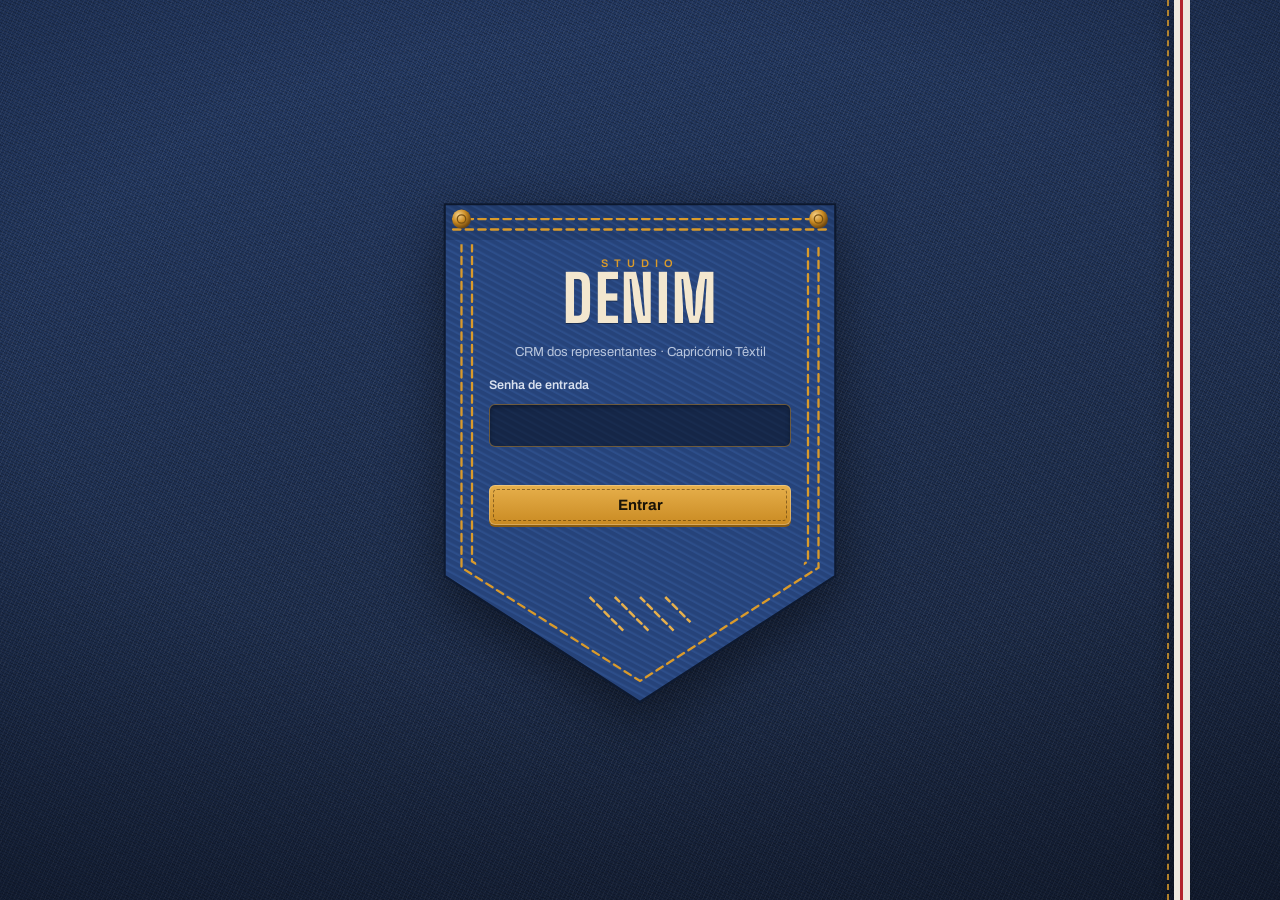
<file: index.html>
<!doctype html>
<html lang="pt-BR">
<head>
<meta charset="utf-8">
<meta name="viewport" content="width=device-width,initial-scale=1,viewport-fit=cover">
<meta name="robots" content="noindex,nofollow">
<link rel="manifest" href="/manifest.webmanifest">
<meta name="theme-color" content="#14223D">
<meta name="mobile-web-app-capable" content="yes">
<meta name="apple-mobile-web-app-capable" content="yes">
<meta name="apple-mobile-web-app-status-bar-style" content="black">
<meta name="apple-mobile-web-app-title" content="Studio Denim">
<link rel="apple-touch-icon" href="/icons/apple-touch-icon.png">
<link rel="icon" type="image/png" sizes="32x32" href="/icons/favicon-32.png">
<script src="/lib/pwa.js" defer></script>
<title>CRM Studio Denim</title>
<link rel="stylesheet" href="https://fonts.googleapis.com/css2?family=Archivo:wght@400;500;600;700;800&family=Big+Shoulders+Display:wght@600;700;800&display=swap">
<style>
  html{-webkit-text-size-adjust:100%;} body{margin:0;} [hidden]{display:none!important;} img{max-width:100%;}
  /* Layout: coluna única — cabeçalho índigo, pesquisa do agente, painel de indicadores, lista de atrasados em destaque. */
  :root{
    --bg:#f4f7fb; --surface:#ffffff; --surface-2:#fbfcff; --ink:#1c2233; --muted:#646b78; --border:#d5dfee;
    --title:#0a2c5e; --accent:#0b3c7d; --accent-strong:#0b3c7d; --accent-fg:#ffffff; --link:#1c5fb0;
    --tint:#e6eef8; --tint-strong:#cfdcf0;
    --rust:#c0392b; --rust-light:#fbeceb; --rust-ink:#8f2419; --rust-solid:#c0392b; --rust-solid-fg:#ffffff; --rust-border:#f0c4be;
    --warn:#a8520f; --warn-bg:#fdf1e4; --bar:#1c5fb0;
    --good:#0b7a45; --good-bg:#e4f5eb;
    --head-a:#061f45; --head-b:#0a2c5e; --head-c:#0b3c7d; --head-fg:#ffffff; --head-muted:#cfdcf0; --stitch:#3d8fd6; --head-chip:rgba(255,255,255,.12);
    --font: 'Poppins','Segoe UI',Roboto,Arial,sans-serif;
  }
  @media (prefers-color-scheme: dark){
    :root:not([data-theme="light"]){
      --bg:#08111f; --surface:#0f1b2f; --surface-2:#132238; --ink:#e7edf7; --muted:#9aa8bf; --border:#233654;
      --title:#cfe0f7; --accent:#6fb0ee; --accent-strong:#1c5fb0; --accent-fg:#ffffff; --link:#7fb8ee;
      --tint:#15294a; --tint-strong:#1f3a66;
      --rust:#ff8375; --rust-light:#3a1a1c; --rust-ink:#ffb4a8; --rust-solid:#c0392b; --rust-solid-fg:#ffffff; --rust-border:#6a2a27;
      --warn:#f0a35e; --warn-bg:#3a2815; --bar:#5aa5e6;
      --good:#4fd08e; --good-bg:#12301f;
      --head-a:#040d1c; --head-b:#08204a; --head-c:#0b3c7d; --head-fg:#ffffff; --head-muted:#cfdcf0; --stitch:#3d8fd6; --head-chip:rgba(255,255,255,.12);
      color-scheme: dark;
    }
  }
  :root[data-theme="dark"]{
    --bg:#08111f; --surface:#0f1b2f; --surface-2:#132238; --ink:#e7edf7; --muted:#9aa8bf; --border:#233654;
    --title:#cfe0f7; --accent:#6fb0ee; --accent-strong:#1c5fb0; --accent-fg:#ffffff; --link:#7fb8ee;
    --tint:#15294a; --tint-strong:#1f3a66;
    --rust:#ff8375; --rust-light:#3a1a1c; --rust-ink:#ffb4a8; --rust-solid:#c0392b; --rust-solid-fg:#ffffff; --rust-border:#6a2a27;
    --warn:#f0a35e; --warn-bg:#3a2815; --bar:#5aa5e6;
    --good:#4fd08e; --good-bg:#12301f;
    --head-a:#040d1c; --head-b:#08204a; --head-c:#0b3c7d; --head-fg:#ffffff; --head-muted:#cfdcf0; --stitch:#3d8fd6; --head-chip:rgba(255,255,255,.12);
    color-scheme: dark;
  }

  *{box-sizing:border-box;}
  body{margin:0; font-family:var(--font); background:var(--bg); color:var(--ink); font-size:14px; line-height:1.5; padding-inline:16px; padding-block:20px 40px;}
  .wrap{max-width:1180px; margin:0 auto; display:flex; flex-direction:column; gap:18px;}
  button, input{font-family:inherit;}
  :focus-visible{outline:2px solid var(--stitch); outline-offset:2px;}

  /* Cabeçalho */
  .top{
    background:linear-gradient(135deg, var(--head-a) 0%, var(--head-b) 55%, var(--head-c) 100%);
    color:var(--head-fg); border-radius:14px; padding:22px 26px; border:1px solid var(--head-c);
    display:flex; justify-content:space-between; align-items:center; flex-wrap:wrap; gap:16px; position:relative;
  }
  .top::after{ /* pesponto */
    content:""; position:absolute; left:14px; right:14px; bottom:7px; border-bottom:2px dashed var(--stitch); opacity:.55; pointer-events:none;
  }
  .brand{display:flex; align-items:center; gap:16px; flex-wrap:wrap; min-width:0;}
  .wordmark{display:inline-flex; flex-direction:column; line-height:1; font-weight:800;}
  .wordmark .studio{font-size:10px; font-weight:600; letter-spacing:6px; color:var(--head-muted);}
  .wordmark .denim{font-size:30px; letter-spacing:1px; margin-top:4px;}
  .divider{width:1px; height:40px; background:var(--head-fg); opacity:.3;}
  .top h1{margin:0; font-size:19px; font-weight:700; letter-spacing:.3px; text-wrap:balance;}
  .top .subtitle{margin:2px 0 0; font-size:12.5px; color:var(--head-muted);}
  .filebox{display:flex; flex-direction:column; align-items:flex-end; gap:8px; min-width:0;}
  .filechip{background:var(--head-chip); border-radius:10px; padding:8px 12px; font-size:12px; max-width:100%; text-align:right;}
  .filechip b{display:block; font-weight:600; font-size:12.5px; overflow-wrap:anywhere;}
  .filechip span{color:var(--head-muted);}
  .btn-light{background:var(--head-fg); color:var(--head-b); border:0; border-radius:8px; padding:8px 14px; font-size:12.5px; font-weight:700; cursor:pointer;}
  .btn-light:hover{background:var(--head-muted);}
  .btn-light:disabled{opacity:.6; cursor:progress;}
  .filemsg{font-size:11.5px; color:var(--head-muted); text-align:right; min-height:1em;}

  /* Cartões */
  .card{background:var(--surface); border:1px solid var(--border); border-radius:12px; padding:20px 22px; min-width:0;}
  .card h2{margin:0 0 14px; font-size:14px; color:var(--title); text-transform:uppercase; letter-spacing:1px; font-weight:700; border-bottom:2px solid var(--accent); padding-bottom:8px;}

  /* Pesquisa */
  .askform{display:flex; gap:10px; flex-wrap:wrap;}
  .askform input[type=text]{flex:1 1 260px; min-width:0; padding:13px 14px; border:1px solid var(--border); border-radius:10px; font-size:15px; background:var(--surface-2); color:var(--ink);}
  .askform input[type=text]:focus{outline:2px solid var(--accent); border-color:var(--accent);}
  .btn{background:var(--accent-strong); color:var(--accent-fg); border:1px solid var(--accent-strong); padding:12px 20px; border-radius:10px; font-size:14px; font-weight:700; cursor:pointer; letter-spacing:.3px;}
  .btn:hover{filter:brightness(1.12);}
  .btn.stop{background:var(--surface); color:var(--rust); border-color:var(--rust);}
  .askmeta{display:flex; flex-wrap:wrap; gap:8px 14px; align-items:center; margin-top:12px;}
  .chips{display:flex; flex-wrap:wrap; gap:8px;}
  .chip{background:var(--tint); color:var(--title); border:1px solid var(--tint-strong); border-radius:20px; padding:5px 12px; font-size:12px; font-weight:600; cursor:pointer;}
  .chip:hover{background:var(--tint-strong);}
  .deep{font-size:12px; color:var(--muted); display:inline-flex; align-items:center; gap:6px; margin-left:auto;}
  .hint{font-size:12px; color:var(--muted); margin:10px 0 0;}
  .threadbar{display:flex; justify-content:space-between; align-items:center; gap:10px; flex-wrap:wrap; margin-top:16px;}
  .threadbar span{font-size:11.5px; color:var(--muted); font-weight:600; text-transform:uppercase; letter-spacing:.5px;}
  .btn-clear{background:var(--surface); color:var(--rust); border:1px solid var(--rust-border); border-radius:8px; padding:7px 12px; font-size:12.5px; font-weight:600; cursor:pointer;}
  .btn-clear:hover{background:var(--rust-light);}
  .thread{display:flex; flex-direction:column; gap:14px; margin-top:10px;}
  .thread:empty{display:none;}
  .qa{border:1px solid var(--border); border-radius:10px; overflow:hidden; min-width:0;}
  .qa .q{background:var(--tint); color:var(--title); font-weight:600; padding:10px 14px; font-size:13.5px; overflow-wrap:anywhere;}
  .qa .a{padding:12px 14px; font-size:13.5px; min-width:0; max-height:560px; overflow-y:auto;}
  .qa .a table{min-width:900px;}
  .qa .a > *:first-child{margin-top:0;} .qa .a > *:last-child{margin-bottom:0;}
  .qa .a p{margin:8px 0;} .qa .a ul,.qa .a ol{margin:8px 0; padding-left:22px;}
  .qa .a h4{margin:12px 0 6px; font-size:13.5px; color:var(--title);}
  .qa .a code{background:var(--tint); padding:1px 5px; border-radius:4px; font-size:12.5px;}
  .qa .a hr{border:0; border-top:1px solid var(--border); margin:10px 0;}
  .qa .note{font-size:12px; color:var(--warn); margin-top:8px;}
  .thinking{color:var(--muted); font-style:italic;}
  .thinking::after{content:"…"; animation:blink 1.2s steps(3,end) infinite;}
  @keyframes blink{0%{opacity:.2}50%{opacity:1}100%{opacity:.2}}
  @media (prefers-reduced-motion: reduce){ .thinking::after{animation:none;} }

  /* Tabelas */
  .tablewrap{overflow-x:auto; border-radius:8px; margin:8px 0;}
  table{width:100%; border-collapse:collapse; font-size:13px; font-variant-numeric:tabular-nums;}
  th,td{padding:9px 10px; text-align:left; border-bottom:1px solid var(--border); vertical-align:top;}
  th{background:var(--tint); color:var(--title); font-weight:700; font-size:11.5px; text-transform:uppercase; letter-spacing:.4px; white-space:nowrap;}
  td.num, th.num{text-align:right; white-space:nowrap;}

  /* Painel */
  .filters{display:flex; flex-wrap:wrap; gap:10px 16px; align-items:flex-end; margin-bottom:14px;}
  .filters label{display:flex; flex-direction:column; gap:4px; font-size:11.5px; color:var(--muted); font-weight:600; text-transform:uppercase; letter-spacing:.5px; min-width:0;}
  .filters select{font-family:inherit; font-size:14px; font-weight:600; color:var(--title); background:var(--surface-2); border:1px solid var(--border); border-radius:8px; padding:9px 10px; min-width:190px; max-width:100%; text-transform:none; letter-spacing:0;}
  .filters select:focus{outline:2px solid var(--accent); border-color:var(--accent);}
  .filters .fnote{font-size:12.5px; color:var(--muted); padding-bottom:9px; flex:1 1 220px; min-width:0;}
  .filters .fnote b{color:var(--title);}
  .tiles{display:grid; grid-template-columns:repeat(4, minmax(0,1fr)); gap:14px;}
  .tile{background:var(--tint); border-radius:10px; padding:14px 16px; min-width:0;}
  .tile .lbl{font-size:11.5px; color:var(--muted); text-transform:uppercase; font-weight:600; letter-spacing:.5px;}
  .tile .val{font-size:26px; font-weight:800; color:var(--title); line-height:1.2; margin-top:2px; font-variant-numeric:tabular-nums; overflow-wrap:anywhere;}
  .tile .val.money{font-size:21px;}
  .tile .sub{font-size:12px; color:var(--muted); margin-top:2px;}
  .tile.good{background:var(--good-bg);} .tile.good .val{color:var(--good);}
  .tile.open{background:var(--warn-bg);} .tile.open .val{color:var(--warn);}
  .tile .sub b.late{color:var(--rust);}
  @media (max-width:1060px){ .tiles{grid-template-columns:repeat(2, minmax(0,1fr));} }
  /* Indicadores clicáveis e listagens */
  .tile.click{cursor:pointer; position:relative; transition:box-shadow .12s;}
  .tile.click:hover{box-shadow:inset 0 0 0 2px var(--accent);}
  .tile.click.on{box-shadow:inset 0 0 0 2px var(--accent);}
  .tile .more{font-size:11.5px; font-weight:700; color:var(--link); margin-top:6px;}
  .listbar{display:flex; justify-content:space-between; align-items:center; gap:10px; flex-wrap:wrap; margin-top:18px;}
  .listbar span{font-size:11.5px; color:var(--muted); font-weight:600; text-transform:uppercase; letter-spacing:.5px;}
  .lists{display:flex; flex-direction:column; gap:14px; margin-top:10px;}
  .lists:empty{display:none;}
  .lblock{border:1px solid var(--border); border-radius:10px; overflow:hidden; min-width:0; scroll-margin-top:12px;}
  .lhead{display:flex; justify-content:space-between; align-items:center; gap:10px; padding:10px 14px; background:var(--tint);}
  .lhead h3{margin:0; font-size:13.5px; color:var(--title); font-weight:700; text-transform:uppercase; letter-spacing:.6px;}
  .lblock.t-faturados .lhead{background:var(--good-bg);} .lblock.t-faturados .lhead h3{color:var(--good);}
  .lblock.t-aberto .lhead{background:var(--warn-bg);} .lblock.t-aberto .lhead h3{color:var(--warn);}
  .lacts{display:flex; align-items:center; gap:10px 14px; flex-wrap:wrap;}
  .btn-pdf{background:var(--surface); color:var(--title); border:1px solid var(--accent); border-radius:8px; padding:6px 11px; font-family:inherit; font-size:12px; font-weight:700; cursor:pointer; white-space:nowrap;}
  .btn-pdf:hover{background:var(--tint-strong);}
  .btn-pdf:disabled{opacity:.6; cursor:progress;}
  .qa .q{display:flex; justify-content:space-between; align-items:center; gap:10px;}
  .qa .q .btn-pdf{flex:0 0 auto;}
  .lclose{background:transparent; border:0; color:var(--muted); font-size:20px; line-height:1; cursor:pointer; padding:2px 6px; border-radius:6px;}
  .lclose:hover{background:var(--surface); color:var(--ink);}
  .lfilters{display:grid; grid-template-columns:repeat(5, minmax(0,1fr)); gap:10px; padding:12px 14px 4px;}
  .lfilters label{display:flex; flex-direction:column; gap:4px; font-size:11px; color:var(--muted); font-weight:600; text-transform:uppercase; letter-spacing:.5px; min-width:0;}
  .lfilters select,.lfilters input{font-family:inherit; font-size:13px; font-weight:600; color:var(--title); background:var(--surface-2); border:1px solid var(--border); border-radius:8px; padding:8px 9px; width:100%; min-width:0; text-transform:none; letter-spacing:0;}
  .lfilters select:focus,.lfilters input:focus{outline:2px solid var(--accent); border-color:var(--accent);}
  .lres{padding:4px 14px 12px; font-size:13.5px; max-height:620px; overflow-y:auto;}
  .lres p{margin:8px 0;}
  .lres table{min-width:980px;}
  .lres .note{font-size:12px; color:var(--warn);}
  .btn-link{background:transparent; border:0; color:var(--link); font-weight:600; font-size:12px; cursor:pointer; padding:0; text-decoration:underline;}
  .lfilters.six{grid-template-columns:repeat(6, minmax(0,1fr));}
  .lblock.t-filtro{margin-top:18px; border-color:var(--accent);}
  .lblock.t-filtro .lhead h3{color:var(--title);}
  .lblock.t-filtro .lres .empty{color:var(--muted);}
  @media (max-width:1060px){ .lfilters.six{grid-template-columns:repeat(3, minmax(0,1fr));} }
  @media (max-width:900px){ .lfilters,.lfilters.six{grid-template-columns:repeat(2, minmax(0,1fr));} }
  @media (max-width:430px){ .lfilters,.lfilters.six{grid-template-columns:1fr;} }
  /* Gráfico de compras por cliente */
  .chartblock{margin-top:22px; border-top:1px solid var(--border); padding-top:16px;}
  .charthead{display:flex; justify-content:space-between; align-items:flex-end; gap:10px 16px; flex-wrap:wrap;}
  .charthead h3{margin:0; font-size:13px; color:var(--title); text-transform:uppercase; letter-spacing:1px; font-weight:700;}
  .charthead label{display:flex; align-items:center; gap:8px; font-size:11.5px; color:var(--muted); font-weight:600; text-transform:uppercase; letter-spacing:.5px;}
  .charthead select{font-family:inherit; font-size:13px; font-weight:600; color:var(--title); background:var(--surface-2); border:1px solid var(--border); border-radius:8px; padding:7px 9px;}
  .chartnote{font-size:12.5px; color:var(--muted); margin:6px 0 12px;}
  .bars{display:flex; flex-direction:column; margin-top:12px;}
  .bar{display:grid; grid-template-columns:minmax(0,270px) minmax(60px,1fr) 136px 58px; gap:4px 14px; align-items:center; padding:7px 6px; border-bottom:1px solid var(--border); font-size:13px; font-variant-numeric:tabular-nums;}
  .bar:last-child{border-bottom:0;}
  .bar:hover{background:var(--tint);}
  .bname{font-weight:600; overflow-wrap:anywhere; min-width:0;}
  .btrack{height:12px; background:var(--tint); border-radius:0 4px 4px 0; min-width:0;}
  .bar:hover .btrack{background:var(--tint-strong);}
  .bfill{height:100%; min-width:2px; background:var(--bar); border-radius:0 4px 4px 0;}
  .bval{text-align:right; white-space:nowrap; color:var(--ink);}
  .bpct{text-align:right; white-space:nowrap; font-weight:700; color:var(--title);}
  .bars .empty{padding:10px 4px;}
  @media (max-width:640px){ .bar{grid-template-columns:minmax(0,1fr) 122px 54px;} .bname{grid-column:1 / -1;} }
  @media (max-width:430px){ .tiles{grid-template-columns:1fr;} .top{padding:18px 16px 22px;} .card{padding:16px 14px;} .filebox{align-items:flex-start;} .filechip,.filemsg{text-align:left;} .deep{margin-left:0;} }

  /* Atrasados */
  .card.late{border:2px solid var(--rust); padding:0; overflow:hidden;}
  .latehead{background:var(--rust-light); padding:16px 22px; display:flex; align-items:center; justify-content:space-between; flex-wrap:wrap; gap:10px 18px; border-bottom:1px solid var(--rust-border);}
  .latehead h2{border:0; padding:0; margin:0; color:var(--rust-ink); display:flex; align-items:center; gap:10px;}
  .count{background:var(--rust-solid); color:var(--rust-solid-fg); border-radius:20px; min-width:28px; padding:2px 10px; text-align:center; font-size:14px; letter-spacing:0;}
  .latesum{font-size:13px; color:var(--rust-ink); font-weight:600;}
  .latebody{padding:6px 22px 18px;}
  .late table{min-width:860px;}
  .late table th{background:transparent; color:var(--rust-ink); border-bottom:2px solid var(--rust-border);}
  .late tbody tr td:first-child{border-left:4px solid var(--rust); }
  .late tbody tr:hover td{background:var(--rust-light);}
  .pill{display:inline-block; border-radius:20px; padding:2px 10px; font-size:12px; font-weight:700; white-space:nowrap;}
  .pill.d3{background:var(--rust-solid); color:var(--rust-solid-fg);}
  .pill.d2{background:var(--rust-light); color:var(--rust-ink); border:1px solid var(--rust-border);}
  .pill.d1{background:var(--warn-bg); color:var(--warn);}
  .pill.sit{background:var(--tint); color:var(--title); font-weight:600;}
  .pill.sit.block{background:var(--rust-light); color:var(--rust-ink);}
  .cli{font-weight:600;} .cli small{display:block; font-weight:400; color:var(--muted); font-size:11.5px;}
  .empty{padding:18px 4px 4px; color:var(--muted);}
  .empty.ok{color:var(--good); font-weight:600;}
  .prevcell{white-space:nowrap;} .prevcell small{display:block; white-space:normal; max-width:220px; color:var(--muted); font-size:11.5px;}
  .pill.prev{background:var(--good-bg); color:var(--good);}
  .pill.prev.vencida{background:var(--warn-bg); color:var(--warn);}
  .pill.prev.texto{background:var(--tint); color:var(--title); white-space:normal;}
  .semprev{color:var(--muted);}
  .prevbar{display:flex; flex-wrap:wrap; gap:6px 12px; align-items:center; font-size:12.5px; color:var(--rust-ink); padding:10px 22px 0;}
  .prevbar b{font-weight:700;}
  .prevbar button{background:none; border:0; padding:0; color:var(--link); font:inherit; font-weight:600; text-decoration:underline; cursor:pointer;}
  .card.late.none{border:1px solid var(--border);}
  .card.late.none .latehead{background:var(--good-bg); border-bottom-color:var(--border);}
  .card.late.none .latehead h2{color:var(--good);}
  .card.late.none .count{background:var(--good); color:var(--surface);}

  /* Entrada com senha */
  .lock{min-height:72vh; display:grid; place-items:center;}
  .lockcard{width:100%; max-width:400px; background:var(--surface); border:1px solid var(--border); border-radius:14px; overflow:hidden;}
  .lockhead{background:linear-gradient(135deg, var(--head-a) 0%, var(--head-b) 55%, var(--head-c) 100%); color:var(--head-fg); padding:22px 24px 26px; position:relative;}
  .lockhead::after{content:""; position:absolute; left:14px; right:14px; bottom:8px; border-bottom:2px dashed var(--stitch); opacity:.55;}
  .lockhead h1{margin:14px 0 0; font-size:17px; font-weight:700; letter-spacing:.3px;}
  .lockbody{padding:20px 24px 24px; display:flex; flex-direction:column; gap:10px;}
  .lockbody label{font-size:11.5px; color:var(--muted); font-weight:600; text-transform:uppercase; letter-spacing:.5px;}
  .lockbody input{width:100%; padding:12px 14px; border:1px solid var(--border); border-radius:10px; font-size:15px; background:var(--surface-2); color:var(--ink);}
  .lockbody input:focus{outline:2px solid var(--accent); border-color:var(--accent);}
  .lockmsg{margin:0; min-height:1.4em; font-size:12.5px; color:var(--rust); font-weight:600;}
  .btn-ghost{background:transparent; color:var(--head-muted); border:1px solid var(--head-chip); border-radius:8px; padding:7px 12px; font-size:12px; font-weight:600; cursor:pointer;}
  .btn-ghost:hover{color:var(--head-fg); border-color:var(--head-muted);}
  .fileactions{display:flex; gap:8px; flex-wrap:wrap; justify-content:flex-end;}
  @media (max-width:430px){ .fileactions{justify-content:flex-start;} }

  .footnote{font-size:12px; color:var(--muted); line-height:1.6; margin:0;}
  .footnote b{color:var(--ink); font-weight:600;}

  .lblock .lhead .btn-pdf[data-act=pdf]{display:none!important;}
  .resbar{display:flex; align-items:center; gap:8px; flex-wrap:wrap; justify-content:flex-end; padding:8px 0 2px;}
  .resbar span{font-size:11.5px; color:var(--muted); font-weight:600; text-transform:uppercase; letter-spacing:.5px; margin-right:auto;}
  .btn-pdf[hidden] + .btn-pdf.share{display:none;}
  .btn-pdf.share{background:var(--accent-strong); color:var(--accent-fg); border-color:var(--accent-strong);}
  .btn-pdf.share:hover{filter:brightness(1.12); background:var(--accent-strong);}
  .pedlink{background:none; border:0; padding:0; font:inherit; font-weight:700; color:var(--link); text-decoration:underline; cursor:pointer;}
  .pedlink:hover{color:var(--title);} .pedlink:disabled{opacity:.6; cursor:progress;}
  /* Menu de módulos do CRM */
  .modnav{flex-basis:100%; display:flex; gap:6px; overflow-x:auto; padding:12px 2px 2px; border-top:1px solid rgba(255,255,255,.16); scrollbar-width:none; -webkit-overflow-scrolling:touch;}
  .modnav::-webkit-scrollbar{display:none;}
  .modnav a{white-space:nowrap; text-decoration:none; color:var(--head-muted); font-size:13px; font-weight:600; padding:8px 14px; border-radius:8px; background:var(--head-chip); display:inline-flex; gap:7px; align-items:center; flex:0 0 auto;}
  .modnav a:hover{color:var(--head-fg); background:rgba(255,255,255,.22);}
  .modnav a[aria-current="page"]{background:var(--head-fg); color:var(--head-b);}
  .modnav .soon{font-size:9.5px; text-transform:uppercase; letter-spacing:.6px; background:var(--stitch); color:#fff; border-radius:10px; padding:1px 7px; font-weight:700;}
  .modnav .ext{font-size:11px; opacity:.8;}
  @media (max-width:600px){ .modnav{flex-wrap:wrap;} .modnav a{padding:7px 11px; font-size:12.5px;} }
  /* Meta x Realizado */
  #metaCard{position:relative;}
  .mhead{display:flex; justify-content:space-between; align-items:flex-start; gap:10px 16px; flex-wrap:wrap; border-bottom:2px solid var(--accent); margin-bottom:12px;}
  .mhead h2{border-bottom:0; margin:0; padding-bottom:8px;}
  .mtools{display:flex; flex-wrap:wrap; gap:10px; align-items:center; padding-bottom:8px;}
  .mfile{font-size:12px; color:var(--muted);}
  .mlegend{display:flex; flex-wrap:wrap; gap:6px 20px; font-size:12.5px; color:var(--ink); margin-bottom:6px;}
  .mlegend span{display:inline-flex; align-items:center; gap:7px;}
  .mlegend i{display:inline-block; width:22px; height:0;}
  .mlegend .lg-meta{border-top:2px dashed var(--muted);}
  .mlegend .lg-real{border-top:3px solid var(--bar);}
  .mlegend .lg-pct{border-top:3px solid var(--pct);}
  :root{--pct:#c2410c;}
  :root[data-theme="dark"]{--pct:#fb923c;}
  @media (prefers-color-scheme: dark){ :root:not([data-theme="light"]){--pct:#fb923c;} }
  .mbox{border:1px solid var(--border); border-radius:10px; padding:12px 14px 6px; margin-top:12px; background:var(--surface-2);}
  .mbox h3{margin:0; font-size:15px; color:var(--title); font-weight:700;}
  .mbox .msum{display:flex; flex-wrap:wrap; gap:4px 18px; font-size:12.5px; color:var(--muted); margin:2px 0 4px;}
  .mbox .msum b{color:var(--ink); font-variant-numeric:tabular-nums;}
  .mbox .msum .ok{color:var(--good);} .mbox .msum .no{color:var(--rust);}
  .mbox svg{display:block; width:100%; height:auto;}
  .mbox .ax{font-size:11px; fill:var(--muted); font-family:var(--font);}
  .mbox .axt{font-size:10.5px; fill:var(--muted); font-family:var(--font); font-weight:600; letter-spacing:.4px;}
  .mbox .grid{stroke:var(--border); stroke-width:1;}
  .mbox .l-meta{fill:none; stroke:var(--muted); stroke-width:2; stroke-dasharray:6 5;}
  .mbox .l-real{fill:none; stroke:var(--bar); stroke-width:2.5;}
  .mbox .l-pct{fill:none; stroke:var(--pct); stroke-width:2.5;}
  .mbox .d-real{fill:var(--bar); stroke:var(--surface-2); stroke-width:2;}
  .mbox .d-meta{fill:var(--surface-2); stroke:var(--muted); stroke-width:2;}
  .mbox .d-pct{fill:var(--pct); stroke:var(--surface-2); stroke-width:2;}
  .mbox .ref{stroke:var(--ink); stroke-width:1; stroke-dasharray:3 3; opacity:.6;}
  .mbox .lbl-pct{font-size:11px; font-weight:700; font-family:var(--font); fill:var(--ink);}
  .mbox .lbl-end{font-size:11.5px; font-weight:700; font-family:var(--font);}
  .mbox .hit{fill:transparent;}
  .mbox .cross{stroke:var(--muted); stroke-width:1; opacity:0;}
  .mbox .cross.on{opacity:.5;}
  .mtip{position:absolute; z-index:5; pointer-events:none; background:var(--surface); border:1px solid var(--border); border-radius:8px; padding:8px 10px; font-size:12px; box-shadow:0 4px 14px rgba(0,0,0,.12); min-width:210px;}
  .mtip b{color:var(--title);} .mtip .r{display:flex; justify-content:space-between; gap:14px; font-variant-numeric:tabular-nums;}
  .mtip .ok{color:var(--good); font-weight:700;} .mtip .no{color:var(--rust); font-weight:700;}
</style>
<link rel="stylesheet" href="lib/tema.css">
<script>document.documentElement.setAttribute('data-modo', /[?&]carteira\b/.test(location.search)? 'carteira' : 'painel');</script>
</head>
<body>

<main class="lock capa" id="lock">
  <div class="ourela-v" aria-hidden="true"></div>
  <div class="bolso">
    <svg viewBox="0 0 400 520" aria-hidden="true">
      <defs>
        <pattern id="sarjaBolso" width="6" height="6" patternUnits="userSpaceOnUse" patternTransform="rotate(-62)">
          <rect width="6" height="6" fill="#26437A"/><rect width="2" height="6" fill="#2D4E8A"/>
        </pattern>
        <radialGradient id="cobre" cx="35%" cy="30%" r="70%"><stop offset="0" stop-color="#F6D28B"/><stop offset=".55" stop-color="#C98A22"/><stop offset="1" stop-color="#6E4710"/></radialGradient>
        <mask id="mCostura1"><path class="costura" pathLength="1" d="M34 64 V376 L200 486 L366 376 V64" fill="none" stroke="#fff" stroke-width="20"/></mask>
        <mask id="mCostura2"><path class="costura d2" pathLength="1" d="M18 40 H382 M18 50 H382" fill="none" stroke="#fff" stroke-width="10"/></mask>
        <mask id="mCostura3"><path class="costura d3" pathLength="1" d="M152 400 L184 432 M176 400 L208 432 M200 400 L232 432 M224 400 L248 424" fill="none" stroke="#fff" stroke-width="10"/></mask>
      </defs>
      <!-- o bolso: sarja 3x1 levemente mais clara que o fundo -->
      <path d="M14 26 H386 V380 L200 500 L14 380 Z" fill="url(#sarjaBolso)" stroke="#0E1A31" stroke-width="2"/>
      <path d="M14 26 H386 V60 H14 Z" fill="#000" opacity=".12"/>
      <!-- pespontos duplos em linha dourada -->
      <g mask="url(#mCostura1)" fill="none" stroke="#D99A2B" stroke-width="2.2" stroke-dasharray="7 5" stroke-linecap="round">
        <path d="M30 64 V372 L200 480 L370 372 V64"/>
        <path d="M40 64 V366 L200 468 L360 366 V64"/>
      </g>
      <g mask="url(#mCostura2)" fill="none" stroke="#D99A2B" stroke-width="2.2" stroke-dasharray="7 5" stroke-linecap="round">
        <path d="M22 40 H378"/><path d="M22 50 H378"/>
      </g>
      <!-- bordado do bolso: as diagonais da sarja -->
      <g mask="url(#mCostura3)" fill="none" stroke="#E7B04C" stroke-width="2.4" stroke-dasharray="6 4" stroke-linecap="round">
        <path d="M152 400 L184 432"/><path d="M176 400 L208 432"/><path d="M200 400 L232 432"/><path d="M224 400 L248 424"/>
      </g>
      <!-- rebites nos cantos -->
      <g class="rebite r1"><circle cx="30" cy="40" r="9" fill="url(#cobre)"/><circle cx="30" cy="40" r="4" fill="none" stroke="#7A5214" stroke-width="1.2"/></g>
      <g class="rebite r2"><circle cx="370" cy="40" r="9" fill="url(#cobre)"/><circle cx="370" cy="40" r="4" fill="none" stroke="#7A5214" stroke-width="1.2"/></g>
    </svg>
    <form id="lockForm" autocomplete="off">
      <h1 class="marca"><span>STUDIO</span><strong>DENIM</strong></h1>
      <p class="sub">CRM dos representantes · Capricórnio Têxtil</p>
      <label for="pw">Senha de entrada</label>
      <input type="password" id="pw" name="pw" autocomplete="current-password" required>
      <p class="lockmsg" id="lockMsg" aria-live="polite"></p>
      <button type="submit">Entrar</button>
    </form>
  </div>
</main>

<div class="wrap" id="app" hidden>
  <header class="top">
    <div class="brand">
      <div class="wordmark" aria-label="Studio Denim"><span class="studio">STUDIO</span><span class="denim">DENIM</span></div>
      <div class="divider" aria-hidden="true"></div>
      <div>
        <h1 class="so-carteira">Carteira de pedidos</h1>
        <p class="subtitle so-carteira">Pesquisa, filtros, pedidos atrasados e previsão de atendimento</p>
        <h1 class="so-painel">Painel geral</h1>
        <p class="subtitle so-painel" id="pgFonte">Carteira de pedidos, financeiro e meta x realizado</p>
      </div>
    </div>
    <div class="filebox">
      <div class="chips">
        <div class="filechip"><small class="so-painel">Carteira de vendas</small><b id="fileName">Nenhuma carteira carregada</b><span id="fileDate">&nbsp;</span></div>
        <div class="filechip so-painel"><small>Carteira financeira</small><b id="titName">Nenhuma carteira de títulos</b><span id="titDate">&nbsp;</span></div>
      </div>
      <div class="fileactions">
        <button class="btn-light" id="btnUpdate" type="button" title="Escolha o arquivo carteira_….xls ou .xlsx baixado do sistema">Carregar carteira (.xls)</button>
        <button class="btn-light so-painel" id="btnTit" type="button" title="Escolha a carteira de títulos (.xls ou .xlsx) do sistema">Carregar títulos (.xls)</button>
        <button class="btn-light so-carteira" id="btnPrev" type="button">Previsão de atendimento</button>
        <button class="btn-light so-carteira" id="btnNfPdf" type="button" title="Busca as NFs e romaneios da pasta NFs Capricórnio no Google Drive">Notas fiscais (Drive)</button>
        <button class="btn-ghost" id="btnLock" type="button">Sair</button>
      </div>
      <div class="filemsg" id="fileMsg" aria-live="polite"></div>
    </div>
    <nav class="modnav" aria-label="Módulos do CRM">
      <a href="./" data-modo-link="painel">Painel geral</a>
      <a href="./?carteira" data-modo-link="carteira">Carteira</a>
      <a href="calculadora/">Calculadora de consumo</a>
      <a href="tendencias/">Tendências</a>
      <a href="reclamacao/">Reclamação de qualidade</a>
      <a href="romaneios/">Verificador de romaneios</a>
      <a href="financeiro/">Financeiro</a>
      <a href="arquivos/">Arquivos</a>
    </nav>
  </header>

  <input type="file" id="titInput" accept=".xls,.xlsx,.csv" hidden>
  <section class="so-painel pg-filtro" id="pgFiltro" aria-label="Filtro do painel"></section>
  <section class="so-painel pg-resumo" id="pgResumo" aria-label="Resumo"></section>

  <section class="card so-painel" id="metaCard" aria-labelledby="hMeta">
    <div class="mhead">
      <h2 id="hMeta">Meta x Realizado <span id="metaAno">2026</span></h2>
      <div class="mtools">
        <span class="mfile" id="metaFile">Nenhuma planilha carregada</span>
        <button type="button" class="btn-pdf" id="btnMetas" title="Escolha a planilha de meta x realizado (.xlsx). Fica guardada cifrada neste navegador.">Carregar planilha meta x realizado (.xlsx)</button>
      </div>
    </div>
    <div class="mlegend" aria-hidden="true">
      <span><i class="lg-meta"></i>Meta</span>
      <span><i class="lg-real"></i>Realizado</span>
      <span><i class="lg-pct"></i>% de atingimento (linha de 100% = meta batida)</span>
    </div>
    <div id="metaCharts"><p class="empty">Use “Carregar planilha meta x realizado (.xlsx)” para ver os gráficos de Denim, Sarja e Total.</p></div>
    <div class="mtip" id="metaTip" hidden></div>
  </section>

  <section class="card so-painel" aria-labelledby="hPgCart">
    <h2 id="hPgCart">Carteira de pedidos</h2>
    <div id="pgCarteira"></div>
  </section>
  <section class="card so-painel" aria-labelledby="hPgFin">
    <h2 id="hPgFin">Financeiro</h2>
    <div id="pgFinanceiro"></div>
  </section>

  <section class="card so-carteira" aria-labelledby="hAsk">
    <h2 id="hAsk">Pesquisa na carteira</h2>
    <form class="askform" id="askForm" autocomplete="off">
      <input type="text" id="q" name="q" placeholder="Buscar na carteira: cliente, pedido, tecido, nota fiscal…" aria-label="Busca na carteira">
      <button class="btn" id="btnAsk" type="submit">Pesquisar</button>
      <button class="btn stop" id="btnStop" type="button" hidden>Parar</button>
    </form>
    <div class="askmeta">
      <div class="chips" id="chips">
        <button type="button" class="chip">Pedidos atrasados</button>
        <button type="button" class="chip">Em aberto por cliente</button>
        <button type="button" class="chip">Bloqueados em aberto</button>
        <button type="button" class="chip">Embarques deste mês</button>
      </div>
      <label class="deep" id="deepWrap" hidden><input type="checkbox" id="deepToggle"> Análise aprofundada (mais lenta)</label>
    </div>
    <p class="hint" id="askHint">Digite cliente, pedido, tecido ou nota fiscal. Também entende: “atrasados”, “em aberto”, “bloqueados”, “cancelados”, “faturados”, “por cliente”, “por tecido”, “por mês” e o nome de um mês.</p>
    <div class="threadbar" id="threadBar" hidden>
      <span id="threadCount">Pesquisas</span>
      <button type="button" class="btn-clear" id="btnClear">Limpar pesquisas</button>
    </div>
    <div class="thread" id="thread" aria-live="polite"></div>
  </section>

  <section class="card so-carteira" aria-labelledby="hDash">
    <h2 id="hDash">Painel da carteira</h2>
    <div class="filters">
      <label for="monthSel">Mês
        <select id="monthSel" disabled><option value="todos">Todos os meses</option></select>
      </label>
      <label for="monthBy">Data considerada
        <select id="monthBy"><option value="embarque">Embarque (entrega)</option><option value="emissao">Emissão (data do pedido)</option></select>
      </label>
      <div class="fnote" id="monthNote" aria-live="polite">Indicadores de toda a carteira.</div>
    </div>
    <div class="tiles">
      <div class="tile"><div class="lbl">Pedidos na carteira</div><div class="val" id="kPedidos">—</div><div class="sub" id="kPedidosSub">&nbsp;</div></div>
      <div class="tile good"><div class="lbl">Pedidos faturados</div><div class="val" id="kFat">—</div><div class="sub" id="kFatSub">&nbsp;</div></div>
      <div class="tile open"><div class="lbl">Pedidos em aberto</div><div class="val" id="kAberto">—</div><div class="sub" id="kAbertoSub">&nbsp;</div></div>
      <div class="tile"><div class="lbl">Quantidade vendida</div><div class="val" id="kQtd">—</div><div class="sub" id="kQtdSub">&nbsp;</div></div>
      <div class="tile"><div class="lbl">Valor total dos pedidos</div><div class="val money" id="kValor">—</div><div class="sub" id="kValorSub">&nbsp;</div></div>
      <div class="tile good"><div class="lbl">Valor faturado</div><div class="val money" id="kValorFat">—</div><div class="sub" id="kValorFatSub">&nbsp;</div></div>
      <div class="tile"><div class="lbl">Preço médio praticado</div><div class="val money" id="kPreco">—</div><div class="sub" id="kPrecoSub">&nbsp;</div></div>
    </div>
    <div class="lblock t-filtro" id="filterBlock" data-tipo="filtro">
      <div class="lhead"><h3>Filtrar pedidos</h3><div class="lacts"><button type="button" class="btn-pdf" data-act="pdf" hidden>Gerar PDF</button><button type="button" class="btn-link" data-act="reset" hidden>Limpar filtros</button></div></div>
      <div class="lfilters six">
        <label><span data-k="mesLbl">Mês</span><select data-k="mes"><option value="todos">Todos os meses</option></select></label>
        <label>Tecido<select data-k="tecido"><option value="">Todos os tecidos</option></select></label>
        <label>Cliente<select data-k="cliente"><option value="">Todos os clientes</option></select></label>
        <label>Embarque de<input type="date" data-k="de"></label>
        <label>Embarque até<input type="date" data-k="ate"></label>
        <label>Situação<select data-k="sit"><option value="">Todas</option><option value="aberto">Em aberto</option><option value="faturados">Faturados</option><option value="cancelado">Cancelados</option></select></label>
      </div>
      <div class="lres" hidden></div>
    </div>
    <p class="hint">Escolha um ou mais filtros para listar os pedidos. Clique também em <b>Pedidos na carteira</b>, <b>Pedidos faturados</b> ou <b>Pedidos em aberto</b> para ver a listagem desses pedidos.</p>
    <div class="listbar" id="listBar" hidden>
      <span id="listCount">Pesquisas</span>
      <button type="button" class="btn-clear" id="btnClearLists">Limpar pesquisas</button>
    </div>
    <div class="lists" id="lists" aria-live="polite"></div>
    <div class="chartblock">
      <div class="charthead">
        <h3 id="hChart">Compras por cliente</h3>
        <div class="lacts">
          <label for="chartBy">Medida
            <select id="chartBy"><option value="valor">Valor (R$)</option><option value="qtd">Quantidade</option></select>
          </label>
          <button type="button" class="btn-pdf" id="pdfChart">Gerar PDF</button><button type="button" class="btn-pdf share" id="pdfChartSh">Compartilhar</button>
        </div>
      </div>
      <div class="bars" id="clientBars" role="table" aria-labelledby="hChart"><p class="empty">Aguardando a carteira.</p></div>
    </div>
  </section>

  <section class="card late so-carteira" id="lateCard" aria-labelledby="hLate">
    <div class="latehead">
      <h2 id="hLate">Pedidos atrasados <span class="count" id="lateCount">—</span></h2>
      <div class="lacts"><div class="latesum" id="lateSum">&nbsp;</div><button type="button" class="btn-pdf" id="pdfLate" hidden>Gerar PDF</button><button type="button" class="btn-pdf share" id="pdfLateSh">Compartilhar</button></div>
    </div>
    <div class="prevbar" id="prevBar" hidden></div>
    <div class="latebody" id="lateBody"><p class="empty">Nenhuma carteira carregada. Use “Carregar carteira (.xls)” e escolha o arquivo da carteira selecionada.</p></div>
  </section>

  <p class="footnote so-carteira" id="footnote">
    <b>Como os números são calculados.</b> Cada pedido conta uma vez, mesmo com várias linhas. <b>Em aberto</b>: pedido com alguma linha não cancelada e saldo a faturar. <b>Faturado</b>: pedido sem saldo e com quantidade faturada. <b>Cancelado</b>: todas as linhas canceladas.
    <b>Valor total</b> = Quantidade × Valor Unitário Líquido das linhas não canceladas; <b>valor faturado</b> = qtde_faturada × Valor Unitário Líquido; <b>preço</b> = Valor Unitário Líquido vendido (R$/m); <b>preço médio</b> = valor dos pedidos ÷ quantidade, sem linhas canceladas e sem preços abaixo de R$ 13 (amostras).
    <b>Atrasado</b>: linha não cancelada, com saldo, e Embarque anterior a hoje. <b>Previsão</b>: vem do arquivo (PDF ou Excel) enviado em “Previsão de atendimento”, ligado pelo número do pedido; fica guardada neste navegador até ser removida ou trocada.
    <b>Filtro de mês</b>: considera só as linhas cuja data de Embarque (ou de Emissão, conforme a escolha) cai no mês selecionado; a lista de pedidos atrasados mostra sempre todos os atrasados.
  </p>
</div>
<input type="file" id="fileInput" accept=".xlsx,.xls,.xlsm,.csv" hidden>
<input type="file" id="prevInput" accept=".pdf,.xlsx,.xls,.xlsm,.csv" hidden>

<script src="lib/nfdocs.js"></script>
<script src="lib/pdf-capri.js"></script>
<script src="lib/pedido-pdf.js"></script>
<script src="lib/titulos.js"></script>
<script src="lib/painel.js"></script>
<script>
(function(){
'use strict';

var COLS=['Pedido','Emissão','Embarque','Cliente','Cliente Remessa','Pedido Cliente','Cond Pgto','Prazo Medio','Situação','Sit Linha','Motivo Cancel Linha','Notas Fiscais','Datas','Descrição','Quantidade','qtde_faturada','Saldo','Valor Unitário Liquido','Valor Total','CNPJ','Cód. Produto','Ordem de Compra','Grupo Econômico','CNPJ Cliente Remessa'];
var KEYS=['pedido','emissao','embarque','cliente','remessa','pedCli','cond','prazo','sit','sitLinha','motivo','nfs','datas','desc','qtd','fat','saldo','unit','total','cnpj','sku','oc','grupo','cnpjRem'];
var NUMK={prazo:1,qtd:1,fat:1,saldo:1,unit:1,total:1};
var CHUNK=180000;
var PRECO_MIN=13; /* preços unitários abaixo disso ficam fora do preço médio */

var S={data:null, db:null, user:null, sample:null, canWrite:null, useTools:false, turns:[], busy:false, ctl:null, loadedVersion:null, loadToken:0, agentOff:false, month:'todos', monthBy:'embarque'};
function $(id){return document.getElementById(id);}

/* ---------- formatação ---------- */
function pad(n){return (n<10?'0':'')+n;}
function fmtBRL(v){return 'R$ '+Number(v||0).toLocaleString('pt-BR',{minimumFractionDigits:2,maximumFractionDigits:2});}
function fmtNum(v){return Number(v||0).toLocaleString('pt-BR',{maximumFractionDigits:2});}
function fmtInt(v){return Number(v||0).toLocaleString('pt-BR');}
function fmtDate(iso){return (iso&&/^\d{4}-\d{2}-\d{2}/.test(iso))? iso.slice(8,10)+'/'+iso.slice(5,7)+'/'+iso.slice(0,4) : (iso||'—');}
function fmtDateTime(isoTs){var d=new Date(isoTs); if(isNaN(d)) return '—'; return pad(d.getDate())+'/'+pad(d.getMonth()+1)+'/'+d.getFullYear()+' '+pad(d.getHours())+':'+pad(d.getMinutes());}
function todayISO(){var d=new Date(); return d.getFullYear()+'-'+pad(d.getMonth()+1)+'-'+pad(d.getDate());}
function daysLate(iso,today){var a=iso.split('-'),b=today.split('-'); return Math.round((Date.UTC(+b[0],b[1]-1,+b[2])-Date.UTC(+a[0],a[1]-1,+a[2]))/864e5);}
function norm(s){return String(s==null?'':s).toLowerCase().normalize('NFD').replace(/[̀-ͯ]/g,'');}
function esc(s){return String(s).replace(/[&<>"']/g,function(c){return {'&':'&amp;','<':'&lt;','>':'&gt;','"':'&quot;',"'":'&#39;'}[c];});}
function num(v){ if(typeof v==='number') return isFinite(v)?v:0; if(v==null||v==='') return 0; var s=String(v).trim(); if(/^-?[\d.]+,\d+$/.test(s)) s=s.replace(/\./g,'').replace(',','.'); var n=parseFloat(s); return isFinite(n)?n:0; }
function isCanc(r){return norm(r.sitLinha).indexOf('cancel')>=0;}
function isLate(r,today){return !isCanc(r)&&r.saldo>0&&/^\d{4}-/.test(r.embarque)&&r.embarque<today;}

/* ---------- dados ---------- */
function rowsFromArrays(arrs){
  return arrs.map(function(a){ var o={}; for(var i=0;i<KEYS.length;i++){ var k=KEYS[i], v=a[i]; o[k]= NUMK[k]? num(v) : (v==null?'':v); } o.pedido=String(o.pedido).trim(); return o; });
}
function setData(meta, arrs){
  S.data={meta:meta, arrays:arrs, linhas:rowsFromArrays(arrs)};
  S.turns=[];
  renderAll();
}
function compute(rows){
  var today=todayISO();
  var k={linhas:rows.length, qtd:0, qtdFat:0, qtdSaldo:0, sumUnit:0, nUnit:0, pmQtd:0, pmValor:0, nLow:0, cli:{}, valor:0, valorFat:0, valorAberto:0, peds:0, fat:0, aberto:0, canc:0, parcial:0, late:[], latePeds:0, lateValor:0};
  var by={};
  rows.forEach(function(r){
    (by[r.pedido]=by[r.pedido]||[]).push(r);
    if(!isCanc(r)){
      k.valor+=r.qtd*r.unit; k.valorAberto+=r.saldo*r.unit; k.qtd+=r.qtd; k.qtdFat+=r.fat; k.qtdSaldo+=r.saldo;
      if(r.unit>=PRECO_MIN){ k.sumUnit+=r.unit; k.nUnit++; k.pmQtd+=r.qtd; k.pmValor+=r.qtd*r.unit; } else k.nLow++;
      if(!isSampleClient(r.cliente)){ var cn=clientGroup(r.cliente), c=k.cli[cn]||(k.cli[cn]={valor:0,qtd:0,peds:{}});
      c.valor+=r.qtd*r.unit; c.qtd+=r.qtd; c.peds[r.pedido]=1; }
    }
    k.valorFat+=r.fat*r.unit;
    if(isLate(r,today)) k.late.push(r);
  });
  Object.keys(by).forEach(function(p){
    var rs=by[p]; k.peds++;
    var ab=rs.some(function(r){return !isCanc(r)&&r.saldo>0;});
    var ft=rs.some(function(r){return r.fat>0;});
    if(ab){k.aberto++; if(ft) k.parcial++;}
    else if(ft) k.fat++;
    else k.canc++;
  });
  k.late.sort(function(a,b){return a.embarque<b.embarque?-1:a.embarque>b.embarque?1:0;});
  var lp={}; k.late.forEach(function(r){lp[r.pedido]=1; k.lateValor+=r.saldo*r.unit;}); k.latePeds=Object.keys(lp).length;
  k.today=today;
  return k;
}

/* ---------- render ---------- */
var MESES=['janeiro','fevereiro','março','abril','maio','junho','julho','agosto','setembro','outubro','novembro','dezembro'];
function monthKey(r){ var d=S.monthBy==='emissao'? r.emissao : r.embarque; return /^\d{4}-\d{2}/.test(d)? d.slice(0,7) : ''; }
function monthLabel(k){ return MESES[+k.slice(5,7)-1]+' de '+k.slice(0,4); }
function fillMonths(){
  var set={}, sel=$('monthSel');
  S.data.linhas.forEach(function(r){ var k=monthKey(r); if(k) set[k]=1; });
  var keys=Object.keys(set).sort().reverse();
  if(S.month!=='todos'&&!set[S.month]) S.month='todos';
  sel.innerHTML='<option value="todos">Todos os meses</option>'+keys.map(function(k){ return '<option value="'+k+'">'+esc(monthLabel(k))+'</option>'; }).join('');
  sel.value=S.month; sel.disabled=false;
}
function renderAll(){
  var m=S.data.meta, k=compute(S.data.linhas); S.k=k;
  $('fileName').textContent=m.arquivo||'carteira';
  $('fileDate').textContent='Arquivo de '+fmtDateTime(m.modificadoEm)+' · '+fmtInt(k.linhas)+' linhas';
  fillMonths();
  renderTiles();
  renderLate(k);
  renderLists();
  renderMeta();
  painel();
}
function painel(){ if(window.Painel) Painel.render({rows:S.data? S.data.linhas : null, arquivo:S.data&&S.data.meta.arquivo, isCanc:isCanc, isLate:isLate, grupo:clientGroup, amostra:isSampleClient}); }
(function(){ var m=document.documentElement.getAttribute('data-modo');
  [].forEach.call(document.querySelectorAll('[data-modo-link]'),function(a){ if(a.getAttribute('data-modo-link')===m) a.setAttribute('aria-current','page'); });
  document.title=(m==='painel'? 'Painel geral' : 'Carteira')+' · CRM Studio Denim'; })();
document.addEventListener('click',function(ev){ var b=ev.target.closest&&ev.target.closest('[data-pg]'); if(!b) return; if(b.getAttribute('data-pg')==='carteira') $('fileInput').click(); else $('titInput').click(); });
$('btnTit').addEventListener('click',function(){ $('titInput').click(); });
$('titInput').addEventListener('change',function(){ var f=this.files&&this.files[0]; this.value=''; if(!f) return;
  setFileMsg('Lendo '+f.name+'…');
  Titulos.ler(f).then(function(v){ setFileMsg(v.rows.length.toLocaleString('pt-BR')+' títulos carregados. Ficam abertos nesta aba (também no Financeiro).'); painel(); },
    function(e){ setFileMsg(e&&e.message==='colunas'? 'Não encontrei as colunas da carteira de títulos (precisa ter pelo menos Cliente, Vencimento e Valor).' : e&&e.message==='vazio'? 'A planilha não tem títulos.' : 'Não foi possível ler a carteira de títulos.'); });
});
function renderTiles(){
  var all=S.month==='todos';
  var k= all? S.k : compute(S.data.linhas.filter(function(r){ return monthKey(r)===S.month; }));
  $('monthNote').innerHTML= all? 'Indicadores de toda a carteira.' : 'Indicadores de <b>'+esc(monthLabel(S.month))+'</b>, pela data de '+(S.monthBy==='emissao'?'emissão':'embarque')+'.';
  $('kPedidos').textContent=fmtInt(k.peds);
  $('kPedidosSub').textContent=fmtInt(k.linhas)+' linhas · '+fmtInt(k.canc)+' cancelados';
  $('kFat').textContent=fmtInt(k.fat);
  $('kFatSub').textContent=k.peds? Math.round(k.fat/k.peds*100)+'% dos pedidos'+(all?' da carteira':' do mês') : '';
  $('kAberto').textContent=fmtInt(k.aberto);
  $('kAbertoSub').innerHTML=(k.parcial? fmtInt(k.parcial)+' com faturamento parcial · ':'')+(k.latePeds? '<b class="late">'+fmtInt(k.latePeds)+' atrasado'+(k.latePeds>1?'s':'')+'</b>' : 'nenhum atrasado');
  $('kValor').textContent=fmtBRL(k.valor);
  $('kValorSub').textContent='linhas não canceladas';
  $('kValorFat').textContent=fmtBRL(k.valorFat);
  $('kValorFatSub').textContent=k.valor? (k.valorFat/k.valor*100).toLocaleString('pt-BR',{maximumFractionDigits:1})+'% do valor total' : '';
  $('kQtd').textContent=fmtNum(k.qtd);
  $('kQtdSub').textContent='faturada '+fmtNum(k.qtdFat)+' · saldo '+fmtNum(k.qtdSaldo);
  $('kPreco').textContent=k.pmQtd>0? fmtBRL(k.pmValor/k.pmQtd) : '—';
  $('kPrecoSub').textContent=k.nUnit? 'média simples '+fmtBRL(k.sumUnit/k.nUnit) : '';
  S.kf=k; S.kfLabel= all? 'toda a carteira' : monthLabel(S.month)+' (por '+(S.monthBy==='emissao'?'emissão':'embarque')+')';
  renderChart();
}
function renderChart(){
  var k=S.kf; if(!k) return;
  var by=$('chartBy').value==='qtd'?'qtd':'valor', fmt=by==='qtd'? fmtNum : fmtBRL;
  var list=Object.keys(k.cli).map(function(n){ return {n:n, v:k.cli[n][by], o:k.cli[n]}; }).filter(function(x){ return x.v>0; }).sort(function(a,b){ return b.v-a.v; });
  var total=list.reduce(function(a,x){ return a+x.v; },0), max=list.length? list[0].v : 0;
  var pct=function(v){ var x=v/total*100; return (x>0&&x<0.05)? '<0,1%' : x.toLocaleString('pt-BR',{minimumFractionDigits:1,maximumFractionDigits:1})+'%'; };
  S.chartTxt= list.length? 'Participação de cada cliente '+(by==='qtd'?'na quantidade vendida':'no valor dos pedidos')+' de '+S.kfLabel+', sem linhas canceladas. '+list.length+(list.length===1?' cliente':' clientes')+' · total '+fmt(total)+'. Bangla Jeans + Paraibuna e 23 Graus + CDM aparecem somados; MF Almeida e Denegri (amostras) ficam fora.' : 'Sem compras no período selecionado.';
  if(!list.length){ $('clientBars').innerHTML='<p class="empty">Nenhum cliente com compras no período selecionado.</p>'; return; }
  $('clientBars').innerHTML=list.map(function(x){
    var np=Object.keys(x.o.peds).length;
    var tip=x.n+' — '+fmtBRL(x.o.valor)+' · quantidade '+fmtNum(x.o.qtd)+' · '+np+(np===1?' pedido':' pedidos')+' · '+pct(x.v)+' do total';
    return '<div class="bar" role="row" title="'+esc(tip)+'"><div class="bname" role="cell">'+esc(x.n)+'</div><div class="btrack" role="cell"><div class="bfill" style="width:'+(x.v/max*100).toFixed(2)+'%"></div></div><div class="bval" role="cell">'+fmt(x.v)+'</div><div class="bpct" role="cell">'+pct(x.v)+'</div></div>';
  }).join('');
}
function renderLate(k){
  var card=$('lateCard'), body=$('lateBody');
  renderPrevBar(k);
  $('lateCount').textContent=fmtInt(k.latePeds);
  if(!k.late.length){
    card.classList.add('none'); $('pdfLate').hidden=true;
    $('lateSum').textContent='';
    body.innerHTML='<p class="empty ok">Nenhum pedido com embarque vencido e saldo a faturar em '+fmtDate(k.today)+'.</p>';
    return;
  }
  card.classList.remove('none'); $('pdfLate').hidden=false;
  var lq=0; k.late.forEach(function(r){ lq+=r.saldo; }); $('lateSum').textContent=fmtNum(lq)+' de saldo com embarque vencido · referência '+fmtDate(k.today);
  var h='<div class="tablewrap"><table><thead><tr><th>Atraso</th><th>Pedido</th><th>Cliente</th><th>Tecido</th><th>Embarque</th><th>Previsão</th><th class="num">Saldo</th><th class="num">Preço (R$/m)</th><th>Situação</th></tr></thead><tbody>';
  k.late.forEach(function(r){
    var d=daysLate(r.embarque,k.today), cls=d>14?'d3':d>7?'d2':'d1';
    var block=norm(r.sit).indexOf('bloq')>=0;
    h+='<tr><td><span class="pill '+cls+'">'+d+(d===1?' dia':' dias')+'</span></td>'+
       '<td>'+'<button type="button" class="pedlink" data-pedpdf="'+esc(r.pedido)+'" title="Gerar PDF do pedido">'+esc(r.pedido)+'</button>'+'</td>'+
       '<td class="cli">'+esc(r.cliente)+(r.remessa? '<small>Entrega: '+esc(r.remessa)+'</small>':'')+'</td>'+
       '<td>'+esc(r.desc)+'</td>'+
       '<td>'+fmtDate(r.embarque)+'</td>'+
       '<td class="prevcell">'+prevCell(r,k.today)+'</td>'+
       '<td class="num">'+fmtNum(r.saldo)+'</td>'+
       '<td class="num"><b>'+fmtBRL(r.unit)+'</b></td>'+
       '<td><span class="pill sit'+(block?' block':'')+'">'+esc(r.sit)+'</span><br><small>'+esc(r.sitLinha)+'</small></td></tr>';
  });
  body.innerHTML=h+'</tbody></table></div>';
}
function showNoData(msg){
  $('fileName').textContent='Nenhuma carteira carregada';
  $('fileDate').textContent=' ';
  $('lateBody').innerHTML='<p class="empty">'+esc(msg)+'</p>';
  [].forEach.call(document.querySelectorAll('.tile .val'),function(e){ e.textContent='—'; });
  [].forEach.call(document.querySelectorAll('.tile .sub'),function(e){ e.innerHTML='&nbsp;'; });
  var ms=$('monthSel'); if(ms){ ms.innerHTML='<option value="todos">Todos os meses</option>'; ms.disabled=true; }
  if(typeof renderMeta==='function') renderMeta();
  if(typeof painel==='function') painel();
}

/* ---------- Meta x Realizado ---------- */
/* Lê só a planilha de meta x realizado (aba Dashboard; se não houver, Input ou Plan1).
   Os dados ficam cifrados neste navegador com a chave da senha de entrada. */
var METAS_LS='sd_metas_enc', METAS=null;
var MES3=['JAN','FEV','MAR','ABR','MAI','JUN','JUL','AGO','SET','OUT','NOV','DEZ'];
function parseSheetMetas(rows){
  var res={ano:null, meta:{}, real:{}}, sec=null, pos=0;
  function nums(row){ var a=[]; for(var i=1;i<=12;i++){ var v=row[i]; v= typeof v==='number'? v : (v===''||v==null? null : num(v)); a.push(v>0? v : null); } return a; }
  rows.forEach(function(row){
    var a=norm(row[0]).trim();
    if(typeof row[0]==='number'&&row[0]>2000&&row[0]<2100) res.ano=row[0];
    if(/sarja/.test(a)){ sec='sarja'; pos=0; return; }
    if(/denim/.test(a)){ sec='denim'; pos=0; return; }
    if(/consolid|resumo|legenda|grafico/.test(a)){ sec=null; return; }
    if(!sec||/%|ating/.test(a)) return;
    if(norm(row[1]).indexOf('jan')===0) return;
    var hasNum=false; for(var i=1;i<=12;i++){ if(typeof row[i]==='number') hasNum=true; }
    if(!hasNum) return;
    var kind= /meta/.test(a)? 'meta' : /realiz/.test(a)? 'real' : (pos===0?'meta':pos===1?'real':null);
    pos++;
    if(kind&&!res[kind][sec]) res[kind][sec]=nums(row);
  });
  return res;
}
function parseMetas(XLSX, buf){
  var wb=XLSX.read(new Uint8Array(buf),{type:'array'}), ok=[], ano=null;
  wb.SheetNames.forEach(function(n){
    var r=parseSheetMetas(XLSX.utils.sheet_to_json(wb.Sheets[n],{header:1,raw:true,defval:''}));
    if(r.ano) ano=ano||r.ano;
    if(r.meta.denim&&r.meta.sarja&&r.real.denim&&r.real.sarja){ r.aba=n; ok.push(r); }
  });
  if(!ok.length) throw new Error('metas');
  var pick=ok.filter(function(r){ return /dashboard/i.test(r.aba); })[0]||ok.filter(function(r){ return /input/i.test(r.aba); })[0]||ok[0];
  pick.ano=pick.ano||ano||new Date().getFullYear();
  return pick;
}
function metaCK(){ return crypto.subtle.importKey('raw', keyRaw, 'AES-GCM', false, ['encrypt','decrypt']); }
function saveMetas(obj){
  if(!keyRaw) return Promise.resolve();
  var iv=crypto.getRandomValues(new Uint8Array(12));
  return metaCK().then(function(k){ return crypto.subtle.encrypt({name:'AES-GCM', iv:iv}, k, new TextEncoder().encode(JSON.stringify(obj))); })
    .then(function(ct){ localStorage.setItem(METAS_LS, JSON.stringify({v:2, iv:b64e(iv), ct:b64e(new Uint8Array(ct))})); });
}
function loadMetas(){
  var e=null; try{ e=JSON.parse(localStorage.getItem(METAS_LS)||'null'); }catch(x){ e=null; }
  if(!e||e.v!==2||!keyRaw){ METAS=null; renderMeta(); return; }
  metaCK().then(function(k){ return crypto.subtle.decrypt({name:'AES-GCM', iv:b64d(e.iv)}, k, b64d(e.ct)); })
    .then(function(b){ METAS=JSON.parse(new TextDecoder().decode(b)); renderMeta(); }, function(){ METAS=null; renderMeta(); });
}
function onMetasFile(file){
  var btn=$('btnMetas'); btn.disabled=true; setFileMsg('Lendo '+file.name+'…');
  Promise.all([loadXLSX(), file.arrayBuffer()]).then(function(a){
    var m=parseMetas(a[0],a[1]); m.arquivo=file.name; m.em=new Date().toISOString();
    METAS=m; renderMeta();
    return saveMetas(m).then(function(){ setFileMsg('Planilha de metas carregada (aba '+m.aba+').'); }, function(){ setFileMsg('Planilha carregada só nesta visita.'); });
  }).then(null,function(e){ setFileMsg(e&&e.message==='metas'? 'Não encontrei as linhas Meta e Realizado de Denim e Sarja nessa planilha.' : 'Não foi possível ler a planilha.'); })
    .then(function(){ btn.disabled=false; });
}
function fmtM(v){ return Number(v||0).toLocaleString('pt-BR',{maximumFractionDigits:0})+' m'; }
function pctTxt(x){ return (x*100).toLocaleString('pt-BR',{maximumFractionDigits:1})+'%'; }
function brlK(v){ var a=Math.abs(v); return a>=1e6? (v/1e6).toLocaleString('pt-BR',{maximumFractionDigits:2})+' mi' : a>=1e3? Math.round(v/1e3).toLocaleString('pt-BR')+' mil' : String(Math.round(v)); }
function niceTop(max, n){ var step=Math.pow(10,Math.floor(Math.log10(max||1))), s=[1,2,2.5,5,10].map(function(f){return f*step;}).filter(function(x){return max/x<=n;})[0]||step*10; return {top:Math.ceil(max/s)*s||s, step:s}; }
function metaChart(key, nome, meta, real){
  var W=1100, pl=70, pr=86, x=function(i){ return pl+(W-pl-pr)*(i+0.5)/12; };
  var T1=28, B1=228, T2=292, B2=392, H=404, PCAP=2.5;
  var max=0; meta.concat(real).forEach(function(v){ if(v>max) max=v; });
  var n1=niceTop(max,5), y1=function(v){ return B1-(B1-T1)*v/n1.top; };
  var pct=meta.map(function(m,i){ return real[i]!=null&&m? real[i]/m : null; });
  var pmax=1; pct.forEach(function(p){ if(p!=null&&p>pmax) pmax=p; });
  pmax=Math.min(pmax,PCAP); var n2=niceTop(pmax*100,3), ptop=n2.top/100, y2=function(p){ return B2-(B2-T2-16)*Math.min(p,ptop)/ptop; };
  var s='<svg viewBox="0 0 '+W+' '+H+'" role="img" aria-label="'+esc(nome)+': meta, realizado e porcentagem de atingimento por mês">';
  s+='<text class="axt" x="'+pl+'" y="14">METROS POR MÊS</text>';
  for(var g=0; g<=n1.top+1e-6; g+=n1.step) s+='<line class="grid" x1="'+pl+'" x2="'+(W-pr)+'" y1="'+y1(g)+'" y2="'+y1(g)+'"/><text class="ax" x="'+(pl-8)+'" y="'+(y1(g)+4)+'" text-anchor="end">'+(g? brlK(g)+' m' : '0')+'</text>';
  MES3.forEach(function(m,i){ s+='<text class="ax" x="'+x(i)+'" y="'+(B1+17)+'" text-anchor="middle">'+m+'</text>'; });
  s+='<text class="axt" x="'+pl+'" y="'+(T2-14)+'">% DE ATINGIMENTO'+(pct.some(function(p){return p!=null&&p>ptop;})? ' · valores acima de '+n2.top+'% ficam no topo com ↑' : '')+'</text>';
  for(var q=0; q<=n2.top+1e-6; q+=n2.step) s+='<line class="grid" x1="'+pl+'" x2="'+(W-pr)+'" y1="'+y2(q/100)+'" y2="'+y2(q/100)+'"/><text class="ax" x="'+(pl-8)+'" y="'+(y2(q/100)+4)+'" text-anchor="end">'+q+'%</text>';
  s+='<line class="ref" x1="'+pl+'" x2="'+(W-pr)+'" y1="'+y2(1)+'" y2="'+y2(1)+'"/><text class="ax" x="'+(W-pr+6)+'" y="'+(y2(1)+4)+'">100%</text>';
  for(var i=0;i<12;i++) s+='<line class="cross" data-c="'+key+i+'" x1="'+x(i)+'" x2="'+x(i)+'" y1="'+T1+'" y2="'+B2+'"/>';
  function path(arr, y){ var d='', on=false; arr.forEach(function(v,i){ if(v==null){ on=false; return; } d+=(on?'L':'M')+x(i).toFixed(1)+','+y(v).toFixed(1); on=true; }); return d; }
  s+='<path class="l-meta" d="'+path(meta,y1)+'"/>';
  s+='<path class="l-real" d="'+path(real,y1)+'"/>';
  s+='<path class="l-pct" d="'+path(pct,y2)+'"/>';
  meta.forEach(function(v,i){ if(v!=null) s+='<circle class="d-meta" cx="'+x(i)+'" cy="'+y1(v)+'" r="3.5"/>'; });
  real.forEach(function(v,i){ if(v!=null) s+='<circle class="d-real" cx="'+x(i)+'" cy="'+y1(v)+'" r="4.5"/>'; });
  pct.forEach(function(p,i){ if(p==null) return; s+='<circle class="d-pct" cx="'+x(i)+'" cy="'+y2(p)+'" r="4.5"/><text class="lbl-pct" x="'+x(i)+'" y="'+(y2(p)-9)+'" text-anchor="middle">'+(p>ptop?'↑ ':'')+Math.round(p*100)+'%</text>'; });
  /* rótulos no fim das linhas */
  var lm=11; while(lm>0&&meta[lm]==null) lm--;
  var lr=11; while(lr>=0&&real[lr]==null) lr--;
  var ym=y1(meta[lm]), yr= lr>=0? y1(real[lr]) : null;
  if(yr!=null&&lr===lm&&Math.abs(ym-yr)<14){ if(yr<ym){ yr-=7; ym+=7; } else { yr+=7; ym-=7; } }
  s+='<text class="lbl-end" x="'+(x(lm)+10)+'" y="'+(ym+4)+'" style="fill:var(--muted)">Meta</text>';
  if(yr!=null) s+='<text class="lbl-end" x="'+(x(lr)+10)+'" y="'+(yr+4)+'" style="fill:var(--bar)">Realizado</text>';
  for(var j=0;j<12;j++) s+='<rect class="hit" data-k="'+key+'" data-i="'+j+'" x="'+(x(j)-(W-pl-pr)/24)+'" y="'+T1+'" width="'+((W-pl-pr)/12)+'" height="'+(B2-T1)+'"/>';
  return s+'</svg>';
}
function renderMeta(){
  var box=$('metaCharts'); if(!box) return;
  if(!METAS){ $('metaFile').textContent='Nenhuma planilha carregada'; box.innerHTML='<p class="empty">Use “Carregar planilha meta x realizado (.xlsx)” para ver os gráficos de Denim, Sarja e Total.</p>'; return; }
  $('metaAno').textContent=METAS.ano;
  $('metaFile').textContent=METAS.arquivo+' · aba '+METAS.aba+' · carregada em '+fmtDateTime(METAS.em);
  var md=METAS.meta.denim, ms=METAS.meta.sarja, rd=METAS.real.denim, rs=METAS.real.sarja;
  var G=[
    {k:'denim', nome:'Denim', meta:md, real:rd},
    {k:'sarja', nome:'Sarja', meta:ms, real:rs},
    {k:'total', nome:'Total consolidado', sub:'Denim + Sarja', meta:md.map(function(v,i){ return (v||0)+(ms[i]||0)||null; }),
      real:rd.map(function(v,i){ return (v==null||rs[i]==null)? null : v+rs[i]; })}
  ];
  /* no total, só entra o mês em que Denim e Sarja já foram lançados */
  var h='';
  G.forEach(function(g){
    var metaAno=0, realAno=0, metaAte=0, ult=-1;
    g.meta.forEach(function(v){ metaAno+=v||0; });
    g.real.forEach(function(v,i){ if(v!=null){ realAno+=v; ult=i; } });
    for(var i=0;i<=ult;i++) metaAte+=g.meta[i]||0;
    var at= metaAte? realAno/metaAte : 0;
    h+='<div class="mbox"><h3>'+esc(g.nome)+(g.sub? ' <span style="font-weight:500;color:var(--muted);font-size:12.5px">· '+esc(g.sub)+'</span>':'')+'</h3>'+
       '<div class="msum"><span>Meta do ano <b>'+fmtM(metaAno)+'</b></span><span>Realizado <b>'+fmtM(realAno)+'</b></span>'+
       (ult>=0? '<span>Meta até '+MES3[ult].toLowerCase()+' <b>'+fmtM(metaAte)+'</b></span><span>Atingimento até '+MES3[ult].toLowerCase()+' <b class="'+(at>=1?'ok':'no')+'">'+(at>=1?'▲ ':'▼ ')+pctTxt(at)+'</b></span>' : '')+
       '<span>Do ano <b>'+pctTxt(metaAno? realAno/metaAno : 0)+'</b></span></div>'+
       metaChart(g.k, g.nome, g.meta, g.real)+'</div>';
  });
  box.innerHTML=h;
  var tip=$('metaTip'), card=$('metaCard');
  [].forEach.call(box.querySelectorAll('.hit'),function(el){
    var g=G.filter(function(x){ return x.k===el.dataset.k; })[0], i=+el.dataset.i, cr=box.querySelector('[data-c="'+g.k+i+'"]');
    el.addEventListener('mousemove',function(ev){
      var m=g.meta[i], r=g.real[i], p= r!=null&&m? r/m : null;
      tip.innerHTML='<b>'+esc(g.nome)+' · '+MESES[i]+' '+METAS.ano+'</b>'+
        '<div class="r"><span>Meta</span><span>'+(m!=null?fmtM(m):'—')+'</span></div>'+
        '<div class="r"><span>Realizado</span><span>'+(r!=null?fmtM(r):'—')+'</span></div>'+
        '<div class="r"><span>Atingimento</span><span class="'+(p==null?'':p>=1?'ok':'no')+'">'+(p==null?'—':(p>=1?'▲ ':'▼ ')+pctTxt(p))+'</span></div>'+
        (p!=null? '<div class="r"><span>'+(r>=m?'Acima da meta':'Faltou')+'</span><span>'+fmtM(Math.abs(r-m))+'</span></div>' : '');
      tip.hidden=false; cr.classList.add('on');
      var c=card.getBoundingClientRect(), xx=ev.clientX-c.left+14, yy=ev.clientY-c.top+14;
      if(xx+tip.offsetWidth>c.width-8) xx=ev.clientX-c.left-tip.offsetWidth-14;
      tip.style.left=xx+'px'; tip.style.top=yy+'px';
    });
    el.addEventListener('mouseleave',function(){ tip.hidden=true; cr.classList.remove('on'); });
  });
}
(function(){
  var fi=document.createElement('input'); fi.type='file'; fi.accept='.xlsx,.xls,.xlsm'; fi.hidden=true; document.body.appendChild(fi);
  $('btnMetas').addEventListener('click',function(){ fi.value=''; fi.click(); });
  fi.addEventListener('change',function(){ if(fi.files&&fi.files[0]) onMetasFile(fi.files[0]); });
})();

/* ---------- banco (db) ---------- */
function subscribe(){
  S.db.doc('carteira/atual').onSnapshot(function(snap){
    if(!snap.exists){ if(!S.data) showNoData('Ainda não há carteira salva. Use “Carregar carteira” e escolha o arquivo carteira_….xlsx mais recente.'); return; }
    var meta=snap.data();
    if(meta.versao===S.loadedVersion) return;
    loadParts(meta,0);
  }, function(){ if(!S.data) showNoData('Não foi possível abrir a carteira salva. Use “Carregar carteira” para carregar o arquivo.'); });
}
function loadParts(meta, attempt){
  var token=++S.loadToken, n=Math.max(1, Number(meta.partes)||1), gets=[];
  for(var i=0;i<n;i++) gets.push(S.db.doc('carteira/parte-'+i).get());
  Promise.all(gets).then(function(snaps){
    if(token!==S.loadToken) return;
    var ok=snaps.every(function(s){return s.exists&&s.data().versao===meta.versao;});
    if(!ok){ if(attempt<3) setTimeout(function(){ if(token===S.loadToken) loadParts(meta,attempt+1); },1500); else if(!S.data) showNoData('A carteira salva está incompleta. Use “Carregar carteira” para carregar o arquivo de novo.'); return; }
    var arrs=JSON.parse(snaps.map(function(s){return s.data().dados;}).join(''));
    S.loadedVersion=meta.versao;
    setData({arquivo:meta.arquivo, modificadoEm:meta.modificadoEm, atualizadoEm:meta.atualizadoEm}, arrs);
  }).catch(function(){ if(token===S.loadToken&&!S.data) showNoData('Não foi possível abrir a carteira salva. Use “Carregar carteira” para carregar o arquivo.'); });
}
function saveToDb(meta, arrs){
  var dados=JSON.stringify(arrs), parts=[];
  for(var i=0;i<dados.length;i+=CHUNK) parts.push(dados.slice(i,i+CHUNK));
  var versao=String(Date.now());
  S.loadedVersion=versao;
  var p=Promise.resolve();
  parts.forEach(function(part,i){ p=p.then(function(){return S.db.doc('carteira/parte-'+i).set({versao:versao, indice:i, dados:part});}); });
  return p.then(function(){ return S.db.doc('carteira/atual').set({arquivo:meta.arquivo, modificadoEm:meta.modificadoEm, atualizadoEm:new Date().toISOString(), origem:'Página', versao:versao, totalLinhas:arrs.length, partes:parts.length, colunas:COLS}); });
}

/* ---------- carregar arquivo ---------- */
function loadXLSX(){
  return new Promise(function(res,rej){
    if(window.XLSX) return res(window.XLSX);
    var s=document.createElement('script');
    s.src='https://cdnjs.cloudflare.com/ajax/libs/xlsx/0.18.5/xlsx.full.min.js';
    s.onload=function(){ window.XLSX? res(window.XLSX) : rej(new Error('lib')); };
    s.onerror=function(){ rej(new Error('lib')); };
    document.head.appendChild(s);
  });
}
function toISO(v){
  if(v instanceof Date&&!isNaN(v)) return v.getFullYear()+'-'+pad(v.getMonth()+1)+'-'+pad(v.getDate());
  if(typeof v==='number'&&v>20000&&v<80000){ var d=new Date(Math.round((v-25569)*86400000)); return d.getUTCFullYear()+'-'+pad(d.getUTCMonth()+1)+'-'+pad(d.getUTCDate()); }
  var s=String(v==null?'':v).trim(), m;
  if((m=s.match(/^(\d{1,2})\/(\d{1,2})\/(\d{2,4})/))){ var y=m[3].length===2? '20'+m[3] : m[3]; return y+'-'+pad(+m[2])+'-'+pad(+m[1]); }
  if((m=s.match(/^(\d{4})-(\d{2})-(\d{2})/))) return m[1]+'-'+m[2]+'-'+m[3];
  return s;
}
function parseWorkbook(XLSX, buf){
  var wb=XLSX.read(new Uint8Array(buf),{type:'array'}), best=null;
  wb.SheetNames.forEach(function(name){
    var rows=XLSX.utils.sheet_to_json(wb.Sheets[name],{header:1,raw:true,defval:''});
    for(var hi=0;hi<Math.min(6,rows.length);hi++){
      var names=rows[hi].map(function(c){return String(c==null?'':c).trim();});
      var n=COLS.filter(function(c){return names.indexOf(c)>=0;}).length;
      if(!best||n>best.n) best={n:n,names:names,rows:rows,hi:hi};
    }
  });
  var need=['Pedido','Embarque','Cliente','Sit Linha','Saldo','Quantidade','Valor Unitário Liquido'];
  if(!best||!need.every(function(c){return best.names.indexOf(c)>=0;})) throw new Error('colunas');
  var idx=COLS.map(function(c){return best.names.indexOf(c);}), out=[];
  for(var r=best.hi+1;r<best.rows.length;r++){
    var row=best.rows[r];
    if(!row||row.every(function(v){return v===''||v==null;})) continue;
    out.push(COLS.map(function(c,i){
      var v=idx[i]>=0? row[idx[i]] : '';
      if(c==='Emissão'||c==='Embarque') return toISO(v);
      if(typeof v==='number') return Math.round(v*10000)/10000;
      return String(v==null?'':v).trim();
    }));
  }
  if(!out.length) throw new Error('vazio');
  return out;
}
function setFileMsg(t){ $('fileMsg').textContent=t||''; }
function onFile(file){
  var btn=$('btnUpdate'); btn.disabled=true; setFileMsg('Lendo '+file.name+'…');
  Promise.all([loadXLSX(), file.arrayBuffer()]).then(function(a){
    var arrs=parseWorkbook(a[0],a[1]);
    var meta={arquivo:file.name, modificadoEm:new Date(file.lastModified||Date.now()).toISOString()};
    if(S.db&&S.canWrite!==false){
      var prev=S.loadedVersion;
      return saveToDb(meta,arrs).then(function(){ setData(meta,arrs); setFileMsg('Carteira atualizada e salva no site.'); },
        function(){ S.loadedVersion=prev; setData(meta,arrs); setFileMsg('Carteira carregada só nesta visita (não foi possível salvar).'); });
    }
    S.localFile=true; setData(meta,arrs); saveSel(meta,arrs);
    setFileMsg('Carteira carregada. Fica aberta nesta aba até você sair ou fechar a aba.');
  }).catch(function(e){
    setFileMsg(e&&e.message==='colunas'? 'Esse arquivo não tem as colunas da carteira (Pedido, Embarque, Cliente, Sit Linha, Saldo…).' :
               e&&e.message==='vazio'? 'O arquivo não tem linhas de pedidos.' :
               e&&e.message==='lib'? 'Não foi possível carregar o leitor de Excel. Verifique a conexão e tente de novo.' :
               'Não foi possível ler esse arquivo. Escolha o carteira_….xlsx baixado do sistema.');
  }).then(function(){ btn.disabled=false; $('fileInput').value=''; });
}

/* ---------- previsão de atendimento (arquivo enviado pelo representante) ---------- */
var PREV_LS='sd_previsao_atendimento', PREV=null;
try{ PREV=JSON.parse(localStorage.getItem(PREV_LS)||'null'); }catch(e){ PREV=null; }
function pedKey(v){ var d=String(v==null?'':v).replace(/\.0+$/,'').replace(/\D/g,'').replace(/^0+/,''); return d; }
function findPrev(r){
  if(!PREV||!PREV.mapa) return null;
  var lst=PREV.mapa[pedKey(r.pedido)]; if(!lst||!lst.length) return null;
  if(lst.length===1||!r.desc) return lst[0];
  var dn=norm(r.desc), best=null, bestN=0;
  lst.forEach(function(x){ if(!x.item) return; var t=norm(x.item).split(/[^a-z0-9]+/).filter(function(w){return w.length>1;}); var n=t.filter(function(w){return dn.indexOf(w)>=0;}).length; if(n>bestN){ bestN=n; best=x; } });
  return best||lst[0];
}
function prevCell(r,today){
  var pv=findPrev(r);
  if(!pv) return '<span class="semprev">—</span>';
  var h;
  if(pv.data){ var venc=pv.data<today; h='<span class="pill prev'+(venc?' vencida':'')+'" title="'+(venc?'A previsão já passou':'Previsão de atendimento')+'">'+fmtDate(pv.data)+'</span>'; }
  else h='<span class="pill prev texto">'+esc(pv.texto)+'</span>';
  if(pv.obs) h+='<small>'+esc(pv.obs)+'</small>';
  return h;
}
function renderPrevBar(k){
  var bar=$('prevBar');
  if(!PREV||!PREV.mapa){ bar.hidden=true; bar.innerHTML=''; return; }
  var com=0, peds={}; (k.late||[]).forEach(function(r){ if(!peds[r.pedido]){ peds[r.pedido]=1; if(findPrev(r)) com++; } });
  var tot=Object.keys(peds).length;
  bar.hidden=false;
  bar.innerHTML='<span>Previsão: <b>'+esc(PREV.arquivo||'arquivo')+'</b>, enviado em '+esc(fmtDateTime(PREV.carregadoEm))+'</span>'+
    '<span>'+fmtInt(com)+' de '+fmtInt(tot)+' pedido'+(tot===1?'':'s')+' atrasado'+(tot===1?'':'s')+' com previsão</span>'+
    '<button type="button" id="prevClear">Remover previsão</button>';
  $('prevClear').addEventListener('click',function(){ PREV=null; try{ localStorage.removeItem(PREV_LS); }catch(e){} if(S.k) renderLate(S.k); setFileMsg('Previsão removida.'); });
}
function findCol(names, tests, avoid){
  for(var t=0;t<tests.length;t++){ for(var i=0;i<names.length;i++){ var n=names[i]; if(!n) continue; if(avoid&&avoid.some(function(a){return n.indexOf(a)>=0;})) continue; if(n===tests[t]||n.indexOf(tests[t])>=0) return i; } }
  return -1;
}
function parsePrevisao(XLSX, buf){
  var wb=XLSX.read(new Uint8Array(buf),{type:'array',cellDates:false}), best=null;
  wb.SheetNames.forEach(function(name){
    var rows=XLSX.utils.sheet_to_json(wb.Sheets[name],{header:1,raw:true,defval:''});
    for(var hi=0;hi<Math.min(15,rows.length);hi++){
      var names=(rows[hi]||[]).map(function(c){ return norm(String(c==null?'':c).trim()).replace(/\s+/g,' '); });
      var ip=findCol(names,['pedido','ped.','ped ','n. ped','no ped','num ped'],['cliente','compra']);
      if(ip<0) ip=findCol(names,['pedido']);
      var iv=findCol(names,['previsao de atendimento','previsao atendimento','previsao de entrega','previsao de embarque','previsao de faturamento','previsao','prev.','prev ','nova data','data prevista','data de atendimento','atendimento','reprogramacao','nova entrega']);
      if(ip<0||iv<0||ip===iv) continue;
      var score=1+(rows.length-hi>1?1:0);
      if(!best||score>best.score) best={score:score,rows:rows,hi:hi,ip:ip,iv:iv,
        ii:findCol(names,['descricao','tecido','artigo','produto','item','material'],['previs']),
        io:findCol(names,['observacao','obs','motivo','status','comentario','situacao'],['previs','linha'])};
    }
  });
  if(!best) throw new Error('colunas');
  var mapa={}, linhas=0;
  for(var r=best.hi+1;r<best.rows.length;r++){
    var row=best.rows[r]; if(!row) continue;
    var key=pedKey(row[best.ip]), v=row[best.iv];
    if(!key||v===''||v==null) continue;
    var iso=toISO(v), item={};
    if(/^\d{4}-\d{2}-\d{2}$/.test(iso)) item.data=iso; else item.texto=String(v).trim();
    if(best.ii>=0&&row[best.ii]!=='') item.item=String(row[best.ii]).trim();
    if(best.io>=0&&row[best.io]!==''&&row[best.io]!=null) item.obs=String(row[best.io]).trim();
    (mapa[key]=mapa[key]||[]).push(item); linhas++;
  }
  if(!linhas) throw new Error('vazio');
  return {mapa:mapa, linhas:linhas, colPedido:best.rows[best.hi][best.ip], colPrev:best.rows[best.hi][best.iv]};
}
/* Leitura do relatório de previsão em PDF: o texto de cada página é agrupado em linhas pela altura;
   em cada linha, o número do pedido é procurado entre os pedidos da carteira e a data é a que fica
   abaixo do título "Previsão" (ou a última data da linha, se o título não for encontrado). */
var PDFJS_URL='https://cdnjs.cloudflare.com/ajax/libs/pdf.js/3.11.174/';
function loadPDFJS(){
  return new Promise(function(res,rej){
    if(window.pdfjsLib) return res(window.pdfjsLib);
    var s=document.createElement('script'); s.src=PDFJS_URL+'pdf.min.js';
    s.onload=function(){ if(!window.pdfjsLib) return rej(new Error('libpdf')); window.pdfjsLib.GlobalWorkerOptions.workerSrc=PDFJS_URL+'pdf.worker.min.js'; res(window.pdfjsLib); };
    s.onerror=function(){ rej(new Error('libpdf')); };
    document.head.appendChild(s);
  });
}
function pdfLines(pdfjs, buf){
  return pdfjs.getDocument({data:new Uint8Array(buf)}).promise.then(function(doc){
    var all=[], ps=[];
    for(var n=1;n<=doc.numPages;n++) ps.push(doc.getPage(n).then(function(pg){ return pg.getTextContent().then(function(tc){ return {n:pg.pageNumber, items:tc.items}; }); }));
    return Promise.all(ps).then(function(pages){
      pages.sort(function(a,b){return a.n-b.n;}).forEach(function(pg){
        var rows=[];
        pg.items.forEach(function(it){
          var t=String(it.str||'').trim(); if(!t) return;
          var x=it.transform[4], y=it.transform[5], w=it.width||0;
          var row=null; for(var i=0;i<rows.length;i++){ if(Math.abs(rows[i].y-y)<=3){ row=rows[i]; break; } }
          if(!row){ row={y:y, items:[]}; rows.push(row); }
          row.items.push({t:t, x:x, cx:x+w/2});
        });
        rows.sort(function(a,b){return b.y-a.y;});
        rows.forEach(function(r){ r.items.sort(function(a,b){return a.x-b.x;}); r.page=pg.n; all.push(r); });
      });
      return all;
    });
  });
}
var RE_DATA=/\b(\d{1,2})[\/.-](\d{1,2})[\/.-](\d{2,4})\b/;
function parsePrevisaoPDF(lines){
  var known={}, haveKnown=false;
  if(S.data&&S.data.linhas) S.data.linhas.forEach(function(r){ var k=pedKey(r.pedido); if(k){ known[k]=1; haveKnown=true; } });
  var colPrev=null, colObs=null, faixa=null, mapa={}, linhas=0, pend=null;
  function faixaDe(L,hp){ var xs=L.items.map(function(i){return i.cx;}).sort(function(a,b){return a-b;}), k=xs.indexOf(hp.cx); return {a: k>0? (xs[k-1]+hp.cx)/2 : -1e9, b: k<xs.length-1? (xs[k+1]+hp.cx)/2 : 1e9}; }
  lines.forEach(function(L){
    var txt=norm(L.items.map(function(i){return i.t;}).join(' '));
    // Linha de títulos: guarda a posição das colunas Previsão e Observação
    var hp=null, ho=null;
    L.items.forEach(function(i){ var n=norm(i.t); if(n.indexOf('previs')>=0||n==='prev.'||n==='dt. prev') hp=i; if(/^(obs|observ|motivo|status)/.test(n)) ho=i; });
    if(hp&&/pedido|ped\.|cliente|artigo|tecido|produto|emiss|embarq/.test(txt)){ colPrev=hp.cx; faixa=faixaDe(L,hp); colObs=ho?ho.x:null; pend=null; return; }
    if(hp&&!/\d{1,2}[\/.-]\d{1,2}[\/.-]\d{2,4}/.test(txt)){ colPrev=hp.cx; faixa=faixaDe(L,hp); if(ho) colObs=ho.x; pend=null; return; }
    // Pedido da linha
    var ped=null;
    for(var i=0;i<L.items.length&&!ped;i++){
      var toks=L.items[i].t.split(/[\s;|]+/);
      for(var j=0;j<toks.length;j++){
        var k=pedKey(toks[j]);
        if(!k||toks[j].replace(/\D/g,'').length<4||RE_DATA.test(toks[j])) continue;
        if(haveKnown? known[k] : /^\d{5,7}$/.test(k)){ ped=k; break; }
      }
    }
    // Datas da linha, com a posição
    var datas=[];
    L.items.forEach(function(i){ var m, re=new RegExp(RE_DATA.source,'g'); while((m=re.exec(i.t))){ var y=m[3].length===2?'20'+m[3]:m[3]; datas.push({iso:y+'-'+pad(+m[2])+'-'+pad(+m[1]), cx:i.cx}); } });
    var semPrev=/sem previs|a definir|indefinid/.test(txt);
    var escolhida=null;
    if(datas.length){
      if(faixa){ var dentro=datas.filter(function(d){ return d.cx>=faixa.a&&d.cx<=faixa.b; }); escolhida= dentro.length? dentro.sort(function(a,b){return Math.abs(a.cx-colPrev)-Math.abs(b.cx-colPrev);})[0] : null; }
      else escolhida=datas[datas.length-1];
    }
    var alvo=ped||(pend&&pend.ttl>0?pend.ped:null);
    if(!alvo){ return; }
    if(!escolhida&&!semPrev){ if(ped) pend={ped:ped, item:txt, ttl:2}; else if(pend) pend.ttl--; return; }
    var item={item:(ped?txt:(pend?pend.item:txt)).replace(/[\d\/.,-]+/g,' ').replace(/\s+/g,' ').trim()};
    if(escolhida) item.data=escolhida.iso; else item.texto='Sem previsão';
    if(colObs!=null){ var obs=L.items.filter(function(i){ return i.x>=colObs-4&&!RE_DATA.test(i.t); }).map(function(i){return i.t;}).join(' ').trim(); if(obs) item.obs=obs; }
    (mapa[alvo]=mapa[alvo]||[]).push(item); linhas++; pend=null;
  });
  if(!linhas) throw new Error(haveKnown? 'pdfvazio' : 'semcarteira');
  return {mapa:mapa, linhas:linhas, colPedido:'número do pedido', colPrev: colPrev!=null? 'Previsão' : 'última data de cada linha'};
}
function onPrevFile(file){
  var btn=$('btnPrev'); btn.disabled=true; setFileMsg('Lendo a previsão '+file.name+'…');
  var ehPdf=/\.pdf$/i.test(file.name)||file.type==='application/pdf';
  (ehPdf? Promise.all([loadPDFJS(), file.arrayBuffer()]).then(function(a){ return pdfLines(a[0],a[1]).then(parsePrevisaoPDF); })
        : Promise.all([loadXLSX(), file.arrayBuffer()]).then(function(a){ return parsePrevisao(a[0],a[1]); })
  ).then(function(res){
    PREV={arquivo:file.name, carregadoEm:new Date().toISOString(), mapa:res.mapa};
    try{ localStorage.setItem(PREV_LS, JSON.stringify(PREV)); }catch(e){}
    if(S.k) renderLate(S.k);
    var achou=0, peds={}; ((S.k&&S.k.late)||[]).forEach(function(r){ if(!peds[r.pedido]){ peds[r.pedido]=1; if(findPrev(r)) achou++; } });
    setFileMsg('Previsão lida: '+fmtInt(Object.keys(res.mapa).length)+' pedidos no arquivo ('+(ehPdf? 'PDF, data pela coluna '+res.colPrev : 'colunas “'+res.colPedido+'” e “'+res.colPrev+'”')+'); '+fmtInt(achou)+' estão na lista de atrasados.');
  }).catch(function(e){
    setFileMsg(e&&e.message==='colunas'? 'Não encontrei no arquivo uma coluna de pedido e uma de previsão. Os títulos precisam ter, por exemplo, “Pedido” e “Previsão”.' :
               e&&e.message==='vazio'? 'O arquivo de previsão não tem linhas com pedido e data preenchidos.' :
               e&&e.message==='lib'? 'Não foi possível carregar o leitor de Excel. Verifique a conexão e tente de novo.' :
               e&&e.message==='libpdf'? 'Não foi possível carregar o leitor de PDF. Verifique a conexão e tente de novo.' :
               e&&e.message==='pdfvazio'? 'Não encontrei no PDF linhas com um pedido da carteira e uma data de previsão. Se o PDF for uma imagem escaneada, ele não tem texto para ler.' :
               e&&e.message==='semcarteira'? 'Carregue a carteira antes de enviar a previsão em PDF.' :
               'Não foi possível ler esse arquivo de previsão.');
  }).then(function(){ btn.disabled=false; $('prevInput').value=''; });
}

/* ---------- consultas (usadas pelo agente e pela busca direta) ---------- */
function tokensIn(hay, q){ var h=norm(hay); return norm(q).split(/\s+/).filter(Boolean).every(function(t){return h.indexOf(t)>=0;}); }
function filterRows(f){
  f=f||{}; var today=todayISO();
  var str=function(k){ return f[k]==null? '' : String(f[k]).trim(); };
  var bool=function(k){ return f[k]===true||f[k]==='true'; };
  return S.data.linhas.filter(function(r){
    if(str('pedido')&&r.pedido!==str('pedido').replace(/\D/g,'')&&r.pedido!==str('pedido')) return false;
    if(str('cliente')&&!tokensIn(r.cliente,str('cliente'))) return false;
    if(str('cliente_remessa')&&!tokensIn(r.remessa,str('cliente_remessa'))) return false;
    if(str('descricao')&&!tokensIn(r.desc,str('descricao'))) return false;
    if(str('pedido_cliente')&&!tokensIn(r.pedCli,str('pedido_cliente'))) return false;
    if(str('situacao')&&!tokensIn(r.sit,str('situacao'))) return false;
    if(str('sit_linha')&&!tokensIn(r.sitLinha,str('sit_linha'))) return false;
    if(str('motivo_cancel')&&!tokensIn(r.motivo,str('motivo_cancel'))) return false;
    if(str('cond_pgto')&&norm(r.cond)!==norm(str('cond_pgto'))&&!tokensIn(r.cond,str('cond_pgto'))) return false;
    if(str('nota_fiscal')&&!tokensIn(r.nfs+' '+r.datas,str('nota_fiscal'))) return false;
    if(str('texto')&&!tokensIn([r.pedido,r.cliente,r.remessa,r.pedCli,r.cond,r.sit,r.sitLinha,r.motivo,r.nfs,r.datas,r.desc].join(' '),str('texto'))) return false;
    if(str('emissao_de')&&r.emissao<toISO(str('emissao_de'))) return false;
    if(str('emissao_ate')&&r.emissao>toISO(str('emissao_ate'))) return false;
    if(str('embarque_de')&&r.embarque<toISO(str('embarque_de'))) return false;
    if(str('embarque_ate')&&r.embarque>toISO(str('embarque_ate'))) return false;
    if(bool('somente_atrasados')&&!isLate(r,today)) return false;
    if(bool('somente_com_saldo')&&!(r.saldo>0&&!isCanc(r))) return false;
    if(bool('excluir_cancelados')&&isCanc(r)) return false;
    return true;
  });
}
function totals(rows){
  var t={q:0,f:0,s:0,vp:0,vf:0,va:0,pq:0,pv:0}, peds={};
  rows.forEach(function(r){ peds[r.pedido]=1; t.q+=r.qtd; t.f+=r.fat; t.s+=r.saldo; t.vp+=r.qtd*r.unit; t.vf+=r.fat*r.unit; t.va+=r.saldo*r.unit; if(r.unit>=PRECO_MIN&&!isCanc(r)){ t.pq+=r.qtd; t.pv+=r.qtd*r.unit; } });
  return {linhas:rows.length, pedidos_distintos:Object.keys(peds).length, quantidade:fmtNum(t.q), qtde_faturada:fmtNum(t.f), saldo:fmtNum(t.s), valor_pedido:fmtBRL(t.vp), valor_faturado:fmtBRL(t.vf), valor_em_aberto:fmtBRL(t.va), preco_medio:(t.pq>0? fmtBRL(t.pv/t.pq) : '—'), _raw:t};
}
function rowOut(r, today){
  var o={'Pedido':r.pedido,'Emissão':fmtDate(r.emissao),'Embarque':fmtDate(r.embarque),'Cliente':r.cliente};
  if(r.remessa) o['Cliente Remessa']=r.remessa;
  if(r.pedCli) o['Pedido Cliente']=r.pedCli;
  o['Cond Pgto']=r.cond; o['Prazo Medio']=r.prazo; o['Situação']=r.sit; o['Sit Linha']=r.sitLinha;
  if(r.motivo&&r.motivo!=='.') o['Motivo Cancel Linha']=r.motivo;
  if(r.nfs) o['Notas Fiscais']=r.nfs;
  if(r.datas) o['Datas']=r.datas;
  o['Descrição']=r.desc; o['Quantidade']=fmtNum(r.qtd); o['qtde_faturada']=fmtNum(r.fat); o['Saldo']=fmtNum(r.saldo);
  o['Valor Unitário Liquido']=fmtBRL(r.unit); o['Valor Total']=fmtBRL(r.total); o['valor_pedido']=fmtBRL(r.qtd*r.unit);
  if(isLate(r,today)){ o['dias_de_atraso']=daysLate(r.embarque,today); var pv=findPrev(r); if(pv){ o['previsao_atendimento']=pv.data? fmtDate(pv.data) : pv.texto; if(pv.obs) o['obs_previsao']=pv.obs; } }
  return o;
}
var SORTS={embarque:function(r){return r.embarque;}, emissao:function(r){return r.emissao;}, saldo:function(r){return r.saldo;}, quantidade:function(r){return r.qtd;}, valor_em_aberto:function(r){return r.saldo*r.unit;}, valor_pedido:function(r){return r.qtd*r.unit;}, pedido:function(r){return +r.pedido||0;}};
function toolConsultar(f){
  var rows=filterRows(f), today=todayISO(), t=totals(rows); delete t._raw;
  var key=SORTS[f.ordenar_por]||SORTS.embarque, dir=(f.ordem==='desc')?-1:1;
  rows=rows.slice().sort(function(a,b){var x=key(a),y=key(b); return x<y?-dir:x>y?dir:0;});
  var limite=Math.min(60,Math.max(1,parseInt(f.limite,10)||40)), out=[], size=0;
  for(var i=0;i<rows.length&&out.length<limite;i++){ var o=rowOut(rows[i],today), l=JSON.stringify(o).length; if(size+l>26000) break; size+=l; out.push(o); }
  var res={totais_de_todas_as_linhas_encontradas:t, linhas_retornadas:out.length, linhas:out};
  if(out.length<rows.length) res.aviso='Foram retornadas '+out.length+' de '+rows.length+' linhas. Os totais consideram todas. Refine o filtro ou use agrupar_carteira para ver o restante.';
  return res;
}
var GROUPS={cliente:function(r){return r.cliente;}, cliente_remessa:function(r){return r.remessa||'(sem cliente remessa)';}, descricao:function(r){return r.desc;}, situacao:function(r){return r.sit;}, sit_linha:function(r){return r.sitLinha;}, motivo_cancel:function(r){return r.motivo;}, cond_pgto:function(r){return r.cond;}, pedido:function(r){return r.pedido;}, mes_embarque:function(r){return r.embarque.slice(5,7)+'/'+r.embarque.slice(0,4);}, mes_emissao:function(r){return r.emissao.slice(5,7)+'/'+r.emissao.slice(0,4);}};
function toolAgrupar(f){
  var g=GROUPS[f.por]; if(!g) throw new Error('Campo "por" inválido. Use: '+Object.keys(GROUPS).join(', '));
  var rows=filterRows(f), by={};
  rows.forEach(function(r){ (by[g(r)]=by[g(r)]||[]).push(r); });
  var metric={valor_em_aberto:'va',valor_pedido:'vp',valor_faturado:'vf',saldo:'s',quantidade:'q',qtde_faturada:'f'}[f.ordenar_por]||'vp';
  var groups=Object.keys(by).map(function(k){ var t=totals(by[k]); t.grupo=k; return t; });
  groups.sort(function(a,b){ return f.ordenar_por==='linhas'? b.linhas-a.linhas : b._raw[metric]-a._raw[metric]; });
  var limite=Math.min(60,Math.max(1,parseInt(f.limite,10)||40));
  var all=totals(rows); delete all._raw;
  var out=groups.slice(0,limite).map(function(t){ var o={grupo:t.grupo}; Object.keys(t).forEach(function(k){ if(k!=='_raw'&&k!=='grupo') o[k]=t[k]; }); return o; });
  var res={agrupado_por:f.por, total_geral:all, grupos_retornados:out.length, total_de_grupos:groups.length, grupos:out};
  return res;
}
var FILTER_PROPS={
  pedido:{type:'string',description:'Número do pedido (exato).'},
  cliente:{type:'string',description:'Trecho do nome do Cliente (quem fatura).'},
  cliente_remessa:{type:'string',description:'Trecho do nome do Cliente Remessa (onde entrega).'},
  descricao:{type:'string',description:'Trecho do nome do tecido/produto.'},
  pedido_cliente:{type:'string',description:'Número do pedido do cliente.'},
  situacao:{type:'string',description:'Situação do pedido, ex.: LIBERADO, BLOQUEADO, FATURADO, PARCIAL.'},
  sit_linha:{type:'string',description:'Situação da linha: EM ABERTO, FATURADO TOTAL, FATURADO PARCIAL, CANCELADO.'},
  motivo_cancel:{type:'string',description:'Trecho do motivo de cancelamento da linha.'},
  cond_pgto:{type:'string',description:'Condição de pagamento.'},
  nota_fiscal:{type:'string',description:'Número de nota fiscal.'},
  texto:{type:'string',description:'Busca livre em todos os campos de texto.'},
  emissao_de:{type:'string',description:'Emissão a partir de (AAAA-MM-DD).'},
  emissao_ate:{type:'string',description:'Emissão até (AAAA-MM-DD).'},
  embarque_de:{type:'string',description:'Embarque a partir de (AAAA-MM-DD).'},
  embarque_ate:{type:'string',description:'Embarque até (AAAA-MM-DD).'},
  somente_atrasados:{type:'boolean',description:'Só linhas não canceladas, com saldo e embarque anterior a hoje.'},
  somente_com_saldo:{type:'boolean',description:'Só linhas não canceladas com Saldo > 0 (em aberto).'},
  excluir_cancelados:{type:'boolean',description:'Ignora linhas canceladas.'}
};
function buildTools(status){
  var p1=Object.assign({}, FILTER_PROPS, {ordenar_por:{type:'string',enum:Object.keys(SORTS)}, ordem:{type:'string',enum:['asc','desc']}, limite:{type:'integer',description:'Máximo de linhas (padrão 40, máximo 60).'}});
  var p2=Object.assign({por:{type:'string',enum:Object.keys(GROUPS),description:'Campo de agrupamento.'}}, FILTER_PROPS, {ordenar_por:{type:'string',enum:['valor_pedido','valor_em_aberto','valor_faturado','saldo','quantidade','qtde_faturada','linhas']}, limite:{type:'integer'}});
  return [
    {name:'consultar_carteira', description:'Filtra as linhas da carteira de pedidos e devolve as linhas encontradas (já formatadas) e os totais de todas as linhas que atendem ao filtro. Todos os filtros são opcionais e combinados com E. Use para listar pedidos, consultar um pedido, cliente, tecido, nota fiscal ou período.', inputSchema:{type:'object',properties:p1}, execute:function(i){ status('Filtrando a carteira'); return toolConsultar(i||{}); }},
    {name:'agrupar_carteira', description:'Agrupa as linhas da carteira por um campo (cliente, tecido, situação, mês de embarque etc.), com os mesmos filtros opcionais, e devolve por grupo: linhas, pedidos distintos, quantidade, faturado, saldo e valores. Use para rankings, totais por cliente/tecido/mês e comparações.', inputSchema:{type:'object',properties:p2,required:['por']}, execute:function(i){ status('Somando por grupo'); return toolAgrupar(i||{}); }}
  ];
}
function uniq(list){ var s={}; list.forEach(function(v){ if(v) s[v]=1; }); return Object.keys(s).sort(); }
function buildRules(withCsv){
  var m=S.data.meta, k=S.k, rows=S.data.linhas;
  var t='Você é o Agente de Pesquisa de Carteira de Vendas (STUDIO DENIM). Responda à última pergunta do usuário usando somente os dados da carteira de pedidos '+(withCsv?'listados abaixo.':'obtidos com as ferramentas consultar_carteira e agrupar_carteira.')+'\n\n'+
  'Arquivo em uso — nomeArquivo: '+m.arquivo+' | dataModificacao: '+fmtDateTime(m.modificadoEm)+'. Hoje é '+fmtDate(k.today)+'.\n\n'+
  'REGRAS\n'+
  '- Comece a resposta com a linha: "Arquivo: '+m.arquivo+' (modificado em '+fmtDateTime(m.modificadoEm)+')".\n'+
  '- Responda em português do Brasil, de forma objetiva, em Markdown simples. Use tabela quando houver vários registros.\n'+
  '- Considere SOMENTE estes campos: Pedido (número do pedido), Emissão (data do pedido), Embarque (data de entrega), Cliente (quem fatura), Cliente Remessa (onde entrega, em industrialização fora), Pedido Cliente, Cond Pgto, Prazo Medio, Situação (do pedido), Sit Linha (da linha/item), Motivo Cancel Linha, Notas Fiscais, Datas (datas de faturamento das notas), Descrição (tecido/produto), Quantidade, qtde_faturada, Saldo (a faturar), Valor Unitário Liquido, Valor Total.\n'+
  '- Se pedirem algo que depende de campo fora dessa lista (vendedor, região, grupo econômico etc.), explique que esse dado não faz parte dos campos considerados e ofereça uma alternativa com os campos permitidos (por exemplo, filtrar por Cliente ou Cliente Remessa).\n'+
  '- Nunca invente pedidos, clientes, valores, notas ou datas. Se nada for encontrado, diga isso.\n'+
  '- Valores em R$ 1.234,56 e datas em DD/MM/AAAA.\n'+
  '- Você não tem acesso à internet e não altera a carteira; sua função é pesquisa e análise.\n'+
  '- Pergunta ambígua: assuma o filtro mais provável, declare a suposição e ofereça refinar.\n'+
  '- Atrasado = linha não cancelada, com Saldo > 0 e Embarque anterior a hoje.\n'+
  '- No arquivo, "Valor Total" é o valor do saldo a faturar (Saldo × Valor Unitário Liquido). valor_pedido = Quantidade × Valor Unitário Liquido; valor_faturado = qtde_faturada × Valor Unitário Liquido.\n'+
  (withCsv? '' : '- Não some de cabeça: use os totais devolvidos pelas ferramentas. Chame as ferramentas antes de responder qualquer pergunta sobre a carteira; uma ou duas chamadas costumam bastar.\n')+
  '\nRESUMO ATUAL (não cancelados, salvo indicação)\n'+
  '- Pedidos na carteira: '+k.peds+' ('+k.linhas+' linhas) — faturados: '+k.fat+'; em aberto: '+k.aberto+' ('+k.parcial+' com faturamento parcial); cancelados: '+k.canc+'.\n'+
  '- Valor total dos pedidos: '+fmtBRL(k.valor)+'; valor faturado: '+fmtBRL(k.valorFat)+'; valor em aberto: '+fmtBRL(k.valorAberto)+'.\n'+
  '- Pedidos atrasados: '+k.latePeds+' ('+fmtBRL(k.lateValor)+' em aberto).\n'+
  '\nVALORES EXISTENTES\n'+
  '- Clientes: '+uniq(rows.map(function(r){return r.cliente;})).join('; ')+'.\n'+
  '- Situação: '+uniq(rows.map(function(r){return r.sit;})).join('; ')+'.\n'+
  '- Sit Linha: '+uniq(rows.map(function(r){return r.sitLinha;})).join('; ')+'.\n';
  if(withCsv){
    t+='\nCARTEIRA COMPLETA (uma linha por item; colunas separadas por ";"; datas AAAA-MM-DD; números com ponto decimal)\n'+COLS.join(';')+'\n'+
      S.data.arrays.map(function(a){ return a.map(function(v){ return String(v==null?'':v).replace(/[;\n\r]/g,' '); }).join(';'); }).join('\n')+'\n';
  }
  return t;
}

/* ---------- markdown simples ---------- */
function inline(s){
  s=esc(s);
  s=s.replace(/`([^`]+)`/g,'<code>$1</code>');
  s=s.replace(/\*\*([^*]+)\*\*/g,'<strong>$1</strong>');
  s=s.replace(/(^|[\s(])\*([^*\s][^*]*)\*(?=[\s).,;:!?]|$)/g,'$1<em>$2</em>');
  return s;
}
function md(src){
  var lines=String(src).replace(/\r/g,'').split('\n'), out=[], i=0;
  var isRow=function(l){return /^\s*\|.*\|\s*$/.test(l);};
  var isSep=function(l){return /^\s*\|?\s*:?-{2,}:?\s*(\|\s*:?-{2,}:?\s*)*\|?\s*$/.test(l);};
  var cells=function(l){return l.trim().replace(/^\|/,'').replace(/\|$/,'').split('|').map(function(c){return c.trim();});};
  var isNum=function(c){return /^(R\$\s*)?-?[\d.]+(,\d+)?\s*%?$/.test(c.replace(/\*\*/g,''));};
  var isUl=function(l){return /^\s*[-*•]\s+/.test(l);}, isOl=function(l){return /^\s*\d+[.)]\s+/.test(l);}, isH=function(l){return /^#{1,4}\s+/.test(l);}, isHr=function(l){return /^\s*(-{3,}|\*{3,})\s*$/.test(l);};
  while(i<lines.length){
    var l=lines[i];
    if(!l.trim()){i++;continue;}
    if(isRow(l)&&i+1<lines.length&&isSep(lines[i+1])){
      var head=cells(l), body=[]; i+=2;
      while(i<lines.length&&isRow(lines[i])){ body.push(cells(lines[i])); i++; }
      var numCol=head.map(function(_,c){ return body.length>0&&body.every(function(r){return r[c]==null||r[c]===''||isNum(r[c]);})&&body.some(function(r){return r[c];}); });
      var h='<div class="tablewrap"><table><thead><tr>'+head.map(function(c,j){return '<th'+(numCol[j]?' class="num"':'')+'>'+inline(c)+'</th>';}).join('')+'</tr></thead><tbody>';
      body.forEach(function(r){ h+='<tr>'+head.map(function(_,j){return '<td'+(numCol[j]?' class="num"':'')+'>'+inline(r[j]||'')+'</td>';}).join('')+'</tr>'; });
      out.push(h+'</tbody></table></div>'); continue;
    }
    if(isHr(l)){ out.push('<hr>'); i++; continue; }
    if(isH(l)){ out.push('<h4>'+inline(l.replace(/^#{1,4}\s+/,''))+'</h4>'); i++; continue; }
    if(isUl(l)){ var it=[]; while(i<lines.length&&isUl(lines[i])){ it.push('<li>'+inline(lines[i].replace(/^\s*[-*•]\s+/,''))+'</li>'); i++; } out.push('<ul>'+it.join('')+'</ul>'); continue; }
    if(isOl(l)){ var io=[]; while(i<lines.length&&isOl(lines[i])){ io.push('<li>'+inline(lines[i].replace(/^\s*\d+[.)]\s+/,''))+'</li>'); i++; } out.push('<ol>'+io.join('')+'</ol>'); continue; }
    var para=[];
    while(i<lines.length&&lines[i].trim()&&!isUl(lines[i])&&!isOl(lines[i])&&!isH(lines[i])&&!isHr(lines[i])&&!(isRow(lines[i])&&i+1<lines.length&&isSep(lines[i+1]))){ para.push(inline(lines[i])); i++; }
    out.push('<p>'+para.join('<br>')+'</p>');
  }
  return out.join('');
}

/* ---------- pesquisa ---------- */
var ERR={
  rate_limited:'Limite de uso do Claude atingido no momento. Tente de novo em alguns minutos.',
  session_expired:'Sua sessão expirou. Entre de novo na sua conta Claude e repita a pergunta.',
  refused:'O agente não pôde responder a essa pergunta. Reformule e tente de novo.',
  empty_completion:'O agente não devolveu resposta. Tente uma pergunta mais específica.',
  prompt_too_large:'A consulta ficou grande demais. Peça menos de cada vez (um cliente, um período).',
  upstream_error:'A resposta foi interrompida por uma falha de conexão. Tente de novo.'
};
var OFF={not_granted:1,sampling_disabled:1,not_declared:1,capability_disabled:1,capability_removed:1};
function addQA(q){
  var el=document.createElement('div'); el.className='qa';
  var qe=document.createElement('div'); qe.className='q'; var qt=document.createElement('span'); qt.textContent=q; qe.appendChild(qt);
  var qb=document.createElement('button'); qb.type='button'; qb.className='btn-pdf'; qb.textContent='Gerar PDF';
  var ae=document.createElement('div'); ae.className='a';
  qb.addEventListener('click',function(){ pdfBloco('Pesquisa: '+q, ae, [], qb); }); qe.appendChild(qb);
  el.appendChild(qe); el.appendChild(ae); $('thread').appendChild(el);
  updateThreadBar();
  return ae;
}
function updateThreadBar(){ var n=$('thread').children.length; $('threadBar').hidden=!n; $('threadCount').textContent=n+(n===1?' pesquisa realizada':' pesquisas realizadas'); if(typeof updateListBar==='function'&&FB) updateListBar(); }
function clearThread(){
  if(S.ctl) S.ctl.abort(); $('thread').innerHTML=''; S.turns=[]; updateThreadBar();
  LS={}; $('lists').innerHTML='';
  FB.f=fbVazio(); FB.filtros=[];
  if(S.data){ S.month='todos'; $('monthSel').value='todos'; renderTiles(); renderList('filtro'); }
  else { FB.el.querySelector('.lres').hidden=true; FB.el.querySelector('.lres').innerHTML=''; }
  FB.el.querySelectorAll('select,input').forEach(function(x){ if(x.tagName==='SELECT') x.selectedIndex=0; else x.value=''; });
  updateListBar();
}
function setBusy(b){ S.busy=b; $('btnAsk').hidden=b; $('btnStop').hidden=!b; $('q').disabled=b; }
function updateAskMode(){
  var agent=!!S.sample&&!S.agentOff;
  $('deepWrap').hidden=!agent;
  $('askHint').textContent= agent? 'O agente responde com base no arquivo de carteira carregado acima. A primeira pergunta pede sua permissão para usar o Claude.' :
    'Digite cliente, pedido, tecido ou nota fiscal. Também entende: “atrasados”, “em aberto”, “bloqueados”, “cancelados”, “faturados”, “por cliente”, “por tecido”, “por mês” e o nome de um mês.';
  $('q').placeholder= agent? 'Pergunte ao agente: cliente, pedido, tecido, nota fiscal, saldo…' : 'Buscar na carteira: cliente, pedido, tecido, nota fiscal…';
}
function pickMonth(m){
  var mm=pad(m), years={};
  S.data.linhas.forEach(function(r){ if(r.embarque.slice(5,7)===mm) years[r.embarque.slice(0,4)]=1; });
  var ys=Object.keys(years).sort();
  return (ys.length? ys[ys.length-1] : todayISO().slice(0,4))+'-'+mm;
}
function localSearch(q, ae, lead){
  var nq=' '+norm(q).replace(/[?!.,;:"“”]/g,' ').replace(/\s+/g,' ')+' ';
  var f={}, labels=[], group=null, onlyFat=false, today=todayISO(), mm=null, i;
  function take(re){ if(re.test(nq)){ nq=nq.replace(re,' '); return true; } return false; }
  if(take(/ por (clientes?) /)) group='cliente';
  else if(take(/ por (tecidos?|artigos?|produtos?|descricao) /)) group='descricao';
  else if(take(/ por (mes|meses) /)) group='mes_embarque';
  else if(take(/ por (situacao|status) /)) group='situacao';
  if(take(/ (atrasad[oa]s?|atrasos?|vencid[oa]s?) /)){ f.somente_atrasados=true; labels.push('atrasados'); }
  if(take(/ bloquead[oa]s? /)){ f.situacao='bloqueado'; labels.push('bloqueados'); }
  if(take(/ liberad[oa]s? /)){ f.situacao='liberado'; labels.push('liberados'); }
  if(take(/ (em aberto|abert[oa]s?|saldo|a faturar|pendentes?) /)){ f.somente_com_saldo=true; labels.push('em aberto'); }
  if(take(/ cancelad[oa]s? /)){ f.sit_linha='cancelado'; labels.push('cancelados'); }
  if(take(/ faturad[oa]s? /)){ onlyFat=true; labels.push('faturados'); }
  if(take(/ (este|deste|neste|esse|desse|nesse) mes /)) mm=today.slice(0,7);
  else for(i=0;i<12;i++){ if(take(new RegExp(' '+norm(MESES[i])+' '))){ mm=pickMonth(i+1); break; } }
  if(mm){ f.embarque_de=mm+'-01'; f.embarque_ate=mm+'-31'; labels.push('embarque em '+monthLabel(mm)); }
  var stop={quais:1,qual:1,os:1,as:1,o:1,a:1,de:1,do:1,da:1,dos:1,das:1,em:1,por:1,para:1,que:1,estao:1,esta:1,e:1,pedidos:1,pedido:1,carteira:1,me:1,mostre:1,mostrar:1,liste:1,listar:1,ver:1,com:1,no:1,na:1,todos:1,todas:1,tem:1,ha:1,linhas:1,embarque:1,embarques:1,previstos:1,previsto:1,cliente:1,clientes:1,tecido:1,tecidos:1,nota:1,notas:1,fiscal:1,nf:1,numero:1,valor:1,total:1,quanto:1,quantos:1};
  var toks=nq.trim().split(' ').filter(function(t){return t&&!stop[t];});
  if(toks.length){ f.texto=toks.join(' '); labels.push('“'+toks.join(' ')+'”'); }
  var m=S.data.meta;
  var h=(lead? '<p class="note">'+esc(lead)+'</p>':'')+'<p><strong>Arquivo:</strong> '+esc(m.arquivo)+' (modificado em '+fmtDateTime(m.modificadoEm)+')</p>';
  if(!labels.length&&!group){ ae.innerHTML=h+'<p>Digite o nome do cliente, o número do pedido, o tecido ou a nota fiscal.</p>'; return; }
  var rows=filterRows(f);
  if(onlyFat) rows=rows.filter(function(r){return r.fat>0;});
  var act=f.sit_linha? rows : rows.filter(function(r){return !isCanc(r);}), nCanc=rows.length-act.length;
  var tAll=totals(rows), t=totals(act), label=labels.length? labels.join(' · ') : 'toda a carteira';
  if(!rows.length){ ae.innerHTML=h+'<p>Nenhuma linha encontrada para '+esc(label)+'. Tente o nome do cliente, o número do pedido, o tecido ou a nota fiscal.</p>'; return; }
  h+='<p><strong>'+esc(label.charAt(0).toUpperCase()+label.slice(1))+'</strong>: '+tAll.linhas+' linhas em '+tAll.pedidos_distintos+' pedidos · quantidade '+t.quantidade+' · saldo '+t.saldo+' · valor dos pedidos '+t.valor_pedido+' · faturado '+t.valor_faturado+' · preço médio '+t.preco_medio+'/m.'+(nCanc? ' Quantidades e valores não incluem '+nCanc+(nCanc>1?' linhas canceladas.':' linha cancelada.'):'')+'</p>';
  if(group){
    var by={}, g=GROUPS[group], names={cliente:'Cliente',descricao:'Tecido',mes_embarque:'Mês de embarque',situacao:'Situação'};
    act.forEach(function(r){ (by[g(r)]=by[g(r)]||[]).push(r); });
    var metric='vp';
    var gs=Object.keys(by).map(function(k){ var x=totals(by[k]); x.grupo=k; return x; });
    if(group==='mes_embarque') gs.sort(function(a,b){ var ka=a.grupo.slice(3)+a.grupo.slice(0,2), kb=b.grupo.slice(3)+b.grupo.slice(0,2); return ka<kb?-1:ka>kb?1:0; });
    else gs.sort(function(a,b){ return b._raw[metric]-a._raw[metric]; });
    h+='<div class="tablewrap"><table><thead><tr><th>'+names[group]+'</th><th class="num">Pedidos</th><th class="num">Quantidade</th><th class="num">Saldo</th><th class="num">Valor dos pedidos</th><th class="num">Faturado</th><th class="num">Preço médio (R$/m)</th></tr></thead><tbody>';
    gs.forEach(function(x){ h+='<tr><td>'+esc(x.grupo)+'</td><td class="num">'+x.pedidos_distintos+'</td><td class="num">'+x.quantidade+'</td><td class="num">'+x.saldo+'</td><td class="num">'+x.valor_pedido+'</td><td class="num">'+x.valor_faturado+'</td><td class="num">'+x.preco_medio+'</td></tr>'; });
    ae.innerHTML=h+'</tbody></table></div>'; return;
  }
  rows=rows.slice().sort(function(a,b){ return a.embarque<b.embarque?-1:a.embarque>b.embarque?1:0; });
  h+='<div class="tablewrap"><table><thead><tr><th>Pedido</th><th>Cliente</th><th>Tecido</th><th>Embarque</th><th>Situação</th><th>Sit Linha</th><th>Notas Fiscais</th><th class="num">Quantidade</th><th class="num">Faturado</th><th class="num">Saldo</th><th class="num">Preço (R$/m)</th></tr></thead><tbody>';
  rows.slice(0,150).forEach(function(r){ h+='<tr><td>'+'<button type="button" class="pedlink" data-pedpdf="'+esc(r.pedido)+'" title="Gerar PDF do pedido">'+esc(r.pedido)+'</button>'+'</td><td>'+esc(r.cliente)+'</td><td>'+esc(r.desc)+'</td><td>'+fmtDate(r.embarque)+(isLate(r,today)? ' <span class="pill d2">'+daysLate(r.embarque,today)+' d</span>':'')+'</td><td>'+esc(r.sit)+'</td><td>'+esc(r.sitLinha)+'</td><td>'+NFDocs.cell(r.nfs)+'</td><td class="num">'+fmtNum(r.qtd)+'</td><td class="num">'+fmtNum(r.fat)+'</td><td class="num">'+fmtNum(r.saldo)+'</td><td class="num">'+fmtBRL(r.unit)+'</td></tr>'; });
  h+='</tbody></table></div>'+(rows.length>150? '<p class="note">Mostrando 150 de '+rows.length+' linhas. Refine a busca.</p>':'');
  ae.innerHTML=h;
}
function ask(q){
  q=String(q||'').trim(); if(!q||S.busy) return;
  var ae=addQA(q); $('q').value='';
  if(!S.data){ ae.innerHTML='<p>A carteira ainda não foi carregada. Use “Carregar carteira” e escolha o arquivo carteira_….xlsx.</p>'; return; }
  if(!S.sample||S.agentOff){ localSearch(q,ae); return; }
  runAgent(q, ae, S.useTools);
}
function runAgent(q, ae, withTools){
  setBusy(true);
  var ctl=new AbortController(); S.ctl=ctl;
  var streamed=false;
  var status=function(t){ if(!streamed) ae.innerHTML='<span class="thinking">'+esc(t)+'</span>'; };
  status('Consultando a carteira');
  var turns=S.turns.slice(-8).concat([{role:'user',content:q}]);
  var input=[{role:'user',content:buildRules(!withTools)}].concat(turns);
  var opts={cache:false, signal:ctl.signal, modelTier:$('deepToggle').checked?'default':'quick', onText:function(u){ streamed=true; ae.innerHTML=md(u.text); }};
  if(withTools) opts.tools=buildTools(status);
  S.sample(input,opts).then(function(r){
    ae.innerHTML=md(r.text)+(r.truncated? '<p class="note">A resposta foi cortada por tamanho. Peça menos de cada vez.</p>':'');
    S.turns.push({role:'user',content:q},{role:'assistant',content:r.text});
    setBusy(false);
  }, function(e){
    var code=(e&&e.code)||'upstream_error';
    setBusy(false);
    if(code==='tools_unavailable'&&withTools){ S.useTools=false; runAgent(q,ae,false); return; }
    if(code==='cancelled'){ ae.innerHTML=(e.text? md(e.text):'')+'<p class="note">Pesquisa interrompida.</p>'; return; }
    if(OFF[code]){ S.agentOff=true; updateAskMode(); localSearch(q,ae,'O agente não está liberado nesta visualização; mostrando a busca direta na carteira.'); return; }
    var msg=ERR[code]||ERR.upstream_error;
    ae.innerHTML=((code!=='refused'&&e&&e.text)? md(e.text):'')+'<p class="note">'+esc(msg)+'</p>';
  });
}

/* ---------- grupos de clientes (índice de compras por cliente) ---------- */
var CLIENT_GROUPS=[
  {nome:'BANGLA JEANS + PARAIBUNA', re:/bangla|paraibuna/},
  {nome:'23 GRAUS + CDM', re:/23\s*(o\s*)?graus|vinte\s*e\s*tres\s*graus|\bc\.?\s*d\.?\s*m\b/}
];
var CLIENT_SAMPLES=[/\bm\s*\.?\s*f\s*\.?\s*(de\s*)?almeida\b/, /denegri/]; /* só amostras: fora do índice */
function clientGroup(c){ var n=norm(c); for(var i=0;i<CLIENT_GROUPS.length;i++){ if(CLIENT_GROUPS[i].re.test(n)) return CLIENT_GROUPS[i].nome; } return c; }
function isSampleClient(c){ var n=norm(c); return CLIENT_SAMPLES.some(function(re){ return re.test(n); }); }

/* ---------- listagens a partir dos indicadores ---------- */
var LISTS={total:{titulo:'Total de pedidos', tile:'kPedidos'}, faturados:{titulo:'Pedidos faturados', tile:'kFat'}, aberto:{titulo:'Pedidos em aberto', tile:'kAberto'}};
var LS={};
function pedStatus(rs){
  if(rs.some(function(r){return !isCanc(r)&&r.saldo>0;})) return 'aberto';
  return rs.some(function(r){return r.fat>0;})? 'faturados' : 'cancelado';
}
function listRows(tipo, f){
  var rows=S.data.linhas.filter(function(r){
    if(f.mes!=='todos'&&monthKey(r)!==f.mes) return false;
    if(f.tecido&&r.desc!==f.tecido) return false;
    if(f.cliente&&r.cliente!==f.cliente) return false;
    if(f.de&&!(r.embarque>=f.de)) return false;
    if(f.ate&&!(r.embarque<=f.ate)) return false;
    return true;
  });
  if(tipo==='filtro') tipo=f.sit||'total';
  if(tipo==='total') return rows;
  var by={}; rows.forEach(function(r){ (by[r.pedido]=by[r.pedido]||[]).push(r); });
  return rows.filter(function(r){ return pedStatus(by[r.pedido])===tipo; });
}
function opts(list, val, all){ return '<option value="">'+all+'</option>'+list.map(function(v){ return '<option value="'+esc(v)+'"'+(v===val?' selected':'')+'>'+esc(v)+'</option>'; }).join(''); }
function renderList(tipo){
  var L= tipo==='filtro'? FB : LS[tipo], f=L.f, el=L.el, today=todayISO();
  var mset={}; S.data.linhas.forEach(function(r){ var k=monthKey(r); if(k) mset[k]=1; });
  if(f.mes!=='todos'&&!mset[f.mes]) f.mes='todos';
  var tecs=uniq(S.data.linhas.map(function(r){return r.desc;})), clis=uniq(S.data.linhas.map(function(r){return r.cliente;}));
  if(f.tecido&&tecs.indexOf(f.tecido)<0) f.tecido='';
  if(f.cliente&&clis.indexOf(f.cliente)<0) f.cliente='';
  el.querySelector('[data-k=mes]').innerHTML='<option value="todos">Todos os meses</option>'+Object.keys(mset).sort().reverse().map(function(k){ return '<option value="'+k+'"'+(k===f.mes?' selected':'')+'>'+esc(monthLabel(k))+'</option>'; }).join('');
  el.querySelector('[data-k=mesLbl]').textContent='Mês ('+(S.monthBy==='emissao'?'emissão':'embarque')+')';
  el.querySelector('[data-k=tecido]').innerHTML=opts(tecs, f.tecido, 'Todos os tecidos');
  el.querySelector('[data-k=cliente]').innerHTML=opts(clis, f.cliente, 'Todos os clientes');
  el.querySelector('[data-k=de]').value=f.de; el.querySelector('[data-k=ate]').value=f.ate;
  var rows=listRows(tipo, f), res=el.querySelector('.lres');
  var labels=[]; if(f.mes!=='todos') labels.push(monthLabel(f.mes)); if(f.tecido) labels.push(f.tecido); if(f.cliente) labels.push(f.cliente);
  if(f.de||f.ate) labels.push('embarque '+(f.de? 'de '+fmtDate(f.de)+' ':'')+(f.ate? 'até '+fmtDate(f.ate):''));
  if(f.sit) labels.push({aberto:'em aberto',faturados:'faturados',cancelado:'cancelados'}[f.sit]);
  if(tipo==='filtro'){ el.querySelector('[data-k=sit]').value=f.sit||''; el.querySelector('.lhead [data-act=reset]').hidden=!labels.length; el.querySelector('.lhead [data-act=pdf]').hidden=!labels.length;
    el.querySelector('.lres').hidden=!labels.length; updateListBar();
    if(!labels.length){ el.querySelector('.lres').innerHTML=''; return; } }
  var filtros= labels.length? ' · filtros: '+labels.join(' · ') : ' · sem filtros';
  var limpar= labels.length? ' <button type="button" class="btn-link" data-act="reset">Limpar filtros</button>' : '';
  L.filtros=labels;
  if(!rows.length){ res.innerHTML='<p>Nenhum pedido encontrado'+esc(filtros)+'.'+limpar+'</p>'; return; }
  var act=rows.filter(function(r){return !isCanc(r);}), nCanc=rows.length-act.length, tAll=totals(rows), t=totals(act);
  var h='<div class="resbar"><span>Relatório desta pesquisa</span><button type="button" class="btn-pdf" data-act="pdf">Gerar PDF</button><button type="button" class="btn-pdf share" data-act="share">Compartilhar</button></div>'+'<p><strong>'+fmtInt(tAll.pedidos_distintos)+(tAll.pedidos_distintos===1?' pedido':' pedidos')+'</strong> em '+fmtInt(tAll.linhas)+' linhas'+esc(filtros)+'.'+limpar+'<br>Quantidade '+t.quantidade+' · faturado '+t.qtde_faturada+' · saldo '+t.saldo+' · valor dos pedidos '+t.valor_pedido+' · valor faturado '+t.valor_faturado+' · preço médio '+t.preco_medio+'/m.'+(nCanc? ' Quantidades e valores não incluem '+nCanc+(nCanc>1?' linhas canceladas.':' linha cancelada.'):'')+'</p>';
  rows=rows.slice().sort(function(a,b){ return a.embarque<b.embarque?-1:a.embarque>b.embarque?1:(+a.pedido||0)-(+b.pedido||0); });
  h+='<div class="tablewrap"><table><thead><tr><th>Pedido</th><th>Emissão</th><th>Cliente</th><th>Tecido</th><th>Embarque</th><th>Situação</th><th>Sit Linha</th><th>Notas Fiscais</th><th class="num">Quantidade</th><th class="num">Faturado</th><th class="num">Saldo</th><th class="num">Valor do pedido</th><th class="num">Preço (R$/m)</th></tr></thead><tbody>';
  rows.slice(0,400).forEach(function(r){
    h+='<tr><td>'+'<button type="button" class="pedlink" data-pedpdf="'+esc(r.pedido)+'" title="Gerar PDF do pedido">'+esc(r.pedido)+'</button>'+'</td><td>'+fmtDate(r.emissao)+'</td><td class="cli">'+esc(r.cliente)+(r.remessa? '<small>Entrega: '+esc(r.remessa)+'</small>':'')+'</td><td>'+esc(r.desc)+'</td><td>'+fmtDate(r.embarque)+(isLate(r,today)? ' <span class="pill d2">'+daysLate(r.embarque,today)+' d</span>':'')+'</td><td>'+esc(r.sit)+'</td><td>'+esc(r.sitLinha)+'</td><td>'+NFDocs.cell(r.nfs)+(r.datas? '<br><small>'+esc(r.datas)+'</small>':'')+'</td><td class="num">'+fmtNum(r.qtd)+'</td><td class="num">'+fmtNum(r.fat)+'</td><td class="num">'+fmtNum(r.saldo)+'</td><td class="num">'+fmtBRL(isCanc(r)?0:r.qtd*r.unit)+'</td><td class="num">'+fmtBRL(r.unit)+'</td></tr>';
  });
  h+='</tbody></table></div>'+(rows.length>400? '<p class="note">Mostrando 400 de '+rows.length+' linhas. Use os filtros para refinar.</p>':'');
  res.innerHTML=h;
}
function updateListBar(){
  var n=Object.keys(LS).length+(fbAtivo()?1:0)+$('thread').children.length; $('listBar').hidden=!n; $('listCount').textContent=n+(n===1?' pesquisa aberta':' pesquisas abertas');
  Object.keys(LISTS).forEach(function(t){ $(LISTS[t].tile).parentNode.classList.toggle('on', !!LS[t]); });
}
function openList(tipo){
  if(!S.data) return;
  if(!LS[tipo]){
    var el=document.createElement('div'); el.className='lblock t-'+tipo; el.setAttribute('data-tipo',tipo);
    el.innerHTML='<div class="lhead"><h3>'+esc(LISTS[tipo].titulo)+'</h3><div class="lacts"><button type="button" class="btn-pdf" data-act="pdf">Gerar PDF</button><button type="button" class="lclose" data-act="close" aria-label="Fechar listagem" title="Fechar">×</button></div></div>'+
      '<div class="lfilters">'+
        '<label><span data-k="mesLbl">Mês</span><select data-k="mes"></select></label>'+
        '<label>Tecido<select data-k="tecido"></select></label>'+
        '<label>Cliente<select data-k="cliente"></select></label>'+
        '<label>Embarque de<input type="date" data-k="de"></label>'+
        '<label>Embarque até<input type="date" data-k="ate"></label>'+
      '</div><div class="lres"></div>';
    LS[tipo]={el:el, f:{mes:S.month, tecido:'', cliente:'', de:'', ate:''}};
    $('lists').appendChild(el);
  }
  renderList(tipo); updateListBar();
  LS[tipo].el.scrollIntoView({behavior:'smooth', block:'start'});
}
function fbVazio(){ return {mes:'todos', tecido:'', cliente:'', de:'', ate:'', sit:''}; }
var FB={el:$('filterBlock'), f:fbVazio()};
function fbAtivo(){ var f=FB.f; return !!(f.mes!=='todos'||f.tecido||f.cliente||f.de||f.ate||f.sit); }
function renderLists(){ if(!S.data) return; renderList('filtro'); Object.keys(LS).forEach(renderList); }
FB.el.addEventListener('change',function(ev){ var k=ev.target.getAttribute('data-k'); if(!k||!S.data) return; FB.f[k]=ev.target.value; renderList('filtro'); });
FB.el.addEventListener('click',function(ev){
  var a=ev.target.closest('[data-act]'); if(!a||!S.data) return;
  var ac=a.getAttribute('data-act');
  if(ac==='pdf'||ac==='share'){ pdfBloco('Pedidos filtrados', FB.el.querySelector('.lres'), FB.filtros, a, ac==='share'); return; }
  FB.f=fbVazio(); renderList('filtro');
});
function clearLists(){ LS={}; $('lists').innerHTML=''; updateListBar(); }
$('lists').addEventListener('change',function(ev){
  var k=ev.target.getAttribute('data-k'), b=ev.target.closest('.lblock'); if(!k||!b) return;
  var tipo=b.getAttribute('data-tipo'); LS[tipo].f[k]=ev.target.value; renderList(tipo);
});
$('lists').addEventListener('click',function(ev){
  var a=ev.target.closest('[data-act]'); if(!a) return;
  var b=a.closest('.lblock'), tipo=b.getAttribute('data-tipo');
  var ac=a.getAttribute('data-act');
  if(ac==='pdf'||ac==='share'){ pdfBloco(LISTS[tipo].titulo, b.querySelector('.lres'), LS[tipo].filtros, a, ac==='share'); return; }
  if(a.getAttribute('data-act')==='close'){ b.remove(); delete LS[tipo]; updateListBar(); }
  else { LS[tipo].f={mes:'todos', tecido:'', cliente:'', de:'', ate:''}; renderList(tipo); }
});
$('btnClearLists').addEventListener('click',function(){ clearThread(); });
Object.keys(LISTS).forEach(function(tipo){
  var t=$(LISTS[tipo].tile).parentNode;
  t.classList.add('click'); t.setAttribute('role','button'); t.tabIndex=0; t.title='Clique para ver a listagem';
  var m=document.createElement('div'); m.className='more'; m.textContent='Ver listagem ›'; t.appendChild(m);
  t.addEventListener('click',function(){ openList(tipo); });
  t.addEventListener('keydown',function(ev){ if(ev.key==='Enter'||ev.key===' '){ ev.preventDefault(); openList(tipo); } });
});

/* ---------- relatórios em PDF ---------- */
function onPdf(id, fn){ document.getElementById(id).addEventListener('click',fn); document.getElementById(id+'Sh').addEventListener('click',fn); }
function loadScript(src){ return new Promise(function(res,rej){ var s=document.createElement('script'); s.src=src; s.onload=res; s.onerror=function(){ rej(new Error('libpdfgen')); }; document.head.appendChild(s); }); }
function loadJsPDF(){
  if(window.jspdf&&window.jspdf.jsPDF&&window.jspdf.jsPDF.API.autoTable) return Promise.resolve(window.jspdf.jsPDF);
  var tenta=function(local, cdn){ return loadScript(local).catch(function(){ return loadScript(cdn); }); };
  var p= window.jspdf? Promise.resolve() : tenta('lib/jspdf.umd.min.js', 'https://cdnjs.cloudflare.com/ajax/libs/jspdf/2.5.1/jspdf.umd.min.js');
  return p.then(function(){ return window.jspdf.jsPDF.API.autoTable? null : tenta('lib/jspdf.plugin.autotable.min.js', 'https://cdnjs.cloudflare.com/ajax/libs/jspdf-autotable/3.8.2/jspdf.plugin.autotable.min.js'); })
          .then(function(){ if(!window.jspdf||!window.jspdf.jsPDF.API.autoTable) throw new Error('libpdfgen'); return window.jspdf.jsPDF; });
}
function slug(t){ return norm(t).replace(/[^a-z0-9]+/g,'-').replace(/^-|-$/g,'').slice(0,60)||'relatorio'; }
function txt(el){ return (el.innerText||el.textContent||'').replace(/[ \t]+/g,' ').replace(/\n{3,}/g,'\n\n').trim(); }
/* Monta o PDF: cabeçalho STUDIO DENIM, título, filtros, textos e tabelas na ordem em que aparecem. */
function gerarPDF(titulo, filtros, partes, btn, share, extra){
  extra=extra||{};
  var old=btn? btn.textContent : ''; if(btn){ btn.disabled=true; btn.textContent='Gerando…'; }
  return loadJsPDF().then(function(JsPDF){
    var fonte=S.data&&S.data.meta.arquivo? {v:S.data.meta.arquivo, s:'Carteira de '+fmtDateTime(S.data.meta.modificadoEm)} : null;
    var fs=(filtros||[]).filter(function(f){ return f&&String(f).trim(); });
    var doc=CapriPDF.relatorio(JsPDF, {titulo:titulo, subtitulo:extra.sub||'Carteira de pedidos · Capricórnio Têxtil',
      info:[{l:'Filtros', v:fs.length? fs.join(' · ') : 'Sem filtros', w:2.2}, fonte? {l:'Fonte', v:fonte.v, s:fonte.s, w:1.3} : null, {l:'Emitido em', v:fmtDateTime(new Date().toISOString()), w:.9}],
      kpis:extra.kpis, aviso:extra.aviso, partes:partes, nota:extra.nota, corrido:fs.join(' · ')});
    var nome=slug(titulo)+'-'+todayISO()+'.pdf', blob=doc.output('blob');
    if(DL) return DL.save({filename:nome, data:blob}).catch(function(e){ var c=e&&e.code; if(c!=='declined') alertPdf(c==='rate_limited'? 'Já há um arquivo aguardando confirmação. Tente de novo em instantes.' : 'Não foi possível salvar o PDF nesta visualização.'); });
    var file=null; try{ file=new File([blob], nome, {type:'application/pdf'}); }catch(e){}
    if(file&&navigator.canShare&&(share||/Android|iPhone|iPad/i.test(navigator.userAgent))&&navigator.canShare({files:[file]})){
      return navigator.share({files:[file], title:titulo}).catch(function(e){ if(!(e&&e.name==='AbortError')) baixarBlob(blob,nome); });
    }
    baixarBlob(blob,nome);
  }).catch(function(e){
    alertPdf(e&&e.message==='libpdfgen'? 'Não foi possível carregar o gerador de PDF. Verifique a conexão e tente de novo.' : 'Não foi possível gerar o PDF.');
  }).then(function(){ if(btn){ btn.disabled=false; btn.textContent=old; } });
}
/* Dentro do Claude (artifact), o arquivo é entregue pelo recurso de downloads; no site, baixa direto. */
var DL=null;
if(window.claude&&typeof window.claude.use==='function'){ window.claude.use('downloads').then(function(d){ DL=d; }, function(){}); }
function baixarBlob(blob, nome){ var u=URL.createObjectURL(blob), a=document.createElement('a'); a.href=u; a.download=nome; document.body.appendChild(a); a.click(); a.remove(); setTimeout(function(){ URL.revokeObjectURL(u); },4000); }
function alertPdf(t){ setFileMsg(t); }
/* Lê um bloco de resultado (listagem, pesquisa) e transforma em partes do PDF. */
function pdfBloco(titulo, el, filtros, btn, share, extra){
  if(!el||!txt(el)) return;
  var partes=[];
  el.querySelectorAll('p, h4, ul, ol, table').forEach(function(n){
    if(n.closest('table')&&n.tagName!=='TABLE') return;
    if(n.tagName==='TABLE') partes.push({tabela:NFDocs.cleanTable(n)});
    else if(n.tagName==='UL'||n.tagName==='OL') partes.push({texto:Array.prototype.map.call(n.children,function(li){ return '• '+txt(li); }).join('\n')});
    else { var t=txt(n).replace(/Limpar filtros/g,'').trim(); if(t) partes.push({texto:t, bold:n.tagName==='H4'}); }
  });
  gerarPDF(titulo, filtros, partes, btn, share, extra);
}
onPdf('pdfLate',function(){ var share=this.classList.contains('share');
  var k=S.k; if(!k) return;
  pdfBloco('Pedidos atrasados', $('lateBody'), ['Embarque vencido até '+fmtDate(k.today)], this, share, {kpis:[{l:'Pedidos atrasados', v:fmtInt(k.latePeds), s:'com embarque vencido', tom:k.latePeds?'verm':'verde'},{l:'Preço médio', v:(function(){ var q=0,v=0; k.late.forEach(function(r){ if(r.unit>=PRECO_MIN){ q+=r.saldo; v+=r.saldo*r.unit; } }); return q>0? fmtBRL(v/q)+'/m' : '—'; })(), s:'dos itens atrasados'},{l:'Data de referência', v:fmtDate(k.today)}]});
});
onPdf('pdfChart',function(){ var share=this.classList.contains('share');
  var k=S.kf; if(!k) return;
  var list=Object.keys(k.cli).map(function(n){ return {n:n, o:k.cli[n]}; }).filter(function(x){ return x.o.valor>0||x.o.qtd>0; });
  var by=$('chartBy').value==='qtd'?'qtd':'valor'; list.sort(function(a,b){ return b.o[by]-a.o[by]; });
  var tv=list.reduce(function(a,x){return a+x.o.valor;},0), tq=list.reduce(function(a,x){return a+x.o.qtd;},0);
  var pc=function(v,t){ return t? (v/t*100).toLocaleString('pt-BR',{minimumFractionDigits:1,maximumFractionDigits:1})+'%' : '—'; };
  var body=list.map(function(x,i){ return [String(i+1), x.n, String(Object.keys(x.o.peds).length), fmtNum(x.o.qtd), pc(x.o.qtd,tq), fmtBRL(x.o.valor), pc(x.o.valor,tv)]; });
  body.push(['', 'TOTAL', '', fmtNum(tq), '100%', fmtBRL(tv), '100%']);
  var R={halign:'right'};
  gerarPDF('Compras por cliente', ['Período: '+S.kfLabel, 'ordenado por '+(by==='qtd'?'quantidade':'valor')],
    [{texto:S.chartTxt||''}, {secao:'Ranking de clientes'}, {head:['#','Cliente','Pedidos','Quantidade','% qtd.','Valor (R$)','% valor'], body:body, colStyles:{0:R,2:R,3:R,4:R,5:R,6:R}}], this, share,
    {kpis:[{l:'Clientes', v:fmtInt(list.length)},{l:'Quantidade', v:fmtNum(tq)},{l:'Valor', v:fmtBRL(tv)}]});
});

/* ---------- PDF do pedido (Confirmação de Pedido, modelo Capricórnio) ---------- */
var REPRESENTANTE='47. DENEGRI ARAUJO REPRESENTACOES LTDA.';
function pdfPedido(ped, btn){
  if(!S.data) return;
  var linhas=S.data.linhas.filter(function(r){ return String(r.pedido)===String(ped); });
  if(!linhas.length) return;
  if(btn) btn.disabled=true;
  loadJsPDF().then(function(JsPDF){
    var out=PedidoPDF.gerar(JsPDF, linhas, {representante:REPRESENTANTE});
    if(DL) return DL.save({filename:out.nome, data:out.blob}).catch(function(){});
    var file=null; try{ file=new File([out.blob], out.nome, {type:'application/pdf'}); }catch(e){}
    if(file&&navigator.canShare&&/Android|iPhone|iPad/i.test(navigator.userAgent)&&navigator.canShare({files:[file]})) return navigator.share({files:[file], title:out.nome}).catch(function(e){ if(!(e&&e.name==='AbortError')) baixarBlob(out.blob,out.nome); });
    baixarBlob(out.blob, out.nome);
  }).catch(function(){ setFileMsg('Não foi possível gerar o PDF do pedido.'); }).then(function(){ if(btn) btn.disabled=false; });
}
document.addEventListener('click',function(ev){ var b=ev.target.closest&&ev.target.closest('[data-pedpdf]'); if(b){ ev.preventDefault(); pdfPedido(b.getAttribute('data-pedpdf'), b); } });

/* ---------- eventos ---------- */
$('askForm').addEventListener('submit',function(ev){ ev.preventDefault(); ask($('q').value); });
$('btnStop').addEventListener('click',function(){ if(S.ctl) S.ctl.abort(); });
$('btnClear').addEventListener('click',function(){ clearThread(); $('q').focus(); });
$('chips').addEventListener('click',function(ev){ var b=ev.target.closest('.chip'); if(b) ask(b.textContent); });
$('btnUpdate').addEventListener('click',function(){ $('fileInput').click(); });
$('monthSel').addEventListener('change',function(){ S.month=this.value; if(S.data) renderTiles(); });
$('chartBy').addEventListener('change',renderChart);
$('monthBy').addEventListener('change',function(){ S.monthBy=this.value; if(S.data){ fillMonths(); renderTiles(); renderLists(); } });
$('fileInput').addEventListener('change',function(){ var f=this.files&&this.files[0]; if(f) onFile(f); });
$('btnPrev').addEventListener('click',function(){ $('prevInput').click(); });
$('btnNfPdf').addEventListener('click',function(){ NFDocs.conectar(setFileMsg); });
$('prevInput').addEventListener('change',function(){ var f=this.files&&this.files[0]; if(f) onPrevFile(f); });

/* ---------- capacidades ---------- */
function noDb(){ if(!S.data) showNoData('Não foi possível abrir a carteira salva nesta visualização. Use “Carregar carteira” e escolha o arquivo carteira_….xlsx mais recente.'); }
/* ---------- carteira criptografada: só abre com a senha ---------- */
var DATA_URL='carteira.enc.json', KEY_SS='sd_carteira_chave', keyRaw=null;
function b64d(s){ var bin=atob(s), u=new Uint8Array(bin.length); for(var i=0;i<bin.length;i++) u[i]=bin.charCodeAt(i); return u; }
function b64e(u){ var s2=''; for(var i=0;i<u.length;i++) s2+=String.fromCharCode(u[i]); return btoa(s2); }
function fetchEnc(){ return fetch(DATA_URL+'?t='+Date.now(),{cache:'no-store'}).then(function(r){ if(!r.ok) throw new Error('rede'); return r.json(); }, function(){ throw new Error('rede'); }); }
function deriveRaw(pass, enc){
  return crypto.subtle.importKey('raw', new TextEncoder().encode(pass), 'PBKDF2', false, ['deriveBits'])
    .then(function(k){ return crypto.subtle.deriveBits({name:'PBKDF2', hash:'SHA-256', salt:b64d(enc.salt), iterations:enc.iter}, k, 256); })
    .then(function(bits){ return new Uint8Array(bits); });
}
function decrypt(raw, enc){
  return crypto.subtle.importKey('raw', raw, 'AES-GCM', false, ['decrypt'])
    .then(function(k){ return crypto.subtle.decrypt({name:'AES-GCM', iv:b64d(enc.iv)}, k, b64d(enc.ct)); })
    .then(function(buf){ return JSON.parse(new TextDecoder().decode(buf)); })
    .then(null, function(){ throw new Error('senha'); });
}
/* A carteira publicada só confere a senha (e a chave das tabelas). Os dados ficam limpos até o
   representante carregar a carteira selecionada; ela fica só nesta aba (sessionStorage). */
var SEL_SS='sd_carteira_sel';
function saveSel(meta, arrs){ try{ sessionStorage.setItem(SEL_SS, JSON.stringify({meta:meta, linhas:arrs})); }catch(e){} }
function dropSel(){ try{ sessionStorage.removeItem(SEL_SS); }catch(e){} }
function emptyMsg(){ return 'Dados limpos. Use “Carregar carteira (.xls)” e escolha o arquivo da carteira selecionada.'; }
function loadSel(){
  var v=null; try{ v=JSON.parse(sessionStorage.getItem(SEL_SS)||'null'); }catch(e){ v=null; }
  if(v&&v.meta&&v.linhas&&v.linhas.length){ S.localFile=true; setData(v.meta, v.linhas); return true; }
  S.data=null; S.k=null; showNoData(emptyMsg()); return false;
}
function openApp(){ $('lock').hidden=true; $('app').hidden=false; updateAskMode(); loadSel(); loadMetas(); NFDocs.abrir(); }
function lockMsg(t){ $('lockMsg').textContent=t||''; }
$('lockForm').addEventListener('submit',function(ev){
  ev.preventDefault();
  var pass=$('pw').value, btn=this.querySelector('button');
  $('pw').value='';
  if(!window.crypto||!crypto.subtle){ lockMsg('Este navegador não consegue abrir a carteira. Use uma versão atual do Chrome, Edge, Firefox ou Safari.'); return; }
  btn.disabled=true; lockMsg('Abrindo…');
  fetchEnc().then(function(enc){
    return deriveRaw(pass,enc).then(function(raw){
      return decrypt(raw,enc).then(function(p){
        keyRaw=raw; try{ sessionStorage.setItem(KEY_SS,b64e(raw)); }catch(e){}
        lockMsg(''); openApp();
      });
    });
  }).then(null,function(e){
    lockMsg(e&&e.message==='senha'? 'Senha incorreta. Tente de novo.' : e&&e.message==='rede'? 'Não foi possível baixar a carteira. Verifique a conexão e tente de novo.' : 'Não foi possível abrir a carteira neste navegador.');
    $('pw').focus();
  }).then(function(){ btn.disabled=false; });
});
$('btnLock').addEventListener('click',function(){
  try{ sessionStorage.removeItem(KEY_SS); }catch(e){}
  keyRaw=null; METAS=null; S.data=null; S.k=null; dropSel(); NFDocs.fechar(); try{ sessionStorage.removeItem('sd_titulos_sel'); }catch(e){} clearThread(); clearLists(); showNoData(emptyMsg());
  $('app').hidden=true; $('lock').hidden=false; $('pw').focus();
});
(function(){
  var k=null; try{ k=sessionStorage.getItem(KEY_SS); }catch(e){}
  if(!k||!window.crypto||!crypto.subtle) return;
  var raw=b64d(k);
  fetchEnc().then(function(enc){ return decrypt(raw,enc).then(function(){ keyRaw=raw; openApp(); }); })
    .then(null,function(e){ if(e&&e.message==='senha'){ try{ sessionStorage.removeItem(KEY_SS); }catch(e2){} } });
})();
})();
</script>
</body>
</html>
</file>
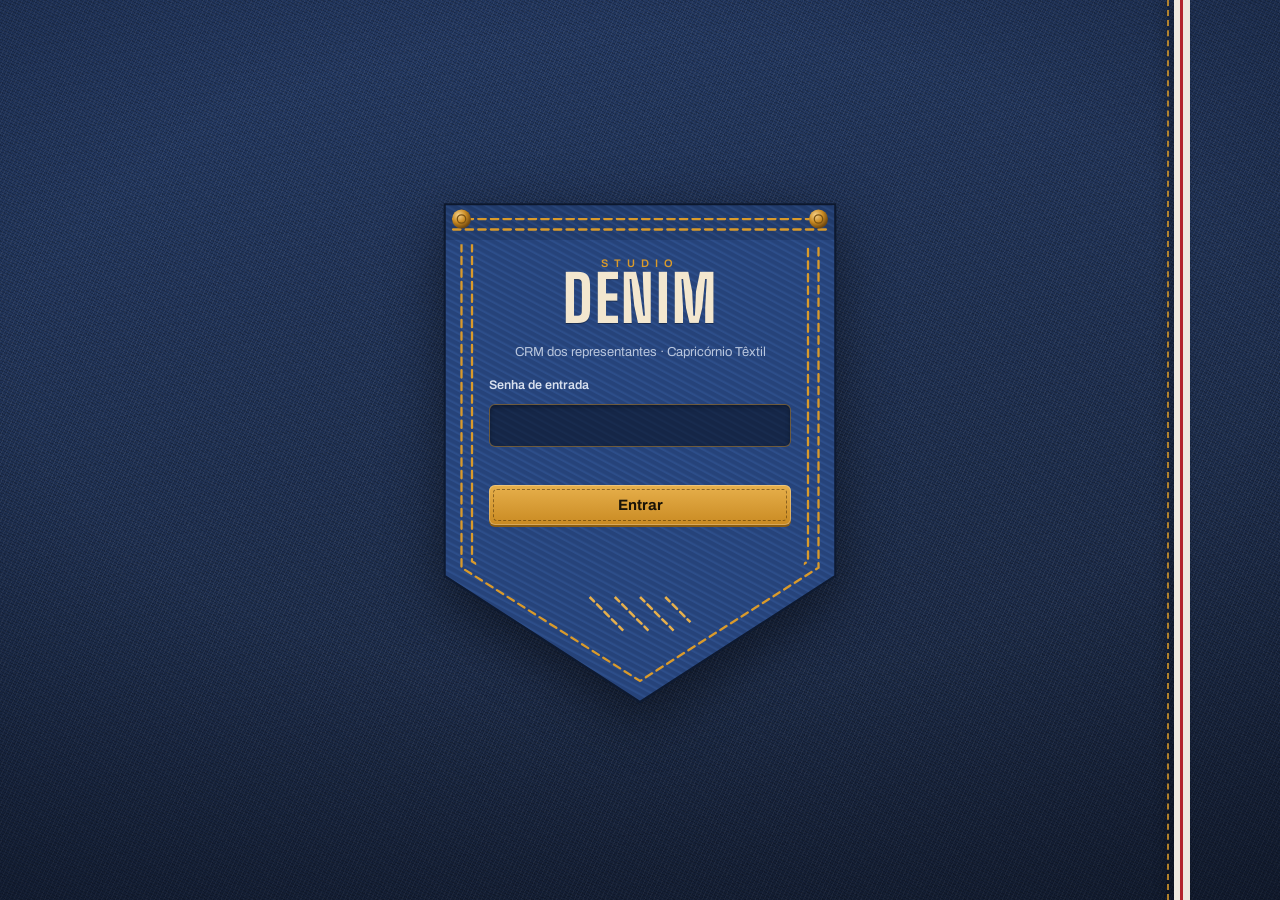
<file: arquivos/index.html>
<!doctype html>
<html lang="pt-BR">
<head>
<meta charset="utf-8">
<meta name="viewport" content="width=device-width,initial-scale=1,viewport-fit=cover">
<meta name="robots" content="noindex,nofollow">
<link rel="manifest" href="/manifest.webmanifest">
<meta name="theme-color" content="#14223D">
<meta name="mobile-web-app-capable" content="yes">
<meta name="apple-mobile-web-app-capable" content="yes">
<meta name="apple-mobile-web-app-status-bar-style" content="black">
<meta name="apple-mobile-web-app-title" content="Studio Denim">
<link rel="apple-touch-icon" href="/icons/apple-touch-icon.png">
<link rel="icon" type="image/png" sizes="32x32" href="/icons/favicon-32.png">
<script src="/lib/pwa.js" defer></script>
<title>Arquivos · CRM Studio Denim</title>
<link rel="stylesheet" href="https://fonts.googleapis.com/css2?family=Archivo:wght@400;500;600;700;800&family=Big+Shoulders+Display:wght@600;700;800&display=swap">
<script>try{ if(!sessionStorage.getItem('sd_carteira_chave')) location.replace('../'); }catch(e){}</script>
<link rel="stylesheet" href="https://fonts.googleapis.com/css2?family=Archivo:wght@500;700;800&family=IBM+Plex+Sans:wght@400;500;600&family=IBM+Plex+Mono:wght@400;500&display=swap">
<style>
  html{-webkit-text-size-adjust:100%;} body{margin:0;} [hidden]{display:none!important;} img{max-width:100%;}
  /* Layout: coluna única — cabeçalho índigo, pesquisa do agente, painel de indicadores, lista de atrasados em destaque. */
  :root{
    --bg:#f4f7fb; --surface:#ffffff; --surface-2:#fbfcff; --ink:#1c2233; --muted:#646b78; --border:#d5dfee;
    --title:#0a2c5e; --accent:#0b3c7d; --accent-strong:#0b3c7d; --accent-fg:#ffffff; --link:#1c5fb0;
    --tint:#e6eef8; --tint-strong:#cfdcf0;
    --rust:#c0392b; --rust-light:#fbeceb; --rust-ink:#8f2419; --rust-solid:#c0392b; --rust-solid-fg:#ffffff; --rust-border:#f0c4be;
    --warn:#a8520f; --warn-bg:#fdf1e4;
    --good:#0b7a45; --good-bg:#e4f5eb;
    --head-a:#061f45; --head-b:#0a2c5e; --head-c:#0b3c7d; --head-fg:#ffffff; --head-muted:#cfdcf0; --stitch:#3d8fd6; --head-chip:rgba(255,255,255,.12);
    --font: 'Poppins','Segoe UI',Roboto,Arial,sans-serif;
  }
  @media (prefers-color-scheme: dark){
    :root:not([data-theme="light"]){
      --bg:#08111f; --surface:#0f1b2f; --surface-2:#132238; --ink:#e7edf7; --muted:#9aa8bf; --border:#233654;
      --title:#cfe0f7; --accent:#6fb0ee; --accent-strong:#1c5fb0; --accent-fg:#ffffff; --link:#7fb8ee;
      --tint:#15294a; --tint-strong:#1f3a66;
      --rust:#ff8375; --rust-light:#3a1a1c; --rust-ink:#ffb4a8; --rust-solid:#c0392b; --rust-solid-fg:#ffffff; --rust-border:#6a2a27;
      --warn:#f0a35e; --warn-bg:#3a2815;
      --good:#4fd08e; --good-bg:#12301f;
      --head-a:#040d1c; --head-b:#08204a; --head-c:#0b3c7d; --head-fg:#ffffff; --head-muted:#cfdcf0; --stitch:#3d8fd6; --head-chip:rgba(255,255,255,.12);
      color-scheme: dark;
    }
  }
  :root[data-theme="dark"]{
    --bg:#08111f; --surface:#0f1b2f; --surface-2:#132238; --ink:#e7edf7; --muted:#9aa8bf; --border:#233654;
    --title:#cfe0f7; --accent:#6fb0ee; --accent-strong:#1c5fb0; --accent-fg:#ffffff; --link:#7fb8ee;
    --tint:#15294a; --tint-strong:#1f3a66;
    --rust:#ff8375; --rust-light:#3a1a1c; --rust-ink:#ffb4a8; --rust-solid:#c0392b; --rust-solid-fg:#ffffff; --rust-border:#6a2a27;
    --warn:#f0a35e; --warn-bg:#3a2815;
    --good:#4fd08e; --good-bg:#12301f;
    --head-a:#040d1c; --head-b:#08204a; --head-c:#0b3c7d; --head-fg:#ffffff; --head-muted:#cfdcf0; --stitch:#3d8fd6; --head-chip:rgba(255,255,255,.12);
    color-scheme: dark;
  }

  *{box-sizing:border-box;}
  body{margin:0; font-family:var(--font); background:var(--bg); color:var(--ink); font-size:14px; line-height:1.5; padding-inline:16px; padding-block:20px 40px;}
  .wrap{max-width:1180px; margin:0 auto; display:flex; flex-direction:column; gap:18px;}
  button, input{font-family:inherit;}
  :focus-visible{outline:2px solid var(--stitch); outline-offset:2px;}

  /* Cabeçalho */
  .top{
    background:linear-gradient(135deg, var(--head-a) 0%, var(--head-b) 55%, var(--head-c) 100%);
    color:var(--head-fg); border-radius:14px; padding:22px 26px; border:1px solid var(--head-c);
    display:flex; justify-content:space-between; align-items:center; flex-wrap:wrap; gap:16px; position:relative;
  }
  .top::after{ /* pesponto */
    content:""; position:absolute; left:14px; right:14px; bottom:7px; border-bottom:2px dashed var(--stitch); opacity:.55; pointer-events:none;
  }
  .brand{display:flex; align-items:center; gap:16px; flex-wrap:wrap; min-width:0;}
  .wordmark{display:inline-flex; flex-direction:column; line-height:1; font-weight:800;}
  .wordmark .studio{font-size:10px; font-weight:600; letter-spacing:6px; color:var(--head-muted);}
  .wordmark .denim{font-size:30px; letter-spacing:1px; margin-top:4px;}
  .divider{width:1px; height:40px; background:var(--head-fg); opacity:.3;}
  .top h1{margin:0; font-size:19px; font-weight:700; letter-spacing:.3px; text-wrap:balance;}
  .top .subtitle{margin:2px 0 0; font-size:12.5px; color:var(--head-muted);}
  .filebox{display:flex; flex-direction:column; align-items:flex-end; gap:8px; min-width:0;}
  .filechip{background:var(--head-chip); border-radius:10px; padding:8px 12px; font-size:12px; max-width:100%; text-align:right;}
  .filechip b{display:block; font-weight:600; font-size:12.5px; overflow-wrap:anywhere;}
  .filechip span{color:var(--head-muted);}
  .btn-light{background:var(--head-fg); color:var(--head-b); border:0; border-radius:8px; padding:8px 14px; font-size:12.5px; font-weight:700; cursor:pointer;}
  .btn-light:hover{background:var(--head-muted);}
  .btn-light:disabled{opacity:.6; cursor:progress;}
  .filemsg{font-size:11.5px; color:var(--head-muted); text-align:right; min-height:1em;}


  /* Menu de módulos do CRM */
  .modnav{flex-basis:100%; display:flex; gap:6px; overflow-x:auto; padding:12px 2px 2px; border-top:1px solid rgba(255,255,255,.16); scrollbar-width:none; -webkit-overflow-scrolling:touch;}
  .modnav::-webkit-scrollbar{display:none;}
  .modnav a{white-space:nowrap; text-decoration:none; color:var(--head-muted); font-size:13px; font-weight:600; padding:8px 14px; border-radius:8px; background:var(--head-chip); display:inline-flex; gap:7px; align-items:center; flex:0 0 auto;}
  .modnav a:hover{color:var(--head-fg); background:rgba(255,255,255,.22);}
  .modnav a[aria-current="page"]{background:var(--head-fg); color:var(--head-b);}
  .modnav .soon{font-size:9.5px; text-transform:uppercase; letter-spacing:.6px; background:var(--stitch); color:#fff; border-radius:10px; padding:1px 7px; font-weight:700;}
  .modnav .ext{font-size:11px; opacity:.8;}
  @media (max-width:600px){ .modnav{flex-wrap:wrap;} .modnav a{padding:7px 11px; font-size:12.5px;} }

/* Layout: coluna única — faixa índigo com o botão Fichas Técnicas, busca, famílias em blocos recolhíveis */
:root{
  --arq-bg:#f2f4f8; --surface:#ffffff; --ink:#18202f; --muted:#5d6676; --line:#d7dde8;
  --indigo:#13325f; --indigo-2:#1d4a86; --accent:#c7652b; --ok:#167a4a; --ok-bg:#e3f4ea;
  --warn:#9a5a12; --warn-bg:#fbf0e1; --field:#f7f9fc; --chip:#e6ecf5; --hover:#f1f5fb;
  --display:'Archivo','Segoe UI',Arial,sans-serif;
  --body:'IBM Plex Sans','Segoe UI',Roboto,Arial,sans-serif;
  --mono:'IBM Plex Mono',Consolas,'Courier New',monospace;
}
@media (prefers-color-scheme: dark){
  :root:not([data-theme="light"]){
    --bg:#0b1220; --surface:#121b2d; --ink:#e6ebf4; --muted:#9aa5b8; --line:#26334b;
    --indigo:#0e2547; --indigo-2:#2c64ad; --accent:#e58a52; --ok:#5fd39a; --ok-bg:#123224;
    --warn:#f0b36a; --warn-bg:#33240f; --field:#0f1726; --chip:#1b2840; --hover:#17233a; color-scheme:dark;
  }
}
:root[data-theme="dark"]{
  --bg:#0b1220; --surface:#121b2d; --ink:#e6ebf4; --muted:#9aa5b8; --line:#26334b;
  --indigo:#0e2547; --indigo-2:#2c64ad; --accent:#e58a52; --ok:#5fd39a; --ok-bg:#123224;
  --warn:#f0b36a; --warn-bg:#33240f; --field:#0f1726; --chip:#1b2840; --hover:#17233a; color-scheme:dark;
}
*{box-sizing:border-box}


:focus-visible{outline:2px solid var(--accent);outline-offset:2px}
button,input{font-family:inherit}

.arqtop{background:linear-gradient(120deg,#0a1e3d,#13325f 55%,#1d4a86);color:#fff;border-radius:14px;
  padding:22px 24px 26px;position:relative;display:flex;flex-wrap:wrap;gap:16px;align-items:center;justify-content:space-between}
.arqtop::after{content:"";position:absolute;left:14px;right:14px;bottom:8px;border-bottom:2px dashed rgba(229,138,82,.6)}
.eyebrow{font-size:11px;letter-spacing:4px;text-transform:uppercase;color:#c8d6ec;font-weight:600}
.arqtop h1{margin:2px 0 0;font-family:var(--display);font-size:26px;font-weight:800}
.arqtop p{margin:2px 0 0;color:#c8d6ec;font-size:13px}
.launch{display:flex;align-items:center;gap:12px;background:#fff;color:#13325f;border:0;border-radius:10px;
  padding:12px 18px;font-family:var(--display);font-weight:700;font-size:15px;cursor:pointer}
.launch:hover{background:#ffe9db}
.launch .ic{display:grid;place-items:center;width:26px;height:26px;border-radius:7px;background:#13325f;color:#fff;font-size:13px;font-family:var(--mono)}
.launch[aria-expanded="true"]{box-shadow:0 0 0 3px #e58a52}

.panel{display:flex;flex-direction:column;gap:14px}
.bar{display:flex;flex-wrap:wrap;gap:10px 14px;align-items:center}
.search{flex:1 1 280px;min-width:0;padding:12px 14px;border:1px solid var(--line);border-radius:10px;background:var(--surface);color:var(--ink);font-size:15px}
.search:focus{outline:2px solid var(--accent);border-color:var(--accent)}
.fams{display:flex;flex-wrap:wrap;gap:6px}
.fchip{background:var(--chip);color:var(--ink);border:1px solid transparent;border-radius:20px;padding:6px 12px;font-size:12.5px;font-weight:600;cursor:pointer}
.fchip[aria-pressed="true"]{background:var(--indigo-2);color:#fff}
.fchip span{font-family:var(--mono);font-weight:400;opacity:.8;margin-left:4px}
.notice{background:var(--warn-bg);color:var(--warn);border-radius:10px;padding:10px 14px;font-size:13px}

.fam{background:var(--surface);border:1px solid var(--line);border-radius:12px;overflow:hidden}
.fam > summary{list-style:none;cursor:pointer;display:flex;align-items:center;justify-content:space-between;gap:10px;padding:14px 16px}
.fam > summary::-webkit-details-marker{display:none}
.fam > summary h2{margin:0;font-family:var(--display);font-size:16px;font-weight:800;letter-spacing:.5px}
.fam > summary .cnt{color:var(--muted);font-size:12.5px}
.fam > summary .chev{transition:transform .15s;color:var(--muted)}
.fam[open] > summary .chev{transform:rotate(90deg)}
@media (prefers-reduced-motion: reduce){.fam > summary .chev{transition:none}}
.list{border-top:1px solid var(--line)}
.row{display:grid;grid-template-columns:76px minmax(0,1fr) auto;gap:4px 14px;align-items:center;padding:9px 16px;border-bottom:1px solid var(--line)}
.row:last-child{border-bottom:0}
.row:hover{background:var(--hover)}
.code{font-family:var(--mono);font-size:12.5px;color:var(--muted)}
.nm{font-weight:600;min-width:0;overflow-wrap:anywhere}
.nm small{display:block;font-weight:400;color:var(--muted);font-size:12px}
.acts{display:flex;gap:6px;flex-wrap:wrap;justify-content:flex-end}
.b{border-radius:8px;padding:6px 11px;font-size:12.5px;font-weight:600;cursor:pointer;text-decoration:none;border:1px solid var(--line);background:var(--surface);color:var(--ink);white-space:nowrap}
.b:hover{border-color:var(--muted)}
.b.pri{background:var(--indigo-2);border-color:var(--indigo-2);color:#fff}
.b.pri:hover{filter:brightness(1.1)}
.b.done{background:var(--ok);border-color:var(--ok);color:#fff}
.pend{background:var(--warn-bg);color:var(--warn);border-radius:20px;padding:4px 10px;font-size:12px;font-weight:600}
.empty{padding:14px 16px;color:var(--muted)}
.toast{position:fixed;left:50%;transform:translateX(-50%);bottom:calc(20px + env(safe-area-inset-bottom,0px));background:var(--ink);color:var(--bg);
  padding:10px 16px;border-radius:10px;font-size:13px;max-width:calc(100% - 32px)}
@media (max-width:620px){
  .row{grid-template-columns:64px minmax(0,1fr)}
  .acts{grid-column:1 / -1;justify-content:flex-start}
}

.heads{display:flex;flex-wrap:wrap;gap:10px}
.back{display:inline-flex;align-items:center;gap:8px;background:var(--surface);color:var(--ink);border:1px solid var(--line);border-radius:10px;padding:9px 14px;font-weight:600;font-size:13.5px;cursor:pointer;align-self:flex-start}
.back:hover{border-color:var(--muted)}
.viewhead{display:flex;flex-wrap:wrap;gap:10px 16px;align-items:center;justify-content:space-between}
.viewhead h2{margin:0;font-family:var(--display);font-size:20px;font-weight:800}
.panelhead{display:flex;flex-wrap:wrap;gap:8px 16px;align-items:baseline;justify-content:space-between}
.panelhead h2{margin:0;font-family:var(--display);font-size:18px}
.panelhead span{color:var(--muted);font-size:13px}
.grid{display:grid;grid-template-columns:repeat(auto-fill,minmax(320px,1fr));gap:14px}
@media (max-width:400px){.grid{grid-template-columns:1fr}}
.mod{background:var(--surface);border:1px solid var(--line);border-radius:12px;display:flex;flex-direction:column;min-width:0}
.modhead{display:flex;align-items:center;justify-content:space-between;gap:10px;padding:12px 14px;border-bottom:1px solid var(--line)}
.modhead h3{margin:0;font-family:var(--display);font-size:14.5px;font-weight:700;display:flex;align-items:center;gap:10px;min-width:0}
.num{flex:none;display:grid;place-items:center;width:24px;height:24px;border-radius:6px;background:var(--chip);color:var(--ink);font-family:var(--mono);font-size:12px}
.mact{display:flex;gap:6px;flex:none}
textarea{width:100%;flex:1;min-height:150px;resize:vertical;border:0;border-radius:0 0 12px 12px;background:var(--field);color:var(--ink);font-family:var(--mono);font-size:13px;line-height:1.6;padding:12px 14px}
textarea:focus{outline:2px solid var(--accent);outline-offset:-2px}
.hint{color:var(--muted);font-size:12.5px;margin:0}

.arqtop .arqh{margin:2px 0 0;font-family:var(--display);font-size:24px;font-weight:800;color:#fff}
.toast{z-index:50}
.sech{margin:6px 0 0;font-family:var(--display);font-size:15px;font-weight:800;letter-spacing:.3px}
.sub{color:var(--muted);font-size:13px;margin:0}
.cbox{background:var(--surface);border:1px solid var(--line);border-radius:12px;padding:14px 16px;display:flex;flex-direction:column;gap:10px}
.cards{display:flex;flex-direction:column;gap:14px}
.gal{display:grid;grid-template-columns:repeat(auto-fill,minmax(230px,1fr));gap:14px}
.gcard{background:var(--surface);border:1px solid var(--line);border-radius:12px;overflow:hidden;display:flex;flex-direction:column}
.gcard .ph{display:block;background:#fff;aspect-ratio:3/4;cursor:zoom-in;border:0;padding:0;width:100%}
.gcard .ph img{width:100%;height:100%;object-fit:contain;display:block}
.gcard .gi{padding:10px 12px 12px;display:flex;flex-direction:column;gap:8px;flex:1}
.gcard .gt{font-weight:700;font-size:13.5px;line-height:1.3}
.gcard .gf{display:flex;gap:6px;flex-wrap:wrap;align-items:center;font-size:12px}
.gtag{background:var(--chip);border-radius:20px;padding:2px 9px;font-weight:600;font-size:11.5px}
.gtag.pend{background:var(--warn-bg);color:var(--warn)}
.gcard .ga{display:flex;gap:6px;flex-wrap:wrap;margin-top:auto}
.zoom{position:fixed;inset:0;background:rgba(6,16,34,.88);display:grid;place-items:center;z-index:50;padding:20px;cursor:zoom-out}
.zoom img{max-width:100%;max-height:100%;object-fit:contain;border-radius:8px;background:#fff}
.ccard{background:var(--surface);border:1px solid var(--line);border-radius:12px;overflow:hidden}
.chead{padding:12px 16px;border-bottom:1px solid var(--line);display:flex;flex-wrap:wrap;gap:6px 14px;align-items:baseline;justify-content:space-between;background:var(--hover)}
.chead h3{margin:0;font-family:var(--display);font-size:17px;font-weight:800}
.chead .mk{color:var(--muted);font-size:12.5px;font-weight:600}
.specs{display:flex;flex-wrap:wrap;gap:6px;padding:10px 16px 0}
.sp{background:var(--chip);border-radius:20px;padding:4px 10px;font-size:12px}
.sp b{font-weight:600;color:var(--muted);margin-right:4px}
.best{margin:12px 16px 4px;display:flex;flex-wrap:wrap;gap:6px 12px;align-items:center}
.best .lbl{font-size:12px;color:var(--muted);text-transform:uppercase;letter-spacing:1.5px;font-weight:600}
.best .bn{font-family:var(--display);font-size:16px;font-weight:800}
.score{display:inline-grid;place-items:center;min-width:40px;padding:3px 8px;border-radius:8px;font-family:var(--mono);font-size:13px;font-weight:600}
.s-ok{background:var(--ok-bg);color:var(--ok)} .s-mid{background:var(--warn-bg);color:var(--warn)} .s-low{background:var(--chip);color:var(--muted)}
.tag{font-size:12px;font-weight:600}
.tw{overflow-x:auto;padding:6px 16px 14px}
table.cmp{border-collapse:collapse;width:100%;min-width:880px;font-size:12.5px}
table.cmp th{text-align:left;font-weight:600;color:var(--muted);font-size:11.5px;padding:6px 8px;border-bottom:1px solid var(--line);white-space:nowrap}
table.cmp td{padding:7px 8px;border-bottom:1px solid var(--line);vertical-align:top}
table.cmp tr.ref td{background:var(--hover);font-weight:600}
table.cmp td .d{display:block;font-family:var(--mono);font-size:11px;color:var(--muted);font-weight:400}
table.cmp td .d.big{color:var(--accent)}
table.cmp a{color:var(--indigo-2);font-weight:600}
.alist{display:flex;flex-wrap:wrap;gap:6px}
.alist button{background:var(--chip);color:var(--ink);border:1px solid transparent;border-radius:20px;padding:5px 11px;font-size:12.5px;cursor:pointer}
.alist button:hover{border-color:var(--muted)}
.noeq{margin:0;padding:0 16px 16px;color:var(--muted);font-size:13px}
.legend{display:flex;flex-wrap:wrap;gap:6px 14px;font-size:12px;color:var(--muted);align-items:center}

.tablock{border:1px solid var(--border);border-radius:12px;padding:18px;margin-top:6px;max-width:520px;background:var(--surface)}
.tablock .tlh{margin:0 0 12px;font-size:14px}
.doclock{position:fixed;inset:0;z-index:60;background:rgba(6,16,34,.55);display:grid;place-items:center;padding:16px}
.doclock .tablock{width:100%;max-width:460px;box-shadow:0 12px 40px rgba(0,0,0,.25)}
.tablock .tlrow{display:flex;gap:8px;flex-wrap:wrap}
.tablock input{flex:1 1 200px;min-width:0;padding:11px 13px;border:1px solid var(--border);border-radius:10px;font:inherit;font-size:15px;background:var(--surface);color:var(--ink)}
.tablock input:focus{outline:2px solid var(--accent);border-color:var(--accent)}
.tablock .tlmsg{margin:8px 0 0;min-height:1.3em;font-size:12.5px;font-weight:600;color:#c0392b}

</style>
<link rel="stylesheet" href="../lib/tema.css">
</head>
<body>
<div class="wrap">
  <header class="top">
    <div class="brand">
      <div class="wordmark" aria-label="Studio Denim"><span class="studio">STUDIO</span><span class="denim">DENIM</span></div>
      <div class="divider" aria-hidden="true"></div>
      <div>
        <h1>Arquivos</h1>
        <p class="subtitle">Solicitações, fichas técnicas, tabelas, imagens e concorrentes</p>
      </div>
    </div>
    <nav class="modnav" aria-label="Módulos do CRM">
      <a href="../">Painel geral</a>
      <a href="../?carteira">Carteira</a>
      <a href="../calculadora/">Calculadora de consumo</a>
      <a href="../tendencias/">Tendências</a>
      <a href="../reclamacao/">Reclamação de qualidade</a>
      <a href="../romaneios/">Verificador de romaneios</a>
      <a href="../financeiro/">Financeiro</a>
      <a href="../arquivos/" aria-current="page">Arquivos</a>
    </nav>
  </header>

  <section class="arqtop">
    <div>
      <div class="eyebrow">Capricórnio Têxtil</div>
      <h2 class="arqh">Documentos do dia a dia</h2>
      <p>Solicitações, fichas técnicas, tabelas e materiais de apoio.</p>
    </div>
    <div class="heads">
      <button class="launch" id="btnCrm" aria-expanded="true" aria-controls="solic">
        <span class="ic" aria-hidden="true">⇄</span>Solicitações CRM Capri
      </button>
      <button class="launch" id="btnFT">
        <span class="ic" aria-hidden="true">FT</span>Fichas Técnicas
      </button>
      <button class="launch" id="btnTab">
        <span class="ic" aria-hidden="true">R$</span>Tabelas
      </button>
      <button class="launch" id="btnImg">
        <span class="ic" aria-hidden="true">IM</span>Imagens
      </button>
      <button class="launch" id="btnConc">
        <span class="ic" aria-hidden="true">CO</span>Concorrentes
      </button>
      <button class="launch" id="btnMan">
        <span class="ic" aria-hidden="true">MQ</span>Manual de Qualidade
      </button>
      <button class="launch" id="btnLav">
        <span class="ic" aria-hidden="true">LV</span>Lavanderia
      </button>
    </div>
  </section>

  <div class="doclock" id="docLock" hidden role="dialog" aria-modal="true" aria-labelledby="docTit">
    <form class="tablock" id="docForm" autocomplete="off">
      <p class="tlh" id="docTit"><b>Documentos protegidos.</b> Fichas técnicas, tabelas de preço e apostila pedem a senha de documentos.</p>
      <div class="tlrow">
        <input type="password" id="docPw" aria-label="Senha de documentos" placeholder="Senha de documentos" autocomplete="off" required>
        <button class="b pri" type="submit" id="docOk">Abrir</button>
        <button class="b" type="button" id="docCancel">Cancelar</button>
      </div>
      <p class="tlmsg" id="docMsg" aria-live="polite"></p>
    </form>
  </div>

  <section class="panel" id="solic">
    <div class="panelhead">
      <h2>Solicitações CRM Capri</h2>
      <span>Preencha os campos no próprio quadro e clique em Copiar</span>
    </div>
    <div class="grid" id="grid"></div>
    <p class="hint">O texto que você editar fica salvo só neste navegador. "Limpar" volta o modelo ao original.</p>
  </section>

  <section class="panel" id="tabelas" hidden>
    <div class="viewhead">
      <button class="back" data-voltar type="button"><span aria-hidden="true">←</span>Voltar ao início</button>
      <h2>Tabelas</h2>
    </div>
    <form class="tablock" id="tabLock" autocomplete="off" hidden>
      <p class="tlh"><b>Tabelas de preço protegidas.</b> Digite a senha de entrada do CRM para abrir.</p>
      <div class="tlrow">
        <input type="password" id="tabPw" aria-label="Senha de entrada do CRM" placeholder="Senha de entrada" autocomplete="current-password" required>
        <button class="b pri" type="submit" id="tabOk">Desbloquear</button>
      </div>
      <p class="tlmsg" id="tabMsg" aria-live="polite"></p>
    </form>
    <div class="fam" id="tabFam"><div class="list" id="listaTab" style="border-top:0"></div></div>
  </section>

  <section class="panel" id="manual" hidden>
    <div class="viewhead">
      <button class="back" data-voltar type="button"><span aria-hidden="true">←</span>Voltar ao início</button>
      <h2>Manual de Qualidade</h2>
    </div>
    <div class="fam"><div class="list" id="listaMan" style="border-top:0"></div></div>
  </section>

  <section class="panel" id="lavanderia" hidden>
    <div class="viewhead">
      <button class="back" data-voltar type="button"><span aria-hidden="true">←</span>Voltar ao início</button>
      <h2>Lavanderia</h2>
    </div>
    <div class="fams" role="group" aria-label="Lavanderia">
      <button class="fchip" type="button" id="lavApo" aria-pressed="true">Apostila</button>
      <button class="fchip" type="button" id="lavRec" aria-pressed="false">Receitas</button>
      <button class="fchip" type="button" id="lavCap" aria-pressed="false">Caprilab desenvolvimentos para clientes</button>
    </div>
    <div class="fam" id="lavApoBox"><div class="list" id="listaLav" style="border-top:0"></div></div>
    <div class="fam" id="lavRecBox" hidden><div class="list" id="listaRec" style="border-top:0"></div></div>
    <div class="fam" id="lavCapBox" hidden><div class="list" id="listaCap" style="border-top:0"></div></div>
  </section>

  <section class="panel" id="imagens" hidden>
    <div class="viewhead">
      <button class="back" data-voltar type="button"><span aria-hidden="true">←</span>Voltar ao início</button>
      <h2>Imagens</h2>
    </div>
    <div class="fams" id="imgFams" role="group" aria-label="Filtrar imagens por família"></div>
    <div class="gal" id="gal"></div>
    <p class="hint">Baixar salva a foto em alta. Compartilhar abre o menu do celular (WhatsApp, e-mail…); no computador, a foto é baixada. “Ver fichas” abre as fichas técnicas da família.</p>
  </section>

  <section class="panel" id="concorrentes" hidden>
    <div class="viewhead">
      <button class="back" data-voltar type="button"><span aria-hidden="true">←</span>Voltar ao início</button>
      <h2>Concorrentes</h2>
    </div>
    <h3 class="sech">Arquivos</h3>
    <div class="fam"><div class="list" id="listaConc" style="border-top:0"></div></div>
    <h3 class="sech">Buscar equivalente Capricórnio</h3>
    <div class="cbox">
      <p class="sub">Digite o nome do tecido concorrente para ver a ficha técnica dele e, quando existir, o equivalente Capricórnio. Só é equivalente o artigo com <b>mesmo tingimento, mesmo peso (até 5%), mesmo ligamento e mesma composição (até 3 pp por fibra)</b>.</p>
      <div class="bar"><input class="search" id="buscaConc" type="search" placeholder="Ex.: Matrix Blue, Polaris, Ventura, 10 oz…" aria-label="Buscar tecido concorrente" autocomplete="off"></div>
      
      <div class="notice" id="avisoConc"></div>
    </div>
    <div class="cards" id="resConc"></div>
  </section>

  <section class="panel" id="painel" hidden>
    <div class="viewhead">
      <button class="back" data-voltar type="button"><span aria-hidden="true">←</span>Voltar ao início</button>
      <h2>Fichas Técnicas</h2>
    </div>
    <div class="bar">
      <input class="search" id="busca" type="search" placeholder="Buscar ficha: Algarve, 2601, black, baby blue…" aria-label="Buscar ficha técnica">
    </div>
    <div class="fams" id="fams" role="group" aria-label="Filtrar por família"></div>
    <div class="notice" id="aviso" hidden></div>
    <div id="lista" style="display:flex;flex-direction:column;gap:12px"></div>
  </section>

</div>
<div class="toast" id="toast" hidden></div>
<script>
const FICHAS = [{"fam": "POLY", "name": "FT.2302 - GUIMAS", "path": "fichas/poly/ft-2302-guimas.pdf", "kb": 694, "enc": "fichas/poly/ft-2302-guimas.pdf.enc", "mime": "application/pdf", "ext": "pdf"}, {"fam": "POLY", "name": "FT.2303 - RUDÁ", "path": "fichas/poly/ft-2303-ruda.pdf", "kb": 663, "enc": "fichas/poly/ft-2303-ruda.pdf.enc", "mime": "application/pdf", "ext": "pdf"}, {"fam": "POLY", "name": "FT.2304 - GUIMAS BLACK BP", "path": "fichas/poly/ft-2304-guimas-black-bp.pdf", "kb": 638, "enc": "fichas/poly/ft-2304-guimas-black-bp.pdf.enc", "mime": "application/pdf", "ext": "pdf"}, {"fam": "POLY", "name": "FT.2305 - ADONIS BLACK BP", "path": "fichas/poly/ft-2305-adonis-black-bp.pdf", "kb": 630, "enc": "fichas/poly/ft-2305-adonis-black-bp.pdf.enc", "mime": "application/pdf", "ext": "pdf"}, {"fam": "POLY", "name": "FT.2305 - ADONIS BP", "path": "fichas/poly/ft-2305-adonis-bp.pdf", "kb": 637, "enc": "fichas/poly/ft-2305-adonis-bp.pdf.enc", "mime": "application/pdf", "ext": "pdf"}, {"fam": "POLY", "name": "FT.2305 - ADONIS", "path": "fichas/poly/ft-2305-adonis.pdf", "kb": 602, "enc": "fichas/poly/ft-2305-adonis.pdf.enc", "mime": "application/pdf", "ext": "pdf"}, {"fam": "POLY", "name": "FT.2305 - ORFEU BLACK BP", "path": "fichas/poly/ft-2305-orfeu-black-bp.pdf", "kb": 575, "enc": "fichas/poly/ft-2305-orfeu-black-bp.pdf.enc", "mime": "application/pdf", "ext": "pdf"}, {"fam": "POLY", "name": "FT.2402 - VIELA BABY BLUE", "path": "fichas/poly/ft-2402-viela-baby-blue.pdf", "kb": 586, "enc": "fichas/poly/ft-2402-viela-baby-blue.pdf.enc", "mime": "application/pdf", "ext": "pdf"}, {"fam": "POLY", "name": "FT.2402 - VIELA BLUE BLACK", "path": "fichas/poly/ft-2402-viela-blue-black.pdf", "kb": 620, "enc": "fichas/poly/ft-2402-viela-blue-black.pdf.enc", "mime": "application/pdf", "ext": "pdf"}, {"fam": "POLY", "name": "FT.2402 - VIELA BLACK BP", "path": "fichas/poly/ft-2402-viela-black-bp.pdf", "kb": 555, "enc": "fichas/poly/ft-2402-viela-black-bp.pdf.enc", "mime": "application/pdf", "ext": "pdf"}, {"fam": "POLY", "name": "FT.2402 - VIELA BP", "path": "fichas/poly/ft-2402-viela-bp.pdf", "kb": 721, "enc": "fichas/poly/ft-2402-viela-bp.pdf.enc", "mime": "application/pdf", "ext": "pdf"}, {"fam": "POLY", "name": "FT.2501 - BARTÔ - PT", "path": "fichas/poly/ft-2501-barto-pt.pdf", "kb": 305, "enc": "fichas/poly/ft-2501-barto-pt.pdf.enc", "mime": "application/pdf", "ext": "pdf"}, {"fam": "POLY", "name": "FT.2501 - BARTÔ - TINTO", "path": "fichas/poly/ft-2501-barto-tinto.pdf", "kb": 306, "enc": "fichas/poly/ft-2501-barto-tinto.pdf.enc", "mime": "application/pdf", "ext": "pdf"}, {"fam": "POLY", "name": "FT.2501 - TRANCOSO MAX BABY BLUE", "path": "fichas/poly/ft-2501-trancoso-max-baby-blue.pdf", "kb": 576, "enc": "fichas/poly/ft-2501-trancoso-max-baby-blue.pdf.enc", "mime": "application/pdf", "ext": "pdf"}, {"fam": "POLY", "name": "FT.2501 - TRANCOSO MAX BLACK BP", "path": "fichas/poly/ft-2501-trancoso-max-black-bp.pdf", "kb": 575, "enc": "fichas/poly/ft-2501-trancoso-max-black-bp.pdf.enc", "mime": "application/pdf", "ext": "pdf"}, {"fam": "POLY", "name": "FT.2501 - TRANCOSO MAX BLUE BLACK", "path": "fichas/poly/ft-2501-trancoso-max-blue-black.pdf", "kb": 641, "enc": "fichas/poly/ft-2501-trancoso-max-blue-black.pdf.enc", "mime": "application/pdf", "ext": "pdf"}, {"fam": "POLY", "name": "FT.2501 - TRANCOSO MAX BP", "path": "fichas/poly/ft-2501-trancoso-max-bp.pdf", "kb": 591, "enc": "fichas/poly/ft-2501-trancoso-max-bp.pdf.enc", "mime": "application/pdf", "ext": "pdf"}, {"fam": "POLY", "name": "FT.2601 - RIO BLACK BP 1", "path": "fichas/poly/ft-2601-rio-black-bp-1.pdf", "kb": 575, "enc": "fichas/poly/ft-2601-rio-black-bp-1.pdf.enc", "mime": "application/pdf", "ext": "pdf"}, {"fam": "POLY", "name": "FT.2501 - TRANCOSO MAX", "path": "fichas/poly/ft-2501-trancoso-max.pdf", "kb": 635, "enc": "fichas/poly/ft-2501-trancoso-max.pdf.enc", "mime": "application/pdf", "ext": "pdf"}, {"fam": "ORIGINAL", "name": "FT.2302 - BORBA BABY BLUE", "path": "fichas/original/ft-2302-borba-baby-blue.pdf", "kb": 562, "enc": "fichas/original/ft-2302-borba-baby-blue.pdf.enc", "mime": "application/pdf", "ext": "pdf"}, {"fam": "POLY", "name": "FT.2601 - RIO", "path": "fichas/poly/ft-2601-rio.pdf", "kb": 1036, "enc": "fichas/poly/ft-2601-rio.pdf.enc", "mime": "application/pdf", "ext": "pdf"}, {"fam": "ORIGINAL", "name": "FT.2302 - BORBA", "path": "fichas/original/ft-2302-borba.pdf", "kb": 657, "enc": "fichas/original/ft-2302-borba.pdf.enc", "mime": "application/pdf", "ext": "pdf"}, {"fam": "ORIGINAL", "name": "FT.2302 - BRAGA", "path": "fichas/original/ft-2302-braga.pdf", "kb": 584, "enc": "fichas/original/ft-2302-braga.pdf.enc", "mime": "application/pdf", "ext": "pdf"}, {"fam": "ORIGINAL", "name": "FT.2303 - CIPÓ 1", "path": "fichas/original/ft-2303-cipo-1.pdf", "kb": 634, "enc": "fichas/original/ft-2303-cipo-1.pdf.enc", "mime": "application/pdf", "ext": "pdf"}, {"fam": "ORIGINAL", "name": "FT.2303 - CIPÓ", "path": "fichas/original/ft-2303-cipo.pdf", "kb": 634, "enc": "fichas/original/ft-2303-cipo.pdf.enc", "mime": "application/pdf", "ext": "pdf"}, {"fam": "ORIGINAL", "name": "FT.2304 - BORBA BLACK BLACK", "path": "fichas/original/ft-2304-borba-black-black.pdf", "kb": 489, "enc": "fichas/original/ft-2304-borba-black-black.pdf.enc", "mime": "application/pdf", "ext": "pdf"}, {"fam": "ORIGINAL", "name": "FT.2401 - TRINDADE BRANCO", "path": "fichas/original/ft-2401-trindade-branco.pdf", "kb": 381, "enc": "fichas/original/ft-2401-trindade-branco.pdf.enc", "mime": "application/pdf", "ext": "pdf"}, {"fam": "ORIGINAL", "name": "FT.2401 - TRINDADE NAT", "path": "fichas/original/ft-2401-trindade-nat.pdf", "kb": 568, "enc": "fichas/original/ft-2401-trindade-nat.pdf.enc", "mime": "application/pdf", "ext": "pdf"}, {"fam": "ORIGINAL", "name": "FT.2401 - TRINDADE PRETO", "path": "fichas/original/ft-2401-trindade-preto.pdf", "kb": 422, "enc": "fichas/original/ft-2401-trindade-preto.pdf.enc", "mime": "application/pdf", "ext": "pdf"}, {"fam": "ORIGINAL", "name": "FT.2401 - UBÁ BRANCO", "path": "fichas/original/ft-2401-uba-branco.pdf", "kb": 388, "enc": "fichas/original/ft-2401-uba-branco.pdf.enc", "mime": "application/pdf", "ext": "pdf"}, {"fam": "ORIGINAL", "name": "FT.2401 - TRINDADE PT", "path": "fichas/original/ft-2401-trindade-pt.pdf", "kb": 458, "enc": "fichas/original/ft-2401-trindade-pt.pdf.enc", "mime": "application/pdf", "ext": "pdf"}, {"fam": "ORIGINAL", "name": "FT.2401 - UBÁ NAT", "path": "fichas/original/ft-2401-uba-nat.pdf", "kb": 572, "enc": "fichas/original/ft-2401-uba-nat.pdf.enc", "mime": "application/pdf", "ext": "pdf"}, {"fam": "ORIGINAL", "name": "FT.2401 - UBÁ PRETO", "path": "fichas/original/ft-2401-uba-preto.pdf", "kb": 410, "enc": "fichas/original/ft-2401-uba-preto.pdf.enc", "mime": "application/pdf", "ext": "pdf"}, {"fam": "ORIGINAL", "name": "FT.2401 - UBÁ PT", "path": "fichas/original/ft-2401-uba-pt.pdf", "kb": 485, "enc": "fichas/original/ft-2401-uba-pt.pdf.enc", "mime": "application/pdf", "ext": "pdf"}, {"fam": "ORIGINAL", "name": "FT.2402 - BORBA BABY BLACK", "path": "fichas/original/ft-2402-borba-baby-black.pdf", "kb": 590, "enc": "fichas/original/ft-2402-borba-baby-black.pdf.enc", "mime": "application/pdf", "ext": "pdf"}, {"fam": "ORIGINAL", "name": "FT.2402 - BRAGA BLACK BLACK", "path": "fichas/original/ft-2402-braga-black-black.pdf", "kb": 429, "enc": "fichas/original/ft-2402-braga-black-black.pdf.enc", "mime": "application/pdf", "ext": "pdf"}, {"fam": "ORIGINAL", "name": "FT.2402 - BRAGA BABY BLUE", "path": "fichas/original/ft-2402-braga-baby-blue.pdf", "kb": 564, "enc": "fichas/original/ft-2402-braga-baby-blue.pdf.enc", "mime": "application/pdf", "ext": "pdf"}, {"fam": "ORIGINAL", "name": "FT.2402 - UNA", "path": "fichas/original/ft-2402-una.pdf", "kb": 720, "enc": "fichas/original/ft-2402-una.pdf.enc", "mime": "application/pdf", "ext": "pdf"}, {"fam": "ORIGINAL", "name": "FT.2501 - ALBATROZ LIGHT", "path": "fichas/original/ft-2501-albatroz-light.pdf", "kb": 675, "enc": "fichas/original/ft-2501-albatroz-light.pdf.enc", "mime": "application/pdf", "ext": "pdf"}, {"fam": "ORIGINAL", "name": "FT.2501 - ALBATROZ", "path": "fichas/original/ft-2501-albatroz.pdf", "kb": 675, "enc": "fichas/original/ft-2501-albatroz.pdf.enc", "mime": "application/pdf", "ext": "pdf"}, {"fam": "ORIGINAL", "name": "FT.2501 - ARAGUAIA BLACK", "path": "fichas/original/ft-2501-araguaia-black.pdf", "kb": 697, "enc": "fichas/original/ft-2501-araguaia-black.pdf.enc", "mime": "application/pdf", "ext": "pdf"}, {"fam": "ORIGINAL", "name": "FT.2501 - CRATO PRETO", "path": "fichas/original/ft-2501-crato-preto.pdf", "kb": 429, "enc": "fichas/original/ft-2501-crato-preto.pdf.enc", "mime": "application/pdf", "ext": "pdf"}, {"fam": "ORIGINAL", "name": "FT.2501 - CRATO PT", "path": "fichas/original/ft-2501-crato-pt.pdf", "kb": 532, "enc": "fichas/original/ft-2501-crato-pt.pdf.enc", "mime": "application/pdf", "ext": "pdf"}, {"fam": "ORIGINAL", "name": "FT.2501 - CRATO TINTO 1", "path": "fichas/original/ft-2501-crato-tinto-1.pdf", "kb": 403, "enc": "fichas/original/ft-2501-crato-tinto-1.pdf.enc", "mime": "application/pdf", "ext": "pdf"}, {"fam": "ORIGINAL", "name": "FT.2501 - CRATO TINTO", "path": "fichas/original/ft-2501-crato-tinto.pdf", "kb": 403, "enc": "fichas/original/ft-2501-crato-tinto.pdf.enc", "mime": "application/pdf", "ext": "pdf"}, {"fam": "ORIGINAL", "name": "FT.2501 - GRAÇA NAT 1", "path": "fichas/original/ft-2501-graca-nat-1.pdf", "kb": 649, "enc": "fichas/original/ft-2501-graca-nat-1.pdf.enc", "mime": "application/pdf", "ext": "pdf"}, {"fam": "ORIGINAL", "name": "FT.2501 - GRAÇA NAT", "path": "fichas/original/ft-2501-graca-nat.pdf", "kb": 649, "enc": "fichas/original/ft-2501-graca-nat.pdf.enc", "mime": "application/pdf", "ext": "pdf"}, {"fam": "ORIGINAL", "name": "FT.2501 - GRAÇA PRETO", "path": "fichas/original/ft-2501-graca-preto.pdf", "kb": 435, "enc": "fichas/original/ft-2501-graca-preto.pdf.enc", "mime": "application/pdf", "ext": "pdf"}, {"fam": "ORIGINAL", "name": "FT.2501 - GRAÇA PT", "path": "fichas/original/ft-2501-graca-pt.pdf", "kb": 532, "enc": "fichas/original/ft-2501-graca-pt.pdf.enc", "mime": "application/pdf", "ext": "pdf"}, {"fam": "ORIGINAL", "name": "FT.2501 - GRAÇA TINTO", "path": "fichas/original/ft-2501-graca-tinto.pdf", "kb": 394, "enc": "fichas/original/ft-2501-graca-tinto.pdf.enc", "mime": "application/pdf", "ext": "pdf"}, {"fam": "ORIGINAL", "name": "FT.2501 - LAPA PRETO", "path": "fichas/original/ft-2501-lapa-preto.pdf", "kb": 435, "enc": "fichas/original/ft-2501-lapa-preto.pdf.enc", "mime": "application/pdf", "ext": "pdf"}, {"fam": "ORIGINAL", "name": "FT.2501 - JERI", "path": "fichas/original/ft-2501-jeri.pdf", "kb": 1049, "enc": "fichas/original/ft-2501-jeri.pdf.enc", "mime": "application/pdf", "ext": "pdf"}, {"fam": "ORIGINAL", "name": "FT.2501 - LAPA PT", "path": "fichas/original/ft-2501-lapa-pt.pdf", "kb": 537, "enc": "fichas/original/ft-2501-lapa-pt.pdf.enc", "mime": "application/pdf", "ext": "pdf"}, {"fam": "ORIGINAL", "name": "FT.2501 - LAPA TINTO", "path": "fichas/original/ft-2501-lapa-tinto.pdf", "kb": 393, "enc": "fichas/original/ft-2501-lapa-tinto.pdf.enc", "mime": "application/pdf", "ext": "pdf"}, {"fam": "ORIGINAL", "name": "FT.2501 - PIPA", "path": "fichas/original/ft-2501-pipa.pdf", "kb": 1094, "enc": "fichas/original/ft-2501-pipa.pdf.enc", "mime": "application/pdf", "ext": "pdf"}, {"fam": "ORIGINAL", "name": "FT.2502 - ARAGUAIA", "path": "fichas/original/ft-2502-araguaia.pdf", "kb": 724, "enc": "fichas/original/ft-2502-araguaia.pdf.enc", "mime": "application/pdf", "ext": "pdf"}, {"fam": "ORIGINAL", "name": "FT.2601 - ALBATROZ BLUE BLACK", "path": "fichas/original/ft-2601-albatroz-blue-black.pdf", "kb": 586, "enc": "fichas/original/ft-2601-albatroz-blue-black.pdf.enc", "mime": "application/pdf", "ext": "pdf"}, {"fam": "ORIGINAL", "name": "FT.2601 - ALBATROZ LIGHT BLUE BLACK", "path": "fichas/original/ft-2601-albatroz-light-blue-black.pdf", "kb": 586, "enc": "fichas/original/ft-2601-albatroz-light-blue-black.pdf.enc", "mime": "application/pdf", "ext": "pdf"}, {"fam": "ORIGINAL", "name": "FT.2601 - ALGARVE 10 Oz  BABY BLUE", "path": "fichas/original/ft-2601-algarve-10-oz-baby-blue.pdf", "kb": 659, "enc": "fichas/original/ft-2601-algarve-10-oz-baby-blue.pdf.enc", "mime": "application/pdf", "ext": "pdf"}, {"fam": "ORIGINAL", "name": "FT.2601 - ALGARVE 10 Oz  BLACK", "path": "fichas/original/ft-2601-algarve-10-oz-black.pdf", "kb": 680, "enc": "fichas/original/ft-2601-algarve-10-oz-black.pdf.enc", "mime": "application/pdf", "ext": "pdf"}, {"fam": "ORIGINAL", "name": "FT.2601 - ALGARVE 10 Oz BABY BLACK BROWN", "path": "fichas/original/ft-2601-algarve-10-oz-baby-black-brown.pdf", "kb": 1035, "enc": "fichas/original/ft-2601-algarve-10-oz-baby-black-brown.pdf.enc", "mime": "application/pdf", "ext": "pdf"}, {"fam": "ORIGINAL", "name": "FT.2601 - ALGARVE 10 Oz BABY BLACK", "path": "fichas/original/ft-2601-algarve-10-oz-baby-black.pdf", "kb": 791, "enc": "fichas/original/ft-2601-algarve-10-oz-baby-black.pdf.enc", "mime": "application/pdf", "ext": "pdf"}, {"fam": "ORIGINAL", "name": "FT.2601 - ALGARVE 10 Oz BABY BLUE BROWN.", "path": "fichas/original/ft-2601-algarve-10-oz-baby-blue-brown.pdf", "kb": 1030, "enc": "fichas/original/ft-2601-algarve-10-oz-baby-blue-brown.pdf.enc", "mime": "application/pdf", "ext": "pdf"}, {"fam": "ORIGINAL", "name": "FT.2601 - ALGARVE 10 Oz BABY BLUE MELON", "path": "fichas/original/ft-2601-algarve-10-oz-baby-blue-melon.pdf", "kb": 1010, "enc": "fichas/original/ft-2601-algarve-10-oz-baby-blue-melon.pdf.enc", "mime": "application/pdf", "ext": "pdf"}, {"fam": "ORIGINAL", "name": "FT.2601 - ALGARVE 10 Oz BABY BLUE ROYAL", "path": "fichas/original/ft-2601-algarve-10-oz-baby-blue-royal.pdf", "kb": 752, "enc": "fichas/original/ft-2601-algarve-10-oz-baby-blue-royal.pdf.enc", "mime": "application/pdf", "ext": "pdf"}, {"fam": "ORIGINAL", "name": "FT.2601 - ALGARVE 10 Oz BLACK BLACK", "path": "fichas/original/ft-2601-algarve-10-oz-black-black.pdf", "kb": 560, "enc": "fichas/original/ft-2601-algarve-10-oz-black-black.pdf.enc", "mime": "application/pdf", "ext": "pdf"}, {"fam": "ORIGINAL", "name": "FT.2601 - ALGARVE 10 Oz BLUE BLACK.", "path": "fichas/original/ft-2601-algarve-10-oz-blue-black.pdf", "kb": 811, "enc": "fichas/original/ft-2601-algarve-10-oz-blue-black.pdf.enc", "mime": "application/pdf", "ext": "pdf"}, {"fam": "ORIGINAL", "name": "FT.2601 - ALGARVE 10 Oz DARK BLUE", "path": "fichas/original/ft-2601-algarve-10-oz-dark-blue.pdf", "kb": 800, "enc": "fichas/original/ft-2601-algarve-10-oz-dark-blue.pdf.enc", "mime": "application/pdf", "ext": "pdf"}, {"fam": "ORIGINAL", "name": "FT.2601 - ALGARVE 10 Oz ÍNDIGO BLUE", "path": "fichas/original/ft-2601-algarve-10-oz-indigo-blue.pdf", "kb": 673, "enc": "fichas/original/ft-2601-algarve-10-oz-indigo-blue.pdf.enc", "mime": "application/pdf", "ext": "pdf"}, {"fam": "ORIGINAL", "name": "FT.2601 - ALGARVE 11 Oz BLACK BLACK", "path": "fichas/original/ft-2601-algarve-11-oz-black-black.pdf", "kb": 602, "enc": "fichas/original/ft-2601-algarve-11-oz-black-black.pdf.enc", "mime": "application/pdf", "ext": "pdf"}, {"fam": "ORIGINAL", "name": "FT.2601 - ALGARVE 11 Oz BLACK", "path": "fichas/original/ft-2601-algarve-11-oz-black.pdf", "kb": 616, "enc": "fichas/original/ft-2601-algarve-11-oz-black.pdf.enc", "mime": "application/pdf", "ext": "pdf"}, {"fam": "ORIGINAL", "name": "FT.2601 - ALGARVE 11 Oz BLUE BLACK", "path": "fichas/original/ft-2601-algarve-11-oz-blue-black.pdf", "kb": 739, "enc": "fichas/original/ft-2601-algarve-11-oz-blue-black.pdf.enc", "mime": "application/pdf", "ext": "pdf"}, {"fam": "ORIGINAL", "name": "FT.2601 - ALGARVE 11 Oz", "path": "fichas/original/ft-2601-algarve-11-oz.pdf", "kb": 746, "enc": "fichas/original/ft-2601-algarve-11-oz.pdf.enc", "mime": "application/pdf", "ext": "pdf"}, {"fam": "ORIGINAL", "name": "FT.2601 - ALGARVE 12 Oz  BLACK", "path": "fichas/original/ft-2601-algarve-12-oz-black.pdf", "kb": 664, "enc": "fichas/original/ft-2601-algarve-12-oz-black.pdf.enc", "mime": "application/pdf", "ext": "pdf"}, {"fam": "ORIGINAL", "name": "FT.2601 - ALGARVE 12 Oz  BLUE BLACK", "path": "fichas/original/ft-2601-algarve-12-oz-blue-black.pdf", "kb": 809, "enc": "fichas/original/ft-2601-algarve-12-oz-blue-black.pdf.enc", "mime": "application/pdf", "ext": "pdf"}, {"fam": "ORIGINAL", "name": "FT.2601 - ALGARVE 12 Oz BABY BLACK", "path": "fichas/original/ft-2601-algarve-12-oz-baby-black.pdf", "kb": 796, "enc": "fichas/original/ft-2601-algarve-12-oz-baby-black.pdf.enc", "mime": "application/pdf", "ext": "pdf"}, {"fam": "ORIGINAL", "name": "FT.2601 - ALGARVE 12 Oz BABY BLUE ROYAL", "path": "fichas/original/ft-2601-algarve-12-oz-baby-blue-royal.pdf", "kb": 759, "enc": "fichas/original/ft-2601-algarve-12-oz-baby-blue-royal.pdf.enc", "mime": "application/pdf", "ext": "pdf"}, {"fam": "ORIGINAL", "name": "FT.2601 - ALGARVE 12 Oz BABY BLUE", "path": "fichas/original/ft-2601-algarve-12-oz-baby-blue.pdf", "kb": 668, "enc": "fichas/original/ft-2601-algarve-12-oz-baby-blue.pdf.enc", "mime": "application/pdf", "ext": "pdf"}, {"fam": "ORIGINAL", "name": "FT.2601 - ALGARVE 12 Oz BLACK BLACK", "path": "fichas/original/ft-2601-algarve-12-oz-black-black.pdf", "kb": 672, "enc": "fichas/original/ft-2601-algarve-12-oz-black-black.pdf.enc", "mime": "application/pdf", "ext": "pdf"}, {"fam": "ORIGINAL", "name": "FT.2601 - ALGARVE 12 Oz ÍNDIGO BLUE", "path": "fichas/original/ft-2601-algarve-12-oz-indigo-blue.pdf", "kb": 669, "enc": "fichas/original/ft-2601-algarve-12-oz-indigo-blue.pdf.enc", "mime": "application/pdf", "ext": "pdf"}, {"fam": "ORIGINAL", "name": "FT.2601 - ALGARVE 12 Oz", "path": "fichas/original/ft-2601-algarve-12-oz.pdf", "kb": 695, "enc": "fichas/original/ft-2601-algarve-12-oz.pdf.enc", "mime": "application/pdf", "ext": "pdf"}, {"fam": "ORIGINAL", "name": "FT.2601 - ALGARVE 13 Oz", "path": "fichas/original/ft-2601-algarve-13-oz.pdf", "kb": 1039, "enc": "fichas/original/ft-2601-algarve-13-oz.pdf.enc", "mime": "application/pdf", "ext": "pdf"}, {"fam": "ORIGINAL", "name": "FT.2601 - ALGARVE 14 Oz", "path": "fichas/original/ft-2601-algarve-14-oz.pdf", "kb": 1006, "enc": "fichas/original/ft-2601-algarve-14-oz.pdf.enc", "mime": "application/pdf", "ext": "pdf"}, {"fam": "ORIGINAL", "name": "FT.2601 - ATINS", "path": "fichas/original/ft-2601-atins.pdf", "kb": 796, "enc": "fichas/original/ft-2601-atins.pdf.enc", "mime": "application/pdf", "ext": "pdf"}, {"fam": "ORIGINAL", "name": "FT.2601 - BRAVA", "path": "fichas/original/ft-2601-brava.pdf", "kb": 1096, "enc": "fichas/original/ft-2601-brava.pdf.enc", "mime": "application/pdf", "ext": "pdf"}, {"fam": "ORIGINAL", "name": "FT.2601 - GERIBÁ", "path": "fichas/original/ft-2601-geriba.pdf", "kb": 854, "enc": "fichas/original/ft-2601-geriba.pdf.enc", "mime": "application/pdf", "ext": "pdf"}, {"fam": "ORIGINAL", "name": "FT.2601 - PREÁ 1", "path": "fichas/original/ft-2601-prea-1.pdf", "kb": 599, "enc": "fichas/original/ft-2601-prea-1.pdf.enc", "mime": "application/pdf", "ext": "pdf"}, {"fam": "ORIGINAL", "name": "FT.2601 - GLORIA", "path": "fichas/original/ft-2601-gloria.pdf", "kb": 1051, "enc": "fichas/original/ft-2601-gloria.pdf.enc", "mime": "application/pdf", "ext": "pdf"}, {"fam": "ORIGINAL", "name": "FT.2601 - PREÁ BABY BLACK", "path": "fichas/original/ft-2601-prea-baby-black.pdf", "kb": 1065, "enc": "fichas/original/ft-2601-prea-baby-black.pdf.enc", "mime": "application/pdf", "ext": "pdf"}, {"fam": "ORIGINAL", "name": "FT.2601 - PREÁ BLACK", "path": "fichas/original/ft-2601-prea-black.pdf", "kb": 1026, "enc": "fichas/original/ft-2601-prea-black.pdf.enc", "mime": "application/pdf", "ext": "pdf"}, {"fam": "ORIGINAL", "name": "FT.2601 - PREÁ", "path": "fichas/original/ft-2601-prea.pdf", "kb": 599, "enc": "fichas/original/ft-2601-prea.pdf.enc", "mime": "application/pdf", "ext": "pdf"}, {"fam": "ORIGINAL", "name": "FT.2601 - SAGI", "path": "fichas/original/ft-2601-sagi.pdf", "kb": 1130, "enc": "fichas/original/ft-2601-sagi.pdf.enc", "mime": "application/pdf", "ext": "pdf"}, {"fam": "ORIGINAL", "name": "FT.2601 - TANGUÁ BLACK BLACK", "path": "fichas/original/ft-2601-tangua-black-black.pdf", "kb": 605, "enc": "fichas/original/ft-2601-tangua-black-black.pdf.enc", "mime": "application/pdf", "ext": "pdf"}, {"fam": "ORIGINAL", "name": "FT.2601 - TAÍBA", "path": "fichas/original/ft-2601-taiba.pdf", "kb": 837, "enc": "fichas/original/ft-2601-taiba.pdf.enc", "mime": "application/pdf", "ext": "pdf"}, {"fam": "ORIGINAL", "name": "FT.2601 - UNA BLUE BLACK", "path": "fichas/original/ft-2601-una-blue-black.pdf", "kb": 725, "enc": "fichas/original/ft-2601-una-blue-black.pdf.enc", "mime": "application/pdf", "ext": "pdf"}, {"fam": "ORIGINAL", "name": "FT.2602 - GLORIA", "path": "fichas/original/ft-2602-gloria.pdf", "kb": 791, "enc": "fichas/original/ft-2602-gloria.pdf.enc", "mime": "application/pdf", "ext": "pdf"}, {"fam": "ORIGINAL", "name": "FT.2602 - TANGUÁ 1", "path": "fichas/original/ft-2602-tangua-1.pdf", "kb": 1082, "enc": "fichas/original/ft-2602-tangua-1.pdf.enc", "mime": "application/pdf", "ext": "pdf"}, {"fam": "ORIGINAL", "name": "FT.2602 - TANGUÁ", "path": "fichas/original/ft-2602-tangua.pdf", "kb": 1082, "enc": "fichas/original/ft-2602-tangua.pdf.enc", "mime": "application/pdf", "ext": "pdf"}, {"fam": "LIGHT", "name": "FT.2303 - LIZ BABY BLUE", "path": "fichas/light/ft-2303-liz-baby-blue.pdf", "kb": 577, "enc": "fichas/light/ft-2303-liz-baby-blue.pdf.enc", "mime": "application/pdf", "ext": "pdf"}, {"fam": "LIGHT", "name": "FT.2303 - LUNA BABY BLUE", "path": "fichas/light/ft-2303-luna-baby-blue.pdf", "kb": 582, "enc": "fichas/light/ft-2303-luna-baby-blue.pdf.enc", "mime": "application/pdf", "ext": "pdf"}, {"fam": "LIGHT", "name": "FT.2303 - LIZ", "path": "fichas/light/ft-2303-liz.pdf", "kb": 570, "enc": "fichas/light/ft-2303-liz.pdf.enc", "mime": "application/pdf", "ext": "pdf"}, {"fam": "LIGHT", "name": "FT.2303 - LUNA", "path": "fichas/light/ft-2303-luna.pdf", "kb": 633, "enc": "fichas/light/ft-2303-luna.pdf.enc", "mime": "application/pdf", "ext": "pdf"}, {"fam": "LIGHT", "name": "FT.2405 - EVA", "path": "fichas/light/ft-2405-eva.pdf", "kb": 690, "enc": "fichas/light/ft-2405-eva.pdf.enc", "mime": "application/pdf", "ext": "pdf"}, {"fam": "FLAT", "name": "FT.2303 - FEBE BABY BLUE", "path": "fichas/flat/ft-2303-febe-baby-blue.pdf", "kb": 522, "enc": "fichas/flat/ft-2303-febe-baby-blue.pdf.enc", "mime": "application/pdf", "ext": "pdf"}, {"fam": "FLAT", "name": "FT.2303 - FEBE BLACK BP", "path": "fichas/flat/ft-2303-febe-black-bp.pdf", "kb": 555, "enc": "fichas/flat/ft-2303-febe-black-bp.pdf.enc", "mime": "application/pdf", "ext": "pdf"}, {"fam": "FLAT", "name": "FT.2303 - FEBE BLUE BLACK", "path": "fichas/flat/ft-2303-febe-blue-black.pdf", "kb": 544, "enc": "fichas/flat/ft-2303-febe-blue-black.pdf.enc", "mime": "application/pdf", "ext": "pdf"}, {"fam": "FLAT", "name": "FT.2303 - FEBE BP", "path": "fichas/flat/ft-2303-febe-bp.pdf", "kb": 585, "enc": "fichas/flat/ft-2303-febe-bp.pdf.enc", "mime": "application/pdf", "ext": "pdf"}, {"fam": "FLAT", "name": "FT.2303 - FEBE", "path": "fichas/flat/ft-2303-febe.pdf", "kb": 573, "enc": "fichas/flat/ft-2303-febe.pdf.enc", "mime": "application/pdf", "ext": "pdf"}, {"fam": "FLAT", "name": "FT.2401 - ALLOS - BRANCO", "path": "fichas/flat/ft-2401-allos-branco.pdf", "kb": 381, "enc": "fichas/flat/ft-2401-allos-branco.pdf.enc", "mime": "application/pdf", "ext": "pdf"}, {"fam": "FLAT", "name": "FT.2401 - MIRA - BRANCO", "path": "fichas/flat/ft-2401-mira-branco.pdf", "kb": 388, "enc": "fichas/flat/ft-2401-mira-branco.pdf.enc", "mime": "application/pdf", "ext": "pdf"}, {"fam": "FLAT", "name": "FT.2401 - RUES - PRETO", "path": "fichas/flat/ft-2401-rues-preto.pdf", "kb": 404, "enc": "fichas/flat/ft-2401-rues-preto.pdf.enc", "mime": "application/pdf", "ext": "pdf"}, {"fam": "FLAT", "name": "FT.2401 - RUES - TINTO-SPO-QLD-N07", "path": "fichas/flat/ft-2401-rues-tinto-spo-qld-n07.pdf", "kb": 385, "enc": "fichas/flat/ft-2401-rues-tinto-spo-qld-n07.pdf.enc", "mime": "application/pdf", "ext": "pdf"}, {"fam": "FLAT", "name": "FT.2401 - RUES - TINTO", "path": "fichas/flat/ft-2401-rues-tinto.pdf", "kb": 391, "enc": "fichas/flat/ft-2401-rues-tinto.pdf.enc", "mime": "application/pdf", "ext": "pdf"}, {"fam": "FLAT", "name": "FT.2401 - RUES NAT", "path": "fichas/flat/ft-2401-rues-nat.pdf", "kb": 762, "enc": "fichas/flat/ft-2401-rues-nat.pdf.enc", "mime": "application/pdf", "ext": "pdf"}, {"fam": "CONFORT", "name": "FT.2302 - ALCARAZ BABY BLUE", "path": "fichas/confort/ft-2302-alcaraz-baby-blue.pdf", "kb": 538, "enc": "fichas/confort/ft-2302-alcaraz-baby-blue.pdf.enc", "mime": "application/pdf", "ext": "pdf"}, {"fam": "CONFORT", "name": "FT.2302 - ALCARAZ", "path": "fichas/confort/ft-2302-alcaraz.pdf", "kb": 569, "enc": "fichas/confort/ft-2302-alcaraz.pdf.enc", "mime": "application/pdf", "ext": "pdf"}, {"fam": "CONFORT", "name": "FT.2302 - BOSCO BLACK BLACK", "path": "fichas/confort/ft-2302-bosco-black-black.pdf", "kb": 557, "enc": "fichas/confort/ft-2302-bosco-black-black.pdf.enc", "mime": "application/pdf", "ext": "pdf"}, {"fam": "CONFORT", "name": "FT.2302 - BOSCO", "path": "fichas/confort/ft-2302-bosco.pdf", "kb": 630, "enc": "fichas/confort/ft-2302-bosco.pdf.enc", "mime": "application/pdf", "ext": "pdf"}, {"fam": "CONFORT", "name": "FT.2302 - IBIRA FLEX BABY BLUE", "path": "fichas/confort/ft-2302-ibira-flex-baby-blue.pdf", "kb": 532, "enc": "fichas/confort/ft-2302-ibira-flex-baby-blue.pdf.enc", "mime": "application/pdf", "ext": "pdf"}, {"fam": "CONFORT", "name": "FT.2302 - IBIRA FLEX BLACK", "path": "fichas/confort/ft-2302-ibira-flex-black.pdf", "kb": 614, "enc": "fichas/confort/ft-2302-ibira-flex-black.pdf.enc", "mime": "application/pdf", "ext": "pdf"}, {"fam": "CONFORT", "name": "FT.2302 - IBIRA FLEX BLACK BLACK", "path": "fichas/confort/ft-2302-ibira-flex-black-black.pdf", "kb": 597, "enc": "fichas/confort/ft-2302-ibira-flex-black-black.pdf.enc", "mime": "application/pdf", "ext": "pdf"}, {"fam": "CONFORT", "name": "FT.2302 - IBIRA FLEX", "path": "fichas/confort/ft-2302-ibira-flex.pdf", "kb": 561, "enc": "fichas/confort/ft-2302-ibira-flex.pdf.enc", "mime": "application/pdf", "ext": "pdf"}, {"fam": "CONFORT", "name": "FT.2303 - GUGA BABY BLUE", "path": "fichas/confort/ft-2303-guga-baby-blue.pdf", "kb": 602, "enc": "fichas/confort/ft-2303-guga-baby-blue.pdf.enc", "mime": "application/pdf", "ext": "pdf"}, {"fam": "CONFORT", "name": "FT.2303 - GUGA BLACK BLACK", "path": "fichas/confort/ft-2303-guga-black-black.pdf", "kb": 505, "enc": "fichas/confort/ft-2303-guga-black-black.pdf.enc", "mime": "application/pdf", "ext": "pdf"}, {"fam": "CONFORT", "name": "FT.2303 - GUGA", "path": "fichas/confort/ft-2303-guga.pdf", "kb": 626, "enc": "fichas/confort/ft-2303-guga.pdf.enc", "mime": "application/pdf", "ext": "pdf"}, {"fam": "CONFORT", "name": "FT.2303 - NADAL", "path": "fichas/confort/ft-2303-nadal.pdf", "kb": 614, "enc": "fichas/confort/ft-2303-nadal.pdf.enc", "mime": "application/pdf", "ext": "pdf"}, {"fam": "CONFORT", "name": "FT.2401 - LEE - BRANCO", "path": "fichas/confort/ft-2401-lee-branco.pdf", "kb": 429, "enc": "fichas/confort/ft-2401-lee-branco.pdf.enc", "mime": "application/pdf", "ext": "pdf"}, {"fam": "CONFORT", "name": "FT.2401 - LEE - NAT", "path": "fichas/confort/ft-2401-lee-nat.pdf", "kb": 684, "enc": "fichas/confort/ft-2401-lee-nat.pdf.enc", "mime": "application/pdf", "ext": "pdf"}, {"fam": "CONFORT", "name": "FT.2401 - LEE - PRETO", "path": "fichas/confort/ft-2401-lee-preto.pdf", "kb": 412, "enc": "fichas/confort/ft-2401-lee-preto.pdf.enc", "mime": "application/pdf", "ext": "pdf"}, {"fam": "CONFORT", "name": "FT.2401 - LEE - PT", "path": "fichas/confort/ft-2401-lee-pt.pdf", "kb": 532, "enc": "fichas/confort/ft-2401-lee-pt.pdf.enc", "mime": "application/pdf", "ext": "pdf"}, {"fam": "CONFORT", "name": "FT.2401 - MONTE - BRANCO", "path": "fichas/confort/ft-2401-monte-branco.pdf", "kb": 384, "enc": "fichas/confort/ft-2401-monte-branco.pdf.enc", "mime": "application/pdf", "ext": "pdf"}, {"fam": "CONFORT", "name": "FT.2401 - MONTE - PRETO", "path": "fichas/confort/ft-2401-monte-preto.pdf", "kb": 412, "enc": "fichas/confort/ft-2401-monte-preto.pdf.enc", "mime": "application/pdf", "ext": "pdf"}, {"fam": "CONFORT", "name": "FT.2401 - MONTE - PT", "path": "fichas/confort/ft-2401-monte-pt.pdf", "kb": 573, "enc": "fichas/confort/ft-2401-monte-pt.pdf.enc", "mime": "application/pdf", "ext": "pdf"}, {"fam": "CONFORT", "name": "FT.2402 - ALCARAZ BABY BLACK", "path": "fichas/confort/ft-2402-alcaraz-baby-black.pdf", "kb": 698, "enc": "fichas/confort/ft-2402-alcaraz-baby-black.pdf.enc", "mime": "application/pdf", "ext": "pdf"}, {"fam": "CONFORT", "name": "FT.2402 - ALCARAZ BLACK BLACK", "path": "fichas/confort/ft-2402-alcaraz-black-black.pdf", "kb": 599, "enc": "fichas/confort/ft-2402-alcaraz-black-black.pdf.enc", "mime": "application/pdf", "ext": "pdf"}, {"fam": "CONFORT", "name": "FT.2402 - BOSCO BABY BLACK", "path": "fichas/confort/ft-2402-bosco-baby-black.pdf", "kb": 575, "enc": "fichas/confort/ft-2402-bosco-baby-black.pdf.enc", "mime": "application/pdf", "ext": "pdf"}, {"fam": "CONFORT", "name": "FT.2402 - BOSCO BABY BLUE", "path": "fichas/confort/ft-2402-bosco-baby-blue.pdf", "kb": 663, "enc": "fichas/confort/ft-2402-bosco-baby-blue.pdf.enc", "mime": "application/pdf", "ext": "pdf"}, {"fam": "CONFORT", "name": "FT.2402 - IBIRA FLEX BABY BLACK", "path": "fichas/confort/ft-2402-ibira-flex-baby-black.pdf", "kb": 663, "enc": "fichas/confort/ft-2402-ibira-flex-baby-black.pdf.enc", "mime": "application/pdf", "ext": "pdf"}, {"fam": "CONFORT", "name": "FT.2402 - IBIRA FLEX BABY BLUE ROYAL", "path": "fichas/confort/ft-2402-ibira-flex-baby-blue-royal.pdf", "kb": 703, "enc": "fichas/confort/ft-2402-ibira-flex-baby-blue-royal.pdf.enc", "mime": "application/pdf", "ext": "pdf"}, {"fam": "CONFORT", "name": "FT.2402 - MONTE - NAT", "path": "fichas/confort/ft-2402-monte-nat.pdf", "kb": 758, "enc": "fichas/confort/ft-2402-monte-nat.pdf.enc", "mime": "application/pdf", "ext": "pdf"}, {"fam": "CONFORT", "name": "FT.2402 - MONTE - TINTO", "path": "fichas/confort/ft-2402-monte-tinto.pdf", "kb": 395, "enc": "fichas/confort/ft-2402-monte-tinto.pdf.enc", "mime": "application/pdf", "ext": "pdf"}, {"fam": "CONFORT", "name": "FT.2403 - GUGA BABY BLACK", "path": "fichas/confort/ft-2403-guga-baby-black.pdf", "kb": 617, "enc": "fichas/confort/ft-2403-guga-baby-black.pdf.enc", "mime": "application/pdf", "ext": "pdf"}, {"fam": "CONFORT", "name": "FT.2403 - NADAL BABY BLACK", "path": "fichas/confort/ft-2403-nadal-baby-black.pdf", "kb": 630, "enc": "fichas/confort/ft-2403-nadal-baby-black.pdf.enc", "mime": "application/pdf", "ext": "pdf"}, {"fam": "CONFORT", "name": "FT.2403 - NADAL BABY BLUE", "path": "fichas/confort/ft-2403-nadal-baby-blue.pdf", "kb": 584, "enc": "fichas/confort/ft-2403-nadal-baby-blue.pdf.enc", "mime": "application/pdf", "ext": "pdf"}, {"fam": "CONFORT", "name": "FT.2403 - NADAL BLACK BLACK", "path": "fichas/confort/ft-2403-nadal-black-black.pdf", "kb": 612, "enc": "fichas/confort/ft-2403-nadal-black-black.pdf.enc", "mime": "application/pdf", "ext": "pdf"}, {"fam": "CONFORT", "name": "FT.2501 - LAMAR", "path": "fichas/confort/ft-2501-lamar.pdf", "kb": 618, "enc": "fichas/confort/ft-2501-lamar.pdf.enc", "mime": "application/pdf", "ext": "pdf"}, {"fam": "POLY", "name": "FT.2304 - VIELA", "path": "fichas/poly/ft-2304-viela.pdf", "kb": 615, "enc": "fichas/poly/ft-2304-viela.pdf.enc", "mime": "application/pdf", "ext": "pdf"}, {"fam": "POLY", "name": "FT.2305 - ADONIS BABY BLUE", "path": "fichas/poly/ft-2305-adonis-baby-blue.pdf", "kb": 643, "enc": "fichas/poly/ft-2305-adonis-baby-blue.pdf.enc", "mime": "application/pdf", "ext": "pdf"}, {"fam": "POLY", "name": "FT.2305 - ORFEU", "path": "fichas/poly/ft-2305-orfeu.pdf", "kb": 595, "enc": "fichas/poly/ft-2305-orfeu.pdf.enc", "mime": "application/pdf", "ext": "pdf"}, {"fam": "POLY", "name": "FT.2402 - VIELA ANGEL BLUE", "path": "fichas/poly/ft-2402-viela-angel-blue.pdf", "kb": 645, "enc": "fichas/poly/ft-2402-viela-angel-blue.pdf.enc", "mime": "application/pdf", "ext": "pdf"}, {"fam": "POLY", "name": "FT.2402 - VIELA BABY BLACK", "path": "fichas/poly/ft-2402-viela-baby-black.pdf", "kb": 702, "enc": "fichas/poly/ft-2402-viela-baby-black.pdf.enc", "mime": "application/pdf", "ext": "pdf"}, {"fam": "CONFORT", "name": "FT.2501 - BARDEM", "path": "fichas/confort/ft-2501-bardem.pdf", "kb": 660, "enc": "fichas/confort/ft-2501-bardem.pdf.enc", "mime": "application/pdf", "ext": "pdf"}, {"fam": "CONFORT", "name": "FT.2501 - CAMPANA", "path": "fichas/confort/ft-2501-campana.pdf", "kb": 595, "enc": "fichas/confort/ft-2501-campana.pdf.enc", "mime": "application/pdf", "ext": "pdf"}, {"fam": "POLY", "name": "FT.2501 - TRANCOSO MAX BABY BLACK", "path": "fichas/poly/ft-2501-trancoso-max-baby-black.pdf", "kb": 722, "enc": "fichas/poly/ft-2501-trancoso-max-baby-black.pdf.enc", "mime": "application/pdf", "ext": "pdf"}, {"fam": "CONFORT", "name": "FT.2501 - VELOSO", "path": "fichas/confort/ft-2501-veloso.pdf", "kb": 627, "enc": "fichas/confort/ft-2501-veloso.pdf.enc", "mime": "application/pdf", "ext": "pdf"}, {"fam": "CONFORT", "name": "FT.2501 - ZANINI", "path": "fichas/confort/ft-2501-zanini.pdf", "kb": 600, "enc": "fichas/confort/ft-2501-zanini.pdf.enc", "mime": "application/pdf", "ext": "pdf"}, {"fam": "CONFORT", "name": "FT.2502 - VIDAL", "path": "fichas/confort/ft-2502-vidal.pdf", "kb": 710, "enc": "fichas/confort/ft-2502-vidal.pdf.enc", "mime": "application/pdf", "ext": "pdf"}, {"fam": "POLY", "name": "FT.2503 - TRANCOSO MAX ANGEL BLUE", "path": "fichas/poly/ft-2503-trancoso-max-angel-blue.pdf", "kb": 666, "enc": "fichas/poly/ft-2503-trancoso-max-angel-blue.pdf.enc", "mime": "application/pdf", "ext": "pdf"}, {"fam": "ORIGINAL", "name": "FT.2302 - BORBA ANGEL BLUE", "path": "fichas/original/ft-2302-borba-angel-blue.pdf", "kb": 644, "enc": "fichas/original/ft-2302-borba-angel-blue.pdf.enc", "mime": "application/pdf", "ext": "pdf"}];
const ORDEM = ["ORIGINAL","CONFORT","POLY","FLAT","LIGHT","GERAL"];
const ROTULO = {GERAL:"ÍNDICE GERAL"};
let famAtiva = "TODAS";

const toastEl = document.getElementById("toast"); let tt;
function toast(msg){ toastEl.textContent = msg; toastEl.hidden = false; clearTimeout(tt); tt = setTimeout(()=>toastEl.hidden = true, 2600); }

function partes(nome){
  const m = nome.match(/^(FT\.\d{4})\s*-\s*(.*)$/);
  return m ? {code:m[1], rest:m[2].replace(/\s+/g," ").replace(/\.+$/,"").trim()} : {code:"", rest:nome};
}
const norm = s => s.normalize("NFD").replace(/[̀-ͯ]/g,"").toLowerCase();

async function baixar(f, btn){
  const txt = btn.textContent; btn.textContent = "…";
  try{
    let blob;
    if(f.enc){ try{ blob = await abrirCifrado(f); }catch(e){ erroCifrado(e); btn.textContent = txt; return; } }
    else { const r = await fetch(f.path); if(!r.ok) throw new Error(); blob = await r.blob(); }
    const nome = f.name + "." + (f.ext || "pdf");
    if(navigator.canShare && /Android|iPhone|iPad/i.test(navigator.userAgent)){
      const file = new File([blob], nome, {type: blob.type || "application/octet-stream"});
      if(navigator.canShare({files:[file]})){ try{ await navigator.share({files:[file], title:nome}); btn.textContent = txt; return; }catch(e){ if(e && e.name === "AbortError"){ btn.textContent = txt; return; } } }
    }
    const url = URL.createObjectURL(blob); const a = document.createElement("a"); a.href = url; a.download = nome;
    document.body.appendChild(a); a.click(); a.remove(); setTimeout(()=>URL.revokeObjectURL(url), 4000);
    btn.textContent = "Baixado"; btn.classList.add("done");
    setTimeout(()=>{btn.textContent = txt; btn.classList.remove("done");}, 1800);
  }catch(e){ toast("Não foi possível baixar. Tente pelo botão Abrir."); btn.textContent = txt; }
}

function copiarLink(f, btn){
  const url = new URL(f.path, location.href).href;
  const ok = () => { btn.textContent = "Link copiado"; btn.classList.add("done");
    setTimeout(()=>{btn.textContent = "Copiar link"; btn.classList.remove("done");}, 1800); };
  if(navigator.clipboard && navigator.clipboard.writeText){
    navigator.clipboard.writeText(url).then(ok, () => toast(url));
  } else toast(url);
}

function render(){
  const q = norm(document.getElementById("busca").value.trim());
  const termos = q.split(/\s+/).filter(Boolean);
  const lista = document.getElementById("lista"); lista.innerHTML = "";
  let total = 0;
  ORDEM.forEach(fam => {
    if(famAtiva !== "TODAS" && famAtiva !== fam) return;
    const itens = FICHAS.filter(f => f.fam === fam && termos.every(t => norm(f.fam + " " + f.name).includes(t)));
    if(!itens.length) return;
    total += itens.length;
    itens.sort((a,b)=>partes(a.name).rest.localeCompare(partes(b.name).rest,"pt") || a.name.localeCompare(b.name));
    const det = document.createElement("details"); det.className = "fam";
    det.open = !!termos.length || famAtiva !== "TODAS" || fam === "ORIGINAL";
    det.innerHTML = `<summary><h2>${ROTULO[fam]||fam}</h2><span style="display:flex;gap:10px;align-items:center"><span class="cnt">${itens.length} ficha${itens.length>1?"s":""}</span><span class="chev" aria-hidden="true">›</span></span></summary>`;
    const ul = document.createElement("div"); ul.className = "list";
    itens.forEach(f => {
      const p = partes(f.name);
      const row = document.createElement("div"); row.className = "row";
      row.innerHTML = `<span class="code">${p.code || "—"}</span><span class="nm"></span><span class="acts"></span>`;
      const nm = row.querySelector(".nm"); nm.textContent = p.rest;
      if(f.kb){ const s = document.createElement("small"); s.textContent = `PDF · ${f.kb >= 1024 ? (f.kb/1024).toFixed(1).replace(".",",")+" MB" : f.kb+" KB"}`; nm.appendChild(s); }
      const acts = row.querySelector(".acts");
      if(f.enc){
        const a = document.createElement("button"); a.className = "b"; a.type = "button"; a.textContent = "Abrir"; a.onclick = () => abrirDoc(f);
        const d = document.createElement("button"); d.className = "b pri"; d.type = "button"; d.textContent = "Baixar / Enviar"; d.onclick = () => baixar(f, d);
        acts.append(a, d);
      } else {
        const s = document.createElement("span"); s.className = "pend"; s.textContent = "Arquivo pendente"; acts.append(s);
      }
      ul.appendChild(row);
    });
    det.appendChild(ul); lista.appendChild(det);
  });
  if(!total){ lista.innerHTML = `<div class="fam"><div class="empty">Nenhuma ficha encontrada para essa busca.</div></div>`; }
}

function chips(){
  const box = document.getElementById("fams");
  const opts = ["TODAS", ...ORDEM];
  box.innerHTML = "";
  opts.forEach(fam => {
    const n = fam === "TODAS" ? FICHAS.length : FICHAS.filter(f=>f.fam===fam).length;
    if(!n) return;
    const b = document.createElement("button"); b.type = "button"; b.className = "fchip";
    b.setAttribute("aria-pressed", String(fam === famAtiva));
    b.innerHTML = `${fam === "TODAS" ? "Todas" : (ROTULO[fam]||fam)}<span>${n}</span>`;
    b.onclick = () => { famAtiva = fam; chips(); render(); };
    box.appendChild(b);
  });
}

const pend = FICHAS.filter(f=>!f.path).length;
if(pend){ const av = document.getElementById("aviso"); av.hidden = false;
  av.textContent = `${pend} fichas ainda estão sem o arquivo anexado e aparecem como "Arquivo pendente".`; }

document.getElementById("busca").addEventListener("input", render);
const MODELOS = [
 {t:"Cancelamento", x:`Número do Pedido: 123087
Nome do cliente: XXXXX
Solicitação: Cancelamento
Motivo: Atraso no faturamento`},
 {t:"Alteração de Preço", x:`Número do Pedido: 123087
Nome do cliente: XXXXX
Solicitação: Alteração de Preço
Motivo: Preço digitado errado
Preço digitado:
Preço correto:`},
 {t:"Redução de Quantidade", x:`Número do Pedido: 123087
Nome do cliente: XXXXX
Solicitação: Redução de quantidade
Motivo:
Metragem digitada:
Metragem correta:`},
 {t:"Alteração de Condição de Pagamento", x:`Número do Pedido: 123087
Nome do cliente: XXXXX
Solicitação: Alteração de condição de pagamento
Motivo:
Condição digitada:
Nova condição:`},
 {t:"Alteração de Data", x:`Número do Pedido: 123087
Nome do cliente: XXXXX
Solicitação: Alteração de data
Motivo:`},
 {t:"Prorrogação de Duplicata", x:`Número do Pedido: 123087
Nome do cliente: XXXXX
Solicitação: Prorrogação de duplicata
Motivo:`},
 {t:"Devolução de NF", x:`Número do Pedido/NF: 123087 / NFXXXXX
Nome do cliente: XXXXX
Solicitação: Devolução de NF
Motivo:`}
];
const KEY = i => "crmcapri-modelo-" + i;
const load = i => { try { return localStorage.getItem(KEY(i)); } catch(e) { return null; } };
const save = (i,v) => { try { localStorage.setItem(KEY(i), v); } catch(e) {} };
const drop = i => { try { localStorage.removeItem(KEY(i)); } catch(e) {} };
const grid = document.getElementById("grid");
MODELOS.forEach((m,i) => {
  const card = document.createElement("article"); card.className = "mod";
  card.innerHTML = `<div class="modhead"><h3><span class="num">${i+1}</span><span>${m.t}</span></h3>
    <div class="mact"><button class="b" type="button" data-r>Limpar</button><button class="b pri" type="button" data-c>Copiar</button></div></div>
    <textarea id="modelo-${i+1}" spellcheck="false" aria-label="Texto do modelo ${m.t}"></textarea>`;
  const ta = card.querySelector("textarea");
  ta.rows = m.x.split("\n").length + 1;
  ta.value = load(i) ?? m.x;
  ta.addEventListener("input", () => save(i, ta.value));
  card.querySelector("[data-r]").onclick = () => { ta.value = m.x; drop(i); };
  const bc = card.querySelector("[data-c]");
  bc.onclick = () => {
    const ok = () => { bc.textContent = "Copiado"; bc.classList.add("done"); setTimeout(()=>{bc.textContent="Copiar"; bc.classList.remove("done");},1600); };
    const fb = () => { ta.focus(); ta.select(); try{ if(document.execCommand("copy")){ ok(); return; } }catch(e){} toast("Texto selecionado. Use Ctrl+C para copiar."); };
    if(navigator.clipboard && navigator.clipboard.writeText) navigator.clipboard.writeText(ta.value).then(ok, fb); else fb();
  };
  grid.appendChild(card);
});

const solic = document.getElementById("solic"), painel = document.getElementById("painel"), topo = document.querySelector(".arqtop");
const btnCrm = document.getElementById("btnCrm");
btnCrm.addEventListener("click", () => { const abrir = solic.hidden; solic.hidden = !abrir; btnCrm.setAttribute("aria-expanded", String(abrir)); });
const tabelasEl = document.getElementById("tabelas");
const TABELAS = [
  /* camada:"carteira" = arquivo .enc cifrado só com a chave da carteira; a senha de documentos continua
     sendo pedida para entrar na aba e abrir. Ao recifrar com as duas camadas (.enc2), troque por duplo:true. */
  {name:"TABELA DE PREÇOS SP ATÉ JULHO 2026 3", enc:"tabelas/tabela-de-precos-sp-ate-julho-2026-3.pdf.enc", camada:"carteira", ext:"pdf", tipo:"PDF", kb:92, mime:"application/pdf"},
  {name:"TABELA SP SETEMBRO 2", enc:"tabelas/tabela-sp-setembro-2.xlsx.enc", camada:"carteira", ext:"xlsx", tipo:"Excel", kb:18, mime:"application/vnd.openxmlformats-officedocument.spreadsheetml.sheet"},
  {name:"TABELA SARJA ATÉ JULHO 2026 - 12", enc:"tabelas/tabela-sarja-ate-julho-2026-12.pdf.enc", ext:"pdf", tipo:"PDF", kb:48, mime:"application/pdf"}
];
/* Fichas técnicas, tabelas de preço e apostila ficam cifradas no site (AES-256-GCM) com a SENHA DE
   DOCUMENTOS (diferente da senha de entrada). Ela é pedida ao abrir essas telas; a chave fica só na
   memória desta página e é apagada ao voltar ao início ou recarregar. As tabelas têm uma segunda camada
   com a chave da carteira (quem não entrou no CRM não abre). */
function b64d(t){ const b = atob(t), u = new Uint8Array(b.length); for(let i=0;i<b.length;i++) u[i] = b.charCodeAt(i); return u; }
let chaveDocs = null;
async function chaveDaSenha(pass){
  if(!window.crypto || !crypto.subtle) throw new Error("navegador");
  const r = await fetch("docs.enc.json?t=" + Date.now(), {cache:"no-store"}); if(!r.ok) throw new Error("rede");
  const enc = await r.json();
  const km = await crypto.subtle.importKey("raw", new TextEncoder().encode(pass), "PBKDF2", false, ["deriveBits"]);
  const raw = new Uint8Array(await crypto.subtle.deriveBits({name:"PBKDF2", hash:"SHA-256", salt:b64d(enc.salt), iterations:enc.iter}, km, 256));
  const key = await crypto.subtle.importKey("raw", raw, "AES-GCM", false, ["decrypt"]);
  try{ await crypto.subtle.decrypt({name:"AES-GCM", iv:b64d(enc.iv)}, key, b64d(enc.ct)); }catch(e){ throw new Error("senha"); }
  return key;
}
let pedido = null;
function pedirSenha(){
  if(chaveDocs) return Promise.resolve(chaveDocs);
  if(pedido) return pedido;
  pedido = new Promise((resolve, reject) => {
    const box = document.getElementById("docLock"), pw = document.getElementById("docPw"), msg = document.getElementById("docMsg"), ok = document.getElementById("docOk");
    msg.textContent = ""; pw.value = ""; box.hidden = false; setTimeout(()=>pw.focus(), 30);
    const fim = (k, e) => { box.hidden = true; form.removeEventListener("submit", enviar); cancel.removeEventListener("click", cancelar); pedido = null; k ? resolve(k) : reject(e); };
    const form = document.getElementById("docForm"), cancel = document.getElementById("docCancel");
    const enviar = async ev => { ev.preventDefault(); const pass = pw.value; pw.value = ""; ok.disabled = true; msg.textContent = "Conferindo…";
      try{ chaveDocs = await chaveDaSenha(pass); ok.disabled = false; fim(chaveDocs); }
      catch(e){ ok.disabled = false; msg.textContent = e && e.message === "senha" ? "Senha incorreta. Tente de novo." : e && e.message === "rede" ? "Não foi possível conferir a senha. Verifique a conexão." : "Este navegador não consegue abrir os documentos."; pw.focus(); } };
    const cancelar = () => fim(null, new Error("cancelado"));
    form.addEventListener("submit", enviar); cancel.addEventListener("click", cancelar);
  });
  return pedido;
}
function travarDocs(){ chaveDocs = null; }
function travarTabelas(){ travarDocs(); }
async function abrirCifrado(f){
  const key = await pedirSenha();
  const r = await fetch(f.enc + "?t=" + Date.now(), {cache:"no-store"}); if(!r.ok) throw new Error("rede");
  const buf = new Uint8Array(await r.arrayBuffer());
  let plain;
  if(f.camada === "carteira"){
    let k2 = null; try{ k2 = sessionStorage.getItem("sd_carteira_chave"); }catch(e){}
    if(!k2) throw new Error("entrada");
    const kc = await crypto.subtle.importKey("raw", b64d(k2), "AES-GCM", false, ["decrypt"]);
    try{ plain = new Uint8Array(await crypto.subtle.decrypt({name:"AES-GCM", iv:buf.slice(0,12)}, kc, buf.slice(12))); }
    catch(e){ throw new Error("entrada"); }
    return new Blob([plain], {type: f.mime || "application/octet-stream"});
  }
  try{ plain = new Uint8Array(await crypto.subtle.decrypt({name:"AES-GCM", iv:buf.slice(0,12)}, key, buf.slice(12))); }
  catch(e){ travarDocs(); throw new Error("chave"); }
  if(f.duplo){
    let k2 = null; try{ k2 = sessionStorage.getItem("sd_carteira_chave"); }catch(e){}
    if(!k2) throw new Error("entrada");
    const kc = await crypto.subtle.importKey("raw", b64d(k2), "AES-GCM", false, ["decrypt"]);
    try{ plain = new Uint8Array(await crypto.subtle.decrypt({name:"AES-GCM", iv:plain.slice(0,12)}, kc, plain.slice(12))); }
    catch(e){ throw new Error("entrada"); }
  }
  return new Blob([plain], {type: f.mime || "application/octet-stream"});
}
async function abrirDoc(f){
  const w = window.open("", "_blank");
  try{ const blob = await abrirCifrado(f); const url = URL.createObjectURL(blob);
    if(w){ w.location.href = url; } else { location.href = url; } setTimeout(()=>URL.revokeObjectURL(url), 60000); }
  catch(e){ if(w) w.close(); erroCifrado(e); }
}
function erroCifrado(e){
  const m = e && e.message;
  if(m === "cancelado") return;
  if(m === "chave"){ toast("Senha de documentos incorreta. Tente de novo."); return; }
  if(m === "entrada"){ toast("Entre no CRM com a senha de entrada para abrir as tabelas."); return; }
  toast("Não foi possível abrir o arquivo. Verifique a conexão.");
}
const MANUAL = [{name:"MANUAL DE QUALIDADE – TECIDOS CAPRICÓRNIO", path:"manual/manual-de-qualidade-capricornio.pdf", ext:"pdf", tipo:"PDF", kb:11889}];
function linhaArquivo(f, alvo){
  const row = document.createElement("div"); row.className = "row";
  row.innerHTML = `<span class="code">${f.tipo}</span><span class="nm"></span><span class="acts"></span>`;
  const nm = row.querySelector(".nm"); nm.textContent = f.name;
  const s = document.createElement("small"); s.textContent = `${f.tipo} · ${f.kb >= 1024 ? (f.kb/1024).toFixed(1).replace(".",",")+" MB" : f.kb+" KB"}`; nm.appendChild(s);
  const acts = row.querySelector(".acts");
  if(f.enc && (f.ext === "pdf" || f.ext === "mp4")){ const a = document.createElement("button"); a.className = "b"; a.type = "button"; a.textContent = "Abrir"; a.onclick = () => abrirDoc(f); acts.append(a); }
  else if(f.path && f.ext === "pdf"){ const a = document.createElement("a"); a.className = "b"; a.href = f.path; a.target = "_blank"; a.rel = "noopener"; a.textContent = "Abrir"; acts.append(a); }
  const d = document.createElement("button"); d.className = "b pri"; d.type = "button"; d.textContent = "Baixar / Enviar"; d.onclick = () => baixar(f, d); acts.append(d);
  if(f.path && !f.enc){ const c = document.createElement("button"); c.className = "b"; c.type = "button"; c.textContent = "Copiar link"; c.onclick = () => copiarLink(f, c); acts.append(c); }
  if(f.enc) s.textContent += " · protegido pela senha de documentos";
  alvo.appendChild(row);
}
MANUAL.forEach(f => linhaArquivo(f, document.getElementById("listaMan")));
document.getElementById("btnMan").addEventListener("click", () => irView("manual"));

/* ---------- Lavanderia: apostila e receitas das lavagens ---------- */
const LAVANDERIA = [{name:"A MÁGICA DA LAVANDERIA DE JEANS – APOSTILA", enc:"lavanderia/apostila-lavanderia-de-jeans.pdf.enc", mime:"application/pdf", ext:"pdf", tipo:"PDF", kb:2849}];
/* Receitas das lavagens executadas: arquivos em lavanderia/receitas/ (PDF ou planilha). */
const RECEITAS = [];
LAVANDERIA.forEach(f => linhaArquivo(f, document.getElementById("listaLav")));
if(RECEITAS.length) RECEITAS.forEach(f => linhaArquivo(f, document.getElementById("listaRec")));
else document.getElementById("listaRec").innerHTML = '<div class="empty">Nenhuma receita incluída ainda. Envie as receitas das lavagens na conversa com o Claude para colocá-las aqui.</div>';
/* Caprilab: desenvolvimentos para clientes (vídeos e arquivos em lavanderia/caprilab/, cifrados com a senha de documentos). */
const CAPRILAB = [
  {name:"CAPRILAB – DESENVOLVIMENTO 04-11-2026 (VÍDEO)", enc:"lavanderia/caprilab/caprilab-video-2026-11-04.mp4.enc", mime:"video/mp4", ext:"mp4", tipo:"Vídeo", kb:8586}
];
CAPRILAB.forEach(f => linhaArquivo(f, document.getElementById("listaCap")));
function lavAba(qual){
  document.getElementById("lavApo").setAttribute("aria-pressed", String(qual==="apo"));
  document.getElementById("lavRec").setAttribute("aria-pressed", String(qual==="rec"));
  document.getElementById("lavApoBox").hidden = qual!=="apo";
  document.getElementById("lavRecBox").hidden = qual!=="rec";
  document.getElementById("lavCap").setAttribute("aria-pressed", String(qual==="cap"));
  document.getElementById("lavCapBox").hidden = qual!=="cap";
}
document.getElementById("lavApo").addEventListener("click", () => lavAba("apo"));
document.getElementById("lavRec").addEventListener("click", () => lavAba("rec"));
document.getElementById("lavCap").addEventListener("click", () => lavAba("cap"));
document.getElementById("btnLav").addEventListener("click", () => irProtegida("lavanderia", () => lavAba("apo")));
const listaTab = document.getElementById("listaTab");
TABELAS.forEach(f => {
  const row = document.createElement("div"); row.className = "row";
  row.innerHTML = `<span class="code">${f.tipo}</span><span class="nm"></span><span class="acts"></span>`;
  const nm = row.querySelector(".nm"); nm.textContent = f.name;
  const s = document.createElement("small"); s.textContent = `${f.tipo} · ${f.kb} KB · protegido pela senha de documentos`; nm.appendChild(s);
  const acts = row.querySelector(".acts");
  if(f.ext === "pdf"){
    const a = document.createElement("button"); a.className = "b"; a.type = "button"; a.textContent = "Abrir";
    a.onclick = async () => {
      const w = window.open("", "_blank");
      try{ const blob = await abrirCifrado(f); const url = URL.createObjectURL(blob);
        if(w){ w.location.href = url; } else { location.href = url; } setTimeout(()=>URL.revokeObjectURL(url), 60000); }
      catch(e){ if(w) w.close(); erroCifrado(e); }
    };
    acts.append(a);
  }
  const d = document.createElement("button"); d.className = "b pri"; d.type = "button"; d.textContent = "Baixar / Enviar"; d.onclick = () => baixar(f, d);
  acts.append(d);
  listaTab.appendChild(row);
});
const VIEWS = ["painel","tabelas","imagens","concorrentes","manual","lavanderia"].map(id => document.getElementById(id));
const PROTEGIDAS = {painel:1, tabelas:1, lavanderia:1};
function irProtegida(id, depois){ pedirSenha().then(() => { irView(id); if(depois) depois(); }, () => {}); }
function irView(id){ topo.hidden = true; solic.hidden = true; VIEWS.forEach(v => v.hidden = v.id !== id); window.scrollTo(0,0); }
function irTabelas(){ irProtegida("tabelas"); }
document.getElementById("btnImg").addEventListener("click", () => { irView("imagens"); renderImgs(); });

document.addEventListener("click", ev => { const b = ev.target.closest && ev.target.closest("[data-ficha]"); if(!b) return; const f = FICHAS.find(x => x.path === b.dataset.ficha); if(f && f.enc) abrirDoc(f); else toast("Ficha técnica não disponível."); });

/* ---------- Imagens: fotos de peças ligadas à família da ficha técnica ---------- */
/* fam: ORIGINAL, CONFORT, POLY, FLAT ou LIGHT (pasta das fichas); artigo: nome do artigo na ficha, quando houver. */
const IMGS = [
  {"arq": "algarve-light-baby-black-brown-claro", "titulo": "Algarve Light Baby Black Brown Claro", "fam": "ORIGINAL", "artigo": "Algarve Baby Black Brown", "busca": "algarve baby black brown"},
  {"arq": "algarve-light-baby-black-brown-escuro", "titulo": "Algarve Light Baby Black Brown Escuro", "fam": "ORIGINAL", "artigo": "Algarve Baby Black Brown", "busca": "algarve baby black brown"},
  {"arq": "algarve-light-baby-black-brown-medio", "titulo": "Algarve Light Baby Black Brown Médio", "fam": "ORIGINAL", "artigo": "Algarve Baby Black Brown", "busca": "algarve baby black brown"},
  {"arq": "algarve-light-baby-blue-brown-claro", "titulo": "Algarve Light Baby Blue Brown Claro", "fam": "ORIGINAL", "artigo": "Algarve Baby Blue Brown", "busca": "algarve baby blue brown"},
  {"arq": "algarve-light-baby-blue-brown-medio", "titulo": "Algarve Light Baby Blue Brown Médio", "fam": "ORIGINAL", "artigo": "Algarve Baby Blue Brown", "busca": "algarve baby blue brown"},
  {"arq": "algarve-light-baby-blue-brown-escuro", "titulo": "Algarve Light Baby Blue Brown Escuro", "fam": "ORIGINAL", "artigo": "Algarve Baby Blue Brown", "busca": "algarve baby blue brown"},
  {"arq": "algarve-light-baby-blue-melon-escuro", "titulo": "Algarve Light Baby Blue Melon Escuro", "fam": "ORIGINAL", "artigo": "Algarve Baby Blue Melon", "busca": "algarve baby blue melon"},
  {"arq": "algarve-light-baby-blue-melon", "titulo": "Algarve Light Baby Blue Melon", "fam": "ORIGINAL", "artigo": "Algarve Baby Blue Melon", "busca": "algarve baby blue melon"},
  {"arq": "bardem-claro", "titulo": "Bardem Claro", "fam": "CONFORT", "artigo": "Bardem", "busca": ""},
  {"arq": "bardem-escuro", "titulo": "Bardem Escuro", "fam": "CONFORT", "artigo": "Bardem", "busca": ""},
  {"arq": "bardem", "titulo": "Bardem", "fam": "CONFORT", "artigo": "Bardem", "busca": ""},
  {"arq": "brava-claro", "titulo": "Brava Claro", "fam": "ORIGINAL", "artigo": "Brava", "busca": "brava"},
  {"arq": "brava-escuro", "titulo": "Brava Escuro", "fam": "ORIGINAL", "artigo": "Brava", "busca": "brava"},
  {"arq": "brava-medio", "titulo": "Brava Médio", "fam": "ORIGINAL", "artigo": "Brava", "busca": "brava"},
  {"arq": "prea-baby-black-escuro", "titulo": "Preá Baby Black Escuro", "fam": "ORIGINAL", "artigo": "Preá Baby Black", "busca": "prea baby black"},
  {"arq": "prea-claro", "titulo": "Preá Claro", "fam": "ORIGINAL", "artigo": "Preá", "busca": "prea"},
  {"arq": "prea-escuro", "titulo": "Preá Escuro", "fam": "ORIGINAL", "artigo": "Preá", "busca": "prea"},
  {"arq": "prea-medio", "titulo": "Preá Médio", "fam": "ORIGINAL", "artigo": "Preá", "busca": "prea"},
  {"arq": "sagi-claro", "titulo": "Sagi Claro", "fam": "ORIGINAL", "artigo": "Sagi", "busca": "sagi"},
  {"arq": "sagi-escuro", "titulo": "Sagi Escuro", "fam": "ORIGINAL", "artigo": "Sagi", "busca": "sagi"},
  {"arq": "sagi-medio", "titulo": "Sagi Médio", "fam": "ORIGINAL", "artigo": "Sagi", "busca": "sagi"},
  {"arq": "una-blue-black-medio", "titulo": "Una Blue Black Médio", "fam": "ORIGINAL", "artigo": "Una Blue Black", "busca": "una blue black"},
  {"arq": "vidal-amaciado-e-resinado", "titulo": "Vidal Amaciado e Resinado", "fam": "CONFORT", "artigo": "Vidal", "busca": ""},
  {"arq": "vidal-escuro", "titulo": "Vidal Escuro", "fam": "CONFORT", "artigo": "Vidal", "busca": ""}
];
let imgFam = "TODAS";
function imgFamDe(i){ return i.fam || "A CONFIRMAR"; }
function renderImgs(){
  const fams = ["TODAS", ...ORDEM.filter(f=>f!=="GERAL"), "A CONFIRMAR"];
  const box = document.getElementById("imgFams"); box.innerHTML = "";
  fams.forEach(f => {
    const n = f==="TODAS" ? IMGS.length : IMGS.filter(i=>imgFamDe(i)===f).length;
    if(!n) return;
    const b = document.createElement("button"); b.type="button"; b.className="fchip";
    b.setAttribute("aria-pressed", String(f===imgFam));
    b.innerHTML = `${f==="TODAS"?"Todas":f==="A CONFIRMAR"?"Família a confirmar":f}<span>${n}</span>`;
    b.onclick = () => { imgFam=f; renderImgs(); };
    box.appendChild(b);
  });
  const lista = IMGS.filter(i => imgFam==="TODAS" || imgFamDe(i)===imgFam);
  document.getElementById("gal").innerHTML = lista.map(i => {
    const k = IMGS.indexOf(i);
    return `<figure class="gcard" style="margin:0">
      <button class="ph" type="button" data-zoom="${k}" aria-label="Ampliar ${esc(i.titulo)}"><img src="imagens/${i.arq}-mini.jpg" alt="${esc(i.titulo)}" loading="lazy"></button>
      <figcaption class="gi"><span class="gt">${esc(i.titulo)}</span>
        <span class="gf">${i.fam? `<span class="gtag">${esc(i.fam)}</span>` : (i.artigo? `<span class="gtag pend">Sem ficha técnica</span>` : `<span class="gtag pend">Família a confirmar</span>`)}${i.artigo? `<span>${esc(i.artigo)}</span>`:""}</span>
        <span class="ga"><button class="b" type="button" data-img="${k}" data-acao="baixar">Baixar</button><button class="b pri" type="button" data-img="${k}" data-acao="compartilhar">Compartilhar</button>${i.fam? `<button class="b" type="button" data-img="${k}" data-acao="ficha">Ver fichas</button>`:""}</span>
      </figcaption></figure>`;
  }).join("");
}
async function imgBlob(i){ const r = await fetch("imagens/"+i.arq+".jpg"); if(!r.ok) throw new Error(); return r.blob(); }
function salvarBlob(blob, nome){ const u=URL.createObjectURL(blob), a=document.createElement("a"); a.href=u; a.download=nome; document.body.appendChild(a); a.click(); a.remove(); setTimeout(()=>URL.revokeObjectURL(u),4000); }
document.getElementById("gal").addEventListener("click", async ev => {
  const z = ev.target.closest("[data-zoom]");
  if(z){ const i = IMGS[+z.dataset.zoom]; const d=document.createElement("div"); d.className="zoom"; d.innerHTML=`<img src="imagens/${i.arq}.jpg" alt="${esc(i.titulo)}">`; d.onclick=()=>d.remove(); document.body.appendChild(d); return; }
  const b = ev.target.closest("[data-acao]"); if(!b) return;
  const i = IMGS[+b.dataset.img], acao = b.dataset.acao, nome = i.arq+".jpg";
  if(acao==="ficha"){ pedirSenha().then(() => { famAtiva = i.fam; document.getElementById("busca").value = i.busca||""; irView("painel"); chips(); render(); }, ()=>{}); return; }
  const txt=b.textContent; b.textContent="…";
  try{
    const blob = await imgBlob(i);
    if(acao==="compartilhar" && navigator.canShare){
      const file = new File([blob], nome, {type:"image/jpeg"});
      if(navigator.canShare({files:[file]})){ try{ await navigator.share({files:[file], title:i.titulo, text:i.titulo+(i.fam?" · "+i.fam:"")}); b.textContent=txt; return; }catch(e){ if(e&&e.name==="AbortError"){ b.textContent=txt; return; } } }
    }
    salvarBlob(blob, nome); b.textContent = "Baixado"; setTimeout(()=>{ b.textContent=txt; }, 1600);
  }catch(e){ b.textContent = txt; alert("Não foi possível abrir a imagem."); }
});
document.getElementById("btnConc").addEventListener("click", () => irView("concorrentes"));
function irFichas(){ if(!chaveDocs){ pedirSenha().then(irFichas, ()=>{}); return; } topo.hidden = true; solic.hidden = true; tabelasEl.hidden = true; painel.hidden = false; window.scrollTo(0,0); document.getElementById("busca").focus({preventScroll:true}); }
function irInicio(){ travarTabelas(); VIEWS.forEach(v => v.hidden = true); topo.hidden = false; solic.hidden = btnCrm.getAttribute("aria-expanded") !== "true"; window.scrollTo(0,0); }
document.getElementById("btnFT").addEventListener("click", irFichas);
document.querySelectorAll("[data-voltar]").forEach(b => b.addEventListener("click", irInicio));
document.getElementById("btnTab").addEventListener("click", irTabelas);
chips(); render();

/* ---------- Concorrentes ---------- */
const CDATA = {"C":[{"nome":"ALCARAZ BABY BLUE","familia":"Comfort Denim","comp":"99% CO 1% PUE","lig":"Sarja 3x1","oz":11.5,"larg":175.0,"shT":-12.0,"shU":-2.0,"stretch":21.0,"stretchTxt":"21","tingimento":"Azul Claro","arquivo":"fichas/confort/ft-2302-alcaraz-baby-blue.pdf"},{"nome":"ALCARAZ","familia":"Comfort Denim","comp":"99% CO 1% PUE","lig":"Sarja 3x1","oz":11.5,"larg":175.0,"shT":-12.0,"shU":-2.0,"stretch":19.0,"stretchTxt":"19-23","tingimento":"Intense Blue – 100% Índigo","arquivo":"fichas/confort/ft-2302-alcaraz.pdf"},{"nome":"BOSCO BLACK BLACK","familia":"Comfort Denim","comp":"98% CO 2% PUE","lig":"Sarja 3x1","oz":11.0,"larg":168.0,"shT":-16.0,"shU":-2.0,"stretch":36.0,"stretchTxt":"34-38","tingimento":"Intense Black – 100% Sulphur","arquivo":"fichas/confort/ft-2302-bosco-black-black.pdf"},{"nome":"BOSCO","familia":"Comfort Denim","comp":"98% CO 2% PUE","lig":"Sarja 3x1","oz":11.0,"larg":165.0,"shT":-20.0,"shU":-2.0,"stretch":42.0,"stretchTxt":"40-44","tingimento":"Intense Blue – 100% Índigo","arquivo":"fichas/confort/ft-2302-bosco.pdf"},{"nome":"IBIRA FLEX BABY BLUE","familia":"Comfort Denim","comp":"98% CO 2% PUE","lig":"Sarja 3x1","oz":10.5,"larg":175.0,"shT":-13.0,"shU":-2.0,"stretch":25.0,"stretchTxt":"23-27","tingimento":"Azul Claro","arquivo":"fichas/confort/ft-2302-ibira-flex-baby-blue.pdf"},{"nome":"IBIRA FLEX BLACK BLACK","familia":"Comfort Denim","comp":"98% CO 2% PUE","lig":"Sarja 3x1","oz":10.5,"larg":175.0,"shT":-12.0,"shU":-2.0,"stretch":23.0,"stretchTxt":"23-27","tingimento":"Intense Black – 100% Sulphur","arquivo":"fichas/confort/ft-2302-ibira-flex-black-black.pdf"},{"nome":"IBIRA FLEX BLACK","familia":"Comfort Denim","comp":"98% CO 2% PUE","lig":"Sarja 3x1","oz":10.5,"larg":175.0,"shT":-13.0,"shU":-2.0,"stretch":23.0,"stretchTxt":"23-27","tingimento":"Black Somente Na Trama","arquivo":"fichas/confort/ft-2302-ibira-flex-black.pdf"},{"nome":"IBIRA FLEX","familia":"Comfort Denim","comp":"98% CO 2% PUE","lig":"Sarja 3x1","oz":10.5,"larg":175.0,"shT":-13.0,"shU":-2.0,"stretch":23.0,"stretchTxt":"23-27","tingimento":"Intense Blue – 100% Índigo","arquivo":"fichas/confort/ft-2302-ibira-flex.pdf"},{"nome":"GUGA BABY BLUE","familia":"Comfort Denim","comp":"98% CO 2% PUE","lig":"Sarja 3x1","oz":8.5,"larg":180.0,"shT":-13.0,"shU":-2.0,"stretch":28.0,"stretchTxt":"28-32","tingimento":"Azul Claro","arquivo":"fichas/confort/ft-2303-guga-baby-blue.pdf"},{"nome":"GUGA BLACK BLACK","familia":"Comfort Denim","comp":"98% CO 2% PUE","lig":"Sarja 3x1","oz":8.5,"larg":180.0,"shT":-13.0,"shU":-2.0,"stretch":28.0,"stretchTxt":"28-32","tingimento":"Intense Black – 100% Sulphur","arquivo":"fichas/confort/ft-2303-guga-black-black.pdf"},{"nome":"GUGA","familia":"Comfort Denim","comp":"98% CO 2% PUE","lig":"Sarja 3x1","oz":8.5,"larg":180.0,"shT":-13.0,"shU":-2.0,"stretch":28.0,"stretchTxt":"28-32","tingimento":"Intense Blue – 100% Índigo","arquivo":"fichas/confort/ft-2303-guga.pdf"},{"nome":"NADAL","familia":"Comfort Denim","comp":"98% CO 2% PUE","lig":"Sarja 3x1","oz":9.2,"larg":170.0,"shT":-23.0,"shU":-2.0,"stretch":48.0,"stretchTxt":"48-52","tingimento":"Intense Blue – 100% Índigo","arquivo":"fichas/confort/ft-2303-nadal.pdf"},{"nome":"LEE - BRANCO","familia":"Color (não denim)","comp":"99% CO 1% PUE","lig":"Sarja 3x1","oz":9.5,"larg":163.0,"shT":-10.0,"shU":-2.0,"stretch":26.0,"stretchTxt":"26-30","tingimento":"Branco Óptico","arquivo":"fichas/confort/ft-2401-lee-branco.pdf"},{"nome":"LEE - NAT","familia":"Color (não denim)","comp":"99% CO 1% PUE","lig":"Sarja 3x1","oz":9.1,"larg":163.0,"shT":-10.0,"shU":-2.0,"stretch":26.0,"stretchTxt":"26-30","tingimento":"Nat - Natural","arquivo":"fichas/confort/ft-2401-lee-nat.pdf"},{"nome":"LEE - PRETO","familia":"Color (não denim)","comp":"99% CO 1% PUE","lig":"Sarja 3x1","oz":9.2,"larg":162.0,"shT":-7.0,"shU":-2.0,"stretch":23.0,"stretchTxt":"23-27","tingimento":"Tingimento - Reativo","arquivo":"fichas/confort/ft-2401-lee-preto.pdf"},{"nome":"LEE - PT","familia":"Color (não denim)","comp":"99% CO 1% PUE","lig":"Sarja 3x1","oz":9.5,"larg":163.0,"shT":-10.0,"shU":-2.0,"stretch":26.0,"stretchTxt":"26-30","tingimento":"PT – Pronto Para Tingir","arquivo":"fichas/confort/ft-2401-lee-pt.pdf"},{"nome":"MONTE BRANCO","familia":"Color (não denim)","comp":"98,5% CO 1,5% PUE","lig":"Sarja 2x1","oz":7.5,"larg":161.0,"shT":-8.0,"shU":-2.0,"stretch":26.0,"stretchTxt":"26-30","tingimento":"Branco Óptico","arquivo":"fichas/confort/ft-2401-monte-branco.pdf"},{"nome":"MONTE PRETO","familia":"Color (não denim)","comp":"98,5% CO 1,5% PUE","lig":"Sarja 2x1","oz":7.5,"larg":161.0,"shT":-6.0,"shU":-2.0,"stretch":23.0,"stretchTxt":"23-27","tingimento":"Tingimento Reativo","arquivo":"fichas/confort/ft-2401-monte-preto.pdf"},{"nome":"MONTE - PT","familia":"Color (não denim)","comp":"98,5% CO 1,5% PUE","lig":"Sarja 2x1","oz":7.5,"larg":161.0,"shT":-8.0,"shU":-2.0,"stretch":26.0,"stretchTxt":"26-30","tingimento":"PT – Pronto Para Tingir","arquivo":"fichas/confort/ft-2401-monte-pt.pdf"},{"nome":"ALCARAZ BABY BLACK","familia":"Comfort Denim","comp":"99% CO 1% PUE","lig":"Sarja 3x1","oz":11.7,"larg":177.0,"shT":-14.0,"shU":-2.0,"stretch":21.0,"stretchTxt":"21-25","tingimento":"Cinza","arquivo":"fichas/confort/ft-2402-alcaraz-baby-black.pdf"},{"nome":"ALCARAZ BLACK BLACK","familia":"Comfort Denim","comp":"99% CO 1% PUE","lig":"Sarja 3x1","oz":12.0,"larg":180.0,"shT":-7.0,"shU":-2.0,"stretch":12.0,"stretchTxt":"12-16","tingimento":"Intense Black – 100% Sulphur","arquivo":"fichas/confort/ft-2402-alcaraz-black-black.pdf"},{"nome":"BOSCO BABY BLACK","familia":"Comfort Denim","comp":"98% CO 2% PUE","lig":"Sarja 3x1","oz":11.4,"larg":169.0,"shT":-15.0,"shU":-2.0,"stretch":40.0,"stretchTxt":"40-44","tingimento":"Cinza","arquivo":"fichas/confort/ft-2402-bosco-baby-black.pdf"},{"nome":"BOSCO BABY BLUE","familia":"Comfort Denim","comp":"98% CO 2% PUE","lig":"Sarja 3x1","oz":11.0,"larg":168.0,"shT":-18.0,"shU":-2.0,"stretch":40.0,"stretchTxt":"40-44","tingimento":"Azul Claro","arquivo":"fichas/confort/ft-2402-bosco-baby-blue.pdf"},{"nome":"IBIRA FLEX BABY BLACK","familia":"Comfort Denim","comp":"98% CO 2% PUE","lig":"Sarja 3x1","oz":10.5,"larg":175.0,"shT":-13.0,"shU":-2.0,"stretch":23.0,"stretchTxt":"23-27","tingimento":"Cinza","arquivo":"fichas/confort/ft-2402-ibira-flex-baby-black.pdf"},{"nome":"IBIRA FLEX BABY BLUE ROYAL","familia":"Comfort Denim","comp":"98% CO 2% PUE","lig":"Sarja 3x1","oz":11.4,"larg":170.0,"shT":-17.0,"shU":-2.0,"stretch":25.0,"stretchTxt":"25-29","tingimento":"Azul Claro Com Sobretinto Royal","arquivo":"fichas/confort/ft-2402-ibira-flex-baby-blue-royal.pdf"},{"nome":"MONTE NAT","familia":"Color (não denim)","comp":"98,5% CO 1,5% PUE","lig":"Sarja 2x1","oz":7.5,"larg":161.0,"shT":-8.0,"shU":-2.0,"stretch":26.0,"stretchTxt":"26-30","tingimento":"Nat - Natural","arquivo":"fichas/confort/ft-2402-monte-nat.pdf"},{"nome":"MONTE TINTO","familia":"Color (não denim)","comp":"98,5% CO 1,5% PUE","lig":"Sarja 2x1","oz":7.4,"larg":161.0,"shT":-9.0,"shU":-2.0,"stretch":26.0,"stretchTxt":"26-30","tingimento":"Tingimento Reativo","arquivo":"fichas/confort/ft-2402-monte-tinto.pdf"},{"nome":"GUGA BABY BLACK","familia":"Comfort Denim","comp":"98% CO 2% PUE","lig":"Sarja 3x1","oz":9.0,"larg":180.0,"shT":-13.0,"shU":-2.0,"stretch":28.0,"stretchTxt":"28-32","tingimento":"Cinza","arquivo":"fichas/confort/ft-2403-guga-baby-black.pdf"},{"nome":"NADAL BABY BLACK","familia":"Comfort Denim","comp":"98% CO 2% PUE","lig":"Sarja 3x1","oz":9.2,"larg":170.0,"shT":-23.0,"shU":-2.0,"stretch":48.0,"stretchTxt":"48-52","tingimento":"Cinza","arquivo":"fichas/confort/ft-2403-nadal-baby-black.pdf"},{"nome":"NADAL BABY BLUE","familia":"Comfort Denim","comp":"98% CO 2% PUE","lig":"Sarja 3x1","oz":9.2,"larg":170.0,"shT":-23.0,"shU":-2.0,"stretch":50.0,"stretchTxt":"50-54","tingimento":"Azul Claro","arquivo":"fichas/confort/ft-2403-nadal-baby-blue.pdf"},{"nome":"NADAL BLACK BLACK","familia":"Comfort Denim","comp":"98% CO 2% PUE","lig":"Sarja 3x1","oz":9.7,"larg":170.0,"shT":-22.0,"shU":-2.0,"stretch":38.0,"stretchTxt":"36-40","tingimento":"Intense Black – 100% Sulphur","arquivo":"fichas/confort/ft-2403-nadal-black-black.pdf"},{"nome":"LAMAR","familia":"Comfort Denim","comp":"99% CO 1% PUE","lig":"Sarja 3x1","oz":11.0,"larg":174.0,"shT":-9.0,"shU":-2.0,"stretch":8.0,"stretchTxt":"8-12","tingimento":"Intense Blue – 100% Índigo","arquivo":"fichas/confort/ft-2501-lamar.pdf"},{"nome":"FEBE BABY BLUE","familia":"Flat Comfort Denim","comp":"75,5% CO 22,5% PES 2% PUE","lig":"Cetim","oz":8.8,"larg":165.0,"shT":-16.0,"shU":-2.0,"stretch":44.0,"stretchTxt":"42–46","tingimento":"Azul Claro","arquivo":"fichas/flat/ft-2303-febe-baby-blue.pdf"},{"nome":"FEBE BLACK BP","familia":"Flat Comfort Denim","comp":"75,5% CO 22,5% PES 2% PUE","lig":"Cetim","oz":8.8,"larg":165.0,"shT":-16.0,"shU":-2.0,"stretch":44.0,"stretchTxt":"42–46","tingimento":"Black Somente Na Trama","arquivo":"fichas/flat/ft-2303-febe-black-bp.pdf"},{"nome":"FEBE BLUE BLACK","familia":"Flat Comfort Denim","comp":"75,5% CO 22,5% PES 2% PUE","lig":"Cetim","oz":8.8,"larg":165.0,"shT":-16.0,"shU":-2.0,"stretch":44.0,"stretchTxt":"42–46","tingimento":"Blue Black – Índigo + Sulphur","arquivo":"fichas/flat/ft-2303-febe-blue-black.pdf"},{"nome":"FEBE BP","familia":"Flat Comfort Denim","comp":"75,5% CO 22,5% PES 2% PUE","lig":"Cetim","oz":8.8,"larg":165.0,"shT":-16.0,"shU":-2.0,"stretch":44.0,"stretchTxt":"42–46","tingimento":"Intense Blue – 100% Índigo","arquivo":"fichas/flat/ft-2303-febe-bp.pdf"},{"nome":"FEBE","familia":"Flat Comfort Denim","comp":"75,5% CO 22,5% PES 2% PUE","lig":"Cetim","oz":8.8,"larg":165.0,"shT":-16.0,"shU":-2.0,"stretch":44.0,"stretchTxt":"42–46","tingimento":"Intense Blue – 100% Índigo","arquivo":"fichas/flat/ft-2303-febe.pdf"},{"nome":"ALLOS BRANCO","familia":"Flat Color (não denim)","comp":"68% CO 30% PES 2% PUE","lig":"Cetim","oz":7.8,"larg":142.0,"shT":-6.0,"shU":-2.0,"stretch":26.0,"stretchTxt":"26-30","tingimento":"Branco Óptico","arquivo":"fichas/flat/ft-2401-allos-branco.pdf"},{"nome":"MIRA BRANCO","familia":"Flat Color (não denim)","comp":"68% CO 30% PES 2% PUE","lig":"Cetim","oz":8.0,"larg":137.0,"shT":-7.0,"shU":-2.0,"stretch":33.0,"stretchTxt":"33-37","tingimento":"Branco Óptico","arquivo":"fichas/flat/ft-2401-mira-branco.pdf"},{"nome":"RUES NAT","familia":"Flat Color (não denim)","comp":"68% CO 30% PES 2% PUE","lig":"Cetim","oz":7.5,"larg":142.0,"shT":-7.0,"shU":-2.0,"stretch":26.0,"stretchTxt":"26-30","tingimento":"Nat - Natural","arquivo":"fichas/flat/ft-2401-rues-nat.pdf"},{"nome":"RUES PRETO","familia":"Flat Color (não denim)","comp":"68% CO 30% PES 2% PUE","lig":"Cetim","oz":7.5,"larg":142.0,"shT":-7.0,"shU":-2.0,"stretch":26.0,"stretchTxt":"26-30","tingimento":"Preto Reativo","arquivo":"fichas/flat/ft-2401-rues-preto.pdf"},{"nome":"RUES TINTO","familia":"Flat Color (não denim)","comp":"68% CO 30% PES 2% PUE","lig":"Cetim","oz":7.5,"larg":142.0,"shT":-7.0,"shU":-2.0,"stretch":26.0,"stretchTxt":"26-30","tingimento":"Tingimento Reativo","arquivo":"fichas/flat/ft-2401-rues-tinto-spo-qld-n07.pdf"},{"nome":"RUES TINTO","familia":"Flat Color (não denim)","comp":"68% CO 30% PES 2% PUE","lig":"Cetim","oz":7.5,"larg":142.0,"shT":-7.0,"shU":-2.0,"stretch":26.0,"stretchTxt":"26-30","tingimento":"Tingimento Reativo","arquivo":"fichas/flat/ft-2401-rues-tinto.pdf"},{"nome":"LIZ BABY BLUE","familia":"Light Denim","comp":"86% CO 13% PES 1% PUE","lig":"Sarja 2x1","oz":5.0,"larg":146.0,"shT":-6.0,"shU":-2.0,"stretch":26.0,"stretchTxt":"26-30","tingimento":"Azul Claro","arquivo":"fichas/light/ft-2303-liz-baby-blue.pdf"},{"nome":"LIZ","familia":"Light Denim","comp":"86% CO 13% PES 1% PUE","lig":"Sarja 2x1","oz":5.0,"larg":146.0,"shT":-6.0,"shU":-2.0,"stretch":26.0,"stretchTxt":"26-30","tingimento":"Intense Blue – 100% Índigo","arquivo":"fichas/light/ft-2303-liz.pdf"},{"nome":"LUNA BABY BLUE","familia":"Eco Denim","comp":"75% CO 25% Liocel","lig":"Sarja 2x1","oz":4.9,"larg":166.0,"shT":-2.0,"shU":-2.0,"stretch":null,"stretchTxt":"NA","tingimento":"Azul Claro","arquivo":"fichas/light/ft-2303-luna-baby-blue.pdf"},{"nome":"LUNA","familia":"Eco Denim","comp":"75% CO 25% Liocel","lig":"Sarja 2x1","oz":4.9,"larg":166.0,"shT":-2.0,"shU":-2.0,"stretch":null,"stretchTxt":"NA","tingimento":"Intense Blue – 100% Índigo","arquivo":"fichas/light/ft-2303-luna.pdf"},{"nome":"EVA","familia":"Light Denim","comp":"76% CO 24% PA","lig":"Cetim","oz":5.5,"larg":164.0,"shT":-9.0,"shU":-2.0,"stretch":24.0,"stretchTxt":"22-26","tingimento":"Intense Blue – 100% Índigo","arquivo":"fichas/light/ft-2405-eva.pdf"},{"nome":"GRAÇA NAT","familia":"Color (não denim)","comp":"100% CO","lig":"Sarja 3x1","oz":7.2,"larg":173.0,"shT":0.0,"shU":-2.0,"stretch":null,"stretchTxt":"NA","tingimento":"Nat - Natural","arquivo":"fichas/original/ft-2501-graca-nat.pdf"},{"nome":"GRAÇA PRETO","familia":"Color (não denim)","comp":"100% CO","lig":"Sarja 3x1","oz":7.0,"larg":172.0,"shT":0.0,"shU":-2.0,"stretch":null,"stretchTxt":"NA","tingimento":"Reativo Preto","arquivo":"fichas/original/ft-2501-graca-preto.pdf"},{"nome":"GRAÇA PT","familia":"Color (não denim)","comp":"100% CO","lig":"Sarja 3x1","oz":7.2,"larg":170.0,"shT":0.0,"shU":-2.0,"stretch":null,"stretchTxt":"NA","tingimento":"PT – Pronto Para Tingir","arquivo":"fichas/original/ft-2501-graca-pt.pdf"},{"nome":"GRAÇA TINTO","familia":"Color (não denim)","comp":"100% CO","lig":"Sarja 3x1","oz":7.0,"larg":170.0,"shT":0.0,"shU":-2.0,"stretch":null,"stretchTxt":"NA","tingimento":"Reativo","arquivo":"fichas/original/ft-2501-graca-tinto.pdf"},{"nome":"JERI","familia":"Original Denim","comp":"100% CO","lig":"Maquinetado (dobby)","oz":10.0,"larg":175.0,"shT":-3.0,"shU":-2.0,"stretch":null,"stretchTxt":"NA","tingimento":"Intense Blue – 100% Índigo","arquivo":"fichas/original/ft-2501-jeri.pdf"},{"nome":"LAPA PRETO","familia":"Color (não denim)","comp":"100% CO","lig":"Sarja 2x1","oz":6.8,"larg":170.0,"shT":0.0,"shU":-2.0,"stretch":null,"stretchTxt":"NA","tingimento":"Reativo Preto","arquivo":"fichas/original/ft-2501-lapa-preto.pdf"},{"nome":"LAPA PT","familia":"Color (não denim)","comp":"100% CO","lig":"Sarja 2x1","oz":6.8,"larg":170.0,"shT":0.0,"shU":-2.0,"stretch":null,"stretchTxt":"NA","tingimento":"PT – Pronto Para Tingir","arquivo":"fichas/original/ft-2501-lapa-pt.pdf"},{"nome":"LAPA TINTO","familia":"Color (não denim)","comp":"100% CO","lig":"Sarja 2x1","oz":6.8,"larg":170.0,"shT":0.0,"shU":-2.0,"stretch":null,"stretchTxt":"NA","tingimento":"Reativo","arquivo":"fichas/original/ft-2501-lapa-tinto.pdf"},{"nome":"PIPA","familia":"Original Denim","comp":"100% CO","lig":"Sarja 3x1","oz":10.0,"larg":175.0,"shT":-2.0,"shU":-2.0,"stretch":null,"stretchTxt":"NA","tingimento":"Blend Blue - 100% Índigo","arquivo":"fichas/original/ft-2501-pipa.pdf"},{"nome":"ARAGUAIA","familia":"Original Denim","comp":"100% CO","lig":"Sarja 3x1","oz":8.5,"larg":175.0,"shT":-2.0,"shU":-2.0,"stretch":null,"stretchTxt":"NA","tingimento":"Intense Blue – 100% Índigo","arquivo":"fichas/original/ft-2502-araguaia.pdf"},{"nome":"ALBATROZ BLUE BLACK","familia":"Original Denim","comp":"100% CO","lig":"Sarja 3x1","oz":12.5,"larg":175.0,"shT":-2.0,"shU":-2.0,"stretch":null,"stretchTxt":"NA","tingimento":"Blue Black – Índigo + Sulphur","arquivo":"fichas/original/ft-2601-albatroz-blue-black.pdf"},{"nome":"ALBATROZ LIGHT BLUE BLACK","familia":"Original Denim","comp":"100% CO","lig":"Sarja 3x1","oz":10.5,"larg":175.0,"shT":-2.0,"shU":-2.0,"stretch":null,"stretchTxt":"NA","tingimento":"Blue Black – Índigo + Sulphur","arquivo":"fichas/original/ft-2601-albatroz-light-blue-black.pdf"},{"nome":"ALGARVE 10 oz BABY BLACK BROWN","familia":"Original Denim","comp":"100% CO","lig":"Sarja 3x1","oz":10.0,"larg":175.0,"shT":-2.0,"shU":-2.0,"stretch":null,"stretchTxt":"NA","tingimento":"Cinza Com Sobretinto Marrom","arquivo":"fichas/original/ft-2601-algarve-10-oz-baby-black-brown.pdf"},{"nome":"ALGARVE 10 oz BABY BLACK","familia":"Original Denim","comp":"100% CO","lig":"Sarja 3x1","oz":10.0,"larg":175.0,"shT":-2.0,"shU":-2.0,"stretch":null,"stretchTxt":"NA","tingimento":"Cinza","arquivo":"fichas/original/ft-2601-algarve-10-oz-baby-black.pdf"},{"nome":"ALGARVE 10 oz BABY BLUE BROWN","familia":"Original Denim","comp":"100% CO","lig":"Sarja 3x1","oz":10.0,"larg":175.0,"shT":-2.0,"shU":-2.0,"stretch":null,"stretchTxt":"NA","tingimento":"Azul Claro Com Sobretinto Marrom","arquivo":"fichas/original/ft-2601-algarve-10-oz-baby-blue-brown.pdf"},{"nome":"ALGARVE 10 oz BABY BLUE MELON","familia":"Original Denim","comp":"100% CO","lig":"Sarja 3x1","oz":10.0,"larg":175.0,"shT":-2.0,"shU":-2.0,"stretch":null,"stretchTxt":"NA","tingimento":"Azul Claro Com Sobretinto Lilás","arquivo":"fichas/original/ft-2601-algarve-10-oz-baby-blue-melon.pdf"},{"nome":"ALGARVE 10 oz BABY BLUE ROYAL","familia":"Original Denim","comp":"100% CO","lig":"Sarja 3x1","oz":10.0,"larg":175.0,"shT":-2.0,"shU":-2.0,"stretch":null,"stretchTxt":"NA","tingimento":"Azul Claro Com Sobretinto Royal","arquivo":"fichas/original/ft-2601-algarve-10-oz-baby-blue-royal.pdf"},{"nome":"ALGARVE 10 oz BABY BLUE","familia":"Original Denim","comp":"100% CO","lig":"Sarja 3x1","oz":10.0,"larg":175.0,"shT":-2.0,"shU":-2.0,"stretch":null,"stretchTxt":"NA","tingimento":"Azul Claro","arquivo":"fichas/original/ft-2601-algarve-10-oz-baby-blue.pdf"},{"nome":"ALGARVE 10 oz BLACK BLACK","familia":"Original Denim","comp":"100% CO","lig":"Sarja 3x1","oz":10.0,"larg":171.0,"shT":-2.0,"shU":-2.0,"stretch":null,"stretchTxt":"NA","tingimento":"Intense Black – 100% Sulphur","arquivo":"fichas/original/ft-2601-algarve-10-oz-black-black.pdf"},{"nome":"ALGARVE 10 oz BLACK","familia":"Original Denim","comp":"100% CO","lig":"Sarja 3x1","oz":10.0,"larg":175.0,"shT":-2.0,"shU":-2.0,"stretch":null,"stretchTxt":"NA","tingimento":"Black Somente Na Trama","arquivo":"fichas/original/ft-2601-algarve-10-oz-black.pdf"},{"nome":"ALGARVE 10 oz BLUE BLACK","familia":"Original Denim","comp":"100% CO","lig":"Sarja 3x1","oz":10.0,"larg":175.0,"shT":-2.0,"shU":-2.0,"stretch":null,"stretchTxt":"NA","tingimento":"Blue Black – Índigo + Sulphur","arquivo":"fichas/original/ft-2601-algarve-10-oz-blue-black.pdf"},{"nome":"ALGARVE 10 oz DARK BLUE","familia":"Original Denim","comp":"100% CO","lig":"Sarja 3x1","oz":10.3,"larg":172.0,"shT":-2.0,"shU":-2.0,"stretch":null,"stretchTxt":"NA","tingimento":"Dark Blue","arquivo":"fichas/original/ft-2601-algarve-10-oz-dark-blue.pdf"},{"nome":"ALGARVE 10 oz ÍNDIGO BLUE","familia":"Original Denim","comp":"100% CO","lig":"Sarja 3x1","oz":10.0,"larg":175.0,"shT":-2.0,"shU":-2.0,"stretch":null,"stretchTxt":"NA","tingimento":"Índigo Blue – 100% Índigo","arquivo":"fichas/original/ft-2601-algarve-10-oz-indigo-blue.pdf"},{"nome":"ALGARVE 11 oz BLACK BLACK","familia":"Original Denim","comp":"100% CO","lig":"Sarja 3x1","oz":11.0,"larg":175.0,"shT":-2.0,"shU":-2.0,"stretch":null,"stretchTxt":"NA","tingimento":"Intense Black – 100% Sulphur","arquivo":"fichas/original/ft-2601-algarve-11-oz-black-black.pdf"},{"nome":"ALGARVE 11 oz BLACK","familia":"Original Denim","comp":"100% CO","lig":"Sarja 3x1","oz":11.0,"larg":175.0,"shT":-2.0,"shU":-2.0,"stretch":null,"stretchTxt":"NA","tingimento":"Black Somente Na Trama","arquivo":"fichas/original/ft-2601-algarve-11-oz-black.pdf"},{"nome":"ALGARVE 11 oz BLUE BLACK","familia":"Original Denim","comp":"100% CO","lig":"Sarja 3x1","oz":11.0,"larg":175.0,"shT":-2.0,"shU":-2.0,"stretch":null,"stretchTxt":"NA","tingimento":"Blue Black – Índigo + Sulphur","arquivo":"fichas/original/ft-2601-algarve-11-oz-blue-black.pdf"},{"nome":"ALGARVE 11oz","familia":"Original Denim","comp":"100% CO","lig":"Sarja 3x1","oz":11.0,"larg":175.0,"shT":-2.0,"shU":-2.0,"stretch":null,"stretchTxt":"NA","tingimento":"Intense Blue – 100% Índigo","arquivo":"fichas/original/ft-2601-algarve-11-oz.pdf"},{"nome":"ALGARVE 12 oz BABY BLACK","familia":"Original Denim","comp":"100% CO","lig":"Sarja 3x1","oz":12.0,"larg":176.0,"shT":-2.0,"shU":-2.0,"stretch":null,"stretchTxt":"NA","tingimento":"Cinza","arquivo":"fichas/original/ft-2601-algarve-12-oz-baby-black.pdf"},{"nome":"ALGARVE 12 oz BABY BLUE ROYAL","familia":"Original Denim","comp":"100% CO","lig":"Sarja 3x1","oz":12.0,"larg":175.0,"shT":-2.0,"shU":-2.0,"stretch":null,"stretchTxt":"NA","tingimento":"Azul Claro Com Sobretinto Royal","arquivo":"fichas/original/ft-2601-algarve-12-oz-baby-blue-royal.pdf"},{"nome":"ALGARVE 12 oz BABY BLUE","familia":"Original Denim","comp":"100% CO","lig":"Sarja 3x1","oz":12.0,"larg":176.0,"shT":-2.0,"shU":-2.0,"stretch":null,"stretchTxt":"NA","tingimento":"Azul Claro","arquivo":"fichas/original/ft-2601-algarve-12-oz-baby-blue.pdf"},{"nome":"ALGARVE 12 oz BLACK BLACK","familia":"Original Denim","comp":"100% CO","lig":"Sarja 3x1","oz":12.0,"larg":171.0,"shT":-2.0,"shU":-2.0,"stretch":null,"stretchTxt":"NA","tingimento":"Intense Black – 100% Sulphur","arquivo":"fichas/original/ft-2601-algarve-12-oz-black-black.pdf"},{"nome":"ALGARVE 12 oz BLACK","familia":"Original Denim","comp":"100% CO","lig":"Sarja 3x1","oz":12.0,"larg":176.0,"shT":-2.0,"shU":-2.0,"stretch":null,"stretchTxt":"NA","tingimento":"Black Somente Na Trama","arquivo":"fichas/original/ft-2601-algarve-12-oz-black.pdf"},{"nome":"ALGARVE 12 oz BLUE BLACK","familia":"Original Denim","comp":"100% CO","lig":"Sarja 3x1","oz":12.0,"larg":175.0,"shT":-2.0,"shU":-2.0,"stretch":null,"stretchTxt":"NA","tingimento":"Blue Black – Índigo + Sulphur","arquivo":"fichas/original/ft-2601-algarve-12-oz-blue-black.pdf"},{"nome":"ALGARVE 12 oz ÍNDIGO BLUE","familia":"Original Denim","comp":"100% CO","lig":"Sarja 3x1","oz":12.0,"larg":176.0,"shT":-2.0,"shU":-2.0,"stretch":null,"stretchTxt":"NA","tingimento":"Índigo Blue – 100% Índigo","arquivo":"fichas/original/ft-2601-algarve-12-oz-indigo-blue.pdf"},{"nome":"ALGARVE 12 oz","familia":"Original Denim","comp":"100% CO","lig":"Sarja 3x1","oz":12.0,"larg":176.0,"shT":-2.0,"shU":-2.0,"stretch":null,"stretchTxt":"NA","tingimento":"Intense Blue – 100% Índigo","arquivo":"fichas/original/ft-2601-algarve-12-oz.pdf"},{"nome":"ALGARVE 13 oz","familia":"Original Denim","comp":"100% CO","lig":"Sarja 3x1","oz":13.0,"larg":180.0,"shT":-4.0,"shU":-2.0,"stretch":null,"stretchTxt":"NA","tingimento":"Intense Blue – 100% Índigo","arquivo":"fichas/original/ft-2601-algarve-13-oz.pdf"},{"nome":"ALGARVE 14 oz","familia":"Original Denim","comp":"100% CO","lig":"Sarja 3x1","oz":14.2,"larg":180.0,"shT":-4.0,"shU":-2.0,"stretch":null,"stretchTxt":"NA","tingimento":"Intense Blue – 100% Índigo","arquivo":"fichas/original/ft-2601-algarve-14-oz.pdf"},{"nome":"ATINS","familia":"Original Denim","comp":"100% CO","lig":"Maquinetado (dobby)","oz":10.2,"larg":176.0,"shT":-2.0,"shU":-2.0,"stretch":null,"stretchTxt":"NA","tingimento":"Intense Blue – 100% Índigo","arquivo":"fichas/original/ft-2601-atins.pdf"},{"nome":"BRAVA","familia":"Original Denim","comp":"100% CO","lig":"Sarja 3x1","oz":10.0,"larg":175.0,"shT":-2.0,"shU":-2.0,"stretch":null,"stretchTxt":"NA","tingimento":"Intense Blue – 100% Índigo","arquivo":"fichas/original/ft-2601-brava.pdf"},{"nome":"GERIBÁ","familia":"Original Denim","comp":"100% CO","lig":"Maquinetado (dobby)","oz":10.2,"larg":174.0,"shT":-8.0,"shU":-2.0,"stretch":null,"stretchTxt":"NA","tingimento":"Intense Blue – 100% Índigo","arquivo":"fichas/original/ft-2601-geriba.pdf"},{"nome":"GLÓRIA","familia":"Original Denim","comp":"63% CO 37% Liocel","lig":"Sarja 3x1","oz":8.8,"larg":180.0,"shT":-8.0,"shU":-2.0,"stretch":null,"stretchTxt":"NA","tingimento":"Intense Blue – 100% Índigo","arquivo":"fichas/original/ft-2601-gloria.pdf"},{"nome":"PREÁ","familia":"Original Denim","comp":"100% CO","lig":"Maquinetado (dobby)","oz":10.0,"larg":175.0,"shT":-2.0,"shU":-2.0,"stretch":null,"stretchTxt":"NA","tingimento":"Intense Blue – 100% Índigo","arquivo":"fichas/original/ft-2601-prea-1.pdf"},{"nome":"PREÁ BABY BLACK","familia":"Original Denim","comp":"100% CO","lig":"Maquinetado (dobby)","oz":10.0,"larg":175.0,"shT":-2.0,"shU":-2.0,"stretch":null,"stretchTxt":"NA","tingimento":"Cinza","arquivo":"fichas/original/ft-2601-prea-baby-black.pdf"},{"nome":"PREÁ BLACK","familia":"Original Denim","comp":"100% CO","lig":"Maquinetado (dobby)","oz":10.0,"larg":175.0,"shT":-2.0,"shU":-2.0,"stretch":null,"stretchTxt":"NA","tingimento":"Black Somente Na Trama","arquivo":"fichas/original/ft-2601-prea-black.pdf"},{"nome":"SAGI","familia":"Original Denim","comp":"100% CO","lig":"Maquinetado (dobby)","oz":10.0,"larg":176.0,"shT":-2.0,"shU":-2.0,"stretch":null,"stretchTxt":"NA","tingimento":"Angel Blue – 100% Índigo","arquivo":"fichas/original/ft-2601-sagi.pdf"},{"nome":"TAÍBA","familia":"Original Denim","comp":"100% CO","lig":"Maquinetado (dobby)","oz":10.2,"larg":175.0,"shT":-2.0,"shU":-2.0,"stretch":null,"stretchTxt":"NA","tingimento":"Intense Blue – 100% Índigo","arquivo":"fichas/original/ft-2601-taiba.pdf"},{"nome":"TANGUÁ BLACK BLACK","familia":"Original Denim","comp":"80% CO 20% Resíduo têxtil","lig":"Sarja 3x1","oz":12.0,"larg":177.0,"shT":-2.0,"shU":-2.0,"stretch":null,"stretchTxt":"NA","tingimento":"Intense Black – 100% Sulphur","arquivo":"fichas/original/ft-2601-tangua-black-black.pdf"},{"nome":"UNA BLUE BLACK","familia":"Original Denim","comp":"100% CO","lig":"Sarja 3x1","oz":9.5,"larg":177.0,"shT":-2.0,"shU":-2.0,"stretch":null,"stretchTxt":"NA","tingimento":"Blue Black – Índigo + Sulphur","arquivo":"fichas/original/ft-2601-una-blue-black.pdf"},{"nome":"GLÓRIA","familia":"Original Denim","comp":"63% CO 37% Liocel","lig":"Sarja 3x1","oz":8.4,"larg":180.0,"shT":-8.0,"shU":-2.0,"stretch":null,"stretchTxt":"NA","tingimento":"Intense Blue – 100% Índigo","arquivo":"fichas/original/ft-2602-gloria.pdf"},{"nome":"TANGUÁ","familia":"Original Denim","comp":"80% CO 20% Resíduo têxtil","lig":"Sarja 3x1","oz":12.0,"larg":176.0,"shT":-2.0,"shU":-2.0,"stretch":null,"stretchTxt":"NA","tingimento":"Intense Blue – 100% Índigo","arquivo":"fichas/original/ft-2602-tangua-1.pdf"}],"S":[{"marca":"Santana Textiles","nome":"Aloi","linha":"Leves","comp":"80% CO 20% PES","lig":"Sarja 3x1","oz":7.0,"larg":165.0,"tint":"Índigo (grupo Blue)","amU":-2.0,"amT":-1.0,"stU":-4.0,"stT":-2.0,"stretch":null,"m":[]},{"marca":"Santana Textiles","nome":"Fresh","linha":"Leves","comp":"89% CO 11% PES","lig":"Sarja 2x1","oz":6.0,"larg":161.0,"tint":"Índigo (grupo Blue)","amU":-2.0,"amT":0.0,"stU":-4.0,"stT":2.0,"stretch":null,"m":[]},{"marca":"Santana Textiles","nome":"Levita","linha":"Leves","comp":"100% CO","lig":"Sarja 2x1","oz":5.5,"larg":160.0,"tint":"Índigo (grupo Blue)","amU":-2.0,"amT":-1.0,"stU":-4.0,"stT":-2.0,"stretch":null,"m":[]},{"marca":"Santana Textiles","nome":"Liu","linha":"Leves","comp":"85% CO 15% PES","lig":"Sarja 2x1","oz":4.5,"larg":151.0,"tint":"Cor especial (grupo Especial)","amU":-2.0,"amT":-1.0,"stU":-4.0,"stT":-2.0,"stretch":null,"m":[]},{"marca":"Santana Textiles","nome":"Livius","linha":"Leves","comp":"85% CO 15% PES","lig":"Sarja 2x1","oz":4.5,"larg":150.0,"tint":"Índigo (grupo Blue)","amU":-2.0,"amT":-1.0,"stU":-4.0,"stT":-2.0,"stretch":null,"m":[]},{"marca":"Santana Textiles","nome":"Lyra","linha":"Leves","comp":"84% CO 14% PES 2% PUE","lig":"Sarja 2x1","oz":5.0,"larg":136.0,"tint":"Índigo (grupo Blue)","amU":-2.0,"amT":-7.0,"stU":-4.0,"stT":-9.0,"stretch":43.0,"m":[[44,86.3]]},{"marca":"Santana Textiles","nome":"Alumini","linha":"Rígidos médios e pesados","comp":"100% CO","lig":"Sarja 3x1","oz":12.0,"larg":172.0,"tint":"Índigo (grupo Blue)","amU":-2.0,"amT":-1.0,"stU":-4.0,"stT":-2.0,"stretch":null,"m":[[82,98.0],[81,98.0]]},{"marca":"Santana Textiles","nome":"Carrara","linha":"Rígidos médios e pesados","comp":"100% CO","lig":"Sarja 3x1","oz":10.5,"larg":168.0,"tint":"Índigo (grupo Blue)","amU":-2.0,"amT":-1.0,"stU":-4.0,"stT":-2.0,"stretch":null,"m":[[69,96.4],[86,93.2],[74,93.2],[70,93.2],[56,93.2]]},{"marca":"Santana Textiles","nome":"Dusk","linha":"Rígidos médios e pesados","comp":"100% CO","lig":"Sarja 3x1","oz":12.0,"larg":170.0,"tint":"Índigo (grupo Blue)","amU":-2.0,"amT":-1.0,"stU":-4.0,"stT":-2.0,"stretch":null,"m":[[82,97.5],[81,97.5]]},{"marca":"Santana Textiles","nome":"Kendal","linha":"Rígidos médios e pesados","comp":"100% CO","lig":"Sarja 3x1","oz":10.0,"larg":170.0,"tint":"Índigo (grupo Blue)","amU":-2.0,"amT":-1.0,"stU":-4.0,"stT":-2.0,"stretch":null,"m":[[86,97.8],[70,97.8],[56,97.8],[69,96.1]]},{"marca":"Santana Textiles","nome":"Kraft","linha":"Rígidos médios e pesados","comp":"100% CO","lig":"Sarja 4x1","oz":11.0,"larg":168.0,"tint":"Índigo (grupo Blue)","amU":-2.0,"amT":-1.0,"stU":-4.0,"stT":-2.0,"stretch":null,"m":[]},{"marca":"Santana Textiles","nome":"Kripto","linha":"Rígidos médios e pesados","comp":"100% CO","lig":"Sarja 3x1","oz":9.5,"larg":170.0,"tint":"Índigo (grupo Blue)","amU":-2.0,"amT":-1.0,"stU":-4.0,"stT":-2.0,"stretch":null,"m":[]},{"marca":"Santana Textiles","nome":"Krug","linha":"Rígidos médios e pesados","comp":"100% CO","lig":"Sarja 3x1","oz":10.0,"larg":172.0,"tint":"Índigo + preto (grupo Black Blue)","amU":-2.0,"amT":-1.0,"stU":-4.0,"stT":-2.0,"stretch":null,"m":[[68,98.2],[59,94.2],[95,93.8]]},{"marca":"Santana Textiles","nome":"Lumix","linha":"Rígidos médios e pesados","comp":"74% CO 26% PES","lig":"Sarja 3x1","oz":9.0,"larg":164.0,"tint":"Índigo (grupo Blue)","amU":-2.0,"amT":-1.0,"stU":-4.0,"stT":-2.0,"stretch":null,"m":[]},{"marca":"Santana Textiles","nome":"New Laguna","linha":"Rígidos médios e pesados","comp":"100% CO","lig":"Sarja 3x1","oz":11.0,"larg":171.0,"tint":"Índigo (grupo Blue)","amU":-2.0,"amT":-1.0,"stU":-4.0,"stT":-2.0,"stretch":null,"m":[[74,98.0]]},{"marca":"Santana Textiles","nome":"Polaris","linha":"Rígidos médios e pesados","comp":"100% CO","lig":"Sarja 3x1","oz":11.0,"larg":171.0,"tint":"Índigo (grupo Blue)","amU":-2.0,"amT":-1.0,"stU":-4.0,"stT":-2.0,"stretch":null,"m":[[74,98.0]]},{"marca":"Santana Textiles","nome":"Polaris Black","linha":"Rígidos médios e pesados","comp":"100% CO","lig":"Sarja 3x1","oz":11.0,"larg":171.0,"tint":"Preto (grupo Black)","amU":-2.0,"amT":-1.0,"stU":-4.0,"stT":-2.0,"stretch":null,"m":[[71,98.0]]},{"marca":"Santana Textiles","nome":"Tairon","linha":"Rígidos médios e pesados","comp":"100% CO","lig":"Sarja 2x1","oz":8.0,"larg":172.0,"tint":"Índigo (grupo Blue)","amU":-2.0,"amT":-1.0,"stU":-4.0,"stT":-2.0,"stretch":null,"m":[]},{"marca":"Santana Textiles","nome":"Thor","linha":"Rígidos médios e pesados","comp":"100% CO","lig":"Sarja 3x1","oz":11.0,"larg":172.0,"tint":"Índigo (grupo Blue)","amU":-2.0,"amT":-1.0,"stU":-4.0,"stT":-2.0,"stretch":null,"m":[[74,98.2]]},{"marca":"Santana Textiles","nome":"Toro","linha":"Rígidos médios e pesados","comp":"100% CO","lig":"Sarja 3x1","oz":11.5,"larg":173.0,"tint":"Índigo (grupo Blue)","amU":-2.0,"amT":-1.0,"stU":-4.0,"stT":-2.0,"stretch":null,"m":[[74,94.5],[82,94.2],[81,94.2]]},{"marca":"Santana Textiles","nome":"Troia","linha":"Rígidos médios e pesados","comp":"100% CO","lig":"Sarja 2x1","oz":9.0,"larg":172.0,"tint":"Índigo (grupo Blue)","amU":-2.0,"amT":-1.0,"stU":-4.0,"stT":-2.0,"stretch":null,"m":[]},{"marca":"Santana Textiles","nome":"Tyson","linha":"Rígidos médios e pesados","comp":"100% CO","lig":"Sarja 3x1","oz":10.0,"larg":172.0,"tint":"Índigo (grupo Blue)","amU":-2.0,"amT":-1.0,"stU":-4.0,"stT":-2.0,"stretch":null,"m":[[86,98.2],[70,98.2],[56,98.2],[69,96.6]]},{"marca":"Santana Textiles","nome":"Vulk","linha":"Rígidos médios e pesados","comp":"100% CO","lig":"Sarja 3x1","oz":10.0,"larg":170.0,"tint":"Cor especial (grupo Especial)","amU":-2.0,"amT":-1.0,"stU":-4.0,"stT":-2.0,"stretch":null,"m":[]},{"marca":"Santana Textiles","nome":"Amax","linha":"Elastizados stretch","comp":"84% CO 15% PES 1% PUE","lig":"Sarja 3x1","oz":9.0,"larg":158.0,"tint":"Índigo (grupo Blue)","amU":-2.0,"amT":-6.0,"stU":-4.0,"stT":-7.0,"stretch":25.0,"m":[]},{"marca":"Santana Textiles","nome":"Aqua","linha":"Elastizados stretch","comp":"83% CO 15% PES 2% PUE","lig":"Sarja 2x1","oz":8.0,"larg":150.0,"tint":"Cor especial (grupo Especial)","amU":-2.0,"amT":-5.0,"stU":-4.0,"stT":-7.0,"stretch":34.0,"m":[]},{"marca":"Santana Textiles","nome":"Castor","linha":"Elastizados stretch","comp":"83% CO 15% PES 2% PUE","lig":"Sarja 2x1","oz":8.0,"larg":149.0,"tint":"Índigo + preto (grupo Black Blue)","amU":-2.0,"amT":-6.0,"stU":-4.0,"stT":-8.0,"stretch":38.0,"m":[]},{"marca":"Santana Textiles","nome":"Castor Dark","linha":"Elastizados stretch","comp":"83% CO 15% PES 2% PUE","lig":"Sarja 2x1","oz":8.0,"larg":150.0,"tint":"Cor especial (grupo Especial)","amU":-2.0,"amT":-4.0,"stU":-4.0,"stT":-6.0,"stretch":34.0,"m":[]},{"marca":"Santana Textiles","nome":"Charm","linha":"Elastizados stretch","comp":"80% CO 19% PES 1% PUE","lig":"Sarja 3x1","oz":7.0,"larg":155.0,"tint":"Índigo (grupo Blue)","amU":-2.0,"amT":-6.0,"stU":-4.0,"stT":-7.0,"stretch":29.0,"m":[]},{"marca":"Santana Textiles","nome":"Dense","linha":"Elastizados stretch","comp":"75% CO 24% PES 1% PUE","lig":"Sarja 3x1","oz":10.5,"larg":158.0,"tint":"Índigo (grupo Blue)","amU":-2.0,"amT":-6.0,"stU":-4.0,"stT":-7.0,"stretch":25.0,"m":[]},{"marca":"Santana Textiles","nome":"Dense Dark","linha":"Elastizados stretch","comp":"75% CO 24% PES 1% PUE","lig":"Sarja 3x1","oz":10.5,"larg":158.0,"tint":"Cor especial (grupo Especial)","amU":-2.0,"amT":-6.0,"stU":-4.0,"stT":-7.0,"stretch":25.0,"m":[]},{"marca":"Santana Textiles","nome":"Dommy","linha":"Elastizados stretch","comp":"83% CO 15% PES 2% PUE","lig":"Sarja 3x1","oz":9.0,"larg":149.0,"tint":"Índigo (grupo Blue)","amU":-2.0,"amT":-8.0,"stU":-4.0,"stT":-10.0,"stretch":34.0,"m":[]},{"marca":"Santana Textiles","nome":"Evidence","linha":"Elastizados stretch","comp":"99% CO 1% PUE","lig":"Sarja 3x1","oz":8.3,"larg":160.0,"tint":"Índigo (grupo Blue)","amU":-2.0,"amT":-11.0,"stU":-4.0,"stT":-12.0,"stretch":32.0,"m":[[10,89.0]]},{"marca":"Santana Textiles","nome":"Kali","linha":"Elastizados stretch","comp":"83% CO 15% PES 2% PUE","lig":"Sarja 3x1","oz":9.0,"larg":149.0,"tint":"Índigo + preto (grupo Black Blue)","amU":-2.0,"amT":-6.0,"stU":-4.0,"stT":-8.0,"stretch":36.0,"m":[]},{"marca":"Santana Textiles","nome":"Krosno","linha":"Elastizados stretch","comp":"72% CO 27% PES 1% PUE","lig":"Sarja 3x1","oz":9.5,"larg":150.0,"tint":"Índigo (grupo Blue)","amU":-2.0,"amT":-6.0,"stU":-4.0,"stT":-7.0,"stretch":32.0,"m":[]},{"marca":"Santana Textiles","nome":"Lake","linha":"Elastizados stretch","comp":"83% CO 15% PES 2% PUE","lig":"Sarja 3x1","oz":8.5,"larg":149.0,"tint":"Cor especial (grupo Especial)","amU":-2.0,"amT":-9.0,"stU":-4.0,"stT":-11.0,"stretch":39.0,"m":[]},{"marca":"Santana Textiles","nome":"Laos","linha":"Elastizados stretch","comp":"85% CO 13% PES 2% PUE","lig":"Sarja 2x1","oz":8.0,"larg":154.0,"tint":"Índigo (grupo Blue)","amU":-2.0,"amT":-4.0,"stU":-4.0,"stT":-6.0,"stretch":30.0,"m":[]},{"marca":"Santana Textiles","nome":"Laredo","linha":"Elastizados stretch","comp":"82,5% CO 15% PES 2,5% PUE","lig":"Sarja 3x1","oz":8.5,"larg":148.0,"tint":"Índigo (grupo Blue)","amU":-2.0,"amT":-8.5,"stU":-4.0,"stT":-11.0,"stretch":39.0,"m":[]},{"marca":"Santana Textiles","nome":"Logan","linha":"Elastizados stretch","comp":"82,5% CO 15% PES 2,5% PUE","lig":"Sarja 3x1","oz":9.0,"larg":148.0,"tint":"Índigo (grupo Blue)","amU":-2.0,"amT":-7.5,"stU":-4.0,"stT":-10.0,"stretch":40.0,"m":[]},{"marca":"Santana Textiles","nome":"Lord","linha":"Elastizados stretch","comp":"83% CO 16% PES 1% PUE","lig":"Sarja 3x1","oz":8.5,"larg":154.0,"tint":"Índigo (grupo Blue)","amU":-2.0,"amT":-5.0,"stU":-4.0,"stT":-6.0,"stretch":29.0,"m":[]},{"marca":"Santana Textiles","nome":"Luck","linha":"Elastizados stretch","comp":"85% CO 13% PES 2% PUE","lig":"Sarja 2x1","oz":8.0,"larg":151.0,"tint":"Cor especial (grupo Especial)","amU":-2.0,"amT":-6.0,"stU":-4.0,"stT":-8.0,"stretch":36.0,"m":[]},{"marca":"Santana Textiles","nome":"Lyon","linha":"Elastizados stretch","comp":"88% CO 11% PES 1% PUE","lig":"Sarja 2x1","oz":6.0,"larg":150.0,"tint":"Índigo (grupo Blue)","amU":-2.0,"amT":-4.0,"stU":-4.0,"stT":-5.0,"stretch":30.0,"m":[]},{"marca":"Santana Textiles","nome":"Martin","linha":"Elastizados stretch","comp":"83% CO 15% PES 2% PUE","lig":"Sarja 3x1","oz":9.0,"larg":146.0,"tint":"Preto (grupo Black)","amU":-2.0,"amT":-7.0,"stU":-4.0,"stT":-9.0,"stretch":39.0,"m":[]},{"marca":"Santana Textiles","nome":"Matrix Black","linha":"Elastizados stretch","comp":"98% CO 2% PUE","lig":"Sarja 3x1","oz":9.5,"larg":158.0,"tint":"Preto (grupo Black)","amU":-2.0,"amT":-13.0,"stU":-4.0,"stT":-15.0,"stretch":35.0,"m":[[30,84.6]]},{"marca":"Santana Textiles","nome":"Matrix Black Blue","linha":"Elastizados stretch","comp":"98% CO 2% PUE","lig":"Sarja 3x1","oz":9.5,"larg":160.0,"tint":"Índigo + preto (grupo Black Blue)","amU":-2.0,"amT":-14.0,"stU":-4.0,"stT":-16.0,"stretch":36.0,"m":[]},{"marca":"Santana Textiles","nome":"Matrix Blue","linha":"Elastizados stretch","comp":"98% CO 2% PUE","lig":"Sarja 3x1","oz":9.5,"larg":160.0,"tint":"Índigo (grupo Blue)","amU":-2.0,"amT":-13.0,"stU":-4.0,"stT":-15.0,"stretch":36.0,"m":[[11,77.9]]},{"marca":"Santana Textiles","nome":"Matrix Ultra Black","linha":"Elastizados stretch","comp":"98% CO 2% PUE","lig":"Sarja 3x1","oz":9.5,"larg":155.0,"tint":"Cor especial (grupo Especial)","amU":-2.0,"amT":-12.0,"stU":-4.0,"stT":-14.0,"stretch":44.0,"m":[]},{"marca":"Santana Textiles","nome":"Midnight","linha":"Elastizados stretch","comp":"72% CO 27% PES 1% PUE","lig":"Sarja 3x1","oz":10.0,"larg":150.0,"tint":"Preto (grupo Black)","amU":-2.0,"amT":-13.0,"stU":-4.0,"stT":-15.0,"stretch":30.0,"m":[]},{"marca":"Santana Textiles","nome":"Motive","linha":"Elastizados stretch","comp":"72% CO 27% PES 1% PUE","lig":"Sarja 3x1","oz":10.0,"larg":150.0,"tint":"Índigo (grupo Blue)","amU":-2.0,"amT":-7.0,"stU":-4.0,"stT":-8.0,"stretch":33.0,"m":[]},{"marca":"Santana Textiles","nome":"Nero","linha":"Elastizados stretch","comp":"83% CO 15% PES 2% PUE","lig":"Sarja 2x1","oz":8.0,"larg":148.0,"tint":"Cor especial (grupo Especial)","amU":-2.0,"amT":-4.0,"stU":-4.0,"stT":-6.0,"stretch":37.0,"m":[]},{"marca":"Santana Textiles","nome":"Obscure","linha":"Elastizados stretch","comp":"82,5% CO 15% PES 2,5% PUE","lig":"Sarja 3x1","oz":9.0,"larg":148.0,"tint":"Cor especial (grupo Especial)","amU":-2.0,"amT":-6.5,"stU":-4.0,"stT":-9.0,"stretch":39.0,"m":[]},{"marca":"Santana Textiles","nome":"Pollux","linha":"Elastizados stretch","comp":"83% CO 15% PES 2% PUE","lig":"Sarja 2x1","oz":8.0,"larg":150.0,"tint":"Índigo (grupo Blue)","amU":-2.0,"amT":-4.0,"stU":-4.0,"stT":-6.0,"stretch":35.0,"m":[]},{"marca":"Santana Textiles","nome":"Pollux Black","linha":"Elastizados stretch","comp":"83% CO 15% PES 2% PUE","lig":"Sarja 2x1","oz":8.0,"larg":147.0,"tint":"Preto (grupo Black)","amU":-2.0,"amT":-5.0,"stU":-4.0,"stT":-7.0,"stretch":37.0,"m":[]},{"marca":"Santana Textiles","nome":"Sheldon","linha":"Elastizados stretch","comp":"82% CO 16% PES 2% PUE","lig":"Sarja 3x1","oz":8.5,"larg":152.0,"tint":"Índigo + preto (grupo Black Blue)","amU":-2.0,"amT":-6.0,"stU":-4.0,"stT":-8.0,"stretch":34.0,"m":[]},{"marca":"Santana Textiles","nome":"Surreal","linha":"Elastizados stretch","comp":"75% CO 24% PES 1% PUE","lig":"Sarja 3x1","oz":9.5,"larg":150.0,"tint":"Índigo + preto (grupo Black Blue)","amU":-2.0,"amT":-7.0,"stU":-4.0,"stT":-8.0,"stretch":35.0,"m":[]},{"marca":"Santana Textiles","nome":"Triunfo","linha":"Elastizados stretch","comp":"82% CO 16% PES 2% PUE","lig":"Sarja 3x1","oz":8.5,"larg":148.0,"tint":"Índigo (grupo Blue)","amU":-2.0,"amT":-7.0,"stU":-4.0,"stT":-9.0,"stretch":39.0,"m":[]},{"marca":"Santana Textiles","nome":"Ciano","linha":"Elastizados super stretch","comp":"81,5% CO 15% PES 3,5% PUE","lig":"Sarja 3x1","oz":9.0,"larg":140.0,"tint":"Cor especial (grupo Especial)","amU":-2.0,"amT":-10.0,"stU":-4.0,"stT":-13.0,"stretch":50.0,"m":[]},{"marca":"Santana Textiles","nome":"Lucy","linha":"Elastizados super stretch","comp":"82% CO 15% PES 3% PUE","lig":"Sarja 3x1","oz":8.0,"larg":148.0,"tint":"Cor especial (grupo Especial)","amU":-2.0,"amT":-10.0,"stU":-4.0,"stT":-13.0,"stretch":44.0,"m":[]},{"marca":"Santana Textiles","nome":"Morgan","linha":"Elastizados super stretch","comp":"81,5% CO 15% PES 3,5% PUE","lig":"Sarja 3x1","oz":9.0,"larg":136.0,"tint":"Cor especial (grupo Especial)","amU":-2.0,"amT":-8.0,"stU":-4.0,"stT":-11.0,"stretch":55.0,"m":[]},{"marca":"Santana Textiles","nome":"Potenza","linha":"Elastizados super stretch","comp":"79% CO 18% PES 3% PUE","lig":"Cetim","oz":9.0,"larg":143.0,"tint":"Índigo (grupo Blue)","amU":-2.0,"amT":-11.0,"stU":-4.0,"stT":-14.0,"stretch":52.0,"m":[]},{"marca":"Santana Textiles","nome":"Presence","linha":"Elastizados super stretch","comp":"98% CO 2% PUE","lig":"Sarja 3x1","oz":8.5,"larg":158.0,"tint":"Índigo (grupo Blue)","amU":-2.0,"amT":-15.0,"stU":-4.0,"stT":-17.0,"stretch":45.0,"m":[[10,82.3]]},{"marca":"Santana Textiles","nome":"Texas Power","linha":"Elastizados super stretch","comp":"81,5% CO 15% PES 3,5% PUE","lig":"Sarja 3x1","oz":9.0,"larg":140.0,"tint":"Índigo (grupo Blue)","amU":-2.0,"amT":-10.0,"stU":-4.0,"stT":-13.0,"stretch":52.0,"m":[]},{"marca":"Santana Textiles","nome":"Unique","linha":"Elastizados super stretch","comp":"98% CO 2% PUE","lig":"Cetim","oz":9.5,"larg":155.0,"tint":"Índigo (grupo Blue)","amU":-2.0,"amT":-16.0,"stU":-4.0,"stT":-18.0,"stretch":46.0,"m":[]},{"marca":"Santana Textiles","nome":"Ventura","linha":"Elastizados super stretch","comp":"80% CO 18% PES 2% PUE","lig":"Cetim","oz":8.5,"larg":150.0,"tint":"Índigo (grupo Blue)","amU":-2.0,"amT":-14.0,"stU":-4.0,"stT":-16.0,"stretch":47.0,"m":[]},{"marca":"Santana Textiles","nome":"Aruba","linha":"Linha Sustentare","comp":"100% CO","lig":"Sarja 3x1","oz":10.0,"larg":171.0,"tint":"Índigo claro (grupo Baby Blue)","amU":-2.0,"amT":-1.0,"stU":-4.0,"stT":-2.0,"stretch":null,"m":[[65,98.0]]},{"marca":"Santana Textiles","nome":"Bahamas","linha":"Linha Sustentare","comp":"100% CO","lig":"Sarja 3x1","oz":12.0,"larg":172.0,"tint":"Índigo claro (grupo Baby Blue)","amU":-2.0,"amT":-1.0,"stU":-4.0,"stT":-2.0,"stretch":null,"m":[[77,98.0]]},{"marca":"Santana Textiles","nome":"Cancun","linha":"Linha Sustentare","comp":"82% CO 16% PES 2% PUE","lig":"Sarja 3x1","oz":8.5,"larg":152.0,"tint":"Índigo claro (grupo Baby Blue)","amU":-2.0,"amT":-4.0,"stU":-4.0,"stT":-6.0,"stretch":32.0,"m":[]},{"marca":"Santana Textiles","nome":"Grace","linha":"Linha Sustentare","comp":"72% CO 27% PES 1% PUE","lig":"Sarja 3x1","oz":9.5,"larg":150.0,"tint":"Índigo claro (grupo Baby Blue)","amU":-2.0,"amT":-4.0,"stU":-4.0,"stT":-5.0,"stretch":30.0,"m":[]},{"marca":"Santana Textiles","nome":"Grace Dark","linha":"Linha Sustentare","comp":"72% CO 27% PES 1% PUE","lig":"Sarja 3x1","oz":9.5,"larg":150.0,"tint":"Cor especial (grupo Especial)","amU":-2.0,"amT":-7.0,"stU":-4.0,"stT":-8.0,"stretch":34.0,"m":[]},{"marca":"Santana Textiles","nome":"Matrix Baby Blue","linha":"Linha Sustentare","comp":"98% CO 2% PUE","lig":"Sarja 3x1","oz":9.5,"larg":160.0,"tint":"Índigo claro (grupo Baby Blue)","amU":-2.0,"amT":-13.0,"stU":-4.0,"stT":-15.0,"stretch":36.0,"m":[[29,76.7]]},{"marca":"Santana Textiles","nome":"Santorini","linha":"Linha Sustentare","comp":"83% CO 15% PES 2% PUE","lig":"Sarja 2x1","oz":8.0,"larg":149.0,"tint":"Índigo claro (grupo Baby Blue)","amU":-2.0,"amT":-4.0,"stU":-4.0,"stT":-6.0,"stretch":37.0,"m":[]},{"marca":"Santana Textiles","nome":"Barcelona","linha":"Forro de bolso","comp":"100% PES","lig":"Tela","oz":2.3,"larg":158.0,"tint":"Branco","amU":null,"amT":null,"stU":null,"stT":null,"stretch":null,"m":[]},{"marca":"Santana Textiles","nome":"Manchester","linha":"Forro de bolso","comp":"67% PES 33% CO","lig":"Tela","oz":2.6,"larg":159.0,"tint":"Cru / natural","amU":null,"amT":null,"stU":null,"stT":null,"stretch":null,"m":[]},{"marca":"Santana Textiles","nome":"Juventus","linha":"Forro de bolso","comp":"67% PES 33% CO","lig":"Tela","oz":2.6,"larg":159.0,"tint":"Fio tinto listrado","amU":null,"amT":null,"stU":null,"stT":null,"stretch":null,"m":[]}]};
const ARQ_CONC = [
  {name:"Catálogo Santana Textiles – Edição 02", path:"concorrentes/catalogo-santana-textiles.pdf", ext:"pdf", tipo:"PDF", kb:10421, info:"Catálogo completo do concorrente (54 páginas)"},
  {name:"Equivalências Santana × Capricórnio", path:"concorrentes/equivalencias-santana-x-capricornio.pdf", ext:"pdf", tipo:"PDF", kb:29, info:"Só os pares com mesmo tingimento, peso, ligamento e composição"}
];
const listaConc = document.getElementById("listaConc");
ARQ_CONC.forEach(f => {
  const row = document.createElement("div"); row.className = "row";
  row.innerHTML = `<span class="code">${f.tipo}</span><span class="nm"></span><span class="acts"></span>`;
  const nm = row.querySelector(".nm"); nm.textContent = f.name;
  const s = document.createElement("small"); s.textContent = `${f.info} · ${f.kb >= 1024 ? (f.kb/1024).toFixed(1).replace(".",",")+" MB" : f.kb+" KB"}`; nm.appendChild(s);
  const acts = row.querySelector(".acts");
  const a = document.createElement("a"); a.className = "b"; a.href = f.path; a.target = "_blank"; a.rel = "noopener"; a.textContent = "Abrir";
  const d = document.createElement("button"); d.className = "b pri"; d.type = "button"; d.textContent = "Baixar / Enviar"; d.onclick = () => baixar(f, d);
  const c = document.createElement("button"); c.className = "b"; c.type = "button"; c.textContent = "Copiar link"; c.onclick = () => copiarLink(f, c);
  acts.append(a, d, c); listaConc.appendChild(row);
});
const nf = (v,d=1) => v===null||v===undefined ? "–" : (Math.round(v*10**d)/10**d).toString().replace(".",",");
const sgn = v => (v>0?"+":"") + nf(v);
const esc = s => String(s).replace(/[&<>"]/g, ch => ({"&":"&amp;","<":"&lt;",">":"&gt;",'"':"&quot;"}[ch]));
const classe = sc => sc>=85 ? ["s-ok","Equivalente direto"] : sc>=70 ? ["s-mid","Próximo"] : ["s-low","Parcial"];
const stS = s => s.stretch ? nf(s.stretch,0)+"%" : "Rígido";
const stC = c => c.stretch!==null ? c.stretchTxt.replace("-","–")+"%" : "Rígido";
function dcell(v, ref, lim, suf=""){
  if(v===null||v===undefined||ref===null||ref===undefined) return "";
  const x = v-ref; if(Math.abs(x)<1e-9) return `<span class="d">=</span>`;
  return `<span class="d${Math.abs(x)>lim?" big":""}">${sgn(x)}${suf}</span>`;
}
document.getElementById("avisoConc").textContent = `${CDATA.S.filter(s=>s.m.length).length} de ${CDATA.S.length} artigos Santana têm equivalente. Tingimento Capricórnio pela planilha "Descrição de tingimentos"; artigos Color não são denim e ficam fora. Artigos Santana do grupo Especial não entram, porque o catálogo não informa o tingimento. As fichas POLY e parte da ORIGINAL ainda não estão anexadas. Encolhimento do concorrente: amaciado (stone entre parênteses).`;
function cardConc(s){
  const el = document.createElement("article"); el.className = "ccard";
  let h = `<div class="chead"><h3>${esc(s.nome)}</h3><span class="mk">${esc(s.marca)} · ${esc(s.linha)}</span></div>`;
  if(s.m.length){ const b = CDATA.C[s.m[0][0]]; h += `<div class="best"><span class="lbl">Equivalente Capricórnio</span><span class="bn">${esc(b.nome)}</span>${s.m.length>1?`<span class="tag">+ ${s.m.length-1} alternativa${s.m.length>2?"s":""}</span>`:""}</div>`; }
  else h += `<div class="best"><span class="lbl">Sem equivalente</span><span class="tag">ficha técnica do concorrente</span></div>`;
  h += `<div class="tw"><table class="cmp"><thead><tr><th></th><th>Artigo</th><th>Peso (oz)</th><th>Ligamento</th><th>Composição</th><th>Stretch</th><th>Encolh. trama</th><th>Encolh. urdume</th><th>Largura (cm)</th><th>Tingimento</th><th>Ficha</th></tr></thead><tbody>
  <tr class="ref"><td>Concorrente</td><td>${esc(s.nome)}</td><td>${nf(s.oz)}</td><td>${esc(s.lig)}</td><td>${esc(s.comp)}</td><td>${stS(s)}</td><td>${nf(s.amT)}%<span class="d">stone ${nf(s.stT)}%</span></td><td>${nf(s.amU)}%<span class="d">stone ${nf(s.stU)}%</span></td><td>${nf(s.larg,0)}</td><td>${esc(s.tint)}</td><td></td></tr>`;
  s.m.forEach(([i,sc],k) => {
    const c = CDATA.C[i];
    h += `<tr><td><span class="score s-ok">${k===0?"Equivalente":"Alternativa"}</span><span class="d">afinidade ${nf(sc)}</span></td><td>${esc(c.nome)}<span class="d">${esc(c.familia)}</span></td>
      <td>${nf(c.oz)}${dcell(c.oz,s.oz,0.5)}</td><td>${esc(c.lig)}</td><td>${esc(c.comp)}</td>
      <td>${stC(c)}${c.stretch!==null&&s.stretch?dcell(c.stretch,s.stretch,6," pp"):""}</td>
      <td>${nf(c.shT)}%${dcell(c.shT,s.amT,3)}</td><td>${nf(c.shU)}%${dcell(c.shU,s.amU,1)}</td><td>${nf(c.larg,0)}${dcell(c.larg,s.larg,5)}</td><td>${esc(c.tingimento)}</td>
      <td><button type="button" class="b" data-ficha="${esc(c.arquivo)}">Abrir</button></td></tr>`;
  });
  h += `</tbody></table></div>`;
  if(!s.m.length) h += `<p class="noeq">Nenhum artigo Capricórnio anexado tem o mesmo tingimento, peso, ligamento e composição.</p>`;
  el.innerHTML = h; return el;
}
const resConc = document.getElementById("resConc"), buscaConc = document.getElementById("buscaConc");
function renderConc(){
  const q = norm(buscaConc.value.trim()); resConc.innerHTML = "";
  if(!q){
    [["Com equivalente Capricórnio", CDATA.S.filter(s=>s.m.length)], ["Sem equivalente (só ficha técnica do concorrente)", CDATA.S.filter(s=>!s.m.length)]].forEach(([tit, lst]) => {
      const box = document.createElement("div"); box.className = "cbox";
      box.innerHTML = `<p class="sub"><b>${tit}</b> · ${lst.length} artigos</p><div class="alist"></div>`;
      const al = box.querySelector(".alist");
      lst.forEach(s => { const b = document.createElement("button"); b.type = "button"; b.textContent = s.nome; b.onclick = () => { buscaConc.value = s.nome; renderConc(); buscaConc.scrollIntoView({block:"start"}); }; al.appendChild(b); });
      resConc.appendChild(box);
    });
    return;
  }
  const termos = q.split(/\s+/);
  let hits = CDATA.S.filter(s => termos.every(t => norm(`${s.nome} ${s.marca} ${s.linha} ${s.comp} ${s.lig} ${nf(s.oz)} oz ${s.cor}`).includes(t)));
  const exato = hits.filter(s => norm(s.nome) === q); if(exato.length) hits = exato.concat(hits.filter(s => !exato.includes(s)));
  if(!hits.length){ resConc.innerHTML = `<div class="fam"><div class="empty">Nenhum tecido concorrente encontrado com esse nome.</div></div>`; return; }
  hits.slice(0, 12).forEach(s => resConc.appendChild(cardConc(s)));
  if(hits.length > 12){ const p = document.createElement("p"); p.className = "hint"; p.textContent = `Mostrando 12 de ${hits.length}. Refine a busca para ver os demais.`; resConc.appendChild(p); }
}
buscaConc.addEventListener("input", renderConc);
renderConc();
</script>
</body>
</html>
</file>
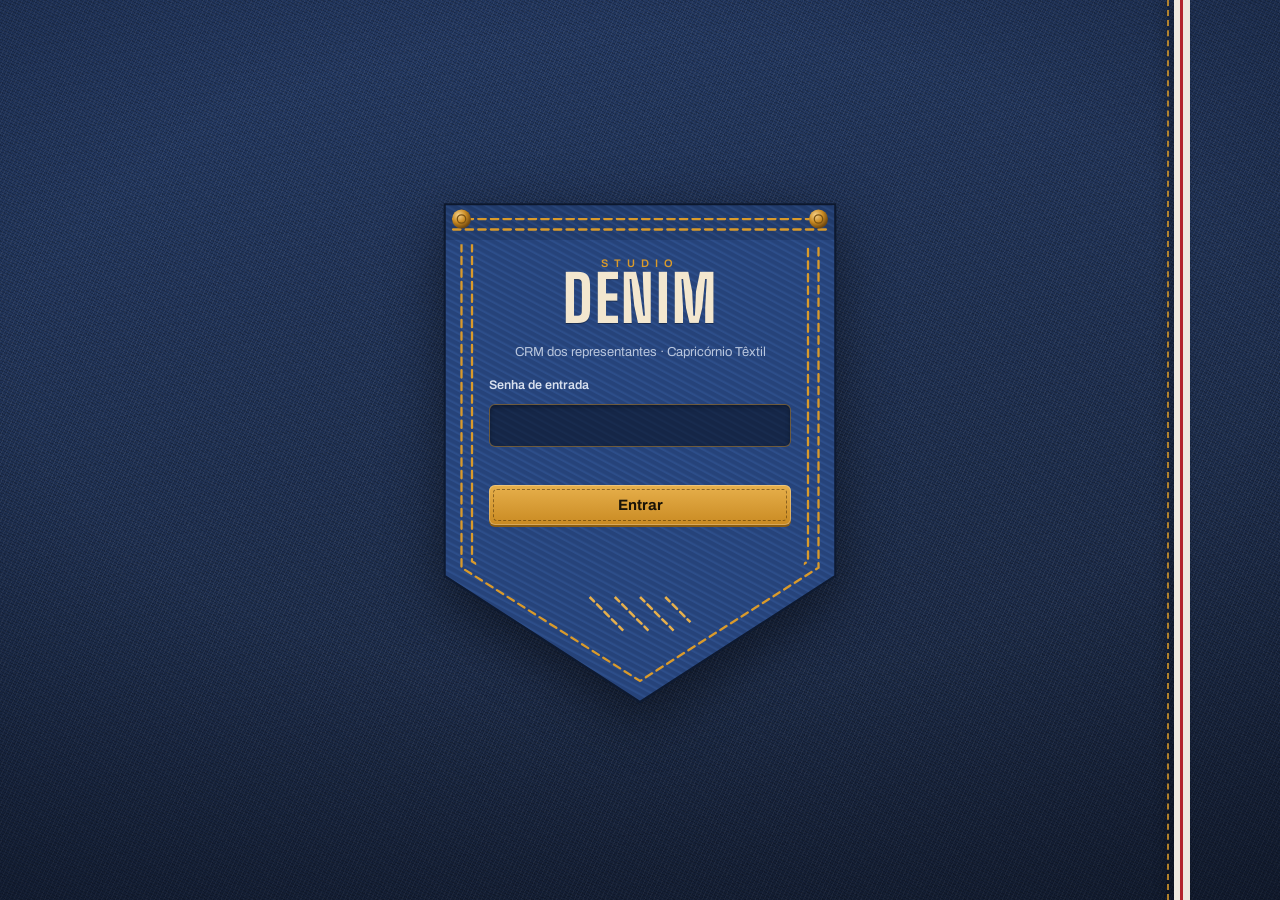
<file: calculadora/index.html>
<!doctype html>
<html lang="pt-BR">
<head>
<meta charset="utf-8">
<meta name="viewport" content="width=device-width,initial-scale=1,viewport-fit=cover">
<meta name="robots" content="noindex,nofollow">
<link rel="manifest" href="/manifest.webmanifest">
<meta name="theme-color" content="#14223D">
<meta name="mobile-web-app-capable" content="yes">
<meta name="apple-mobile-web-app-capable" content="yes">
<meta name="apple-mobile-web-app-status-bar-style" content="black">
<meta name="apple-mobile-web-app-title" content="Studio Denim">
<link rel="apple-touch-icon" href="/icons/apple-touch-icon.png">
<link rel="icon" type="image/png" sizes="32x32" href="/icons/favicon-32.png">
<script src="/lib/pwa.js" defer></script>
<title>Calculadora de consumo · CRM Studio Denim</title>
<link rel="stylesheet" href="https://fonts.googleapis.com/css2?family=Archivo:wght@400;500;600;700;800&family=Big+Shoulders+Display:wght@600;700;800&display=swap">
<script>try{ if(!sessionStorage.getItem('sd_carteira_chave')) location.replace('../'); }catch(e){}</script>
<style>
  html{-webkit-text-size-adjust:100%;} body{margin:0;} [hidden]{display:none!important;} img{max-width:100%;}
  /* Layout: coluna única — cabeçalho índigo, pesquisa do agente, painel de indicadores, lista de atrasados em destaque. */
  :root{
    --bg:#f4f7fb; --surface:#ffffff; --surface-2:#fbfcff; --ink:#1c2233; --muted:#646b78; --border:#d5dfee;
    --title:#0a2c5e; --accent:#0b3c7d; --accent-strong:#0b3c7d; --accent-fg:#ffffff; --link:#1c5fb0;
    --tint:#e6eef8; --tint-strong:#cfdcf0;
    --rust:#c0392b; --rust-light:#fbeceb; --rust-ink:#8f2419; --rust-solid:#c0392b; --rust-solid-fg:#ffffff; --rust-border:#f0c4be;
    --warn:#a8520f; --warn-bg:#fdf1e4;
    --good:#0b7a45; --good-bg:#e4f5eb;
    --head-a:#061f45; --head-b:#0a2c5e; --head-c:#0b3c7d; --head-fg:#ffffff; --head-muted:#cfdcf0; --stitch:#3d8fd6; --head-chip:rgba(255,255,255,.12);
    --font: 'Poppins','Segoe UI',Roboto,Arial,sans-serif;
  }
  @media (prefers-color-scheme: dark){
    :root:not([data-theme="light"]){
      --bg:#08111f; --surface:#0f1b2f; --surface-2:#132238; --ink:#e7edf7; --muted:#9aa8bf; --border:#233654;
      --title:#cfe0f7; --accent:#6fb0ee; --accent-strong:#1c5fb0; --accent-fg:#ffffff; --link:#7fb8ee;
      --tint:#15294a; --tint-strong:#1f3a66;
      --rust:#ff8375; --rust-light:#3a1a1c; --rust-ink:#ffb4a8; --rust-solid:#c0392b; --rust-solid-fg:#ffffff; --rust-border:#6a2a27;
      --warn:#f0a35e; --warn-bg:#3a2815;
      --good:#4fd08e; --good-bg:#12301f;
      --head-a:#040d1c; --head-b:#08204a; --head-c:#0b3c7d; --head-fg:#ffffff; --head-muted:#cfdcf0; --stitch:#3d8fd6; --head-chip:rgba(255,255,255,.12);
      color-scheme: dark;
    }
  }
  :root[data-theme="dark"]{
    --bg:#08111f; --surface:#0f1b2f; --surface-2:#132238; --ink:#e7edf7; --muted:#9aa8bf; --border:#233654;
    --title:#cfe0f7; --accent:#6fb0ee; --accent-strong:#1c5fb0; --accent-fg:#ffffff; --link:#7fb8ee;
    --tint:#15294a; --tint-strong:#1f3a66;
    --rust:#ff8375; --rust-light:#3a1a1c; --rust-ink:#ffb4a8; --rust-solid:#c0392b; --rust-solid-fg:#ffffff; --rust-border:#6a2a27;
    --warn:#f0a35e; --warn-bg:#3a2815;
    --good:#4fd08e; --good-bg:#12301f;
    --head-a:#040d1c; --head-b:#08204a; --head-c:#0b3c7d; --head-fg:#ffffff; --head-muted:#cfdcf0; --stitch:#3d8fd6; --head-chip:rgba(255,255,255,.12);
    color-scheme: dark;
  }

  *{box-sizing:border-box;}
  body{margin:0; font-family:var(--font); background:var(--bg); color:var(--ink); font-size:14px; line-height:1.5; padding-inline:16px; padding-block:20px 40px;}
  .wrap{max-width:1180px; margin:0 auto; display:flex; flex-direction:column; gap:18px;}
  button, input{font-family:inherit;}
  :focus-visible{outline:2px solid var(--stitch); outline-offset:2px;}

  /* Cabeçalho */
  .top{
    background:linear-gradient(135deg, var(--head-a) 0%, var(--head-b) 55%, var(--head-c) 100%);
    color:var(--head-fg); border-radius:14px; padding:22px 26px; border:1px solid var(--head-c);
    display:flex; justify-content:space-between; align-items:center; flex-wrap:wrap; gap:16px; position:relative;
  }
  .top::after{ /* pesponto */
    content:""; position:absolute; left:14px; right:14px; bottom:7px; border-bottom:2px dashed var(--stitch); opacity:.55; pointer-events:none;
  }
  .brand{display:flex; align-items:center; gap:16px; flex-wrap:wrap; min-width:0;}
  .wordmark{display:inline-flex; flex-direction:column; line-height:1; font-weight:800;}
  .wordmark .studio{font-size:10px; font-weight:600; letter-spacing:6px; color:var(--head-muted);}
  .wordmark .denim{font-size:30px; letter-spacing:1px; margin-top:4px;}
  .divider{width:1px; height:40px; background:var(--head-fg); opacity:.3;}
  .top h1{margin:0; font-size:19px; font-weight:700; letter-spacing:.3px; text-wrap:balance;}
  .top .subtitle{margin:2px 0 0; font-size:12.5px; color:var(--head-muted);}
  .filebox{display:flex; flex-direction:column; align-items:flex-end; gap:8px; min-width:0;}
  .filechip{background:var(--head-chip); border-radius:10px; padding:8px 12px; font-size:12px; max-width:100%; text-align:right;}
  .filechip b{display:block; font-weight:600; font-size:12.5px; overflow-wrap:anywhere;}
  .filechip span{color:var(--head-muted);}
  .btn-light{background:var(--head-fg); color:var(--head-b); border:0; border-radius:8px; padding:8px 14px; font-size:12.5px; font-weight:700; cursor:pointer;}
  .btn-light:hover{background:var(--head-muted);}
  .btn-light:disabled{opacity:.6; cursor:progress;}
  .filemsg{font-size:11.5px; color:var(--head-muted); text-align:right; min-height:1em;}


  /* Menu de módulos do CRM */
  .modnav{flex-basis:100%; display:flex; gap:6px; overflow-x:auto; padding:12px 2px 2px; border-top:1px solid rgba(255,255,255,.16); scrollbar-width:none; -webkit-overflow-scrolling:touch;}
  .modnav::-webkit-scrollbar{display:none;}
  .modnav a{white-space:nowrap; text-decoration:none; color:var(--head-muted); font-size:13px; font-weight:600; padding:8px 14px; border-radius:8px; background:var(--head-chip); display:inline-flex; gap:7px; align-items:center; flex:0 0 auto;}
  .modnav a:hover{color:var(--head-fg); background:rgba(255,255,255,.22);}
  .modnav a[aria-current="page"]{background:var(--head-fg); color:var(--head-b);}
  .modnav .soon{font-size:9.5px; text-transform:uppercase; letter-spacing:.6px; background:var(--stitch); color:#fff; border-radius:10px; padding:1px 7px; font-weight:700;}
  .modnav .ext{font-size:11px; opacity:.8;}
  @media (max-width:600px){ .modnav{flex-wrap:wrap;} .modnav a{padding:7px 11px; font-size:12.5px;} }

  .card{background:var(--surface); border:1px solid var(--border); border-radius:12px; padding:20px 22px;}
  .card h2{margin:0 0 14px; font-size:14px; color:var(--title); text-transform:uppercase; letter-spacing:1px; border-bottom:2px solid var(--accent); padding-bottom:8px; font-weight:700;}
  .badge{background:linear-gradient(120deg,#29abe2 0%,#1a3fa0 100%); color:#fff; padding:6px 16px; border-radius:20px; font-size:12px; font-weight:700; letter-spacing:.3px; align-self:center;}
  .grid{display:grid; grid-template-columns:repeat(auto-fit, minmax(170px,1fr)); gap:14px;}
  label{display:block; font-size:12px; color:var(--muted); margin-bottom:5px; font-weight:600;}
  input[type=number], input[type=text], select{width:100%; padding:9px 10px; border:1px solid var(--border); border-radius:8px; font-size:14px; background:var(--surface-2); color:var(--ink); font-family:inherit;}
  input:focus, select:focus{outline:2px solid var(--accent); border-color:var(--accent);}
  .hint{font-size:11px; color:var(--muted); margin-top:3px;}
  .tablewrap{overflow-x:auto; -webkit-overflow-scrolling:touch;}
  table{width:100%; border-collapse:collapse; font-size:13px;}
  th, td{padding:9px 10px; text-align:left; border-bottom:1px solid var(--border);}
  th{background:var(--tint); color:var(--title); font-weight:700; font-size:11.5px; text-transform:uppercase; white-space:nowrap;}
  td{white-space:nowrap;}
  tr.best td{background:var(--good-bg);}
  tr.best td:first-child{border-left:4px solid var(--good); font-weight:700;}
  .tag-best{background:var(--good); color:#fff; font-size:10px; padding:2px 8px; border-radius:10px; margin-left:6px;}
  .fabric-row{display:grid; grid-template-columns:1.4fr 1fr 1fr 1fr 0.6fr; gap:10px; align-items:end; padding:12px; border:1px solid var(--border); border-radius:10px; margin-bottom:10px; background:var(--surface-2);}
  .fabric-row .fr-tag{grid-column:1 / -1; display:flex; flex-wrap:wrap; gap:6px 12px; align-items:center; font-size:12px; color:var(--muted);}
  .tag-capri,.tag-conc{font-size:11px; font-weight:700; border-radius:5px; padding:2px 8px;} .tag-capri{background:var(--indigo-800,#1C2F52); color:#fff;} .tag-conc{background:var(--warn-bg); color:var(--warn);}
  .fr-falta{color:var(--rust); font-weight:600;}
  .addbar{display:grid; grid-template-columns:2fr 1fr; gap:14px 24px; align-items:end; margin-top:6px;} .addline{display:flex; gap:8px;} .addline input{flex:1; min-width:0;}
  .addbar label{display:block; margin-bottom:6px;} .addbar .hint{min-height:1em; margin:6px 0 0;}
  @media (max-width:720px){ .addbar{grid-template-columns:1fr;} }
  .btn.primary{background:var(--indigo-800,#1C2F52); color:#fff; border-color:var(--indigo-800,#1C2F52);}
  .fabric-row .remove{background:none; border:1px solid #f7941d; color:#c56a00; border-radius:8px; padding:9px 8px; cursor:pointer; font-size:12px; font-weight:600;}
  .btn{background:var(--surface); color:var(--title); border:1px solid var(--accent); padding:10px 18px; border-radius:8px; font-size:13px; font-weight:700; cursor:pointer;}
  .btn:hover{background:var(--tint);}
  .summary-cards{display:grid; grid-template-columns:repeat(auto-fit,minmax(200px,1fr)); gap:14px; margin-top:6px;}
  .stat{background:var(--tint); border-radius:10px; padding:14px 16px;}
  .stat .val{font-size:20px; font-weight:800; color:var(--title);}
  .stat .lbl{font-size:11.5px; color:var(--muted); text-transform:uppercase; font-weight:600;}
  .stat.rust{background:var(--warn-bg);} .stat.rust .val{color:var(--warn);}
  .footnote{font-size:11.5px; color:var(--muted); line-height:1.5; margin-top:10px;}
  .gasto-cards{display:grid; grid-template-columns:repeat(auto-fit,minmax(230px,1fr)); gap:14px;}
  .gasto-card{border:1px solid var(--border); border-radius:12px; padding:16px 18px; background:var(--surface-2);}
  .gasto-card.best{border:2px solid var(--good); background:var(--good-bg);}
  .gasto-card h3{margin:0 0 10px; font-size:14px; color:var(--title);}
  .gasto-card .line{display:flex; justify-content:space-between; gap:10px; font-size:13px; padding:5px 0; border-bottom:1px dashed var(--border);}
  .gasto-card .line:last-child{border-bottom:none;}
  .gasto-card .line span:first-child{color:var(--muted);}
  .gasto-card .line span:last-child{font-weight:700; text-align:right;}
  .gasto-card .destaque{font-size:20px; font-weight:800; color:var(--title); margin:8px 0 4px;}
  .gasto-card.best .destaque{color:var(--good);}
  .diff-box{background:var(--warn-bg); border-radius:10px; padding:14px 16px; margin-top:14px; font-size:13.5px; color:var(--warn); font-weight:700; text-align:center;}
  .risco-block{border:1px solid var(--border); border-radius:12px; padding:16px 18px; margin-bottom:16px; background:var(--surface-2);}
  .risco-block h3{margin:0 0 4px; font-size:15px;}
  .risco-meta{display:flex; gap:8px 22px; flex-wrap:wrap; font-size:12.5px; color:var(--muted); margin-bottom:10px;}
  .risco-meta b{color:var(--ink); font-size:13.5px;}
  .ruler{position:relative; height:46px; background:repeating-linear-gradient(90deg, var(--border) 0 1px, transparent 1px 40px); border:1px solid var(--border); border-radius:6px; overflow:hidden; display:flex;}
  .ruler .risco-seg{height:100%; display:flex; align-items:center; justify-content:center; color:#fff; font-size:11px; font-weight:700; border-right:2px solid rgba(255,255,255,.6); flex-shrink:0; overflow:hidden; white-space:nowrap;}
  .ruler .sobra-seg{height:100%; background:repeating-linear-gradient(45deg, #e4e6ec 0 6px, #d8dae2 6px 12px); display:flex; align-items:center; justify-content:center; color:#4a4f5a; font-size:11px; font-weight:600;}
  .ruler-labels{display:flex; justify-content:space-between; font-size:10.5px; color:var(--muted); margin-top:3px;}
  .piece-strip{display:flex; height:26px; border-radius:5px; overflow:hidden; margin-top:8px; border:1px solid var(--border);}
  .piece-strip .piece{display:flex; align-items:center; justify-content:center; font-size:9.5px; color:#fff; font-weight:700; border-right:1px solid rgba(255,255,255,.5);}
  .size-detail{display:none; margin-top:8px;} .size-detail.open{display:block;}
  .toggle-link{display:inline-block; margin-top:10px; font-size:12.5px; color:var(--link); cursor:pointer; text-decoration:underline; font-weight:600; background:none; border:0; padding:0;}
  @media (max-width:720px){ .fabric-row{grid-template-columns:1fr 1fr;} }

</style>
<link rel="stylesheet" href="../lib/tema.css">
</head>
<body>
<div class="wrap">
  <header class="top">
    <div class="brand">
      <div class="wordmark" aria-label="Studio Denim"><span class="studio">STUDIO</span><span class="denim">DENIM</span></div>
      <div class="divider" aria-hidden="true"></div>
      <div>
        <h1>Calculadora de consumo</h1>
        <p class="subtitle">Comparativo de tecidos · consumo, risco e gasto por modelagem</p>
      </div>
    </div>
    <div class="badge" id="gradeBadge">Grade 36 ao 46</div>
    <nav class="modnav" aria-label="Módulos do CRM">
      <a href="../">Painel geral</a>
      <a href="../?carteira">Carteira</a>
      <a href="../calculadora/" aria-current="page">Calculadora de consumo</a>
      <a href="../tendencias/">Tendências</a>
      <a href="../reclamacao/">Reclamação de qualidade</a>
      <a href="../romaneios/">Verificador de romaneios</a>
      <a href="../financeiro/">Financeiro</a>
      <a href="../arquivos/">Arquivos</a>
    </nav>
  </header>
  <div class="card">
    <h2>Modelagem</h2>
    <div class="grid">
      <div>
        <label for="modelagem">Escolha a modelagem</label>
        <select id="modelagem" onchange="aplicarModelagem()">
          <optgroup label="Feminina">
            <option value="wideleg">Wide Leg</option>
            <option value="retafem">Reta</option>
            <option value="skinnyfem">Skinny</option>
            <option value="barrelfem">Barrel (Balloon)</option>
            <option value="momfem">Mom Jeans</option>
            <option value="flarefem">Flare</option>
            <option value="pantalonafem">Pantalona</option>
            <option value="baggyfem">Baggy</option>
            <option value="boyfriendfem">Boyfriend</option>
            <option value="cenourafem">Cenoura (Carrot)</option>
            <option value="joggerfem">Jogger</option>
          </optgroup>
          <optgroup label="Masculina">
            <option value="slimmasc">Slim</option>
            <option value="skinnymasc">Skinny</option>
            <option value="retamasc">Reta (clássica)</option>
            <option value="joggermasc">Jogger</option>
            <option value="cargomasc">Cargo</option>
            <option value="baggymasc">Baggy</option>
          </optgroup>
        </select>
        <div class="hint">Cada modelagem carrega uma área de molde de referência por tamanho — ajuste os valores abaixo se tiver os números reais do seu risco</div>
      </div>
    </div>
  </div>

  <div class="card">
    <h2>Parâmetros da mesa e da grade</h2>
    <div class="grid">
      <div>
        <label for="mesa">Comprimento da mesa de corte (m)</label>
        <input type="number" id="mesa" value="15" step="0.1" min="1">
      </div>
      <div>
        <label for="tamanhos">Tamanhos da grade (separados por vírgula)</label>
        <input type="text" id="tamanhos" value="36,38,40,42,44,46">
      </div>
      <div>
        <label for="eficiencia">Eficiência do encaixe</label>
        <input type="number" id="eficiencia" value="0.9" step="0.01" min="0.1" max="1">
        <div class="hint">Aproveitamento do encaixe na mesa (0 a 1). Ex: 0,90 = 90%</div>
      </div>
    </div>
    <div style="margin-top:16px;">
      <label>Área do molde por tamanho (m²) — mesma para todos os tecidos, varia por modelagem</label>
      <div class="grid" id="areaList" style="margin-top:8px;"></div>
      <div class="hint">Fórmula: Consumo (m) = (Área × (1 + Encolhimento)) / (Largura × Eficiência) — igual à sua planilha</div>
    </div>
  </div>

  <div class="card">
    <h2>Tecidos para comparar</h2>
    <div id="fabricList"></div>
    <div class="addbar">
      <div class="addcapri">
        <label for="capriBusca">Tecido Capricórnio (dados técnicos automáticos)</label>
        <div class="addline"><input type="text" id="capriBusca" list="capriLista" placeholder="Digite o artigo, ex.: NADAL" autocomplete="off"><button class="btn primary" type="button" onclick="addCapri()">+ Adicionar</button></div>
        <datalist id="capriLista"></datalist>
        <p class="hint" id="capriMsg"></p>
      </div>
      <div class="addconc">
        <label>Tecido concorrente (preenchimento manual)</label>
        <button class="btn" type="button" onclick="addFabric()">+ Adicionar concorrente</button>
      </div>
    </div>
  </div>

  <div class="card">
    <h2>Resultado comparativo — custo por peça e por mesa</h2>
    <div class="tablewrap">
    <table>
      <thead>
        <tr>
          <th>Tecido</th><th>Largura</th><th>Preço/m</th><th>Encolh.</th>
          <th>Consumo médio/peça (m)*</th><th>Grades por mesa</th><th>Gasto médio/peça*</th><th>Gasto total mesa</th>
        </tr>
      </thead>
      <tbody id="resultBody"></tbody>
    </table>
    </div>
    <div class="footnote">*Consumo médio/peça = soma do consumo de todos os tamanhos da grade dividida pelo nº de tamanhos, igual à "Consumo médio geral" da sua planilha. *Gasto médio/peça = Consumo médio/peça × Preço. O gasto real de cada tamanho individualmente está no detalhamento abaixo.</div>
    <button class="toggle-link" type="button" onclick="toggleDetail()">Ver consumo e gasto peça a peça, por tamanho ▾</button>
    <div class="size-detail" id="sizeDetail"></div>
  </div>

  <div class="card">
    <h2>Consumo do risco inteiro (estilo Audaces)</h2>
    <div class="footnote" style="margin-top:0; margin-bottom:14px;">
      O "risco" é o encaixe de uma peça de cada tamanho da grade enfestado de uma vez no tecido.
      Abaixo, o comprimento real do risco de cada tecido e quantos riscos cabem na mesa de corte.
    </div>
    <div id="riscoContainer"></div>
  </div>

  <div class="card">
    <h2>Comparativo de valor gasto em tecido (preço × consumo)</h2>
    <div class="footnote" style="margin-top:0; margin-bottom:12px;">Valor gasto = consumo de tecido (m) × preço do tecido (R$/m). Mostrado por grade fechada, por peça e para a mesa toda.</div>
    <div class="gasto-cards" id="gastoCards"></div>
  </div>

  <div class="card">
    <h2>Resumo — tecido mais econômico</h2>
    <div class="summary-cards" id="summaryCards"></div>
  </div>
</div>
<script src="../lib/fichas.js"></script>
<script>
let fabrics = [];
const FICHAS = (window.FICHAS_CAPRI||[]).slice().sort((a,b)=>a.nome.localeCompare(b.nome,'pt-BR'));
/* As fichas informam o encolhimento como valor ± tolerância (ex.: trama -13 ± 2). A calculadora usa o
   encolhimento MÍNIMO da faixa: valor menos a tolerância da própria ficha (± 2 → tira 2; ± 20 → tira 20),
   nunca abaixo de zero. A tolerância vem de cada ficha (tolT / tolU). */
function tolDe(v){ return (typeof v==='number' && v>=0)? v : 2; }
function encolhMin(v, tol){ return Math.max(0, Math.round((Math.abs(v||0) - tolDe(tol))*10)/10); }
/* encolhimento de área = 1 - (1 - urdume)(1 - trama), com os mínimos da ficha técnica */
function encolhArea(fi){ const u=encolhMin(fi.shU,fi.tolU)/100, t=encolhMin(fi.shT,fi.tolT)/100; return Math.round((1-(1-u)*(1-t))*1000)/10; }
function pctNeg(x){ return x? '-'+String(x).replace('.',',') : '0'; }
function fichaPorNome(n){ const k=String(n||'').trim().toUpperCase(); return FICHAS.find(f=>f.nome.toUpperCase()===k); }

let areaPadrao = {36:1.40, 38:1.48, 40:1.55, 42:1.62, 44:1.68, 46:1.75, 48:1.82};
let areaPorTamanho = {};

const MODELAGENS = {
  wideleg: { nome: "Wide Leg Feminina", tamanhos: "36,38,40,42,44,46", area: {36:1.40, 38:1.48, 40:1.55, 42:1.62, 44:1.68, 46:1.75, 48:1.82} },
  retafem: { nome: "Reta Feminina", tamanhos: "36,38,40,42,44,46", area: {36:1.25, 38:1.31, 40:1.37, 42:1.43, 44:1.49, 46:1.55, 48:1.61} },
  skinnyfem: { nome: "Skinny Feminina", tamanhos: "36,38,40,42,44,46", area: {36:1.15, 38:1.21, 40:1.27, 42:1.33, 44:1.39, 46:1.45, 48:1.51} },
  barrelfem: { nome: "Barrel Feminina", tamanhos: "36,38,40,42,44,46", area: {36:1.38, 38:1.45, 40:1.52, 42:1.59, 44:1.66, 46:1.73, 48:1.80} },
  momfem: { nome: "Mom Jeans Feminina", tamanhos: "36,38,40,42,44,46", area: {36:1.201, 38:1.270, 40:1.330, 42:1.390, 44:1.442, 46:1.502, 48:1.562} },
  flarefem: { nome: "Flare Feminina", tamanhos: "36,38,40,42,44,46", area: {36:1.310, 38:1.385, 40:1.450, 42:1.515, 44:1.572, 46:1.637, 48:1.703} },
  pantalonafem: { nome: "Pantalona Feminina", tamanhos: "36,38,40,42,44,46", area: {36:1.463, 38:1.547, 40:1.620, 42:1.693, 44:1.756, 46:1.829, 48:1.902} },
  baggyfem: { nome: "Baggy Feminina", tamanhos: "36,38,40,42,44,46", area: {36:1.517, 38:1.604, 40:1.680, 42:1.756, 44:1.821, 46:1.897, 48:1.973} },
  boyfriendfem: { nome: "Boyfriend Feminina", tamanhos: "36,38,40,42,44,46", area: {36:1.427, 38:1.509, 40:1.580, 42:1.651, 44:1.713, 46:1.784, 48:1.855} },
  cenourafem: { nome: "Cenoura (Carrot) Feminina", tamanhos: "36,38,40,42,44,46", area: {36:1.337, 38:1.413, 40:1.480, 42:1.547, 44:1.604, 46:1.671, 48:1.738} },
  joggerfem: { nome: "Jogger Feminina", tamanhos: "36,38,40,42,44,46", area: {36:1.283, 38:1.356, 40:1.420, 42:1.484, 44:1.539, 46:1.603, 48:1.667} },
  slimmasc: { nome: "Slim Masculina", tamanhos: "38,40,42,44,46,48", area: {36:1.30, 38:1.35, 40:1.40, 42:1.46, 44:1.52, 46:1.58, 48:1.64} },
  skinnymasc: { nome: "Skinny Masculina", tamanhos: "38,40,42,44,46,48", area: {36:1.174, 38:1.241, 40:1.300, 42:1.359, 44:1.409, 46:1.468, 48:1.526} },
  retamasc: { nome: "Reta Masculina (clássica)", tamanhos: "38,40,42,44,46,48", area: {36:1.319, 38:1.394, 40:1.460, 42:1.526, 44:1.582, 46:1.648, 48:1.714} },
  joggermasc: { nome: "Jogger Masculina", tamanhos: "38,40,42,44,46,48", area: {36:1.301, 38:1.375, 40:1.440, 42:1.505, 44:1.561, 46:1.626, 48:1.691} },
  cargomasc: { nome: "Cargo Masculina", tamanhos: "38,40,42,44,46,48", area: {36:1.445, 38:1.528, 40:1.600, 42:1.672, 44:1.734, 46:1.806, 48:1.879} },
  baggymasc: { nome: "Baggy Masculina", tamanhos: "38,40,42,44,46,48", area: {36:1.554, 38:1.642, 40:1.720, 42:1.798, 44:1.864, 46:1.942, 48:2.020} }
};

function esc(s){ return String(s).replace(/[&<>"]/g, c => ({'&':'&amp;','<':'&lt;','>':'&gt;','"':'&quot;'}[c])); }

function aplicarModelagem(){
  const key = document.getElementById('modelagem').value;
  const m = MODELAGENS[key];
  if(!m) return;
  document.getElementById('tamanhos').value = m.tamanhos;
  areaPadrao = {...m.area};
  areaPorTamanho = {...m.area};
  renderAreaList();
  calcAll();
}

function fabricRowHTML(f, i){
  const capri = f.origem==='capri';
  return `
  <div class="fabric-row${capri?' capri':''}" data-i="${i}">
    <div class="fr-tag">${capri? '<span class="tag-capri">Capricórnio</span>' : '<span class="tag-conc">Concorrente</span>'}${f.info? '<span class="fr-info">'+esc(f.info)+'</span>' : ''}${!(f.preco>0)? '<span class="fr-falta">Informe o preço para entrar na comparação</span>' : ''}</div>
    <div>
      <label>Nome do tecido</label>
      <input type="text" value="${esc(f.nome)}" oninput="updateFabric(${i},'nome',this.value)">
    </div>
    <div>
      <label>Largura útil (m)</label>
      <input type="number" value="${f.largura}" step="0.01" oninput="updateFabric(${i},'largura',this.value)">
    </div>
    <div>
      <label>Preço (R$/m)</label>
      <input type="number" value="${f.preco>0? f.preco : ''}" step="0.01" placeholder="R$/m" oninput="updateFabric(${i},'preco',this.value)">
    </div>
    <div>
      <label>Encolhimento (%)</label>
      <input type="number" value="${f.encolhimento}" step="0.1" oninput="updateFabric(${i},'encolhimento',this.value)">
    </div>
    <button class="remove" type="button" onclick="removeFabric(${i})">Remover</button>
  </div>`;
}

function renderFabricList(){
  document.getElementById('fabricList').innerHTML = fabrics.length? fabrics.map((f,i)=>fabricRowHTML(f,i)).join('') : '<p class="hint" style="margin:0 0 12px">Nenhum tecido ainda. Adicione um tecido Capricórnio (os dados técnicos vêm da ficha) ou um concorrente (preenchido à mão).</p>';
}
function updateFabric(i, key, val){
  fabrics[i][key] = (key==='nome') ? val : parseFloat(val);
  /* atualiza só o aviso de preço, sem redesenhar a linha: o cursor continua onde está */
  if(key==='preco'){
    const tag=document.querySelector('.fabric-row[data-i="'+i+'"] .fr-tag');
    if(tag){ let av=tag.querySelector('.fr-falta'); const falta=!(fabrics[i].preco>0);
      if(falta && !av){ av=document.createElement('span'); av.className='fr-falta'; av.textContent='Informe o preço para entrar na comparação'; tag.appendChild(av); }
      else if(!falta && av){ av.remove(); } }
  }
  calcAll();
}
function addFabric(){
  fabrics.push({nome:"Tecido concorrente", largura:1.50, preco:null, encolhimento:0, origem:'conc'});
  renderFabricList();
  calcAll();
}
function addCapri(){
  const inp=document.getElementById('capriBusca'), msg=document.getElementById('capriMsg');
  const fi=fichaPorNome(inp.value);
  if(!fi){ msg.textContent = inp.value.trim()? 'Artigo não encontrado nas fichas técnicas. Escolha um da lista.' : 'Digite e escolha um artigo da lista.'; return; }
  fabrics.push({nome:fi.nome, largura:Math.round(fi.larg)/100, preco:null, encolhimento:encolhArea(fi), origem:'capri',
    info:`Ficha técnica: largura ${String(fi.larg).replace('.0','')} cm · encolhimento mínimo trama ${pctNeg(encolhMin(fi.shT,fi.tolT))}% e urdume ${pctNeg(encolhMin(fi.shU,fi.tolU))}% (ficha: trama ${fi.shT} ± ${tolDe(fi.tolT)}, urdume ${fi.shU} ± ${tolDe(fi.tolU)}) · ${fi.oz} oz · ${fi.comp}`});
  inp.value=''; msg.textContent=fi.nome+' adicionado com os dados da ficha técnica. Falta só o preço.';
  renderFabricList(); calcAll();
}
document.addEventListener('DOMContentLoaded',()=>{
  const dl=document.getElementById('capriLista');
  if(dl) dl.innerHTML=FICHAS.map(f=>`<option value="${esc(f.nome)}">${esc(f.familia+' · '+String(f.larg).replace('.0','')+' cm · '+f.oz+' oz')}</option>`).join('');
  const b=document.getElementById('capriBusca'); if(b) b.addEventListener('keydown',e=>{ if(e.key==='Enter'){ e.preventDefault(); addCapri(); } });
});
function removeFabric(i){
  fabrics.splice(i,1);
  renderFabricList();
  calcAll();
}
function toggleDetail(){
  document.getElementById('sizeDetail').classList.toggle('open');
}

function getSizes(){
  return document.getElementById('tamanhos').value.split(',').map(s=>parseInt(s.trim())).filter(n=>!isNaN(n));
}

function renderAreaList(){
  const sizes = getSizes();
  sizes.forEach(t=>{
    if(areaPorTamanho[t] === undefined){
      areaPorTamanho[t] = areaPadrao[t] !== undefined ? areaPadrao[t] : (1.55 + (t-40)*0.035);
    }
  });
  const el = document.getElementById('areaList');
  el.innerHTML = sizes.map(t=>`
    <div>
      <label>Tamanho ${t} (m²)</label>
      <input type="number" step="0.001" value="${areaPorTamanho[t].toFixed(3)}"
        oninput="areaPorTamanho[${t}]=parseFloat(this.value)||0; calcAll();">
    </div>
  `).join('');
}

function calcAll(){
  const mesa = parseFloat(document.getElementById('mesa').value) || 15;
  const sizes = getSizes();
  const eficiencia = parseFloat(document.getElementById('eficiencia').value) || 0.9;

  const badge = document.getElementById('gradeBadge');
  if(badge && sizes.length){
    badge.textContent = `Grade ${sizes[0]} ao ${sizes[sizes.length-1]}`;
  }

  let results = [];

  fabrics.filter(f=>f.preco>0 && f.largura>0).forEach(f=>{
    let porTamanho = {};
    let totalGrade = 0;
    sizes.forEach(t=>{
      const area = areaPorTamanho[t] !== undefined ? areaPorTamanho[t] : (areaPadrao[t] || 1.55);
      const consumoTamanho = (area * (1 + (f.encolhimento||0)/100)) / ((f.largura||1) * eficiencia);
      porTamanho[t] = consumoTamanho;
      totalGrade += consumoTamanho;
    });

    const grades = totalGrade > 0 ? Math.floor(mesa / totalGrade) : 0;
    const consumoMedio = totalGrade / sizes.length;
    const custoPorPeca = consumoMedio * f.preco;
    const custoTotalMesa = grades * totalGrade * f.preco;
    const metrosUsados = grades * totalGrade;
    const sobraMesa = mesa - metrosUsados;

    results.push({
      f, porTamanho, totalGrade, consumoMedio, grades, custoPorPeca, custoTotalMesa, metrosUsados, sobraMesa
    });
  });

  const ordenado = [...results].sort((a,b)=>a.custoPorPeca - b.custoPorPeca);
  const melhorNome = ordenado.length ? ordenado[0].f.nome : null;

  renderResults(results, melhorNome, sizes, mesa);
}

function fmt(n, dec=2){
  return n.toLocaleString('pt-BR', {minimumFractionDigits:dec, maximumFractionDigits:dec});
}

function renderGasto(results, melhorNome, qtdTamanhos, mesa){
  const container = document.getElementById('gastoCards');
  if(!results.length){
    container.innerHTML = `<div class="gasto-card"><div class="lbl">Adicione tecidos para comparar</div></div>`;
    return;
  }

  const cardsHTML = results.map(r=>{
    const gastoPeca = r.consumoMedio * r.f.preco;
    const gastoGrade = r.totalGrade * r.f.preco;
    const isBest = r.f.nome === melhorNome;
    return `
    <div class="gasto-card ${isBest?'best':''}">
      <h3>${esc(r.f.nome)}${isBest?' 🏆':''}</h3>
      <div class="destaque">R$ ${fmt(gastoPeca)}</div>
      <div class="footnote" style="margin:0 0 10px;">gasto médio por peça</div>
      <div class="line"><span>Consumo médio (m) × Preço (R$/m)</span><span>${fmt(r.consumoMedio)} × R$ ${fmt(r.f.preco)}</span></div>
      <div class="line"><span>Gasto por grade fechada (${qtdTamanhos} peças)</span><span>R$ ${fmt(gastoGrade)}</span></div>
      <div class="line"><span>Gasto na mesa toda (${r.grades} grades)</span><span>R$ ${fmt(r.custoTotalMesa)}</span></div>
    </div>`;
  }).join('');

  container.innerHTML = cardsHTML;

  if(results.length >= 2){
    const comParaComparar = results.map(r=>({
      nome:r.f.nome,
      gastoGrade: r.totalGrade * r.f.preco,
      gastoPeca: (r.totalGrade * r.f.preco)/qtdTamanhos
    })).sort((a,b)=>a.gastoPeca - b.gastoPeca);

    const maisBarato = comParaComparar[0];
    const maisCaro = comParaComparar[comParaComparar.length-1];
    const difPeca = maisCaro.gastoPeca - maisBarato.gastoPeca;
    const difGrade = maisCaro.gastoGrade - maisBarato.gastoGrade;
    const difPercent = maisBarato.gastoPeca>0 ? (difPeca/maisBarato.gastoPeca*100) : 0;

    container.innerHTML += `
      <div class="diff-box" style="grid-column:1/-1;">
        "${esc(maisBarato.nome)}" sai R$ ${fmt(difPeca)} mais barato por peça que "${esc(maisCaro.nome)}"
        (R$ ${fmt(difGrade)} a menos por grade fechada · ${fmt(difPercent,1)}% de economia)
      </div>`;
  }
}

const CORES_TECIDO = ['#1a3fa0','#f7941d','#29abe2','#17805a','#d86fa0','#c9a000'];

function renderRisco(results, mesa, sizes){
  const container = document.getElementById('riscoContainer');
  if(!results.length){
    container.innerHTML = `<div class="footnote">Adicione tecidos para ver o risco.</div>`;
    return;
  }

  container.innerHTML = results.map((r, idx)=>{
    const cor = CORES_TECIDO[idx % CORES_TECIDO.length];
    const grades = r.grades;

    let segmentos = '';
    if(grades > 0){
      const segPercent = (r.totalGrade / mesa) * 100;
      for(let g=0; g<grades; g++){
        segmentos += `<div class="risco-seg" style="width:${segPercent}%; background:${cor}${g%2===0?'':'cc'};">Risco ${g+1}</div>`;
      }
    }
    const sobraPercent = Math.max(100 - (grades*(r.totalGrade/mesa)*100), 0);

    const pieceStrip = sizes.map((t,i)=>{
      const pct = (r.porTamanho[t] / r.totalGrade) * 100;
      const shade = i % 2 === 0 ? cor : cor+'aa';
      return `<div class="piece" style="width:${pct}%; background:${shade};">${t}</div>`;
    }).join('');

    return `
    <div class="risco-block">
      <h3 style="color:${cor}">${esc(r.f.nome)}</h3>
      <div class="risco-meta">
        <span>Comprimento do risco: <b>${fmt(r.totalGrade)} m</b></span>
        <span>Riscos que cabem na mesa (${fmt(mesa,1)} m): <b>${r.grades}</b></span>
        <span>Sobra de mesa: <b>${fmt(r.sobraMesa)} m</b></span>
        <span>Peças por risco: <b>${sizes.length}</b> (grade ${sizes[0]} ao ${sizes[sizes.length-1]})</span>
      </div>
      <div class="ruler">
        ${segmentos}
        <div class="sobra-seg" style="width:${sobraPercent}%;">${r.sobraMesa>0.05?'sobra':''}</div>
      </div>
      <div class="ruler-labels"><span>0 m</span><span>${fmt(mesa,1)} m (mesa)</span></div>
      <div class="footnote" style="margin-bottom:2px;">Composição de 1 risco (tamanhos ${sizes[0]} a ${sizes[sizes.length-1]}), proporcional ao consumo de cada peça:</div>
      <div class="piece-strip">${pieceStrip}</div>
    </div>`;
  }).join('');
}

function renderResults(results, melhorNome, sizes, mesa){
  const tbody = document.getElementById('resultBody');
  tbody.innerHTML = results.map(r=>{
    const isBest = r.f.nome === melhorNome;
    return `
    <tr class="${isBest?'best':''}">
      <td>${esc(r.f.nome)}${isBest?'<span class="tag-best">Mais econômico</span>':''}</td>
      <td>${fmt(r.f.largura,2)} m</td>
      <td>R$ ${fmt(r.f.preco)}</td>
      <td>${fmt(r.f.encolhimento,1)}%</td>
      <td>${fmt(r.consumoMedio)} m</td>
      <td>${r.grades}</td>
      <td>R$ ${fmt(r.custoPorPeca)}</td>
      <td>R$ ${fmt(r.custoTotalMesa)}</td>
    </tr>`;
  }).join('');

  const detail = document.getElementById('sizeDetail');
  detail.innerHTML = results.map(r=>`
    <div style="margin-bottom:18px;">
      <div style="font-weight:700; color:var(--title); margin-bottom:6px;">${esc(r.f.nome)} <span style="color:var(--muted); font-weight:400; font-size:12px;">(preço R$ ${fmt(r.f.preco)}/m)</span></div>
      <div class="tablewrap">
      <table>
        <thead><tr><th>Tamanho</th><th>Consumo do risco (m)</th><th>Preço (R$/m)</th><th>Gasto de tecido (R$)</th></tr></thead>
        <tbody>
          ${sizes.map(s=>{
            const consumo = r.porTamanho[s];
            const gasto = consumo * r.f.preco;
            return `<tr><td>${s}</td><td>${fmt(consumo)} m</td><td>R$ ${fmt(r.f.preco)}</td><td><b>R$ ${fmt(gasto)}</b></td></tr>`;
          }).join('')}
          <tr style="background:var(--tint); font-weight:700;">
            <td>Total do risco (grade completa)</td>
            <td>${fmt(r.totalGrade)} m</td>
            <td>—</td>
            <td>R$ ${fmt(r.totalGrade * r.f.preco)}</td>
          </tr>
        </tbody>
      </table>
      </div>
    </div>
  `).join('');

  renderRisco(results, mesa, sizes);
  renderGasto(results, melhorNome, sizes.length, mesa);

  const best = results.find(r=>r.f.nome===melhorNome);
  const cards = document.getElementById('summaryCards');
  if(best){
    const others = results.filter(r=>r.f.nome!==melhorNome);
    const economiaMedia = others.length
      ? others.reduce((acc,r)=>acc + (r.custoPorPeca - best.custoPorPeca),0)/others.length
      : 0;
    cards.innerHTML = `
      <div class="stat">
        <div class="lbl">Tecido mais econômico</div>
        <div class="val" style="font-size:16px">${esc(best.f.nome)}</div>
      </div>
      <div class="stat">
        <div class="lbl">Custo por peça</div>
        <div class="val">R$ ${fmt(best.custoPorPeca)}</div>
      </div>
      <div class="stat">
        <div class="lbl">Grades fechadas por mesa (${fmt(mesa,1)} m)</div>
        <div class="val">${best.grades}</div>
      </div>
      <div class="stat rust">
        <div class="lbl">Economia média vs. outros tecidos</div>
        <div class="val">R$ ${fmt(economiaMedia)} / peça</div>
      </div>
      <div class="stat">
        <div class="lbl">Sobra na mesa</div>
        <div class="val">${fmt(best.sobraMesa)} m</div>
      </div>
    `;
  } else {
    cards.innerHTML = `<div class="stat"><div class="lbl">Adicione ao menos um tecido</div></div>`;
  }
}

['mesa','eficiencia'].forEach(id=>{
  document.getElementById(id).addEventListener('input', calcAll);
});
document.getElementById('tamanhos').addEventListener('input', ()=>{ renderAreaList(); calcAll(); });

renderFabricList();
renderAreaList();
calcAll();
</script>
</body>
</html>
</file>
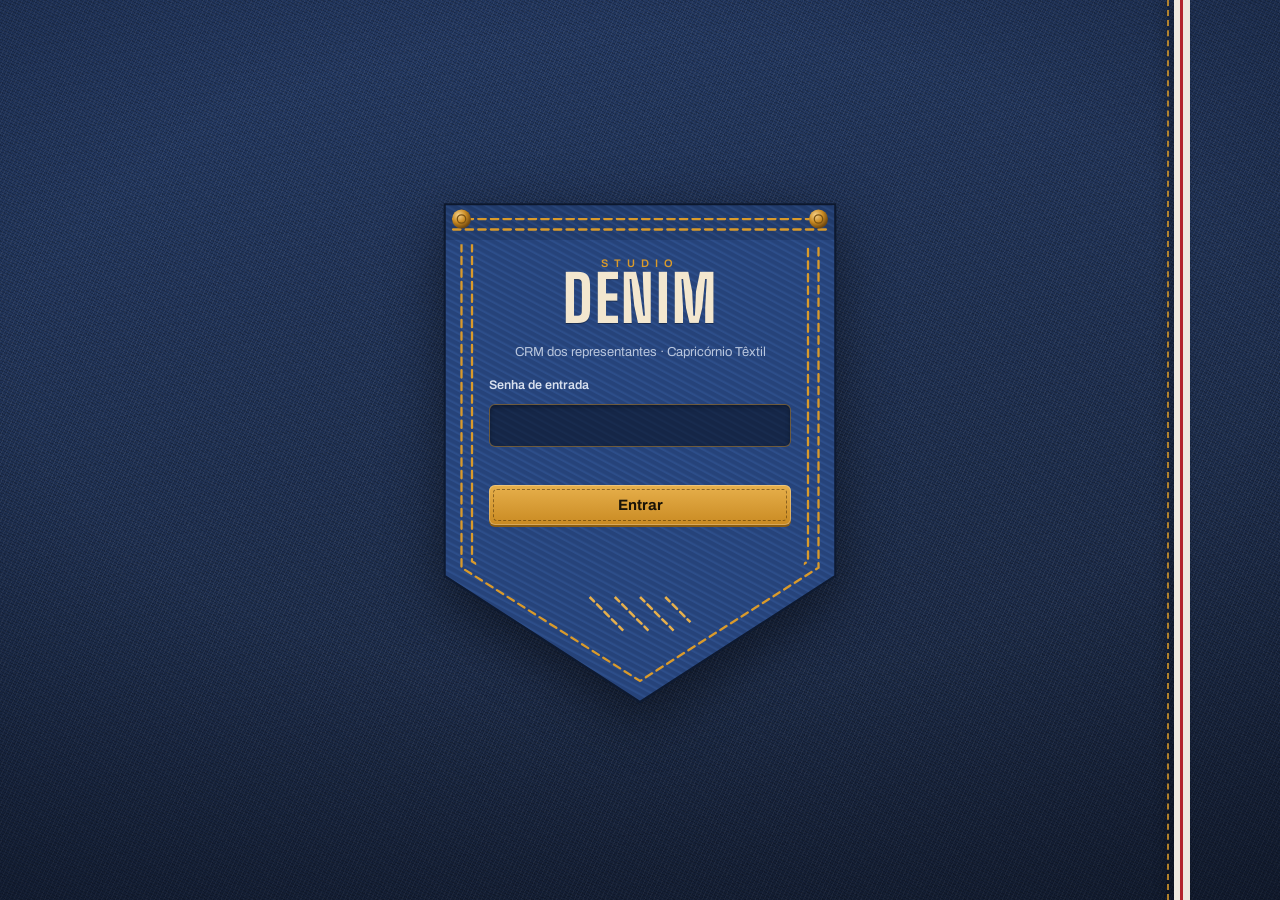
<file: financeiro/index.html>
<!doctype html>
<html lang="pt-BR">
<head>
<meta charset="utf-8">
<meta name="viewport" content="width=device-width,initial-scale=1,viewport-fit=cover">
<meta name="robots" content="noindex,nofollow">
<link rel="manifest" href="/manifest.webmanifest">
<meta name="theme-color" content="#14223D">
<meta name="mobile-web-app-capable" content="yes">
<meta name="apple-mobile-web-app-capable" content="yes">
<meta name="apple-mobile-web-app-status-bar-style" content="black">
<meta name="apple-mobile-web-app-title" content="Studio Denim">
<link rel="apple-touch-icon" href="/icons/apple-touch-icon.png">
<link rel="icon" type="image/png" sizes="32x32" href="/icons/favicon-32.png">
<script src="/lib/pwa.js" defer></script>
<title>Financeiro · CRM Studio Denim</title>
<script>try{ if(!sessionStorage.getItem('sd_carteira_chave')) location.replace('../'); }catch(e){}</script>
<link rel="stylesheet" href="https://fonts.googleapis.com/css2?family=Archivo:wght@400;500;600;700;800&family=Big+Shoulders+Display:wght@600;700;800&display=swap">
<style>
  html{-webkit-text-size-adjust:100%;} body{margin:0;} [hidden]{display:none!important;} img{max-width:100%;}
  /* Layout: coluna única — cabeçalho índigo, pesquisa do agente, painel de indicadores, lista de atrasados em destaque. */
  :root{
    --bg:#f4f7fb; --surface:#ffffff; --surface-2:#fbfcff; --ink:#1c2233; --muted:#646b78; --border:#d5dfee;
    --title:#0a2c5e; --accent:#0b3c7d; --accent-strong:#0b3c7d; --accent-fg:#ffffff; --link:#1c5fb0;
    --tint:#e6eef8; --tint-strong:#cfdcf0;
    --rust:#c0392b; --rust-light:#fbeceb; --rust-ink:#8f2419; --rust-solid:#c0392b; --rust-solid-fg:#ffffff; --rust-border:#f0c4be;
    --warn:#a8520f; --warn-bg:#fdf1e4; --bar:#1c5fb0;
    --good:#0b7a45; --good-bg:#e4f5eb;
    --head-a:#061f45; --head-b:#0a2c5e; --head-c:#0b3c7d; --head-fg:#ffffff; --head-muted:#cfdcf0; --stitch:#3d8fd6; --head-chip:rgba(255,255,255,.12);
    --font: 'Poppins','Segoe UI',Roboto,Arial,sans-serif;
  }
  @media (prefers-color-scheme: dark){
    :root:not([data-theme="light"]){
      --bg:#08111f; --surface:#0f1b2f; --surface-2:#132238; --ink:#e7edf7; --muted:#9aa8bf; --border:#233654;
      --title:#cfe0f7; --accent:#6fb0ee; --accent-strong:#1c5fb0; --accent-fg:#ffffff; --link:#7fb8ee;
      --tint:#15294a; --tint-strong:#1f3a66;
      --rust:#ff8375; --rust-light:#3a1a1c; --rust-ink:#ffb4a8; --rust-solid:#c0392b; --rust-solid-fg:#ffffff; --rust-border:#6a2a27;
      --warn:#f0a35e; --warn-bg:#3a2815; --bar:#5aa5e6;
      --good:#4fd08e; --good-bg:#12301f;
      --head-a:#040d1c; --head-b:#08204a; --head-c:#0b3c7d; --head-fg:#ffffff; --head-muted:#cfdcf0; --stitch:#3d8fd6; --head-chip:rgba(255,255,255,.12);
      color-scheme: dark;
    }
  }
  :root[data-theme="dark"]{
    --bg:#08111f; --surface:#0f1b2f; --surface-2:#132238; --ink:#e7edf7; --muted:#9aa8bf; --border:#233654;
    --title:#cfe0f7; --accent:#6fb0ee; --accent-strong:#1c5fb0; --accent-fg:#ffffff; --link:#7fb8ee;
    --tint:#15294a; --tint-strong:#1f3a66;
    --rust:#ff8375; --rust-light:#3a1a1c; --rust-ink:#ffb4a8; --rust-solid:#c0392b; --rust-solid-fg:#ffffff; --rust-border:#6a2a27;
    --warn:#f0a35e; --warn-bg:#3a2815; --bar:#5aa5e6;
    --good:#4fd08e; --good-bg:#12301f;
    --head-a:#040d1c; --head-b:#08204a; --head-c:#0b3c7d; --head-fg:#ffffff; --head-muted:#cfdcf0; --stitch:#3d8fd6; --head-chip:rgba(255,255,255,.12);
    color-scheme: dark;
  }

  *{box-sizing:border-box;}
  body{margin:0; font-family:var(--font); background:var(--bg); color:var(--ink); font-size:14px; line-height:1.5; padding-inline:16px; padding-block:20px 40px;}
  .wrap{max-width:1180px; margin:0 auto; display:flex; flex-direction:column; gap:18px;}
  button, input{font-family:inherit;}
  :focus-visible{outline:2px solid var(--stitch); outline-offset:2px;}

  /* Cabeçalho */
  .top{
    background:linear-gradient(135deg, var(--head-a) 0%, var(--head-b) 55%, var(--head-c) 100%);
    color:var(--head-fg); border-radius:14px; padding:22px 26px; border:1px solid var(--head-c);
    display:flex; justify-content:space-between; align-items:center; flex-wrap:wrap; gap:16px; position:relative;
  }
  .top::after{ /* pesponto */
    content:""; position:absolute; left:14px; right:14px; bottom:7px; border-bottom:2px dashed var(--stitch); opacity:.55; pointer-events:none;
  }
  .brand{display:flex; align-items:center; gap:16px; flex-wrap:wrap; min-width:0;}
  .wordmark{display:inline-flex; flex-direction:column; line-height:1; font-weight:800;}
  .wordmark .studio{font-size:10px; font-weight:600; letter-spacing:6px; color:var(--head-muted);}
  .wordmark .denim{font-size:30px; letter-spacing:1px; margin-top:4px;}
  .divider{width:1px; height:40px; background:var(--head-fg); opacity:.3;}
  .top h1{margin:0; font-size:19px; font-weight:700; letter-spacing:.3px; text-wrap:balance;}
  .top .subtitle{margin:2px 0 0; font-size:12.5px; color:var(--head-muted);}
  .filebox{display:flex; flex-direction:column; align-items:flex-end; gap:8px; min-width:0;}
  .filechip{background:var(--head-chip); border-radius:10px; padding:8px 12px; font-size:12px; max-width:100%; text-align:right;}
  .filechip b{display:block; font-weight:600; font-size:12.5px; overflow-wrap:anywhere;}
  .filechip span{color:var(--head-muted);}
  .btn-light{background:var(--head-fg); color:var(--head-b); border:0; border-radius:8px; padding:8px 14px; font-size:12.5px; font-weight:700; cursor:pointer;}
  .btn-light:hover{background:var(--head-muted);}
  .btn-light:disabled{opacity:.6; cursor:progress;}
  .filemsg{font-size:11.5px; color:var(--head-muted); text-align:right; min-height:1em;}

  /* Cartões */
  .card{background:var(--surface); border:1px solid var(--border); border-radius:12px; padding:20px 22px; min-width:0;}
  .card h2{margin:0 0 14px; font-size:14px; color:var(--title); text-transform:uppercase; letter-spacing:1px; font-weight:700; border-bottom:2px solid var(--accent); padding-bottom:8px;}

  /* Pesquisa */
  .askform{display:flex; gap:10px; flex-wrap:wrap;}
  .askform input[type=text]{flex:1 1 260px; min-width:0; padding:13px 14px; border:1px solid var(--border); border-radius:10px; font-size:15px; background:var(--surface-2); color:var(--ink);}
  .askform input[type=text]:focus{outline:2px solid var(--accent); border-color:var(--accent);}
  .btn{background:var(--accent-strong); color:var(--accent-fg); border:1px solid var(--accent-strong); padding:12px 20px; border-radius:10px; font-size:14px; font-weight:700; cursor:pointer; letter-spacing:.3px;}
  .btn:hover{filter:brightness(1.12);}
  .btn.stop{background:var(--surface); color:var(--rust); border-color:var(--rust);}
  .askmeta{display:flex; flex-wrap:wrap; gap:8px 14px; align-items:center; margin-top:12px;}
  .chips{display:flex; flex-wrap:wrap; gap:8px;}
  .chip{background:var(--tint); color:var(--title); border:1px solid var(--tint-strong); border-radius:20px; padding:5px 12px; font-size:12px; font-weight:600; cursor:pointer;}
  .chip:hover{background:var(--tint-strong);}
  .deep{font-size:12px; color:var(--muted); display:inline-flex; align-items:center; gap:6px; margin-left:auto;}
  .hint{font-size:12px; color:var(--muted); margin:10px 0 0;}
  .threadbar{display:flex; justify-content:space-between; align-items:center; gap:10px; flex-wrap:wrap; margin-top:16px;}
  .threadbar span{font-size:11.5px; color:var(--muted); font-weight:600; text-transform:uppercase; letter-spacing:.5px;}
  .btn-clear{background:var(--surface); color:var(--rust); border:1px solid var(--rust-border); border-radius:8px; padding:7px 12px; font-size:12.5px; font-weight:600; cursor:pointer;}
  .btn-clear:hover{background:var(--rust-light);}
  .thread{display:flex; flex-direction:column; gap:14px; margin-top:10px;}
  .thread:empty{display:none;}
  .qa{border:1px solid var(--border); border-radius:10px; overflow:hidden; min-width:0;}
  .qa .q{background:var(--tint); color:var(--title); font-weight:600; padding:10px 14px; font-size:13.5px; overflow-wrap:anywhere;}
  .qa .a{padding:12px 14px; font-size:13.5px; min-width:0; max-height:560px; overflow-y:auto;}
  .qa .a table{min-width:900px;}
  .qa .a > *:first-child{margin-top:0;} .qa .a > *:last-child{margin-bottom:0;}
  .qa .a p{margin:8px 0;} .qa .a ul,.qa .a ol{margin:8px 0; padding-left:22px;}
  .qa .a h4{margin:12px 0 6px; font-size:13.5px; color:var(--title);}
  .qa .a code{background:var(--tint); padding:1px 5px; border-radius:4px; font-size:12.5px;}
  .qa .a hr{border:0; border-top:1px solid var(--border); margin:10px 0;}
  .qa .note{font-size:12px; color:var(--warn); margin-top:8px;}
  .thinking{color:var(--muted); font-style:italic;}
  .thinking::after{content:"…"; animation:blink 1.2s steps(3,end) infinite;}
  @keyframes blink{0%{opacity:.2}50%{opacity:1}100%{opacity:.2}}
  @media (prefers-reduced-motion: reduce){ .thinking::after{animation:none;} }

  /* Tabelas */
  .tablewrap{overflow-x:auto; border-radius:8px; margin:8px 0;}
  table{width:100%; border-collapse:collapse; font-size:13px; font-variant-numeric:tabular-nums;}
  th,td{padding:9px 10px; text-align:left; border-bottom:1px solid var(--border); vertical-align:top;}
  th{background:var(--tint); color:var(--title); font-weight:700; font-size:11.5px; text-transform:uppercase; letter-spacing:.4px; white-space:nowrap;}
  td.num, th.num{text-align:right; white-space:nowrap;}

  /* Painel */
  .filters{display:flex; flex-wrap:wrap; gap:10px 16px; align-items:flex-end; margin-bottom:14px;}
  .filters label{display:flex; flex-direction:column; gap:4px; font-size:11.5px; color:var(--muted); font-weight:600; text-transform:uppercase; letter-spacing:.5px; min-width:0;}
  .filters select{font-family:inherit; font-size:14px; font-weight:600; color:var(--title); background:var(--surface-2); border:1px solid var(--border); border-radius:8px; padding:9px 10px; min-width:190px; max-width:100%; text-transform:none; letter-spacing:0;}
  .filters select:focus{outline:2px solid var(--accent); border-color:var(--accent);}
  .filters .fnote{font-size:12.5px; color:var(--muted); padding-bottom:9px; flex:1 1 220px; min-width:0;}
  .filters .fnote b{color:var(--title);}
  .tiles{display:grid; grid-template-columns:repeat(4, minmax(0,1fr)); gap:14px;}
  .tile{background:var(--tint); border-radius:10px; padding:14px 16px; min-width:0;}
  .tile .lbl{font-size:11.5px; color:var(--muted); text-transform:uppercase; font-weight:600; letter-spacing:.5px;}
  .tile .val{font-size:26px; font-weight:800; color:var(--title); line-height:1.2; margin-top:2px; font-variant-numeric:tabular-nums; overflow-wrap:anywhere;}
  .tile .val.money{font-size:21px;}
  .tile .sub{font-size:12px; color:var(--muted); margin-top:2px;}
  .tile.good{background:var(--good-bg);} .tile.good .val{color:var(--good);}
  .tile.open{background:var(--warn-bg);} .tile.open .val{color:var(--warn);}
  .tile .sub b.late{color:var(--rust);}
  @media (max-width:1060px){ .tiles{grid-template-columns:repeat(2, minmax(0,1fr));} }
  /* Indicadores clicáveis e listagens */
  .tile.click{cursor:pointer; position:relative; transition:box-shadow .12s;}
  .tile.click:hover{box-shadow:inset 0 0 0 2px var(--accent);}
  .tile.click.on{box-shadow:inset 0 0 0 2px var(--accent);}
  .tile .more{font-size:11.5px; font-weight:700; color:var(--link); margin-top:6px;}
  .listbar{display:flex; justify-content:space-between; align-items:center; gap:10px; flex-wrap:wrap; margin-top:18px;}
  .listbar span{font-size:11.5px; color:var(--muted); font-weight:600; text-transform:uppercase; letter-spacing:.5px;}
  .lists{display:flex; flex-direction:column; gap:14px; margin-top:10px;}
  .lists:empty{display:none;}
  .lblock{border:1px solid var(--border); border-radius:10px; overflow:hidden; min-width:0; scroll-margin-top:12px;}
  .lhead{display:flex; justify-content:space-between; align-items:center; gap:10px; padding:10px 14px; background:var(--tint);}
  .lhead h3{margin:0; font-size:13.5px; color:var(--title); font-weight:700; text-transform:uppercase; letter-spacing:.6px;}
  .lblock.t-faturados .lhead{background:var(--good-bg);} .lblock.t-faturados .lhead h3{color:var(--good);}
  .lblock.t-aberto .lhead{background:var(--warn-bg);} .lblock.t-aberto .lhead h3{color:var(--warn);}
  .lacts{display:flex; align-items:center; gap:10px 14px; flex-wrap:wrap;}
  .btn-pdf{background:var(--surface); color:var(--title); border:1px solid var(--accent); border-radius:8px; padding:6px 11px; font-family:inherit; font-size:12px; font-weight:700; cursor:pointer; white-space:nowrap;}
  .btn-pdf:hover{background:var(--tint-strong);}
  .btn-pdf:disabled{opacity:.6; cursor:progress;}
  .qa .q{display:flex; justify-content:space-between; align-items:center; gap:10px;}
  .qa .q .btn-pdf{flex:0 0 auto;}
  .lclose{background:transparent; border:0; color:var(--muted); font-size:20px; line-height:1; cursor:pointer; padding:2px 6px; border-radius:6px;}
  .lclose:hover{background:var(--surface); color:var(--ink);}
  .lfilters{display:grid; grid-template-columns:repeat(5, minmax(0,1fr)); gap:10px; padding:12px 14px 4px;}
  .lfilters label{display:flex; flex-direction:column; gap:4px; font-size:11px; color:var(--muted); font-weight:600; text-transform:uppercase; letter-spacing:.5px; min-width:0;}
  .lfilters select,.lfilters input{font-family:inherit; font-size:13px; font-weight:600; color:var(--title); background:var(--surface-2); border:1px solid var(--border); border-radius:8px; padding:8px 9px; width:100%; min-width:0; text-transform:none; letter-spacing:0;}
  .lfilters select:focus,.lfilters input:focus{outline:2px solid var(--accent); border-color:var(--accent);}
  .lres{padding:4px 14px 12px; font-size:13.5px; max-height:620px; overflow-y:auto;}
  .lres p{margin:8px 0;}
  .lres table{min-width:980px;}
  .lres .note{font-size:12px; color:var(--warn);}
  .btn-link{background:transparent; border:0; color:var(--link); font-weight:600; font-size:12px; cursor:pointer; padding:0; text-decoration:underline;}
  .lfilters.six{grid-template-columns:repeat(6, minmax(0,1fr));}
  .lblock.t-filtro{margin-top:18px; border-color:var(--accent);}
  .lblock.t-filtro .lhead h3{color:var(--title);}
  .lblock.t-filtro .lres .empty{color:var(--muted);}
  @media (max-width:1060px){ .lfilters.six{grid-template-columns:repeat(3, minmax(0,1fr));} }
  @media (max-width:900px){ .lfilters,.lfilters.six{grid-template-columns:repeat(2, minmax(0,1fr));} }
  @media (max-width:430px){ .lfilters,.lfilters.six{grid-template-columns:1fr;} }
  /* Gráfico de compras por cliente */
  .chartblock{margin-top:22px; border-top:1px solid var(--border); padding-top:16px;}
  .charthead{display:flex; justify-content:space-between; align-items:flex-end; gap:10px 16px; flex-wrap:wrap;}
  .charthead h3{margin:0; font-size:13px; color:var(--title); text-transform:uppercase; letter-spacing:1px; font-weight:700;}
  .charthead label{display:flex; align-items:center; gap:8px; font-size:11.5px; color:var(--muted); font-weight:600; text-transform:uppercase; letter-spacing:.5px;}
  .charthead select{font-family:inherit; font-size:13px; font-weight:600; color:var(--title); background:var(--surface-2); border:1px solid var(--border); border-radius:8px; padding:7px 9px;}
  .chartnote{font-size:12.5px; color:var(--muted); margin:6px 0 12px;}
  .bars{display:flex; flex-direction:column;}
  .bar{display:grid; grid-template-columns:minmax(0,270px) minmax(60px,1fr) 136px 58px; gap:4px 14px; align-items:center; padding:7px 6px; border-bottom:1px solid var(--border); font-size:13px; font-variant-numeric:tabular-nums;}
  .bar:last-child{border-bottom:0;}
  .bar:hover{background:var(--tint);}
  .bname{font-weight:600; overflow-wrap:anywhere; min-width:0;}
  .btrack{height:12px; background:var(--tint); border-radius:0 4px 4px 0; min-width:0;}
  .bar:hover .btrack{background:var(--tint-strong);}
  .bfill{height:100%; min-width:2px; background:var(--bar); border-radius:0 4px 4px 0;}
  .bval{text-align:right; white-space:nowrap; color:var(--ink);}
  .bpct{text-align:right; white-space:nowrap; font-weight:700; color:var(--title);}
  .bars .empty{padding:10px 4px;}
  @media (max-width:640px){ .bar{grid-template-columns:minmax(0,1fr) 122px 54px;} .bname{grid-column:1 / -1;} }
  @media (max-width:430px){ .tiles{grid-template-columns:1fr;} .top{padding:18px 16px 22px;} .card{padding:16px 14px;} .filebox{align-items:flex-start;} .filechip,.filemsg{text-align:left;} .deep{margin-left:0;} }

  /* Atrasados */
  .card.late{border:2px solid var(--rust); padding:0; overflow:hidden;}
  .latehead{background:var(--rust-light); padding:16px 22px; display:flex; align-items:center; justify-content:space-between; flex-wrap:wrap; gap:10px 18px; border-bottom:1px solid var(--rust-border);}
  .latehead h2{border:0; padding:0; margin:0; color:var(--rust-ink); display:flex; align-items:center; gap:10px;}
  .count{background:var(--rust-solid); color:var(--rust-solid-fg); border-radius:20px; min-width:28px; padding:2px 10px; text-align:center; font-size:14px; letter-spacing:0;}
  .latesum{font-size:13px; color:var(--rust-ink); font-weight:600;}
  .latebody{padding:6px 22px 18px;}
  .late table{min-width:860px;}
  .late table th{background:transparent; color:var(--rust-ink); border-bottom:2px solid var(--rust-border);}
  .late tbody tr td:first-child{border-left:4px solid var(--rust); }
  .late tbody tr:hover td{background:var(--rust-light);}
  .pill{display:inline-block; border-radius:20px; padding:2px 10px; font-size:12px; font-weight:700; white-space:nowrap;}
  .pill.d3{background:var(--rust-solid); color:var(--rust-solid-fg);}
  .pill.d2{background:var(--rust-light); color:var(--rust-ink); border:1px solid var(--rust-border);}
  .pill.d1{background:var(--warn-bg); color:var(--warn);}
  .pill.sit{background:var(--tint); color:var(--title); font-weight:600;}
  .pill.sit.block{background:var(--rust-light); color:var(--rust-ink);}
  .cli{font-weight:600;} .cli small{display:block; font-weight:400; color:var(--muted); font-size:11.5px;}
  .empty{padding:18px 4px 4px; color:var(--muted);}
  .empty.ok{color:var(--good); font-weight:600;}
  .prevcell{white-space:nowrap;} .prevcell small{display:block; white-space:normal; max-width:220px; color:var(--muted); font-size:11.5px;}
  .pill.prev{background:var(--good-bg); color:var(--good);}
  .pill.prev.vencida{background:var(--warn-bg); color:var(--warn);}
  .pill.prev.texto{background:var(--tint); color:var(--title); white-space:normal;}
  .semprev{color:var(--muted);}
  .prevbar{display:flex; flex-wrap:wrap; gap:6px 12px; align-items:center; font-size:12.5px; color:var(--rust-ink); padding:10px 22px 0;}
  .prevbar b{font-weight:700;}
  .prevbar button{background:none; border:0; padding:0; color:var(--link); font:inherit; font-weight:600; text-decoration:underline; cursor:pointer;}
  .card.late.none{border:1px solid var(--border);}
  .card.late.none .latehead{background:var(--good-bg); border-bottom-color:var(--border);}
  .card.late.none .latehead h2{color:var(--good);}
  .card.late.none .count{background:var(--good); color:var(--surface);}

  /* Entrada com senha */
  .lock{min-height:72vh; display:grid; place-items:center;}
  .lockcard{width:100%; max-width:400px; background:var(--surface); border:1px solid var(--border); border-radius:14px; overflow:hidden;}
  .lockhead{background:linear-gradient(135deg, var(--head-a) 0%, var(--head-b) 55%, var(--head-c) 100%); color:var(--head-fg); padding:22px 24px 26px; position:relative;}
  .lockhead::after{content:""; position:absolute; left:14px; right:14px; bottom:8px; border-bottom:2px dashed var(--stitch); opacity:.55;}
  .lockhead h1{margin:14px 0 0; font-size:17px; font-weight:700; letter-spacing:.3px;}
  .lockbody{padding:20px 24px 24px; display:flex; flex-direction:column; gap:10px;}
  .lockbody label{font-size:11.5px; color:var(--muted); font-weight:600; text-transform:uppercase; letter-spacing:.5px;}
  .lockbody input{width:100%; padding:12px 14px; border:1px solid var(--border); border-radius:10px; font-size:15px; background:var(--surface-2); color:var(--ink);}
  .lockbody input:focus{outline:2px solid var(--accent); border-color:var(--accent);}
  .lockmsg{margin:0; min-height:1.4em; font-size:12.5px; color:var(--rust); font-weight:600;}
  .btn-ghost{background:transparent; color:var(--head-muted); border:1px solid var(--head-chip); border-radius:8px; padding:7px 12px; font-size:12px; font-weight:600; cursor:pointer;}
  .btn-ghost:hover{color:var(--head-fg); border-color:var(--head-muted);}
  .fileactions{display:flex; gap:8px; flex-wrap:wrap; justify-content:flex-end;}
  @media (max-width:430px){ .fileactions{justify-content:flex-start;} }

  .footnote{font-size:12px; color:var(--muted); line-height:1.6; margin:0;}
  .footnote b{color:var(--ink); font-weight:600;}

  /* Menu de módulos do CRM */
  .modnav{flex-basis:100%; display:flex; gap:6px; overflow-x:auto; padding:12px 2px 2px; border-top:1px solid rgba(255,255,255,.16); scrollbar-width:none; -webkit-overflow-scrolling:touch;}
  .modnav::-webkit-scrollbar{display:none;}
  .modnav a{white-space:nowrap; text-decoration:none; color:var(--head-muted); font-size:13px; font-weight:600; padding:8px 14px; border-radius:8px; background:var(--head-chip); display:inline-flex; gap:7px; align-items:center; flex:0 0 auto;}
  .modnav a:hover{color:var(--head-fg); background:rgba(255,255,255,.22);}
  .modnav a[aria-current="page"]{background:var(--head-fg); color:var(--head-b);}
  .modnav .soon{font-size:9.5px; text-transform:uppercase; letter-spacing:.6px; background:var(--stitch); color:#fff; border-radius:10px; padding:1px 7px; font-weight:700;}
  .modnav .ext{font-size:11px; opacity:.8;}
  @media (max-width:600px){ .modnav{flex-wrap:wrap;} .modnav a{padding:7px 11px; font-size:12.5px;} }
  .lblock .lhead .btn-pdf[data-act=pdf]{display:none!important;}
  .resbar{display:flex; align-items:center; gap:8px; flex-wrap:wrap; justify-content:flex-end; padding:8px 0 2px;}
  .resbar span{font-size:11.5px; color:var(--muted); font-weight:600; text-transform:uppercase; letter-spacing:.5px; margin-right:auto;}
  .btn-pdf[hidden] + .btn-pdf.share{display:none;}
  .btn-pdf.share{background:var(--accent-strong); color:var(--accent-fg); border-color:var(--accent-strong);}
  .btn-pdf.share:hover{filter:brightness(1.12); background:var(--accent-strong);}
  /* Valores escondidos: olho com traço até clicar */
  .sensivel{cursor:pointer;}
  .mask{display:inline-flex; align-items:center; gap:6px; color:var(--muted); font-weight:700; letter-spacing:2px;}
  .mask .eyeoff{width:1.05em; height:1.05em; flex:0 0 auto;}
  .tile.sensivel .val .mask .eyeoff{width:26px; height:26px;}
  .tile.sensivel:hover{box-shadow:inset 0 0 0 2px var(--accent);}
  .psum.sensivel:hover{color:var(--title);}
  .comchart .ceye{color:var(--muted);} .comchart g.on .ceye{display:none;}
  /* Financeiro */
  .tiles.five{grid-template-columns:repeat(5, minmax(0,1fr));}
  @media (max-width:1060px){ .tiles.five{grid-template-columns:repeat(2, minmax(0,1fr));} }
  @media (max-width:430px){ .tiles.five{grid-template-columns:1fr;} }
  .tile.alert{background:var(--rust-light); box-shadow:inset 0 0 0 2px var(--rust);} .tile.alert .val{color:var(--rust-ink);} .tile.alert .lbl{color:var(--rust-ink);}
  .tile.alert.zero{background:var(--tint); box-shadow:none;} .tile.alert.zero .val,.tile.alert.zero .lbl{color:inherit;}
  .tile.alert.zero .lbl{color:var(--muted);} .tile.alert.zero .val{color:var(--title);}
  .warnicon{display:inline-block; width:1.15em; text-align:center;}
  .tile.alert.zero .warnicon{display:none;}
  .pctbox input{font-family:inherit; font-size:14px; font-weight:600; color:var(--title); background:var(--surface-2); border:1px solid var(--border); border-radius:8px; padding:9px 10px; width:110px;}
  .duo{display:grid; grid-template-columns:minmax(0,1fr) minmax(0,1fr); gap:16px; margin-top:18px;}
  @media (max-width:1000px){ .duo{grid-template-columns:1fr;} }
  .panel{border:1px solid var(--border); border-radius:10px; overflow:hidden; min-width:0; display:flex; flex-direction:column;}
  .panel .phead{display:flex; justify-content:space-between; align-items:center; gap:10px; padding:10px 14px; background:var(--tint); flex-wrap:wrap;}
  .panel .phead h3{margin:0; font-size:13px; color:var(--title); font-weight:700; text-transform:uppercase; letter-spacing:.6px;}
  .panel.paid .phead{background:var(--good-bg);} .panel.paid .phead h3{color:var(--good);}
  .panel.over{border:2px solid var(--rust);} .panel.over .phead{background:var(--rust-light);} .panel.over .phead h3{color:var(--rust-ink);}
  .panel.over.none{border:1px solid var(--border);} .panel.over.none .phead{background:var(--good-bg);} .panel.over.none .phead h3{color:var(--good);}
  .panel .psum{font-size:12.5px; font-weight:600; color:var(--muted);}
  .panel .pbody{padding:4px 12px 12px; max-height:420px; overflow:auto; font-size:13px;}
  .panel .pbody table{min-width:560px;}
  .panel.over tbody tr td:first-child{border-left:4px solid var(--rust);}
  .pill.ok{background:var(--good-bg); color:var(--good);}
  .pill.late{background:var(--warn-bg); color:var(--warn);}
  .pill.over{background:var(--rust-solid); color:var(--rust-solid-fg);}
  .pill.open{background:var(--tint); color:var(--title);}
  /* gráfico da comissão */
  .comchart{margin-top:22px; border-top:1px solid var(--border); padding-top:16px;}
  .comchart svg{display:block; overflow:visible;}
  .comchart .cbar{fill:var(--bar);} .comchart .cbar.sel{fill:var(--title);}
  .comchart.proj .cbar{fill:var(--good);} .comchart.proj .cbar.sel{fill:var(--title);}
  .comchart .clbl{display:none;} .comchart g.on .clbl{display:inline;}
  .comchart .clbl.zero{fill:var(--muted); font-weight:400;}
  .comchart .chit{cursor:pointer;} .comchart g.on .cbar{fill:var(--title);}
  .comchart .chit{fill:transparent; cursor:default;} .comchart .chit:hover + .cbar, .comchart g:hover .cbar{opacity:.85;}
  .comchart .clbl{font-size:11px; fill:var(--ink); font-weight:600; font-variant-numeric:tabular-nums;}
  .comchart .cax{font-size:11px; fill:var(--muted);}
  .comchart .cbase{stroke:var(--border); stroke-width:1;}
  .comchart .cgrid{stroke:var(--border); stroke-width:1; stroke-dasharray:2 4; opacity:.7;}
  .ctip{position:fixed; z-index:20; pointer-events:none; background:var(--surface); color:var(--ink); border:1px solid var(--border); border-radius:8px; padding:8px 10px; font-size:12px; box-shadow:0 4px 16px rgba(0,0,0,.12); max-width:260px;}
  .ctip b{color:var(--title);}
  .ranking .tablewrap table{min-width:760px;}
  .meter{display:inline-block; vertical-align:middle; width:70px; height:8px; background:var(--tint); border-radius:0 4px 4px 0; margin-right:8px;}
  .meter i{display:block; height:100%; background:var(--good); border-radius:0 4px 4px 0;}
  .nfinfo{position:fixed; z-index:30; background:var(--surface); border:1px solid var(--accent); border-radius:10px; padding:12px 14px; font-size:12.5px; box-shadow:0 8px 28px rgba(0,0,0,.18); max-width:min(560px,92vw); max-height:60vh; overflow:auto;}
  .nfinfo h4{margin:0 0 6px; font-size:13px; color:var(--title);}
  .nfinfo table{min-width:0; font-size:12px;} .nfinfo .x{float:right; background:none; border:0; font-size:18px; cursor:pointer; color:var(--muted);}
  .lfilters.seven{grid-template-columns:repeat(4, minmax(0,1fr));}
  @media (max-width:900px){ .lfilters.seven{grid-template-columns:repeat(2, minmax(0,1fr));} }
  @media (max-width:430px){ .lfilters.seven{grid-template-columns:1fr;} }
  .listfoot{display:flex; gap:10px; flex-wrap:wrap; padding:0 14px 12px;}
</style>
<link rel="stylesheet" href="../lib/tema.css">
</head>
<body>
<div class="wrap" id="app">
  <header class="top">
    <div class="brand">
      <div class="wordmark" aria-label="Studio Denim"><span class="studio">STUDIO</span><span class="denim">DENIM</span></div>
      <div class="divider" aria-hidden="true"></div>
      <div>
        <h1>Financeiro</h1>
        <p class="subtitle">Carteira de títulos · pagos, vencidos e comissão</p>
      </div>
    </div>
    <div class="filebox">
      <div class="filechip"><b id="fileName">Nenhuma carteira de títulos carregada</b><span id="fileDate">&nbsp;</span></div>
      <div class="fileactions">
        <button class="btn-light" id="btnLoad" type="button" title="Escolha a planilha da carteira de títulos (.xls, .xlsx ou .csv)">Carregar títulos (.xls)</button>
        <button class="btn-light" id="btnNfPdf" type="button" title="Busca as NFs e romaneios da pasta NFs Capricórnio no Google Drive">Notas fiscais (Drive)</button>
        <button class="btn-ghost" id="btnClearT" type="button" hidden>Limpar títulos</button>
      </div>
      <div class="filemsg" id="fileMsg" aria-live="polite"></div>
    </div>
    <nav class="modnav" aria-label="Módulos do CRM">
      <a href="../">Painel geral</a>
      <a href="../?carteira">Carteira</a>
      <a href="../calculadora/">Calculadora de consumo</a>
      <a href="../tendencias/">Tendências</a>
      <a href="../reclamacao/">Reclamação de qualidade</a>
      <a href="../romaneios/">Verificador de romaneios</a>
      <a href="../financeiro/" aria-current="page">Financeiro</a>
      <a href="../arquivos/">Arquivos</a>
    </nav>
  </header>

  <section class="card" aria-labelledby="hDash">
    <h2 id="hDash">Painel financeiro</h2>
    <div class="filters">
      <label for="monthSel">Mês
        <select id="monthSel" disabled><option value="todos">Todos os meses</option></select>
      </label>
      <label class="pctbox" id="pctWrap" for="pctCom" hidden>% de comissão
        <input type="text" id="pctCom" inputmode="decimal" placeholder="ex.: 3">
      </label>
      <div class="fnote" id="monthNote" aria-live="polite">Carregue a carteira de títulos para ver os painéis.</div>
    </div>
    <div class="tiles five">
      <div class="tile good"><div class="lbl">Títulos pagos</div><div class="val" id="kPagos">—</div><div class="sub" id="kPagosSub">&nbsp;</div></div>
      <div class="tile good sensivel" role="button" tabindex="0" title="Clique para ver ou esconder"><div class="lbl">Valor recebido</div><div class="val money" id="kRecebido">—</div><div class="sub" id="kRecebidoSub">&nbsp;</div></div>
      <div class="tile alert zero" id="tVenc"><div class="lbl"><span class="warnicon" aria-hidden="true">⚠</span> Títulos vencidos</div><div class="val money" id="kVencidos">—</div><div class="sub" id="kVencidosSub">&nbsp;</div></div>
      <div class="tile open"><div class="lbl">A vencer</div><div class="val money" id="kAvencer">—</div><div class="sub" id="kAvencerSub">&nbsp;</div></div>
      <div class="tile sensivel" role="button" tabindex="0" title="Clique para ver ou esconder"><div class="lbl">Comissão</div><div class="val money" id="kCom">—</div><div class="sub" id="kComSub">&nbsp;</div></div>
    </div>

    <div class="duo">
      <div class="panel paid">
        <div class="phead"><h3 id="hPagos">Títulos pagos</h3><div class="lacts"><span class="psum sensivel" id="sPagos" role="button" tabindex="0" title="Clique para ver"></span><button type="button" class="btn-pdf" id="pdfPagos" hidden>Gerar PDF</button><button type="button" class="btn-pdf share" id="pdfPagosSh">Compartilhar</button></div></div>
        <div class="pbody" id="bPagos"><p class="empty">Aguardando a carteira de títulos.</p></div>
      </div>
      <div class="panel over none" id="pVenc">
        <div class="phead"><h3 id="hVenc"><span class="warnicon" aria-hidden="true">⚠</span> Títulos vencidos</h3><div class="lacts"><span class="psum" id="sVenc"></span><button type="button" class="btn-pdf" id="pdfVenc" hidden>Gerar PDF</button><button type="button" class="btn-pdf share" id="pdfVencSh">Compartilhar</button></div></div>
        <div class="pbody" id="bVenc"><p class="empty">Aguardando a carteira de títulos.</p></div>
      </div>
    </div>

    <div class="comchart">
      <div class="charthead">
        <h3 id="hCom">Comissão real · recebida</h3>
        <div class="lacts"><button type="button" class="btn-pdf" id="pdfCom" hidden>Gerar PDF</button><button type="button" class="btn-pdf share" id="pdfComSh">Compartilhar</button></div>
      </div>
      <p class="chartnote" id="comNote">Comissão por mês de pagamento dos títulos.</p>
      <div id="comChart" role="img" aria-labelledby="hCom"><p class="empty">Aguardando a carteira de títulos.</p></div>
    </div>
    <div class="comchart proj">
      <div class="charthead">
        <h3 id="hProj">Comissão futura · projeção</h3>
        <div class="lacts"><button type="button" class="btn-pdf" id="pdfProj" hidden>Gerar PDF</button><button type="button" class="btn-pdf share" id="pdfProjSh">Compartilhar</button></div>
      </div>
      <p class="chartnote" id="projNote">Títulos a vencer considerados pagos na data de vencimento.</p>
      <div id="projChart" role="img" aria-labelledby="hProj"><p class="empty">Aguardando a carteira de títulos.</p></div>
    </div>
  </section>

  <section class="card ranking" aria-labelledby="hRank">
    <h2 id="hRank">Clientes · prazo de pagamento</h2>
    <div class="lacts" style="justify-content:flex-end; margin-top:-6px"><button type="button" class="btn-pdf" id="pdfRank" hidden>Gerar PDF</button><button type="button" class="btn-pdf share" id="pdfRankSh">Compartilhar</button></div>
    <div id="rankBody"><p class="empty">Aguardando a carteira de títulos.</p></div>
  </section>

  <section class="card" aria-labelledby="hList">
    <h2 id="hList">Títulos</h2>
    <div class="lblock t-filtro" id="tf" style="margin-top:0">
      <div class="lhead"><h3>Filtrar títulos</h3><div class="lacts"><button type="button" class="btn-pdf" data-act="pdf" hidden>Gerar PDF</button><button type="button" class="btn-link" data-act="reset" hidden>Limpar filtros</button></div></div>
      <div class="lfilters seven">
        <label>Cliente<select data-k="cliente"><option value="">Todos os clientes</option></select></label>
        <label>Nº do título<input type="text" data-k="titulo" placeholder="número"></label>
        <label>Nº da NF<input type="text" data-k="nf" placeholder="número" inputmode="numeric"></label>
        <label>Situação<select data-k="sit"><option value="">Todas</option><option value="pago">Pagos</option><option value="vencido">Vencidos</option><option value="avencer">A vencer</option></select></label>
        <label>Vencimento de<input type="date" data-k="vde"></label>
        <label>Vencimento até<input type="date" data-k="vate"></label>
        <label>Pagamento de<input type="date" data-k="pde"></label>
        <label>Pagamento até<input type="date" data-k="pate"></label>
      </div>
      <div class="listfoot"><button type="button" class="btn-link" data-act="all" id="btnAll" disabled>Ver todos os títulos</button></div>
      <div class="lres" hidden></div>
    </div>
    <p class="hint">Escolha um filtro para listar os títulos. O número da NF abre os pedidos dessa nota na carteira (quando a carteira estiver carregada nesta aba); <b>PDF</b> baixa a nota fiscal e <b>Romaneio</b> baixa o romaneio guardados neste navegador (<b>+ Romaneio</b> anexa um).</p>
  </section>

  <p class="footnote">
    <b>Como os números são calculados.</b> <b>Pago</b>: título com data de pagamento (ou situação pago/liquidado). <b>Vencido</b>: sem pagamento e vencimento anterior a hoje. <b>A vencer</b>: sem pagamento e vencimento a partir de hoje.
    Com um mês escolhido, os pagos contam pela <b>data de pagamento</b>, os a vencer pela <b>data de vencimento</b> no mês e os vencidos somam tudo o que está em aberto com vencimento até o fim do mês. <b>Comissão</b>: a coluna de comissão da planilha; sem ela, o % informado sobre o valor pago, no mês do pagamento.
    <b>Prazo de pagamento</b>: considera todos os títulos carregados; “em dia” = pago até o vencimento; clientes do mesmo Grupo Econômico aparecem somados; Denegri e MF Almeida (amostras) ficam fora.
    Os dados ficam só nesta aba e somem ao fechá-la ou ao clicar em Sair na Carteira. Carregue a planilha nova toda semana para atualizar os painéis.
  </p>
</div>
<input type="file" id="fileInput" accept=".xlsx,.xls,.xlsm,.csv" hidden>
<div class="ctip" id="ctip" hidden></div>

<script src="../lib/nfdocs.js"></script>
<script src="../lib/pdf-capri.js"></script>
<script>
(function(){
'use strict';
var SS='sd_titulos_sel', CART_SS='sd_carteira_sel', PCT_LS='sd_comissao_pct';
var T={rows:null, meta:null, month:'todos', hasCom:false, f:null, showAll:false};
function $(id){return document.getElementById(id);}
function pad(n){return (n<10?'0':'')+n;}
function fmtBRL(v){return 'R$ '+Number(v||0).toLocaleString('pt-BR',{minimumFractionDigits:2,maximumFractionDigits:2});}
function fmtInt(v){return Number(v||0).toLocaleString('pt-BR');}
function fmtPct(v){return (v*100).toLocaleString('pt-BR',{maximumFractionDigits:0})+'%';}
function fmtDate(iso){return (iso&&/^\d{4}-\d{2}-\d{2}/.test(iso))? iso.slice(8,10)+'/'+iso.slice(5,7)+'/'+iso.slice(0,4) : (iso||'—');}
function fmtDateTime(isoTs){var d=new Date(isoTs); if(isNaN(d)) return '—'; return pad(d.getDate())+'/'+pad(d.getMonth()+1)+'/'+d.getFullYear()+' '+pad(d.getHours())+':'+pad(d.getMinutes());}
function todayISO(){var d=new Date(); return d.getFullYear()+'-'+pad(d.getMonth()+1)+'-'+pad(d.getDate());}
function days(a,b){var x=a.split('-'),y=b.split('-'); return Math.round((Date.UTC(+y[0],y[1]-1,+y[2])-Date.UTC(+x[0],x[1]-1,+x[2]))/864e5);}
function norm(s){return String(s==null?'':s).toLowerCase().normalize('NFD').replace(/[̀-ͯ]/g,'');}
function esc(s){return String(s==null?'':s).replace(/[&<>"']/g,function(c){return {'&':'&amp;','<':'&lt;','>':'&gt;','"':'&quot;',"'":'&#39;'}[c];});}
function num(v){ if(typeof v==='number') return isFinite(v)?v:0; if(v==null||v==='') return 0; var s=String(v).replace(/R\$|\s/g,'').trim(); if(/^-?[\d.]+,\d+$/.test(s)||/^-?\d+,\d+$/.test(s)) s=s.replace(/\./g,'').replace(',','.'); var n=parseFloat(s); return isFinite(n)?n:0; }
var MESES=['janeiro','fevereiro','março','abril','maio','junho','julho','agosto','setembro','outubro','novembro','dezembro'];
var MES3=['jan','fev','mar','abr','mai','jun','jul','ago','set','out','nov','dez'];
function monthLabel(k){ return MESES[+k.slice(5,7)-1]+' de '+k.slice(0,4); }
function setMsg(t){ $('fileMsg').textContent=t||''; }

/* ---------- leitura da planilha ---------- */
function toISO(v){
  if(v instanceof Date&&!isNaN(v)) return v.getFullYear()+'-'+pad(v.getMonth()+1)+'-'+pad(v.getDate());
  if(typeof v==='number'&&v>20000&&v<80000){ var d=new Date(Math.round((v-25569)*86400000)); return d.getUTCFullYear()+'-'+pad(d.getUTCMonth()+1)+'-'+pad(d.getUTCDate()); }
  var s=String(v==null?'':v).trim(), m;
  if((m=s.match(/^(\d{1,2})[\/.-](\d{1,2})[\/.-](\d{2,4})/))){ var y=m[3].length===2? '20'+m[3] : m[3]; return y+'-'+pad(+m[2])+'-'+pad(+m[1]); }
  if((m=s.match(/^(\d{4})-(\d{2})-(\d{2})/))) return m[1]+'-'+m[2]+'-'+m[3];
  return '';
}
/* Reconhece a coluna pelo nome do cabeçalho (vários sistemas usam nomes diferentes). */
function classify(h){
  var n=norm(h).replace(/[._\-\/]/g,' ').replace(/\s+/g,' ').trim();
  if(!n) return '';
  if(/desconto|juros|multa|tipo|forma|cnpj|cpf|^cod/.test(n)) return '';
  if(/grupo/.test(n)) return 'grupo';
  if(/comiss/.test(n)) return /%|perc|taxa|aliq|indice/.test(n)? 'pctCom' : 'comissao';
  if(/\b(valor|vlr|vl)\b.*(pag|receb|baix|liquid)/.test(n)) return 'valorPago';
  if(/venc/.test(n)) return 'venc';
  if(/emiss|faturamento/.test(n)) return 'emissao';
  if(/cond|prazo|forma|portador|banco/.test(n)) return '';
  if(/\b(pag|pagto|pgto|pagamento|pago|baixa|liquida\w*|recebimento|recebido|credito|quitacao)\b/.test(n)) return 'pag';
  if(/^(valor|vlr|vl)\b/.test(n)&&!/saldo/.test(n)) return 'valor';
  if(/parc/.test(n)) return 'parcela';
  if(/\bnf\b|\bnfe\b|nota/.test(n)) return 'nf';
  if(/titulo|duplicata|^doc|documento|^numero$|^n[ºo°]?$/.test(n)) return 'titulo';
  if(/pedido/.test(n)) return 'pedido';
  if(/cliente|sacado|razao|nome/.test(n)) return /cod|^cd\b/.test(n)? '' : 'cliente';
  if(/situa|status/.test(n)) return 'situacao';
  if(/saldo|em aberto/.test(n)) return 'saldo';
  if(/valor|vlr|montante|total/.test(n)) return 'valor';
  return '';
}
function parseTitulos(XLSX, buf){
  var wb=XLSX.read(new Uint8Array(buf),{type:'array'}), best=null;
  wb.SheetNames.forEach(function(name){
    var rows=XLSX.utils.sheet_to_json(wb.Sheets[name],{header:1,raw:true,defval:''});
    for(var hi=0;hi<Math.min(10,rows.length);hi++){
      var map={}, n=0;
      (rows[hi]||[]).forEach(function(c,i){ var k=classify(c); if(k&&map[k]==null){ map[k]=i; n++; } });
      var ok=map.cliente!=null&&map.venc!=null&&(map.valor!=null||map.valorPago!=null);
      if(ok&&(!best||n>best.n)) best={n:n,map:map,rows:rows,hi:hi};
    }
  });
  if(!best) throw new Error('colunas');
  var M=best.map, out=[];
  var g=function(row,k){ return M[k]!=null? row[M[k]] : ''; };
  for(var r=best.hi+1;r<best.rows.length;r++){
    var row=best.rows[r]; if(!row) continue;
    var cli=String(g(row,'cliente')||'').trim(), valor=num(g(row,'valor')), vp=num(g(row,'valorPago'));
    if(!cli||/^total/i.test(cli)) continue;
    if(!valor&&!vp) continue;
    out.push({
      titulo:String(g(row,'titulo')==null?'':g(row,'titulo')).replace(/\.0+$/,'').trim() || (M.nf!=null? String(g(row,'nf')).replace(/\.0+$/,'').trim() : ''),
      parcela:String(g(row,'parcela')||'').trim(),
      cliente:cli, grupo:String(g(row,'grupo')||'').trim(),
      nf:String(g(row,'nf')==null?'':g(row,'nf')).replace(/\.0+$/,'').trim(),
      pedido:String(g(row,'pedido')||'').replace(/\.0+$/,'').trim(),
      emissao:toISO(g(row,'emissao')), venc:toISO(g(row,'venc')), pag:toISO(g(row,'pag')),
      valor:valor||vp, valorPago:vp, saldo:M.saldo!=null? num(g(row,'saldo')) : null,
      comissao:M.comissao!=null? num(g(row,'comissao')) : null,
      pctCom:M.pctCom!=null? num(g(row,'pctCom')) : null,
      situacao:String(g(row,'situacao')||'').trim()
    });
  }
  if(!out.length) throw new Error('vazio');
  return {rows:out, cols:Object.keys(M)};
}
function loadXLSX(){
  return new Promise(function(res,rej){
    if(window.XLSX) return res(window.XLSX);
    var tenta=function(src, next){ var s=document.createElement('script'); s.src=src; s.onload=function(){ window.XLSX? res(window.XLSX) : next(); }; s.onerror=next; document.head.appendChild(s); };
    tenta('../representantes/xlsx.full.min.js', function(){ tenta('https://cdnjs.cloudflare.com/ajax/libs/xlsx/0.18.5/xlsx.full.min.js', function(){ rej(new Error('lib')); }); });
  });
}

/* ---------- regras ---------- */
function prep(rows){
  var today=todayISO();
  rows.forEach(function(t){
    var sit=norm(t.situacao);
    t.cancelado=/cancel|estorn/.test(sit);
    var pagoSit=/\b(pago|paga|liquidad|baixad|quitad|recebid)/.test(sit)&&!/aberto|a pagar|pendente|parcial/.test(sit);
    var pagoSaldo=t.saldo!=null&&t.saldo<=0.005&&(t.valorPago>0||!!t.pag);
    t.pago=!!t.pag||pagoSit||pagoSaldo;
    t.vencido=!t.pago&&(/vencid/.test(sit)||(!!t.venc&&t.venc<today));
    t.st=t.pago?'pago':t.vencido?'vencido':'avencer';
    t.atraso= t.pago&&t.pag&&t.venc? days(t.venc,t.pag) : t.vencido? days(t.venc,today) : 0;
    t.base= t.valorPago||t.valor;
    t.aberto= t.pago? 0 : (t.saldo!=null&&t.saldo>0? t.saldo : t.valor);
  });
  return rows.filter(function(t){ return !t.cancelado; });
}
function pctPadrao(){ var v=num($('pctCom').value); return v>0? v : 0; }
function comissao(t){
  if(!t.pago) return 0;
  if(t.pag&&mk(t.pag)<COM_INICIO) return 0;
  if(t.comissao!=null&&t.comissao>0) return t.comissao;
  if(t.pctCom!=null&&t.pctCom>0) return t.base*(t.pctCom>1? t.pctCom/100 : t.pctCom);
  return t.base*pctPadrao()/100;
}
function mk(d){ return /^\d{4}-\d{2}/.test(d)? d.slice(0,7) : ''; }

/* ---------- estado ---------- */
function fVazio(){ return {cliente:'', titulo:'', nf:'', sit:'', vde:'', vate:'', pde:'', pate:''}; }
T.f=fVazio();
function setData(meta, rows, cols){
  T.meta=meta; T.rows=prep(rows); T.cols=cols||[];
  T.hasCom=T.rows.some(function(t){ return (t.comissao!=null&&t.comissao>0)||(t.pctCom!=null&&t.pctCom>0); });
  $('pctWrap').hidden=T.hasCom;
  $('fileName').textContent=meta.arquivo;
  $('fileDate').textContent=fmtInt(T.rows.length)+' títulos · arquivo de '+fmtDateTime(meta.modificadoEm);
  $('btnClearT').hidden=false; $('btnAll').disabled=false;
  var ms={}; T.rows.forEach(function(t){ var a=mk(t.pag), b=mk(t.venc); if(a) ms[a]=1; if(b) ms[b]=1; });
  var keys=Object.keys(ms).sort().reverse(), cur=todayISO().slice(0,7);
  if(T.month!=='todos'&&!ms[T.month]) T.month= ms[cur]? cur : 'todos';
  if(!T.loadedOnce){ var pm={}; T.rows.forEach(function(t){ var a=mk(t.pag); if(a) pm[a]=1; }); var pk=Object.keys(pm).sort(); T.month= pm[cur]? cur : (pk.length? pk[pk.length-1] : 'todos'); T.loadedOnce=true; }
  $('monthSel').innerHTML='<option value="todos">Todos os meses</option>'+keys.map(function(k){ return '<option value="'+k+'"'+(k===T.month?' selected':'')+'>'+esc(monthLabel(k))+'</option>'; }).join('');
  $('monthSel').disabled=false;
  renderAll();
}
function clearAll(msg){
  T.rows=null; T.meta=null; T.f=fVazio(); T.showAll=false;
  $('fileName').textContent='Nenhuma carteira de títulos carregada'; $('fileDate').innerHTML='&nbsp;';
  $('btnClearT').hidden=true; $('btnAll').disabled=true; $('pctWrap').hidden=true;
  $('monthSel').innerHTML='<option value="todos">Todos os meses</option>'; $('monthSel').disabled=true;
  $('monthNote').textContent=msg||'Carregue a carteira de títulos para ver os painéis.';
  ['kPagos','kRecebido','kVencidos','kAvencer','kCom'].forEach(function(id){ $(id).textContent='—'; $(id+'Sub').innerHTML='&nbsp;'; $(id).removeAttribute('data-v'); $(id+'Sub').removeAttribute('data-v'); });
  [].forEach.call(document.querySelectorAll('.sensivel.aberto'),function(b){ b.classList.remove('aberto'); });
  $('tVenc').classList.add('zero');
  ['bPagos','bVenc'].forEach(function(id){ $(id).innerHTML='<p class="empty">Aguardando a carteira de títulos.</p>'; });
  $('sPagos').textContent=''; $('sVenc').textContent=''; $('pVenc').classList.add('none');
  $('comChart').innerHTML='<p class="empty">Aguardando a carteira de títulos.</p>'; $('projChart').innerHTML='<p class="empty">Aguardando a carteira de títulos.</p>'; $('comNote').textContent='Comissão por mês de pagamento dos títulos.';
  $('rankBody').innerHTML='<p class="empty">Aguardando a carteira de títulos.</p>';
  ['pdfPagos','pdfVenc','pdfCom','pdfProj','pdfRank'].forEach(function(id){ $(id).hidden=true; });
  renderList();
}

/* ---------- valores sensíveis ---------- */
var EYE='<svg class="eyeoff" viewBox="0 0 24 24" aria-hidden="true"><path d="M2 12s3.6-7 10-7 10 7 10 7-3.6 7-10 7S2 12 2 12z" fill="none" stroke="currentColor" stroke-width="2"/><circle cx="12" cy="12" r="3" fill="none" stroke="currentColor" stroke-width="2"/><line x1="3" y1="3" x2="21" y2="21" stroke="currentColor" stroke-width="2.2" stroke-linecap="round"/></svg>';
var MASK='<span class="mask" aria-label="Valor escondido">'+EYE+'<span aria-hidden="true">••••</span></span>';
function sens(id, txt){
  var el=$(id); txt=txt==null?'':String(txt); el.setAttribute('data-v', txt);
  var box=el.closest('.sensivel')||el, aberto=box.classList.contains('aberto');
  if(!txt.trim()||txt==='—'||/^informe/.test(txt)){ el.textContent=txt; return; }
  el.innerHTML= aberto? esc(txt) : MASK;
}
function alternar(box){
  box.classList.toggle('aberto');
  var els=box.hasAttribute('data-v')? [box] : [].slice.call(box.querySelectorAll('[data-v]'));
  els.forEach(function(e){ sens(e.id, e.getAttribute('data-v')); });
}
document.addEventListener('click',function(ev){ var b=ev.target.closest&&ev.target.closest('.sensivel'); if(b&&T.rows) alternar(b); });
document.addEventListener('keydown',function(ev){ if((ev.key==='Enter'||ev.key===' ')&&ev.target.classList&&ev.target.classList.contains('sensivel')&&T.rows){ ev.preventDefault(); alternar(ev.target); } });

/* ---------- painéis ---------- */
function renderAll(){ renderTiles(); renderChart(); renderRank(); renderList(); }
function inMonth(d){ return T.month==='todos'||mk(d)===T.month; }
function renderTiles(){
  var all=T.month==='todos', today=todayISO();
  var pagos=T.rows.filter(function(t){ return t.pago&&(all||mk(t.pag)===T.month); });
  var venc=T.rows.filter(function(t){ return t.vencido&&(all||mk(t.venc)<=T.month); });
  var av=T.rows.filter(function(t){ return t.st==='avencer'&&inMonth(t.venc); });
  var sum=function(l,f){ return l.reduce(function(a,t){ return a+f(t); },0); };
  var emDia=pagos.filter(function(t){ return t.pag&&t.venc&&t.atraso<=0; }).length, comAtr=pagos.filter(function(t){ return t.atraso>0; }).length;
  var com=sum(pagos,comissao);
  $('monthNote').innerHTML= all? 'Todos os títulos da carteira carregada.' : 'Pagos em <b>'+esc(monthLabel(T.month))+'</b> (data de pagamento) · vencidos: todos em aberto com vencimento até o fim do mês · a vencer: vencimento no mês.';
  $('kPagos').textContent=fmtInt(pagos.length); $('kPagosSub').textContent=emDia+' em dia · '+comAtr+' com atraso';
  sens('kRecebido', fmtBRL(sum(pagos,function(t){return t.base;})));
  sens('kRecebidoSub', pagos.length? 'média '+fmtBRL(sum(pagos,function(t){return t.base;})/pagos.length)+' por título' : ' ');
  $('kVencidos').textContent=fmtBRL(sum(venc,function(t){return t.aberto;})); $('kVencidosSub').textContent=fmtInt(venc.length)+(venc.length===1?' título vencido':' títulos vencidos')+' em '+fmtDate(today);
  $('tVenc').classList.toggle('zero', !venc.length);
  $('kAvencer').textContent=fmtBRL(sum(av,function(t){return t.aberto;})); $('kAvencerSub').textContent=fmtInt(av.length)+(av.length===1?' título':' títulos');
  var semPct=!T.hasCom&&!pctPadrao();
  sens('kCom', semPct? '—' : fmtBRL(com));
  var comPrev= T.hasCom? sum(av.concat(venc),function(t){ return t.comissao>0? t.comissao : 0; }) : 0;
  sens('kComSub', semPct? 'informe o % de comissão' : (T.hasCom? (comPrev? fmtBRL(comPrev)+' a receber nos títulos em aberto' : 'dos títulos pagos') : pctPadrao().toLocaleString('pt-BR')+'% sobre o recebido'));
  /* pagos */
  $('hPagos').textContent='Títulos pagos'+(all?'':' · '+monthLabel(T.month));
  sens('sPagos', pagos.length? fmtBRL(sum(pagos,function(t){return t.base;})) : '');
  $('pdfPagos').hidden=!pagos.length;
  pagos.sort(function(a,b){ return (b.pag||'').localeCompare(a.pag||''); });
  $('bPagos').innerHTML= pagos.length? tabela(pagos,'pago') : '<p class="empty">Nenhum título pago '+(all?'na carteira':'em '+esc(monthLabel(T.month)))+'.</p>';
  /* vencidos */
  $('hVenc').innerHTML='<span class="warnicon" aria-hidden="true">⚠</span> Títulos vencidos'+(all?'':' · até '+esc(monthLabel(T.month)));
  $('pVenc').classList.toggle('none', !venc.length);
  $('sVenc').textContent= venc.length? fmtBRL(sum(venc,function(t){return t.aberto;}))+' em aberto' : '';
  $('pdfVenc').hidden=!venc.length;
  venc.sort(function(a,b){ return b.atraso-a.atraso; });
  $('bVenc').innerHTML= venc.length? tabela(venc,'vencido') : '<p class="empty ok">Nenhum título vencido'+(all?'':' com vencimento até '+esc(monthLabel(T.month)))+'.</p>';
  T.cur={pagos:pagos, venc:venc};
}
function pillDias(t){
  if(t.st==='pago') return t.pag&&t.venc? (t.atraso>0? '<span class="pill late">'+t.atraso+(t.atraso===1?' dia':' dias')+' de atraso</span>' : '<span class="pill ok">em dia</span>') : '<span class="pill ok">pago</span>';
  if(t.st==='vencido') return '<span class="pill over">⚠ '+t.atraso+(t.atraso===1?' dia':' dias')+'</span>';
  return '<span class="pill open">a vencer</span>';
}
function tit(t){ return esc(t.titulo||'—')+(t.parcela? ' <small style="display:block;color:var(--muted)">parc. '+esc(t.parcela)+'</small>':''); }
function tabela(list, modo){
  var h='<div class="tablewrap"><table><thead><tr>';
  if(modo==='pago') h+='<th>Título</th><th>Cliente</th><th>NF</th><th>Vencimento</th><th>Pagamento</th><th class="num">Valor</th><th>Prazo</th>';
  else if(modo==='vencido') h+='<th>Atraso</th><th>Título</th><th>Cliente</th><th>NF</th><th>Vencimento</th><th class="num">Em aberto</th>';
  else h+='<th>Título</th><th>Cliente</th><th>NF</th><th>Emissão</th><th>Vencimento</th><th>Pagamento</th><th class="num">Valor</th><th class="num">Valor pago</th><th>Situação</th>';
  h+='</tr></thead><tbody>';
  list.slice(0,500).forEach(function(t){
    var nf=t.nf? NFDocs.cell(t.nf) : '—';
    if(modo==='pago') h+='<tr><td>'+tit(t)+'</td><td class="cli">'+esc(t.cliente)+'</td><td>'+nf+'</td><td>'+fmtDate(t.venc)+'</td><td>'+fmtDate(t.pag)+'</td><td class="num">'+fmtBRL(t.base)+'</td><td>'+pillDias(t)+'</td></tr>';
    else if(modo==='vencido') h+='<tr><td>'+pillDias(t)+'</td><td>'+tit(t)+'</td><td class="cli">'+esc(t.cliente)+'</td><td>'+nf+'</td><td>'+fmtDate(t.venc)+'</td><td class="num"><b>'+fmtBRL(t.aberto)+'</b></td></tr>';
    else h+='<tr><td>'+tit(t)+'</td><td class="cli">'+esc(t.cliente)+'</td><td>'+nf+'</td><td>'+fmtDate(t.emissao)+'</td><td>'+fmtDate(t.venc)+'</td><td>'+fmtDate(t.pag)+'</td><td class="num">'+fmtBRL(t.valor)+'</td><td class="num">'+(t.pago? fmtBRL(t.base) : '—')+'</td><td>'+pillDias(t)+'</td></tr>';
  });
  return h+'</tbody></table></div>'+(list.length>500? '<p class="note">Mostrando 500 de '+fmtInt(list.length)+' títulos. Use os filtros para refinar.</p>':'');
}

/* ---------- gráfico: comissão por mês de pagamento ---------- */
/* Comissão começa em setembro de 2026 (julho e agosto ficam fora) e o eixo vai até o último vencimento,
   para que cada carga semanal mostre os meses crescendo. */
var COM_INICIO='2026-09';
function mesesCom(){
  var fim=todayISO().slice(0,7);
  T.rows.forEach(function(t){ var a=mk(t.pag), b=mk(t.venc); if(a>fim) fim=a; if(!t.pago&&b>fim) fim=b; });
  var out=[], y=+COM_INICIO.slice(0,4), m=+COM_INICIO.slice(5,7);
  while(out.length<24){ var k=y+'-'+pad(m); out.push(k); if(k>=fim) break; m++; if(m>12){ m=1; y++; } }
  return out;
}
function serieReal(){
  var by={}; mesesCom().forEach(function(k){ by[k]={com:0,base:0,n:0}; });
  T.rows.forEach(function(t){ if(!t.pago||!t.pag) return; var o=by[mk(t.pag)]; if(!o) return; o.com+=comissao(t); o.base+=t.base; o.n++; });
  return Object.keys(by).sort().map(function(k){ return {k:k, o:by[k]}; });
}
function comPrevista(t){
  if(t.comissao!=null&&t.comissao>0) return t.comissao;
  var b=t.aberto||t.valor;
  if(t.pctCom!=null&&t.pctCom>0) return b*(t.pctCom>1? t.pctCom/100 : t.pctCom);
  return b*pctPadrao()/100;
}
function serieProj(){
  var by={}; mesesCom().forEach(function(k){ by[k]={com:0,base:0,n:0}; });
  T.rows.forEach(function(t){ if(t.st!=='avencer') return; var o=by[mk(t.venc)]; if(!o) return; o.com+=comPrevista(t); o.base+=t.aberto||t.valor; o.n++; });
  var cur=todayISO().slice(0,7);
  return Object.keys(by).sort().filter(function(k){ return k>=cur; }).map(function(k){ return {k:k, o:by[k]}; });
}
function renderChart(){
  var semPct=!T.hasCom&&!pctPadrao();
  var r=serieReal(), pj=serieProj(); T.serie=r; T.proj=pj;
  var tr=r.reduce(function(a,x){ return a+x.o.com; },0), tp=pj.reduce(function(a,x){ return a+x.o.com; },0);
  var np=pj.reduce(function(a,x){ return a+x.o.n; },0);
  $('pdfCom').hidden=semPct||!tr; $('pdfProj').hidden=semPct||!tp;
  if(semPct){ ['comChart','projChart'].forEach(function(id){ $(id).innerHTML='<p class="empty">A planilha não tem coluna de comissão. Informe o <b>% de comissão</b> acima.</p>'; }); return; }
  $('comNote').textContent='Comissão dos títulos pagos, pelo mês do pagamento, desde '+monthLabel(COM_INICIO)+'. Clique numa barra para ver o valor.';
  $('projNote').textContent='Títulos a vencer considerados pagos na data de vencimento · '+fmtInt(np)+(np===1?' título':' títulos')+'. Vencidos não entram na projeção. Clique numa barra para ver o valor.';
  drawBars($('comChart'), r, 'real');
  drawBars($('projChart'), pj, 'proj');
}
function drawBars(box, s, tipo){
  if(!s.length){ box.innerHTML='<p class="empty">Sem meses para mostrar.</p>'; return; }
  var cw=box.clientWidth||box.parentNode.clientWidth||800, W=Math.max(cw, s.length*64), H=230, L=8, R=8, Tp=26, B=36, ih=H-Tp-B;
  var max=Math.max.apply(null,s.map(function(x){return x.o.com;}))||1;
  var slot=(W-L-R)/s.length, bw=Math.min(44, slot*0.56), y0=Tp+ih, cur=todayISO().slice(0,7);
  var svg='<svg width="'+W+'" height="'+H+'" viewBox="0 0 '+W+' '+H+'" aria-hidden="true" style="width:'+W+'px;max-width:none">';
  [0.5,1].forEach(function(f){ var yy=Tp+ih-ih*f; svg+='<line class="cgrid" x1="'+L+'" x2="'+(W-R)+'" y1="'+yy+'" y2="'+yy+'"/>'; });
  s.forEach(function(x,i){
    var cx=L+slot*i+slot/2, h=Math.max(x.o.com>0?2:0, ih*x.o.com/max), sel=x.k===T.month, r=Math.min(4,bw/2,h);
    var path= h>0? 'M'+(cx-bw/2)+','+y0+' V'+(y0-h+r)+' Q'+(cx-bw/2)+','+(y0-h)+' '+(cx-bw/2+r)+','+(y0-h)+' H'+(cx+bw/2-r)+' Q'+(cx+bw/2)+','+(y0-h)+' '+(cx+bw/2)+','+(y0-h+r)+' V'+y0+' Z' : '';
    var lbl= x.o.com>0? curto(x.o.com) : '—';
    svg+='<g data-t="'+tipo+'" data-i="'+i+'">'+(path?'<path class="cbar'+(sel?' sel':'')+'" d="'+path+'"/>':'')+
      '<rect class="chit" x="'+(L+slot*i)+'" y="'+Tp+'" width="'+slot+'" height="'+(ih+B)+'"/>'+
      '<text class="clbl'+(x.o.com>0?'':' zero')+'" x="'+cx+'" y="'+(y0-h-7)+'" text-anchor="middle"'+(sel?' style="font-weight:800"':'')+'>'+esc(lbl)+'</text>'+
      (x.o.com>0? '<g class="ceye" transform="translate('+(cx-8)+','+(y0-h-21)+') scale(0.6667)">'+EYE.replace('<svg class="eyeoff" viewBox="0 0 24 24" aria-hidden="true">','').replace('</svg>','')+'</g>' : '')+
      '<text class="cax" x="'+cx+'" y="'+(H-B+16)+'" text-anchor="middle"'+(sel||x.k===cur?' style="font-weight:700;fill:var(--title)"':'')+'>'+MES3[+x.k.slice(5,7)-1]+'/'+x.k.slice(2,4)+'</text></g>';
  });
  svg+='<line class="cbase" x1="'+L+'" x2="'+(W-R)+'" y1="'+y0+'" y2="'+y0+'"/></svg>';
  box.innerHTML='<div style="overflow-x:auto">'+svg+'</div>';
  box.setAttribute('aria-label',(tipo==='real'?'Comissão recebida':'Comissão prevista')+' por mês: '+s.map(function(x){ return monthLabel(x.k)+' '+fmtBRL(x.o.com); }).join('; '));
}
function curto(v){ if(v>=1e6) return 'R$ '+(v/1e6).toLocaleString('pt-BR',{maximumFractionDigits:1})+' mi'; if(v>=1e4) return 'R$ '+(v/1e3).toLocaleString('pt-BR',{maximumFractionDigits:1})+' mil'; return fmtBRL(v); }
function tipMove(ev){
  var g=ev.target.closest&&ev.target.closest('g[data-i]'), tip=$('ctip');
  if(!g||!T.serie){ tip.hidden=true; return; }
  var tp=g.getAttribute('data-t'), i=+g.getAttribute('data-i'), x=(tp==='real'?T.serie:T.proj)[i], k=x.k, z={o:{com:0,base:0,n:0}};
  var real=T.serie.filter(function(y){ return y.k===k; })[0]||z, pj=T.proj.filter(function(y){ return y.k===k; })[0]||z;
  var h='<b>'+esc(monthLabel(k))+'</b>';
  h+= tp==='real'
    ? '<br>Recebida '+fmtBRL(real.o.com)+'<br>'+fmtInt(real.o.n)+(real.o.n===1?' título pago':' títulos pagos')+' · '+fmtBRL(real.o.base)
    : '<br>Prevista '+fmtBRL(pj.o.com)+'<br>'+fmtInt(pj.o.n)+(pj.o.n===1?' título a vencer':' títulos a vencer')+' · '+fmtBRL(pj.o.base);
  if(real.o.com&&pj.o.com) h+='<br>Recebida + prevista no mês: <b>'+fmtBRL(real.o.com+pj.o.com)+'</b>';
  tip.innerHTML=h; tip.hidden=false; tip.style.left=Math.min(ev.clientX+14, window.innerWidth-270)+'px'; tip.style.top=(ev.clientY+14)+'px';
}
['comChart','projChart'].forEach(function(id){
  $(id).addEventListener('click',function(ev){
    var g=ev.target.closest&&ev.target.closest('g[data-i]'); if(!g) return;
    var on=!g.classList.contains('on');
    [].forEach.call(this.querySelectorAll('g.on'),function(x){ x.classList.remove('on'); });
    if(on){ g.classList.add('on'); tipMove(ev); } else $('ctip').hidden=true;
  });
});
document.addEventListener('click',function(ev){ if(!(ev.target.closest&&ev.target.closest('#comChart,#projChart'))){ $('ctip').hidden=true; [].forEach.call(document.querySelectorAll('.comchart g.on'),function(x){ x.classList.remove('on'); }); } });
window.addEventListener('scroll',function(){ $('ctip').hidden=true; },{passive:true});

/* ---------- clientes por prazo de pagamento ---------- */
function rankData(){
  var by={};
  T.rows.forEach(function(t){
    var gk=t.grupo||t.cliente;
    var o=by[gk]=by[gk]||{cli:gk, razoes:{}, pagos:0, emDia:0, somaAtr:0, nAtr:0, maxAtr:0, venc:0, vencValor:0, maxVenc:0};
    o.razoes[t.cliente]=1;
    if(t.pago&&t.pag&&t.venc){ o.pagos++; if(t.atraso<=0) o.emDia++; else { o.nAtr++; o.somaAtr+=t.atraso; o.maxAtr=Math.max(o.maxAtr,t.atraso); } }
    if(t.vencido){ o.venc++; o.vencValor+=t.aberto; o.maxVenc=Math.max(o.maxVenc,t.atraso); }
  });
  var list=Object.keys(by).map(function(k){ var o=by[k]; o.taxa=o.pagos? o.emDia/o.pagos : null; o.media=o.pagos? o.somaAtr/o.pagos : 0; return o; })
    .filter(function(o){ var nm=norm(o.cli+' '+Object.keys(o.razoes).join(' ')); return (o.pagos||o.venc)&&!/denegri|\bm\s*\.?\s*f\s*\.?\s*(de\s*)?almeida\b/.test(nm); });
  list.forEach(function(o){
    /* nota: pontualidade dos pagamentos, descontando títulos vencidos em aberto */
    var base= o.taxa==null? 0.5 : o.taxa;
    o.nota= base - Math.min(o.media,30)/60 - (o.venc? 0.15+Math.min(o.maxVenc,60)/200 : 0);
    o.tag= (o.venc&&o.maxVenc>5)||(o.taxa!=null&&o.taxa<0.6)||o.media>7? 'atrasa' : (o.taxa!=null&&o.taxa>=0.9&&!o.venc&&o.media<=1)? 'pontual' : 'oscila';
  });
  list.sort(function(a,b){ return b.nota-a.nota || b.pagos-a.pagos || a.cli.localeCompare(b.cli,'pt-BR'); });
  return list;
}
function razoes(o){ var r=Object.keys(o.razoes); return (r.length>1||(r.length===1&&norm(r[0])!==norm(o.cli)))? '<small> — '+esc(r.join(' · '))+'</small>' : ''; }
var TAGS={pontual:['ok','Pontual'], oscila:['late','Às vezes atrasa'], atrasa:['over','Atrasa']};
function renderRank(){
  var list=rankData(); T.rank=list;
  $('pdfRank').hidden=!list.length;
  if(!list.length){ $('rankBody').innerHTML='<p class="empty">Nenhum título pago ou vencido para avaliar.</p>'; return; }
  var h='<div class="tablewrap"><table><thead><tr><th class="num">#</th><th>Cliente / grupo</th><th>Pagamentos</th><th class="num">Títulos pagos</th><th class="num">Pagos em dia</th><th class="num">Atraso médio</th><th class="num">Maior atraso</th><th class="num">Vencidos em aberto</th></tr></thead><tbody>';
  list.forEach(function(o,i){
    var tg=TAGS[o.tag];
    h+='<tr><td class="num">'+(i+1)+'</td><td class="cli">'+esc(o.cli)+razoes(o)+'</td><td><span class="pill '+tg[0]+'">'+tg[1]+'</span></td>'+
      '<td class="num">'+fmtInt(o.pagos)+'</td>'+
      '<td class="num">'+(o.taxa==null? '—' : '<span class="meter" aria-hidden="true"><i style="width:'+(o.taxa*100).toFixed(0)+'%"></i></span>'+fmtPct(o.taxa))+'</td>'+
      '<td class="num">'+(o.pagos? o.media.toLocaleString('pt-BR',{maximumFractionDigits:1})+' d' : '—')+'</td>'+
      '<td class="num">'+(o.maxAtr? o.maxAtr+' d' : '—')+'</td>'+
      '<td class="num">'+(o.venc? '<b style="color:var(--rust-ink)">⚠ '+o.venc+' · '+fmtBRL(o.vencValor)+'</b>' : '—')+'</td></tr>';
  });
  $('rankBody').innerHTML=h+'</tbody></table></div>';
}

/* ---------- listagem com filtros ---------- */
function fAtivo(){ var f=T.f; return !!(f.cliente||f.titulo||f.nf||f.sit||f.vde||f.vate||f.pde||f.pate); }
function renderList(){
  var el=$('tf'), res=el.querySelector('.lres'), f=T.f;
  var clis=T.rows? Object.keys(T.rows.reduce(function(a,t){ a[t.cliente]=1; return a; },{})).sort(function(a,b){return a.localeCompare(b,'pt-BR');}) : [];
  if(f.cliente&&clis.indexOf(f.cliente)<0) f.cliente='';
  el.querySelector('[data-k=cliente]').innerHTML='<option value="">Todos os clientes</option>'+clis.map(function(c){ return '<option value="'+esc(c)+'"'+(c===f.cliente?' selected':'')+'>'+esc(c)+'</option>'; }).join('');
  ['titulo','nf','sit','vde','vate','pde','pate'].forEach(function(k){ var i=el.querySelector('[data-k='+k+']'); if(i.value!==f[k]) i.value=f[k]; });
  var on=!!T.rows&&(fAtivo()||T.showAll);
  el.querySelector('[data-act=reset]').hidden=!on; el.querySelector('[data-act=pdf]').hidden=!on; res.hidden=!on;
  if(!on){ res.innerHTML=''; T.lab=[]; return; }
  var nfk=NFDocs.key(f.nf), tq=norm(f.titulo).replace(/\s+/g,'');
  var list=T.rows.filter(function(t){
    if(f.cliente&&t.cliente!==f.cliente) return false;
    if(tq&&norm(t.titulo+(t.parcela?'/'+t.parcela:'')).replace(/\s+/g,'').indexOf(tq)<0) return false;
    if(nfk&&!NFDocs.split(t.nf).some(function(n){ return NFDocs.key(n).indexOf(nfk)===0; })) return false;
    if(f.sit&&t.st!==f.sit) return false;
    if(f.vde&&!(t.venc>=f.vde)) return false; if(f.vate&&!(t.venc&&t.venc<=f.vate)) return false;
    if(f.pde&&!(t.pag>=f.pde)) return false; if(f.pate&&!(t.pag&&t.pag<=f.pate)) return false;
    return true;
  }).sort(function(a,b){ return (a.venc||'').localeCompare(b.venc||'') || a.cliente.localeCompare(b.cliente,'pt-BR'); });
  var lab=[]; if(f.cliente) lab.push(f.cliente); if(f.titulo) lab.push('título '+f.titulo); if(f.nf) lab.push('NF '+f.nf);
  if(f.sit) lab.push({pago:'pagos',vencido:'vencidos',avencer:'a vencer'}[f.sit]);
  if(f.vde||f.vate) lab.push('vencimento '+(f.vde?'de '+fmtDate(f.vde)+' ':'')+(f.vate?'até '+fmtDate(f.vate):''));
  if(f.pde||f.pate) lab.push('pagamento '+(f.pde?'de '+fmtDate(f.pde)+' ':'')+(f.pate?'até '+fmtDate(f.pate):''));
  T.lab=lab;
  if(!list.length){ res.innerHTML='<p>Nenhum título encontrado'+(lab.length?' · '+esc(lab.join(' · ')):'')+'.</p>'; return; }
  var tv=list.reduce(function(a,t){return a+t.valor;},0), tp=list.reduce(function(a,t){return a+(t.pago?t.base:0);},0), ta=list.reduce(function(a,t){return a+t.aberto;},0);
  var nv=list.filter(function(t){return t.vencido;}).length;
  res.innerHTML='<div class="resbar"><span>Relatório desta pesquisa</span><button type="button" class="btn-pdf" data-act="pdf">Gerar PDF</button><button type="button" class="btn-pdf share" data-act="share">Compartilhar</button></div>'+'<p><strong>'+fmtInt(list.length)+(list.length===1?' título':' títulos')+'</strong>'+(lab.length?' · '+esc(lab.join(' · ')):' · todos')+'. Valor '+fmtBRL(tv)+' · pago '+fmtBRL(tp)+' · em aberto '+fmtBRL(ta)+(nv? ' · <b style="color:var(--rust-ink)">⚠ '+nv+(nv===1?' vencido':' vencidos')+'</b>':'')+'.</p>'+tabela(list,'lista');
}
$('tf').addEventListener('input',function(ev){ var k=ev.target.getAttribute('data-k'); if(!k) return; T.f[k]=ev.target.value; if(ev.target.tagName==='INPUT'&&ev.target.type==='text'){ clearTimeout(T.tm); T.tm=setTimeout(renderList,220); } else renderList(); });
$('tf').addEventListener('change',function(ev){ var k=ev.target.getAttribute('data-k'); if(!k) return; T.f[k]=ev.target.value; renderList(); });
$('tf').addEventListener('click',function(ev){
  var a=ev.target.closest('[data-act]'); if(!a||!T.rows) return; var act=a.getAttribute('data-act');
  if(act==='all'){ T.showAll=true; renderList(); return; }
  if(act==='reset'){ T.f=fVazio(); T.showAll=false; renderList(); return; }
  if(act==='pdf'||act==='share') pdfDe('Títulos', $('tf').querySelector('.lres'), T.lab&&T.lab.length? T.lab : ['todos os títulos'], a, act==='share');
});

/* ---------- NF -> pedidos da carteira (se a carteira estiver carregada nesta aba) ---------- */
var CK=['pedido','emissao','embarque','cliente','remessa','pedCli','cond','prazo','sit','sitLinha','motivo','nfs','datas','desc','qtd','fat','saldo','unit','total'];
function carteiraRows(){ try{ var v=JSON.parse(sessionStorage.getItem(CART_SS)||'null'); if(!v||!v.linhas) return null; return v.linhas.map(function(a){ var o={}; CK.forEach(function(k,i){ o[k]=a[i]; }); return o; }); }catch(e){ return null; } }
var pop=null;
function closePop(){ if(pop){ pop.remove(); pop=null; } }
NFDocs.onInfo=function(nf, btn){
  closePop();
  var rows=carteiraRows(), h='<button class="x" type="button" aria-label="Fechar">×</button><h4>NF '+esc(nf)+'</h4>';
  var tits=(T.rows||[]).filter(function(t){ return NFDocs.split(t.nf).some(function(n){ return NFDocs.key(n)===nf; }); });
  if(tits.length) h+='<p style="margin:0 0 8px">'+tits.length+(tits.length===1?' título':' títulos')+': '+tits.map(function(t){ return esc(t.titulo||'—')+(t.parcela?'/'+esc(t.parcela):'')+' ('+fmtDate(t.venc)+', '+({pago:'pago',vencido:'vencido',avencer:'a vencer'})[t.st]+')'; }).join(' · ')+'</p>';
  if(!rows) h+='<p style="margin:0;color:var(--muted)">Para ver os pedidos desta nota, carregue a carteira na página <a href="../">Carteira</a> nesta mesma aba.</p>';
  else {
    var hits=rows.filter(function(r){ return NFDocs.split(r.nfs).some(function(n){ return NFDocs.key(n)===nf; }); });
    if(!hits.length) h+='<p style="margin:0;color:var(--muted)">Esta NF não aparece na carteira carregada.</p>';
    else { h+='<table><thead><tr><th>Pedido</th><th>Tecido</th><th class="num">Faturado</th><th>Datas</th></tr></thead><tbody>'+hits.map(function(r){ return '<tr><td><b>'+esc(r.pedido)+'</b></td><td>'+esc(r.desc)+'</td><td class="num">'+Number(r.fat||0).toLocaleString('pt-BR',{maximumFractionDigits:2})+'</td><td>'+esc(r.datas||'')+'</td></tr>'; }).join('')+'</tbody></table>'; }
  }
  h+='<div style="margin-top:8px">'+NFDocs.cell(nf).replace(/data-nfinfo="[^"]*"/,'disabled')+'</div>';
  pop=document.createElement('div'); pop.className='nfinfo'; pop.setAttribute('role','dialog'); pop.innerHTML=h; document.body.appendChild(pop);
  var r=btn.getBoundingClientRect(), pw=pop.offsetWidth, ph=pop.offsetHeight;
  pop.style.left=Math.max(8, Math.min(r.left, window.innerWidth-pw-8))+'px';
  pop.style.top=(r.bottom+6+ph>window.innerHeight? Math.max(8, r.top-ph-6) : r.bottom+6)+'px';
  pop.querySelector('.x').addEventListener('click',closePop);
};
document.addEventListener('keydown',function(ev){ if(ev.key==='Escape') closePop(); });
document.addEventListener('mousedown',function(ev){ if(pop&&!pop.contains(ev.target)&&!(ev.target.closest&&ev.target.closest('[data-nfinfo]'))) closePop(); });

/* ---------- PDF ---------- */
function onPdf(id, fn){ document.getElementById(id).addEventListener('click',fn); document.getElementById(id+'Sh').addEventListener('click',fn); }
function loadScript(src){ return new Promise(function(res,rej){ var s=document.createElement('script'); s.src=src; s.onload=res; s.onerror=function(){ rej(new Error('libpdfgen')); }; document.head.appendChild(s); }); }
function loadJsPDF(){
  if(window.jspdf&&window.jspdf.jsPDF&&window.jspdf.jsPDF.API.autoTable) return Promise.resolve(window.jspdf.jsPDF);
  var tenta=function(local, cdn){ return loadScript(local).catch(function(){ return loadScript(cdn); }); };
  var p= window.jspdf? Promise.resolve() : tenta('../lib/jspdf.umd.min.js', 'https://cdnjs.cloudflare.com/ajax/libs/jspdf/2.5.1/jspdf.umd.min.js');
  return p.then(function(){ return window.jspdf.jsPDF.API.autoTable? null : tenta('../lib/jspdf.plugin.autotable.min.js', 'https://cdnjs.cloudflare.com/ajax/libs/jspdf-autotable/3.8.2/jspdf.plugin.autotable.min.js'); })
          .then(function(){ if(!window.jspdf||!window.jspdf.jsPDF.API.autoTable) throw new Error('libpdfgen'); return window.jspdf.jsPDF; });
}
function slug(t){ return norm(t).replace(/[^a-z0-9]+/g,'-').replace(/^-|-$/g,'').slice(0,60)||'relatorio'; }
function txt(el){ return (el.innerText||el.textContent||'').replace(/[ \t]+/g,' ').replace(/\n{3,}/g,'\n\n').trim(); }
var DL=null;
if(window.claude&&typeof window.claude.use==='function'){ window.claude.use('downloads').then(function(d){ DL=d; }, function(){}); }
function baixarBlob(blob, nome){ var u=URL.createObjectURL(blob), a=document.createElement('a'); a.href=u; a.download=nome; document.body.appendChild(a); a.click(); a.remove(); setTimeout(function(){ URL.revokeObjectURL(u); },4000); }
function gerarPDF(titulo, filtros, partes, btn, share, extra){
  extra=extra||{};
  var old=btn? btn.textContent : ''; if(btn){ btn.disabled=true; btn.textContent='Gerando…'; }
  return loadJsPDF().then(function(JsPDF){
    var fonte=T.meta? {v:T.meta.arquivo, s:'Títulos de '+fmtDateTime(T.meta.modificadoEm)} : null;
    var fs=(filtros||[]).filter(function(f){ return f&&String(f).trim(); });
    var doc=CapriPDF.relatorio(JsPDF, {titulo:titulo, subtitulo:extra.sub||'Carteira de títulos · Capricórnio Têxtil',
      info:[{l:'Filtros', v:fs.length? fs.join(' · ') : 'Sem filtros', w:2.2}, fonte? {l:'Fonte', v:fonte.v, s:fonte.s, w:1.3} : null, {l:'Emitido em', v:fmtDateTime(new Date().toISOString()), w:.9}],
      kpis:extra.kpis, aviso:extra.aviso, partes:partes, nota:extra.nota, corrido:fs.join(' · ')});
    var nome=slug(titulo)+'-'+todayISO()+'.pdf', blob=doc.output('blob');
    if(DL) return DL.save({filename:nome, data:blob}).catch(function(){});
    var file=null; try{ file=new File([blob], nome, {type:'application/pdf'}); }catch(e){}
    if(file&&navigator.canShare&&(share||/Android|iPhone|iPad/i.test(navigator.userAgent))&&navigator.canShare({files:[file]})) return navigator.share({files:[file], title:titulo}).catch(function(e){ if(!(e&&e.name==='AbortError')) baixarBlob(blob,nome); });
    baixarBlob(blob,nome);
  }).catch(function(e){ setMsg(e&&e.message==='libpdfgen'? 'Não foi possível carregar o gerador de PDF. Verifique a conexão.' : 'Não foi possível gerar o PDF.'); })
    .then(function(){ if(btn){ btn.disabled=false; btn.textContent=old; } });
}
function pdfDe(titulo, el, filtros, btn, share, extra){
  if(!el||!txt(el)) return; var partes=[];
  el.querySelectorAll('p, table').forEach(function(n){ if(n.closest('table')&&n.tagName!=='TABLE') return; if(n.tagName==='TABLE') partes.push({tabela:NFDocs.cleanTable(n)}); else partes.push({texto:txt(n)}); });
  gerarPDF(titulo, filtros, partes, btn, share, extra);
}
function mesTxt(){ return T.month==='todos'? 'Todos os meses' : monthLabel(T.month); }
onPdf('pdfPagos',function(){ var share=this.classList.contains('share'); var v=$('sPagos').getAttribute('data-v')||''; pdfDe('Títulos pagos', $('bPagos'), [mesTxt()], this, share, v? {kpis:[{l:'Títulos pagos', v:v, s:mesTxt(), tom:'verde'}]} : null); });
onPdf('pdfVenc',function(){ var share=this.classList.contains('share'); var v=$('sVenc').textContent; pdfDe('Títulos vencidos', $('bVenc'), [mesTxt()], this, share, v? {kpis:[{l:'Títulos vencidos', v:v.replace(/ em aberto$/,''), s:'em aberto · '+mesTxt(), tom:'verm'}]} : {aviso:{tom:'verde', titulo:'Nenhum título vencido.'}}); });
onPdf('pdfRank',function(){ var share=this.classList.contains('share'); pdfDe('Clientes - prazo de pagamento', $('rankBody'), ['todos os títulos carregados'], this, share); });
function pdfSerie(titulo, nota, serie, col, btn, share){
  var R={halign:'right'}, tn=0, tb=0, tc=0; serie.forEach(function(x){ tn+=x.o.n; tb+=x.o.base; tc+=x.o.com; });
  var body=serie.map(function(x){ return [monthLabel(x.k), fmtInt(x.o.n), fmtBRL(x.o.base), fmtBRL(x.o.com)]; }); body.push(['TOTAL', fmtInt(tn), fmtBRL(tb), fmtBRL(tc)]);
  gerarPDF(titulo, [], [{texto:String(nota||'').replace(/\s*Clique[^.]*\.?/g,'').trim()}, {secao:'Comissão por mês'}, {head:['Mês', col, 'Valor dos títulos', 'Comissão'], body:body, colStyles:{1:R,2:R,3:R}}], btn, share,
    {kpis:[{l:col, v:fmtInt(tn)},{l:'Valor dos títulos', v:fmtBRL(tb)},{l:'Comissão', v:fmtBRL(tc), tom:'verde'},{l:'Meses', v:fmtInt(serie.length)}]});
}
onPdf('pdfCom',function(){ if(T.serie) pdfSerie('Comissão real', $('comNote').textContent, T.serie, 'Títulos pagos', this, this.classList.contains('share')); });
onPdf('pdfProj',function(){ if(T.proj) pdfSerie('Comissão futura - projeção', $('projNote').textContent, T.proj, 'Títulos a vencer', this, this.classList.contains('share')); });

/* ---------- carregar ---------- */
function onFile(file){
  setMsg('Lendo '+file.name+'…'); $('btnLoad').disabled=true;
  Promise.all([loadXLSX(), file.arrayBuffer()]).then(function(a){
    var p=parseTitulos(a[0],a[1]);
    var meta={arquivo:file.name, modificadoEm:new Date(file.lastModified||Date.now()).toISOString(), carregadoEm:new Date().toISOString()};
    try{ sessionStorage.setItem(SS, JSON.stringify({meta:meta, rows:p.rows, cols:p.cols})); }catch(e){}
    T.f=fVazio(); T.showAll=false; T.loadedOnce=false;
    setData(meta, p.rows, p.cols);
    var nc=p.rows.length-T.rows.length;
    setMsg(fmtInt(T.rows.length)+' títulos carregados'+(nc? ' ('+nc+(nc===1?' cancelado fica fora':' cancelados ficam fora')+')':'')+'.');
  }).catch(function(e){
    setMsg(e&&e.message==='colunas'? 'Não encontrei as colunas da carteira de títulos (precisa ter pelo menos Cliente, Vencimento e Valor).' : e&&e.message==='vazio'? 'A planilha não tem títulos.' : e&&e.message==='lib'? 'Não foi possível carregar o leitor de Excel. Verifique a conexão.' : 'Não foi possível ler este arquivo.');
  }).then(function(){ $('btnLoad').disabled=false; $('fileInput').value=''; });
}
$('btnLoad').addEventListener('click',function(){ $('fileInput').click(); });
$('fileInput').addEventListener('change',function(){ var f=this.files&&this.files[0]; if(f) onFile(f); });
$('btnNfPdf').addEventListener('click',function(){ NFDocs.conectar(setMsg); });
$('btnClearT').addEventListener('click',function(){ try{ sessionStorage.removeItem(SS); }catch(e){} clearAll('Dados limpos. Use “Carregar títulos (.xls)” para ver os painéis.'); setMsg(''); });
var rsz=null; window.addEventListener('resize',function(){ clearTimeout(rsz); rsz=setTimeout(function(){ if(T.rows) renderChart(); },200); });
$('monthSel').addEventListener('change',function(){ T.month=this.value; if(T.rows){ renderTiles(); renderChart(); } });
try{ $('pctCom').value=localStorage.getItem(PCT_LS)||''; }catch(e){}
$('pctCom').addEventListener('input',function(){ try{ localStorage.setItem(PCT_LS,this.value); }catch(e){} if(T.rows){ renderTiles(); renderChart(); } });

/* Começa limpo: só mostra os títulos carregados nesta aba. */
(function(){
  var v=null; try{ v=JSON.parse(sessionStorage.getItem(SS)||'null'); }catch(e){}
  if(v&&v.meta&&v.rows&&v.rows.length) setData(v.meta, v.rows, v.cols); else clearAll();
})();
})();
</script>
</body>
</html>
</file>
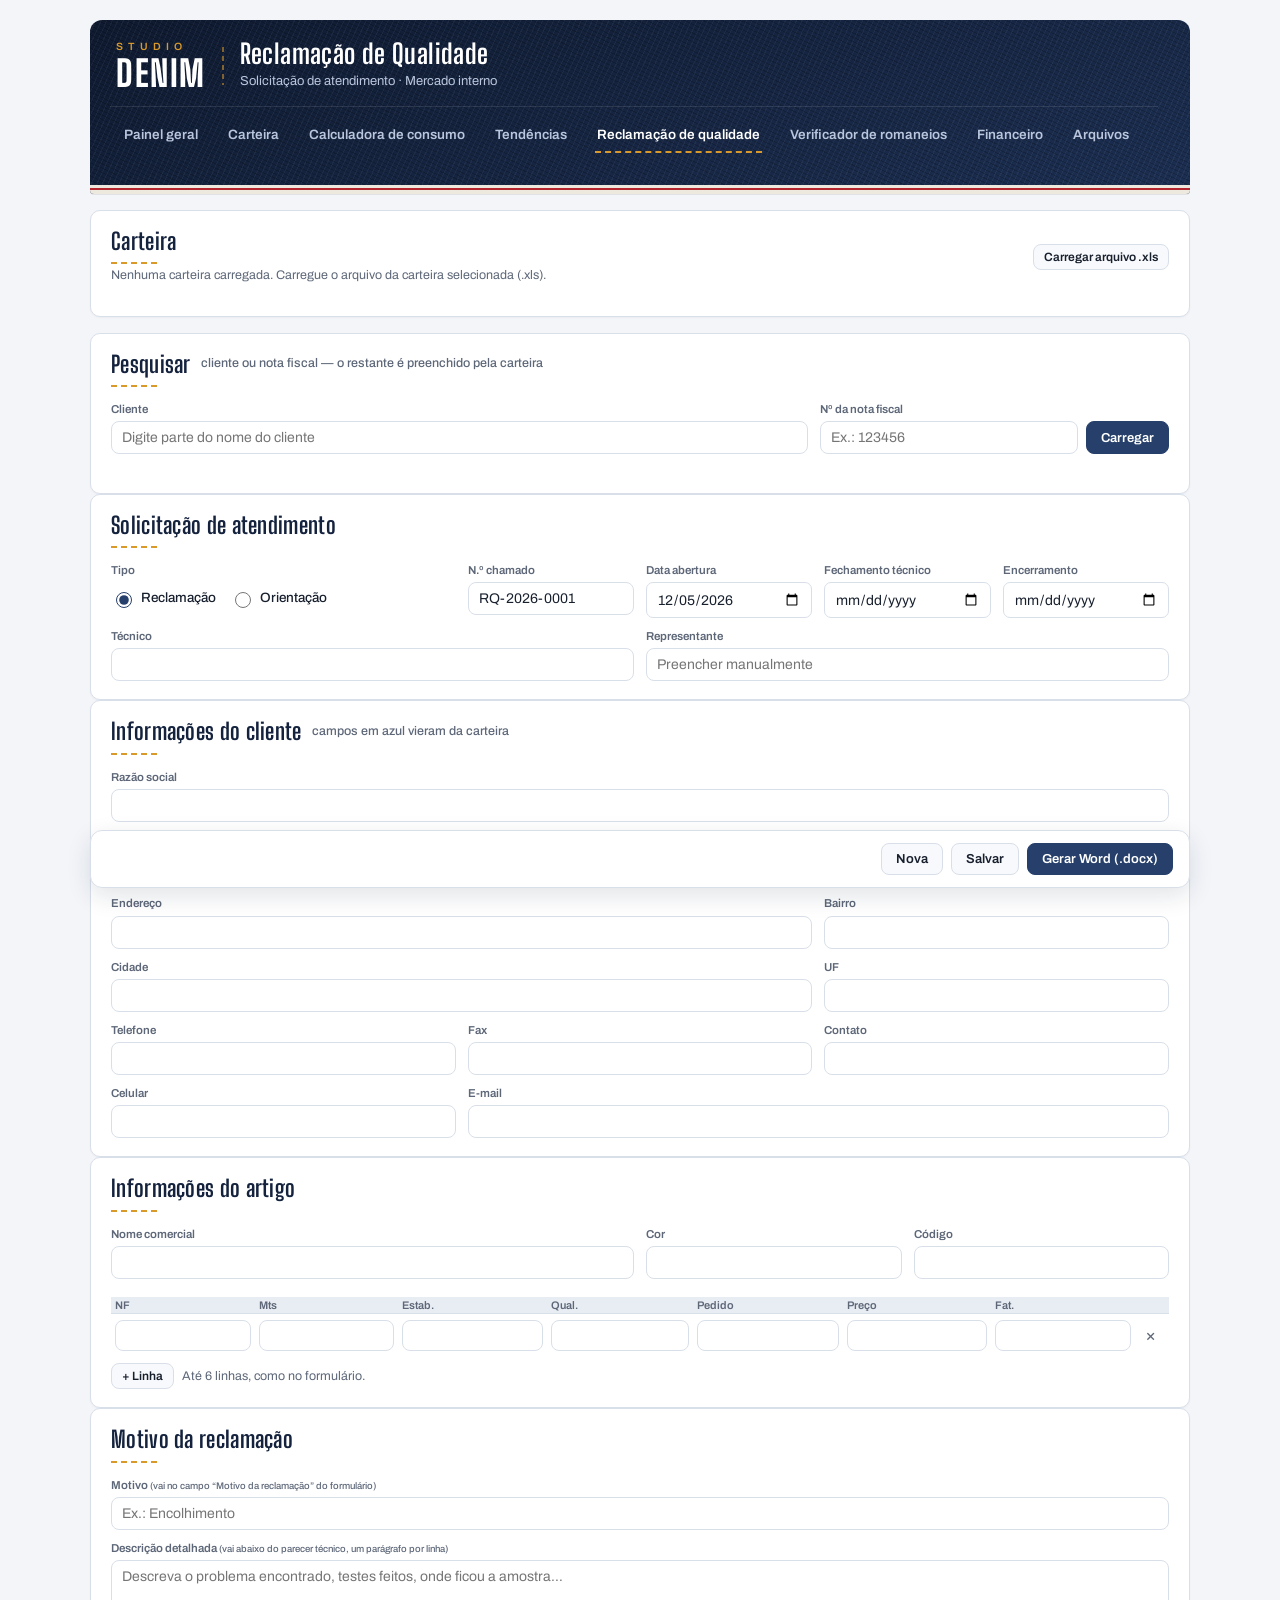
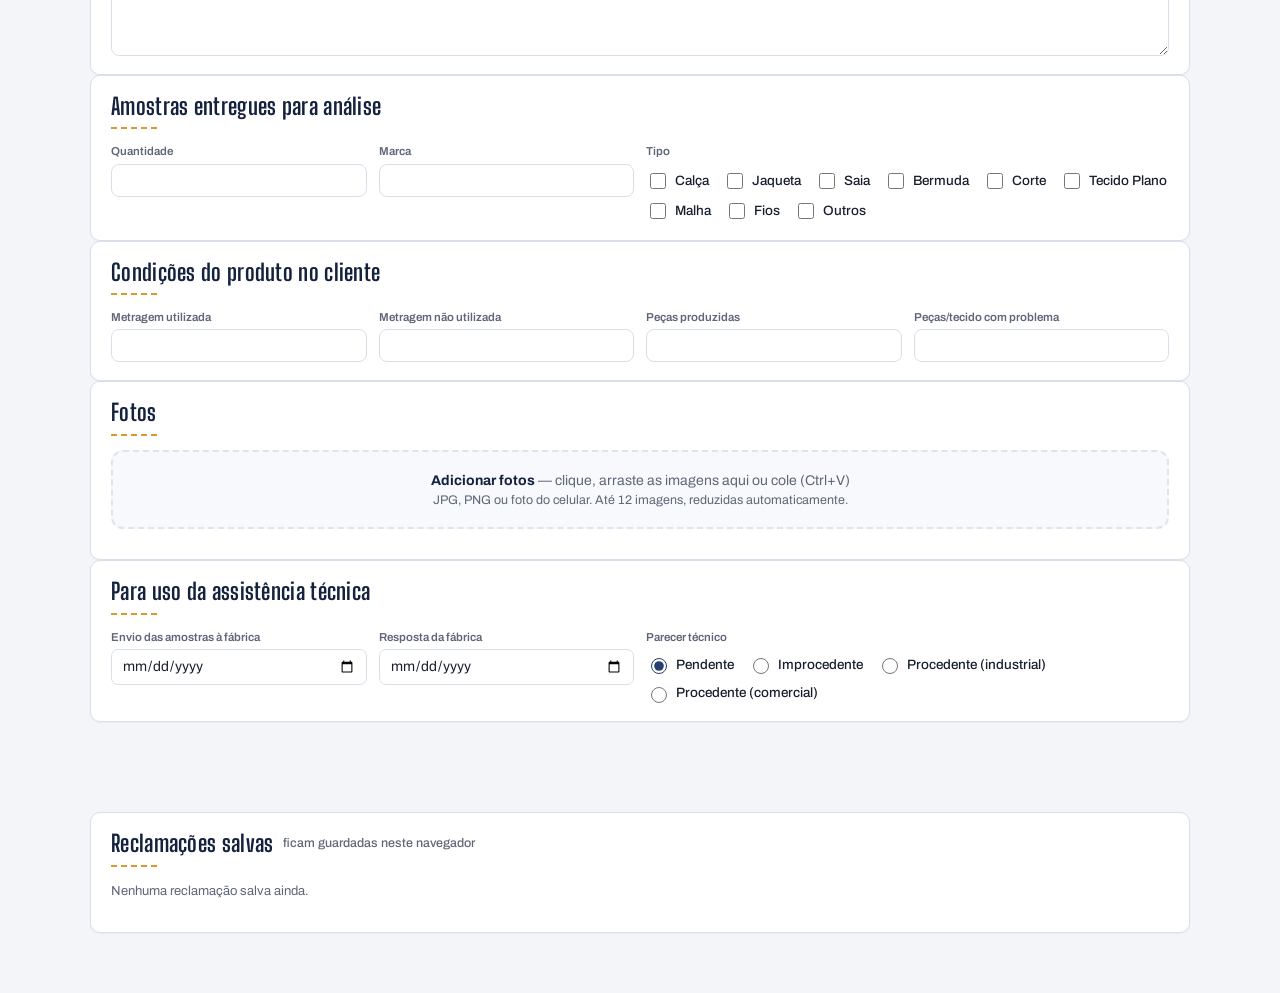
<file: reclamacao/index.html>
<!doctype html>
<html lang="pt-BR">
<head>
<meta charset="utf-8">
<meta name="viewport" content="width=device-width,initial-scale=1,viewport-fit=cover">
<meta name="robots" content="noindex,nofollow">
<link rel="manifest" href="/manifest.webmanifest">
<meta name="theme-color" content="#14223D">
<meta name="mobile-web-app-capable" content="yes">
<meta name="apple-mobile-web-app-capable" content="yes">
<meta name="apple-mobile-web-app-status-bar-style" content="black">
<meta name="apple-mobile-web-app-title" content="Studio Denim">
<link rel="apple-touch-icon" href="/icons/apple-touch-icon.png">
<link rel="icon" type="image/png" sizes="32x32" href="/icons/favicon-32.png">
<script src="/lib/pwa.js" defer></script>
<title>Reclamação de Qualidade</title>
<link rel="stylesheet" href="https://fonts.googleapis.com/css2?family=Archivo:wght@400;500;600;700;800&family=Big+Shoulders+Display:wght@600;700;800&display=swap">
<style>
  html{-webkit-text-size-adjust:100%;} body{margin:0;} [hidden]{display:none!important;} img{max-width:100%;}
  :root{
    --bg:#f4f7fb; --surface:#ffffff; --surface-2:#fbfcff; --ink:#1c2233; --muted:#646b78; --border:#d5dfee;
    --title:#0a2c5e; --accent:#0b3c7d; --accent-fg:#ffffff; --link:#1c5fb0;
    --tint:#e6eef8; --tint-strong:#cfdcf0; --field:#ffffff;
    --rust:#c0392b; --rust-light:#fbeceb; --good:#0b7a45; --good-bg:#e4f5eb; --warn:#a8520f; --warn-bg:#fdf1e4;
    --head-a:#061f45; --head-b:#0a2c5e; --head-c:#0b3c7d; --head-fg:#ffffff; --head-muted:#cfdcf0; --stitch:#3d8fd6; --head-chip:rgba(255,255,255,.12);
    --font:'Poppins','Segoe UI',Roboto,Arial,sans-serif;
  }
  @media (prefers-color-scheme: dark){
    :root:not([data-theme="light"]){
      --bg:#08111f; --surface:#0f1b2f; --surface-2:#132238; --ink:#e7edf7; --muted:#9aa8bf; --border:#233654;
      --title:#cfe0f7; --accent:#6fb0ee; --accent-fg:#06142a; --link:#7fb8ee;
      --tint:#15294a; --tint-strong:#1f3a66; --field:#0b1628;
      --rust:#ff8375; --rust-light:#3a1a1c; --good:#4fd08e; --good-bg:#12301f; --warn:#f0a35e; --warn-bg:#3a2815;
      --head-a:#040d1c; --head-b:#08204a; --head-c:#0b3c7d;
      color-scheme:dark;
    }
  }
  :root[data-theme="dark"]{
    --bg:#08111f; --surface:#0f1b2f; --surface-2:#132238; --ink:#e7edf7; --muted:#9aa8bf; --border:#233654;
    --title:#cfe0f7; --accent:#6fb0ee; --accent-fg:#06142a; --link:#7fb8ee;
    --tint:#15294a; --tint-strong:#1f3a66; --field:#0b1628;
    --rust:#ff8375; --rust-light:#3a1a1c; --good:#4fd08e; --good-bg:#12301f; --warn:#f0a35e; --warn-bg:#3a2815;
    --head-a:#040d1c; --head-b:#08204a; --head-c:#0b3c7d;
    color-scheme:dark;
  }
  *{box-sizing:border-box;}
  body{font-family:var(--font); background:var(--bg); color:var(--ink); font-size:14px; line-height:1.5; padding:20px 16px 60px;}
  .wrap{max-width:1100px; margin:0 auto; display:flex; flex-direction:column; gap:16px;}
  button,input,select,textarea{font-family:inherit; font-size:inherit;}
  :focus-visible{outline:2px solid var(--stitch); outline-offset:2px;}
  a{color:var(--link);}

  .top{background:linear-gradient(135deg,var(--head-a) 0%,var(--head-b) 55%,var(--head-c) 100%); color:var(--head-fg); border-radius:14px; padding:20px 24px 24px; border:1px solid var(--head-c); display:flex; justify-content:space-between; align-items:center; flex-wrap:wrap; gap:14px; position:relative;}
  .top::after{content:""; position:absolute; left:14px; right:14px; bottom:7px; border-bottom:2px dashed var(--stitch); opacity:.55; pointer-events:none;}
  .brand{display:flex; align-items:center; gap:16px; flex-wrap:wrap; min-width:0;}
  .wordmark{display:inline-flex; flex-direction:column; line-height:1; font-weight:800;}
  .wordmark .studio{font-size:10px; font-weight:600; letter-spacing:6px; color:var(--head-muted);}
  .wordmark .denim{font-size:30px; letter-spacing:1px; margin-top:4px;}
  .divider{width:1px; height:40px; background:var(--head-fg); opacity:.3;}
  .top h1{margin:0; font-size:19px; font-weight:700;}
  .top .subtitle{margin:2px 0 0; font-size:12.5px; color:var(--head-muted);}
  .topnav{display:flex; gap:8px; flex-wrap:wrap;}
  .btn-ghost{background:transparent; color:var(--head-muted); border:1px solid var(--head-chip); border-radius:8px; padding:7px 12px; font-size:12px; font-weight:600; cursor:pointer; text-decoration:none;}
  .btn-ghost:hover{color:var(--head-fg); border-color:var(--head-muted);}

  .card{background:var(--surface); border:1px solid var(--border); border-radius:12px; padding:18px 20px; min-width:0;}
  .card h2{margin:0 0 12px; font-size:15px; color:var(--title); font-weight:700; display:flex; align-items:center; gap:10px; flex-wrap:wrap;}
  .card h2 small{font-weight:500; color:var(--muted); font-size:12px;}
  .hint{color:var(--muted); font-size:12.5px; margin:0 0 10px;}

  .grid{display:grid; grid-template-columns:repeat(12,1fr); gap:10px 12px;}
  .f{display:flex; flex-direction:column; gap:3px; min-width:0;}
  .f label{font-size:11.5px; font-weight:600; color:var(--muted); text-transform:uppercase; letter-spacing:.3px;}
  .f input,.f select,.f textarea,.lines input{width:100%; border:1px solid var(--border); background:var(--field); color:var(--ink); border-radius:8px; padding:8px 10px; min-width:0;}
  .f textarea{min-height:96px; resize:vertical;}
  .f input.auto,.lines input.auto{background:var(--tint); border-color:var(--tint-strong);}
  .s2{grid-column:span 2;} .s3{grid-column:span 3;} .s4{grid-column:span 4;} .s5{grid-column:span 5;} .s6{grid-column:span 6;} .s8{grid-column:span 8;} .s12{grid-column:span 12;}
  @media (max-width:760px){ .s2,.s3,.s4,.s5{grid-column:span 6;} .s6,.s8{grid-column:span 12;} }
  @media (max-width:430px){ .s2,.s3,.s4,.s5,.s6,.s8{grid-column:span 12;} .card{padding:16px 14px;} .top{padding:18px 16px 22px;} }

  .btn{border:1px solid var(--border); background:var(--surface-2); color:var(--ink); border-radius:8px; padding:8px 14px; font-weight:600; cursor:pointer; font-size:13px;}
  .btn:hover{border-color:var(--accent);}
  .btn.primary{background:var(--accent); color:var(--accent-fg); border-color:var(--accent);}
  .btn.primary:hover{filter:brightness(1.08);}
  .btn.small{padding:5px 10px; font-size:12px;}
  .btn.danger{color:var(--rust);}
  .btn:disabled{opacity:.55; cursor:progress;}
  .row{display:flex; gap:8px; flex-wrap:wrap; align-items:center;}

  .src{display:flex; justify-content:space-between; gap:12px; flex-wrap:wrap; align-items:center;}
  .src b{color:var(--title);}
  .msg{font-size:12.5px; color:var(--muted); min-height:1em;}
  .msg.ok{color:var(--good);} .msg.err{color:var(--rust);}
  .pwform{display:flex; gap:8px; flex-wrap:wrap; margin-top:10px;}
  .pwform input{border:1px solid var(--border); background:var(--field); color:var(--ink); border-radius:8px; padding:8px 10px; min-width:200px; flex:1;}

  .lookup{display:grid; grid-template-columns:2fr 1fr; gap:12px;}
  @media (max-width:760px){ .lookup{grid-template-columns:1fr;} }
  .combo{position:relative;}
  .sug{position:absolute; z-index:20; left:0; right:0; top:100%; margin-top:4px; background:var(--surface); border:1px solid var(--border); border-radius:10px; box-shadow:0 10px 26px rgba(10,30,60,.18); max-height:300px; overflow:auto; padding:4px;}
  .sug button{display:block; width:100%; text-align:left; background:transparent; border:0; color:var(--ink); padding:7px 10px; border-radius:6px; cursor:pointer;}
  .sug button.on,.sug button:hover{background:var(--tint);}
  .sug small{color:var(--muted); display:block; font-size:11.5px;}
  .nfbox{display:flex; gap:8px;}
  .nfbox input{flex:1;}
  .chips{display:flex; flex-wrap:wrap; gap:6px; margin-top:10px;}
  .chip{border:1px solid var(--tint-strong); background:var(--tint); color:var(--ink); border-radius:999px; padding:4px 11px; font-size:12px; cursor:pointer;}
  .chip:hover{border-color:var(--accent);}
  .chip small{color:var(--muted);}

  .tablewrap{overflow-x:auto;}
  table.lines{border-collapse:separate; border-spacing:0 6px; width:100%; min-width:760px;}
  .lines th{font-size:11px; text-transform:uppercase; color:var(--muted); text-align:left; font-weight:600; padding:0 4px; letter-spacing:.3px;}
  .lines td{padding:0 4px;}
  .lines input{padding:7px 8px;}
  .lines td.x{width:34px;}
  .xbtn{border:0; background:transparent; color:var(--muted); font-size:18px; cursor:pointer; line-height:1;}
  .xbtn:hover{color:var(--rust);}

  .checks{display:flex; flex-wrap:wrap; gap:8px 14px;}
  .f .checks label,.checks label{display:flex; align-items:center; gap:6px; font-size:13.5px; cursor:pointer; text-transform:none; letter-spacing:0; font-weight:500; color:var(--ink);}
  .checks input{width:16px; height:16px; accent-color:var(--accent);}

  .drop{border:2px dashed var(--tint-strong); border-radius:12px; padding:18px; text-align:center; color:var(--muted); background:var(--surface-2); cursor:pointer;}
  .drop.over{border-color:var(--accent); background:var(--tint);}
  .drop b{color:var(--title);}
  .photos{display:grid; grid-template-columns:repeat(auto-fill,minmax(160px,1fr)); gap:12px; margin-top:12px;}
  .ph{border:1px solid var(--border); border-radius:10px; overflow:hidden; background:var(--surface-2); display:flex; flex-direction:column;}
  .ph img{width:100%; height:130px; object-fit:cover; display:block; background:#000;}
  .ph input{border:0; border-top:1px solid var(--border); background:var(--field); color:var(--ink); padding:6px 8px; font-size:12px;}
  .ph .bar{display:flex; justify-content:space-between; align-items:center; padding:4px 8px; font-size:11.5px; color:var(--muted);}

  .actions{position:sticky; bottom:12px; z-index:10; display:flex; gap:10px; flex-wrap:wrap; justify-content:space-between; align-items:center; background:var(--surface); border:1px solid var(--border); border-radius:12px; padding:12px 16px; box-shadow:0 8px 24px rgba(10,30,60,.12);}

  table.saved{width:100%; border-collapse:collapse; font-size:13px;}
  .saved th{text-align:left; font-size:11px; text-transform:uppercase; color:var(--muted); font-weight:600; padding:6px 8px; border-bottom:1px solid var(--border);}
  .saved td{padding:8px; border-bottom:1px solid var(--border); vertical-align:middle;}
  .saved td.acts{text-align:right; white-space:nowrap;}
  .empty{color:var(--muted); font-size:13px;}

  /* Menu de módulos do CRM */
  .modnav{flex-basis:100%; display:flex; gap:6px; overflow-x:auto; padding:12px 2px 2px; border-top:1px solid rgba(255,255,255,.16); scrollbar-width:none; -webkit-overflow-scrolling:touch;}
  .modnav::-webkit-scrollbar{display:none;}
  .modnav a{white-space:nowrap; text-decoration:none; color:var(--head-muted); font-size:13px; font-weight:600; padding:8px 14px; border-radius:8px; background:var(--head-chip); display:inline-flex; gap:7px; align-items:center; flex:0 0 auto;}
  .modnav a:hover{color:var(--head-fg); background:rgba(255,255,255,.22);}
  .modnav a[aria-current="page"]{background:var(--head-fg); color:var(--head-b);}
  .modnav .soon{font-size:9.5px; text-transform:uppercase; letter-spacing:.6px; background:var(--stitch); color:#fff; border-radius:10px; padding:1px 7px; font-weight:700;}
  .modnav .ext{font-size:11px; opacity:.8;}
  @media (max-width:600px){ .modnav{flex-wrap:wrap;} .modnav a{padding:7px 11px; font-size:12.5px;} }
</style>
<link rel="stylesheet" href="../lib/tema.css">
</head>
<body>
<div class="wrap">
  <header class="top">
    <div class="brand">
      <div class="wordmark" aria-label="Studio Denim"><span class="studio">STUDIO</span><span class="denim">DENIM</span></div>
      <div class="divider" aria-hidden="true"></div>
      <div>
        <h1>Reclamação de Qualidade</h1>
        <p class="subtitle">Solicitação de atendimento · Mercado interno</p>
      </div>
    </div>
    <nav class="modnav" aria-label="Módulos do CRM">
      <a href="../">Painel geral</a>
      <a href="../?carteira">Carteira</a>
      <a href="../calculadora/">Calculadora de consumo</a>
      <a href="../tendencias/">Tendências</a>
      <a href="../reclamacao/" aria-current="page">Reclamação de qualidade</a>
      <a href="../romaneios/">Verificador de romaneios</a>
      <a href="../financeiro/">Financeiro</a>
      <a href="../arquivos/">Arquivos</a>
    </nav>
  </header>

  <!-- Fonte dos dados -->
  <section class="card" aria-labelledby="hSrc">
    <div class="src">
      <div>
        <h2 id="hSrc" style="margin:0">Carteira</h2>
        <div id="srcInfo" class="msg">Procurando a carteira…</div>
      </div>
      <div class="row">
        <button class="btn small" id="btnPw" type="button" hidden>Abrir carteira do site</button>
        <button class="btn small" id="btnFile" type="button">Carregar arquivo .xls</button>
        <input type="file" id="fileInput" accept=".xls,.xlsx,.csv,.htm,.html" hidden>
      </div>
    </div>
    <form class="pwform" id="pwForm" hidden autocomplete="off">
      <input type="password" id="pw" placeholder="Senha da carteira" aria-label="Senha da carteira" autocomplete="current-password">
      <button class="btn primary" type="submit">Abrir</button>
    </form>
    <div id="srcMsg" class="msg" aria-live="polite"></div>
  </section>

  <form id="rq" autocomplete="off" onsubmit="return false">

  <!-- Pesquisa -->
  <section class="card" aria-labelledby="hLook">
    <h2 id="hLook">Pesquisar <small>cliente ou nota fiscal — o restante é preenchido pela carteira</small></h2>
    <div class="lookup">
      <div class="f combo">
        <label for="qCli">Cliente</label>
        <input id="qCli" type="search" placeholder="Digite parte do nome do cliente" role="combobox" aria-expanded="false" aria-controls="sug" aria-autocomplete="list">
        <div class="sug" id="sug" role="listbox" hidden></div>
      </div>
      <div class="f">
        <label for="qNf">Nº da nota fiscal</label>
        <div class="nfbox">
          <input id="qNf" inputmode="numeric" placeholder="Ex.: 123456">
          <button class="btn primary" id="btnNf" type="button">Carregar</button>
        </div>
      </div>
    </div>
    <div id="lookMsg" class="msg" aria-live="polite" style="margin-top:8px"></div>
    <div id="nfChips" class="chips" hidden></div>
  </section>

  <!-- Cabeçalho -->
  <section class="card" aria-labelledby="hHead">
    <h2 id="hHead">Solicitação de atendimento</h2>
    <div class="grid">
      <div class="f s4"><label>Tipo</label>
        <div class="checks" style="padding-top:6px">
          <label><input type="radio" name="tipo" value="Reclamação" checked> Reclamação</label>
          <label><input type="radio" name="tipo" value="Orientação"> Orientação</label>
        </div>
      </div>
      <div class="f s2"><label for="chamado">N.º chamado</label><input id="chamado" data-k="chamado"></div>
      <div class="f s2"><label for="dtAbertura">Data abertura</label><input type="date" id="dtAbertura" data-k="dtAbertura"></div>
      <div class="f s2"><label for="dtFechTec">Fechamento técnico</label><input type="date" id="dtFechTec" data-k="dtFechTec"></div>
      <div class="f s2"><label for="dtEncerr">Encerramento</label><input type="date" id="dtEncerr" data-k="dtEncerr"></div>
      <div class="f s6"><label for="tecnico">Técnico</label><input id="tecnico" data-k="tecnico"></div>
      <div class="f s6"><label for="representante">Representante</label><input id="representante" data-k="representante" placeholder="Preencher manualmente"></div>
    </div>
  </section>

  <!-- Cliente -->
  <section class="card" aria-labelledby="hCli">
    <h2 id="hCli">Informações do cliente <small>campos em azul vieram da carteira</small></h2>
    <div class="grid">
      <div class="f s12"><label for="razao">Razão social</label><input id="razao" data-k="razao"></div>
      <div class="f s8"><label for="cnpj">CNPJ</label><input id="cnpj" data-k="cnpj"></div>
      <div class="f s4"><label for="codCli">Cód. cliente</label><input id="codCli" data-k="codCli"></div>
      <div class="f s8"><label for="endereco">Endereço</label><input id="endereco" data-k="endereco"></div>
      <div class="f s4"><label for="bairro">Bairro</label><input id="bairro" data-k="bairro"></div>
      <div class="f s8"><label for="cidade">Cidade</label><input id="cidade" data-k="cidade"></div>
      <div class="f s4"><label for="uf">UF</label><input id="uf" data-k="uf" maxlength="2" style="text-transform:uppercase"></div>
      <div class="f s4"><label for="telefone">Telefone</label><input id="telefone" data-k="telefone" inputmode="tel"></div>
      <div class="f s4"><label for="fax">Fax</label><input id="fax" data-k="fax" inputmode="tel"></div>
      <div class="f s4"><label for="contato">Contato</label><input id="contato" data-k="contato"></div>
      <div class="f s4"><label for="celular">Celular</label><input id="celular" data-k="celular" inputmode="tel"></div>
      <div class="f s8"><label for="email">E-mail</label><input id="email" data-k="email" type="email"></div>
    </div>
  </section>

  <!-- Artigo -->
  <section class="card" aria-labelledby="hArt">
    <h2 id="hArt">Informações do artigo</h2>
    <div class="grid">
      <div class="f s6"><label for="artigo">Nome comercial</label><input id="artigo" data-k="artigo"></div>
      <div class="f s3"><label for="cor">Cor</label><input id="cor" data-k="cor"></div>
      <div class="f s3"><label for="codigo">Código</label><input id="codigo" data-k="codigo"></div>
    </div>
    <div class="tablewrap" style="margin-top:12px">
      <table class="lines" aria-label="Notas fiscais do artigo">
        <thead><tr><th>NF</th><th>Mts</th><th>Estab.</th><th>Qual.</th><th>Pedido</th><th>Preço</th><th>Fat.</th><th class="x"></th></tr></thead>
        <tbody id="lines"></tbody>
      </table>
    </div>
    <div class="row" style="margin-top:6px">
      <button class="btn small" id="btnAddLine" type="button">+ Linha</button>
      <span class="msg">Até 6 linhas, como no formulário.</span>
    </div>
  </section>

  <!-- Motivo -->
  <section class="card" aria-labelledby="hMot">
    <h2 id="hMot">Motivo da reclamação</h2>
    <div class="grid">
      <div class="f s12"><label for="motivo">Motivo <small style="text-transform:none;font-weight:500">(vai no campo “Motivo da reclamação” do formulário)</small></label><input id="motivo" data-k="motivo" placeholder="Ex.: Encolhimento"></div>
      <div class="f s12"><label for="detalhes">Descrição detalhada <small style="text-transform:none;font-weight:500">(vai abaixo do parecer técnico, um parágrafo por linha)</small></label><textarea id="detalhes" data-k="detalhes" placeholder="Descreva o problema encontrado, testes feitos, onde ficou a amostra…"></textarea></div>
    </div>
  </section>

  <!-- Amostras -->
  <section class="card" aria-labelledby="hAm">
    <h2 id="hAm">Amostras entregues para análise</h2>
    <div class="grid">
      <div class="f s3"><label for="amQtd">Quantidade</label><input id="amQtd" data-k="amQtd"></div>
      <div class="f s3"><label for="amMarca">Marca</label><input id="amMarca" data-k="amMarca"></div>
      <div class="f s6"><label>Tipo</label>
        <div class="checks" id="tipos" style="padding-top:6px"></div>
      </div>
      <div class="f s6" id="outrosBox" hidden><label for="amOutros">Outros (especificar)</label><input id="amOutros" data-k="amOutros"></div>
    </div>
  </section>

  <!-- Condições -->
  <section class="card" aria-labelledby="hCond">
    <h2 id="hCond">Condições do produto no cliente</h2>
    <div class="grid">
      <div class="f s3"><label for="mtUsados">Metragem utilizada</label><input id="mtUsados" data-k="mtUsados" inputmode="decimal"></div>
      <div class="f s3"><label for="mtNaoUsados">Metragem não utilizada</label><input id="mtNaoUsados" data-k="mtNaoUsados" inputmode="decimal"></div>
      <div class="f s3"><label for="pcsProd">Peças produzidas</label><input id="pcsProd" data-k="pcsProd" inputmode="numeric"></div>
      <div class="f s3"><label for="pcsProb">Peças/tecido com problema</label><input id="pcsProb" data-k="pcsProb"></div>
    </div>
  </section>

  <!-- Fotos -->
  <section class="card" aria-labelledby="hFot">
    <h2 id="hFot">Fotos <small id="fotoCount"></small></h2>
    <div class="drop" id="drop" tabindex="0" role="button" aria-label="Adicionar fotos">
      <b>Adicionar fotos</b> — clique, arraste as imagens aqui ou cole (Ctrl+V)
      <div class="msg">JPG, PNG ou foto do celular. Até 12 imagens, reduzidas automaticamente.</div>
    </div>
    <input type="file" id="photoInput" accept="image/*" multiple hidden>
    <div class="photos" id="photos"></div>
  </section>

  <!-- Assistência técnica -->
  <section class="card" aria-labelledby="hAt">
    <h2 id="hAt">Para uso da assistência técnica</h2>
    <div class="grid">
      <div class="f s3"><label for="dtEnvio">Envio das amostras à fábrica</label><input type="date" id="dtEnvio" data-k="dtEnvio"></div>
      <div class="f s3"><label for="dtResposta">Resposta da fábrica</label><input type="date" id="dtResposta" data-k="dtResposta"></div>
      <div class="f s6"><label>Parecer técnico</label>
        <div class="checks" style="padding-top:6px">
          <label><input type="radio" name="parecer" value=""> Pendente</label>
          <label><input type="radio" name="parecer" value="IMPROCEDENTE"> Improcedente</label>
          <label><input type="radio" name="parecer" value="PROCEDENTE (INDUSTRIAL)"> Procedente (industrial)</label>
          <label><input type="radio" name="parecer" value="PROCEDENTE (COMERCIAL)"> Procedente (comercial)</label>
        </div>
      </div>
    </div>
  </section>
  </form>

  <div class="actions">
    <div id="actMsg" class="msg" aria-live="polite"></div>
    <div class="row">
      <button class="btn" id="btnNew" type="button">Nova</button>
      <button class="btn" id="btnSave" type="button">Salvar</button>
      <button class="btn primary" id="btnDocx" type="button">Gerar Word (.docx)</button>
    </div>
  </div>

  <section class="card" aria-labelledby="hSaved">
    <h2 id="hSaved">Reclamações salvas <small>ficam guardadas neste navegador</small></h2>
    <div id="saved"></div>
  </section>
</div>

<script>
(function(){
'use strict';
var $=function(id){ return document.getElementById(id); };
/* Mesma ordem de colunas que o CRM grava (index.html): as 24 colunas, incluindo CNPJ e Cód. Produto. */
var COLS=['Pedido','Emissão','Embarque','Cliente','Cliente Remessa','Pedido Cliente','Cond Pgto','Prazo Medio','Situação','Sit Linha','Motivo Cancel Linha','Notas Fiscais','Datas','Descrição','Quantidade','qtde_faturada','Saldo','Valor Unitário Liquido','Valor Total','CNPJ','Cód. Produto','Ordem de Compra','Grupo Econômico','CNPJ Cliente Remessa'];
/* Colunas de cadastro que a carteira pode trazer (usadas se existirem no arquivo carregado). */
var EXTRAS={
  cnpj:['cnpj','cnpj/cpf','cpf/cnpj','cnpj cpf','cgc'],
  codCli:['cod cliente','cod. cliente','codigo cliente','código cliente','cod cli','cliente codigo','cod do cliente'],
  endereco:['endereco','endereço','logradouro','endereco cliente'],
  bairro:['bairro'],
  cidade:['cidade','municipio','município'],
  uf:['uf','estado'],
  telefone:['telefone','fone','tel'],
  fax:['fax'],
  contato:['contato'],
  celular:['celular','cel'],
  email:['e-mail','email','e mail']
};
var TIPOS=['Calça','Jaqueta','Saia','Bermuda','Corte','Tecido Plano','Malha','Fios','Outros'];
var MAXL=6, MAXP=12;
var S={rows:[], clients:[], photos:[], id:null, src:null, sugIdx:-1, sugList:[]};

function norm(s){ return String(s==null?'':s).toLowerCase().normalize('NFD').replace(/[̀-ͯ]/g,''); }
function hkey(s){ return norm(s).replace(/[_\s.]+/g,' ').trim(); }
function pad(n){ return (n<10?'0':'')+n; }
function esc(s){ return String(s==null?'':s).replace(/[&<>"']/g,function(c){ return {'&':'&amp;','<':'&lt;','>':'&gt;','"':'&quot;',"'":'&#39;'}[c]; }); }
function todayISO(){ var d=new Date(); return d.getFullYear()+'-'+pad(d.getMonth()+1)+'-'+pad(d.getDate()); }
function fmtDateCurta(iso){ var m=String(iso||'').match(/^(\d{4})-(\d{2})-(\d{2})/); return m? m[3]+'/'+m[2]+'/'+m[1].slice(2) : String(iso||''); }
function fmtDate(iso){ var m=String(iso||'').match(/^(\d{4})-(\d{2})-(\d{2})/); return m? m[3]+'/'+m[2]+'/'+m[1] : String(iso||''); }
function fmtNum(n,dec){ if(n===''||n==null||isNaN(n)) return ''; return Number(n).toLocaleString('pt-BR',{minimumFractionDigits:dec||0, maximumFractionDigits:dec==null?2:dec}); }
function nfKey(s){ return String(s==null?'':s).replace(/\D/g,'').replace(/^0+/,''); }
function toISO(v){
  if(v instanceof Date&&!isNaN(v)) return v.getFullYear()+'-'+pad(v.getMonth()+1)+'-'+pad(v.getDate());
  if(typeof v==='number'&&v>20000&&v<80000){ var d=new Date(Math.round((v-25569)*86400000)); return d.getUTCFullYear()+'-'+pad(d.getUTCMonth()+1)+'-'+pad(d.getUTCDate()); }
  var s=String(v==null?'':v).trim(), m;
  if((m=s.match(/^(\d{4})-(\d{2})-(\d{2})/))) return m[1]+'-'+m[2]+'-'+m[3];
  if((m=s.match(/^(\d{1,2})[\/.\-](\d{1,2})[\/.\-](\d{2,4})/))){ var y=m[3].length===2? '20'+m[3] : m[3]; return y+'-'+pad(+m[2])+'-'+pad(+m[1]); }
  return s;
}
function toNum(v){
  if(typeof v==='number') return isFinite(v)? v : '';
  var s=String(v==null?'':v).replace(/[R$\s ]/g,'');
  if(!s) return '';
  if(/\d,\d/.test(s)) s=s.replace(/\./g,'').replace(',','.');
  var n=parseFloat(s); return isFinite(n)? n : '';
}
function setMsg(id,t,cls){ var el=$(id); el.textContent=t||''; el.className='msg'+(cls?' '+cls:''); }

/* ---------- linhas da carteira -> objetos ---------- */
function splitNFs(v){ return String(v==null?'':v).split(/[^0-9]+/).filter(function(x){ return x.length>=3; }); }
function splitDatas(v){
  if(v instanceof Date||typeof v==='number') return [toISO(v)];
  var s=String(v==null?'':v), out=[], re=/(\d{4}-\d{2}-\d{2}|\d{1,2}[\/.\-]\d{1,2}[\/.\-]\d{2,4})/g, m;
  while((m=re.exec(s))) out.push(toISO(m[1]));
  return out;
}
/* CNPJ/CPF da carteira -> formato padrão.
   - o sistema grava o CNPJ com a raiz em 9 dígitos ("044752053/0001-34" = 15 dígitos): tira o zero extra;
   - lido do Excel como número, perde o zero da frente: completa 14 (ou 11 para CPF). */
function fixDoc(v){
  var d=String(v==null?'':v).replace(/\.0+$/,'').replace(/\D/g,'');
  if(!d) return '';
  if(d.length===15&&d.charAt(0)==='0') d=d.slice(1);
  else if(d.length>11&&d.length<14) d=('00000000000000'+d).slice(-14);
  else if(d.length>8&&d.length<11) d=('00000000000'+d).slice(-11);
  if(d.length===14) return d.replace(/^(\d{2})(\d{3})(\d{3})(\d{4})(\d{2})$/,'$1.$2.$3/$4-$5');
  if(d.length===11) return d.replace(/^(\d{3})(\d{3})(\d{3})(\d{2})$/,'$1.$2.$3-$4');
  return String(v).trim();
}
function mkRow(get, extra){
  var nfs=splitNFs(get('Notas Fiscais'));
  extra=extra||{};
  var cnpj=fixDoc(extra.cnpj||get('CNPJ'));
  if(cnpj) extra.cnpj=cnpj;
  var sku=String(get('Cód. Produto')==null?'':get('Cód. Produto')).trim();
  return {
    sku:sku,
    pedido:String(get('Pedido')==null?'':get('Pedido')).trim(),
    cliente:String(get('Cliente')||'').trim(),
    nfs:nfs, nfk:nfs.map(nfKey), datas:splitDatas(get('Datas')),
    desc:String(get('Descrição')||'').trim(),
    qtd:toNum(get('Quantidade')), fat:toNum(get('qtde_faturada')), unit:toNum(get('Valor Unitário Liquido')),
    extra:extra
  };
}
function fromArrays(linhas){
  return linhas.map(function(a){ return mkRow(function(c){ return a[COLS.indexOf(c)]; }); }).filter(function(r){ return r.cliente; });
}
function setRows(rows, srcLabel){
  S.rows=rows; S.src=srcLabel;
  var seen={}, list=[];
  rows.forEach(function(r){ var k=norm(r.cliente); if(!seen[k]){ seen[k]={nome:r.cliente, n:0, nfs:{}}; list.push(seen[k]); } seen[k].n++; r.nfs.forEach(function(nf){ seen[k].nfs[nf]=1; }); });
  list.sort(function(a,b){ return a.nome.localeCompare(b.nome,'pt-BR'); });
  S.clients=list;
  var nNf=0; list.forEach(function(c){ nNf+=Object.keys(c.nfs).length; });
  $('srcInfo').innerHTML='<b>'+esc(srcLabel)+'</b> · '+list.length+' clientes · '+nNf+' notas fiscais';
  $('pwForm').hidden=true;
}

/* ---------- 1) carteira do site (criptografada; reaproveita a senha já digitada na carteira) ---------- */
var DATA_URL='../carteira.enc.json', KEY_SS='sd_carteira_chave';
function b64d(s){ var bin=atob(s), u=new Uint8Array(bin.length); for(var i=0;i<bin.length;i++) u[i]=bin.charCodeAt(i); return u; }
function b64e(u){ var s2=''; for(var i=0;i<u.length;i++) s2+=String.fromCharCode(u[i]); return btoa(s2); }
function fetchEnc(){ return fetch(DATA_URL+'?t='+Date.now(),{cache:'no-store'}).then(function(r){ if(!r.ok) throw new Error('rede'); return r.json(); },function(){ throw new Error('rede'); }); }
function deriveRaw(pass,enc){
  return crypto.subtle.importKey('raw',new TextEncoder().encode(pass),'PBKDF2',false,['deriveBits'])
    .then(function(k){ return crypto.subtle.deriveBits({name:'PBKDF2',hash:'SHA-256',salt:b64d(enc.salt),iterations:enc.iter},k,256); })
    .then(function(b){ return new Uint8Array(b); });
}
function decrypt(raw,enc){
  return crypto.subtle.importKey('raw',raw,'AES-GCM',false,['decrypt'])
    .then(function(k){ return crypto.subtle.decrypt({name:'AES-GCM',iv:b64d(enc.iv)},k,b64d(enc.ct)); })
    .then(function(buf){ return JSON.parse(new TextDecoder().decode(buf)); })
    .then(null,function(){ throw new Error('senha'); });
}
function applyEnc(p){
  var m=p.meta||{}, quando=m.modificadoEm? new Date(m.modificadoEm).toLocaleString('pt-BR',{dateStyle:'short',timeStyle:'short'}) : '';
  setRows(fromArrays(p.linhas||[]), 'Carteira do site'+(m.arquivo? ' ('+m.arquivo+(quando?', '+quando:'')+')' : ''));
}
function tryStoredKey(){
  var k=null; try{ k=sessionStorage.getItem(KEY_SS); }catch(e){}
  if(!k||!window.crypto||!crypto.subtle) return Promise.reject(new Error('sem'));
  var raw=b64d(k);
  return fetchEnc().then(function(enc){ return decrypt(raw,enc); }).then(function(p){ applyEnc(p); return true; });
}
$('pwForm').addEventListener('submit',function(ev){
  ev.preventDefault();
  var pass=$('pw').value, btn=this.querySelector('button'); $('pw').value='';
  if(!pass) return;
  btn.disabled=true; setMsg('srcMsg','Abrindo a carteira…');
  fetchEnc().then(function(enc){
    return deriveRaw(pass,enc).then(function(raw){
      return decrypt(raw,enc).then(function(p){ try{ sessionStorage.setItem(KEY_SS,b64e(raw)); }catch(e){} applyEnc(p); setMsg('srcMsg','Carteira aberta.','ok'); });
    });
  }).then(null,function(e){
    setMsg('srcMsg', e&&e.message==='senha'? 'Senha incorreta.' : 'Não foi possível baixar a carteira do site. Use “Carregar arquivo .xls”.','err');
  }).then(function(){ btn.disabled=false; });
});
$('btnPw').addEventListener('click',function(){ $('pwForm').hidden=!$('pwForm').hidden; if(!$('pwForm').hidden) $('pw').focus(); });

/* ---------- 2) arquivo .xls/.xlsx carregado aqui (fica guardado neste navegador) ---------- */
function idbOpen(name, store, keyPath){
  return new Promise(function(res,rej){
    var rq; try{ rq=indexedDB.open(name,1); }catch(e){ rej(e); return; }
    rq.onupgradeneeded=function(){ if(!rq.result.objectStoreNames.contains(store)) rq.result.createObjectStore(store, keyPath? {keyPath:keyPath} : undefined); };
    rq.onsuccess=function(){ res(rq.result); }; rq.onerror=function(){ rej(rq.error); }; rq.onblocked=function(){ rej(new Error('bloqueado')); };
  });
}
function idbDo(name, store, keyPath, mode, fn){
  return idbOpen(name,store,keyPath).then(function(db){
    return new Promise(function(res,rej){
      if(!db.objectStoreNames.contains(store)){ db.close(); res(undefined); return; }
      var tx=db.transaction(store,mode), rq=fn(tx.objectStore(store));
      tx.oncomplete=function(){ db.close(); res(rq&&rq.result); };
      tx.onerror=tx.onabort=function(){ db.close(); rej(tx.error); };
    });
  });
}
var CART={db:'reclamacao-carteira', st:'kv'};
function loadXLSX(){
  return new Promise(function(res,rej){
    if(window.XLSX) return res(window.XLSX);
    function tentar(srcs){
      if(!srcs.length) return rej(new Error('lib'));
      var s=document.createElement('script'); s.src=srcs[0];
      s.onload=function(){ window.XLSX? res(window.XLSX) : tentar(srcs.slice(1)); }; s.onerror=function(){ s.remove(); tentar(srcs.slice(1)); };
      document.head.appendChild(s);
    }
    tentar(['../representantes/xlsx.full.min.js','https://cdnjs.cloudflare.com/ajax/libs/xlsx/0.18.5/xlsx.full.min.js']);
  });
}
function readBook(XLSX, buf){
  var u=new Uint8Array(buf);
  var zip=u[0]===0x50&&u[1]===0x4B, ole=u[0]===0xD0&&u[1]===0xCF&&u[2]===0x11&&u[3]===0xE0;
  if(zip||ole) return XLSX.read(u,{type:'array',cellDates:true});
  var txt;
  if(u[0]===0xFF&&u[1]===0xFE) txt=new TextDecoder('utf-16le').decode(u);
  else if(u[0]===0xFE&&u[1]===0xFF) txt=new TextDecoder('utf-16be').decode(u);
  else { try{ txt=new TextDecoder('utf-8',{fatal:true}).decode(u); }catch(e){ txt=new TextDecoder('windows-1252').decode(u); } }
  return XLSX.read(txt,{type:'string',raw:true});
}
function parseFile(XLSX, buf){
  var wb=readBook(XLSX,buf), best=null, CK=COLS.map(hkey);
  wb.SheetNames.forEach(function(name){
    var rows=XLSX.utils.sheet_to_json(wb.Sheets[name],{header:1,raw:true,defval:''});
    for(var hi=0;hi<Math.min(15,rows.length);hi++){
      var names=(rows[hi]||[]).map(hkey), n=CK.filter(function(c){ return names.indexOf(c)>=0; }).length;
      if(!best||n>best.n) best={n:n,names:names,rows:rows,hi:hi};
    }
  });
  var need=['Cliente','Notas Fiscais'], faltam= best? need.filter(function(c){ return best.names.indexOf(hkey(c))<0; }) : need;
  if(faltam.length){ var e=new Error('colunas'); e.faltam=faltam; throw e; }
  var idx={}; COLS.forEach(function(c){ idx[c]=best.names.indexOf(hkey(c)); });
  var ex={}; Object.keys(EXTRAS).forEach(function(k){
    var i=-1; EXTRAS[k].some(function(a){ i=best.names.indexOf(hkey(a)); return i>=0; }); if(i>=0) ex[k]=i;
  });
  var out=[];
  for(var r=best.hi+1;r<best.rows.length;r++){
    var row=best.rows[r]; if(!row||row.every(function(v){ return v===''||v==null; })) continue;
    var extra={}; Object.keys(ex).forEach(function(k){ var v=row[ex[k]]; if(v!==''&&v!=null) extra[k]=String(v).trim(); });
    var o=mkRow(function(c){ return idx[c]>=0? row[idx[c]] : ''; }, extra);
    if(o.cliente) out.push(o);
  }
  if(!out.length) throw new Error('vazio');
  return {rows:out, extras:Object.keys(ex)};
}
function readBuffer(file){
  if(file.arrayBuffer) return file.arrayBuffer();
  return new Promise(function(res,rej){ var fr=new FileReader(); fr.onload=function(){ res(fr.result); }; fr.onerror=function(){ rej(fr.error); }; fr.readAsArrayBuffer(file); });
}
function onCarteiraFile(file){
  setMsg('srcMsg','Lendo '+file.name+'…');
  Promise.all([loadXLSX(), readBuffer(file)]).then(function(a){
    var res=parseFile(a[0],a[1]);
    var label='Arquivo '+file.name+' ('+new Date(file.lastModified||Date.now()).toLocaleString('pt-BR',{dateStyle:'short',timeStyle:'short'})+')';
    setRows(res.rows,label);
    var extra= res.extras.length? ' Dados de cadastro encontrados: '+res.extras.join(', ')+'.' : '';
    try{ sessionStorage.setItem(REC_SS, JSON.stringify({label:label, rows:res.rows})); }catch(e){}
    setMsg('srcMsg','Carteira carregada. Fica aberta nesta aba até você fechar a aba.'+extra,'ok');
  }).catch(function(e){
    var m=e&&e.message;
    setMsg('srcMsg', m==='colunas'? 'Esse arquivo não parece ser a carteira. Faltam as colunas: '+e.faltam.join(', ')+'.' : m==='vazio'? 'O arquivo não tem linhas.' : m==='lib'? 'Não foi possível carregar o leitor de Excel. Verifique a conexão.' : 'Não foi possível ler o arquivo.','err');
  });
}
$('btnFile').addEventListener('click',function(){ $('fileInput').click(); });
$('fileInput').addEventListener('change',function(){ var f=this.files&&this.files[0]; if(f) onCarteiraFile(f); this.value=''; });

/* Dados limpos até carregar a carteira selecionada: usa só a carteira escolhida nesta aba
   (no CRM ou aqui). A carteira publicada e cópias antigas guardadas no navegador não abrem sozinhas. */
var SEL_SS='sd_carteira_sel', REC_SS='sd_reclamacao_sel';
function initSource(){
  idbDo(CART.db,CART.st,null,'readwrite',function(s){ return s.delete('atual'); }).then(null,function(){});
  var v=null;
  try{ v=JSON.parse(sessionStorage.getItem(REC_SS)||'null'); }catch(e){ v=null; }
  if(v&&v.rows&&v.rows.length){ setRows(v.rows, v.label); return; }
  try{ v=JSON.parse(sessionStorage.getItem(SEL_SS)||'null'); }catch(e){ v=null; }
  if(v&&v.linhas&&v.linhas.length){ setRows(fromArrays(v.linhas), 'Carteira carregada no CRM ('+((v.meta&&v.meta.arquivo)||'arquivo')+')'); return; }
  $('srcInfo').textContent='Nenhuma carteira carregada. Carregue o arquivo da carteira selecionada (.xls).';
}

/* ---------- pesquisa de cliente ---------- */
function showSug(list){
  var box=$('sug'); S.sugList=list; S.sugIdx=list.length?0:-1;
  if(!list.length){ box.hidden=true; $('qCli').setAttribute('aria-expanded','false'); return; }
  box.innerHTML=list.map(function(c,i){
    return '<button type="button" role="option" data-i="'+i+'" class="'+(i===0?'on':'')+'">'+esc(c.nome)+'<small>'+Object.keys(c.nfs).length+' notas fiscais · '+c.n+' linhas na carteira</small></button>';
  }).join('');
  box.hidden=false; $('qCli').setAttribute('aria-expanded','true');
}
$('qCli').addEventListener('input',function(){
  var q=norm(this.value).trim();
  if(!S.rows.length){ setMsg('lookMsg','Abra ou carregue a carteira para pesquisar.','err'); return; }
  if(q.length<2){ showSug([]); return; }
  var parts=q.split(/\s+/);
  showSug(S.clients.filter(function(c){ var n=norm(c.nome); return parts.every(function(p){ return n.indexOf(p)>=0; }); }).slice(0,15));
});
$('qCli').addEventListener('keydown',function(ev){
  var box=$('sug'); if(box.hidden) return;
  if(ev.key==='ArrowDown'||ev.key==='ArrowUp'){
    ev.preventDefault(); var n=S.sugList.length; S.sugIdx=(S.sugIdx+(ev.key==='ArrowDown'?1:-1)+n)%n;
    [].forEach.call(box.children,function(b,i){ b.classList.toggle('on',i===S.sugIdx); if(i===S.sugIdx) b.scrollIntoView({block:'nearest'}); });
  } else if(ev.key==='Enter'){ ev.preventDefault(); if(S.sugIdx>=0) pickClient(S.sugList[S.sugIdx]); }
  else if(ev.key==='Escape'){ showSug([]); }
});
$('sug').addEventListener('mousedown',function(ev){ var b=ev.target.closest('button'); if(b){ ev.preventDefault(); pickClient(S.sugList[+b.getAttribute('data-i')]); } });
$('qCli').addEventListener('blur',function(){ setTimeout(function(){ showSug([]); },150); });

function clientRows(nome){ var k=norm(nome); return S.rows.filter(function(r){ return norm(r.cliente)===k; }); }
function fillClient(nome){
  var rows=clientRows(nome), ex={};
  rows.forEach(function(r){ Object.keys(r.extra||{}).forEach(function(k){ if(!ex[k]) ex[k]=r.extra[k]; }); });
  setField('razao',nome,true);
  Object.keys(EXTRAS).forEach(function(k){ if(ex[k]) setField(k,ex[k],true); });
}
function pickClient(c){
  showSug([]); $('qCli').value=c.nome;
  var antes=$('razao').value;
  if(antes&&norm(antes)!==norm(c.nome)) clearClient();
  fillClient(c.nome);
  renderChips(c.nome);
  setMsg('lookMsg','Cliente selecionado. Clique em uma nota fiscal abaixo ou digite o número.','ok');
}
function renderChips(nome){
  var rows=clientRows(nome), map={};
  rows.forEach(function(r){ r.nfs.forEach(function(nf,i){ var k=nfKey(nf), d=r.datas[i]||r.datas[0]||''; if(!map[k]) map[k]={nf:k, d:d, arts:{}}; map[k].arts[r.desc]=1; if(d&&(!map[k].d||d>map[k].d)) map[k].d=d; }); });
  var list=Object.keys(map).map(function(k){ return map[k]; }).sort(function(a,b){ return (b.d||'').localeCompare(a.d||'') || b.nf.localeCompare(a.nf); });
  var box=$('nfChips');
  if(!list.length){ box.hidden=true; return; }
  box.innerHTML='<span class="msg" style="width:100%">Notas fiscais deste cliente na carteira:</span>'+list.slice(0,40).map(function(x){
    var a=Object.keys(x.arts).filter(Boolean);
    return '<button type="button" class="chip" data-nf="'+esc(x.nf)+'" title="'+esc(a.join(' · '))+'">NF '+esc(x.nf)+(x.d?' <small>'+fmtDate(x.d)+'</small>':'')+'</button>';
  }).join('')+(list.length>40? '<span class="msg">+'+(list.length-40)+' notas — digite o número para buscar.</span>' : '');
  box.hidden=false;
}
$('nfChips').addEventListener('click',function(ev){ var b=ev.target.closest('.chip'); if(b) loadNF(b.getAttribute('data-nf')); });
$('lookMsg').addEventListener('click',function(ev){ var b=ev.target.closest('.chip'); if(b) loadNF(b.getAttribute('data-nf')); });

/* ---------- nota fiscal -> cliente, artigo e linhas ---------- */
/* NFs da carteira a um dígito de distância do número digitado (faltou, sobrou ou trocou um dígito) */
function umDigito(a,b){
  if(Math.abs(a.length-b.length)>1||a===b) return false;
  if(a.length===b.length){ var dif=0; for(var i=0;i<a.length;i++) if(a[i]!==b[i]&&++dif>1) return false; return dif===1; }
  var lo=a.length<b.length? a : b, hi=a.length<b.length? b : a;
  for(var j=0;j<hi.length;j++) if(hi.slice(0,j)+hi.slice(j+1)===lo) return true;
  return false;
}
function nfParecidas(k){
  var vistos={}, out=[];
  S.rows.forEach(function(r){ r.nfk.forEach(function(n){ if(!vistos[n]&&umDigito(k,n)){ vistos[n]=1; out.push({nf:n, cli:r.cliente}); } }); });
  return out.slice(0,6);
}
function loadNF(nf){
  var k=nfKey(nf);
  if(!k){ setMsg('lookMsg','Digite o número da nota fiscal.','err'); return; }
  if(!S.rows.length){ setMsg('lookMsg','Abra ou carregue a carteira para buscar a nota fiscal.','err'); return; }
  var hits=S.rows.filter(function(r){ return r.nfk.indexOf(k)>=0; });
  if(!hits.length){
    var sug=nfParecidas(k);
    setMsg('lookMsg','NF '+nf+' não encontrada na carteira.'+(sug.length? ' Você quis dizer:' : ' Os campos podem ser preenchidos à mão.'),'err');
    if(sug.length) $('lookMsg').insertAdjacentHTML('beforeend',' '+sug.map(function(x){ return '<button type="button" class="chip" data-nf="'+esc(x.nf)+'">NF '+esc(x.nf)+' <small>'+esc(x.cli)+'</small></button>'; }).join(' '));
    return;
  }
  var cli=hits[0].cliente;
  if($('razao').value&&norm($('razao').value)!==norm(cli)){ clearClient(); clearLines(); setField('artigo','',false); }
  fillClient(cli); $('qCli').value=cli; renderChips(cli);
  var arts={}; hits.forEach(function(r){ if(r.desc) arts[r.desc]=1; }); arts=Object.keys(arts);
  if(!$('artigo').value&&arts[0]) setField('artigo',arts[0],true);
  if(!$('codigo').value){ var sk=hits.filter(function(r){ return r.sku&&r.desc===(arts[0]||r.desc); })[0]; if(sk) setField('codigo',sk.sku,true); }
  var lines=readLines(), add=0, cheio=false, multi=false;
  lines=lines.filter(function(l){ return l.nf||l.mts||l.pedido||l.preco; });
  hits.forEach(function(r){
    /* a linha do pedido mostra todas as NFs dela, com a data de cada uma (como no formulário),
       e a metragem faturada da linha (ou a quantidade do pedido, se ainda não houver faturado) */
    var nfTxt=r.nfs.map(function(n,j){ var dt=r.datas[j]||(r.nfs.length===1? r.datas[0] : ''); return nfKey(n)+(dt? ' - '+fmtDateCurta(dt) : ''); }).join(' * ');
    var dup=lines.some(function(l){ return String(l.pedido)===String(r.pedido) && (l._desc||'')===r.desc && (l.nf||'').split(/[^0-9]+/).map(nfKey).indexOf(k)>=0; });
    if(dup) return;
    if(lines.length>=MAXL){ cheio=true; return; }
    if(r.nfs.length>1) multi=true;
    var mts= r.fat!==''&&r.fat>0? r.fat : r.qtd;
    var dts=r.datas.slice().sort(), ultima=dts[dts.length-1]||'';
    lines.push({nf:nfTxt, mts: mts!==''&&mts!=null? fmtNum(mts) : '', estab:'', qual:'', pedido:r.pedido, preco: r.unit!==''? fmtNum(r.unit,2) : '', fat: fmtDate(ultima), _desc:r.desc, _auto:true});
    add++;
  });
  renderLines(lines);
  var txt='NF '+nf+': '+cli+' — '+add+(add===1?' linha adicionada':' linhas adicionadas')+'.';
  if(arts.length>1) txt+=' A nota tem '+arts.length+' artigos ('+arts.join(' · ')+'); confira o nome comercial.';
  if(multi) txt+=' O pedido foi faturado em mais de uma nota: a linha mostra todas as NFs e a metragem faturada total do pedido.';
  if(!$('cnpj').value) txt+=' A carteira não trouxe o CNPJ deste cliente.';
  if(cheio) txt+=' Limite de '+MAXL+' linhas atingido.';
  setMsg('lookMsg',txt,'ok');
  $('qNf').value='';
}
$('btnNf').addEventListener('click',function(){ loadNF($('qNf').value); });
$('qNf').addEventListener('keydown',function(ev){ if(ev.key==='Enter'){ ev.preventDefault(); loadNF(this.value); } });

/* ---------- campos ---------- */
function setField(id,v,auto){ var el=$(id); if(!el) return; el.value=v==null?'':v; el.classList.toggle('auto',!!auto&&!!v); }
document.addEventListener('input',function(ev){ var t=ev.target; if(t.classList&&t.classList.contains('auto')) t.classList.remove('auto'); });
function clearClient(){ ['razao'].concat(Object.keys(EXTRAS)).forEach(function(k){ setField(k,'',false); }); }

var LCOLS=['nf','mts','estab','qual','pedido','preco','fat'];
function renderLines(lines){
  while(lines.length<1) lines.push({});
  $('lines').innerHTML=lines.map(function(l,i){
    return '<tr data-desc="'+esc(l._desc||'')+'">'+LCOLS.map(function(c){
      var auto=l._auto&&l[c]&&c!=='estab'&&c!=='qual';
      return '<td><input data-c="'+c+'" value="'+esc(l[c]||'')+'" aria-label="'+c+' linha '+(i+1)+'"'+(auto?' class="auto"':'')+'></td>';
    }).join('')+'<td class="x"><button type="button" class="xbtn" data-del="'+i+'" aria-label="Remover linha">×</button></td></tr>';
  }).join('');
  $('btnAddLine').disabled=lines.length>=MAXL;
}
function readLines(){
  return [].map.call($('lines').children,function(tr){
    var o={_desc:tr.getAttribute('data-desc')||''}; [].forEach.call(tr.querySelectorAll('input'),function(i){ o[i.getAttribute('data-c')]=i.value.trim(); }); return o;
  });
}
function clearLines(){ renderLines([]); }
$('btnAddLine').addEventListener('click',function(){ var l=readLines(); if(l.length<MAXL){ l.push({}); renderLines(l); } });
$('lines').addEventListener('click',function(ev){ var b=ev.target.closest('[data-del]'); if(!b) return; var l=readLines(); l.splice(+b.getAttribute('data-del'),1); renderLines(l); });

$('tipos').innerHTML=TIPOS.map(function(t){ return '<label><input type="checkbox" value="'+esc(t)+'"> '+esc(t)+'</label>'; }).join('');
$('tipos').addEventListener('change',function(){ $('outrosBox').hidden=!$('tipos').querySelector('input[value="Outros"]').checked; });

/* ---------- fotos ---------- */
function compress(file){
  return new Promise(function(res,rej){
    var url=URL.createObjectURL(file), img=new Image();
    img.onload=function(){
      var max=1600, w=img.naturalWidth, h=img.naturalHeight, sc=Math.min(1,max/Math.max(w,h));
      var c=document.createElement('canvas'); c.width=Math.round(w*sc); c.height=Math.round(h*sc);
      var g=c.getContext('2d'); g.fillStyle='#fff'; g.fillRect(0,0,c.width,c.height); g.drawImage(img,0,0,c.width,c.height);
      URL.revokeObjectURL(url);
      res({id:'p'+Date.now().toString(36)+Math.random().toString(36).slice(2,6), data:c.toDataURL('image/jpeg',.82), w:c.width, h:c.height, legenda:'', nome:file.name||'foto'});
    };
    img.onerror=function(){ URL.revokeObjectURL(url); rej(new Error('img')); };
    img.src=url;
  });
}
function addPhotos(files){
  files=[].filter.call(files||[],function(f){ return /^image\//.test(f.type)||/\.(jpe?g|png|webp|gif|bmp|heic)$/i.test(f.name||''); });
  if(!files.length) return;
  var livre=MAXP-S.photos.length;
  if(livre<=0){ setMsg('actMsg','Limite de '+MAXP+' fotos atingido.','err'); return; }
  var usar=files.slice(0,livre), falhas=0;
  Promise.all(usar.map(function(f){ return compress(f).then(null,function(){ falhas++; return null; }); })).then(function(list){
    list.forEach(function(p){ if(p) S.photos.push(p); });
    renderPhotos();
    var t=[]; if(files.length>livre) t.push((files.length-livre)+' foto(s) não entraram: limite de '+MAXP+'.'); if(falhas) t.push(falhas+' arquivo(s) não puderam ser lidos (no iPhone, use JPG).');
    if(t.length) setMsg('actMsg',t.join(' '),'err');
  });
}
function renderPhotos(){
  $('fotoCount').textContent=S.photos.length? S.photos.length+' de '+MAXP : '';
  $('photos').innerHTML=S.photos.map(function(p,i){
    return '<div class="ph" data-id="'+p.id+'"><img src="'+p.data+'" alt="Foto '+(i+1)+'"><input data-leg="'+p.id+'" placeholder="Legenda da foto '+(i+1)+'" value="'+esc(p.legenda)+'"><div class="bar"><span>Foto '+(i+1)+'</span><button type="button" class="xbtn" data-rm="'+p.id+'" aria-label="Remover foto '+(i+1)+'">×</button></div></div>';
  }).join('');
}
$('photos').addEventListener('input',function(ev){ var id=ev.target.getAttribute('data-leg'); if(!id) return; S.photos.forEach(function(p){ if(p.id===id) p.legenda=ev.target.value; }); });
$('photos').addEventListener('click',function(ev){ var b=ev.target.closest('[data-rm]'); if(!b) return; var id=b.getAttribute('data-rm'); S.photos=S.photos.filter(function(p){ return p.id!==id; }); renderPhotos(); });
$('drop').addEventListener('click',function(){ $('photoInput').click(); });
$('drop').addEventListener('keydown',function(ev){ if(ev.key==='Enter'||ev.key===' '){ ev.preventDefault(); $('photoInput').click(); } });
$('photoInput').addEventListener('change',function(){ addPhotos(this.files); this.value=''; });
['dragenter','dragover'].forEach(function(t){ $('drop').addEventListener(t,function(ev){ ev.preventDefault(); $('drop').classList.add('over'); }); });
['dragleave','drop'].forEach(function(t){ $('drop').addEventListener(t,function(ev){ ev.preventDefault(); $('drop').classList.remove('over'); }); });
$('drop').addEventListener('drop',function(ev){ addPhotos(ev.dataTransfer&&ev.dataTransfer.files); });
document.addEventListener('paste',function(ev){
  var items=(ev.clipboardData&&ev.clipboardData.files)||[]; if(items.length&&!(ev.target.tagName==='INPUT'&&ev.target.type!=='file')) addPhotos(items);
});

/* ---------- ler / preencher o formulário ---------- */
function collect(){
  var d={};
  [].forEach.call(document.querySelectorAll('[data-k]'),function(el){ d[el.getAttribute('data-k')]=el.value.trim(); });
  d.uf=(d.uf||'').toUpperCase();
  d.tipo=(document.querySelector('input[name="tipo"]:checked')||{}).value||'Reclamação';
  d.parecer=(document.querySelector('input[name="parecer"]:checked')||{}).value||'';
  d.tipos=[].filter.call($('tipos').querySelectorAll('input'),function(i){ return i.checked; }).map(function(i){ return i.value; });
  d.linhas=readLines().filter(function(l){ return LCOLS.some(function(c){ return l[c]; }); }).map(function(l){ var o={}; LCOLS.forEach(function(c){ o[c]=l[c]||''; }); return o; });
  d.fotos=S.photos.map(function(p){ return {id:p.id,data:p.data,w:p.w,h:p.h,legenda:p.legenda,nome:p.nome}; });
  return d;
}
function fill(d){
  [].forEach.call(document.querySelectorAll('[data-k]'),function(el){ var k=el.getAttribute('data-k'); el.value=d[k]==null?'':d[k]; el.classList.remove('auto'); });
  [].forEach.call(document.querySelectorAll('input[name="tipo"]'),function(i){ i.checked=i.value===(d.tipo||'Reclamação'); });
  [].forEach.call(document.querySelectorAll('input[name="parecer"]'),function(i){ i.checked=i.value===(d.parecer||''); });
  [].forEach.call($('tipos').querySelectorAll('input'),function(i){ i.checked=(d.tipos||[]).indexOf(i.value)>=0; });
  $('outrosBox').hidden=(d.tipos||[]).indexOf('Outros')<0;
  renderLines((d.linhas||[]).map(function(l){ return Object.assign({},l); }));
  S.photos=(d.fotos||[]).map(function(p){ return Object.assign({},p); }); renderPhotos();
}

/* ---------- reclamações salvas (IndexedDB deste navegador) ---------- */
var RQ={db:'reclamacoes-qualidade', st:'rq'};
function rqAll(){ return idbDo(RQ.db,RQ.st,'id','readonly',function(s){ return s.getAll(); }).then(function(l){ return (l||[]).sort(function(a,b){ return (b.atualizadoEm||'').localeCompare(a.atualizadoEm||''); }); }); }
function rqPut(o){ return idbDo(RQ.db,RQ.st,'id','readwrite',function(s){ return s.put(o); }); }
function rqDel(id){ return idbDo(RQ.db,RQ.st,'id','readwrite',function(s){ return s.delete(id); }); }
function rqGet(id){ return idbDo(RQ.db,RQ.st,'id','readonly',function(s){ return s.get(id); }); }
function nextChamado(){
  var ano=new Date().getFullYear();
  return rqAll().then(function(l){
    var max=0; l.forEach(function(r){ var m=String(r.chamado||'').match(/^RQ-(\d{4})-(\d+)$/); if(m&&+m[1]===ano) max=Math.max(max,+m[2]); });
    return 'RQ-'+ano+'-'+String(max+1).padStart(4,'0');
  },function(){ return 'RQ-'+ano+'-0001'; });
}
function renderSaved(){
  rqAll().then(function(l){
    if(!l.length){ $('saved').innerHTML='<p class="empty">Nenhuma reclamação salva ainda.</p>'; return; }
    $('saved').innerHTML='<div class="tablewrap"><table class="saved"><thead><tr><th>Chamado</th><th>Cliente</th><th>Artigo</th><th>Abertura</th><th>Parecer</th><th></th></tr></thead><tbody>'+
      l.map(function(r){ return '<tr><td><b>'+esc(r.chamado||'—')+'</b></td><td>'+esc(r.razao||'—')+'</td><td>'+esc(r.artigo||'')+'</td><td>'+fmtDate(r.dtAbertura)+'</td><td>'+esc(r.parecer||'Pendente')+'</td>'+
        '<td class="acts"><button class="btn small" data-open="'+r.id+'" type="button">Abrir</button> <button class="btn small" data-docx="'+r.id+'" type="button">Word</button> <button class="btn small danger" data-rmrq="'+r.id+'" type="button">Excluir</button></td></tr>'; }).join('')+
      '</tbody></table></div>';
  },function(){ $('saved').innerHTML='<p class="empty">Este navegador não permite guardar reclamações. Gere o Word antes de fechar a página.</p>'; });
}
$('saved').addEventListener('click',function(ev){
  var b=ev.target.closest('button'); if(!b) return;
  var id=b.getAttribute('data-open')||b.getAttribute('data-docx')||b.getAttribute('data-rmrq');
  if(b.hasAttribute('data-open')) rqGet(id).then(function(r){ if(!r) return; S.id=r.id; fill(r); setMsg('actMsg','Reclamação '+(r.chamado||'')+' aberta.','ok'); window.scrollTo({top:0,behavior:'smooth'}); });
  else if(b.hasAttribute('data-docx')) rqGet(id).then(function(r){ if(r) return makeDOCX(r).then(function(nome){ if(nome) setMsg('actMsg','Word gerado: '+nome+'.','ok'); }); }).then(null,function(e){ console.error(e); setMsg('actMsg','Não foi possível gerar o Word.','err'); });
  else if(b.hasAttribute('data-rmrq')){ confirmar(b,'Confirmar exclusão',function(){ rqDel(id).then(function(){ if(S.id===id) S.id=null; renderSaved(); }); }); }
});
function save(quiet){
  var d=collect();
  var p= d.chamado? Promise.resolve(d.chamado) : nextChamado();
  return p.then(function(ch){
    d.chamado=ch; $('chamado').value=ch;
    d.id=S.id||('rq'+Date.now().toString(36)); S.id=d.id;
    d.atualizadoEm=new Date().toISOString();
    return rqPut(d).then(function(){ if(!quiet) setMsg('actMsg','Reclamação '+ch+' salva neste navegador.','ok'); renderSaved(); return d; },
      function(){ setMsg('actMsg','Não foi possível salvar neste navegador (as fotos podem ser grandes demais). O Word ainda pode ser gerado.','err'); return d; });
  });
}
function confirmar(btn, rotulo, acao){
  if(btn.getAttribute('data-arm')==='1'){ btn.removeAttribute('data-arm'); btn.textContent=btn.getAttribute('data-txt'); acao(); return; }
  btn.setAttribute('data-txt',btn.textContent); btn.setAttribute('data-arm','1'); btn.textContent=rotulo;
  setTimeout(function(){ if(btn.getAttribute('data-arm')==='1'){ btn.removeAttribute('data-arm'); btn.textContent=btn.getAttribute('data-txt'); } },4000);
}
function blank(){
  S.id=null; fill({dtAbertura:todayISO(), tipo:'Reclamação', parecer:'', linhas:[], fotos:[], tipos:[]});
  $('qCli').value=''; $('qNf').value=''; $('nfChips').hidden=true; setMsg('lookMsg','');
  nextChamado().then(function(c){ if(!$('chamado').value) $('chamado').value=c; });
}
$('btnNew').addEventListener('click',function(){ confirmar(this,'Limpar tudo?',function(){ blank(); setMsg('actMsg',''); window.scrollTo({top:0,behavior:'smooth'}); }); });
$('btnSave').addEventListener('click',function(){ save(false); });
$('btnDocx').addEventListener('click',function(){
  var d=collect();
  if(!d.razao){ setMsg('actMsg','Informe o cliente antes de gerar o Word.','err'); $('razao').focus(); return; }
  var btn=this; btn.disabled=true;
  save(true).then(function(d2){ return makeDOCX(d2); }).then(function(nome){ if(nome) setMsg('actMsg','Word gerado: '+nome+'. A reclamação também foi salva.','ok'); })
    .then(null,function(e){ console.error(e); setMsg('actMsg', e&&e.message==='modelo'? 'Não foi possível abrir o modelo do formulário. Verifique a conexão.' : 'Não foi possível gerar o Word.','err'); }).then(function(){ btn.disabled=false; });
});

/* ---------- Word (.docx) idêntico ao formulário “Solicitação de Atendimento” ----------
   Usa reclamacao/modelo-solicitacao.docx (o formulário em branco) e preenche os campos.
   O técnico recebe um Word normal e pode editar à vontade. */
function loadScript(src, ok){
  return new Promise(function(res,rej){
    if(ok()) return res();
    var s=document.createElement('script'); s.src=src;
    s.onload=function(){ ok()? res() : rej(new Error('lib')); }; s.onerror=function(){ rej(new Error('lib')); };
    document.head.appendChild(s);
  });
}
function loadModelo(){
  return fetch('modelo-solicitacao.docx?v=2',{cache:'no-cache'}).then(function(r){ if(!r.ok) throw new Error('modelo'); return r.arrayBuffer(); },function(){ throw new Error('modelo'); });
}
function safeName(s){ return norm(s).replace(/[^a-z0-9]+/g,'-').replace(/^-|-$/g,'').slice(0,40); }
function makeDOCX(d){
  return Promise.all([
    loadScript('../lib/jszip.min.js',function(){ return !!window.JSZip; }),
    loadScript('docx-rq.js',function(){ return !!window.RQDocx; }),
    loadModelo()
  ]).then(function(a){ return window.JSZip.loadAsync(a[2]); })
    .then(function(zip){ return window.RQDocx.preencher(zip,d); })
    .then(function(zip){ return zip.generateAsync({type:'blob', compression:'DEFLATE', mimeType:'application/vnd.openxmlformats-officedocument.wordprocessingml.document'}); })
    .then(function(blob){
      var nome='Reclamacao_'+(d.chamado||'sem-numero')+(d.razao?'_'+safeName(d.razao):'')+'.docx';
      if(window.__RQ_TEST__){ window.__RQ_TEST__.blob=blob; window.__RQ_TEST__.nome=nome; return nome; }
      if(window.claude&&window.claude.use){
        return window.claude.use('downloads').then(function(dl){
          if(!dl){ baixar(blob,nome); return nome; }
          return dl.save({filename:nome, data:blob}).then(function(){ return nome; },function(e){
            if(e&&e.code==='declined'){ setMsg('actMsg','Download cancelado. A reclamação ficou salva.'); return null; }
            throw e;
          });
        });
      }
      baixar(blob,nome); return nome;
    });
}
function baixar(blob,nome){
  var url=URL.createObjectURL(blob), a=document.createElement('a');
  a.href=url; a.download=nome; document.body.appendChild(a); a.click(); a.remove();
  setTimeout(function(){ URL.revokeObjectURL(url); },4000);
}

/* ---------- início ---------- */
blank(); renderSaved(); initSource();
})();
</script>
</body>
</html>
</file>
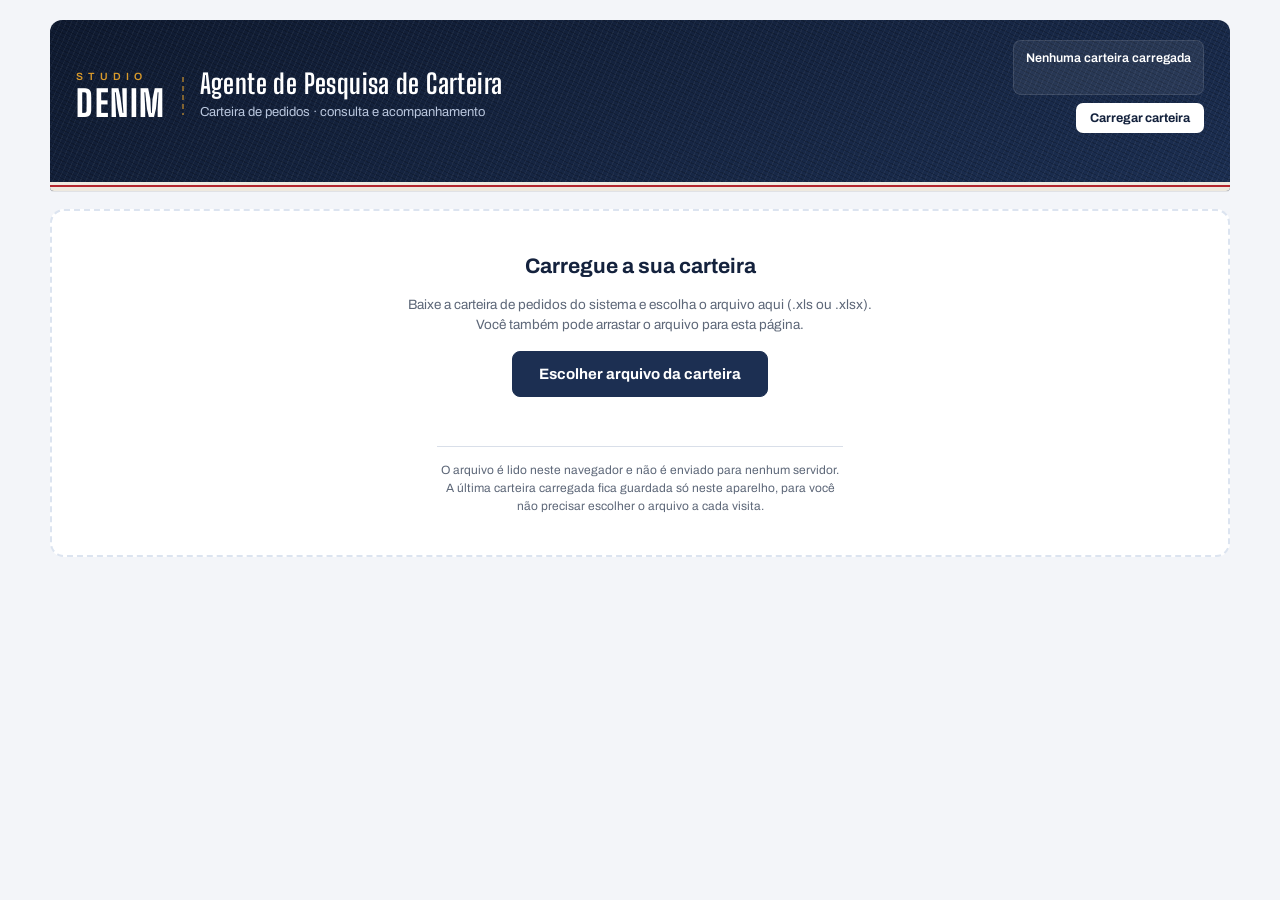
<file: representantes/index.html>
<!doctype html>
<html lang="pt-BR">
<head>
<meta charset="utf-8">
<meta name="viewport" content="width=device-width,initial-scale=1,viewport-fit=cover">
<meta name="robots" content="noindex,nofollow">
<link rel="manifest" href="/representantes/manifest.webmanifest">
<meta name="theme-color" content="#14223D">
<meta name="mobile-web-app-capable" content="yes">
<meta name="apple-mobile-web-app-capable" content="yes">
<meta name="apple-mobile-web-app-status-bar-style" content="black">
<meta name="apple-mobile-web-app-title" content="Agente Carteira">
<link rel="apple-touch-icon" href="/icons/apple-touch-icon.png">
<link rel="icon" type="image/png" sizes="32x32" href="/icons/favicon-32.png">
<script src="/lib/pwa.js" defer></script>
<title>Agente de Pesquisa de Carteira (STUDIO DENIM)</title>
<link rel="stylesheet" href="https://fonts.googleapis.com/css2?family=Archivo:wght@400;500;600;700;800&family=Big+Shoulders+Display:wght@600;700;800&display=swap">
<style>
  html{-webkit-text-size-adjust:100%;} body{margin:0;} [hidden]{display:none!important;} img{max-width:100%;}
  /* Layout: coluna única — cabeçalho índigo, pesquisa do agente, painel de indicadores, lista de atrasados em destaque. */
  :root{
    --bg:#f4f7fb; --surface:#ffffff; --surface-2:#fbfcff; --ink:#1c2233; --muted:#646b78; --border:#d5dfee;
    --title:#0a2c5e; --accent:#0b3c7d; --accent-strong:#0b3c7d; --accent-fg:#ffffff; --link:#1c5fb0;
    --tint:#e6eef8; --tint-strong:#cfdcf0;
    --rust:#c0392b; --rust-light:#fbeceb; --rust-ink:#8f2419; --rust-solid:#c0392b; --rust-solid-fg:#ffffff; --rust-border:#f0c4be;
    --warn:#a8520f; --warn-bg:#fdf1e4;
    --good:#0b7a45; --good-bg:#e4f5eb;
    --head-a:#061f45; --head-b:#0a2c5e; --head-c:#0b3c7d; --head-fg:#ffffff; --head-muted:#cfdcf0; --stitch:#3d8fd6; --head-chip:rgba(255,255,255,.12);
    --font: 'Poppins','Segoe UI',Roboto,Arial,sans-serif;
  }
  @media (prefers-color-scheme: dark){
    :root:not([data-theme="light"]){
      --bg:#08111f; --surface:#0f1b2f; --surface-2:#132238; --ink:#e7edf7; --muted:#9aa8bf; --border:#233654;
      --title:#cfe0f7; --accent:#6fb0ee; --accent-strong:#1c5fb0; --accent-fg:#ffffff; --link:#7fb8ee;
      --tint:#15294a; --tint-strong:#1f3a66;
      --rust:#ff8375; --rust-light:#3a1a1c; --rust-ink:#ffb4a8; --rust-solid:#c0392b; --rust-solid-fg:#ffffff; --rust-border:#6a2a27;
      --warn:#f0a35e; --warn-bg:#3a2815;
      --good:#4fd08e; --good-bg:#12301f;
      --head-a:#040d1c; --head-b:#08204a; --head-c:#0b3c7d; --head-fg:#ffffff; --head-muted:#cfdcf0; --stitch:#3d8fd6; --head-chip:rgba(255,255,255,.12);
      color-scheme: dark;
    }
  }
  :root[data-theme="dark"]{
    --bg:#08111f; --surface:#0f1b2f; --surface-2:#132238; --ink:#e7edf7; --muted:#9aa8bf; --border:#233654;
    --title:#cfe0f7; --accent:#6fb0ee; --accent-strong:#1c5fb0; --accent-fg:#ffffff; --link:#7fb8ee;
    --tint:#15294a; --tint-strong:#1f3a66;
    --rust:#ff8375; --rust-light:#3a1a1c; --rust-ink:#ffb4a8; --rust-solid:#c0392b; --rust-solid-fg:#ffffff; --rust-border:#6a2a27;
    --warn:#f0a35e; --warn-bg:#3a2815;
    --good:#4fd08e; --good-bg:#12301f;
    --head-a:#040d1c; --head-b:#08204a; --head-c:#0b3c7d; --head-fg:#ffffff; --head-muted:#cfdcf0; --stitch:#3d8fd6; --head-chip:rgba(255,255,255,.12);
    color-scheme: dark;
  }

  *{box-sizing:border-box;}
  body{margin:0; font-family:var(--font); background:var(--bg); color:var(--ink); font-size:14px; line-height:1.5; padding-inline:16px; padding-block:20px 40px;}
  .wrap{max-width:1180px; margin:0 auto; display:flex; flex-direction:column; gap:18px;}
  button, input{font-family:inherit;}
  :focus-visible{outline:2px solid var(--stitch); outline-offset:2px;}

  /* Cabeçalho */
  .top{
    background:linear-gradient(135deg, var(--head-a) 0%, var(--head-b) 55%, var(--head-c) 100%);
    color:var(--head-fg); border-radius:14px; padding:22px 26px; border:1px solid var(--head-c);
    display:flex; justify-content:space-between; align-items:center; flex-wrap:wrap; gap:16px; position:relative;
  }
  .top::after{ /* pesponto */
    content:""; position:absolute; left:14px; right:14px; bottom:7px; border-bottom:2px dashed var(--stitch); opacity:.55; pointer-events:none;
  }
  .brand{display:flex; align-items:center; gap:16px; flex-wrap:wrap; min-width:0;}
  .wordmark{display:inline-flex; flex-direction:column; line-height:1; font-weight:800;}
  .wordmark .studio{font-size:10px; font-weight:600; letter-spacing:6px; color:var(--head-muted);}
  .wordmark .denim{font-size:30px; letter-spacing:1px; margin-top:4px;}
  .divider{width:1px; height:40px; background:var(--head-fg); opacity:.3;}
  .top h1{margin:0; font-size:19px; font-weight:700; letter-spacing:.3px; text-wrap:balance;}
  .top .subtitle{margin:2px 0 0; font-size:12.5px; color:var(--head-muted);}
  .filebox{display:flex; flex-direction:column; align-items:flex-end; gap:8px; min-width:0;}
  .filechip{background:var(--head-chip); border-radius:10px; padding:8px 12px; font-size:12px; max-width:100%; text-align:right;}
  .filechip b{display:block; font-weight:600; font-size:12.5px; overflow-wrap:anywhere;}
  .filechip span{color:var(--head-muted);}
  .btn-light{background:var(--head-fg); color:var(--head-b); border:0; border-radius:8px; padding:8px 14px; font-size:12.5px; font-weight:700; cursor:pointer;}
  .btn-light:hover{background:var(--head-muted);}
  .btn-light:disabled{opacity:.6; cursor:progress;}
  .filemsg{font-size:11.5px; color:var(--head-muted); text-align:right; min-height:1em;}

  /* Cartões */
  .card{background:var(--surface); border:1px solid var(--border); border-radius:12px; padding:20px 22px; min-width:0;}
  .card h2{margin:0 0 14px; font-size:14px; color:var(--title); text-transform:uppercase; letter-spacing:1px; font-weight:700; border-bottom:2px solid var(--accent); padding-bottom:8px;}

  /* Pesquisa */
  .askform{display:flex; gap:10px; flex-wrap:wrap;}
  .askform input[type=text]{flex:1 1 260px; min-width:0; padding:13px 14px; border:1px solid var(--border); border-radius:10px; font-size:15px; background:var(--surface-2); color:var(--ink);}
  .askform input[type=text]:focus{outline:2px solid var(--accent); border-color:var(--accent);}
  .btn{background:var(--accent-strong); color:var(--accent-fg); border:1px solid var(--accent-strong); padding:12px 20px; border-radius:10px; font-size:14px; font-weight:700; cursor:pointer; letter-spacing:.3px;}
  .btn:hover{filter:brightness(1.12);}
  .askmeta{display:flex; flex-wrap:wrap; gap:8px 14px; align-items:center; margin-top:12px;}
  .chips{display:flex; flex-wrap:wrap; gap:8px;}
  .chip{background:var(--tint); color:var(--title); border:1px solid var(--tint-strong); border-radius:20px; padding:5px 12px; font-size:12px; font-weight:600; cursor:pointer;}
  .chip:hover{background:var(--tint-strong);}
  .hint{font-size:12px; color:var(--muted); margin:10px 0 0;}
  .threadbar{display:flex; justify-content:space-between; align-items:center; gap:10px; flex-wrap:wrap; margin-top:16px;}
  .threadbar span{font-size:11.5px; color:var(--muted); font-weight:600; text-transform:uppercase; letter-spacing:.5px;}
  .btn-clear{background:var(--surface); color:var(--rust); border:1px solid var(--rust-border); border-radius:8px; padding:7px 12px; font-size:12.5px; font-weight:600; cursor:pointer;}
  .btn-clear:hover{background:var(--rust-light);}
  .thread{display:flex; flex-direction:column; gap:14px; margin-top:10px;}
  .thread:empty{display:none;}
  .qa{border:1px solid var(--border); border-radius:10px; overflow:hidden; min-width:0;}
  .qa .q{background:var(--tint); color:var(--title); font-weight:600; padding:10px 14px; font-size:13.5px; overflow-wrap:anywhere;}
  .qa .a{padding:12px 14px; font-size:13.5px; min-width:0; max-height:560px; overflow-y:auto;}
  .qa .a table{min-width:900px;}
  .qa .a > *:first-child{margin-top:0;} .qa .a > *:last-child{margin-bottom:0;}
  .qa .a p{margin:8px 0;} .qa .a ul,.qa .a ol{margin:8px 0; padding-left:22px;}
  .qa .a h4{margin:12px 0 6px; font-size:13.5px; color:var(--title);}
  .qa .a code{background:var(--tint); padding:1px 5px; border-radius:4px; font-size:12.5px;}
  .qa .a hr{border:0; border-top:1px solid var(--border); margin:10px 0;}
  .qa .note{font-size:12px; color:var(--warn); margin-top:8px;}

  /* Tabelas */
  .tablewrap{overflow-x:auto; border-radius:8px; margin:8px 0;}
  table{width:100%; border-collapse:collapse; font-size:13px; font-variant-numeric:tabular-nums;}
  th,td{padding:9px 10px; text-align:left; border-bottom:1px solid var(--border); vertical-align:top;}
  th{background:var(--tint); color:var(--title); font-weight:700; font-size:11.5px; text-transform:uppercase; letter-spacing:.4px; white-space:nowrap;}
  td.num, th.num{text-align:right; white-space:nowrap;}

  /* Painel */
  .filters{display:flex; flex-wrap:wrap; gap:10px 16px; align-items:flex-end; margin-bottom:14px;}
  .filters label{display:flex; flex-direction:column; gap:4px; font-size:11.5px; color:var(--muted); font-weight:600; text-transform:uppercase; letter-spacing:.5px; min-width:0;}
  .filters select{font-family:inherit; font-size:14px; font-weight:600; color:var(--title); background:var(--surface-2); border:1px solid var(--border); border-radius:8px; padding:9px 10px; min-width:190px; max-width:100%; text-transform:none; letter-spacing:0;}
  .filters select:focus{outline:2px solid var(--accent); border-color:var(--accent);}
  .filters .fnote{font-size:12.5px; color:var(--muted); padding-bottom:9px; flex:1 1 220px; min-width:0;}
  .filters .fnote b{color:var(--title);}
  .tiles{display:grid; grid-template-columns:repeat(3, minmax(0,1fr)); gap:14px;}
  .tile{background:var(--tint); border-radius:10px; padding:14px 16px; min-width:0;}
  .tile .lbl{font-size:11.5px; color:var(--muted); text-transform:uppercase; font-weight:600; letter-spacing:.5px;}
  .tile .val{font-size:26px; font-weight:800; color:var(--title); line-height:1.2; margin-top:2px; font-variant-numeric:tabular-nums; overflow-wrap:anywhere;}
  .tile .val.money{font-size:22px;}
  .tile .sub{font-size:12px; color:var(--muted); margin-top:2px;}
  .tile.good{background:var(--good-bg);} .tile.good .val{color:var(--good);}
  .tile.open{background:var(--warn-bg);} .tile.open .val{color:var(--warn);}
  .tile .sub b.late{color:var(--rust);}
  @media (max-width:760px){ .tiles{grid-template-columns:repeat(2, minmax(0,1fr));} }
  @media (max-width:430px){ .tiles{grid-template-columns:1fr;} .top{padding:18px 16px 22px;} .card{padding:16px 14px;} .filebox{align-items:flex-start;} .filechip,.filemsg{text-align:left;} }

  /* Atrasados */
  .card.late{border:2px solid var(--rust); padding:0; overflow:hidden;}
  .latehead{background:var(--rust-light); padding:16px 22px; display:flex; align-items:center; justify-content:space-between; flex-wrap:wrap; gap:10px 18px; border-bottom:1px solid var(--rust-border);}
  .latehead h2{border:0; padding:0; margin:0; color:var(--rust-ink); display:flex; align-items:center; gap:10px;}
  .count{background:var(--rust-solid); color:var(--rust-solid-fg); border-radius:20px; min-width:28px; padding:2px 10px; text-align:center; font-size:14px; letter-spacing:0;}
  .latesum{font-size:13px; color:var(--rust-ink); font-weight:600;}
  .latebody{padding:6px 22px 18px;}
  .late table{min-width:860px;}
  .late table th{background:transparent; color:var(--rust-ink); border-bottom:2px solid var(--rust-border);}
  .late tbody tr td:first-child{border-left:4px solid var(--rust); }
  .late tbody tr:hover td{background:var(--rust-light);}
  .pill{display:inline-block; border-radius:20px; padding:2px 10px; font-size:12px; font-weight:700; white-space:nowrap;}
  .pill.d3{background:var(--rust-solid); color:var(--rust-solid-fg);}
  .pill.d2{background:var(--rust-light); color:var(--rust-ink); border:1px solid var(--rust-border);}
  .pill.d1{background:var(--warn-bg); color:var(--warn);}
  .pill.sit{background:var(--tint); color:var(--title); font-weight:600;}
  .pill.sit.block{background:var(--rust-light); color:var(--rust-ink);}
  .cli{font-weight:600;} .cli small{display:block; font-weight:400; color:var(--muted); font-size:11.5px;}
  .empty{padding:18px 4px 4px; color:var(--muted);}
  .empty.ok{color:var(--good); font-weight:600;}
  .card.late.none{border:1px solid var(--border);}
  .card.late.none .latehead{background:var(--good-bg); border-bottom-color:var(--border);}
  .card.late.none .latehead h2{color:var(--good);}
  .card.late.none .count{background:var(--good); color:var(--surface);}

  .btn-ghost{background:transparent; color:var(--head-muted); border:1px solid var(--head-chip); border-radius:8px; padding:7px 12px; font-size:12px; font-weight:600; cursor:pointer;}
  .btn-ghost:hover{color:var(--head-fg); border-color:var(--head-muted);}
  .fileactions{display:flex; gap:8px; flex-wrap:wrap; justify-content:flex-end;}
  @media (max-width:430px){ .fileactions{justify-content:flex-start;} }

  .footnote{font-size:12px; color:var(--muted); line-height:1.6; margin:0;}
  .footnote b{color:var(--ink); font-weight:600;}

  /* Carregar a carteira */
  .content{display:flex; flex-direction:column; gap:18px; min-width:0;}
  .start{border:2px dashed var(--tint-strong); background:var(--surface); border-radius:14px; padding:40px 24px; text-align:center; display:flex; flex-direction:column; align-items:center; gap:12px;}
  .start h2{margin:0; font-size:21px; color:var(--title); font-weight:700; text-wrap:balance;}
  .start p{margin:0; max-width:58ch; color:var(--muted); font-size:13.5px;}
  .start .btn{font-size:15px; padding:14px 26px; margin-top:4px;}
  .start .btn:disabled{opacity:.6; cursor:progress;}
  .start .startmsg{min-height:1.5em; font-weight:600; color:var(--title);}
  .start .startmsg.err{color:var(--rust);}
  .start .priv{font-size:12px; border-top:1px solid var(--border); padding-top:14px; margin-top:4px;}
  body.dragging .start{border-color:var(--accent); background:var(--tint);}
  body.dragging .top{outline:3px dashed var(--stitch); outline-offset:3px;}
</style>
<link rel="stylesheet" href="../lib/tema.css">
</head>
<body>

<div class="wrap" id="app">
  <header class="top">
    <div class="brand">
      <div class="wordmark" aria-label="Studio Denim"><span class="studio">STUDIO</span><span class="denim">DENIM</span></div>
      <div class="divider" aria-hidden="true"></div>
      <div>
        <h1>Agente de Pesquisa de Carteira</h1>
        <p class="subtitle">Carteira de pedidos · consulta e acompanhamento</p>
      </div>
    </div>
    <div class="filebox">
      <div class="filechip"><b id="fileName">Nenhuma carteira carregada</b><span id="fileDate">&nbsp;</span></div>
      <div class="fileactions">
        <button class="btn-light" id="btnUpdate" type="button">Carregar carteira</button>
        <button class="btn-ghost" id="btnForget" type="button" hidden>Remover deste navegador</button>
      </div>
      <div class="filemsg" id="fileMsg" aria-live="polite"></div>
    </div>
  </header>

  <noscript><p class="footnote">Esta página precisa de JavaScript ativado no navegador para ler a carteira.</p></noscript>

  <section class="start" id="start" aria-labelledby="hStart" hidden>
    <h2 id="hStart">Carregue a sua carteira</h2>
    <p>Baixe a carteira de pedidos do sistema e escolha o arquivo aqui (.xls ou .xlsx). Você também pode arrastar o arquivo para esta página.</p>
    <button class="btn" id="btnStart" type="button">Escolher arquivo da carteira</button>
    <p class="startmsg" id="startMsg" aria-live="polite"></p>
    <p class="priv">O arquivo é lido neste navegador e não é enviado para nenhum servidor. A última carteira carregada fica guardada só neste aparelho, para você não precisar escolher o arquivo a cada visita.</p>
  </section>

  <div class="content" id="content" hidden>
  <section class="card" aria-labelledby="hAsk">
    <h2 id="hAsk">Pesquisa na carteira</h2>
    <form class="askform" id="askForm" autocomplete="off">
      <input type="text" id="q" name="q" placeholder="Buscar na carteira: cliente, pedido, tecido, nota fiscal…" aria-label="Busca na carteira">
      <button class="btn" id="btnAsk" type="submit">Pesquisar</button>
    </form>
    <div class="askmeta">
      <div class="chips" id="chips">
        <button type="button" class="chip">Pedidos atrasados</button>
        <button type="button" class="chip">Em aberto por cliente</button>
        <button type="button" class="chip">Bloqueados em aberto</button>
        <button type="button" class="chip">Embarques deste mês</button>
      </div>
    </div>
    <p class="hint">Digite cliente, pedido, tecido ou nota fiscal. Também entende: “atrasados”, “em aberto”, “bloqueados”, “cancelados”, “faturados”, “por cliente”, “por tecido”, “por mês” e o nome de um mês.</p>
    <div class="threadbar" id="threadBar" hidden>
      <span id="threadCount">Pesquisas</span>
      <button type="button" class="btn-clear" id="btnClear">Limpar pesquisas</button>
    </div>
    <div class="thread" id="thread" aria-live="polite"></div>
  </section>
  <section class="card" aria-labelledby="hDash">
    <h2 id="hDash">Painel da carteira</h2>
    <div class="filters">
      <label for="monthSel">Mês
        <select id="monthSel" disabled><option value="todos">Todos os meses</option></select>
      </label>
      <label for="monthBy">Data considerada
        <select id="monthBy"><option value="embarque">Embarque (entrega)</option><option value="emissao">Emissão (data do pedido)</option></select>
      </label>
      <div class="fnote" id="monthNote" aria-live="polite">Indicadores de toda a carteira.</div>
    </div>
    <div class="tiles">
      <div class="tile"><div class="lbl">Pedidos na carteira</div><div class="val" id="kPedidos">—</div><div class="sub" id="kPedidosSub">&nbsp;</div></div>
      <div class="tile good"><div class="lbl">Pedidos faturados</div><div class="val" id="kFat">—</div><div class="sub" id="kFatSub">&nbsp;</div></div>
      <div class="tile open"><div class="lbl">Pedidos em aberto</div><div class="val" id="kAberto">—</div><div class="sub" id="kAbertoSub">&nbsp;</div></div>
      <div class="tile"><div class="lbl">Valor total dos pedidos</div><div class="val money" id="kValor">—</div><div class="sub" id="kValorSub">&nbsp;</div></div>
      <div class="tile good"><div class="lbl">Valor faturado</div><div class="val money" id="kValorFat">—</div><div class="sub" id="kValorFatSub">&nbsp;</div></div>
      <div class="tile"><div class="lbl">Preço médio praticado</div><div class="val money" id="kPreco">—</div><div class="sub" id="kPrecoSub">&nbsp;</div></div>
    </div>
  </section>

  <section class="card late" id="lateCard" aria-labelledby="hLate">
    <div class="latehead">
      <h2 id="hLate">Pedidos atrasados <span class="count" id="lateCount">—</span></h2>
      <div class="latesum" id="lateSum">&nbsp;</div>
    </div>
    <div class="latebody" id="lateBody"><p class="empty">Aguardando a carteira para listar os pedidos com embarque vencido e saldo a faturar.</p></div>
  </section>

  <p class="footnote" id="footnote">
    <b>Como os números são calculados.</b> Cada pedido conta uma vez, mesmo com várias linhas. <b>Em aberto</b>: pedido com alguma linha não cancelada e saldo a faturar. <b>Faturado</b>: pedido sem saldo e com quantidade faturada. <b>Cancelado</b>: todas as linhas canceladas.
    <b>Valor total</b> = Quantidade × Valor Unitário Líquido das linhas não canceladas; <b>valor faturado</b> = qtde_faturada × Valor Unitário Líquido; <b>preço</b> = Valor Unitário Líquido vendido (R$/m); <b>preço médio</b> = valor dos pedidos ÷ quantidade, sem linhas canceladas e sem preços abaixo de R$ 13 (amostras).
    <b>Atrasado</b>: linha não cancelada, com saldo, e Embarque anterior a hoje.
    <b>Filtro de mês</b>: considera só as linhas cuja data de Embarque (ou de Emissão, conforme a escolha) cai no mês selecionado; a lista de pedidos atrasados mostra sempre todos os atrasados.
  </p>
  </div>
</div>
<input type="file" id="fileInput" accept=".xls,.xlsx,.xlsm,.csv,.txt,.htm,.html" hidden>

<script>
(function(){
'use strict';

var COLS=['Pedido','Emissão','Embarque','Cliente','Cliente Remessa','Pedido Cliente','Cond Pgto','Prazo Medio','Situação','Sit Linha','Motivo Cancel Linha','Notas Fiscais','Datas','Descrição','Quantidade','qtde_faturada','Saldo','Valor Unitário Liquido','Valor Total'];
var KEYS=['pedido','emissao','embarque','cliente','remessa','pedCli','cond','prazo','sit','sitLinha','motivo','nfs','datas','desc','qtd','fat','saldo','unit','total'];
var NUMK={prazo:1,qtd:1,fat:1,saldo:1,unit:1,total:1};
var S={data:null, k:null, month:'todos', monthBy:'embarque', reading:false};
function $(id){return document.getElementById(id);}
/* ---------- formatação ---------- */
function pad(n){return (n<10?'0':'')+n;}
function fmtBRL(v){return 'R$ '+Number(v||0).toLocaleString('pt-BR',{minimumFractionDigits:2,maximumFractionDigits:2});}
function fmtNum(v){return Number(v||0).toLocaleString('pt-BR',{maximumFractionDigits:2});}
function fmtInt(v){return Number(v||0).toLocaleString('pt-BR');}
function fmtDate(iso){return (iso&&/^\d{4}-\d{2}-\d{2}/.test(iso))? iso.slice(8,10)+'/'+iso.slice(5,7)+'/'+iso.slice(0,4) : (iso||'—');}
function fmtDateTime(isoTs){var d=new Date(isoTs); if(isNaN(d)) return '—'; return pad(d.getDate())+'/'+pad(d.getMonth()+1)+'/'+d.getFullYear()+' '+pad(d.getHours())+':'+pad(d.getMinutes());}
function todayISO(){var d=new Date(); return d.getFullYear()+'-'+pad(d.getMonth()+1)+'-'+pad(d.getDate());}
function daysLate(iso,today){var a=iso.split('-'),b=today.split('-'); return Math.round((Date.UTC(+b[0],b[1]-1,+b[2])-Date.UTC(+a[0],a[1]-1,+a[2]))/864e5);}
function norm(s){return String(s==null?'':s).toLowerCase().normalize('NFD').replace(/[̀-ͯ]/g,'');}
function esc(s){return String(s).replace(/[&<>"']/g,function(c){return {'&':'&amp;','<':'&lt;','>':'&gt;','"':'&quot;',"'":'&#39;'}[c];});}
function num(v){ if(typeof v==='number') return isFinite(v)?v:0; if(v==null||v==='') return 0; var s=String(v).trim(); if(/^-?[\d.]+,\d+$/.test(s)) s=s.replace(/\./g,'').replace(',','.'); var n=parseFloat(s); return isFinite(n)?n:0; }
var PRECO_MIN=13; /* preços unitários abaixo disso ficam fora do preço médio */
function isCanc(r){return norm(r.sitLinha).indexOf('cancel')>=0;}
function isLate(r,today){return !isCanc(r)&&r.saldo>0&&/^\d{4}-/.test(r.embarque)&&r.embarque<today;}

/* ---------- dados ---------- */
function rowsFromArrays(arrs){
  return arrs.map(function(a){ var o={}; for(var i=0;i<KEYS.length;i++){ var k=KEYS[i], v=a[i]; o[k]= NUMK[k]? num(v) : (v==null?'':v); } o.pedido=String(o.pedido).trim(); return o; });
}
function setData(meta, arrs){
  S.data={meta:meta, arrays:arrs, linhas:rowsFromArrays(arrs)};
  $('start').hidden=true; $('content').hidden=false; $('btnForget').hidden=false;
  $('btnUpdate').textContent='Carregar nova carteira';
  renderAll();
}
function showStart(msg){
  S.data=null; S.k=null; S.month='todos';
  $('content').hidden=true; $('start').hidden=false; $('btnForget').hidden=true;
  $('btnUpdate').textContent='Carregar carteira';
  $('fileName').textContent='Nenhuma carteira carregada'; $('fileDate').innerHTML='&nbsp;';
  setMsg(msg||'');
}
function compute(rows){
  var today=todayISO();
  var k={linhas:rows.length, valor:0, valorFat:0, valorAberto:0, pmQtd:0, pmValor:0, peds:0, fat:0, aberto:0, canc:0, parcial:0, late:[], latePeds:0, lateValor:0};
  var by={};
  rows.forEach(function(r){
    (by[r.pedido]=by[r.pedido]||[]).push(r);
    if(!isCanc(r)){ k.valor+=r.qtd*r.unit; k.valorAberto+=r.saldo*r.unit; if(r.unit>=PRECO_MIN){ k.pmQtd+=r.qtd; k.pmValor+=r.qtd*r.unit; } }
    k.valorFat+=r.fat*r.unit;
    if(isLate(r,today)) k.late.push(r);
  });
  Object.keys(by).forEach(function(p){
    var rs=by[p]; k.peds++;
    var ab=rs.some(function(r){return !isCanc(r)&&r.saldo>0;});
    var ft=rs.some(function(r){return r.fat>0;});
    if(ab){k.aberto++; if(ft) k.parcial++;}
    else if(ft) k.fat++;
    else k.canc++;
  });
  k.late.sort(function(a,b){return a.embarque<b.embarque?-1:a.embarque>b.embarque?1:0;});
  var lp={}; k.late.forEach(function(r){lp[r.pedido]=1; k.lateValor+=r.saldo*r.unit;}); k.latePeds=Object.keys(lp).length;
  k.today=today;
  return k;
}

/* ---------- render ---------- */
var MESES=['janeiro','fevereiro','março','abril','maio','junho','julho','agosto','setembro','outubro','novembro','dezembro'];
function monthKey(r){ var d=S.monthBy==='emissao'? r.emissao : r.embarque; return /^\d{4}-\d{2}/.test(d)? d.slice(0,7) : ''; }
function monthLabel(k){ return MESES[+k.slice(5,7)-1]+' de '+k.slice(0,4); }
function fillMonths(){
  var set={}, sel=$('monthSel');
  S.data.linhas.forEach(function(r){ var k=monthKey(r); if(k) set[k]=1; });
  var keys=Object.keys(set).sort().reverse();
  if(S.month!=='todos'&&!set[S.month]) S.month='todos';
  sel.innerHTML='<option value="todos">Todos os meses</option>'+keys.map(function(k){ return '<option value="'+k+'">'+esc(monthLabel(k))+'</option>'; }).join('');
  sel.value=S.month; sel.disabled=false;
}
function renderAll(){
  var m=S.data.meta, k=compute(S.data.linhas); S.k=k;
  $('fileName').textContent=m.arquivo||'carteira';
  $('fileDate').textContent='Arquivo de '+fmtDateTime(m.modificadoEm)+' · '+fmtInt(k.linhas)+' linhas';
  fillMonths();
  renderTiles();
  renderLate(k);
}
function renderTiles(){
  var all=S.month==='todos';
  var k= all? S.k : compute(S.data.linhas.filter(function(r){ return monthKey(r)===S.month; }));
  $('monthNote').innerHTML= all? 'Indicadores de toda a carteira.' : 'Indicadores de <b>'+esc(monthLabel(S.month))+'</b>, pela data de '+(S.monthBy==='emissao'?'emissão':'embarque')+'.';
  $('kPedidos').textContent=fmtInt(k.peds);
  $('kPedidosSub').textContent=fmtInt(k.linhas)+' linhas · '+fmtInt(k.canc)+' cancelados';
  $('kFat').textContent=fmtInt(k.fat);
  $('kFatSub').textContent=k.peds? Math.round(k.fat/k.peds*100)+'% dos pedidos'+(all?' da carteira':' do mês') : '';
  $('kAberto').textContent=fmtInt(k.aberto);
  $('kAbertoSub').innerHTML=(k.parcial? fmtInt(k.parcial)+' com faturamento parcial · ':'')+(k.latePeds? '<b class="late">'+fmtInt(k.latePeds)+' atrasado'+(k.latePeds>1?'s':'')+'</b>' : 'nenhum atrasado');
  $('kValor').textContent=fmtBRL(k.valor);
  $('kValorSub').textContent='linhas não canceladas';
  $('kValorFat').textContent=fmtBRL(k.valorFat);
  $('kValorFatSub').textContent=k.valor? (k.valorFat/k.valor*100).toLocaleString('pt-BR',{maximumFractionDigits:1})+'% do valor total' : '';
  $('kPreco').textContent=k.pmQtd>0? fmtBRL(k.pmValor/k.pmQtd) : '—';
  $('kPrecoSub').textContent='R$/m, ponderado pela quantidade';
}
function renderLate(k){
  var card=$('lateCard'), body=$('lateBody');
  $('lateCount').textContent=fmtInt(k.latePeds);
  if(!k.late.length){
    card.classList.add('none');
    $('lateSum').textContent='';
    body.innerHTML='<p class="empty ok">Nenhum pedido com embarque vencido e saldo a faturar em '+fmtDate(k.today)+'.</p>';
    return;
  }
  card.classList.remove('none');
  var lq=0; k.late.forEach(function(r){ lq+=r.saldo; }); $('lateSum').textContent=fmtNum(lq)+' de saldo com embarque vencido · referência '+fmtDate(k.today);
  var h='<div class="tablewrap"><table><thead><tr><th>Atraso</th><th>Pedido</th><th>Cliente</th><th>Tecido</th><th>Embarque</th><th class="num">Saldo</th><th class="num">Preço (R$/m)</th><th>Situação</th></tr></thead><tbody>';
  k.late.forEach(function(r){
    var d=daysLate(r.embarque,k.today), cls=d>14?'d3':d>7?'d2':'d1';
    var block=norm(r.sit).indexOf('bloq')>=0;
    h+='<tr><td><span class="pill '+cls+'">'+d+(d===1?' dia':' dias')+'</span></td>'+
       '<td><b>'+esc(r.pedido)+'</b></td>'+
       '<td class="cli">'+esc(r.cliente)+(r.remessa? '<small>Entrega: '+esc(r.remessa)+'</small>':'')+'</td>'+
       '<td>'+esc(r.desc)+'</td>'+
       '<td>'+fmtDate(r.embarque)+'</td>'+
       '<td class="num">'+fmtNum(r.saldo)+'</td>'+
       '<td class="num"><b>'+fmtBRL(r.unit)+'</b></td>'+
       '<td><span class="pill sit'+(block?' block':'')+'">'+esc(r.sit)+'</span><br><small>'+esc(r.sitLinha)+'</small></td></tr>';
  });
  body.innerHTML=h+'</tbody></table></div>';
}

/* ---------- guardar a última carteira neste navegador ---------- */
var DB_NAME='carteira-representante', STORE='kv';
function idb(){
  return new Promise(function(res,rej){
    var rq; try{ rq=indexedDB.open(DB_NAME,1); }catch(e){ rej(e); return; }
    rq.onupgradeneeded=function(){ rq.result.createObjectStore(STORE); };
    rq.onsuccess=function(){ res(rq.result); };
    rq.onerror=function(){ rej(rq.error); };
    rq.onblocked=function(){ rej(new Error('bloqueado')); };
  });
}
function idbDo(mode, fn){
  return idb().then(function(db){
    return new Promise(function(res,rej){
      var tx=db.transaction(STORE,mode), rq=fn(tx.objectStore(STORE));
      tx.oncomplete=function(){ db.close(); res(rq&&rq.result); };
      tx.onerror=tx.onabort=function(){ db.close(); rej(tx.error); };
    });
  });
}
function saveLocal(meta, arrs){ return idbDo('readwrite',function(s){ return s.put({meta:meta, linhas:arrs},'atual'); }); }
function loadLocal(){ return idbDo('readonly',function(s){ return s.get('atual'); }); }
function clearLocal(){ return idbDo('readwrite',function(s){ return s.delete('atual'); }); }

/* ---------- ler o arquivo (.xls, .xlsx, .xls em HTML/texto, .csv) ---------- */
function loadXLSX(){
  return new Promise(function(res,rej){
    if(window.XLSX) return res(window.XLSX);
    var s=document.createElement('script');
    s.src='xlsx.full.min.js';
    s.onload=function(){ window.XLSX? res(window.XLSX) : rej(new Error('lib')); };
    s.onerror=function(){ rej(new Error('lib')); };
    document.head.appendChild(s);
  });
}
function readBuffer(file){
  if(file.arrayBuffer) return file.arrayBuffer();
  return new Promise(function(res,rej){ var fr=new FileReader(); fr.onload=function(){ res(fr.result); }; fr.onerror=function(){ rej(fr.error); }; fr.readAsArrayBuffer(file); });
}
function toISO(v){
  if(v instanceof Date&&!isNaN(v)) return v.getFullYear()+'-'+pad(v.getMonth()+1)+'-'+pad(v.getDate());
  if(typeof v==='number'&&v>20000&&v<80000){ var d=new Date(Math.round((v-25569)*86400000)); return d.getUTCFullYear()+'-'+pad(d.getUTCMonth()+1)+'-'+pad(d.getUTCDate()); }
  var s=String(v==null?'':v).trim(), m;
  if((m=s.match(/^(\d{4})-(\d{2})-(\d{2})/))) return m[1]+'-'+m[2]+'-'+m[3];
  if((m=s.match(/^(\d{1,2})[\/.\-](\d{1,2})[\/.\-](\d{2,4})/))){ var y=m[3].length===2? '20'+m[3] : m[3]; return y+'-'+pad(+m[2])+'-'+pad(+m[1]); }
  return s;
}
/* Arquivos .xls de sistema nem sempre são Excel de verdade: podem ser uma tabela HTML ou texto com outra extensão. */
function readBook(XLSX, buf){
  var u=new Uint8Array(buf);
  var zip=u[0]===0x50&&u[1]===0x4B, ole=u[0]===0xD0&&u[1]===0xCF&&u[2]===0x11&&u[3]===0xE0;
  if(zip||ole) return XLSX.read(u,{type:'array'});
  var txt;
  if(u[0]===0xFF&&u[1]===0xFE) txt=new TextDecoder('utf-16le').decode(u);
  else if(u[0]===0xFE&&u[1]===0xFF) txt=new TextDecoder('utf-16be').decode(u);
  else { try{ txt=new TextDecoder('utf-8',{fatal:true}).decode(u); }catch(e){ txt=new TextDecoder('windows-1252').decode(u); } }
  return XLSX.read(txt,{type:'string',raw:true});
}
function hkey(s){ return norm(s).replace(/[_\s]+/g,' ').trim(); }
function toNum(v, br){
  if(typeof v==='number') return isFinite(v)? Math.round(v*10000)/10000 : 0;
  var s=String(v==null?'':v).replace(/[R$\s ]/g,'');
  if(!s) return '';
  s= br? s.replace(/\./g,'').replace(',','.') : s.replace(/,(?=\d{3}(\D|$))/g,'');
  var n=parseFloat(s); return isFinite(n)? Math.round(n*10000)/10000 : 0;
}
function parseWorkbook(XLSX, buf){
  var wb=readBook(XLSX, buf), best=null, CK=COLS.map(hkey);
  wb.SheetNames.forEach(function(name){
    var rows=XLSX.utils.sheet_to_json(wb.Sheets[name],{header:1,raw:true,defval:''});
    for(var hi=0;hi<Math.min(15,rows.length);hi++){
      var names=rows[hi].map(hkey);
      var n=CK.filter(function(c){return names.indexOf(c)>=0;}).length;
      if(!best||n>best.n) best={n:n,names:names,rows:rows,hi:hi};
    }
  });
  var need=['Pedido','Embarque','Cliente','Sit Linha','Saldo','Quantidade','Valor Unitário Liquido'];
  var faltam= best? need.filter(function(c){return best.names.indexOf(hkey(c))<0;}) : need;
  if(faltam.length){ var e=new Error('colunas'); e.faltam=faltam; throw e; }
  var idx=CK.map(function(c){return best.names.indexOf(c);}), iPed=idx[0], body=[], semPedido=0;
  for(var r=best.hi+1;r<best.rows.length;r++){
    var row=best.rows[r];
    if(!row||row.every(function(v){return v===''||v==null;})) continue;
    if(String(row[iPed]==null?'':row[iPed]).trim()===''){ semPedido++; continue; }
    body.push(row);
  }
  if(!body.length) throw new Error('vazio');
  /* números em texto: vírgula decimal (1.234,56) ou ponto decimal (1234.56), conforme o arquivo */
  var br=body.some(function(row){ return KEYS.some(function(k,i){ var v=idx[i]>=0? row[idx[i]] : ''; return NUMK[k]&&typeof v==='string'&&/\d,\d/.test(v); }); });
  var out=body.map(function(row){
    return COLS.map(function(c,i){
      var v=idx[i]>=0? row[idx[i]] : '';
      if(c==='Emissão'||c==='Embarque') return toISO(v);
      if(NUMK[KEYS[i]]) return toNum(v, br);
      if(typeof v==='number') return Math.round(v*10000)/10000;
      return String(v==null?'':v).trim();
    });
  });
  return {linhas:out, semPedido:semPedido};
}
function setMsg(t, err){
  $('fileMsg').textContent=t||'';
  var sm=$('startMsg'); sm.textContent=t||''; sm.classList.toggle('err', !!err);
}
function onFile(file){
  if(S.reading) return;
  S.reading=true; $('btnUpdate').disabled=true; $('btnStart').disabled=true; setMsg('Lendo '+file.name+'…');
  Promise.all([loadXLSX(), readBuffer(file)]).then(function(a){
    var res=parseWorkbook(a[0],a[1]);
    var meta={arquivo:file.name, modificadoEm:new Date(file.lastModified||Date.now()).toISOString(), carregadoEm:new Date().toISOString()};
    S.month='todos'; clearThread(); setData(meta,res.linhas);
    var extra= res.semPedido? ' '+res.semPedido+(res.semPedido>1?' linhas sem número de pedido foram ignoradas.':' linha sem número de pedido foi ignorada.') : '';
    return saveLocal(meta,res.linhas).then(function(){ setMsg('Carteira carregada e guardada neste navegador.'+extra); },
      function(){ setMsg('Carteira carregada só nesta visita: este navegador não permitiu guardar.'+extra); });
  }).catch(function(e){
    var m=e&&e.message;
    setMsg(m==='colunas'? 'Esse arquivo não parece ser a carteira. Colunas não encontradas: '+e.faltam.join(', ')+'.' :
           m==='vazio'? 'O arquivo não tem linhas de pedidos.' :
           m==='lib'? 'Não foi possível carregar o leitor de Excel. Verifique a conexão e tente de novo.' :
           'Não foi possível ler esse arquivo. Escolha a carteira (.xls ou .xlsx) baixada do sistema.', true);
  }).then(function(){ S.reading=false; $('btnUpdate').disabled=false; $('btnStart').disabled=false; $('fileInput').value=''; });
}
/* ---------- consultas (usadas pelo agente e pela busca direta) ---------- */
function tokensIn(hay, q){ var h=norm(hay); return norm(q).split(/\s+/).filter(Boolean).every(function(t){return h.indexOf(t)>=0;}); }
function filterRows(f){
  f=f||{}; var today=todayISO();
  var str=function(k){ return f[k]==null? '' : String(f[k]).trim(); };
  var bool=function(k){ return f[k]===true||f[k]==='true'; };
  return S.data.linhas.filter(function(r){
    if(str('pedido')&&r.pedido!==str('pedido').replace(/\D/g,'')&&r.pedido!==str('pedido')) return false;
    if(str('cliente')&&!tokensIn(r.cliente,str('cliente'))) return false;
    if(str('cliente_remessa')&&!tokensIn(r.remessa,str('cliente_remessa'))) return false;
    if(str('descricao')&&!tokensIn(r.desc,str('descricao'))) return false;
    if(str('pedido_cliente')&&!tokensIn(r.pedCli,str('pedido_cliente'))) return false;
    if(str('situacao')&&!tokensIn(r.sit,str('situacao'))) return false;
    if(str('sit_linha')&&!tokensIn(r.sitLinha,str('sit_linha'))) return false;
    if(str('motivo_cancel')&&!tokensIn(r.motivo,str('motivo_cancel'))) return false;
    if(str('cond_pgto')&&norm(r.cond)!==norm(str('cond_pgto'))&&!tokensIn(r.cond,str('cond_pgto'))) return false;
    if(str('nota_fiscal')&&!tokensIn(r.nfs+' '+r.datas,str('nota_fiscal'))) return false;
    if(str('texto')&&!tokensIn([r.pedido,r.cliente,r.remessa,r.pedCli,r.cond,r.sit,r.sitLinha,r.motivo,r.nfs,r.datas,r.desc].join(' '),str('texto'))) return false;
    if(str('emissao_de')&&r.emissao<toISO(str('emissao_de'))) return false;
    if(str('emissao_ate')&&r.emissao>toISO(str('emissao_ate'))) return false;
    if(str('embarque_de')&&r.embarque<toISO(str('embarque_de'))) return false;
    if(str('embarque_ate')&&r.embarque>toISO(str('embarque_ate'))) return false;
    if(bool('somente_atrasados')&&!isLate(r,today)) return false;
    if(bool('somente_com_saldo')&&!(r.saldo>0&&!isCanc(r))) return false;
    if(bool('excluir_cancelados')&&isCanc(r)) return false;
    return true;
  });
}
function totals(rows){
  var t={q:0,f:0,s:0,vp:0,vf:0,va:0,pq:0,pv:0}, peds={};
  rows.forEach(function(r){ peds[r.pedido]=1; t.q+=r.qtd; t.f+=r.fat; t.s+=r.saldo; t.vp+=r.qtd*r.unit; t.vf+=r.fat*r.unit; t.va+=r.saldo*r.unit; if(r.unit>=PRECO_MIN&&!isCanc(r)){ t.pq+=r.qtd; t.pv+=r.qtd*r.unit; } });
  return {linhas:rows.length, pedidos_distintos:Object.keys(peds).length, quantidade:fmtNum(t.q), qtde_faturada:fmtNum(t.f), saldo:fmtNum(t.s), valor_pedido:fmtBRL(t.vp), valor_faturado:fmtBRL(t.vf), valor_em_aberto:fmtBRL(t.va), preco_medio:(t.pq>0? fmtBRL(t.pv/t.pq) : '—'), _raw:t};
}
var GROUPS={cliente:function(r){return r.cliente;}, cliente_remessa:function(r){return r.remessa||'(sem cliente remessa)';}, descricao:function(r){return r.desc;}, situacao:function(r){return r.sit;}, sit_linha:function(r){return r.sitLinha;}, motivo_cancel:function(r){return r.motivo;}, cond_pgto:function(r){return r.cond;}, pedido:function(r){return r.pedido;}, mes_embarque:function(r){return r.embarque.slice(5,7)+'/'+r.embarque.slice(0,4);}, mes_emissao:function(r){return r.emissao.slice(5,7)+'/'+r.emissao.slice(0,4);}};

/* ---------- pesquisa ---------- */
function addQA(q){
  var el=document.createElement('div'); el.className='qa';
  var qe=document.createElement('div'); qe.className='q'; qe.textContent=q;
  var ae=document.createElement('div'); ae.className='a';
  el.appendChild(qe); el.appendChild(ae); $('thread').appendChild(el);
  updateThreadBar();
  return ae;
}
function updateThreadBar(){ var n=$('thread').children.length; $('threadBar').hidden=!n; $('threadCount').textContent=n+(n===1?' pesquisa realizada':' pesquisas realizadas'); }
function clearThread(){ $('thread').innerHTML=''; updateThreadBar(); }
function pickMonth(m){
  var mm=pad(m), years={};
  S.data.linhas.forEach(function(r){ if(r.embarque.slice(5,7)===mm) years[r.embarque.slice(0,4)]=1; });
  var ys=Object.keys(years).sort();
  return (ys.length? ys[ys.length-1] : todayISO().slice(0,4))+'-'+mm;
}
function localSearch(q, ae, lead){
  var nq=' '+norm(q).replace(/[?!.,;:"“”]/g,' ').replace(/\s+/g,' ')+' ';
  var f={}, labels=[], group=null, onlyFat=false, today=todayISO(), mm=null, i;
  function take(re){ if(re.test(nq)){ nq=nq.replace(re,' '); return true; } return false; }
  if(take(/ por (clientes?) /)) group='cliente';
  else if(take(/ por (tecidos?|artigos?|produtos?|descricao) /)) group='descricao';
  else if(take(/ por (mes|meses) /)) group='mes_embarque';
  else if(take(/ por (situacao|status) /)) group='situacao';
  if(take(/ (atrasad[oa]s?|atrasos?|vencid[oa]s?) /)){ f.somente_atrasados=true; labels.push('atrasados'); }
  if(take(/ bloquead[oa]s? /)){ f.situacao='bloqueado'; labels.push('bloqueados'); }
  if(take(/ liberad[oa]s? /)){ f.situacao='liberado'; labels.push('liberados'); }
  if(take(/ (em aberto|abert[oa]s?|saldo|a faturar|pendentes?) /)){ f.somente_com_saldo=true; labels.push('em aberto'); }
  if(take(/ cancelad[oa]s? /)){ f.sit_linha='cancelado'; labels.push('cancelados'); }
  if(take(/ faturad[oa]s? /)){ onlyFat=true; labels.push('faturados'); }
  if(take(/ (este|deste|neste|esse|desse|nesse) mes /)) mm=today.slice(0,7);
  else for(i=0;i<12;i++){ if(take(new RegExp(' '+norm(MESES[i])+' '))){ mm=pickMonth(i+1); break; } }
  if(mm){ f.embarque_de=mm+'-01'; f.embarque_ate=mm+'-31'; labels.push('embarque em '+monthLabel(mm)); }
  var stop={quais:1,qual:1,os:1,as:1,o:1,a:1,de:1,do:1,da:1,dos:1,das:1,em:1,por:1,para:1,que:1,estao:1,esta:1,e:1,pedidos:1,pedido:1,carteira:1,me:1,mostre:1,mostrar:1,liste:1,listar:1,ver:1,com:1,no:1,na:1,todos:1,todas:1,tem:1,ha:1,linhas:1,embarque:1,embarques:1,previstos:1,previsto:1,cliente:1,clientes:1,tecido:1,tecidos:1,nota:1,notas:1,fiscal:1,nf:1,numero:1,valor:1,total:1,quanto:1,quantos:1};
  var toks=nq.trim().split(' ').filter(function(t){return t&&!stop[t];});
  if(toks.length){ f.texto=toks.join(' '); labels.push('“'+toks.join(' ')+'”'); }
  var m=S.data.meta;
  var h=(lead? '<p class="note">'+esc(lead)+'</p>':'')+'<p><strong>Arquivo:</strong> '+esc(m.arquivo)+' (modificado em '+fmtDateTime(m.modificadoEm)+')</p>';
  if(!labels.length&&!group){ ae.innerHTML=h+'<p>Digite o nome do cliente, o número do pedido, o tecido ou a nota fiscal.</p>'; return; }
  var rows=filterRows(f);
  if(onlyFat) rows=rows.filter(function(r){return r.fat>0;});
  var act=f.sit_linha? rows : rows.filter(function(r){return !isCanc(r);}), nCanc=rows.length-act.length;
  var tAll=totals(rows), t=totals(act), label=labels.length? labels.join(' · ') : 'toda a carteira';
  if(!rows.length){ ae.innerHTML=h+'<p>Nenhuma linha encontrada para '+esc(label)+'. Tente o nome do cliente, o número do pedido, o tecido ou a nota fiscal.</p>'; return; }
  h+='<p><strong>'+esc(label.charAt(0).toUpperCase()+label.slice(1))+'</strong>: '+tAll.linhas+' linhas em '+tAll.pedidos_distintos+' pedidos · quantidade '+t.quantidade+' · saldo '+t.saldo+' · valor dos pedidos '+t.valor_pedido+' · faturado '+t.valor_faturado+' · preço médio '+t.preco_medio+'/m.'+(nCanc? ' Quantidades e valores não incluem '+nCanc+(nCanc>1?' linhas canceladas.':' linha cancelada.'):'')+'</p>';
  if(group){
    var by={}, g=GROUPS[group], names={cliente:'Cliente',descricao:'Tecido',mes_embarque:'Mês de embarque',situacao:'Situação'};
    act.forEach(function(r){ (by[g(r)]=by[g(r)]||[]).push(r); });
    var metric='vp';
    var gs=Object.keys(by).map(function(k){ var x=totals(by[k]); x.grupo=k; return x; });
    if(group==='mes_embarque') gs.sort(function(a,b){ var ka=a.grupo.slice(3)+a.grupo.slice(0,2), kb=b.grupo.slice(3)+b.grupo.slice(0,2); return ka<kb?-1:ka>kb?1:0; });
    else gs.sort(function(a,b){ return b._raw[metric]-a._raw[metric]; });
    h+='<div class="tablewrap"><table><thead><tr><th>'+names[group]+'</th><th class="num">Pedidos</th><th class="num">Quantidade</th><th class="num">Saldo</th><th class="num">Valor dos pedidos</th><th class="num">Faturado</th><th class="num">Preço médio (R$/m)</th></tr></thead><tbody>';
    gs.forEach(function(x){ h+='<tr><td>'+esc(x.grupo)+'</td><td class="num">'+x.pedidos_distintos+'</td><td class="num">'+x.quantidade+'</td><td class="num">'+x.saldo+'</td><td class="num">'+x.valor_pedido+'</td><td class="num">'+x.valor_faturado+'</td><td class="num">'+x.preco_medio+'</td></tr>'; });
    ae.innerHTML=h+'</tbody></table></div>'; return;
  }
  rows=rows.slice().sort(function(a,b){ return a.embarque<b.embarque?-1:a.embarque>b.embarque?1:0; });
  h+='<div class="tablewrap"><table><thead><tr><th>Pedido</th><th>Cliente</th><th>Tecido</th><th>Embarque</th><th>Situação</th><th>Sit Linha</th><th>Notas Fiscais</th><th class="num">Quantidade</th><th class="num">Faturado</th><th class="num">Saldo</th><th class="num">Preço (R$/m)</th></tr></thead><tbody>';
  rows.slice(0,150).forEach(function(r){ h+='<tr><td>'+esc(r.pedido)+'</td><td>'+esc(r.cliente)+'</td><td>'+esc(r.desc)+'</td><td>'+fmtDate(r.embarque)+(isLate(r,today)? ' <span class="pill d2">'+daysLate(r.embarque,today)+' d</span>':'')+'</td><td>'+esc(r.sit)+'</td><td>'+esc(r.sitLinha)+'</td><td>'+esc(r.nfs)+'</td><td class="num">'+fmtNum(r.qtd)+'</td><td class="num">'+fmtNum(r.fat)+'</td><td class="num">'+fmtNum(r.saldo)+'</td><td class="num">'+fmtBRL(r.unit)+'</td></tr>'; });
  h+='</tbody></table></div>'+(rows.length>150? '<p class="note">Mostrando 150 de '+rows.length+' linhas. Refine a busca.</p>':'');
  ae.innerHTML=h;
}
function ask(q){
  q=String(q||'').trim(); if(!q||!S.data) return;
  var ae=addQA(q); $('q').value='';
  localSearch(q,ae);
}

/* ---------- eventos ---------- */
$('askForm').addEventListener('submit',function(ev){ ev.preventDefault(); ask($('q').value); });
$('btnClear').addEventListener('click',function(){ clearThread(); $('q').focus(); });
$('chips').addEventListener('click',function(ev){ var b=ev.target.closest('.chip'); if(b) ask(b.textContent); });
$('btnUpdate').addEventListener('click',function(){ $('fileInput').click(); });
$('btnStart').addEventListener('click',function(){ $('fileInput').click(); });
$('btnForget').addEventListener('click',function(){
  var done=function(){ clearThread(); showStart('Carteira removida deste navegador.'); };
  clearLocal().then(done, done);
});
$('monthSel').addEventListener('change',function(){ S.month=this.value; if(S.data) renderTiles(); });
$('monthBy').addEventListener('change',function(){ S.monthBy=this.value; if(S.data){ fillMonths(); renderTiles(); } });
$('fileInput').addEventListener('change',function(){ var f=this.files&&this.files[0]; if(f) onFile(f); });

/* arrastar o arquivo para a página */
function hasFiles(ev){ var t=ev.dataTransfer&&ev.dataTransfer.types; return !!t&&Array.prototype.indexOf.call(t,'Files')>=0; }
var dragDepth=0;
window.addEventListener('dragenter',function(ev){ if(!hasFiles(ev)) return; ev.preventDefault(); dragDepth++; document.body.classList.add('dragging'); });
window.addEventListener('dragover',function(ev){ if(hasFiles(ev)) ev.preventDefault(); });
window.addEventListener('dragleave',function(ev){ if(!hasFiles(ev)) return; dragDepth=Math.max(0,dragDepth-1); if(!dragDepth) document.body.classList.remove('dragging'); });
window.addEventListener('drop',function(ev){
  if(!hasFiles(ev)) return;
  ev.preventDefault(); dragDepth=0; document.body.classList.remove('dragging');
  var f=ev.dataTransfer.files&&ev.dataTransfer.files[0]; if(f) onFile(f);
});

/* ---------- início: reabre a última carteira guardada neste navegador ---------- */
loadLocal().then(function(rec){
  if(S.data) return;
  if(rec&&rec.meta&&rec.linhas&&rec.linhas.length) setData(rec.meta, rec.linhas); else showStart();
}, function(){ if(!S.data) showStart(); });
})();
</script>
</body>
</html>
</file>
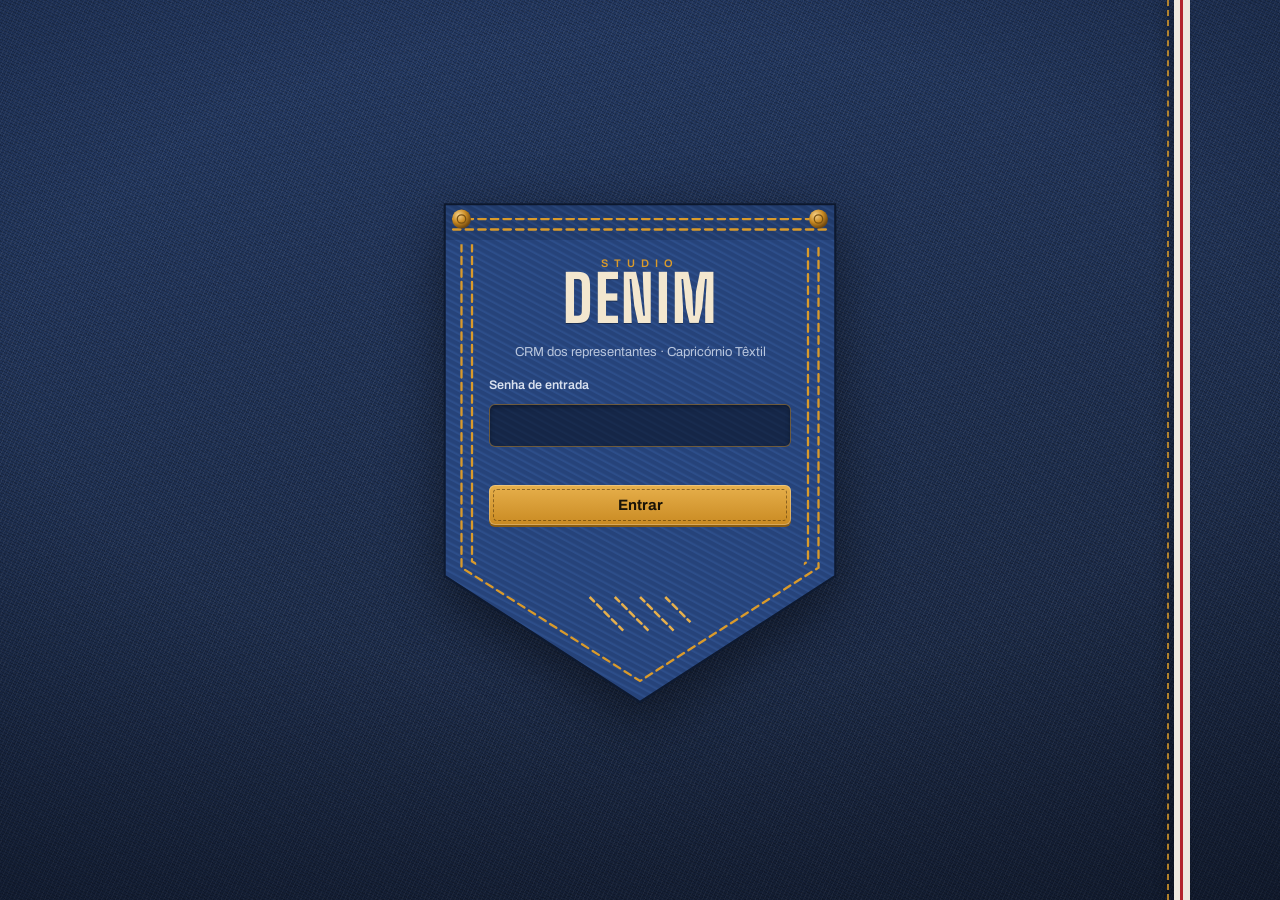
<file: romaneios/index.html>
<!doctype html>
<html lang="pt-BR">
<head>
<meta charset="utf-8">
<meta name="viewport" content="width=device-width,initial-scale=1,viewport-fit=cover">
<meta name="robots" content="noindex,nofollow">
<link rel="manifest" href="/manifest.webmanifest">
<meta name="theme-color" content="#14223D">
<meta name="mobile-web-app-capable" content="yes">
<meta name="apple-mobile-web-app-capable" content="yes">
<meta name="apple-mobile-web-app-status-bar-style" content="black">
<meta name="apple-mobile-web-app-title" content="Studio Denim">
<link rel="apple-touch-icon" href="/icons/apple-touch-icon.png">
<link rel="icon" type="image/png" sizes="32x32" href="/icons/favicon-32.png">
<script src="/lib/pwa.js" defer></script>
<title>Verificador de romaneios · CRM Studio Denim</title>
<script>try{ if(!sessionStorage.getItem('sd_carteira_chave')) location.replace('../'); }catch(e){}</script>
<link rel="stylesheet" href="https://fonts.googleapis.com/css2?family=Archivo:wght@400;500;600;700;800&family=Big+Shoulders+Display:wght@600;700;800&display=swap">
<style>
  html{-webkit-text-size-adjust:100%;} body{margin:0;} [hidden]{display:none!important;} img{max-width:100%;}
  /* Layout: coluna única — cabeçalho índigo, pesquisa do agente, painel de indicadores, lista de atrasados em destaque. */
  :root{
    --bg:#f4f7fb; --surface:#ffffff; --surface-2:#fbfcff; --ink:#1c2233; --muted:#646b78; --border:#d5dfee;
    --title:#0a2c5e; --accent:#0b3c7d; --accent-strong:#0b3c7d; --accent-fg:#ffffff; --link:#1c5fb0;
    --tint:#e6eef8; --tint-strong:#cfdcf0;
    --rust:#c0392b; --rust-light:#fbeceb; --rust-ink:#8f2419; --rust-solid:#c0392b; --rust-solid-fg:#ffffff; --rust-border:#f0c4be;
    --warn:#a8520f; --warn-bg:#fdf1e4; --bar:#1c5fb0;
    --good:#0b7a45; --good-bg:#e4f5eb;
    --head-a:#061f45; --head-b:#0a2c5e; --head-c:#0b3c7d; --head-fg:#ffffff; --head-muted:#cfdcf0; --stitch:#3d8fd6; --head-chip:rgba(255,255,255,.12);
    --font: 'Poppins','Segoe UI',Roboto,Arial,sans-serif;
  }
  @media (prefers-color-scheme: dark){
    :root:not([data-theme="light"]){
      --bg:#08111f; --surface:#0f1b2f; --surface-2:#132238; --ink:#e7edf7; --muted:#9aa8bf; --border:#233654;
      --title:#cfe0f7; --accent:#6fb0ee; --accent-strong:#1c5fb0; --accent-fg:#ffffff; --link:#7fb8ee;
      --tint:#15294a; --tint-strong:#1f3a66;
      --rust:#ff8375; --rust-light:#3a1a1c; --rust-ink:#ffb4a8; --rust-solid:#c0392b; --rust-solid-fg:#ffffff; --rust-border:#6a2a27;
      --warn:#f0a35e; --warn-bg:#3a2815; --bar:#5aa5e6;
      --good:#4fd08e; --good-bg:#12301f;
      --head-a:#040d1c; --head-b:#08204a; --head-c:#0b3c7d; --head-fg:#ffffff; --head-muted:#cfdcf0; --stitch:#3d8fd6; --head-chip:rgba(255,255,255,.12);
      color-scheme: dark;
    }
  }
  :root[data-theme="dark"]{
    --bg:#08111f; --surface:#0f1b2f; --surface-2:#132238; --ink:#e7edf7; --muted:#9aa8bf; --border:#233654;
    --title:#cfe0f7; --accent:#6fb0ee; --accent-strong:#1c5fb0; --accent-fg:#ffffff; --link:#7fb8ee;
    --tint:#15294a; --tint-strong:#1f3a66;
    --rust:#ff8375; --rust-light:#3a1a1c; --rust-ink:#ffb4a8; --rust-solid:#c0392b; --rust-solid-fg:#ffffff; --rust-border:#6a2a27;
    --warn:#f0a35e; --warn-bg:#3a2815; --bar:#5aa5e6;
    --good:#4fd08e; --good-bg:#12301f;
    --head-a:#040d1c; --head-b:#08204a; --head-c:#0b3c7d; --head-fg:#ffffff; --head-muted:#cfdcf0; --stitch:#3d8fd6; --head-chip:rgba(255,255,255,.12);
    color-scheme: dark;
  }

  *{box-sizing:border-box;}
  body{margin:0; font-family:var(--font); background:var(--bg); color:var(--ink); font-size:14px; line-height:1.5; padding-inline:16px; padding-block:20px 40px;}
  .wrap{max-width:1180px; margin:0 auto; display:flex; flex-direction:column; gap:18px;}
  button, input{font-family:inherit;}
  :focus-visible{outline:2px solid var(--stitch); outline-offset:2px;}

  /* Cabeçalho */
  .top{
    background:linear-gradient(135deg, var(--head-a) 0%, var(--head-b) 55%, var(--head-c) 100%);
    color:var(--head-fg); border-radius:14px; padding:22px 26px; border:1px solid var(--head-c);
    display:flex; justify-content:space-between; align-items:center; flex-wrap:wrap; gap:16px; position:relative;
  }
  .top::after{ /* pesponto */
    content:""; position:absolute; left:14px; right:14px; bottom:7px; border-bottom:2px dashed var(--stitch); opacity:.55; pointer-events:none;
  }
  .brand{display:flex; align-items:center; gap:16px; flex-wrap:wrap; min-width:0;}
  .wordmark{display:inline-flex; flex-direction:column; line-height:1; font-weight:800;}
  .wordmark .studio{font-size:10px; font-weight:600; letter-spacing:6px; color:var(--head-muted);}
  .wordmark .denim{font-size:30px; letter-spacing:1px; margin-top:4px;}
  .divider{width:1px; height:40px; background:var(--head-fg); opacity:.3;}
  .top h1{margin:0; font-size:19px; font-weight:700; letter-spacing:.3px; text-wrap:balance;}
  .top .subtitle{margin:2px 0 0; font-size:12.5px; color:var(--head-muted);}
  .filebox{display:flex; flex-direction:column; align-items:flex-end; gap:8px; min-width:0;}
  .filechip{background:var(--head-chip); border-radius:10px; padding:8px 12px; font-size:12px; max-width:100%; text-align:right;}
  .filechip b{display:block; font-weight:600; font-size:12.5px; overflow-wrap:anywhere;}
  .filechip span{color:var(--head-muted);}
  .btn-light{background:var(--head-fg); color:var(--head-b); border:0; border-radius:8px; padding:8px 14px; font-size:12.5px; font-weight:700; cursor:pointer;}
  .btn-light:hover{background:var(--head-muted);}
  .btn-light:disabled{opacity:.6; cursor:progress;}
  .filemsg{font-size:11.5px; color:var(--head-muted); text-align:right; min-height:1em;}

  /* Cartões */
  .card{background:var(--surface); border:1px solid var(--border); border-radius:12px; padding:20px 22px; min-width:0;}
  .card h2{margin:0 0 14px; font-size:14px; color:var(--title); text-transform:uppercase; letter-spacing:1px; font-weight:700; border-bottom:2px solid var(--accent); padding-bottom:8px;}

  /* Pesquisa */
  .askform{display:flex; gap:10px; flex-wrap:wrap;}
  .askform input[type=text]{flex:1 1 260px; min-width:0; padding:13px 14px; border:1px solid var(--border); border-radius:10px; font-size:15px; background:var(--surface-2); color:var(--ink);}
  .askform input[type=text]:focus{outline:2px solid var(--accent); border-color:var(--accent);}
  .btn{background:var(--accent-strong); color:var(--accent-fg); border:1px solid var(--accent-strong); padding:12px 20px; border-radius:10px; font-size:14px; font-weight:700; cursor:pointer; letter-spacing:.3px;}
  .btn:hover{filter:brightness(1.12);}
  .btn.stop{background:var(--surface); color:var(--rust); border-color:var(--rust);}
  .askmeta{display:flex; flex-wrap:wrap; gap:8px 14px; align-items:center; margin-top:12px;}
  .chips{display:flex; flex-wrap:wrap; gap:8px;}
  .chip{background:var(--tint); color:var(--title); border:1px solid var(--tint-strong); border-radius:20px; padding:5px 12px; font-size:12px; font-weight:600; cursor:pointer;}
  .chip:hover{background:var(--tint-strong);}
  .deep{font-size:12px; color:var(--muted); display:inline-flex; align-items:center; gap:6px; margin-left:auto;}
  .hint{font-size:12px; color:var(--muted); margin:10px 0 0;}
  .threadbar{display:flex; justify-content:space-between; align-items:center; gap:10px; flex-wrap:wrap; margin-top:16px;}
  .threadbar span{font-size:11.5px; color:var(--muted); font-weight:600; text-transform:uppercase; letter-spacing:.5px;}
  .btn-clear{background:var(--surface); color:var(--rust); border:1px solid var(--rust-border); border-radius:8px; padding:7px 12px; font-size:12.5px; font-weight:600; cursor:pointer;}
  .btn-clear:hover{background:var(--rust-light);}
  .thread{display:flex; flex-direction:column; gap:14px; margin-top:10px;}
  .thread:empty{display:none;}
  .qa{border:1px solid var(--border); border-radius:10px; overflow:hidden; min-width:0;}
  .qa .q{background:var(--tint); color:var(--title); font-weight:600; padding:10px 14px; font-size:13.5px; overflow-wrap:anywhere;}
  .qa .a{padding:12px 14px; font-size:13.5px; min-width:0; max-height:560px; overflow-y:auto;}
  .qa .a table{min-width:900px;}
  .qa .a > *:first-child{margin-top:0;} .qa .a > *:last-child{margin-bottom:0;}
  .qa .a p{margin:8px 0;} .qa .a ul,.qa .a ol{margin:8px 0; padding-left:22px;}
  .qa .a h4{margin:12px 0 6px; font-size:13.5px; color:var(--title);}
  .qa .a code{background:var(--tint); padding:1px 5px; border-radius:4px; font-size:12.5px;}
  .qa .a hr{border:0; border-top:1px solid var(--border); margin:10px 0;}
  .qa .note{font-size:12px; color:var(--warn); margin-top:8px;}
  .thinking{color:var(--muted); font-style:italic;}
  .thinking::after{content:"…"; animation:blink 1.2s steps(3,end) infinite;}
  @keyframes blink{0%{opacity:.2}50%{opacity:1}100%{opacity:.2}}
  @media (prefers-reduced-motion: reduce){ .thinking::after{animation:none;} }

  /* Tabelas */
  .tablewrap{overflow-x:auto; border-radius:8px; margin:8px 0;}
  table{width:100%; border-collapse:collapse; font-size:13px; font-variant-numeric:tabular-nums;}
  th,td{padding:9px 10px; text-align:left; border-bottom:1px solid var(--border); vertical-align:top;}
  th{background:var(--tint); color:var(--title); font-weight:700; font-size:11.5px; text-transform:uppercase; letter-spacing:.4px; white-space:nowrap;}
  td.num, th.num{text-align:right; white-space:nowrap;}

  /* Painel */
  .filters{display:flex; flex-wrap:wrap; gap:10px 16px; align-items:flex-end; margin-bottom:14px;}
  .filters label{display:flex; flex-direction:column; gap:4px; font-size:11.5px; color:var(--muted); font-weight:600; text-transform:uppercase; letter-spacing:.5px; min-width:0;}
  .filters select{font-family:inherit; font-size:14px; font-weight:600; color:var(--title); background:var(--surface-2); border:1px solid var(--border); border-radius:8px; padding:9px 10px; min-width:190px; max-width:100%; text-transform:none; letter-spacing:0;}
  .filters select:focus{outline:2px solid var(--accent); border-color:var(--accent);}
  .filters .fnote{font-size:12.5px; color:var(--muted); padding-bottom:9px; flex:1 1 220px; min-width:0;}
  .filters .fnote b{color:var(--title);}
  .tiles{display:grid; grid-template-columns:repeat(4, minmax(0,1fr)); gap:14px;}
  .tile{background:var(--tint); border-radius:10px; padding:14px 16px; min-width:0;}
  .tile .lbl{font-size:11.5px; color:var(--muted); text-transform:uppercase; font-weight:600; letter-spacing:.5px;}
  .tile .val{font-size:26px; font-weight:800; color:var(--title); line-height:1.2; margin-top:2px; font-variant-numeric:tabular-nums; overflow-wrap:anywhere;}
  .tile .val.money{font-size:21px;}
  .tile .sub{font-size:12px; color:var(--muted); margin-top:2px;}
  .tile.good{background:var(--good-bg);} .tile.good .val{color:var(--good);}
  .tile.open{background:var(--warn-bg);} .tile.open .val{color:var(--warn);}
  .tile .sub b.late{color:var(--rust);}
  @media (max-width:1060px){ .tiles{grid-template-columns:repeat(2, minmax(0,1fr));} }
  /* Indicadores clicáveis e listagens */
  .tile.click{cursor:pointer; position:relative; transition:box-shadow .12s;}
  .tile.click:hover{box-shadow:inset 0 0 0 2px var(--accent);}
  .tile.click.on{box-shadow:inset 0 0 0 2px var(--accent);}
  .tile .more{font-size:11.5px; font-weight:700; color:var(--link); margin-top:6px;}
  .listbar{display:flex; justify-content:space-between; align-items:center; gap:10px; flex-wrap:wrap; margin-top:18px;}
  .listbar span{font-size:11.5px; color:var(--muted); font-weight:600; text-transform:uppercase; letter-spacing:.5px;}
  .lists{display:flex; flex-direction:column; gap:14px; margin-top:10px;}
  .lists:empty{display:none;}
  .lblock{border:1px solid var(--border); border-radius:10px; overflow:hidden; min-width:0; scroll-margin-top:12px;}
  .lhead{display:flex; justify-content:space-between; align-items:center; gap:10px; padding:10px 14px; background:var(--tint);}
  .lhead h3{margin:0; font-size:13.5px; color:var(--title); font-weight:700; text-transform:uppercase; letter-spacing:.6px;}
  .lblock.t-faturados .lhead{background:var(--good-bg);} .lblock.t-faturados .lhead h3{color:var(--good);}
  .lblock.t-aberto .lhead{background:var(--warn-bg);} .lblock.t-aberto .lhead h3{color:var(--warn);}
  .lacts{display:flex; align-items:center; gap:10px 14px; flex-wrap:wrap;}
  .btn-pdf{background:var(--surface); color:var(--title); border:1px solid var(--accent); border-radius:8px; padding:6px 11px; font-family:inherit; font-size:12px; font-weight:700; cursor:pointer; white-space:nowrap;}
  .btn-pdf:hover{background:var(--tint-strong);}
  .btn-pdf:disabled{opacity:.6; cursor:progress;}
  .qa .q{display:flex; justify-content:space-between; align-items:center; gap:10px;}
  .qa .q .btn-pdf{flex:0 0 auto;}
  .lclose{background:transparent; border:0; color:var(--muted); font-size:20px; line-height:1; cursor:pointer; padding:2px 6px; border-radius:6px;}
  .lclose:hover{background:var(--surface); color:var(--ink);}
  .lfilters{display:grid; grid-template-columns:repeat(5, minmax(0,1fr)); gap:10px; padding:12px 14px 4px;}
  .lfilters label{display:flex; flex-direction:column; gap:4px; font-size:11px; color:var(--muted); font-weight:600; text-transform:uppercase; letter-spacing:.5px; min-width:0;}
  .lfilters select,.lfilters input{font-family:inherit; font-size:13px; font-weight:600; color:var(--title); background:var(--surface-2); border:1px solid var(--border); border-radius:8px; padding:8px 9px; width:100%; min-width:0; text-transform:none; letter-spacing:0;}
  .lfilters select:focus,.lfilters input:focus{outline:2px solid var(--accent); border-color:var(--accent);}
  .lres{padding:4px 14px 12px; font-size:13.5px; max-height:620px; overflow-y:auto;}
  .lres p{margin:8px 0;}
  .lres table{min-width:980px;}
  .lres .note{font-size:12px; color:var(--warn);}
  .btn-link{background:transparent; border:0; color:var(--link); font-weight:600; font-size:12px; cursor:pointer; padding:0; text-decoration:underline;}
  .lfilters.six{grid-template-columns:repeat(6, minmax(0,1fr));}
  .lblock.t-filtro{margin-top:18px; border-color:var(--accent);}
  .lblock.t-filtro .lhead h3{color:var(--title);}
  .lblock.t-filtro .lres .empty{color:var(--muted);}
  @media (max-width:1060px){ .lfilters.six{grid-template-columns:repeat(3, minmax(0,1fr));} }
  @media (max-width:900px){ .lfilters,.lfilters.six{grid-template-columns:repeat(2, minmax(0,1fr));} }
  @media (max-width:430px){ .lfilters,.lfilters.six{grid-template-columns:1fr;} }
  /* Gráfico de compras por cliente */
  .chartblock{margin-top:22px; border-top:1px solid var(--border); padding-top:16px;}
  .charthead{display:flex; justify-content:space-between; align-items:flex-end; gap:10px 16px; flex-wrap:wrap;}
  .charthead h3{margin:0; font-size:13px; color:var(--title); text-transform:uppercase; letter-spacing:1px; font-weight:700;}
  .charthead label{display:flex; align-items:center; gap:8px; font-size:11.5px; color:var(--muted); font-weight:600; text-transform:uppercase; letter-spacing:.5px;}
  .charthead select{font-family:inherit; font-size:13px; font-weight:600; color:var(--title); background:var(--surface-2); border:1px solid var(--border); border-radius:8px; padding:7px 9px;}
  .chartnote{font-size:12.5px; color:var(--muted); margin:6px 0 12px;}
  .bars{display:flex; flex-direction:column;}
  .bar{display:grid; grid-template-columns:minmax(0,270px) minmax(60px,1fr) 136px 58px; gap:4px 14px; align-items:center; padding:7px 6px; border-bottom:1px solid var(--border); font-size:13px; font-variant-numeric:tabular-nums;}
  .bar:last-child{border-bottom:0;}
  .bar:hover{background:var(--tint);}
  .bname{font-weight:600; overflow-wrap:anywhere; min-width:0;}
  .btrack{height:12px; background:var(--tint); border-radius:0 4px 4px 0; min-width:0;}
  .bar:hover .btrack{background:var(--tint-strong);}
  .bfill{height:100%; min-width:2px; background:var(--bar); border-radius:0 4px 4px 0;}
  .bval{text-align:right; white-space:nowrap; color:var(--ink);}
  .bpct{text-align:right; white-space:nowrap; font-weight:700; color:var(--title);}
  .bars .empty{padding:10px 4px;}
  @media (max-width:640px){ .bar{grid-template-columns:minmax(0,1fr) 122px 54px;} .bname{grid-column:1 / -1;} }
  @media (max-width:430px){ .tiles{grid-template-columns:1fr;} .top{padding:18px 16px 22px;} .card{padding:16px 14px;} .filebox{align-items:flex-start;} .filechip,.filemsg{text-align:left;} .deep{margin-left:0;} }

  /* Atrasados */
  .card.late{border:2px solid var(--rust); padding:0; overflow:hidden;}
  .latehead{background:var(--rust-light); padding:16px 22px; display:flex; align-items:center; justify-content:space-between; flex-wrap:wrap; gap:10px 18px; border-bottom:1px solid var(--rust-border);}
  .latehead h2{border:0; padding:0; margin:0; color:var(--rust-ink); display:flex; align-items:center; gap:10px;}
  .count{background:var(--rust-solid); color:var(--rust-solid-fg); border-radius:20px; min-width:28px; padding:2px 10px; text-align:center; font-size:14px; letter-spacing:0;}
  .latesum{font-size:13px; color:var(--rust-ink); font-weight:600;}
  .latebody{padding:6px 22px 18px;}
  .late table{min-width:860px;}
  .late table th{background:transparent; color:var(--rust-ink); border-bottom:2px solid var(--rust-border);}
  .late tbody tr td:first-child{border-left:4px solid var(--rust); }
  .late tbody tr:hover td{background:var(--rust-light);}
  .pill{display:inline-block; border-radius:20px; padding:2px 10px; font-size:12px; font-weight:700; white-space:nowrap;}
  .pill.d3{background:var(--rust-solid); color:var(--rust-solid-fg);}
  .pill.d2{background:var(--rust-light); color:var(--rust-ink); border:1px solid var(--rust-border);}
  .pill.d1{background:var(--warn-bg); color:var(--warn);}
  .pill.sit{background:var(--tint); color:var(--title); font-weight:600;}
  .pill.sit.block{background:var(--rust-light); color:var(--rust-ink);}
  .cli{font-weight:600;} .cli small{display:block; font-weight:400; color:var(--muted); font-size:11.5px;}
  .empty{padding:18px 4px 4px; color:var(--muted);}
  .empty.ok{color:var(--good); font-weight:600;}
  .prevcell{white-space:nowrap;} .prevcell small{display:block; white-space:normal; max-width:220px; color:var(--muted); font-size:11.5px;}
  .pill.prev{background:var(--good-bg); color:var(--good);}
  .pill.prev.vencida{background:var(--warn-bg); color:var(--warn);}
  .pill.prev.texto{background:var(--tint); color:var(--title); white-space:normal;}
  .semprev{color:var(--muted);}
  .prevbar{display:flex; flex-wrap:wrap; gap:6px 12px; align-items:center; font-size:12.5px; color:var(--rust-ink); padding:10px 22px 0;}
  .prevbar b{font-weight:700;}
  .prevbar button{background:none; border:0; padding:0; color:var(--link); font:inherit; font-weight:600; text-decoration:underline; cursor:pointer;}
  .card.late.none{border:1px solid var(--border);}
  .card.late.none .latehead{background:var(--good-bg); border-bottom-color:var(--border);}
  .card.late.none .latehead h2{color:var(--good);}
  .card.late.none .count{background:var(--good); color:var(--surface);}

  /* Entrada com senha */
  .lock{min-height:72vh; display:grid; place-items:center;}
  .lockcard{width:100%; max-width:400px; background:var(--surface); border:1px solid var(--border); border-radius:14px; overflow:hidden;}
  .lockhead{background:linear-gradient(135deg, var(--head-a) 0%, var(--head-b) 55%, var(--head-c) 100%); color:var(--head-fg); padding:22px 24px 26px; position:relative;}
  .lockhead::after{content:""; position:absolute; left:14px; right:14px; bottom:8px; border-bottom:2px dashed var(--stitch); opacity:.55;}
  .lockhead h1{margin:14px 0 0; font-size:17px; font-weight:700; letter-spacing:.3px;}
  .lockbody{padding:20px 24px 24px; display:flex; flex-direction:column; gap:10px;}
  .lockbody label{font-size:11.5px; color:var(--muted); font-weight:600; text-transform:uppercase; letter-spacing:.5px;}
  .lockbody input{width:100%; padding:12px 14px; border:1px solid var(--border); border-radius:10px; font-size:15px; background:var(--surface-2); color:var(--ink);}
  .lockbody input:focus{outline:2px solid var(--accent); border-color:var(--accent);}
  .lockmsg{margin:0; min-height:1.4em; font-size:12.5px; color:var(--rust); font-weight:600;}
  .btn-ghost{background:transparent; color:var(--head-muted); border:1px solid var(--head-chip); border-radius:8px; padding:7px 12px; font-size:12px; font-weight:600; cursor:pointer;}
  .btn-ghost:hover{color:var(--head-fg); border-color:var(--head-muted);}
  .fileactions{display:flex; gap:8px; flex-wrap:wrap; justify-content:flex-end;}
  @media (max-width:430px){ .fileactions{justify-content:flex-start;} }

  .footnote{font-size:12px; color:var(--muted); line-height:1.6; margin:0;}
  .footnote b{color:var(--ink); font-weight:600;}

  /* Menu de módulos do CRM */
  .modnav{flex-basis:100%; display:flex; gap:6px; overflow-x:auto; padding:12px 2px 2px; border-top:1px solid rgba(255,255,255,.16); scrollbar-width:none; -webkit-overflow-scrolling:touch;}
  .modnav::-webkit-scrollbar{display:none;}
  .modnav a{white-space:nowrap; text-decoration:none; color:var(--head-muted); font-size:13px; font-weight:600; padding:8px 14px; border-radius:8px; background:var(--head-chip); display:inline-flex; gap:7px; align-items:center; flex:0 0 auto;}
  .modnav a:hover{color:var(--head-fg); background:rgba(255,255,255,.22);}
  .modnav a[aria-current="page"]{background:var(--head-fg); color:var(--head-b);}
  .modnav .soon{font-size:9.5px; text-transform:uppercase; letter-spacing:.6px; background:var(--stitch); color:#fff; border-radius:10px; padding:1px 7px; font-weight:700;}
  .modnav .ext{font-size:11px; opacity:.8;}
  @media (max-width:600px){ .modnav{flex-wrap:wrap;} .modnav a{padding:7px 11px; font-size:12.5px;} }
  .lblock .lhead .btn-pdf[data-act=pdf]{display:none!important;}
  .resbar{display:flex; align-items:center; gap:8px; flex-wrap:wrap; justify-content:flex-end; padding:8px 0 2px;}
  .resbar span{font-size:11.5px; color:var(--muted); font-weight:600; text-transform:uppercase; letter-spacing:.5px; margin-right:auto;}
  .btn-pdf[hidden] + .btn-pdf.share{display:none;}
  .btn-pdf.share{background:var(--accent-strong); color:var(--accent-fg); border-color:var(--accent-strong);}
  .btn-pdf.share:hover{filter:brightness(1.12); background:var(--accent-strong);}
  /* Valores escondidos: olho com traço até clicar */
  .sensivel{cursor:pointer;}
  .mask{display:inline-flex; align-items:center; gap:6px; color:var(--muted); font-weight:700; letter-spacing:2px;}
  .mask .eyeoff{width:1.05em; height:1.05em; flex:0 0 auto;}
  .tile.sensivel .val .mask .eyeoff{width:26px; height:26px;}
  .tile.sensivel:hover{box-shadow:inset 0 0 0 2px var(--accent);}
  .psum.sensivel:hover{color:var(--title);}
  .comchart .ceye{color:var(--muted);} .comchart g.on .ceye{display:none;}
  /* Financeiro */
  .tiles.five{grid-template-columns:repeat(5, minmax(0,1fr));}
  @media (max-width:1060px){ .tiles.five{grid-template-columns:repeat(2, minmax(0,1fr));} }
  @media (max-width:430px){ .tiles.five{grid-template-columns:1fr;} }
  .tile.alert{background:var(--rust-light); box-shadow:inset 0 0 0 2px var(--rust);} .tile.alert .val{color:var(--rust-ink);} .tile.alert .lbl{color:var(--rust-ink);}
  .tile.alert.zero{background:var(--tint); box-shadow:none;} .tile.alert.zero .val,.tile.alert.zero .lbl{color:inherit;}
  .tile.alert.zero .lbl{color:var(--muted);} .tile.alert.zero .val{color:var(--title);}
  .warnicon{display:inline-block; width:1.15em; text-align:center;}
  .tile.alert.zero .warnicon{display:none;}
  .pctbox input{font-family:inherit; font-size:14px; font-weight:600; color:var(--title); background:var(--surface-2); border:1px solid var(--border); border-radius:8px; padding:9px 10px; width:110px;}
  .duo{display:grid; grid-template-columns:minmax(0,1fr) minmax(0,1fr); gap:16px; margin-top:18px;}
  @media (max-width:1000px){ .duo{grid-template-columns:1fr;} }
  .panel{border:1px solid var(--border); border-radius:10px; overflow:hidden; min-width:0; display:flex; flex-direction:column;}
  .panel .phead{display:flex; justify-content:space-between; align-items:center; gap:10px; padding:10px 14px; background:var(--tint); flex-wrap:wrap;}
  .panel .phead h3{margin:0; font-size:13px; color:var(--title); font-weight:700; text-transform:uppercase; letter-spacing:.6px;}
  .panel.paid .phead{background:var(--good-bg);} .panel.paid .phead h3{color:var(--good);}
  .panel.over{border:2px solid var(--rust);} .panel.over .phead{background:var(--rust-light);} .panel.over .phead h3{color:var(--rust-ink);}
  .panel.over.none{border:1px solid var(--border);} .panel.over.none .phead{background:var(--good-bg);} .panel.over.none .phead h3{color:var(--good);}
  .panel .psum{font-size:12.5px; font-weight:600; color:var(--muted);}
  .panel .pbody{padding:4px 12px 12px; max-height:420px; overflow:auto; font-size:13px;}
  .panel .pbody table{min-width:560px;}
  .panel.over tbody tr td:first-child{border-left:4px solid var(--rust);}
  .pill.ok{background:var(--good-bg); color:var(--good);}
  .pill.late{background:var(--warn-bg); color:var(--warn);}
  .pill.over{background:var(--rust-solid); color:var(--rust-solid-fg);}
  .pill.open{background:var(--tint); color:var(--title);}
  /* gráfico da comissão */
  .comchart{margin-top:22px; border-top:1px solid var(--border); padding-top:16px;}
  .comchart svg{display:block; overflow:visible;}
  .comchart .cbar{fill:var(--bar);} .comchart .cbar.sel{fill:var(--title);}
  .comchart.proj .cbar{fill:var(--good);} .comchart.proj .cbar.sel{fill:var(--title);}
  .comchart .clbl{display:none;} .comchart g.on .clbl{display:inline;}
  .comchart .clbl.zero{fill:var(--muted); font-weight:400;}
  .comchart .chit{cursor:pointer;} .comchart g.on .cbar{fill:var(--title);}
  .comchart .chit{fill:transparent; cursor:default;} .comchart .chit:hover + .cbar, .comchart g:hover .cbar{opacity:.85;}
  .comchart .clbl{font-size:11px; fill:var(--ink); font-weight:600; font-variant-numeric:tabular-nums;}
  .comchart .cax{font-size:11px; fill:var(--muted);}
  .comchart .cbase{stroke:var(--border); stroke-width:1;}
  .comchart .cgrid{stroke:var(--border); stroke-width:1; stroke-dasharray:2 4; opacity:.7;}
  .ctip{position:fixed; z-index:20; pointer-events:none; background:var(--surface); color:var(--ink); border:1px solid var(--border); border-radius:8px; padding:8px 10px; font-size:12px; box-shadow:0 4px 16px rgba(0,0,0,.12); max-width:260px;}
  .ctip b{color:var(--title);}
  .ranking .tablewrap table{min-width:760px;}
  .meter{display:inline-block; vertical-align:middle; width:70px; height:8px; background:var(--tint); border-radius:0 4px 4px 0; margin-right:8px;}
  .meter i{display:block; height:100%; background:var(--good); border-radius:0 4px 4px 0;}
  .nfinfo{position:fixed; z-index:30; background:var(--surface); border:1px solid var(--accent); border-radius:10px; padding:12px 14px; font-size:12.5px; box-shadow:0 8px 28px rgba(0,0,0,.18); max-width:min(560px,92vw); max-height:60vh; overflow:auto;}
  .nfinfo h4{margin:0 0 6px; font-size:13px; color:var(--title);}
  .nfinfo table{min-width:0; font-size:12px;} .nfinfo .x{float:right; background:none; border:0; font-size:18px; cursor:pointer; color:var(--muted);}
  .lfilters.seven{grid-template-columns:repeat(4, minmax(0,1fr));}
  @media (max-width:900px){ .lfilters.seven{grid-template-columns:repeat(2, minmax(0,1fr));} }
  @media (max-width:430px){ .lfilters.seven{grid-template-columns:1fr;} }
  .listfoot{display:flex; gap:10px; flex-wrap:wrap; padding:0 14px 12px;}
  /* Verificador de romaneios */
  .rfilters{display:grid; grid-template-columns:repeat(5, minmax(0,1fr)); gap:10px 14px; align-items:end;}
  .rfilters label{display:flex; flex-direction:column; gap:4px; font-size:11.5px; color:var(--muted); font-weight:600; text-transform:uppercase; letter-spacing:.5px; min-width:0;}
  .rfilters select,.rfilters input{font-family:inherit; font-size:14px; font-weight:600; color:var(--title); background:var(--surface-2); border:1px solid var(--border); border-radius:8px; padding:9px 10px; min-width:0; width:100%;}
  .rfilters select:focus,.rfilters input:focus{outline:2px solid var(--accent); border-color:var(--accent);}
  @media (max-width:1060px){ .rfilters{grid-template-columns:repeat(3, minmax(0,1fr));} }
  @media (max-width:700px){ .rfilters{grid-template-columns:repeat(2, minmax(0,1fr));} }
  @media (max-width:430px){ .rfilters{grid-template-columns:1fr;} }
  .grupobox{margin-top:12px; background:var(--tint); border-radius:10px; padding:10px 14px; font-size:13px;}
  .grupobox b{color:var(--title);}
  .grupobox ul{margin:6px 0 0; padding-left:20px;}
  .grupobox .gacts{margin-top:6px; display:flex; gap:14px; flex-wrap:wrap;}
  .countbar{display:flex; align-items:center; gap:10px 16px; flex-wrap:wrap; margin:16px 0 8px;}
  .countbar .big{font-size:22px; font-weight:800; color:var(--title);}
  .countbar .sp{flex:1 1 auto;}
  .rlist{max-height:460px; overflow:auto; border:1px solid var(--border); border-radius:10px;}
  .rlist table{min-width:760px;}
  .rlist th{position:sticky; top:0; z-index:1;}
  .rlist tr.sel td{background:var(--tint);}
  .rlist td.ck,.rlist th.ck{width:34px; text-align:center;}
  .rlist input[type=checkbox]{width:17px; height:17px; accent-color:var(--accent-strong); cursor:pointer;}
  .tag{display:inline-block; font-size:10.5px; font-weight:700; border-radius:6px; padding:1px 6px; background:var(--tint); color:var(--title); border:1px solid var(--tint-strong);}
  .tag.txt{background:var(--warn-bg); color:var(--warn); border-color:transparent;}
  .muted{color:var(--muted);}
  .res table{min-width:1100px;}
  .res td{vertical-align:middle;}
  .pill.bad{background:var(--rust-light); color:var(--rust-ink); border:1px solid var(--rust-border);}
  .pill.warn{background:var(--warn-bg); color:var(--warn);}
  .res tr.fora td{background:var(--rust-light);} .res tr.fora td:first-child{box-shadow:inset 4px 0 0 var(--rust);}
  .why{font-size:11.5px; color:var(--rust-ink); margin-top:3px; max-width:280px; white-space:normal;}
  .why.ok{color:var(--good);}
  .pct{font-weight:800;}
  .pct.bad{color:var(--rust);} .pct.ok{color:var(--good);}
  td .sub{display:block; font-size:11.5px; color:var(--muted); font-weight:400;}
  .det{background:var(--surface-2);}
  .det td{padding:10px 14px 16px;}
  .det h4{margin:6px 0; font-size:12.5px; color:var(--title); text-transform:uppercase; letter-spacing:.5px;}
  .det table{min-width:0; width:auto; font-size:12.5px;}
  .det .two{display:grid; grid-template-columns:minmax(0,1fr) minmax(0,1fr); gap:18px;}
  @media (max-width:900px){ .det .two{grid-template-columns:1fr;} }
  .tipo{font-family:inherit; font-size:12px; font-weight:600; color:var(--title); background:var(--surface-2); border:1px solid var(--border); border-radius:6px; padding:3px 4px;}
  details.crit{margin-top:4px; font-size:13px;}
  details.crit summary{cursor:pointer; font-weight:700; color:var(--title);}
  details.crit ul{margin:8px 0; padding-left:22px;}
  details.crit li{margin:3px 0;}
  .progress{font-size:12.5px; color:var(--muted); margin-top:8px; min-height:1em;}
</style>
<link rel="stylesheet" href="../lib/tema.css">
</head>
<body>
<div class="wrap" id="app">
  <header class="top">
    <div class="brand">
      <div class="wordmark" aria-label="Studio Denim"><span class="studio">STUDIO</span><span class="denim">DENIM</span></div>
      <div class="divider" aria-hidden="true"></div>
      <div>
        <h1>Verificador de romaneios</h1>
        <p class="subtitle">Romaneios do Google Drive x Manual de Qualidade Capricórnio</p>
      </div>
    </div>
    <div class="filebox">
      <div class="filechip"><b id="srcName">Romaneios do Google Drive</b><span id="srcDate">&nbsp;</span></div>
      <div class="fileactions">
        <button class="btn-light" id="btnDrive" type="button" title="Busca a lista de romaneios da pasta NFs Capricórnio no Google Drive">Atualizar romaneios (Drive)</button>
        <button class="btn-ghost" id="btnLocal" type="button" title="Analisar romaneios (PDF ou TXT) salvos no computador">Romaneio do computador</button>
      </div>
      <div class="filemsg" id="fileMsg" aria-live="polite"></div>
    </div>
    <nav class="modnav" aria-label="Módulos do CRM">
      <a href="../">Painel geral</a>
      <a href="../?carteira">Carteira</a>
      <a href="../calculadora/">Calculadora de consumo</a>
      <a href="../tendencias/">Tendências</a>
      <a href="../reclamacao/">Reclamação de qualidade</a>
      <a href="../romaneios/" aria-current="page">Verificador de romaneios</a>
      <a href="../financeiro/">Financeiro</a>
      <a href="../arquivos/">Arquivos</a>
    </nav>
  </header>
  <input type="file" id="localInput" accept=".pdf,.txt,application/pdf,text/plain" multiple hidden>

  <section class="card" aria-labelledby="hSel">
    <h2 id="hSel">1. Escolha os romaneios</h2>
    <div class="rfilters">
      <label for="fDe">Data de<input type="date" id="fDe"></label>
      <label for="fAte">Data até<input type="date" id="fAte"></label>
      <label for="fCli">Cliente ou grupo econômico<select id="fCli"><option value="">Todos os clientes</option></select></label>
      <label for="fTec">Tecido<select id="fTec"><option value="">Todos os tecidos</option></select></label>
      <label for="fBusca">NF, pedido ou cliente<input type="text" id="fBusca" placeholder="ex.: 431916"></label>
    </div>
    <div class="progress" id="idProg" aria-live="polite"></div>
    <div class="grupobox" id="grupoBox" hidden></div>
    <div class="countbar">
      <span class="big" id="nRom">0</span><span id="nRomTxt" class="muted">romaneios encontrados</span>
      <span class="sp"></span>
      <button type="button" class="btn-pdf" id="btnTodos">Selecionar todos</button>
      <button type="button" class="btn-pdf" id="btnNenhum">Limpar seleção</button>
      <button type="button" class="btn" id="btnAnalisar" disabled>Analisar selecionados</button>
    </div>
    <div class="rlist" id="rList"><p class="empty" style="padding:14px">Carregando a lista do Google Drive…</p></div>
    <div class="progress" id="prog" aria-live="polite"></div>
  </section>

  <section class="card" aria-labelledby="hRes" id="resCard" hidden>
    <h2 id="hRes">2. Análise pelo Manual de Qualidade</h2>
    <div class="tiles five" id="tiles"></div>
    <div class="resbar"><span>Resultado por romaneio · clique na linha para ver nuances, OTs e peças curtas</span><a class="btn-pdf" id="pdfLink" hidden target="_blank" rel="noopener" style="text-decoration:none;background:var(--good-bg);color:var(--good);border-color:var(--good)">Abrir o relatório (PDF)</a><select id="pdfVersao" class="tipo" title="Versão do relatório" style="font-size:12.5px;padding:5px 6px"><option value="completo">Relatório completo</option><option value="resumido">Relatório resumido</option></select><button type="button" class="btn-pdf" id="pdfRes">Gerar PDF</button><button type="button" class="btn-pdf share" id="pdfResSh">Compartilhar</button></div>
    <div class="progress" id="pdfMsg" aria-live="polite"></div>
    <div class="tablewrap res" id="resBody"></div>
  </section>

  <section class="card" aria-labelledby="hCrit">
    <h2 id="hCrit">Critérios usados (Manual de Qualidade – Tecidos Capricórnio)</h2>
    <details class="crit" open>
      <summary>Metragem das peças, nuances e OTs</summary>
      <ul>
        <li><b>Denim 1ª qualidade:</b> rolos com no mínimo <b>80 m</b>, sem emendas. Em pedidos acima de <b>1.000 m</b>, até <b>10% da metragem</b> pode vir em rolos de 30 m a 79,9 m (peça média). Até 1.000 m, nenhum rolo abaixo de 80 m.</li>
        <li><b>Denim Color 1ª qualidade</b> (Lee, Monte, Allos, Mira, Rues): mínimo de <b>60 m</b>; acima de <b>500 m</b>, até 10% em rolos de 30 m a 59,9 m; mínimo de <b>500 m por nuance</b>.</li>
        <li>Rolos abaixo de 30 m são <b>peça pequena</b> (6 m a 29,9 m) e não entram em pedido de 1ª qualidade.</li>
        <li><b>Nuances por NF:</b> até 1.000 m → 2 · de 1.001 a 3.500 m → 3 · de 3.501 a 5.000 m → 4 · acima de 5.001 m → 5. Pedido de peça média não tem limite de nuances.</li>
        <li><b>Largura:</b> no mesmo pedido, a diferença entre os rolos do romaneio pode ser de no máximo 4 cm.</li>
        <li><b>Pontuação:</b> 1ª qualidade aceita até 15 pontos/100 m² por peça.</li>
        <li><b>OTs</b> (ordens de tingimento) não têm limite no manual: o verificador mostra quantas são, por nuance, para o enfesto respeitar a ordem Nuance › OT › ST › SC.</li>
        <li>Pedidos sequenciados não seguem o limite de peça média (prioridade da sequência de tingimento); confira esses casos à parte.</li>
      </ul>
    </details>
  </section>
</div>

<script src="../lib/nfdocs.js"></script>
<script src="../lib/pdf-capri.js"></script>
<script>
(function(){
'use strict';
var TIT_SS='sd_titulos_sel', CART_SS='sd_carteira_sel', GRP_LS='sd_grupos_cfg';
var COLOR_RX=/^(LEE|MONTE|ALLOS|MIRA|RUES)\b/i;
var R={lista:[], sel:{}, cache:{}, res:[], grupos:{}, gruposManual:{}, abertos:{}};
function $(id){return document.getElementById(id);}
function pad(n){return (n<10?'0':'')+n;}
function esc(s){return String(s==null?'':s).replace(/[&<>"']/g,function(c){return {'&':'&amp;','<':'&lt;','>':'&gt;','"':'&quot;',"'":'&#39;'}[c];});}
function norm(s){return String(s==null?'':s).toLowerCase().normalize('NFD').replace(/[̀-ͯ]/g,'').replace(/\s+/g,' ').trim();}
function key(v){ return String(v==null?'':v).replace(/\D/g,'').replace(/^0+/,''); }
function fmtDate(iso){return (iso&&/^\d{4}-\d{2}-\d{2}/.test(iso))? iso.slice(8,10)+'/'+iso.slice(5,7)+'/'+iso.slice(0,4) : '—';}
function fmtDateTime(isoTs){var d=new Date(isoTs); if(isNaN(d)) return '—'; return pad(d.getDate())+'/'+pad(d.getMonth()+1)+'/'+d.getFullYear()+' '+pad(d.getHours())+':'+pad(d.getMinutes());}
function todayISO(){var d=new Date(); return d.getFullYear()+'-'+pad(d.getMonth()+1)+'-'+pad(d.getDate());}
function isoMenos(dias){var d=new Date(Date.now()-dias*864e5); return d.getFullYear()+'-'+pad(d.getMonth()+1)+'-'+pad(d.getDate());}
function fM(v){return Number(v||0).toLocaleString('pt-BR',{minimumFractionDigits:2,maximumFractionDigits:2});}
function fI(v){return Number(v||0).toLocaleString('pt-BR');}
function fP(v){return (v*100).toLocaleString('pt-BR',{minimumFractionDigits:1,maximumFractionDigits:1})+'%';}
function setMsg(t){ $('fileMsg').textContent=t||''; }
function prog(t){ $('prog').textContent=t||''; }
/* número no formato BR (1.234,56) ou do sistema (1,234.56 / 52.00) */
function num(s){
  s=String(s==null?'':s).trim(); if(!s) return 0;
  var c=s.lastIndexOf(','), d=s.lastIndexOf('.');
  if(c>d) s=s.replace(/\./g,'').replace(',','.'); else s=s.replace(/,/g,'');
  var n=parseFloat(s); return isFinite(n)? n : 0;
}

/* ---------- chave da sessão (mesma da senha de entrada) para guardar os grupos cifrados ---------- */
function b64d(s){ var bin=atob(s), u=new Uint8Array(bin.length); for(var i=0;i<bin.length;i++) u[i]=bin.charCodeAt(i); return u; }
function b64e(u){ u=new Uint8Array(u); var s2=''; for(var i=0;i<u.length;i+=0x8000) s2+=String.fromCharCode.apply(null, u.subarray(i,i+0x8000)); return btoa(s2); }
var KEYP=null;
function chave(){ if(KEYP) return KEYP; var k=null; try{ k=sessionStorage.getItem('sd_carteira_chave'); }catch(e){} if(!k) return Promise.reject(new Error('semchave')); KEYP=crypto.subtle.importKey('raw', b64d(k), 'AES-GCM', false, ['encrypt','decrypt']); return KEYP; }
function salvarGrupos(){
  return chave().then(function(k){ var iv=crypto.getRandomValues(new Uint8Array(12));
    return crypto.subtle.encrypt({name:'AES-GCM', iv:iv}, k, new TextEncoder().encode(JSON.stringify({auto:R.grupos, manual:R.gruposManual})))
      .then(function(ct){ localStorage.setItem(GRP_LS, JSON.stringify({iv:b64e(iv), ct:b64e(ct)})); }); }).catch(function(){});
}
function lerGrupos(){
  return chave().then(function(k){ var raw=null; try{ raw=JSON.parse(localStorage.getItem(GRP_LS)||'null'); }catch(e){} if(!raw) return;
    return crypto.subtle.decrypt({name:'AES-GCM', iv:b64d(raw.iv)}, k, b64d(raw.ct)).then(function(b){ var g=JSON.parse(new TextDecoder().decode(b)); R.grupos=g.auto||{}; R.gruposManual=g.manual||{}; }, function(){}); }).catch(function(){});
}

/* ---------- dados auxiliares: títulos (grupo econômico, pedido) e carteira (pedido) desta aba ---------- */
function titulos(){ try{ var v=JSON.parse(sessionStorage.getItem(TIT_SS)||'null'); return v&&v.rows||[]; }catch(e){ return []; } }
var CK=['pedido','emissao','embarque','cliente','remessa','pedCli','cond','prazo','sit','sitLinha','motivo','nfs','datas','desc','qtd','fat','saldo','unit','total'];
function carteira(){ try{ var v=JSON.parse(sessionStorage.getItem(CART_SS)||'null'); if(!v||!v.linhas) return []; return v.linhas.map(function(a){ var o={}; CK.forEach(function(k,i){ o[k]=a[i]; }); return o; }); }catch(e){ return []; } }
var NFINFO={};
function montarNfInfo(){
  NFINFO={};
  carteira().forEach(function(r){
    var nfs=String(r.nfs||'').split(/[^0-9.]+/).map(function(x){return key(x.replace(/\./g,''));}).filter(function(x){return x.length>=3;});
    var ds=String(r.datas||'').match(/\d{1,2}\/\d{1,2}\/\d{2,4}/g)||[];
    nfs.forEach(function(n,i){ var o=NFINFO[n]=NFINFO[n]||{}; if(r.pedido) o.pedido=o.pedido||String(r.pedido); if(r.cliente) o.cliente=o.cliente||r.cliente;
      var d=ds[i]||ds[0]; if(d&&!o.data){ var p=d.split('/'); o.data=(p[2].length===2?'20'+p[2]:p[2])+'-'+pad(+p[1])+'-'+pad(+p[0]); } });
  });
  titulos().forEach(function(t){ var n=key(t.nf); if(!n) return; var o=NFINFO[n]=NFINFO[n]||{}; if(t.pedido) o.pedido=o.pedido||t.pedido; if(t.grupo) o.grupo=t.grupo; if(t.cliente) o.razao=t.cliente; if(t.emissao&&!o.data) o.data=t.emissao; });
}
/* grupo econômico de cada pasta de cliente do Drive: pelas NFs que aparecem na carteira de títulos */
function aprenderGrupos(){
  var mudou=false, porRazao={};
  titulos().forEach(function(t){ if(t.grupo) porRazao[norm(t.cliente)]=t.grupo; });
  R.lista.forEach(function(x){
    var g=(NFINFO[x.nf]||{}).grupo;
    if(!g){ var nc=norm(x.cli); for(var rz in porRazao){ if(rz&&(rz.indexOf(nc)===0||nc.indexOf(rz)===0)){ g=porRazao[rz]; break; } } }
    if(g&&R.grupos[x.cli]!==g){ R.grupos[x.cli]=g; mudou=true; }
  });
  if(mudou) salvarGrupos();
}
function grupoDe(cli){ var m=R.gruposManual[cli]; if(m===''||m===null) return ''; return m||R.grupos[cli]||''; }
function semPonto(g){ return norm(g).replace(/[^a-z0-9]/g,''); }
function grupoReal(cli){ var g=grupoDe(cli); if(!g) return ''; var n=semPonto(g), membros=R.lista.filter(function(x){ return semPonto(grupoDe(x.cli))===n; }).map(function(x){return x.cli;}); var u={}; membros.forEach(function(m){u[m]=1;}); return Object.keys(u).length>1||semPonto(g)!==semPonto(cli)? g : ''; }

/* ---------- lista de romaneios (índice do Drive) ---------- */
function montarLista(){
  var ix=NFDocs.indice(); R.lista=[];
  if(!ix||!ix.nfs) return;
  Object.keys(ix.nfs).forEach(function(nf){
    var o=ix.nfs[nf]; if(!o.rom) return;
    var ids=[o.rom].concat(o.rx||[]);
    var inf=NFINFO[nf]||{};
    R.lista.push({nf:nf, cli:o.c||'', ids:ids, data:o.rd||inf.data||'', estimada:!o.rd, txt:o.rt==='txt', pedido:inf.pedido||'', remessa:!!o.r});
  });
  R.lista.sort(function(a,b){ return (b.data||'').localeCompare(a.data||'') || (+b.nf)-(+a.nf); });
}
function montarSelectCli(){
  var v=$('fCli').value, clis={}, grs={};
  R.lista.forEach(function(x){ clis[x.cli]=1; var g=grupoReal(x.cli); if(g){ (grs[g]=grs[g]||{})[x.cli]=1; } });
  var h='<option value="">Todos os clientes</option>';
  var gk=Object.keys(grs).sort(function(a,b){return a.localeCompare(b,'pt-BR');});
  if(gk.length){ h+='<optgroup label="Grupos econômicos">'+gk.map(function(g){ var n=Object.keys(grs[g]).length; return '<option value="g:'+esc(g)+'">'+esc(g)+' ('+n+(n===1?' empresa':' empresas')+')</option>'; }).join('')+'</optgroup>'; }
  h+='<optgroup label="Clientes">'+Object.keys(clis).sort(function(a,b){return a.localeCompare(b,'pt-BR');}).map(function(c){ return '<option value="c:'+esc(c)+'">'+esc(c)+'</option>'; }).join('')+'</optgroup>';
  $('fCli').innerHTML=h; if(v&&[].some.call($('fCli').options,function(o){return o.value===v;})) $('fCli').value=v;
}
function membrosGrupo(g){ var n=semPonto(g), u={}; R.lista.forEach(function(x){ if(semPonto(grupoDe(x.cli))===n) u[x.cli]=1; }); return Object.keys(u).sort(); }
function tecidoBase(a){ return String(a||'').toUpperCase().replace(/\s+\d{2,3}\s*CM\b.*$/,'').replace(/\s+EXPEDICAO.*$/,'').replace(/\s+\d{5,8}$/,'').replace(/\s+/g,' ').trim(); }
function tecidosDe(nf){ var c=R.cache[nf]; if(!c) return null; var u={}; c.itens.forEach(function(x){ u[tecidoBase(x.artigo)]=1; }); return Object.keys(u).sort(); }
function filtrados(semTecido){
  var de=$('fDe').value, ate=$('fAte').value, fc=$('fCli').value, b=norm($('fBusca').value), membros=null, tec=semTecido? '' : $('fTec').value;
  if(fc.indexOf('g:')===0){ membros={}; membrosGrupo(fc.slice(2)).forEach(function(c){ membros[c]=1; }); }
  return R.lista.filter(function(x){
    if(de&&(!x.data||x.data<de)) return false;
    if(ate&&(!x.data||x.data>ate)) return false;
    if(membros&&!membros[x.cli]) return false;
    if(fc.indexOf('c:')===0&&x.cli!==fc.slice(2)) return false;
    if(tec){ var ts=tecidosDe(x.nf); if(!ts||ts.indexOf(tec)<0) return false; }
    if(b){ var t=norm(x.nf+' '+x.cli+' '+(x.pedido||'')+' '+grupoDe(x.cli)+' '+((R.cache[x.nf]||{}).pedido||'')+' '+(tecidosDe(x.nf)||[]).join(' ')); if(b.split(' ').some(function(p){ return t.indexOf(p.replace(/^0+/,''))<0; })) return false; }
    return true;
  });
}
function renderGrupoBox(){
  var fc=$('fCli').value, box=$('grupoBox');
  if(fc.indexOf('g:')===0){
    var g=fc.slice(2), ms=membrosGrupo(g);
    box.innerHTML='<b>Grupo econômico '+esc(g)+'</b> · '+ms.length+(ms.length===1?' empresa':' empresas')+' com romaneio no Drive:<ul>'+ms.map(function(m){ return '<li>'+esc(m)+'</li>'; }).join('')+'</ul>';
    box.hidden=false; return;
  }
  if(fc.indexOf('c:')===0){
    var c=fc.slice(2), gg=grupoReal(c);
    box.innerHTML=(gg? 'Esta empresa pertence ao grupo econômico <b>'+esc(gg)+'</b> ('+membrosGrupo(gg).map(esc).join(' · ')+').' : 'Esta empresa não está em nenhum grupo econômico.')+
      '<div class="gacts"><button type="button" class="btn-link" id="btnGrupo">'+(gg?'Trocar o grupo desta empresa':'Incluir esta empresa num grupo econômico')+'</button>'+(gg?'<button type="button" class="btn-link" id="btnSemGrupo">Tirar do grupo</button>':'')+'</div>';
    box.hidden=false;
    $('btnGrupo').addEventListener('click',function(){
      var nomes={}; R.lista.forEach(function(x){ var q=grupoDe(x.cli); if(q) nomes[q]=1; });
      var g2=(window.prompt('Nome do grupo econômico para '+c+(Object.keys(nomes).length? '\n(grupos existentes: '+Object.keys(nomes).join(', ')+')':''), gg||'')||'').trim();
      if(!g2) return; R.gruposManual[c]=g2; salvarGrupos(); montarSelectCli(); $('fCli').value='g:'+grupoReal(c); if(!$('fCli').value) $('fCli').value='c:'+c; renderTudo();
    });
    if(gg) $('btnSemGrupo').addEventListener('click',function(){ R.gruposManual[c]=''; salvarGrupos(); montarSelectCli(); $('fCli').value='c:'+c; renderTudo(); });
    return;
  }
  box.hidden=true; box.innerHTML='';
}
function renderLista(){
  var fs=filtrados(), el=$('rList');
  $('nRom').textContent=fI(fs.length);
  $('nRomTxt').textContent=(fs.length===1?'romaneio encontrado':'romaneios encontrados')+(R.lista.length&&fs.length!==R.lista.length? ' (de '+fI(R.lista.length)+' no Drive)':'');
  var nsel=Object.keys(R.sel).length;
  $('btnAnalisar').disabled=!nsel; $('btnAnalisar').textContent=nsel? 'Analisar '+nsel+(nsel===1?' romaneio':' romaneios') : 'Analisar selecionados';
  if(!R.lista.length){ el.innerHTML='<p class="empty" style="padding:14px">'+(NFDocs.driveUrl()? 'Nenhum romaneio no índice do Drive. Clique em “Atualizar romaneios (Drive)”.' : 'Para ver os romaneios do Google Drive, clique em “Atualizar romaneios (Drive)” e cole o link do App da Web (o mesmo do botão Notas fiscais).')+'</p>'; return; }
  if(!fs.length){ el.innerHTML='<p class="empty" style="padding:14px">Nenhum romaneio com esses filtros'+($('fTec').value&&R.idPend? ' (ainda identificando o tecido de '+R.idPend+' romaneios)':'')+'.</p>'; return; }
  var h='<table><thead><tr><th class="ck"><input type="checkbox" id="ckAll" title="Selecionar todos os filtrados"></th><th>Data</th><th>NF</th><th>Pedido</th><th>Cliente</th><th>Tecido</th><th>Grupo econômico</th><th>Arquivo</th></tr></thead><tbody>';
  fs.forEach(function(x){
    var on=!!R.sel[x.nf], c=R.cache[x.nf], ped=(c&&c.pedido)||x.pedido;
    h+='<tr class="'+(on?'sel':'')+'" data-nf="'+esc(x.nf)+'"><td class="ck"><input type="checkbox" data-ck="'+esc(x.nf)+'"'+(on?' checked':'')+' aria-label="Selecionar romaneio da NF '+esc(x.nf)+'"></td>'+
      '<td>'+fmtDate(x.data)+(x.estimada&&x.data?' <span class="muted" title="Data em que o arquivo entrou no Drive">*</span>':'')+'</td><td><b>'+esc(x.nf)+'</b>'+(x.remessa?' <span class="tag" title="NF de remessa (venda por conta e ordem)">remessa</span>':'')+'</td><td>'+(ped? esc(String(ped).replace(/^0+/,'')) : '<span class="muted">—</span>')+'</td>'+
      '<td class="cli">'+esc(x.cli)+'</td><td>'+(tecidosDe(x.nf)? esc(tecidosDe(x.nf).join(' · ')) : '<span class="muted">identificando…</span>')+'</td><td>'+(grupoReal(x.cli)? esc(grupoReal(x.cli)) : '<span class="muted">—</span>')+'</td>'+
      '<td><span class="tag'+(x.txt?' txt':'')+'">'+(x.txt?'TXT':'PDF')+'</span>'+(x.ids.length>1?' <span class="tag">'+x.ids.length+' arquivos</span>':'')+(c? ' <span class="tag" style="background:var(--good-bg);color:var(--good)">lido</span>':'')+'</td></tr>';
  });
  el.innerHTML=h+'</tbody></table>';
  var all=$('ckAll'); all.checked=fs.every(function(x){ return R.sel[x.nf]; });
  all.addEventListener('change',function(){ var v=this.checked; fs.forEach(function(x){ if(v) R.sel[x.nf]=1; else delete R.sel[x.nf]; }); renderLista(); });
}
$('rList').addEventListener('click',function(ev){
  var tr=ev.target.closest('tr[data-nf]'); if(!tr) return;
  var nf=tr.getAttribute('data-nf'); if(R.sel[nf]) delete R.sel[nf]; else R.sel[nf]=1; renderLista();
});
function renderTudo(){ renderGrupoBox(); renderLista(); }
function montarSelectTec(){
  var v=$('fTec').value, u={};
  filtrados(true).forEach(function(x){ (tecidosDe(x.nf)||[]).forEach(function(t){ u[t]=(u[t]||0)+1; }); });
  if(v&&!u[v]) u[v]=0;
  $('fTec').innerHTML='<option value="">Todos os tecidos</option>'+Object.keys(u).sort().map(function(t){ return '<option value="'+esc(t)+'">'+esc(t)+' ('+u[t]+')</option>'; }).join('');
  $('fTec').value=v;
}
var idT=null;
function filtrosMudaram(){ montarSelectTec(); renderLista(); clearTimeout(idT); idT=setTimeout(identificar,700); }
['fDe','fAte'].forEach(function(id){ $(id).addEventListener('input',filtrosMudaram); });
$('fBusca').addEventListener('input',renderLista);
$('fTec').addEventListener('change',renderLista);
$('fCli').addEventListener('change',function(){ renderGrupoBox(); filtrosMudaram(); });
$('btnTodos').addEventListener('click',function(){ filtrados().forEach(function(x){ R.sel[x.nf]=1; }); renderLista(); });
$('btnNenhum').addEventListener('click',function(){ R.sel={}; renderLista(); });

/* ---------- leitura dos arquivos ---------- */
var PDFJS='https://cdnjs.cloudflare.com/ajax/libs/pdf.js/3.11.174/';
function loadPDFJS(){
  if(window.pdfjsLib) return Promise.resolve(window.pdfjsLib);
  return new Promise(function(res,rej){ var s=document.createElement('script'); s.src=PDFJS+'pdf.min.js'; s.onload=function(){ window.pdfjsLib.GlobalWorkerOptions.workerSrc=PDFJS+'pdf.worker.min.js'; res(window.pdfjsLib); }; s.onerror=function(){ rej(new Error('pdfjs')); }; document.head.appendChild(s); });
}
function pdfTexto(bytes){
  return loadPDFJS().then(function(lib){ return lib.getDocument({data:bytes}).promise; }).then(function(pdf){
    var ps=[]; for(var i=1;i<=pdf.numPages;i++) ps.push(pdf.getPage(i).then(function(p){ return p.getTextContent(); }).then(function(tc){ return tc.items.map(function(it){ return it.str; }).join(' '); }));
    return Promise.all(ps).then(function(a){ return a.join(' \n '); });
  });
}
/* Lê o texto do romaneio (PDF ou TXT do Systextil) */
function lerRomaneio(texto){
  var t=String(texto).replace(/ /g,' ').replace(/[ \t]+/g,' ');
  var o={v:2, pedido:'', nf:'', cliente:'', embarque:'', itens:[], totMetros:0, totPecas:0};
  var h=/(\d{1,3})\s+(\d{9})\s+(SIM|NAO|NÃO|N)\s+(\d{9})\s+(\d{9}\/\d{4}-\d{2})\s+(?:\d{3}\s+)?(?:(\d{2}\/\d{2}\/\d{4})\s+)?(.+?)\s+\d{9}\/\d{4}-\d{2}/.exec(t);
  if(h){ o.pedido=key(h[2]); o.nf=key(h[4]); o.embarque=h[6]||''; o.cliente=h[7].trim(); }
  var ini=t.search(/PONTOS/i); var corpo=ini>=0? t.slice(ini) : t;
  var rx=/(?:^|\s)(\d{9})\s+((?:(?!\d{9}\s)\S+\s+){1,9}?)(\d{1,4}[.,]\d{2})\s+([A-Z][A-Z0-9]{0,2})\s+(\d{6,9})\s+(\d{2,3})\s+(\d{3})\s+(?:(\d{3})\s+)?(\d[.,]\d{2})\s+([\d.,]+)\s+([\d.,]+)\s+(\d{1,2})\s+(\d{1,3}[.,]\d{3})/g, m, vistos={};
  while((m=rx.exec(corpo))){
    if(vistos[m[1]]) continue; vistos[m[1]]=1;
    var art=m[2].trim().replace(/^(.*?\b\d{2,3}\s*CM)\b.*$/i,'$1').replace(/\s+(EXPEDICAO|BGPEMB\w*|\d{2}(\.\d{1,3}){2,}|\d{5,8})(\s.*)?$/i,'').trim();
    o.itens.push({etq:m[1], artigo:art, metros:num(m[3]), nua:m[4], ot:key(m[5])||m[5], larg:num(m[9]), pontos:num(m[13]), qa:m[12]});
  }
  var tm=/METROS\s*:\s*([\d.,]+)/i.exec(t), tp=/N\.?\s*PE[CÇ]AS\s*:\s*([\d.,]+)/i.exec(t);
  if(tm) o.totMetros=num(tm[1]); if(tp) o.totPecas=Math.round(num(tp[1]));
  return o;
}
function base64Bytes(b){ return b64d(b); }

/* ---------- regras do Manual de Qualidade ---------- */
function maxNuances(m){ return m<=1000? 2 : m<=3500? 3 : m<=5000? 4 : 5; }
function analisar(nf, rom, info, tec){
  var it=tec? rom.itens.filter(function(x){ return tecidoBase(x.artigo)===tec; }) : rom.itens, color=it.length&&it.every(function(x){ return COLOR_RX.test(x.artigo); });
  if(R.tipo&&R.tipo[nf]) color=R.tipo[nf]==='color';
  var min=color?60:80, lim=color?500:1000;
  var metros=it.reduce(function(s,x){return s+x.metros;},0), pecas=it.length;
  var abaixo80=it.filter(function(x){ return x.metros<80; });
  var curtas=it.filter(function(x){ return x.metros<min; }), medias=curtas.filter(function(x){ return x.metros>=30; }), pequenas=curtas.filter(function(x){ return x.metros<30; });
  var mMed=medias.reduce(function(s,x){return s+x.metros;},0);
  var nuas={}, ots={}, arts={};
  it.forEach(function(x){ var n=nuas[x.nua]=nuas[x.nua]||{nua:x.nua, metros:0, pecas:0, ots:{}}; n.metros+=x.metros; n.pecas++; n.ots[x.ot]=1; ots[x.ot]=1; arts[x.artigo]=1; });
  var nNua=Object.keys(nuas).length, nOt=Object.keys(ots).length;
  var pecaMedia=pecas>0&&curtas.length===pecas&&!pequenas.length;
  var probs=[], avisos=[], fl={}, pocasNua={};
  if(!pecas) probs.push('Não consegui ler as peças deste romaneio.');
  else {
    if(pecaMedia) avisos.push('Todas as peças entre 30 m e '+(min-0.1).toLocaleString('pt-BR')+' m: parece pedido de peça média (sem limite de nuances).');
    else {
      if(pequenas.length||(metros<=lim&&medias.length)||(metros>lim&&mMed>0.10*metros+1e-6)) fl.metragem=1;
      if(pequenas.length) probs.push(pequenas.length+(pequenas.length===1?' peça':' peças')+' abaixo de 30 m (peça pequena).');
      if(metros<=lim&&medias.length) probs.push('Pedido de até '+fI(lim)+' m não aceita rolos abaixo de '+min+' m ('+medias.length+(medias.length===1?' peça':' peças')+').');
      if(metros>lim&&mMed>0.10*metros+1e-6) probs.push('Rolos de 30 m a '+(min-0.1).toLocaleString('pt-BR')+' m somam '+fP(mMed/metros)+' da metragem (máx. 10%).');
      var mx=maxNuances(metros); if(nNua>mx) fl.nuances=1; if(nNua>mx) probs.push(nNua+' nuances para '+fI(Math.round(metros))+' m (máx. '+mx+').');
      if(color){ var pocas=Object.keys(nuas).filter(function(k){ return nuas[k].metros<500; }); pocas.forEach(function(k){ pocasNua[k]=1; }); if(pocas.length) fl.nuances=1; if(pocas.length) probs.push('Denim Color: nuance'+(pocas.length>1?'s ':' ')+pocas.join(', ')+' com menos de 500 m.'); }
    }
    var lg=it.map(function(x){return x.larg;}).filter(Boolean); if(lg.length){ var dl=Math.round((Math.max.apply(null,lg)-Math.min.apply(null,lg))*1000)/10; if(dl>4) fl.largura=1; if(dl>4) probs.push('Largura varia '+dl.toLocaleString('pt-BR')+' cm entre os rolos (máx. 4 cm).'); }
    var pt=it.filter(function(x){ return x.pontos>15; }); if(pt.length) fl.pontos=1; if(pt.length) probs.push(pt.length+(pt.length===1?' peça':' peças')+' com mais de 15 pontos/100 m².');
    if(rom.totPecas&&rom.totPecas!==pecas) avisos.push('Li '+pecas+' de '+rom.totPecas+' peças do total do romaneio.');
  }
  var lg2=it.map(function(x){return x.larg;}).filter(Boolean);
  /* checklist do Manual de Qualidade (para o relatório) */
  var crit=[], mx2=maxNuances(metros), dlc=lg2.length? Math.round((Math.max.apply(null,lg2)-Math.min.apply(null,lg2))*1000)/10 : 0, ptm=it.reduce(function(s,x){return Math.max(s,x.pontos);},0);
  var faixa=metros<=1000?'até 1.000 m':metros<=3500?'de 1.001 a 3.500 m':metros<=5000?'de 3.501 a 5.000 m':'acima de 5.000 m';
  var medOk=!((metros<=lim&&medias.length)||(metros>lim&&mMed>0.10*metros+1e-6));
  if(pecas){
    crit.push({k:'media', c:'Rolos abaixo de '+min+' m (peça média, 30 a '+(min-0.1).toLocaleString('pt-BR')+' m)', e: pecaMedia? 'Pedido de peça média' : metros<=lim? 'Não permitido em pedidos de até '+fI(lim)+' m' : 'Até 10% da metragem do pedido',
      r: medias.length? medias.length+(medias.length===1?' rolo':' rolos')+' · '+fM(mMed)+' m ('+fP(metros?mMed/metros:0)+' da metragem)' : 'Nenhum', s: pecaMedia?'info':(medOk?'ok':'fora')});
    crit.push({k:'pequena', c:'Rolos abaixo de 30 m (peça pequena)', e:'Não permitido na 1ª qualidade', r: pequenas.length? pequenas.length+(pequenas.length===1?' rolo':' rolos') : 'Nenhum', s: pequenas.length?'fora':'ok'});
    crit.push({k:'nuances', c:'Quantidade de nuances na NF', e: pecaMedia? 'Sem limite (peça média)' : 'Máximo '+mx2+' (pedido '+faixa+')', r: nNua+(nNua===1?' nuance':' nuances'), s: pecaMedia?'info':(nNua>mx2?'fora':'ok')});
    if(color){ var menor=Object.keys(nuas).reduce(function(m,k){ return Math.min(m,nuas[k].metros); }, Infinity); crit.push({k:'color', c:'Metragem por nuance (Denim Color)', e:'Mínimo de 500 m por nuance', r:'Menor nuance: '+fM(menor)+' m', s: Object.keys(pocasNua).length?'fora':'ok'}); }
    crit.push({k:'largura', c:'Variação de largura entre os rolos', e:'Até 4 cm', r: lg2.length? dlc.toLocaleString('pt-BR')+' cm ('+Math.min.apply(null,lg2).toFixed(2).replace('.',',')+' a '+Math.max.apply(null,lg2).toFixed(2).replace('.',',')+' m)' : '—', s: dlc>4?'fora':'ok'});
    crit.push({k:'pontos', c:'Pontuação de defeitos por rolo', e:'Até 15 pontos/100 m²', r:'Maior: '+ptm.toLocaleString('pt-BR',{maximumFractionDigits:2})+' pontos/100 m²', s: ptm>15?'fora':'ok'});
    crit.push({c:'Ordens de tingimento (OT)', e:'Informativo: enfesto por Nuance › OT › ST › SC', r: nOt+(nOt===1?' OT':' OTs'), s:'info'});
  }
  return {nf:nf, tec:tec||'', crit:crit, medOk:medOk, mMed:mMed, nMed:medias.length, pedido:rom.pedido||(info&&info.pedido)||'', cliente:(info&&info.cli)||rom.cliente, razao:rom.cliente, data:(info&&info.data)||'', embarque:rom.embarque,
    color:color, min:min, metros:metros, pecas:pecas, abaixo80:abaixo80.length, mAbaixo80:abaixo80.reduce(function(s,x){return s+x.metros;},0), curtas:curtas, pequenas:pequenas.length,
    nNua:nNua, maxNua:maxNuances(metros), nOt:nOt, nuas:nuas, artigos:Object.keys(arts), largMin:lg2.length?Math.min.apply(null,lg2):0, largMax:lg2.length?Math.max.apply(null,lg2):0,
    ptMax:it.reduce(function(s,x){return Math.max(s,x.pontos);},0), pecaMedia:pecaMedia, probs:probs, avisos:avisos, fl:fl, pocasNua:pocasNua, itens:it, ok:pecas>0&&!probs.length, grupo:info? grupoReal(info.cli):''};
}

/* ---------- buscar no Drive e analisar ---------- */
function buscarArquivos(ids){
  var u=NFDocs.driveUrl(); if(!u) return Promise.reject(new Error('semurl'));
  return fetch(u+(u.indexOf('?')<0?'?':'&')+'acao=rom&ids='+encodeURIComponent(ids.join(','))+'&t='+Date.now(), {cache:'no-store', redirect:'follow'})
    .then(function(r){ if(!r.ok) throw new Error('rede'); return r.json(); })
    .then(function(j){ if(!j||j.erro) throw new Error(j&&j.erro==='acesso negado'?'acesso':'formato'); if(!j.arquivos) throw new Error('versao'); return j.arquivos; });
}
function textoDe(a){ if(a.txt!=null) return Promise.resolve(a.txt); if(a.b64) return pdfTexto(base64Bytes(a.b64)); return Promise.resolve(''); }
/* romaneios já lidos ficam guardados cifrados neste navegador (IndexedDB), para não baixar de novo */
var IDB=null;
function idb(){ if(IDB) return IDB; IDB=new Promise(function(res){ if(!window.indexedDB) return res(null); var rq; try{ rq=indexedDB.open('sd_romaneios',1); }catch(e){ return res(null); }
  rq.onupgradeneeded=function(){ rq.result.createObjectStore('rom',{keyPath:'nf'}); }; rq.onsuccess=function(){ res(rq.result); }; rq.onerror=function(){ res(null); }; }); return IDB; }
function guardarRom(nf, o){
  return Promise.all([idb(), chave()]).then(function(a){ var d=a[0], k=a[1]; if(!d) return; var iv=crypto.getRandomValues(new Uint8Array(12));
    return crypto.subtle.encrypt({name:'AES-GCM', iv:iv}, k, new TextEncoder().encode(JSON.stringify(o))).then(function(ct){ d.transaction('rom','readwrite').objectStore('rom').put({nf:nf, iv:iv, ct:ct}); }); }).catch(function(){});
}
function carregarRoms(){
  return Promise.all([idb(), chave()]).then(function(a){ var d=a[0], k=a[1]; if(!d) return;
    return new Promise(function(res){ var out=[], tx=d.transaction('rom','readonly'), c=tx.objectStore('rom').openCursor();
      c.onsuccess=function(){ var cur=c.result; if(!cur) return; out.push(cur.value); cur.continue(); }; tx.oncomplete=function(){ res(out); }; tx.onerror=function(){ res(out); }; })
    .then(function(vs){ return Promise.all(vs.map(function(v){ return crypto.subtle.decrypt({name:'AES-GCM', iv:v.iv}, k, v.ct).then(function(b){ var o=JSON.parse(new TextDecoder().decode(b)); if(!R.cache[v.nf]&&o&&o.v===2) R.cache[v.nf]=o; }, function(){}); })); });
  }).catch(function(){});
}
/* baixa do Drive e lê os romaneios das NFs pedidas (que ainda não foram lidas) */
function lerNoDrive(nfs, avisar){
  var mapa={}; R.lista.forEach(function(x){ mapa[x.nf]=x; });
  var faltam=nfs.filter(function(n){ return !R.cache[n]&&mapa[n]; });
  var ids=[], dono={}; faltam.forEach(function(n){ mapa[n].ids.forEach(function(id){ ids.push(id); dono[id]=n; }); });
  var lotes=[]; for(var i=0;i<ids.length;i+=6) lotes.push(ids.slice(i,i+6));
  var textos={}, feitos=0, erro=null, p=Promise.resolve();
  if(avisar&&ids.length) avisar(0, ids.length);
  lotes.forEach(function(l){ p=p.then(function(){ return buscarArquivos(l).then(function(arqs){
    return Promise.all(arqs.map(function(a){ return textoDe(a).then(function(tx){ var n=dono[a.id]; textos[n]=(textos[n]||'')+'\n'+tx; }, function(){}); }));
  }).then(function(){ feitos+=l.length;
    Object.keys(textos).forEach(function(n){ if(R.cache[n]) return; var o=lerRomaneio(textos[n]); if(o.itens.length){ R.cache[n]=o; guardarRom(n,o); } else if(!String(textos[n]).replace(/\s+/g,'').length){ (R.vazio=R.vazio||{})[n]=1; } });
    if(avisar) avisar(Math.min(feitos,ids.length), ids.length); }); }); });
  return p.catch(function(e){ erro=e; }).then(function(){ return erro; });
}
/* identifica o tecido dos romaneios filtrados (lê em segundo plano) */
var idRodando=false, idDeNovo=false;
function identificar(){
  if(!NFDocs.driveUrl()) return;
  if(idRodando){ idDeNovo=true; return; }
  var pend=filtrados(true).filter(function(x){ return !R.cache[x.nf]; }).slice(0,150).map(function(x){ return x.nf; });
  R.idPend=pend.length; if(!pend.length){ $('idProg').textContent=''; return; }
  idRodando=true;
  lerNoDrive(pend, function(f,t){ $('idProg').textContent='Identificando o tecido dos romaneios no Drive: '+f+' de '+t+' arquivos…'; montarSelectTec(); renderLista(); })
    .then(function(erro){ idRodando=false; R.idPend=0; $('idProg').textContent= erro? 'Não foi possível identificar o tecido de todos os romaneios agora.' : ''; montarSelectTec(); renderLista(); if(idDeNovo){ idDeNovo=false; identificar(); } });
}
function analisarSelecionados(){
  var nfs=Object.keys(R.sel); if(!nfs.length) return;
  var mapa={}; R.lista.forEach(function(x){ mapa[x.nf]=x; });
  var tec=$('fTec').value;
  $('btnAnalisar').disabled=true;
  lerNoDrive(nfs, function(f,t){ prog('Lendo os romaneios no Google Drive: '+f+' de '+t+' arquivos…'); }).then(function(erro){
   try{
    R.res=nfs.filter(function(n){ return R.cache[n]; }).map(function(n){ return analisar(n, R.cache[n], mapa[n], tec); }).filter(function(r){ return r.pecas; }).concat(R.res.filter(function(r){ return r.local; }));
    R.res.sort(function(a,b){ return (b.data||'').localeCompare(a.data||'') || (+b.nf)-(+a.nf); });
    var nao=nfs.filter(function(n){ return !R.cache[n]; }), vazios=nao.filter(function(n){ return R.vazio&&R.vazio[n]; }); nao=nao.filter(function(n){ return !(R.vazio&&R.vazio[n]); });
    prog(erro? (erro.message==='versao'? 'O App da Web do Drive ainda está na versão antiga: publique a nova versão do script (Implantar → Gerenciar implantações → Editar → Nova versão).' : erro.message==='acesso'? 'O Drive recusou o código de acesso. Cole de novo o link do App da Web no botão Notas fiscais (Drive).' : 'Não foi possível ler todos os romaneios no Drive. Verifique a conexão e tente de novo.')
      : [nao.length? nao.length+(nao.length===1?' romaneio não pôde ser lido (NF '+nao.join(', ')+').':' romaneios não puderam ser lidos (NF '+nao.join(', ')+').') : '',
         vazios.length? vazios.length+(vazios.length===1?' romaneio veio em branco do sistema, sem peças (NF ':' romaneios vieram em branco do sistema, sem peças (NF ')+vazios.join(', ')+').' : ''].filter(Boolean).join(' '));
    renderRes(); renderLista(); montarSelectTec();
    if(R.res.length) $('resCard').scrollIntoView({behavior:'smooth', block:'start'});
   }catch(e){ console.error(e); prog('Erro ao analisar os romaneios: '+(e&&e.message||e)+'. Me envie um print desta mensagem.'); renderLista(); }
  });
}
$('btnAnalisar').addEventListener('click',analisarSelecionados);

/* romaneios do computador */
$('btnLocal').addEventListener('click',function(){ $('localInput').click(); });
$('localInput').addEventListener('change',function(){
  var fs=[].slice.call(this.files||[]); this.value=''; if(!fs.length) return; setMsg('Lendo '+fs.length+(fs.length===1?' arquivo':' arquivos')+'…');
  Promise.all(fs.map(function(f){ return (/\.txt$/i.test(f.name)? f.arrayBuffer().then(function(b){ return new TextDecoder('iso-8859-1').decode(b); }) : f.arrayBuffer().then(function(b){ return pdfTexto(new Uint8Array(b)); }))
    .then(function(tx){ var r=lerRomaneio(tx), nf=r.nf||f.name.replace(/\D+/g,' ').trim().split(' ')[0]||f.name; R.cache[nf]=r;
      var d=new Date(f.lastModified||Date.now()), a=analisar(nf, r, {cli:r.cliente, data:d.getFullYear()+'-'+pad(d.getMonth()+1)+'-'+pad(d.getDate())}); a.local=true; return a; }, function(){ return null; }); }))
  .then(function(rs){ rs=rs.filter(Boolean); var ks={}; rs.forEach(function(r){ ks[r.nf]=1; }); R.res=R.res.filter(function(r){ return !ks[r.nf]; }).concat(rs); setMsg(rs.length+(rs.length===1?' romaneio lido do computador.':' romaneios lidos do computador.')); renderRes(); });
});

/* ---------- resultado ---------- */
function renderRes(){
  var rs=R.res; $('resCard').hidden=!rs.length; if(!rs.length) return;
  var tm=0, tp=0, ta=0, ok=0; rs.forEach(function(r){ tm+=r.metros; tp+=r.pecas; ta+=r.abaixo80; if(r.ok) ok++; });
  $('tiles').innerHTML=
    '<div class="tile"><div class="lbl">Romaneios analisados</div><div class="val">'+fI(rs.length)+'</div><div class="sub">'+fI(tp)+' peças · '+fM(tm)+' m</div></div>'+
    '<div class="tile '+(ok===rs.length?'good':'alert')+'"><div class="lbl">Dentro do critério</div><div class="val">'+fI(ok)+' de '+fI(rs.length)+'</div><div class="sub">'+fI(rs.length-ok)+' fora do manual</div></div>'+
    '<div class="tile"><div class="lbl">Peças abaixo de 80 m</div><div class="val">'+(tp?fP(ta/tp):'—')+'</div><div class="sub">'+fI(ta)+' de '+fI(tp)+' peças</div></div>'+
    '<div class="tile"><div class="lbl">Nuances (média)</div><div class="val">'+(rs.length? (rs.reduce(function(s,r){return s+r.nNua;},0)/rs.length).toLocaleString('pt-BR',{maximumFractionDigits:1}):'—')+'</div><div class="sub">por romaneio</div></div>'+
    '<div class="tile"><div class="lbl">OTs (média)</div><div class="val">'+(rs.length? (rs.reduce(function(s,r){return s+r.nOt;},0)/rs.length).toLocaleString('pt-BR',{maximumFractionDigits:1}):'—')+'</div><div class="sub">por romaneio</div></div>';
  var h='<table id="resTable"><thead><tr><th>Data</th><th>NF</th><th>Pedido</th><th>Cliente</th><th>Artigo</th><th class="num">Metros</th><th class="num">Peças</th><th class="num">% peças &lt; 80 m</th><th class="num">Nuances</th><th class="num">OTs</th><th>Tipo</th><th>Manual de qualidade</th></tr></thead><tbody>';
  rs.forEach(function(r){
    var pct=r.pecas? r.abaixo80/r.pecas : 0, nuaBad=!r.pecaMedia&&r.nNua>r.maxNua;
    h+='<tr data-res="'+esc(r.nf)+'" class="'+(r.ok?'':'fora')+'" style="cursor:pointer" title="Ver detalhes"><td>'+fmtDate(r.data)+'</td><td><b>'+esc(r.nf)+'</b></td><td>'+esc(String(r.pedido||'—').replace(/^0+/,''))+'</td>'+
      '<td class="cli">'+esc(r.cliente)+(r.grupo?'<small>Grupo '+esc(r.grupo)+'</small>':'')+'</td><td>'+esc(r.artigos.join(' · ')||'—')+'</td>'+
      '<td class="num">'+fM(r.metros)+'</td><td class="num">'+fI(r.pecas)+'</td>'+
      '<td class="num"><span class="pct '+(r.abaixo80? (r.ok?'':'bad'):'ok')+'">'+fP(pct)+'</span><span class="sub">'+fI(r.abaixo80)+(r.abaixo80===1?' peça':' peças')+' · '+fM(r.mAbaixo80)+' m</span></td>'+
      '<td class="num"><b'+(nuaBad?' style="color:var(--rust)"':'')+'>'+r.nNua+'</b><span class="sub">máx. '+(r.pecaMedia?'livre':r.maxNua)+'</span></td><td class="num"><b>'+r.nOt+'</b></td>'+
      '<td><select class="tipo" data-tipo="'+esc(r.nf)+'" title="Denim: mínimo 80 m · Denim Color: mínimo 60 m"><option value="denim"'+(r.color?'':' selected')+'>Denim</option><option value="color"'+(r.color?' selected':'')+'>Denim Color</option></select></td>'+
      '<td>'+(r.ok? '<span class="pill ok">Conforme</span>' : '<span class="pill bad">Fora do critério</span>')+
        (r.probs.length? '<div class="why">'+r.probs.map(esc).join('<br>')+'</div>' : '')+(r.avisos.length? '<div class="why" style="color:var(--warn)">'+r.avisos.map(esc).join('<br>')+'</div>':'')+'</td></tr>';
    if(R.abertos[r.nf]) h+='<tr class="det"><td colspan="12">'+detalhe(r)+'</td></tr>';
  });
  $('resBody').innerHTML=h+'</tbody></table>';
}
function detalhe(r){
  var ks=Object.keys(r.nuas).sort();
  var a='<div class="two"><div><h4>Nuances e OTs</h4><table><thead><tr><th>Nuance</th><th class="num">Peças</th><th class="num">Metros</th><th>OTs</th></tr></thead><tbody>'+
    ks.map(function(k){ var n=r.nuas[k]; return '<tr><td><b>'+esc(k)+'</b></td><td class="num">'+n.pecas+'</td><td class="num">'+fM(n.metros)+'</td><td>'+Object.keys(n.ots).map(esc).join(', ')+'</td></tr>'; }).join('')+'</tbody></table>'+
    '<p class="muted" style="font-size:12px;margin:8px 0 0">Largura: '+(r.largMin? r.largMin.toFixed(2).replace('.',',')+(r.largMax!==r.largMin?' a '+r.largMax.toFixed(2).replace('.',','):'')+' m':'—')+' · maior pontuação: '+r.ptMax.toLocaleString('pt-BR',{maximumFractionDigits:3})+' pts/100 m²'+(r.embarque?' · embarque '+esc(r.embarque):'')+'</p></div>';
  var cs=r.itens.filter(function(x){ return x.metros<80; });
  a+='<div><h4>Peças abaixo de 80 m ('+cs.length+')</h4>'+(cs.length? '<table><thead><tr><th>Etiqueta</th><th class="num">Metros</th><th>Nuance</th><th>OT</th></tr></thead><tbody>'+cs.map(function(x){ return '<tr><td>'+esc(x.etq)+'</td><td class="num">'+fM(x.metros)+'</td><td>'+esc(x.nua)+'</td><td>'+esc(x.ot)+'</td></tr>'; }).join('')+'</tbody></table>' : '<p class="muted">Nenhuma.</p>')+'</div></div>';
  return a;
}
$('resBody').addEventListener('change',function(ev){
  var s=ev.target.closest('select[data-tipo]'); if(!s) return; R.tipo=R.tipo||{}; var nf=s.getAttribute('data-tipo'); R.tipo[nf]=s.value;
  var mapa={}; R.lista.forEach(function(x){ mapa[x.nf]=x; });
  R.res=R.res.map(function(r){ if(r.nf!==nf) return r; var n=analisar(nf, R.cache[nf], mapa[nf]||{cli:r.cliente, data:r.data}, r.tec); n.local=r.local; return n; }); renderRes();
});
$('resBody').addEventListener('click',function(ev){
  if(ev.target.closest('select')) return; var tr=ev.target.closest('tr[data-res]'); if(!tr) return;
  var nf=tr.getAttribute('data-res'); if(R.abertos[nf]) delete R.abertos[nf]; else R.abertos[nf]=1; renderRes();
});

/* ---------- PDF ---------- */
function loadScript(src){ return new Promise(function(res,rej){ var s=document.createElement('script'); s.src=src; s.onload=res; s.onerror=function(){ rej(new Error('libpdfgen')); }; document.head.appendChild(s); }); }
function loadJsPDF(){
  if(window.jspdf&&window.jspdf.jsPDF&&window.jspdf.jsPDF.API.autoTable) return Promise.resolve(window.jspdf.jsPDF);
  var tenta=function(local, cdn){ return loadScript(local).catch(function(){ return loadScript(cdn); }); };
  var p= window.jspdf? Promise.resolve() : tenta('../lib/jspdf.umd.min.js', 'https://cdnjs.cloudflare.com/ajax/libs/jspdf/2.5.1/jspdf.umd.min.js');
  return p.then(function(){ return window.jspdf.jsPDF.API.autoTable? null : tenta('../lib/jspdf.plugin.autotable.min.js', 'https://cdnjs.cloudflare.com/ajax/libs/jspdf-autotable/3.8.2/jspdf.plugin.autotable.min.js'); })
          .then(function(){ if(!window.jspdf||!window.jspdf.jsPDF.API.autoTable) throw new Error('libpdfgen'); return window.jspdf.jsPDF; });
}
var DL=null;
if(window.claude&&typeof window.claude.use==='function'){ window.claude.use('downloads').then(function(d){ DL=d; }, function(){}); }
function baixarBlob(blob, nome){ var u=URL.createObjectURL(blob), a=document.createElement('a'); a.href=u; a.download=nome; document.body.appendChild(a); a.click(); a.remove(); setTimeout(function(){ URL.revokeObjectURL(u); },4000); }
function filtrosTxt(){ var f=[], fc=$('fCli').value; if($('fDe').value||$('fAte').value) f.push('Período: '+($('fDe').value?fmtDate($('fDe').value):'início')+' a '+($('fAte').value?fmtDate($('fAte').value):'hoje'));
  if(fc.indexOf('g:')===0) f.push('Grupo econômico '+fc.slice(2)+' ('+membrosGrupo(fc.slice(2)).join(', ')+')'); else if(fc.indexOf('c:')===0) f.push('Cliente '+fc.slice(2)); return f; }
function gerarPDF(btn, share, resumido){
  if(!R.res.length) return; var old=btn.textContent; btn.disabled=true; btn.textContent='Gerando…'; $('pdfMsg').textContent='Gerando o relatório…';
  loadJsPDF().then(function(JsPDF){
    var doc=new JsPDF({orientation:'landscape', unit:'pt', format:'a4'}), W=doc.internal.pageSize.getWidth(), H=doc.internal.pageSize.getHeight(), M=CapriPDF.MARGEM, y;
    var AZUL=[0,51,159], LARANJA=[255,106,19], VERDE=[40,114,79], VERDE_F=[226,242,233], VERM=[192,57,43], VERM_F=[251,232,229], CINZA_F=[244,246,250], TXT=[33,37,41], SUAVE=[110,117,128], LINHA=[222,226,233];
    function cor(c){ return c; }
    function fill(c){ doc.setFillColor(c[0],c[1],c[2]); } function ink(c){ doc.setTextColor(c[0],c[1],c[2]); } function stroke(c){ doc.setDrawColor(c[0],c[1],c[2]); }
    function font(st, sz){ doc.setFont('helvetica', st||'normal'); doc.setFontSize(sz||9); }
    function topo(){ return M+18; }
    function garantir(h){ if(y+h>H-58){ doc.addPage(); y=topo(); } }
    function limpa(t){ return String(t==null?'':t).replace(/›/g,'>').replace(/≤/g,'até ').replace(/–/g,'-'); }
    function selo(x, yy, w, h, st, txt){
      var c= st==='ok'? VERDE : st==='fora'? VERM : [140,147,158];
      fill(c); doc.roundedRect(x, yy, w, h, h/2, h/2, 'F'); font('bold', h>14?8:7); ink([255,255,255]);
      doc.text(txt, x+w/2, yy+h/2+(h>14?2.9:2.5), {align:'center'});
    }
    function titulo(t, sub){
      garantir(40); font('bold', 12.5); ink(AZUL); doc.text(limpa(t), M, y); fill(LARANJA); doc.rect(M, y+5, 34, 2.4, 'F');
      y+=18; if(sub){ font('normal', 8.5); ink(SUAVE); doc.splitTextToSize(limpa(sub), W-2*M).forEach(function(l){ doc.text(l, M, y); y+=11; }); y+=2; }
      y+=4;
    }
    var fora=R.res.filter(function(r){ return !r.ok; }), tm=0, tp=0, ta=0; R.res.forEach(function(r){ tm+=r.metros; tp+=r.pecas; ta+=r.abaixo80; });
    var fc=$('fCli').value, clis={}; R.res.forEach(function(r){ clis[r.cliente]=1; });
    var cliLbl, cliSub='';
    if(fc.indexOf('g:')===0){ cliLbl='Grupo econômico '+fc.slice(2); cliSub=membrosGrupo(fc.slice(2)).join(' · '); }
    else if(Object.keys(clis).length===1){ cliLbl=Object.keys(clis)[0]; var gg=grupoReal(cliLbl); if(gg) cliSub='Grupo econômico '+gg; }
    else { cliLbl='Diversos clientes'; cliSub=Object.keys(clis).length+' clientes'; }
    var datas=R.res.map(function(r){ return r.data; }).filter(Boolean).sort();
    var periodo=($('fDe').value||datas[0])? fmtDate($('fDe').value||datas[0])+' a '+fmtDate($('fAte').value||datas[datas.length-1]) : '—';
    var tecs={}; R.res.forEach(function(r){ r.artigos.forEach(function(a){ tecs[tecidoBase(a)]=1; }); });
    var tecLbl=$('fTec').value || (Object.keys(tecs).length<=3? Object.keys(tecs).join(' · ') : Object.keys(tecs).length+' tecidos');

    /* ---------- capa / resumo ---------- */
    y=CapriPDF.cabecalho(doc, 'Relatório de conformidade de romaneios'+(resumido?' - resumo':''), 'Avaliação dos romaneios de faturamento conforme o Manual de Uso - Tecidos Capricórnio')+4;
    /* quadro de identificação */
    var ph=50; fill(CINZA_F); doc.roundedRect(M, y, W-2*M, ph, 6, 6, 'F');
    var cols=[{l:'CLIENTE', v:cliLbl, s:cliSub, w:.40},{l:'PERÍODO', v:periodo, w:.20},{l:'TECIDO', v:tecLbl||'—', w:.22},{l:'EMITIDO EM', v:fmtDateTime(new Date().toISOString()), w:.18}], cx=M+14;
    cols.forEach(function(c){ var cw=(W-2*M-28)*c.w; font('bold',7); ink(SUAVE); doc.text(c.l, cx, y+15);
      font('bold',10.5); ink(TXT); doc.text(doc.splitTextToSize(limpa(c.v), cw-10)[0], cx, y+30);
      if(c.s){ font('normal',7.5); ink(SUAVE); doc.text(doc.splitTextToSize(limpa(c.s), cw-10)[0], cx, y+42); }
      cx+=cw; });
    y+=ph+14;
    /* indicadores */
    var conf=R.res.length? (R.res.length-fora.length)/R.res.length : 0;
    var kp=[{l:'Romaneios analisados', v:fI(R.res.length), s:Object.keys(clis).length+(Object.keys(clis).length===1?' cliente':' clientes'), c:AZUL},
      {l:'Metragem total', v:fM(tm)+' m', s:fI(tp)+' rolos', c:AZUL},
      {l:'Conformidade', v:fP(conf), s:(R.res.length-fora.length)+' de '+R.res.length+' romaneios dentro do critério', c:fora.length?VERM:VERDE},
      {l:'Rolos abaixo de 80 m', v:tp?fP(ta/tp):'—', s:fI(ta)+' de '+fI(tp)+' rolos', c:AZUL}];
    var kw=(W-2*M-30)/4, kh=60;
    kp.forEach(function(k,i){ var x=M+i*(kw+10); stroke(LINHA); doc.setLineWidth(.8); fill([255,255,255]); doc.roundedRect(x, y, kw, kh, 6, 6, 'FD');
      fill(k.c); doc.rect(x, y+10, 3, kh-20, 'F');
      font('bold',7.5); ink(SUAVE); doc.text(k.l.toUpperCase(), x+14, y+17);
      font('bold',20); ink(k.c); doc.text(k.v, x+14, y+40);
      font('normal',7.5); ink(SUAVE); doc.text(doc.splitTextToSize(k.s, kw-24)[0], x+14, y+52); });
    y+=kh+14;
    /* resultado geral */
    var okGeral=!fora.length, bh2=okGeral? 30 : 30+fora.length*12;
    garantir(bh2); fill(okGeral?VERDE_F:VERM_F); doc.roundedRect(M, y, W-2*M, bh2, 6, 6, 'F'); fill(okGeral?VERDE:VERM); doc.rect(M, y, 4, bh2, 'F');
    font('bold',10); ink(okGeral?VERDE:VERM);
    doc.text(okGeral? 'Todos os romaneios analisados atendem aos critérios do Manual de Qualidade.' : fora.length+(fora.length===1?' romaneio apresenta':' romaneios apresentam')+' pontos fora do critério do Manual de Qualidade:', M+16, y+19);
    if(!okGeral){ font('normal',8.5); ink(TXT); fora.forEach(function(r,i){ doc.text(doc.splitTextToSize(limpa('NF '+r.nf+(r.pedido?' (pedido '+String(r.pedido).replace(/^0+/,'')+')':'')+': '+r.probs.join(' ')), W-2*M-40)[0], M+22, y+33+i*12); }); }
    y+=bh2+18;
    /* tabela resumo */
    titulo('Resumo por romaneio');
    var Rr={halign:'right'}, Cc={halign:'center'};
    var base=function(o){ var t=CapriPDF.tabela(o); t.theme='plain'; t.styles=Object.assign(t.styles,{fontSize:8.3, cellPadding:{top:6,bottom:6,left:6,right:6}, textColor:TXT, lineWidth:0});
      t.headStyles={fillColor:AZUL, textColor:[255,255,255], fontStyle:'bold', fontSize:7.8}; t.alternateRowStyles={fillColor:[248,249,252]};
      t.didDrawCell=function(d){ if(d.section==='body'&&d.column.index===0){ stroke(LINHA); doc.setLineWidth(.5); doc.line(d.table.settings.margin.left, d.cell.y+d.cell.height, W-d.table.settings.margin.right, d.cell.y+d.cell.height); } if(o.draw) o.draw(d); };
      return t; };
    doc.autoTable(Object.assign(base({startY:y, draw:function(d){ if(d.section==='body'&&d.column.index===10&&R.res[d.row.index]){ var r=R.res[d.row.index]; selo(d.cell.x+4, d.cell.y+d.cell.height/2-7.5, d.cell.width-8, 15, r.ok?'ok':'fora', r.ok?'CONFORME':'FORA'); } }}), {
      head:[['Emissão','NF','Pedido','Cliente','Tecido','Metros','Rolos','Rolos < 80 m','Nuances','OTs','Resultado']],
      body:R.res.map(function(r){ return [fmtDate(r.data), r.nf, String(r.pedido||'—').replace(/^0+/,''), r.cliente, r.artigos.map(tecidoBase).filter(function(v,i,a){ return a.indexOf(v)===i; }).join(' · ')+(r.color?' (Color)':''), fM(r.metros), r.pecas, r.abaixo80+'  ('+(r.pecas?fP(r.abaixo80/r.pecas):'—')+')', r.nNua+' / máx. '+(r.pecaMedia?'livre':r.maxNua), r.nOt, '']; }),
      columnStyles:{0:{cellWidth:62},1:{cellWidth:46, fontStyle:'bold'},2:{cellWidth:46},5:Object.assign({cellWidth:58},Rr),6:Object.assign({cellWidth:36},Rr),7:Object.assign({cellWidth:66},Rr),8:Object.assign({cellWidth:64},Cc),9:Object.assign({cellWidth:30},Cc),10:{cellWidth:74}},
      didParseCell:function(d){ if(d.section!=='body') return; var r=R.res[d.row.index];
        if((d.column.index===7&&r.fl.metragem)||(d.column.index===8&&r.fl.nuances)){ d.cell.styles.textColor=VERM; d.cell.styles.fontStyle='bold'; }
        if(d.column.index===1&&!r.ok) d.cell.styles.textColor=VERM; }}));
    y=doc.lastAutoTable.finalY+22;

    if(resumido){
      /* conformidade por critério */
      var CR=[['media','Rolos de peça média (30 m até o mínimo)','Até 10% da metragem em pedidos acima de 1.000 m (500 m no Color)'],['pequena','Rolos abaixo de 30 m (peça pequena)','Não permitido na 1ª qualidade'],['nuances','Quantidade de nuances na NF','2 / 3 / 4 / 5 conforme a metragem da NF'],['color','Metragem por nuance (Denim Color)','Mínimo de 500 m por nuance'],['largura','Variação de largura entre os rolos','Até 4 cm'],['pontos','Pontuação de defeitos por rolo','Até 15 pontos/100 m²']];
      var linhas=CR.map(function(c){ var av=0, fo=[]; R.res.forEach(function(r){ var x=r.crit.filter(function(q){ return q.k===c[0]; })[0]; if(!x||x.s==='info') return; av++; if(x.s==='fora') fo.push(r.nf); }); return {c:c, av:av, fo:fo}; }).filter(function(l){ return l.av; });
      titulo('Conformidade por critério do manual');
      doc.autoTable(Object.assign(base({startY:y, draw:function(d){ if(d.section==='body'&&d.column.index===5&&linhas[d.row.index]){ var l=linhas[d.row.index], pc=(l.av-l.fo.length)/l.av; selo(d.cell.x+6, d.cell.y+d.cell.height/2-7.5, d.cell.width-12, 15, l.fo.length?'fora':'ok', fP(pc)); } }}), {
        head:[['Critério','Exigência do manual','Avaliados','Conformes','Não conformes','% conformidade','Romaneios fora (NF)']],
        body:linhas.map(function(l){ return [l.c[1], l.c[2], l.av, l.av-l.fo.length, l.fo.length, '', l.fo.join(', ')||'-']; }),
        columnStyles:{0:{cellWidth:170, fontStyle:'bold'},1:{cellWidth:180},2:Object.assign({cellWidth:56},Cc),3:Object.assign({cellWidth:58},Cc),4:Object.assign({cellWidth:70},Cc),5:{cellWidth:86}},
        didParseCell:function(d){ if(d.section==='head'&&d.column.index>=2&&d.column.index<=4) d.cell.styles.halign='center'; if(d.section!=='body') return; var l=linhas[d.row.index]; if(l&&l.fo.length&&(d.column.index===4||d.column.index===6)){ d.cell.styles.textColor=VERM; d.cell.styles.fontStyle='bold'; } }}));
      y=doc.lastAutoTable.finalY+22;
      /* desconformidades encontradas */
      var desc=[]; R.res.forEach(function(r){ r.crit.forEach(function(c){ if(c.s==='fora') desc.push([r.nf, String(r.pedido||'-').replace(/^0+/,''), r.cliente, limpa(c.c), limpa(c.r), limpa(c.e)]); }); });
      titulo('Desconformidades encontradas', desc.length? desc.length+(desc.length===1?' ponto fora do critério':' pontos fora do critério')+' em '+fora.length+(fora.length===1?' romaneio.':' romaneios.') : '');
      if(desc.length){
        doc.autoTable(Object.assign(base({startY:y, headStyles:{fillColor:VERM}}), {head:[['NF','Pedido','Cliente','Critério','Encontrado no romaneio','Exigência']], body:desc,
          headStyles:{fillColor:VERM, textColor:[255,255,255], fontStyle:'bold', fontSize:7.8},
          columnStyles:{0:{cellWidth:50, fontStyle:'bold'},1:{cellWidth:50},2:{cellWidth:150},4:{textColor:VERM, fontStyle:'bold'}}}));
        y=doc.lastAutoTable.finalY+14;
      } else { garantir(30); fill(VERDE_F); doc.roundedRect(M, y, W-2*M, 26, 6, 6, 'F'); font('bold',9.5); ink(VERDE); doc.text('Nenhuma desconformidade: todos os romaneios atendem ao Manual de Qualidade.', M+14, y+17); y+=34; }
      font('normal',7.5); ink(SUAVE); garantir(20);
      doc.text('Versão resumida. A versão completa traz o checklist de cada romaneio, as nuances e OTs e a lista dos rolos abaixo de 80 m.', M, y+6);
    } else {
    /* ---------- detalhe de cada romaneio ---------- */
    doc.addPage(); y=topo();
    titulo('Avaliação detalhada por romaneio', 'Cada romaneio é comparado com as exigências do Manual de Qualidade. Os rolos devem ser enfestados respeitando a sequência Nuance > OT > ST > SC indicada no romaneio.');
    R.res.forEach(function(r, idx){
      garantir(190);
      var hh=46, st=r.ok?'ok':'fora';
      fill(CINZA_F); doc.roundedRect(M, y, W-2*M, hh, 6, 6, 'F'); fill(r.ok?VERDE:VERM); doc.rect(M, y, 4, hh, 'F');
      font('bold',12.5); ink(AZUL); doc.text('NF '+r.nf+(r.pedido? '   ·   Pedido '+String(r.pedido).replace(/^0+/,'') : ''), M+16, y+19);
      font('normal',8.5); ink(TXT);
      doc.text(doc.splitTextToSize(limpa(r.cliente+'   ·   Emissão '+fmtDate(r.data)+'   ·   '+r.artigos.join(' · ')+(r.color?' (Denim Color)':'')+'   ·   '+fM(r.metros)+' m em '+r.pecas+' rolos'), W-2*M-150)[0], M+16, y+34);
      selo(W-M-124, y+hh/2-9, 110, 18, st, r.ok?'CONFORME':'FORA DO CRITÉRIO');
      y+=hh+8;
      doc.autoTable(Object.assign(base({startY:y, draw:function(d){ if(d.section==='body'&&d.column.index===3&&r.crit[d.row.index]){ var c=r.crit[d.row.index]; selo(d.cell.x+6, d.cell.y+d.cell.height/2-6.5, d.cell.width-12, 13, c.s, c.s==='ok'?'OK':c.s==='fora'?'FORA':'INFO'); } }}), {
        head:[['Critério do manual','Exigência','Encontrado no romaneio','Situação']],
        body:r.crit.map(function(c){ return [limpa(c.c), limpa(c.e), limpa(c.r), '']; }),
        columnStyles:{0:{cellWidth:230, fontStyle:'bold'},1:{cellWidth:220},2:{},3:{cellWidth:64}},
        didParseCell:function(d){ if(d.section==='body'&&d.column.index===2&&r.crit[d.row.index].s==='fora'){ d.cell.styles.textColor=VERM; d.cell.styles.fontStyle='bold'; } }}));
      y=doc.lastAutoTable.finalY+22;
      var curtas=r.itens.filter(function(x){ return x.metros<80; });
      var ks=Object.keys(r.nuas).sort(), alt=(Math.max(ks.length, curtas.length, 1)+1)*21+24, lado=alt<H-120;
      garantir(lado? alt : 80); var y0=y, meio=W/2;
      font('bold',8.5); ink(AZUL); doc.text('Nuances e ordens de tingimento', M, y0);
      doc.autoTable(Object.assign(base({startY:y0+6, margin:{left:M, right:lado? W-meio+8 : M}}), {head:[['Nuance','Rolos','Metros','OTs']],
        body:ks.map(function(k){ var n=r.nuas[k]; return [k, n.pecas, fM(n.metros), Object.keys(n.ots).join(', ')]; }), columnStyles:{0:{fontStyle:'bold',cellWidth:50},1:Object.assign({cellWidth:40},Rr),2:Object.assign({cellWidth:70},Rr)},
        didParseCell:function(d){ if(d.section==='body'&&r.pocasNua[ks[d.row.index]]){ d.cell.styles.textColor=VERM; d.cell.styles.fontStyle='bold'; } }}));
      var y1=doc.lastAutoTable.finalY, xs=lado? meio+8 : M, ys=lado? y0 : y1+18;
      if(!lado){ y=y1+18; garantir(60); ys=y; }
      font('bold',8.5); ink(AZUL); doc.text('Rolos abaixo de 80 m ('+curtas.length+')', xs, ys);
      if(curtas.length){
        doc.autoTable(Object.assign(base({startY:ys+6, margin:{left:xs, right:M}}), {head:[['Etiqueta','Metros','Nuance','OT']],
          body:curtas.map(function(x){ return [x.etq, fM(x.metros), x.nua, x.ot]; }), columnStyles:{1:Rr},
          didParseCell:function(d){ if(d.section==='body'){ var x=curtas[d.row.index]; if(x.metros<30||(!r.medOk&&!r.pecaMedia&&x.metros<r.min)){ d.cell.styles.textColor=VERM; if(x.metros<30) d.cell.styles.fontStyle='bold'; } } }}));
        y=lado? Math.max(y1, doc.lastAutoTable.finalY) : doc.lastAutoTable.finalY;
      } else { font('normal',8.5); ink(SUAVE); doc.text('Nenhum rolo abaixo de 80 m.', xs, ys+18); y=Math.max(y1, ys+24); }
      if(r.avisos.length){ y+=12; font('italic',8); ink(SUAVE); r.avisos.forEach(function(a){ doc.text(limpa('Observação: '+a), M, y); y+=11; }); }
      y+=24;
    });

    /* ---------- critérios de referência ---------- */
    garantir(200);
    titulo('Critérios de referência', 'Manual de Uso - Tecidos Capricórnio (Documento proprietário CAPRI 02)');
    var crs=[['Metragem dos rolos - Denim 1ª qualidade','Mínimo de 80 m por rolo, sem emendas. Em pedidos acima de 1.000 m, até 10% da metragem pode ser enviada em rolos de 30 m a 79,9 m.'],
      ['Metragem dos rolos - Denim Color 1ª qualidade','Mínimo de 60 m por rolo, sem emendas. Em pedidos acima de 500 m, até 10% da metragem em rolos de 30 m a 59,9 m. Mínimo de 500 m por nuance.'],
      ['Peça pequena','Rolos de 6 m a 29,9 m não compõem pedidos de 1ª qualidade.'],
      ['Número de nuances por NF','Até 1.000 m: 2  ·  de 1.001 a 3.500 m: 3  ·  de 3.501 a 5.000 m: 4  ·  acima de 5.000 m: 5. Pedidos de peça média não têm limite de nuances.'],
      ['Largura','Variação de até 2% sobre a ficha técnica; no mesmo pedido, diferença máxima de 4 cm entre os rolos do romaneio.'],
      ['Pontuação de defeitos','Sistema de 4 pontos: até 15 pontos/100 m² para 1ª qualidade.'],
      ['Pedidos sequenciados','Não se aplica o limite de peças médias, para preservar a sequência de tingimento do lote.']];
    doc.autoTable(Object.assign(base({startY:y}), {head:[['Critério','Exigência do manual']], body:crs, columnStyles:{0:{cellWidth:230, fontStyle:'bold'}}}));
    y=doc.lastAutoTable.finalY+14;
    font('normal',7.5); ink(SUAVE);
    doc.text(doc.splitTextToSize('Avaliação feita a partir dos romaneios de faturamento emitidos pela Capricórnio Têxtil (metragem, nuance, OT, largura e pontuação informadas rolo a rolo).', W-2*M), M, y);

    }
    /* cabeçalho corrido nas páginas seguintes */
    var n=doc.internal.getNumberOfPages();
    for(var i=2;i<=n;i++){ doc.setPage(i); font('bold',7.5); ink(AZUL); doc.text('Relatório de conformidade de romaneios', M, 34); font('normal',7.5); ink(SUAVE); doc.text(limpa(cliLbl+'  ·  '+periodo), W-M, 34, {align:'right'}); }
    CapriPDF.finalizar(doc, 'Capricórnio Têxtil · Relatório de conformidade de romaneios');
    var nome='conformidade-romaneios'+(resumido?'-resumo':'')+'-'+todayISO()+'.pdf', blob=doc.output('blob');
    /* link de reserva: se o navegador bloquear o download automático, o relatório abre por aqui */
    try{ var lk=$('pdfLink'); if(lk._u) URL.revokeObjectURL(lk._u); lk._u=URL.createObjectURL(blob); lk.href=lk._u; lk.download=nome; lk.hidden=false; }catch(e){}
    $('pdfMsg').textContent='Relatório gerado ('+doc.internal.getNumberOfPages()+' páginas). Se o download não começou, clique em “Abrir o relatório (PDF)”.';
    if(DL) return DL.save({filename:nome, data:blob}).catch(function(){});
    var file=null; try{ file=new File([blob], nome, {type:'application/pdf'}); }catch(e){}
    if(file&&navigator.canShare&&(share||/Android|iPhone|iPad/i.test(navigator.userAgent))&&navigator.canShare({files:[file]})) return navigator.share({files:[file], title:'Relatório de conformidade de romaneios'}).catch(function(e){ if(!(e&&e.name==='AbortError')) baixarBlob(blob,nome); });
    baixarBlob(blob,nome);
  }).catch(function(e){ console.error(e); $('pdfMsg').textContent= e&&e.message==='libpdfgen'? 'Não foi possível carregar o gerador de PDF. Verifique a conexão e tente de novo.' : 'Não foi possível gerar o PDF: '+(e&&e.message||e)+'. Me envie um print desta mensagem.'; }).then(function(){ btn.disabled=false; btn.textContent=old; });
}
$('pdfRes').addEventListener('click',function(){ gerarPDF(this,false,$('pdfVersao').value==='resumido'); });
$('pdfResSh').addEventListener('click',function(){ gerarPDF(this,true,$('pdfVersao').value==='resumido'); });

/* ---------- início ---------- */
function atualizarFonte(){
  var ix=NFDocs.indice();
  $('srcDate').textContent= ix&&ix.gerado? 'índice de '+fmtDateTime(ix.gerado) : (NFDocs.driveUrl()? '' : 'Drive ainda não ligado neste navegador');
}
function recarregar(){ montarNfInfo(); montarLista(); aprenderGrupos(); montarSelectCli(); montarSelectTec(); atualizarFonte(); renderTudo(); clearTimeout(idT); idT=setTimeout(identificar,500); }
document.addEventListener('nfdocs-change',function(){ recarregar(); });
$('btnDrive').addEventListener('click',function(){ NFDocs.conectar(function(m){ setMsg(m); recarregar(); }); });
$('fDe').value=isoMenos(30); $('fAte').value=todayISO();
lerGrupos().then(carregarRoms).then(function(){ return NFDocs.pronto(); }).then(function(){ recarregar(); if(NFDocs.driveUrl()) NFDocs.sync(false).then(function(j){ var ks=Object.keys(j.nfs||{}), semData=ks.length&&!ks.some(function(k){ return j.nfs[k].rd; }); recarregar(); if(semData) return NFDocs.sync(true).then(recarregar); }).catch(function(){}); });

window.__rom={lerRomaneio:lerRomaneio, analisar:analisar, R:R};
})();
</script>
</body>
</html>
</file>
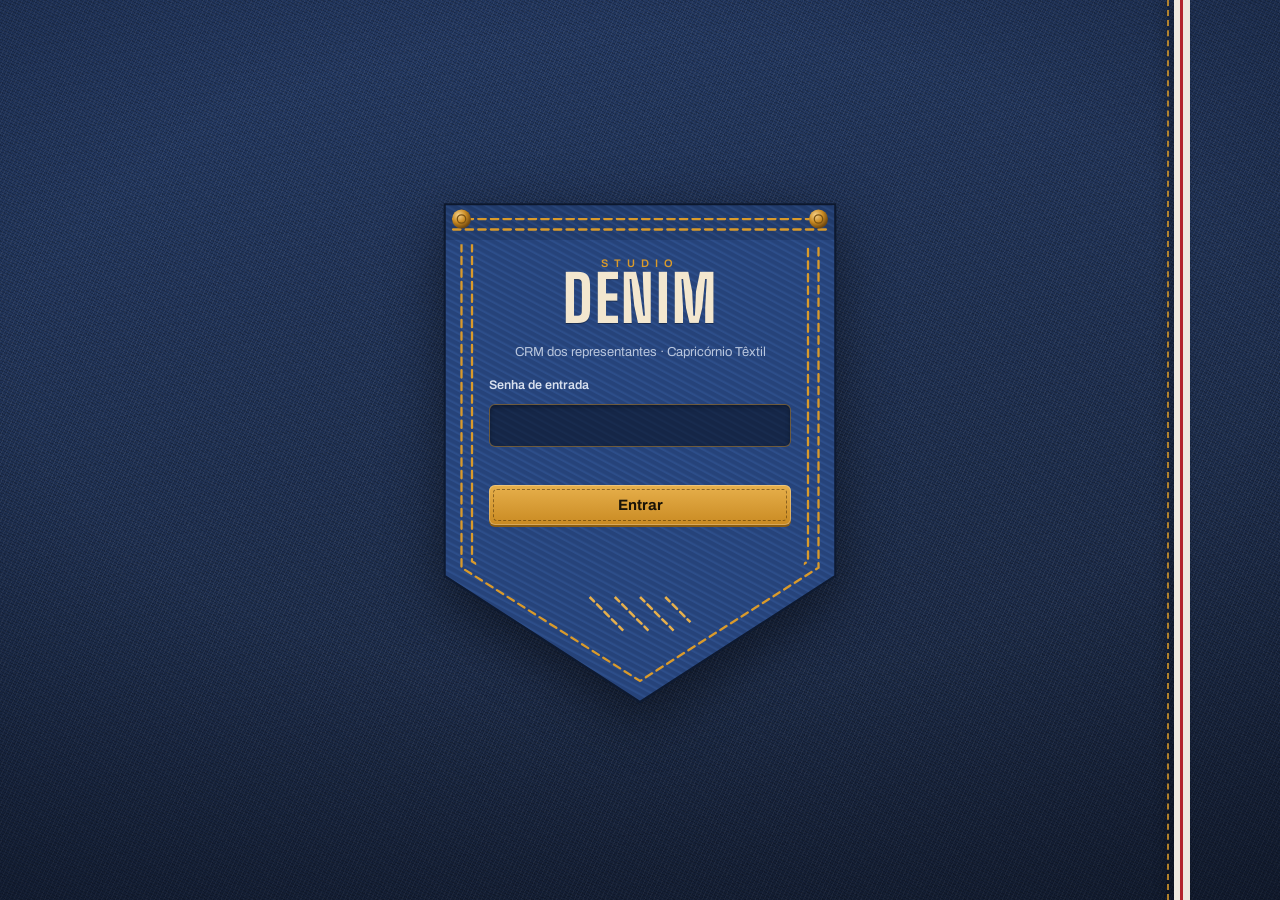
<file: tendencias/index.html>
<!doctype html>
<html lang="pt-BR">
<head>
<meta charset="utf-8">
<meta name="viewport" content="width=device-width,initial-scale=1,viewport-fit=cover">
<meta name="robots" content="noindex,nofollow">
<link rel="manifest" href="/manifest.webmanifest">
<meta name="theme-color" content="#14223D">
<meta name="mobile-web-app-capable" content="yes">
<meta name="apple-mobile-web-app-capable" content="yes">
<meta name="apple-mobile-web-app-status-bar-style" content="black">
<meta name="apple-mobile-web-app-title" content="Studio Denim">
<link rel="apple-touch-icon" href="/icons/apple-touch-icon.png">
<link rel="icon" type="image/png" sizes="32x32" href="/icons/favicon-32.png">
<script src="/lib/pwa.js" defer></script>
<title>Tendências · CRM Studio Denim</title>
<link rel="stylesheet" href="https://fonts.googleapis.com/css2?family=Archivo:wght@400;500;600;700;800&family=Big+Shoulders+Display:wght@600;700;800&display=swap">
<script>try{ if(!sessionStorage.getItem('sd_carteira_chave')) location.replace('../'); }catch(e){}</script>
<link rel="stylesheet" href="https://fonts.googleapis.com/css2?family=Oswald:wght@400..700&family=DM+Sans:wght@400..700&display=swap">
<style>
  html{-webkit-text-size-adjust:100%;} body{margin:0;} [hidden]{display:none!important;} img{max-width:100%;}
  /* Layout: coluna única — cabeçalho índigo, pesquisa do agente, painel de indicadores, lista de atrasados em destaque. */
  :root{
    --bg:#f4f7fb; --surface:#ffffff; --surface-2:#fbfcff; --ink:#1c2233; --muted:#646b78; --border:#d5dfee;
    --title:#0a2c5e; --accent:#0b3c7d; --accent-strong:#0b3c7d; --accent-fg:#ffffff; --link:#1c5fb0;
    --tint:#e6eef8; --tint-strong:#cfdcf0;
    --rust:#c0392b; --rust-light:#fbeceb; --rust-ink:#8f2419; --rust-solid:#c0392b; --rust-solid-fg:#ffffff; --rust-border:#f0c4be;
    --warn:#a8520f; --warn-bg:#fdf1e4;
    --good:#0b7a45; --good-bg:#e4f5eb;
    --head-a:#061f45; --head-b:#0a2c5e; --head-c:#0b3c7d; --head-fg:#ffffff; --head-muted:#cfdcf0; --stitch:#3d8fd6; --head-chip:rgba(255,255,255,.12);
    --font: 'Poppins','Segoe UI',Roboto,Arial,sans-serif;
  }
  @media (prefers-color-scheme: dark){
    :root:not([data-theme="light"]){
      --bg:#08111f; --surface:#0f1b2f; --surface-2:#132238; --ink:#e7edf7; --muted:#9aa8bf; --border:#233654;
      --title:#cfe0f7; --accent:#6fb0ee; --accent-strong:#1c5fb0; --accent-fg:#ffffff; --link:#7fb8ee;
      --tint:#15294a; --tint-strong:#1f3a66;
      --rust:#ff8375; --rust-light:#3a1a1c; --rust-ink:#ffb4a8; --rust-solid:#c0392b; --rust-solid-fg:#ffffff; --rust-border:#6a2a27;
      --warn:#f0a35e; --warn-bg:#3a2815;
      --good:#4fd08e; --good-bg:#12301f;
      --head-a:#040d1c; --head-b:#08204a; --head-c:#0b3c7d; --head-fg:#ffffff; --head-muted:#cfdcf0; --stitch:#3d8fd6; --head-chip:rgba(255,255,255,.12);
      color-scheme: dark;
    }
  }
  :root[data-theme="dark"]{
    --bg:#08111f; --surface:#0f1b2f; --surface-2:#132238; --ink:#e7edf7; --muted:#9aa8bf; --border:#233654;
    --title:#cfe0f7; --accent:#6fb0ee; --accent-strong:#1c5fb0; --accent-fg:#ffffff; --link:#7fb8ee;
    --tint:#15294a; --tint-strong:#1f3a66;
    --rust:#ff8375; --rust-light:#3a1a1c; --rust-ink:#ffb4a8; --rust-solid:#c0392b; --rust-solid-fg:#ffffff; --rust-border:#6a2a27;
    --warn:#f0a35e; --warn-bg:#3a2815;
    --good:#4fd08e; --good-bg:#12301f;
    --head-a:#040d1c; --head-b:#08204a; --head-c:#0b3c7d; --head-fg:#ffffff; --head-muted:#cfdcf0; --stitch:#3d8fd6; --head-chip:rgba(255,255,255,.12);
    color-scheme: dark;
  }

  *{box-sizing:border-box;}
  body{margin:0; font-family:var(--font); background:var(--bg); color:var(--ink); font-size:14px; line-height:1.5; padding-inline:16px; padding-block:20px 40px;}
  .wrap{max-width:1180px; margin:0 auto; display:flex; flex-direction:column; gap:18px;}
  button, input{font-family:inherit;}
  :focus-visible{outline:2px solid var(--stitch); outline-offset:2px;}

  /* Cabeçalho */
  .top{
    background:linear-gradient(135deg, var(--head-a) 0%, var(--head-b) 55%, var(--head-c) 100%);
    color:var(--head-fg); border-radius:14px; padding:22px 26px; border:1px solid var(--head-c);
    display:flex; justify-content:space-between; align-items:center; flex-wrap:wrap; gap:16px; position:relative;
  }
  .top::after{ /* pesponto */
    content:""; position:absolute; left:14px; right:14px; bottom:7px; border-bottom:2px dashed var(--stitch); opacity:.55; pointer-events:none;
  }
  .brand{display:flex; align-items:center; gap:16px; flex-wrap:wrap; min-width:0;}
  .wordmark{display:inline-flex; flex-direction:column; line-height:1; font-weight:800;}
  .wordmark .studio{font-size:10px; font-weight:600; letter-spacing:6px; color:var(--head-muted);}
  .wordmark .denim{font-size:30px; letter-spacing:1px; margin-top:4px;}
  .divider{width:1px; height:40px; background:var(--head-fg); opacity:.3;}
  .top h1{margin:0; font-size:19px; font-weight:700; letter-spacing:.3px; text-wrap:balance;}
  .top .subtitle{margin:2px 0 0; font-size:12.5px; color:var(--head-muted);}
  .filebox{display:flex; flex-direction:column; align-items:flex-end; gap:8px; min-width:0;}
  .filechip{background:var(--head-chip); border-radius:10px; padding:8px 12px; font-size:12px; max-width:100%; text-align:right;}
  .filechip b{display:block; font-weight:600; font-size:12.5px; overflow-wrap:anywhere;}
  .filechip span{color:var(--head-muted);}
  .btn-light{background:var(--head-fg); color:var(--head-b); border:0; border-radius:8px; padding:8px 14px; font-size:12.5px; font-weight:700; cursor:pointer;}
  .btn-light:hover{background:var(--head-muted);}
  .btn-light:disabled{opacity:.6; cursor:progress;}
  .filemsg{font-size:11.5px; color:var(--head-muted); text-align:right; min-height:1em;}


  /* Menu de módulos do CRM */
  .modnav{flex-basis:100%; display:flex; gap:6px; overflow-x:auto; padding:12px 2px 2px; border-top:1px solid rgba(255,255,255,.16); scrollbar-width:none; -webkit-overflow-scrolling:touch;}
  .modnav::-webkit-scrollbar{display:none;}
  .modnav a{white-space:nowrap; text-decoration:none; color:var(--head-muted); font-size:13px; font-weight:600; padding:8px 14px; border-radius:8px; background:var(--head-chip); display:inline-flex; gap:7px; align-items:center; flex:0 0 auto;}
  .modnav a:hover{color:var(--head-fg); background:rgba(255,255,255,.22);}
  .modnav a[aria-current="page"]{background:var(--head-fg); color:var(--head-b);}
  .modnav .soon{font-size:9.5px; text-transform:uppercase; letter-spacing:.6px; background:var(--stitch); color:#fff; border-radius:10px; padding:1px 7px; font-weight:700;}
  .modnav .ext{font-size:11px; opacity:.8;}
  @media (max-width:600px){ .modnav{flex-wrap:wrap;} .modnav a{padding:7px 11px; font-size:12.5px;} }

  .deckbar{display:flex; flex-wrap:wrap; gap:10px 16px; align-items:center; justify-content:space-between;}
  .deckbar h2{margin:0; font-size:18px; color:var(--title);}
  .deckbar p{margin:2px 0 0; color:var(--muted); font-size:13px;}
  .ctrls{display:flex; gap:8px; align-items:center; flex-wrap:wrap;}
  .cbtn{background:var(--surface); color:var(--title); border:1px solid var(--border); border-radius:8px; padding:8px 14px; font-size:13px; font-weight:700; cursor:pointer;}
  .cbtn:hover{border-color:var(--accent);}
  .cbtn[aria-pressed="true"]{background:var(--accent-strong); color:#fff; border-color:var(--accent-strong);}
  .cbtn.pdf{background:var(--accent-strong); color:#fff; border-color:var(--accent-strong); text-decoration:none; display:inline-flex; align-items:center;}
  .cbtn.pdf:hover{filter:brightness(1.1);}
  .sharemsg{margin:0; background:var(--good-bg); color:var(--good); border-radius:10px; padding:10px 14px; font-size:13px; font-weight:600;}
  .count{font-variant-numeric:tabular-nums; font-weight:700; color:var(--muted); min-width:64px; text-align:center;}
  .stage{position:relative; width:100%; aspect-ratio:16/9; background:#0E1A33; border-radius:12px; overflow:hidden; border:1px solid var(--border);}
  .stage:fullscreen{border-radius:0; border:0; background:#000;}
  .scaler{position:absolute; left:0; top:0; width:1920px; height:1080px; transform-origin:0 0;}
  .scaler > section{position:absolute; inset:0; width:1920px; height:1080px; box-sizing:border-box; overflow:hidden;}
  .scaler section *{box-sizing:border-box;}
  .scaler section p, .scaler section h1, .scaler section h2, .scaler section h3, .scaler section ul{margin:0;}
  .scaler section ul{padding-left:1.2em;} .scaler section li{margin:0 0 .35em;}
  .scaler section > *{position:relative;}
  .scaler section table{width:100%; border-collapse:collapse;}
  .scaler section th{text-align:left; font-weight:700; padding:14px 18px; border-bottom:3px solid currentColor; opacity:.95;}
  .scaler section td{padding:14px 18px; border-bottom:1px solid rgba(14,26,51,.18); vertical-align:top;}
  .scaler section a{color:inherit;}
  .scaler section img{max-width:none;}
  .navzone{position:absolute; top:0; bottom:0; width:18%; border:0; background:transparent; cursor:pointer; z-index:2;}
  .navzone.prev{left:0;} .navzone.next{right:0;}
  .notes{background:var(--surface); border:1px solid var(--border); border-left:4px solid #F2C230; border-radius:12px; padding:14px 18px; color:var(--ink); font-size:14px; line-height:1.6;}
  .notes b{display:block; font-size:11.5px; text-transform:uppercase; letter-spacing:.6px; color:var(--muted); margin-bottom:4px;}
  .thumbs{display:grid; grid-template-columns:repeat(auto-fill,minmax(150px,1fr)); gap:10px;}
  .thumb{border:2px solid transparent; border-radius:8px; padding:0; background:var(--surface); cursor:pointer; text-align:left; overflow:hidden; color:var(--ink);}
  .thumb[aria-current="true"]{border-color:var(--accent);}
  .thumb .tv{position:relative; width:100%; aspect-ratio:16/9; overflow:hidden; background:#0E1A33; pointer-events:none;}
  .thumb .tv .scaler{transform:scale(var(--ts,.08));}
  .thumb span{display:block; font-size:11.5px; padding:5px 8px; color:var(--muted); white-space:nowrap; overflow:hidden; text-overflow:ellipsis;}
  .secao{font-size:12px; color:var(--muted);}

</style>
<link rel="stylesheet" href="../lib/tema.css">
</head>
<body>
<div class="wrap">
  <header class="top">
    <div class="brand">
      <div class="wordmark" aria-label="Studio Denim"><span class="studio">STUDIO</span><span class="denim">DENIM</span></div>
      <div class="divider" aria-hidden="true"></div>
      <div>
        <h1>Tendências</h1>
        <p class="subtitle">Denim Radar · modelagens, cores, consumidor e argumentos de venda</p>
      </div>
    </div>
    <nav class="modnav" aria-label="Módulos do CRM">
      <a href="../">Painel geral</a>
      <a href="../?carteira">Carteira</a>
      <a href="../calculadora/">Calculadora de consumo</a>
      <a href="../tendencias/" aria-current="page">Tendências</a>
      <a href="../reclamacao/">Reclamação de qualidade</a>
      <a href="../romaneios/">Verificador de romaneios</a>
      <a href="../financeiro/">Financeiro</a>
      <a href="../arquivos/">Arquivos</a>
    </nav>
  </header>
  <section class="deckbar">
    <div>
      <h2>Denim Radar 2026–27</h2>
      <p id="secao">Pesquisa de tendências · outubro 2026</p>
    </div>
    <div class="ctrls">
      <button class="cbtn" type="button" id="prev" aria-label="Lâmina anterior">←</button>
      <span class="count" id="count" aria-live="polite">1 / 1</span>
      <button class="cbtn" type="button" id="next" aria-label="Próxima lâmina">→</button>
      <button class="cbtn" type="button" id="notasBtn" aria-pressed="false">Notas</button>
      <button class="cbtn" type="button" id="fsBtn">Tela cheia</button>
      <a class="cbtn pdf" id="pdfBtn" href="denim-radar-2026-27.pdf" download="Denim Radar 2026-27.pdf">Baixar PDF</a>
      <button class="cbtn pdf" type="button" id="shareBtn">Compartilhar</button>
    </div>
  </section>
  <div class="stage" id="stage">
    <div class="scaler" id="scaler"></div>
    <button class="navzone prev" type="button" aria-label="Lâmina anterior" id="zprev"></button>
    <button class="navzone next" type="button" aria-label="Próxima lâmina" id="znext"></button>
  </div>
  <p class="sharemsg" id="shareMsg" aria-live="polite" hidden></p>
  <div class="notes" id="notas" hidden><b>Notas do apresentador</b><span id="notaTxt"></span></div>
  <div class="thumbs" id="thumbs" aria-label="Todas as lâminas"></div>
</div>
<script>
const SLIDES = [{"id": "cover", "html": "<section id=\"cover\" data-transition=\"fade\" style=\"background:#0E1A33;color:#F3EFE6;font-family:'DM Sans', Arial, sans-serif;padding:128px;display:flex;flex-direction:column;justify-content:center;gap:32px\">\n<img src=\"img/8b2baff2730f2ef212a9f4906c25c147.jpg\" loading=\"lazy\" decoding=\"async\" alt=\"Três modelos vestindo jaquetas e camisas jeans\" style=\"position:absolute;left:0;top:0;width:1920px;height:1080px;object-fit:cover\">\n<div style=\"position:absolute;left:0;top:0;width:1920px;height:1080px;background:linear-gradient(90deg, rgba(14,26,51,0.96) 0%, rgba(14,26,51,0.85) 45%, rgba(14,26,51,0.1) 80%)\"><\/div>\n<p style=\"font-size:32px;font-weight:700;letter-spacing:4px;text-transform:uppercase;color:#F2C230;width:900px\">Pesquisa de tendências · outubro 2026<\/p>\n<h1 style=\"font-family:'Oswald', Arial, sans-serif;font-size:200px;font-weight:700;line-height:1;text-transform:uppercase;width:1000px\">Denim Radar<\/h1>\n<p style=\"font-size:44px;line-height:1.3;color:#F3EFE6;width:880px\">O que o mundo está vestindo em jeans e quais artigos das nossas fichas técnicas respondem a isso.<\/p>\n<p style=\"font-size:32px;color:#B9C4D9;width:880px\">Verão 27 · Inverno 27 · para lojistas e vendedores de atacado<\/p>\n\n<\/section>", "nota": "Abra dizendo que este material é um radar, não uma bíblia: ele junta o que vimos nas passarelas e feiras (Milão, Paris, Kingpins, Denim Première Vision), nos dados de consumo e na nossa própria pesquisa de campo do CapriTrends, e traduz tudo para os artigos que temos na ficha técnica. As fotos são da viagem de pesquisa Londres–Paris do CapriTrends 2026."}, {"id": "radar", "html": "<section id=\"radar\" data-transition=\"fade\" style=\"background:#F3EFE6;color:#0E1A33;font-family:'DM Sans', Arial, sans-serif;padding:128px 128px 160px;display:flex;flex-direction:column;gap:48px\">\n<div style=\"display:flex;flex-direction:column;gap:16px\">\n<p style=\"font-size:24px;font-weight:700;letter-spacing:3px;text-transform:uppercase;color:#1E40AF\">O radar em uma página<\/p>\n<h2 style=\"font-family:'Oswald', Arial, sans-serif;font-size:72px;font-weight:600;line-height:1.1;text-transform:uppercase\">Termômetro da temporada<\/h2>\n<\/div>\n<div style=\"display:flex;gap:32px;flex:1\">\n<div style=\"flex:1;display:flex;flex-direction:column;gap:20px;background:#FBF9F4;padding:40px;border-radius:16px;border-top:12px solid #1E40AF\">\n<h3 style=\"font-family:'Oswald', Arial, sans-serif;font-size:44px;font-weight:600;text-transform:uppercase;color:#1E40AF\">Subindo<\/h3>\n<ul style=\"font-size:30px;line-height:1.45;color:#0E1A33\">\n<li>Bootcut e flare suave<\/li>\n<li>Reta slim (“pin‑straight”)<\/li>\n<li>Capri, pantacourt e bermuda longa<\/li>\n<li>Brown, areia e tons terrosos<\/li>\n<li>Índigo escuro quase preto<\/li>\n<li>Jeans branco de alfaiataria<\/li>\n<li>Look total jeans<\/li>\n<\/ul>\n<\/div>\n<div style=\"flex:1;display:flex;flex-direction:column;gap:20px;background:#FBF9F4;padding:40px;border-radius:16px;border-top:12px solid #0E1A33\">\n<h3 style=\"font-family:'Oswald', Arial, sans-serif;font-size:44px;font-weight:600;text-transform:uppercase\">Forte, consolidado<\/h3>\n<ul style=\"font-size:30px;line-height:1.45;color:#0E1A33\">\n<li>Wide e reta solta<\/li>\n<li>Barrel e balloon com volume controlado<\/li>\n<li>Lavagem vintage limpa<\/li>\n<li>100% algodão de 10 a 14 oz<\/li>\n<li>Invisible stretch (1% elastano)<\/li>\n<li>Jaqueta e camisa jeans<\/li>\n<\/ul>\n<\/div>\n<div style=\"flex:1;display:flex;flex-direction:column;gap:20px;background:#ECE6DA;padding:40px;border-radius:16px;border-top:12px solid #8A8F99\">\n<h3 style=\"font-family:'Oswald', Arial, sans-serif;font-size:44px;font-weight:600;text-transform:uppercase;color:#4A5263\">Perdendo fôlego<\/h3>\n<ul style=\"font-size:30px;line-height:1.45;color:#4A5263\">\n<li>Baggy extremo, sem estrutura<\/li>\n<li>Destroyed genérico (o novo é o desgaste com intenção)<\/li>\n<li>Skinny superelástica<\/li>\n<li>Logo grande e óbvio<\/li>\n<\/ul>\n<\/div>\n<\/div>\n<p style=\"position:absolute;left:128px;bottom:64px;width:1400px;font-size:24px;color:#4A5263\">Fontes: CapriTrends 2026, Who What Wear, FashionUnited, Maker’s Row, Candiani (ver lâmina de fontes)<\/p>\n<p style=\"position:absolute;right:128px;bottom:64px;width:100px;font-size:24px;color:#4A5263;text-align:right\">2<\/p>\n\n<\/section>", "nota": "Use esta lâmina como resumo para quem tem 2 minutos. A ideia central: o volume não morreu, ele amadureceu. O que cresce é o caimento mais limpo (reta slim e bootcut) e as cores fora do azul médio. O que perde força é o exagero sem propósito. Pergunte ao lojista: em qual coluna está a maior parte da sua arara hoje?"}, {"id": "forcas", "html": "<section id=\"forcas\" data-transition=\"fade\" style=\"background:#0E1A33;color:#F3EFE6;font-family:'DM Sans', Arial, sans-serif;padding:128px 128px 160px;display:flex;flex-direction:column;gap:56px\">\n<div style=\"display:flex;flex-direction:column;gap:16px\">\n<p style=\"font-size:24px;font-weight:700;letter-spacing:3px;text-transform:uppercase;color:#F2C230\">Por trás das tendências<\/p>\n<h2 style=\"font-family:'Oswald', Arial, sans-serif;font-size:72px;font-weight:600;line-height:1.1;text-transform:uppercase\">Três forças movem o jeans agora<\/h2>\n<\/div>\n<div style=\"display:grid;grid-template-columns:1fr 1fr 1fr;gap:40px;flex:1\">\n<div style=\"display:flex;flex-direction:column;gap:24px;border-top:2px solid #F2C230;padding:40px 0 0 0\">\n<p style=\"font-family:'Oswald', Arial, sans-serif;font-size:120px;font-weight:700;line-height:1;color:#F2C230\">01<\/p>\n<h3 style=\"font-size:44px;font-weight:700;line-height:1.2\">Do volume para a proporção<\/h3>\n<p style=\"font-size:30px;line-height:1.45;color:#B9C4D9\">Depois de anos de baggy, o caimento fica mais pensado: volume com controle e a volta da perna reta mais fina.<\/p>\n<\/div>\n<div style=\"display:flex;flex-direction:column;gap:24px;border-top:2px solid #F2C230;padding:40px 0 0 0\">\n<p style=\"font-family:'Oswald', Arial, sans-serif;font-size:120px;font-weight:700;line-height:1;color:#F2C230\">02<\/p>\n<h3 style=\"font-size:44px;font-weight:700;line-height:1.2\">Do básico para o detalhe<\/h3>\n<p style=\"font-size:30px;line-height:1.45;color:#B9C4D9\">“Se todo mundo faz o básico, não gera desejo.” Textura, cor e acabamento viram o motivo da compra.<\/p>\n<\/div>\n<div style=\"display:flex;flex-direction:column;gap:24px;border-top:2px solid #F2C230;padding:40px 0 0 0\">\n<p style=\"font-family:'Oswald', Arial, sans-serif;font-size:120px;font-weight:700;line-height:1;color:#F2C230\">03<\/p>\n<h3 style=\"font-size:44px;font-weight:700;line-height:1.2\">Da arara para a tela<\/h3>\n<p style=\"font-size:30px;line-height:1.45;color:#B9C4D9\">A compra começa no vídeo. No TikTok Shop Brasil, calça feminina é o item de moda mais vendido.<\/p>\n<\/div>\n<\/div>\n<p style=\"position:absolute;left:128px;bottom:64px;width:1400px;font-size:24px;color:#B9C4D9\">Fontes: CapriTrends 2026; TikTok Newsroom, jun/2026<\/p>\n<p style=\"position:absolute;right:128px;bottom:64px;width:100px;font-size:24px;color:#B9C4D9;text-align:right\">3<\/p>\n\n<\/section>", "nota": "Estas três forças explicam quase tudo o que vem depois. Proporção: o cliente já tem calça larga no armário, então a próxima compra precisa ser diferente. Detalhe: o lojista que só repõe básico disputa preço com todo mundo. Tela: o consumidor final vê o caimento no vídeo antes de pisar na loja, então o lojista precisa de peça que fica bem na câmera."}, {"id": "div-fit", "html": "<section id=\"div-fit\" data-transition=\"push\" style=\"background:#1E40AF;color:#F3EFE6;font-family:'DM Sans', Arial, sans-serif;padding:128px;display:flex;flex-direction:column;justify-content:center;gap:32px\">\n<p style=\"font-size:32px;font-weight:700;letter-spacing:4px;text-transform:uppercase;color:#F2C230\">Parte 1<\/p>\n<h2 style=\"font-family:'Oswald', Arial, sans-serif;font-size:160px;font-weight:700;line-height:1;text-transform:uppercase\">Modelagens<\/h2>\n<p style=\"font-size:44px;line-height:1.3;width:1100px\">Cada caimento pede um tecido. Aqui o peso e o elastano viram argumento.<\/p>\n\n<\/section>", "nota": "Transição para a parte de modelagens. Lembre ao time: quem compra tecido está comprando um caimento. Sempre conecte a modelagem ao peso (oz) e ao elastano."}, {"id": "mapa-fits", "html": "<section id=\"mapa-fits\" data-transition=\"fade\" style=\"background:#F3EFE6;color:#0E1A33;font-family:'DM Sans', Arial, sans-serif;padding:128px 128px 160px;display:flex;flex-direction:column;gap:48px\">\n<div style=\"display:flex;flex-direction:column;gap:16px\">\n<p style=\"font-size:24px;font-weight:700;letter-spacing:3px;text-transform:uppercase;color:#1E40AF\">Mapa de silhuetas<\/p>\n<h2 style=\"font-family:'Oswald', Arial, sans-serif;font-size:72px;font-weight:600;line-height:1.1;text-transform:uppercase\">Sete caimentos para ler a arara<\/h2>\n<\/div>\n<div style=\"display:flex;gap:24px;flex:1\">\n<div style=\"flex:1;display:flex;flex-direction:column;align-items:center;gap:16px;background:#FBF9F4;padding:28px 16px;border-radius:16px\">\n<svg aria-label=\"Silhueta de calça barrel, pernas curvadas para fora no joelho\" width=\"120\" height=\"300\" viewBox=\"0 0 120 300\" style=\"width:144px;height:360px\"><path d=\"M26 4 L94 4 L98 64 Q120 180 94 292 L66 292 Q76 180 60 84 Q44 180 54 292 L26 292 Q0 180 22 64 Z\" fill=\"#2B4C8C\"/><rect x=\"26\" y=\"4\" width=\"68\" height=\"10\" fill=\"#14274F\"/><\/svg>\n<h3 style=\"font-family:'Oswald', Arial, sans-serif;font-size:36px;font-weight:600;text-transform:uppercase\">Barrel<\/h3>\n<p style=\"font-size:24px;font-weight:700;background:#E2DDD2;color:#4A5263;padding:6px 16px;border-radius:999px\">Consolidado<\/p>\n<\/div>\n<div style=\"flex:1;display:flex;flex-direction:column;align-items:center;gap:16px;background:#FBF9F4;padding:28px 16px;border-radius:16px\">\n<svg aria-label=\"Silhueta de calça balloon, volume no quadril afinando na barra\" width=\"120\" height=\"300\" viewBox=\"0 0 120 300\" style=\"width:144px;height:360px\"><path d=\"M26 4 L94 4 Q124 150 90 292 L64 292 Q66 160 60 84 Q54 160 56 292 L30 292 Q-4 150 26 4 Z\" fill=\"#2B4C8C\"/><rect x=\"26\" y=\"4\" width=\"68\" height=\"10\" fill=\"#14274F\"/><\/svg>\n<h3 style=\"font-family:'Oswald', Arial, sans-serif;font-size:36px;font-weight:600;text-transform:uppercase\">Balloon<\/h3>\n<p style=\"font-size:24px;font-weight:700;background:#E2DDD2;color:#4A5263;padding:6px 16px;border-radius:999px\">Consolidado<\/p>\n<\/div>\n<div style=\"flex:1;display:flex;flex-direction:column;align-items:center;gap:16px;background:#FBF9F4;padding:28px 16px;border-radius:16px\">\n<svg aria-label=\"Silhueta de calça wide leg, perna ampla do quadril à barra\" width=\"120\" height=\"300\" viewBox=\"0 0 120 300\" style=\"width:144px;height:360px\"><path d=\"M26 4 L94 4 L98 64 L114 292 L62 292 L60 84 L58 292 L6 292 L22 64 Z\" fill=\"#2B4C8C\"/><rect x=\"26\" y=\"4\" width=\"68\" height=\"10\" fill=\"#14274F\"/><\/svg>\n<h3 style=\"font-family:'Oswald', Arial, sans-serif;font-size:36px;font-weight:600;text-transform:uppercase\">Wide<\/h3>\n<p style=\"font-size:24px;font-weight:700;background:#0E1A33;color:#F3EFE6;padding:6px 16px;border-radius:999px\">Forte<\/p>\n<\/div>\n<div style=\"flex:1;display:flex;flex-direction:column;align-items:center;gap:16px;background:#FBF9F4;padding:28px 16px;border-radius:16px\">\n<svg aria-label=\"Silhueta de calça reta\" width=\"120\" height=\"300\" viewBox=\"0 0 120 300\" style=\"width:144px;height:360px\"><path d=\"M26 4 L94 4 L98 64 L100 292 L64 292 L60 84 L56 292 L20 292 L22 64 Z\" fill=\"#2B4C8C\"/><rect x=\"26\" y=\"4\" width=\"68\" height=\"10\" fill=\"#14274F\"/><\/svg>\n<h3 style=\"font-family:'Oswald', Arial, sans-serif;font-size:36px;font-weight:600;text-transform:uppercase\">Reta<\/h3>\n<p style=\"font-size:24px;font-weight:700;background:#0E1A33;color:#F3EFE6;padding:6px 16px;border-radius:999px\">Base forte<\/p>\n<\/div>\n<div style=\"flex:1;display:flex;flex-direction:column;align-items:center;gap:16px;background:#FBF9F4;padding:28px 16px;border-radius:16px\">\n<svg aria-label=\"Silhueta de calça slim reta, perna fina e reta\" width=\"120\" height=\"300\" viewBox=\"0 0 120 300\" style=\"width:144px;height:360px\"><path d=\"M26 4 L94 4 L98 64 L92 292 L66 292 L60 84 L54 292 L28 292 L22 64 Z\" fill=\"#2B4C8C\"/><rect x=\"26\" y=\"4\" width=\"68\" height=\"10\" fill=\"#14274F\"/><\/svg>\n<h3 style=\"font-family:'Oswald', Arial, sans-serif;font-size:36px;font-weight:600;text-transform:uppercase\">Slim reta<\/h3>\n<p style=\"font-size:24px;font-weight:700;background:#1E40AF;color:#F3EFE6;padding:6px 16px;border-radius:999px\">Subindo<\/p>\n<\/div>\n<div style=\"flex:1;display:flex;flex-direction:column;align-items:center;gap:16px;background:#FBF9F4;padding:28px 16px;border-radius:16px\">\n<svg aria-label=\"Silhueta de calça bootcut, justa no joelho abrindo na barra\" width=\"120\" height=\"300\" viewBox=\"0 0 120 300\" style=\"width:144px;height:360px\"><path d=\"M26 4 L94 4 L98 64 L92 190 L104 292 L62 292 L66 190 L60 84 L54 190 L58 292 L16 292 L28 190 L22 64 Z\" fill=\"#2B4C8C\"/><rect x=\"26\" y=\"4\" width=\"68\" height=\"10\" fill=\"#14274F\"/><\/svg>\n<h3 style=\"font-family:'Oswald', Arial, sans-serif;font-size:36px;font-weight:600;text-transform:uppercase\">Bootcut<\/h3>\n<p style=\"font-size:24px;font-weight:700;background:#1E40AF;color:#F3EFE6;padding:6px 16px;border-radius:999px\">Subindo<\/p>\n<\/div>\n<div style=\"flex:1;display:flex;flex-direction:column;align-items:center;gap:16px;background:#FBF9F4;padding:28px 16px;border-radius:16px\">\n<svg aria-label=\"Silhueta de calça capri, reta e cortada abaixo do joelho\" width=\"120\" height=\"300\" viewBox=\"0 0 120 300\" style=\"width:144px;height:360px\"><path d=\"M26 4 L94 4 L98 64 L94 222 L66 222 L60 84 L54 222 L26 222 L22 64 Z\" fill=\"#2B4C8C\"/><rect x=\"26\" y=\"4\" width=\"68\" height=\"10\" fill=\"#14274F\"/><\/svg>\n<h3 style=\"font-family:'Oswald', Arial, sans-serif;font-size:36px;font-weight:600;text-transform:uppercase\">Capri<\/h3>\n<p style=\"font-size:24px;font-weight:700;background:#F2C230;color:#0E1A33;padding:6px 16px;border-radius:999px\">Aposta V27<\/p>\n<\/div>\n<\/div>\n<p style=\"position:absolute;left:128px;bottom:64px;width:1400px;font-size:24px;color:#4A5263\">Fontes: CapriTrends 2026, Who What Wear (verão 26 e 2027), Steal The Look (jul/2026), Maker’s Row<\/p>\n<p style=\"position:absolute;right:128px;bottom:64px;width:100px;font-size:24px;color:#4A5263;text-align:right\">5<\/p>\n\n<\/section>", "nota": "Leia da esquerda para a direita: do mais volumoso ao mais enxuto. Barrel e balloon continuam vendendo, mas já são conhecidos; o lojista precisa deles na grade, não como novidade. A reta é a base que gira o ano todo. A novidade comercial está na slim reta e no bootcut, que a imprensa de moda já chama de “a nova silhueta padrão” depois do barrel. Capri e pantacourt aparecem como aposta de verão 27 nas passarelas de Nova York e nas listas de tendência brasileiras."}, {"id": "volume", "html": "<section id=\"volume\" data-transition=\"fade\" style=\"background:#F3EFE6;color:#0E1A33;font-family:'DM Sans', Arial, sans-serif;padding:128px 128px 160px;display:flex;flex-direction:column;gap:48px\">\n<div style=\"display:flex;flex-direction:column;gap:16px\">\n<p style=\"font-size:24px;font-weight:700;letter-spacing:3px;text-transform:uppercase;color:#1E40AF\">Barrel · Balloon · Wide<\/p>\n<h2 style=\"font-family:'Oswald', Arial, sans-serif;font-size:72px;font-weight:600;line-height:1.1;text-transform:uppercase\">Volume pede tecido que segura a forma<\/h2>\n<\/div>\n<div style=\"display:flex;gap:56px;flex:1\">\n<div style=\"display:flex;gap:16px\">\n<img src=\"img/098e79de3d68f1e1dfdb98192d1de9a7.jpg\" loading=\"lazy\" decoding=\"async\" alt=\"Calça barrel escura com lavagem suja em loja\" style=\"width:290px;height:600px;object-fit:cover;border-radius:12px\">\n<img src=\"img/e2684af1cd8e330e13ba00ae32e75e0a.jpg\" loading=\"lazy\" decoding=\"async\" alt=\"Calça balloon azul claro em arara\" style=\"width:290px;height:600px;object-fit:cover;border-radius:12px\">\n<img src=\"img/f47d9196145a33078436deafc40c5e3a.jpg\" loading=\"lazy\" decoding=\"async\" alt=\"Calça wide de lavagem média em manequim\" style=\"width:290px;height:600px;object-fit:cover;border-radius:12px\">\n<\/div>\n<div style=\"flex:1;display:flex;flex-direction:column;gap:28px\">\n<p style=\"font-size:30px;line-height:1.45;color:#4A5263\">Algodão rígido e encorpado mantém a curva do joelho e a barra no lugar depois da lavagem. Na pesquisa de campo, 90% do denim visto estava entre 10 e 14 oz.<\/p>\n<table style=\"font-size:26px;color:#0E1A33\">\n<tr><th style=\"width:42%\">Artigo<\/th><th style=\"width:28%\">Peso<\/th><th style=\"width:30%\">Composição<\/th><\/tr>\n<tr><td>Algarve 12 oz<\/td><td>12 oz<\/td><td>100% algodão<\/td><\/tr>\n<tr><td>Algarve 13 oz<\/td><td>13 oz<\/td><td>100% algodão<\/td><\/tr>\n<tr><td>Algarve 14 oz<\/td><td>14,2 oz<\/td><td>100% algodão<\/td><\/tr>\n<tr><td>Albatroz<\/td><td>12,5 oz<\/td><td>100% algodão<\/td><\/tr>\n<tr><td>Tanguá<\/td><td>12 oz<\/td><td>80% alg. + 20% resíduo<\/td><\/tr>\n<\/table>\n<p style=\"font-size:26px;line-height:1.4;color:#1E40AF;font-weight:700\">Balloon mais fluido: Algarve 10 oz, Brava e Pipa (10 oz).<\/p>\n<\/div>\n<\/div>\n<p style=\"position:absolute;left:128px;bottom:64px;width:1400px;font-size:24px;color:#4A5263\">Fichas técnicas Capricórnio · Fotos: CapriTrends 2026, Londres e Paris<\/p>\n<p style=\"position:absolute;right:128px;bottom:64px;width:100px;font-size:24px;color:#4A5263;text-align:right\">6<\/p>\n\n<\/section>", "nota": "Argumento para o lojista: barrel em tecido leve vira calça larga sem forma, e o cliente final percebe na primeira lavada. A família Algarve agora vai de 10 a 14 oz; o 13 e o 14 são lançamentos e dão aquele aspecto heritage, encorpado. Tanguá tem 20% de resíduos têxteis, um ótimo gancho de sustentabilidade. Para balloon com mais caimento e movimento, desça para 10 oz. Encolhimento: Algarve 13 e 14 têm trama de -4%, os demais -2%."}, {"id": "slim", "html": "<section id=\"slim\" data-transition=\"fade\" style=\"background:#F3EFE6;color:#0E1A33;font-family:'DM Sans', Arial, sans-serif;padding:128px 128px 160px;display:flex;flex-direction:column;gap:48px\">\n<div style=\"display:flex;flex-direction:column;gap:16px\">\n<p style=\"font-size:24px;font-weight:700;letter-spacing:3px;text-transform:uppercase;color:#1E40AF\">Slim reta · Bootcut · Flare<\/p>\n<h2 style=\"font-family:'Oswald', Arial, sans-serif;font-size:72px;font-weight:600;line-height:1.1;text-transform:uppercase\">A nova skinny não aperta<\/h2>\n<\/div>\n<div style=\"display:flex;gap:56px;flex:1\">\n<img src=\"img/f6788de3a1515a8543494a0303986882.jpg\" loading=\"lazy\" decoding=\"async\" alt=\"Calça preta de perna reta e fina segurada em loja\" style=\"width:460px;height:600px;object-fit:cover;border-radius:12px\">\n<div style=\"flex:1;display:flex;flex-direction:column;gap:28px\">\n<p style=\"font-size:30px;line-height:1.45;color:#4A5263\">A perna afina de novo, mas com aparência de algodão rígido. O “invisible stretch” (99% algodão, 1% elastano) atende quem não vive sem elastano e aparece no feminino e no masculino.<\/p>\n<table style=\"font-size:26px;color:#0E1A33\">\n<tr><th style=\"width:30%\">Artigo<\/th><th style=\"width:20%\">Peso<\/th><th style=\"width:22%\">Elastano<\/th><th style=\"width:28%\">Elasticidade<\/th><\/tr>\n<tr><td>Lamar<\/td><td>11 oz<\/td><td>1%<\/td><td>8–12%<\/td><\/tr>\n<tr><td>Salles<\/td><td>11,5 oz<\/td><td>1%<\/td><td>ver ficha<\/td><\/tr>\n<tr><td>Torres<\/td><td>10 oz<\/td><td>1%<\/td><td>ver ficha<\/td><\/tr>\n<tr><td>Alcaraz<\/td><td>11,5 oz<\/td><td>1%<\/td><td>19–23%<\/td><\/tr>\n<tr><td>Ibira Flex<\/td><td>10,5 oz<\/td><td>2%<\/td><td>23–27%<\/td><\/tr>\n<tr><td>Bosco<\/td><td>11 oz<\/td><td>2%<\/td><td>40–44%<\/td><\/tr>\n<\/table>\n<p style=\"font-size:26px;line-height:1.4;color:#1E40AF;font-weight:700\">Atenção ao modelista: Bosco encolhe −20% na trama e Nadal −23%.<\/p>\n<\/div>\n<\/div>\n<p style=\"position:absolute;left:128px;bottom:64px;width:1400px;font-size:24px;color:#4A5263\">Fichas técnicas Capricórnio · CapriTrends 2026 · Who What Wear, verão 2026<\/p>\n<p style=\"position:absolute;right:128px;bottom:64px;width:100px;font-size:24px;color:#4A5263;text-align:right\">7<\/p>\n\n<\/section>", "nota": "Aqui está a maior oportunidade de venda nova da temporada. Depois do barrel, a imprensa aponta o bootcut mais fino e a reta slim (pin-straight) como o novo padrão, mas o cliente não quer voltar ao aperto da skinny antiga. Por isso o argumento é: parece rígido, veste fácil. Lamar, Salles, Torres e Alcaraz são as apostas da Capri com 1% de elastano. Para quem quer mais conforto, Ibira Flex e Bosco com 2%. A elasticidade é a da trama, medida em tecido lavado."}, {"id": "verao", "html": "<section id=\"verao\" data-transition=\"fade\" style=\"background:#F3EFE6;color:#0E1A33;font-family:'DM Sans', Arial, sans-serif;padding:128px 128px 160px;display:flex;flex-direction:column;gap:48px\">\n<div style=\"display:flex;flex-direction:column;gap:16px\">\n<p style=\"font-size:24px;font-weight:700;letter-spacing:3px;text-transform:uppercase;color:#1E40AF\">Verão 27<\/p>\n<h2 style=\"font-family:'Oswald', Arial, sans-serif;font-size:72px;font-weight:600;line-height:1.1;text-transform:uppercase\">Capri, bermuda longa, saia e vestido<\/h2>\n<\/div>\n<div style=\"display:flex;gap:48px;flex:1\">\n<div style=\"display:flex;gap:16px\">\n<img src=\"img/a494f66aae0cfd6b1b739a7e2f01bfce.jpg\" loading=\"lazy\" decoding=\"async\" alt=\"Bermuda jeans longa clara pendurada\" style=\"width:250px;height:600px;object-fit:cover;border-radius:12px\">\n<img src=\"img/0894489611c2c60ae69f577f71262189.jpg\" loading=\"lazy\" decoding=\"async\" alt=\"Saia jeans escura midi em cabide\" style=\"width:250px;height:600px;object-fit:cover;border-radius:12px\">\n<img src=\"img/3c6e2a4c701e114db899d670438d05f7.jpg\" loading=\"lazy\" decoding=\"async\" alt=\"Vestido jeans claro com recortes em arara\" style=\"width:250px;height:600px;object-fit:cover;border-radius:12px\">\n<\/div>\n<div style=\"flex:1;display:flex;flex-direction:column;gap:24px\">\n<p style=\"font-size:30px;line-height:1.45;color:#4A5263\">Nas passarelas de verão 27: capri ajustada, microshort desfiado, bermuda longa e saia em todos os comprimentos. O peso desce e o caimento ganha movimento.<\/p>\n<div style=\"display:flex;flex-direction:column;gap:12px;background:#FBF9F4;padding:28px 32px;border-radius:16px\">\n<h3 style=\"font-size:30px;font-weight:700;color:#1E40AF\">Leves, 100% algodão<\/h3>\n<p style=\"font-size:26px;line-height:1.4\">Araguaia 8,5 oz · Borba 9 oz · Braga 9 oz · Una 9,5 oz<\/p>\n<\/div>\n<div style=\"display:flex;flex-direction:column;gap:12px;background:#FBF9F4;padding:28px 32px;border-radius:16px\">\n<h3 style=\"font-size:30px;font-weight:700;color:#1E40AF\">Fluidos, para saia e vestido<\/h3>\n<p style=\"font-size:26px;line-height:1.4\">Glória 8,4 oz (37% liocel) · Luna 4,9 oz (25% liocel) · Liz 5 oz · Eva 5,5 oz<\/p>\n<\/div>\n<\/div>\n<\/div>\n<p style=\"position:absolute;left:128px;bottom:64px;width:1400px;font-size:24px;color:#4A5263\">Fontes: Who What Wear 2027, CHNews (out/2026), Steal The Look (jul/2026) · Fichas técnicas Capricórnio<\/p>\n<p style=\"position:absolute;right:128px;bottom:64px;width:100px;font-size:24px;color:#4A5263;text-align:right\">8<\/p>\n\n<\/section>", "nota": "Verão no Brasil pede peso menor. A CapriTrends já apontava UNA, Araguaia, Glória e Borba como apostas abaixo de 10 oz. Glória tem liocel, o que dá toque mais frio e caimento fluido, ótimo para saia midi e vestido. A linha Light (Luna, Liz, Eva) atende camisaria e vestidos leves. Capri e pantacourt são o ponto polêmico: vale oferecer em grade curta, como teste, ao lojista mais ousado."}, {"id": "div-cor", "html": "<section id=\"div-cor\" data-transition=\"push\" style=\"background:#F2C230;color:#0E1A33;font-family:'DM Sans', Arial, sans-serif;padding:128px;display:flex;flex-direction:column;justify-content:center;gap:32px\">\n<p style=\"font-size:32px;font-weight:700;letter-spacing:4px;text-transform:uppercase;color:#0E1A33\">Parte 2<\/p>\n<h2 style=\"font-family:'Oswald', Arial, sans-serif;font-size:160px;font-weight:700;line-height:1;text-transform:uppercase\">Cor, superfície e detalhe<\/h2>\n<p style=\"font-size:44px;line-height:1.3;width:1200px\">O que faz alguém parar na frente da arara.<\/p>\n\n<\/section>", "nota": "Segunda parte: aqui está o “desejo”. Modelagem resolve o caimento; cor, textura e detalhe resolvem a vontade de comprar."}, {"id": "paleta", "html": "<section id=\"paleta\" data-transition=\"fade\" style=\"background:#F3EFE6;color:#0E1A33;font-family:'DM Sans', Arial, sans-serif;padding:128px 128px 160px;display:flex;flex-direction:column;gap:48px\">\n<div style=\"display:flex;flex-direction:column;gap:16px\">\n<p style=\"font-size:24px;font-weight:700;letter-spacing:3px;text-transform:uppercase;color:#1E40AF\">Colorimetria<\/p>\n<h2 style=\"font-family:'Oswald', Arial, sans-serif;font-size:72px;font-weight:600;line-height:1.1;text-transform:uppercase\">Seis famílias de cor e onde encontrá-las<\/h2>\n<\/div>\n<div style=\"display:grid;grid-template-columns:1fr 1fr 1fr;grid-template-rows:1fr 1fr;gap:24px;flex:1\">\n<div style=\"display:flex;background:#FBF9F4;border-radius:16px;overflow:hidden\">\n<div style=\"width:96px;background:#1B2440\"><\/div>\n<div style=\"flex:1;display:flex;flex-direction:column;gap:12px;padding:28px\">\n<h3 style=\"font-size:32px;font-weight:700\">Índigo quase preto<\/h3>\n<p style=\"font-size:24px;line-height:1.4;color:#4A5263\">Algarve 10 oz Dark Blue · Blue Black: Algarve, Albatroz, Una, Salles, Torres<\/p>\n<\/div>\n<\/div>\n<div style=\"display:flex;background:#FBF9F4;border-radius:16px;overflow:hidden\">\n<div style=\"width:96px;background:#8FB0D6\"><\/div>\n<div style=\"flex:1;display:flex;flex-direction:column;gap:12px;padding:28px\">\n<h3 style=\"font-size:32px;font-weight:700\">Azul claro<\/h3>\n<p style=\"font-size:24px;line-height:1.4;color:#4A5263\">Baby Blue: Algarve, Borba, Braga, Bosco, Nadal, Trancoso Max · Angel Blue: Sagi, Cipó<\/p>\n<\/div>\n<\/div>\n<div style=\"display:flex;background:#FBF9F4;border-radius:16px;overflow:hidden\">\n<div style=\"width:96px;background:#8C6B4F\"><\/div>\n<div style=\"flex:1;display:flex;flex-direction:column;gap:12px;padding:28px\">\n<h3 style=\"font-size:32px;font-weight:700\">Brown e areia<\/h3>\n<p style=\"font-size:24px;line-height:1.4;color:#4A5263\">Algarve 10 oz Baby Blue Brown e Baby Black Brown · artigos PT para tingir em peça<\/p>\n<\/div>\n<\/div>\n<div style=\"display:flex;background:#FBF9F4;border-radius:16px;overflow:hidden\">\n<div style=\"width:96px;background:#C9A6C8\"><\/div>\n<div style=\"flex:1;display:flex;flex-direction:column;gap:12px;padding:28px\">\n<h3 style=\"font-size:32px;font-weight:700\">Rosa e lavanda<\/h3>\n<p style=\"font-size:24px;line-height:1.4;color:#4A5263\">Algarve 10 oz Baby Blue Melon · Baby Blue Royal: Algarve 10 e 12 oz, Ibira Flex<\/p>\n<\/div>\n<\/div>\n<div style=\"display:flex;background:#FBF9F4;border-radius:16px;overflow:hidden\">\n<div style=\"width:96px;background:#2E2E33\"><\/div>\n<div style=\"flex:1;display:flex;flex-direction:column;gap:12px;padding:28px\">\n<h3 style=\"font-size:32px;font-weight:700\">Preto e cinza<\/h3>\n<p style=\"font-size:24px;line-height:1.4;color:#4A5263\">Black Black: Algarve, Alcaraz, Bosco, Nadal, Tanguá · Baby Black lava para cinza<\/p>\n<\/div>\n<\/div>\n<div style=\"display:flex;background:#FBF9F4;border-radius:16px;overflow:hidden\">\n<div style=\"width:96px;background:#E9E1CF;border-right:1px solid #D6CDB8\"><\/div>\n<div style=\"flex:1;display:flex;flex-direction:column;gap:12px;padding:28px\">\n<h3 style=\"font-size:32px;font-weight:700\">Branco e cru<\/h3>\n<p style=\"font-size:24px;line-height:1.4;color:#4A5263\">Trindade e Ubá Branco/NAT · Lee e Monte Branco · Rues NAT<\/p>\n<\/div>\n<\/div>\n<\/div>\n<p style=\"position:absolute;left:128px;bottom:64px;width:1400px;font-size:24px;color:#4A5263\">Fontes: CapriTrends 2026, Who What Wear, FashionUnited, Denim Première Vision SS27 · Fichas técnicas Capricórnio<\/p>\n<p style=\"position:absolute;right:128px;bottom:64px;width:100px;font-size:24px;color:#4A5263;text-align:right\">10<\/p>\n\n<\/section>", "nota": "A colorimetria da CapriTrends (médios, Intense, Blue Black, Dark Blue, claros, brown, black e cinzas) bate com o que a imprensa internacional mostrou. Índigo quase preto aparece nos desfiles de verão 27 (Carven, Tibi, The Row). Azul claro e rosa pálido vêm forte para o verão. Brown e areia (cáqui) estão em alta desde 2026, com Loewe, Dior e Calvin Klein. A Première Vision destacou baby blue, azul lavanda e preto profundo. Branco aparece como calça de alfaiataria larga."}, {"id": "brown", "html": "<section id=\"brown\" data-transition=\"fade\" style=\"background:#F3EFE6;color:#0E1A33;font-family:'DM Sans', Arial, sans-serif;padding:128px 128px 160px;display:flex;flex-direction:column;gap:48px\">\n<div style=\"display:flex;flex-direction:column;gap:16px\">\n<p style=\"font-size:24px;font-weight:700;letter-spacing:3px;text-transform:uppercase;color:#1E40AF\">Brown denim · Color denim<\/p>\n<h2 style=\"font-family:'Oswald', Arial, sans-serif;font-size:72px;font-weight:600;line-height:1.1;text-transform:uppercase\">Cor nova sem sair do denim<\/h2>\n<\/div>\n<div style=\"display:flex;gap:56px;flex:1\">\n<img src=\"img/17a278d2dbb4a2e9bdc4b02d1f17bbe2.jpg\" loading=\"lazy\" decoding=\"async\" alt=\"Calça jeans marrom com bolsos aparentes em arara\" style=\"width:420px;height:600px;object-fit:cover;border-radius:12px\">\n<div style=\"flex:1;display:flex;flex-direction:column;gap:32px\">\n<p style=\"font-size:30px;line-height:1.45;color:#4A5263\">O coating tinge a superfície do tecido. Com a lavagem, a base azul ou preta aparece por baixo e cria um tom envelhecido que não se consegue só com tingimento de peça.<\/p>\n<div style=\"display:flex;gap:24px\">\n<div style=\"flex:1;display:flex;flex-direction:column;gap:12px;background:#FBF9F4;padding:20px;border-radius:16px\">\n<img src=\"img/9b36651d00bdbef672c3d7b6917f8ca4.jpg\" loading=\"lazy\" decoding=\"async\" alt=\"Amostras do Algarve Baby Blue Brown em quatro lavagens\" style=\"width:300px;height:160px;object-fit:contain;background:#FBF9F4\">\n<h3 style=\"font-size:26px;font-weight:700\">Baby Blue Brown<\/h3>\n<p style=\"font-size:24px;color:#4A5263\">Algarve 10 oz<\/p>\n<\/div>\n<div style=\"flex:1;display:flex;flex-direction:column;gap:12px;background:#FBF9F4;padding:20px;border-radius:16px\">\n<img src=\"img/b3ae63154b8f9faf4f0bc575f67a193d.jpg\" loading=\"lazy\" decoding=\"async\" alt=\"Amostras do Algarve Baby Black Brown em quatro lavagens\" style=\"width:300px;height:160px;object-fit:contain;background:#FBF9F4\">\n<h3 style=\"font-size:26px;font-weight:700\">Baby Black Brown<\/h3>\n<p style=\"font-size:24px;color:#4A5263\">Algarve 10 oz<\/p>\n<\/div>\n<div style=\"flex:1;display:flex;flex-direction:column;gap:12px;background:#FBF9F4;padding:20px;border-radius:16px\">\n<img src=\"img/dec117c5b13dac561b18263d4c1dd4e7.jpg\" loading=\"lazy\" decoding=\"async\" alt=\"Amostras do Algarve Baby Blue Melon, do azul ao rosa\" style=\"width:300px;height:160px;object-fit:contain;background:#FBF9F4\">\n<h3 style=\"font-size:26px;font-weight:700\">Baby Blue Melon<\/h3>\n<p style=\"font-size:24px;color:#4A5263\">Algarve 10 oz<\/p>\n<\/div>\n<\/div>\n<p style=\"font-size:26px;line-height:1.4;color:#1E40AF;font-weight:700\">Todos 100% algodão, sarja 3x1, encolhimento de −2%: o mesmo molde da base Algarve.<\/p>\n<\/div>\n<\/div>\n<p style=\"position:absolute;left:128px;bottom:64px;width:1400px;font-size:24px;color:#4A5263\">Fontes: CapriTrends 2026, Trendalytics (brown denim), Steal The Look · Fichas técnicas Capricórnio<\/p>\n<p style=\"position:absolute;right:128px;bottom:64px;width:100px;font-size:24px;color:#4A5263;text-align:right\">11<\/p>\n\n<\/section>", "nota": "Brown denim é a cor fora do azul com mais força desde 2026, com Loewe, Dior e Calvin Klein nas passarelas e tons chocolate, café e caramelo no varejo. No Brasil, a “calça estonada em marrom” aparece entre as apostas de 2027. O Melon puxa para o rosa e conversa com o rosa pálido do verão. Argumento de venda forte: o lojista usa o mesmo molde que já vende no Algarve, porque o encolhimento é igual, e ganha uma cor nova na arara sem risco de modelagem."}, {"id": "branco", "html": "<section id=\"branco\" data-transition=\"fade\" style=\"background:#F3EFE6;color:#0E1A33;font-family:'DM Sans', Arial, sans-serif;padding:128px 128px 160px;display:flex;flex-direction:column;gap:48px\">\n<div style=\"display:flex;flex-direction:column;gap:16px\">\n<p style=\"font-size:24px;font-weight:700;letter-spacing:3px;text-transform:uppercase;color:#1E40AF\">Branco · Cru · Pronto para tingir<\/p>\n<h2 style=\"font-family:'Oswald', Arial, sans-serif;font-size:72px;font-weight:600;line-height:1.1;text-transform:uppercase\">A cor da vez, na hora certa<\/h2>\n<\/div>\n<div style=\"display:flex;gap:56px;flex:1\">\n<div style=\"display:flex;gap:16px\">\n<img src=\"img/2b74c08db85c717d0109eb24ad5749b0.jpg\" loading=\"lazy\" decoding=\"async\" alt=\"Calças jeans cinza claro penduradas\" style=\"width:260px;height:600px;object-fit:cover;border-radius:12px\">\n<img src=\"img/4d048aed03faf200f0a60c011e5bac6a.jpg\" loading=\"lazy\" decoding=\"async\" alt=\"Calça jeans cor areia em detalhe\" style=\"width:260px;height:600px;object-fit:cover;border-radius:12px\">\n<\/div>\n<div style=\"flex:1;display:flex;flex-direction:column;gap:28px\">\n<p style=\"font-size:30px;line-height:1.45;color:#4A5263\">Calça branca larga de alfaiataria, cáqui areia e cores pontuais. Com o artigo PT, a confecção tinge em peça a cor que está girando, sem estoque de cor parada.<\/p>\n<table style=\"font-size:26px;color:#0E1A33\">\n<tr><th style=\"width:24%\">Artigo<\/th><th style=\"width:22%\">Peso<\/th><th style=\"width:54%\">Ideia de uso<\/th><\/tr>\n<tr><td>Trindade<\/td><td>11 oz<\/td><td>calça branca larga, cargo<\/td><\/tr>\n<tr><td>Ubá<\/td><td>8,8 oz<\/td><td>calça e saia de verão<\/td><\/tr>\n<tr><td>Lee<\/td><td>9,5 oz · 1% el.<\/td><td>branca com conforto<\/td><\/tr>\n<tr><td>Monte<\/td><td>7,5 oz · 1,5% el.<\/td><td>bermuda e saia color<\/td><\/tr>\n<tr><td>Graça<\/td><td>7 oz<\/td><td>camisaria e vestido<\/td><\/tr>\n<tr><td>Rues<\/td><td>7,5 oz · 2% el.<\/td><td>calça flat de toque liso<\/td><\/tr>\n<\/table>\n<\/div>\n<\/div>\n<p style=\"position:absolute;left:128px;bottom:64px;width:1400px;font-size:24px;color:#4A5263\">Fontes: Who What Wear (verão 2026), ELLE Brasil (mai/2026) · Fichas técnicas Capricórnio<\/p>\n<p style=\"position:absolute;right:128px;bottom:64px;width:100px;font-size:24px;color:#4A5263;text-align:right\">12<\/p>\n\n<\/section>", "nota": "Versões disponíveis: Trindade e Ubá em Branco óptico, NAT, Preto e PT; Lee em Branco, NAT, Preto e PT; Monte em Branco, NAT, Preto, PT e Tinto; Graça em NAT, Preto, PT e Tinto; Rues em NAT, Preto e Tinto. A coluna “ideia de uso” é sugestão de pesquisa, não especificação do fabricante. A ELLE Brasil listou o jeans branco (Ellus, J’01) entre os modelos que definem o momento, e o Who What Wear trouxe a calça branca de perna larga como substituta da branca justa."}, {"id": "superficie", "html": "<section id=\"superficie\" data-transition=\"fade\" style=\"background:#0E1A33;color:#F3EFE6;font-family:'DM Sans', Arial, sans-serif;padding:128px 128px 160px;display:flex;flex-direction:column;gap:48px\">\n<div style=\"display:flex;flex-direction:column;gap:16px\">\n<p style=\"font-size:24px;font-weight:700;letter-spacing:3px;text-transform:uppercase;color:#F2C230\">Texturas · Família Bossa<\/p>\n<h2 style=\"font-family:'Oswald', Arial, sans-serif;font-size:72px;font-weight:600;line-height:1.1;text-transform:uppercase\">Quando o tecido já é o detalhe<\/h2>\n<\/div>\n<div style=\"display:flex;gap:48px;flex:1\">\n<div style=\"display:flex;gap:16px\">\n<img src=\"img/db5ed0fae1e73f4c8a4a0af6c79ba168.jpg\" loading=\"lazy\" decoding=\"async\" alt=\"Calça jeans clara com desenho em relevo no tecido\" style=\"width:260px;height:600px;object-fit:cover;border-radius:12px\">\n<img src=\"img/1e5a6d4bb2b1e2e83abb6a6d7a68dc36.jpg\" loading=\"lazy\" decoding=\"async\" alt=\"Jeans com estampa paisley feita a laser\" style=\"width:260px;height:600px;object-fit:cover;border-radius:12px\">\n<\/div>\n<div style=\"flex:1;display:flex;flex-direction:column;gap:28px\">\n<p style=\"font-size:30px;line-height:1.45;color:#B9C4D9\">Maquinetado, multi-sarja, laser e acabamento brilhante. A textura diferencia a peça sem custo extra de lavanderia.<\/p>\n<img src=\"img/0e864703efb8e68a44745212fc7f484f.jpg\" loading=\"lazy\" decoding=\"async\" alt=\"Amostras do Geribá maquinetado em quatro lavagens\" style=\"width:520px;height:240px;object-fit:contain;background:#F3EFE6;border-radius:12px\">\n<table style=\"font-size:26px;color:#F3EFE6\">\n<tr><th style=\"width:30%\">Artigo<\/th><th style=\"width:34%\">Ligamento<\/th><th style=\"width:36%\">Peso<\/th><\/tr>\n<tr><td>Geribá · Taíba · Atins<\/td><td>Maquinetado<\/td><td>10,2 oz · 100% algodão<\/td><\/tr>\n<tr><td>Preá · Jeri<\/td><td>Maquinetado<\/td><td>10 oz · 100% algodão<\/td><\/tr>\n<tr><td>Sagi<\/td><td>Multi-sarja<\/td><td>10 oz · Angel Blue<\/td><\/tr>\n<\/table>\n<\/div>\n<\/div>\n<p style=\"position:absolute;left:128px;bottom:64px;width:1400px;font-size:24px;color:#B9C4D9\">Fontes: CapriTrends 2026, Who What Wear 2027, CHNews · Fichas técnicas Capricórnio<\/p>\n<p style=\"position:absolute;right:128px;bottom:64px;width:100px;font-size:24px;color:#B9C4D9;text-align:right\">13<\/p>\n\n<\/section>", "nota": "“Invista em texturas para trazer diferenciação” é uma das conclusões do CapriTrends. Nas passarelas de verão 27 apareceram acabamentos brilhantes e encerados (Acne Studios, Diesel, Gucci), craquelado e textura de croco. No comercial, o caminho mais seguro é o maquinetado: o desenho está no próprio tecido. Atenção: Geribá encolhe −8% na trama; Taíba, Atins e Sagi −2%. Preá também existe em Baby Black e Black."}, {"id": "detalhes", "html": "<section id=\"detalhes\" data-transition=\"fade\" style=\"background:#F3EFE6;color:#0E1A33;font-family:'DM Sans', Arial, sans-serif;padding:128px 128px 160px;display:flex;flex-direction:column;gap:40px\">\n<div style=\"display:flex;flex-direction:column;gap:16px\">\n<p style=\"font-size:24px;font-weight:700;letter-spacing:3px;text-transform:uppercase;color:#1E40AF\">Detalhes que geram desejo<\/p>\n<h2 style=\"font-family:'Oswald', Arial, sans-serif;font-size:72px;font-weight:600;line-height:1.1;text-transform:uppercase\">O básico com um motivo a mais<\/h2>\n<\/div>\n<div style=\"display:flex;gap:24px\">\n<div style=\"flex:1;display:flex;flex-direction:column;gap:12px\">\n<img src=\"img/8195d78136b17af4812273e9ad6f5d19.jpg\" loading=\"lazy\" decoding=\"async\" alt=\"Jaqueta jeans acinturada com barra desfiada\" style=\"width:398px;height:400px;object-fit:cover;border-radius:12px\">\n<h3 style=\"font-size:30px;font-weight:700\">Cintura marcada<\/h3>\n<p style=\"font-size:24px;line-height:1.35;color:#4A5263\">Jaqueta e colete acinturados, recortes que desenham o corpo.<\/p>\n<\/div>\n<div style=\"flex:1;display:flex;flex-direction:column;gap:12px\">\n<img src=\"img/528d38960b6d81aa72f36ec6f2d7b00f.jpg\" loading=\"lazy\" decoding=\"async\" alt=\"Calça jeans com bolsos de renda aplicada\" style=\"width:398px;height:400px;object-fit:cover;border-radius:12px\">\n<h3 style=\"font-size:30px;font-weight:700\">Renda e aplicação<\/h3>\n<p style=\"font-size:24px;line-height:1.35;color:#4A5263\">Renda, bordado, pedraria e flores em bolsos e costuras.<\/p>\n<\/div>\n<div style=\"flex:1;display:flex;flex-direction:column;gap:12px\">\n<img src=\"img/965efd41f1267efa55b2bcef3f9ff9b5.jpg\" loading=\"lazy\" decoding=\"async\" alt=\"Jaqueta jeans com franjas longas\" style=\"width:398px;height:400px;object-fit:cover;border-radius:12px\">\n<h3 style=\"font-size:30px;font-weight:700\">Franja e barra<\/h3>\n<p style=\"font-size:24px;line-height:1.35;color:#4A5263\">Desfiado exagerado, barra dupla, bainha a fio.<\/p>\n<\/div>\n<div style=\"flex:1;display:flex;flex-direction:column;gap:12px\">\n<img src=\"img/168f68f1cb16ba504f8cbcdf35921026.jpg\" loading=\"lazy\" decoding=\"async\" alt=\"Barra de calça jeans com desbotado forte e manchado\" style=\"width:398px;height:400px;object-fit:cover;border-radius:12px\">\n<h3 style=\"font-size:30px;font-weight:700\">Desgaste com intenção<\/h3>\n<p style=\"font-size:24px;line-height:1.35;color:#4A5263\">Manchas e desbotados pensados, não aleatórios.<\/p>\n<\/div>\n<\/div>\n<p style=\"font-size:26px;line-height:1.4;color:#1E40AF;font-weight:700\">Também nas passarelas de verão 27: costura torcida, patchwork em painéis grandes, cós de amarração e pregas.<\/p>\n<p style=\"position:absolute;left:128px;bottom:64px;width:1400px;font-size:24px;color:#4A5263\">Fontes: CapriTrends 2026, Who What Wear 2027, CHNews (out/2026)<\/p>\n<p style=\"position:absolute;right:128px;bottom:64px;width:100px;font-size:24px;color:#4A5263;text-align:right\">14<\/p>\n\n<\/section>", "nota": "Os detalhes são a resposta ao alerta do CapriTrends: as silhuetas se consolidaram, então a diferenciação vem do acabamento. Na passarela de verão 27: Balenciaga, Stella McCartney e Ottolinger com costuras deslocadas; Gabriela Hearst com patchwork grande; Dolce &amp; Gabbana e Roberto Cavalli com aplicações; Miu Miu com cós de amarração; Valentino com plissado. Para o lojista de atacado, o recado é: um detalhe bem escolhido justifica preço; dez detalhes viram fantasia."}, {"id": "heritage", "html": "<section id=\"heritage\" data-transition=\"fade\" style=\"background:#0E1A33;color:#F3EFE6;font-family:'DM Sans', Arial, sans-serif;padding:128px 128px 160px;display:flex;flex-direction:column;gap:48px\">\n<div style=\"display:flex;flex-direction:column;gap:16px\">\n<p style=\"font-size:24px;font-weight:700;letter-spacing:3px;text-transform:uppercase;color:#F2C230\">Heritage · Workwear · Look total<\/p>\n<h2 style=\"font-family:'Oswald', Arial, sans-serif;font-size:72px;font-weight:600;line-height:1.1;text-transform:uppercase\">Jaqueta e calça vendidas juntas<\/h2>\n<\/div>\n<div style=\"display:flex;gap:48px;flex:1\">\n<div style=\"display:flex;gap:16px\">\n<img src=\"img/be06f9f820c20f5323cf108a1b02ccfb.jpg\" loading=\"lazy\" decoding=\"async\" alt=\"Jaqueta jeans escura com pesponto contrastante\" style=\"width:250px;height:600px;object-fit:cover;border-radius:12px\">\n<img src=\"img/22631c982b077a54950f3105f00f7f1f.jpg\" loading=\"lazy\" decoding=\"async\" alt=\"Bolso traseiro de jeans cru com etiqueta\" style=\"width:250px;height:600px;object-fit:cover;border-radius:12px\">\n<img src=\"img/35ec2102acca3db4189f3c544a59df76.jpg\" loading=\"lazy\" decoding=\"async\" alt=\"Calça cargo marrom com bolsos laterais\" style=\"width:250px;height:600px;object-fit:cover;border-radius:12px\">\n<\/div>\n<div style=\"flex:1;display:flex;flex-direction:column;gap:28px\">\n<p style=\"font-size:30px;line-height:1.45;color:#B9C4D9\">No masculino de verão 27, o look total jeans dominou as passarelas, mostrando ao comprador como vender a peça em conjunto. Heritage e workwear atualizam o produto sem ficar óbvio.<\/p>\n<div style=\"display:flex;flex-direction:column;gap:10px;border-left:6px solid #F2C230;padding:8px 0 8px 28px\">\n<h3 style=\"font-size:30px;font-weight:700\">Encorpado e cru<\/h3>\n<p style=\"font-size:26px;line-height:1.4;color:#B9C4D9\">Algarve 13 e 14 oz · Albatroz 12,5 oz<\/p>\n<\/div>\n<div style=\"display:flex;flex-direction:column;gap:10px;border-left:6px solid #F2C230;padding:8px 0 8px 28px\">\n<h3 style=\"font-size:30px;font-weight:700\">Conjunto escuro<\/h3>\n<p style=\"font-size:26px;line-height:1.4;color:#B9C4D9\">Algarve 12 oz Blue Black · Albatroz Blue Black<\/p>\n<\/div>\n<div style=\"display:flex;flex-direction:column;gap:10px;border-left:6px solid #F2C230;padding:8px 0 8px 28px\">\n<h3 style=\"font-size:30px;font-weight:700\">Cargo e utilitário<\/h3>\n<p style=\"font-size:26px;line-height:1.4;color:#B9C4D9\">Trindade PT tingido em peça · Tanguá<\/p>\n<\/div>\n<\/div>\n<\/div>\n<p style=\"position:absolute;left:128px;bottom:64px;width:1400px;font-size:24px;color:#B9C4D9\">Fontes: FashionUnited (ago/2026), Candiani, CapriTrends 2026 · Fichas técnicas Capricórnio<\/p>\n<p style=\"position:absolute;right:128px;bottom:64px;width:100px;font-size:24px;color:#B9C4D9;text-align:right\">15<\/p>\n\n<\/section>", "nota": "O look total jeans apareceu em Prada, Sacai, Saul Nash, Dolce &amp; Gabbana e outros no masculino de verão 27. Em Milão, no inverno 26–27 masculino, o clima foi de volta aos anos 2010: wide, lavagens sujas e tom sobre tom. A calça cargo militar também está nas apostas brasileiras de 2027. Argumento de venda: o lojista que compra jaqueta e calça do mesmo artigo vende o conjunto e aumenta o ticket médio."}, {"id": "div-mercado", "html": "<section id=\"div-mercado\" data-transition=\"push\" style=\"background:#1E40AF;color:#F3EFE6;font-family:'DM Sans', Arial, sans-serif;padding:128px;display:flex;flex-direction:column;justify-content:center;gap:32px\">\n<p style=\"font-size:32px;font-weight:700;letter-spacing:4px;text-transform:uppercase;color:#F2C230\">Parte 3<\/p>\n<h2 style=\"font-family:'Oswald', Arial, sans-serif;font-size:160px;font-weight:700;line-height:1;text-transform:uppercase\">Quem compra e onde<\/h2>\n<p style=\"font-size:44px;line-height:1.3;width:1200px\">Comportamento do consumidor e as práticas que funcionam no online e na loja.<\/p>\n\n<\/section>", "nota": "Terceira parte: saímos do produto e vamos para o comportamento. Isso ajuda o vendedor a entender a dor do lojista, não só a tendência."}, {"id": "consumidor", "html": "<section id=\"consumidor\" data-transition=\"fade\" style=\"background:#F3EFE6;color:#0E1A33;font-family:'DM Sans', Arial, sans-serif;padding:128px 128px 160px;display:flex;flex-direction:column;gap:48px\">\n<div style=\"display:flex;flex-direction:column;gap:16px\">\n<p style=\"font-size:24px;font-weight:700;letter-spacing:3px;text-transform:uppercase;color:#1E40AF\">Comportamento do consumidor<\/p>\n<h2 style=\"font-family:'Oswald', Arial, sans-serif;font-size:72px;font-weight:600;line-height:1.1;text-transform:uppercase\">A dor é confiar no caimento<\/h2>\n<\/div>\n<div style=\"display:flex;gap:32px\">\n<div style=\"flex:1;display:flex;flex-direction:column;gap:16px;border-top:4px solid #1E40AF;padding:32px 0 0 0\">\n<p style=\"font-family:'Oswald', Arial, sans-serif;font-size:120px;font-weight:700;line-height:1;color:#1E40AF\">16,5%<\/p>\n<p style=\"font-size:28px;line-height:1.4\">dos homens confiam que o mesmo tamanho vai vestir igual na próxima compra<\/p>\n<\/div>\n<div style=\"flex:1;display:flex;flex-direction:column;gap:16px;border-top:4px solid #1E40AF;padding:32px 0 0 0\">\n<p style=\"font-family:'Oswald', Arial, sans-serif;font-size:120px;font-weight:700;line-height:1;color:#1E40AF\">3 a 4<\/p>\n<p style=\"font-size:28px;line-height:1.4\">tamanhos pedidos de uma vez, online, para acertar a numeração<\/p>\n<\/div>\n<div style=\"flex:1;display:flex;flex-direction:column;gap:16px;border-top:4px solid #1E40AF;padding:32px 0 0 0\">\n<p style=\"font-family:'Oswald', Arial, sans-serif;font-size:120px;font-weight:700;line-height:1;color:#1E40AF\">41%<\/p>\n<p style=\"font-size:28px;line-height:1.4\">é a precisão percebida das descrições de produto<\/p>\n<\/div>\n<div style=\"flex:1;display:flex;flex-direction:column;gap:16px;border-top:4px solid #8C6B4F;padding:32px 0 0 0\">\n<p style=\"font-family:'Oswald', Arial, sans-serif;font-size:120px;font-weight:700;line-height:1;color:#8C6B4F\">70%<\/p>\n<p style=\"font-size:28px;line-height:1.4\">dos brasileiros querem jeans com diferencial, não só o básico<\/p>\n<\/div>\n<\/div>\n<div style=\"display:flex;flex-direction:column;gap:12px;background:#0E1A33;color:#F3EFE6;padding:36px 44px;border-radius:16px\">\n<p style=\"font-size:32px;line-height:1.4;font-weight:700\">Encolhimento controlado na ficha técnica vira grade consistente, e grade consistente vira cliente que volta.<\/p>\n<\/div>\n<p style=\"position:absolute;left:128px;bottom:64px;width:1500px;font-size:24px;color:#4A5263\">Fontes: Clootrack, State of Men’s Denim 2026 (EUA, 55 mil avaliações) · IEMI/Vicunha via Texbrasil (estudo de 2020–21)<\/p>\n<p style=\"position:absolute;right:128px;bottom:64px;width:100px;font-size:24px;color:#4A5263;text-align:right\">17<\/p>\n\n<\/section>", "nota": "Os três primeiros números são dos Estados Unidos, de um estudo com mais de 55 mil avaliações de jeans masculino publicado em 2026. O dado de 70% é brasileiro, mas é de um estudo mais antigo (IEMI e Vicunha, por volta de 2020–21); use como tendência, não como número atual. A lição para o atacado: o lojista perde cliente quando o 40 de uma remessa veste diferente do 40 da outra. Por isso a tolerância de encolhimento (±2%) e a estabilidade do tecido são argumentos de venda, não detalhe técnico."}, {"id": "online", "html": "<section id=\"online\" data-transition=\"fade\" style=\"background:#0E1A33;color:#F3EFE6;font-family:'DM Sans', Arial, sans-serif;padding:128px 128px 160px;display:flex;flex-direction:column;gap:48px\">\n<div style=\"display:flex;flex-direction:column;gap:16px\">\n<p style=\"font-size:24px;font-weight:700;letter-spacing:3px;text-transform:uppercase;color:#F2C230\">Mercado online<\/p>\n<h2 style=\"font-family:'Oswald', Arial, sans-serif;font-size:72px;font-weight:600;line-height:1.1;text-transform:uppercase\">A calça também se vende ao vivo<\/h2>\n<\/div>\n<div style=\"display:flex;gap:64px;flex:1\">\n<div style=\"flex:1;display:grid;grid-template-columns:1fr 1fr;gap:40px 48px\">\n<div style=\"display:flex;flex-direction:column;gap:8px\">\n<p style=\"font-family:'Oswald', Arial, sans-serif;font-size:96px;font-weight:700;line-height:1;color:#F2C230\">+154%<\/p>\n<p style=\"font-size:26px;line-height:1.4;color:#B9C4D9\">vendas de moda no TikTok Shop Brasil, 1º sem/26 contra 2º sem/25<\/p>\n<\/div>\n<div style=\"display:flex;flex-direction:column;gap:8px\">\n<p style=\"font-family:'Oswald', Arial, sans-serif;font-size:96px;font-weight:700;line-height:1;color:#F2C230\">Nº 1<\/p>\n<p style=\"font-size:26px;line-height:1.4;color:#B9C4D9\">calça feminina, o item de moda mais vendido no primeiro ano<\/p>\n<\/div>\n<div style=\"display:flex;flex-direction:column;gap:8px\">\n<p style=\"font-family:'Oswald', Arial, sans-serif;font-size:96px;font-weight:700;line-height:1;color:#F2C230\">161x<\/p>\n<p style=\"font-size:26px;line-height:1.4;color:#B9C4D9\">crescimento do valor vendido em lives, maio/25 a maio/26<\/p>\n<\/div>\n<div style=\"display:flex;flex-direction:column;gap:8px\">\n<p style=\"font-family:'Oswald', Arial, sans-serif;font-size:96px;font-weight:700;line-height:1;color:#F2C230\">57,8%<\/p>\n<p style=\"font-size:26px;line-height:1.4;color:#B9C4D9\">compram depois de descobrir o produto no próprio app<\/p>\n<\/div>\n<\/div>\n<div style=\"width:640px;display:flex;flex-direction:column;gap:20px;background:#F3EFE6;color:#0E1A33;padding:44px;border-radius:16px\">\n<h3 style=\"font-size:36px;font-weight:700\">O que funciona<\/h3>\n<ul style=\"font-size:28px;line-height:1.45\">\n<li>Vídeo curto do caimento em corpo real: frente, costas e sentado<\/li>\n<li>Medidas da peça (cós, gancho, boca) e composição na descrição<\/li>\n<li>Live de lançamento com grade e preço de atacado<\/li>\n<li>Close do tecido: peso, toque e elasticidade<\/li>\n<\/ul>\n<\/div>\n<\/div>\n<p style=\"position:absolute;left:128px;bottom:64px;width:1500px;font-size:24px;color:#B9C4D9\">Fontes: TikTok Newsroom (jun/2026), Mercado &amp; Consumo (set/2026), Economic News Brasil (set/2026)<\/p>\n<p style=\"position:absolute;right:128px;bottom:64px;width:100px;font-size:24px;color:#B9C4D9;text-align:right\">18<\/p>\n\n<\/section>", "nota": "Os números são do TikTok Shop Brasil no primeiro ano de operação. A Shopee também passou de 10 mil lives por dia em 2026, e na campanha de 8 de agosto chegou a 33 mil. Live commerce deixou de ser coisa de Black Friday e virou rotina. Para o lojista de atacado, isso muda o que ele precisa comprar: peças que ficam bem na câmera, com caimento que se explica em 15 segundos. Para o vendedor, é um argumento: “esse tecido segura o barrel no vídeo”."}, {"id": "loja", "html": "<section id=\"loja\" data-transition=\"fade\" style=\"background:#F3EFE6;color:#0E1A33;font-family:'DM Sans', Arial, sans-serif;padding:128px 128px 160px;display:flex;flex-direction:column;gap:48px\">\n<div style=\"display:flex;flex-direction:column;gap:16px\">\n<p style=\"font-size:24px;font-weight:700;letter-spacing:3px;text-transform:uppercase;color:#1E40AF\">Loja física e atacado<\/p>\n<h2 style=\"font-family:'Oswald', Arial, sans-serif;font-size:72px;font-weight:600;line-height:1.1;text-transform:uppercase\">A loja que explica o caimento vende mais<\/h2>\n<\/div>\n<div style=\"display:flex;gap:48px;flex:1\">\n<div style=\"display:flex;gap:16px\">\n<img src=\"img/addf5e4c8e652d47d6d52fdadc17baec.jpg\" loading=\"lazy\" decoding=\"async\" alt=\"Painel em loja explicando cada modelagem com foto e nome\" style=\"width:300px;height:600px;object-fit:cover;border-radius:12px\">\n<img src=\"img/212f8875085f77d959d84ec75da08466.jpg\" loading=\"lazy\" decoding=\"async\" alt=\"Guia de caimento em display de loja ao lado das calças\" style=\"width:400px;height:600px;object-fit:cover;border-radius:12px\">\n<\/div>\n<div style=\"flex:1;display:flex;flex-direction:column;gap:28px\">\n<ul style=\"font-size:30px;line-height:1.5\">\n<li>Parede de caimentos: uma peça por silhueta, com nome e explicação<\/li>\n<li>Arara organizada por caimento, não só por lavagem<\/li>\n<li>Vitrine com look total jeans e uma cor nova em destaque<\/li>\n<li>Etiqueta que conta a história: peso, composição, origem do algodão<\/li>\n<\/ul>\n<div style=\"display:flex;flex-direction:column;gap:12px;background:#FBF9F4;padding:28px 32px;border-radius:16px;border-left:8px solid #F2C230\">\n<p style=\"font-size:26px;line-height:1.4\"><b>Região da 44 (Goiânia):<\/b> cerca de 13 mil lojas, e a associação monta um marketplace próprio para enfrentar Shein e Shopee.<\/p>\n<\/div>\n<\/div>\n<\/div>\n<p style=\"position:absolute;left:128px;bottom:64px;width:1500px;font-size:24px;color:#4A5263\">Fotos: CapriTrends 2026, Londres e Paris · Fonte: Correio (mai/2026)<\/p>\n<p style=\"position:absolute;right:128px;bottom:64px;width:100px;font-size:24px;color:#4A5263;text-align:right\">19<\/p>\n\n<\/section>", "nota": "As duas fotos são de lojas visitadas na pesquisa do CapriTrends: grandes marcas explicam cada caimento com nome, foto e uma frase. É uma prática barata que o lojista de atacado pode copiar amanhã. O dado da Região da 44 mostra que até o polo atacadista físico está correndo para o digital: o lojista que compra de vocês vai vender cada vez mais por vídeo e marketplace, então a peça precisa se explicar sozinha."}, {"id": "sustentavel", "html": "<section id=\"sustentavel\" data-transition=\"fade\" style=\"background:#F3EFE6;color:#0E1A33;font-family:'DM Sans', Arial, sans-serif;padding:128px 128px 160px;display:flex;flex-direction:column;gap:48px\">\n<div style=\"display:flex;flex-direction:column;gap:16px\">\n<p style=\"font-size:24px;font-weight:700;letter-spacing:3px;text-transform:uppercase;color:#1E40AF\">Sustentabilidade<\/p>\n<h2 style=\"font-family:'Oswald', Arial, sans-serif;font-size:72px;font-weight:600;line-height:1.1;text-transform:uppercase\">Fale do que está na ficha, não de promessa<\/h2>\n<\/div>\n<div style=\"display:flex;gap:24px\">\n<div style=\"flex:1;display:flex;flex-direction:column;gap:16px;background:#FBF9F4;padding:36px;border-radius:16px\">\n<p style=\"font-family:'Oswald', Arial, sans-serif;font-size:72px;font-weight:700;line-height:1;color:#1E40AF\">35%<\/p>\n<h3 style=\"font-size:32px;font-weight:700\">Cipó<\/h3>\n<p style=\"font-size:26px;line-height:1.4;color:#4A5263\">de resíduos têxteis reaproveitados · 10,5 oz · Angel Blue<\/p>\n<\/div>\n<div style=\"flex:1;display:flex;flex-direction:column;gap:16px;background:#FBF9F4;padding:36px;border-radius:16px\">\n<p style=\"font-family:'Oswald', Arial, sans-serif;font-size:72px;font-weight:700;line-height:1;color:#1E40AF\">20%<\/p>\n<h3 style=\"font-size:32px;font-weight:700\">Tanguá<\/h3>\n<p style=\"font-size:26px;line-height:1.4;color:#4A5263\">de resíduos têxteis · 12 oz · azul e Black Black<\/p>\n<\/div>\n<div style=\"flex:1;display:flex;flex-direction:column;gap:16px;background:#FBF9F4;padding:36px;border-radius:16px\">\n<p style=\"font-family:'Oswald', Arial, sans-serif;font-size:72px;font-weight:700;line-height:1;color:#1E40AF\">37%<\/p>\n<h3 style=\"font-size:32px;font-weight:700\">Glória<\/h3>\n<p style=\"font-size:26px;line-height:1.4;color:#4A5263\">de liocel, fibra de celulose · 8,4 oz · caimento fluido<\/p>\n<\/div>\n<div style=\"flex:1;display:flex;flex-direction:column;gap:16px;background:#FBF9F4;padding:36px;border-radius:16px\">\n<p style=\"font-family:'Oswald', Arial, sans-serif;font-size:72px;font-weight:700;line-height:1;color:#1E40AF\">25%<\/p>\n<h3 style=\"font-size:32px;font-weight:700\">Luna<\/h3>\n<p style=\"font-size:26px;line-height:1.4;color:#4A5263\">de liocel · 4,9 oz · camisaria e vestido<\/p>\n<\/div>\n<\/div>\n<div style=\"display:flex;flex-direction:column;gap:12px;border-left:8px solid #1E40AF;padding:12px 0 12px 36px\">\n<h3 style=\"font-size:32px;font-weight:700\">No mundo, para o verão 27<\/h3>\n<p style=\"font-size:28px;line-height:1.45;color:#4A5263\">Química sem PFAS, ozônio, laser e enzimas no lugar do permanganato, menos água e rastreio do impacto de cada rolo.<\/p>\n<\/div>\n<p style=\"position:absolute;left:128px;bottom:64px;width:1500px;font-size:24px;color:#4A5263\">Fontes: Fichas técnicas Capricórnio · Denim Première Vision SS27<\/p>\n<p style=\"position:absolute;right:128px;bottom:64px;width:100px;font-size:24px;color:#4A5263;text-align:right\">20<\/p>\n\n<\/section>", "nota": "Sustentabilidade vende quando é concreta. Em vez de dizer “tecido sustentável”, diga “35% desse tecido vem de resíduo têxtil reaproveitado”. A Denim Première Vision de verão 27 destacou química sem PFAS, alternativas ao permanganato de potássio (como o ZeroPP da Officina39), enzimas, ozônio controlado e máquinas que juntam laser, ozônio e e-flow. Isso interessa à lavanderia do cliente: peça a ele que pergunte à lavanderia quais processos ela usa."}, {"id": "div-treino", "html": "<section id=\"div-treino\" data-transition=\"push\" style=\"background:#F2C230;color:#0E1A33;font-family:'DM Sans', Arial, sans-serif;padding:128px;display:flex;flex-direction:column;justify-content:center;gap:32px\">\n<p style=\"font-size:32px;font-weight:700;letter-spacing:4px;text-transform:uppercase\">Parte 4<\/p>\n<h2 style=\"font-family:'Oswald', Arial, sans-serif;font-size:160px;font-weight:700;line-height:1;text-transform:uppercase\">Treinamento<\/h2>\n<p style=\"font-size:44px;line-height:1.3;width:1200px\">Como transformar ficha técnica em conversa de venda.<\/p>\n\n<\/section>", "nota": "Parte de treinamento. Daqui em diante, as lâminas servem para o vendedor praticar. Sugestão: faça a dinâmica em duplas, um no papel de lojista, outro de vendedor."}, {"id": "traducao", "html": "<section id=\"traducao\" data-transition=\"fade\" style=\"background:#F3EFE6;color:#0E1A33;font-family:'DM Sans', Arial, sans-serif;padding:128px 128px 160px;display:flex;flex-direction:column;gap:48px\">\n<div style=\"display:flex;flex-direction:column;gap:16px\">\n<p style=\"font-size:24px;font-weight:700;letter-spacing:3px;text-transform:uppercase;color:#1E40AF\">Tradutor de ficha técnica<\/p>\n<h2 style=\"font-family:'Oswald', Arial, sans-serif;font-size:72px;font-weight:600;line-height:1.1;text-transform:uppercase\">Cada número vira uma frase<\/h2>\n<\/div>\n<table style=\"font-size:26px;color:#0E1A33\">\n<tr><th style=\"width:20%\">Na ficha<\/th><th style=\"width:24%\">O que significa<\/th><th style=\"width:56%\">Como falar com o lojista<\/th><\/tr>\n<tr><td>Peso (oz)<\/td><td>estrutura e caimento<\/td><td>“De 12 a 14 oz segura o barrel. De 8 a 9 oz dá movimento à pantacourt.”<\/td><\/tr>\n<tr><td>Elastano<\/td><td>conforto<\/td><td>“Com 1%, parece rígido e veste fácil. Com 2%, é conforto total.”<\/td><\/tr>\n<tr><td>Elasticidade<\/td><td>quanto estica de lado<\/td><td>“O Bosco estica 40 a 44%: skinny confortável para quem não abre mão.”<\/td><\/tr>\n<tr><td>Encolhimento<\/td><td>ajuste do molde<\/td><td>“O Algarve encolhe 2%: o molde que você já usa funciona.”<\/td><\/tr>\n<tr><td>Tingimento<\/td><td>cor depois da lavagem<\/td><td>“Sulphur lava para o cinza; índigo, para o azul; o coating revela a base.”<\/td><\/tr>\n<tr><td>Composição<\/td><td>toque e história<\/td><td>“O liocel deixa o caimento fluido. O resíduo têxtil conta uma história.”<\/td><\/tr>\n<\/table>\n<p style=\"position:absolute;left:128px;bottom:64px;width:1500px;font-size:24px;color:#4A5263\">Dados: Fichas técnicas Capricórnio (147 artigos em 5 linhas)<\/p>\n<p style=\"position:absolute;right:128px;bottom:64px;width:100px;font-size:24px;color:#4A5263;text-align:right\">22<\/p>\n\n<\/section>", "nota": "Exercício: entregue uma ficha técnica impressa para cada vendedor e peça que ele diga, em uma frase, o que aquele artigo resolve para o lojista. Regra de ouro: nunca leia o número sem dizer o benefício. “11 oz, 1% de elastano” não vende; “parece rígido e veste fácil” vende. Lembrete técnico: a elasticidade nas fichas é a da trama, medida em tecido lavado, e o encolhimento tem tolerância de ±2 pontos."}, {"id": "script", "html": "<section id=\"script\" data-transition=\"fade\" style=\"background:#0E1A33;color:#F3EFE6;font-family:'DM Sans', Arial, sans-serif;padding:128px 128px 160px;display:flex;flex-direction:column;gap:48px\">\n<div style=\"display:flex;flex-direction:column;gap:16px\">\n<p style=\"font-size:24px;font-weight:700;letter-spacing:3px;text-transform:uppercase;color:#F2C230\">Roteiro de venda<\/p>\n<h2 style=\"font-family:'Oswald', Arial, sans-serif;font-size:72px;font-weight:600;line-height:1.1;text-transform:uppercase\">Escute, conecte, proponha<\/h2>\n<\/div>\n<div style=\"display:grid;grid-template-columns:1fr 1fr 1fr;gap:40px;flex:1\">\n<div style=\"display:flex;flex-direction:column;gap:20px;background:#17284A;padding:40px;border-radius:16px\">\n<p style=\"font-family:'Oswald', Arial, sans-serif;font-size:96px;font-weight:700;line-height:1;color:#F2C230\">1<\/p>\n<h3 style=\"font-size:40px;font-weight:700\">Escute<\/h3>\n<p style=\"font-size:28px;line-height:1.45;color:#B9C4D9\">“Quem é a cliente que mais compra na sua loja?”<\/p>\n<p style=\"font-size:28px;line-height:1.45;color:#B9C4D9\">“O que girou rápido e o que ficou parado?”<\/p>\n<\/div>\n<div style=\"display:flex;flex-direction:column;gap:20px;background:#17284A;padding:40px;border-radius:16px\">\n<p style=\"font-family:'Oswald', Arial, sans-serif;font-size:96px;font-weight:700;line-height:1;color:#F2C230\">2<\/p>\n<h3 style=\"font-size:40px;font-weight:700\">Conecte<\/h3>\n<p style=\"font-size:28px;line-height:1.45;color:#B9C4D9\">Traduza a tendência para o cliente dele: “Quem já tem barrel vai querer o próximo passo, a reta slim.”<\/p>\n<\/div>\n<div style=\"display:flex;flex-direction:column;gap:20px;background:#17284A;padding:40px;border-radius:16px\">\n<p style=\"font-family:'Oswald', Arial, sans-serif;font-size:96px;font-weight:700;line-height:1;color:#F2C230\">3<\/p>\n<h3 style=\"font-size:40px;font-weight:700\">Proponha 1 + 1 + 1<\/h3>\n<ul style=\"font-size:28px;line-height:1.45;color:#B9C4D9\">\n<li>Uma base que gira<\/li>\n<li>Uma tendência consolidada<\/li>\n<li>Uma aposta em grade curta<\/li>\n<\/ul>\n<\/div>\n<\/div>\n<p style=\"position:absolute;left:128px;bottom:64px;width:1500px;font-size:24px;color:#B9C4D9\">Exemplo: reta em Algarve 12 oz + barrel em Algarve 13 oz + capri em Baby Blue Melon<\/p>\n<p style=\"position:absolute;right:128px;bottom:64px;width:100px;font-size:24px;color:#B9C4D9;text-align:right\">23<\/p>\n\n<\/section>", "nota": "Empatia aqui é prática: o lojista conhece o cliente dele melhor do que nós. O vendedor começa perguntando, não oferecendo. Depois conecta a tendência com o que o lojista já vende, para a novidade não parecer risco. Por fim, a regra 1+1+1 reduz o medo: a base garante o giro, a tendência garante atualização e a aposta em grade curta testa o novo sem encalhar estoque. Dinâmica sugerida: em duplas, 5 minutos para cada um fazer o papel de lojista."}, {"id": "colinha", "html": "<section id=\"colinha\" data-transition=\"fade\" style=\"background:#F3EFE6;color:#0E1A33;font-family:'DM Sans', Arial, sans-serif;padding:128px 128px 160px;display:flex;flex-direction:column;gap:40px\">\n<div style=\"display:flex;flex-direction:column;gap:16px\">\n<p style=\"font-size:24px;font-weight:700;letter-spacing:3px;text-transform:uppercase;color:#1E40AF\">Colinha do vendedor<\/p>\n<h2 style=\"font-family:'Oswald', Arial, sans-serif;font-size:72px;font-weight:600;line-height:1.1;text-transform:uppercase\">Tendência, artigo, argumento<\/h2>\n<\/div>\n<table style=\"font-size:24px;color:#0E1A33\">\n<tr><th style=\"width:24%\">Tendência<\/th><th style=\"width:46%\">Artigos<\/th><th style=\"width:30%\">Argumento<\/th><\/tr>\n<tr><td>Barrel, balloon, wide<\/td><td>Algarve 12, 13 e 14 oz · Albatroz · Tanguá<\/td><td>segura a forma<\/td><\/tr>\n<tr><td>Slim reta e bootcut<\/td><td>Lamar · Salles · Torres · Alcaraz<\/td><td>parece rígido, veste fácil<\/td><\/tr>\n<tr><td>Skinny confortável<\/td><td>Bosco · Nadal · Ibira Flex<\/td><td>2% de elastano<\/td><\/tr>\n<tr><td>Capri, bermuda, saia<\/td><td>Araguaia · Borba · Braga · Una · Glória<\/td><td>leve e com movimento<\/td><\/tr>\n<tr><td>Brown e rosa<\/td><td>Algarve 10 oz Brown e Melon<\/td><td>cor nova, mesmo molde<\/td><\/tr>\n<tr><td>Índigo quase preto<\/td><td>Algarve Dark Blue · linhas Blue Black<\/td><td>o escuro da passarela<\/td><\/tr>\n<tr><td>Branco e cáqui<\/td><td>Trindade · Ubá · Lee · Monte (Branco, NAT, PT)<\/td><td>tinge a cor da vez<\/td><\/tr>\n<tr><td>Textura<\/td><td>Geribá · Taíba · Atins · Preá · Jeri · Sagi<\/td><td>o tecido é o detalhe<\/td><\/tr>\n<tr><td>Look total<\/td><td>Algarve 13 e 14 oz · Albatroz Blue Black<\/td><td>vende o conjunto<\/td><\/tr>\n<tr><td>Sustentável<\/td><td>Cipó · Tanguá · Glória · Luna<\/td><td>está na ficha<\/td><\/tr>\n<\/table>\n<p style=\"position:absolute;left:128px;bottom:64px;width:1500px;font-size:24px;color:#4A5263\">Dados: Fichas técnicas Capricórnio · Cruzamento com as tendências deste radar<\/p>\n<p style=\"position:absolute;right:128px;bottom:64px;width:100px;font-size:24px;color:#4A5263;text-align:right\">24<\/p>\n\n<\/section>", "nota": "Esta é a lâmina para imprimir e deixar no bolso ou no balcão. Ela resume o deck inteiro em uma tabela. A linha Poly (Trancoso Max, Adonis, Viela, Rio) não aparece aqui porque a pesquisa mostra preferência por algodão predominante, mas ela continua sendo a resposta para quem precisa de preço mais baixo e caimento com conforto."}, {"id": "fontes", "html": "<section id=\"fontes\" data-transition=\"fade\" style=\"background:#F3EFE6;color:#0E1A33;font-family:'DM Sans', Arial, sans-serif;padding:128px 128px 160px;display:flex;flex-direction:column;gap:40px\">\n<div style=\"display:flex;flex-direction:column;gap:16px\">\n<p style=\"font-size:24px;font-weight:700;letter-spacing:3px;text-transform:uppercase;color:#1E40AF\">Para conferir<\/p>\n<h2 style=\"font-family:'Oswald', Arial, sans-serif;font-size:72px;font-weight:600;line-height:1.1;text-transform:uppercase\">Fontes da pesquisa<\/h2>\n<\/div>\n<div style=\"display:flex;gap:64px\">\n<ul style=\"flex:1;font-size:24px;line-height:1.55;color:#4A5263\">\n<li>CapriTrends 2026/2 (pesquisa de campo Londres e Paris)<\/li>\n<li>Fichas técnicas Capricórnio (147 artigos)<\/li>\n<li><a target=\"_blank\" rel=\"noopener\" href=\"https://www.whowhatwear.com/fashion/denim/denim-trends-2027\">Who What Wear: 2027 Denim Trends<\/a><\/li>\n<li><a target=\"_blank\" rel=\"noopener\" href=\"https://www.whowhatwear.com/fashion/denim/summer-denim-trends-2026\">Who What Wear: verão 2026<\/a><\/li>\n<li><a target=\"_blank\" rel=\"noopener\" href=\"https://www.chnews.com.br/desvendamos-o-melhor-do-jeans-da-temporada-de-verao-2027/\">CHNews: jeans verão 2027 (out/2026)<\/a><\/li>\n<li><a target=\"_blank\" rel=\"noopener\" href=\"https://stealthelook.com.br/as-estilosas-confirmam-essas-sao-as-calcas-jeans-tendencia-para-ficar-de-olho-em-2027/\">Steal The Look: calças 2027 (jul/2026)<\/a><\/li>\n<li><a target=\"_blank\" rel=\"noopener\" href=\"https://elle.com.br/lookbook/dia-mundial-do-jeans-2026\">ELLE Brasil: Dia Mundial do Jeans 2026<\/a><\/li>\n<li><a target=\"_blank\" rel=\"noopener\" href=\"https://www.candianidenim.com/en/journal/denim-trends-from-the-fall-winter-2026-2027-milan-fashion-week/347\">Candiani: Milão inverno 26–27<\/a><\/li>\n<li><a target=\"_blank\" rel=\"noopener\" href=\"https://fashionunited.uk/news/fashion/ss27-mens-double-denim-trend-prada-sacai-saul-nash-and-more/2026080889571\">FashionUnited: double denim verão 27<\/a><\/li>\n<\/ul>\n<ul style=\"flex:1;font-size:24px;line-height:1.55;color:#4A5263\">\n<li><a target=\"_blank\" rel=\"noopener\" href=\"https://fashionunited.uk/news/fashion/denim-trends-2026-darker-tones-refined-cuts-and-seasonal-balance/2026013086015\">FashionUnited: tons escuros 2026<\/a><\/li>\n<li><a target=\"_blank\" rel=\"noopener\" href=\"https://trendalytics.co/trend-insights/forget-blue-brown-jeans-fashion-trend-here\">Trendalytics: brown jeans<\/a><\/li>\n<li><a target=\"_blank\" rel=\"noopener\" href=\"https://www.premierevision.com/en/articles/c7669536-5bba-f011-8194-000d3a2e1025/denim-premiere-vision-ss27-virtuous-innovations-in-dyeing-and-finishings\">Denim Première Vision SS27<\/a><\/li>\n<li><a target=\"_blank\" rel=\"noopener\" href=\"https://makersrow.com/blog/what-are-the-latest-trends-in-denim-in-2026/\">Maker’s Row: fits que vendem em 2026<\/a><\/li>\n<li><a target=\"_blank\" rel=\"noopener\" href=\"https://www.clootrack.com/resources/the-state-of-mens-denim-2026\">Clootrack: State of Men’s Denim 2026<\/a><\/li>\n<li><a target=\"_blank\" rel=\"noopener\" href=\"https://texbrasil.com.br/?p=27640\">Texbrasil: estudo IEMI/Vicunha<\/a><\/li>\n<li><a target=\"_blank\" rel=\"noopener\" href=\"https://newsroom.tiktok.com/tiktok-shop-cresce-102-vezes-em-seu-primeiro-ano-no-brasil?lang=pt-BR\">TikTok Newsroom: 1 ano do TikTok Shop<\/a><\/li>\n<li><a target=\"_blank\" rel=\"noopener\" href=\"https://mercadoeconsumo.com.br/06/09/2026/ecommerce/vendas-de-moda-e-beleza-no-tiktok-shop-crescem-mais-de-150-no-brasil/\">Mercado &amp; Consumo: moda +154%<\/a><\/li>\n<li><a target=\"_blank\" rel=\"noopener\" href=\"https://www.correio24horas.com.br/brasil/maior-polo-de-moda-do-brasil-cria-plataforma-para-enfrentar-shein-e-shopee-apos-queda-da-taxa-das-blusinhas-0526\">Correio: marketplace da Região da 44<\/a><\/li>\n<\/ul>\n<\/div>\n<p style=\"position:absolute;left:128px;bottom:64px;width:1500px;font-size:24px;color:#4A5263\">Pesquisa feita em 23 de outubro de 2026<\/p>\n<p style=\"position:absolute;right:128px;bottom:64px;width:100px;font-size:24px;color:#4A5263;text-align:right\">25<\/p>\n\n<\/section>", "nota": "Todas as fontes foram consultadas em 23/10/2026. Os relatórios de feira (Kingpins Amsterdam verão 27, Sourcing Journal) não puderam ser abertos nesta pesquisa e ficam para a próxima atualização."}, {"id": "fecho", "html": "<section id=\"fecho\" data-transition=\"fade\" style=\"background:#0E1A33;color:#F3EFE6;font-family:'DM Sans', Arial, sans-serif;padding:128px;display:flex;flex-direction:column;justify-content:center;gap:32px\">\n<img src=\"img/2dba05bc3865b5df01abd0488f449d88.jpg\" loading=\"lazy\" decoding=\"async\" alt=\"Modelo sorrindo com jaqueta jeans clara\" style=\"position:absolute;left:0;top:0;width:1920px;height:1080px;object-fit:cover\">\n<div style=\"position:absolute;left:0;top:0;width:1920px;height:1080px;background:linear-gradient(90deg, rgba(14,26,51,0.95) 0%, rgba(14,26,51,0.8) 45%, rgba(14,26,51,0.05) 80%)\"><\/div>\n<p style=\"font-size:32px;font-weight:700;letter-spacing:4px;text-transform:uppercase;color:#F2C230;width:900px\">Um radar vivo<\/p>\n<h2 style=\"font-family:'Oswald', Arial, sans-serif;font-size:120px;font-weight:700;line-height:1.05;text-transform:uppercase;width:1000px\">Tendência que não chega na arara é só notícia<\/h2>\n<p style=\"font-size:36px;line-height:1.4;color:#B9C4D9;width:860px\">Este material se atualiza a cada temporada, feira e novo dado de consumo.<\/p>\n\n<\/section>", "nota": "Feche reforçando que o radar é atualizado de tempos em tempos. Peça ao time que traga o que está ouvindo dos lojistas: isso alimenta a próxima edição."}];
const SECOES = {"cover": "Abertura: o termômetro do denim e as três forças da temporada", "div-fit": "Modelagens: o que sobe, o que fica e quais artigos sustentam cada caimento", "div-cor": "Cores, lavagens, superfícies e detalhes ligados aos artigos das fichas técnicas", "div-mercado": "Comportamento do consumidor e práticas no online e na loja física", "div-treino": "Treinamento: como transformar ficha técnica em argumento de venda"};
const stage = document.getElementById("stage"), scaler = document.getElementById("scaler");
let atual = 0;
try{ const q = new URLSearchParams(location.hash.slice(1)).get("l"); if(q) atual = Math.max(0, Math.min(SLIDES.length-1, parseInt(q,10)-1||0)); }catch(e){}
function secaoDe(i){ let d = ""; for(let k=0;k<=i;k++){ if(SECOES[SLIDES[k].id]) d = SECOES[SLIDES[k].id]; } return d; }
function escala(){ const w = stage.clientWidth, h = stage.clientHeight; const s = Math.min(w/1920, h/1080); scaler.style.transform = `translate(${(w-1920*s)/2}px,${(h-1080*s)/2}px) scale(${s})`; }
function mostrar(i){
  atual = (i + SLIDES.length) % SLIDES.length;
  scaler.innerHTML = SLIDES[atual].html;
  document.getElementById("count").textContent = (atual+1) + " / " + SLIDES.length;
  document.getElementById("notaTxt").textContent = SLIDES[atual].nota || "Sem notas nesta lâmina.";
  document.getElementById("secao").textContent = secaoDe(atual);
  document.querySelectorAll(".thumb").forEach((t,k)=>t.setAttribute("aria-current", String(k===atual)));
  try{ history.replaceState(null, "", "#l=" + (atual+1)); }catch(e){}
  escala();
}
["prev","zprev"].forEach(id=>document.getElementById(id).addEventListener("click", ()=>mostrar(atual-1)));
["next","znext"].forEach(id=>document.getElementById(id).addEventListener("click", ()=>mostrar(atual+1)));
document.addEventListener("keydown", e=>{
  if(e.target.closest("input,textarea")) return;
  if(e.key==="ArrowRight"||e.key==="PageDown"||e.key===" "){ e.preventDefault(); mostrar(atual+1); }
  if(e.key==="ArrowLeft"||e.key==="PageUp"){ e.preventDefault(); mostrar(atual-1); }
});
let tx=null; stage.addEventListener("touchstart", e=>{ tx = e.touches[0].clientX; }, {passive:true});
stage.addEventListener("touchend", e=>{ if(tx===null) return; const dx = e.changedTouches[0].clientX - tx; if(Math.abs(dx)>40) mostrar(atual + (dx<0?1:-1)); tx=null; });
const nb = document.getElementById("notasBtn");
nb.addEventListener("click", ()=>{ const on = nb.getAttribute("aria-pressed")!=="true"; nb.setAttribute("aria-pressed", String(on)); document.getElementById("notas").hidden = !on; });
document.getElementById("fsBtn").addEventListener("click", ()=>{
  if(document.fullscreenElement) document.exitFullscreen();
  else if(stage.requestFullscreen) stage.requestFullscreen().catch(()=>{});
  else if(stage.webkitRequestFullscreen) stage.webkitRequestFullscreen();
});
document.addEventListener("fullscreenchange", ()=>setTimeout(escala, 50));
const thumbs = document.getElementById("thumbs");
SLIDES.forEach((s,k)=>{
  const b = document.createElement("button"); b.type="button"; b.className="thumb";
  const tit = (s.html.match(/<h[12][^>]*>([\s\S]*?)<\/h[12]>/)||[,""])[1].replace(/<[^>]+>/g,"");
  b.innerHTML = `<div class="tv"><div class="scaler">${s.html}</div></div><span>${k+1}. </span>`;
  b.querySelector("span").textContent = (k+1) + ". " + tit;
  b.addEventListener("click", ()=>{ mostrar(k); stage.scrollIntoView({behavior:"smooth", block:"center"}); });
  thumbs.appendChild(b);
});
function escalaThumbs(){ const t = thumbs.querySelector(".tv"); if(t) thumbs.style.setProperty("--ts", t.clientWidth/1920); }
new ResizeObserver(()=>{ escala(); escalaThumbs(); }).observe(document.body);
const PDF_URL = "denim-radar-2026-27.pdf", PDF_NOME = "Denim Radar 2026-27.pdf";
function aviso(t){ const m = document.getElementById("shareMsg"); m.textContent = t; m.hidden = false; clearTimeout(aviso.t); aviso.t = setTimeout(()=>{ m.hidden = true; }, 5000); }
document.getElementById("shareBtn").addEventListener("click", async (ev) => {
  const btn = ev.currentTarget, txt = btn.textContent; btn.textContent = "Preparando…"; btn.disabled = true;
  const link = new URL(PDF_URL, location.href).href;
  try{
    if(navigator.canShare){
      const blob = await fetch(PDF_URL).then(r => { if(!r.ok) throw new Error(); return r.blob(); });
      const file = new File([blob], PDF_NOME, {type:"application/pdf"});
      if(navigator.canShare({files:[file]})){ await navigator.share({files:[file], title:"Denim Radar 2026–27", text:"Pesquisa de tendências em jeans e denim · Studio Denim"}); aviso("PDF compartilhado."); return; }
    }
    if(navigator.share){ await navigator.share({title:"Denim Radar 2026–27", url:link}); aviso("Link compartilhado."); return; }
    await navigator.clipboard.writeText(link); aviso("Link do PDF copiado. Cole no WhatsApp ou no e-mail. Quem receber o link abre o PDF sem senha.");
  }catch(e){
    if(e && e.name === "AbortError"){ return; }
    try{ await navigator.clipboard.writeText(link); aviso("Link do PDF copiado. Cole no WhatsApp ou no e-mail."); }
    catch(e2){ aviso("Não foi possível compartilhar daqui. Use “Baixar PDF” e envie o arquivo."); }
  }finally{ btn.textContent = txt; btn.disabled = false; }
});
mostrar(atual); escalaThumbs();
</script>
</body>
</html>
</file>
<file: lib/tema.css>
/* Tema Studio Denim — índigo cru, linha de pesponto e ourela.
   Carregado por último em todas as páginas do CRM: só muda a aparência (cores, tipos, cabeçalho,
   cartões, tabelas, botões). A lógica e os relatórios em PDF continuam os mesmos. */

:root{
  --indigo-950:#0F1A30; --indigo-900:#14223D; --indigo-800:#1C2F52; --indigo-700:#26406B; --indigo-500:#3F6399; --indigo-300:#8EA6CC;
  --weft:#F3F5F9; --weft-2:#E8ECF3; --linha:#D99A2B; --ourela:#B3262E;
  --bg:var(--weft); --surface:#FFFFFF; --surface-2:#F8F9FC; --ink:#18202E; --muted:#5D6778; --border:#D9DFE9;
  --title:var(--indigo-900); --accent:var(--indigo-700); --accent-strong:var(--indigo-800); --accent-fg:#FFFFFF; --link:#2C5A9E;
  --tint:#EDF1F7; --tint-strong:#DCE4F0; --bar:var(--indigo-500);
  --rust:#B3262E; --rust-light:#FBEBEC; --rust-ink:#8C1D24; --rust-solid:#B3262E; --rust-solid-fg:#FFFFFF; --rust-border:#EDC3C6;
  --warn:#A2560C; --warn-bg:#FCF1E3; --good:#1F6B47; --good-bg:#E5F2EA;
  --head-a:var(--indigo-950); --head-b:var(--indigo-900); --head-c:var(--indigo-800); --head-fg:#FFFFFF; --head-muted:#B9C6DD; --stitch:var(--linha); --head-chip:rgba(255,255,255,.08);
  --font:'Archivo','Segoe UI',Roboto,Arial,sans-serif;
  --sd-display:'Big Shoulders Display','Archivo Narrow','Arial Narrow',sans-serif;
  --sarja:repeating-linear-gradient(115deg, rgba(255,255,255,.045) 0 1px, transparent 1px 5px), repeating-linear-gradient(25deg, rgba(0,0,0,.18) 0 1px, transparent 1px 4px);
}
@media (prefers-color-scheme: dark){
  :root:not([data-theme="light"]){
    --bg:#0C1322; --surface:#121C30; --surface-2:#16223A; --ink:#E6EBF4; --muted:#9AA7BE; --border:#25344F;
    --title:#D5E0F2; --accent:#8EA6CC; --accent-strong:#3F6399; --accent-fg:#FFFFFF; --link:#9DBBE8;
    --tint:#172540; --tint-strong:#1F3254; --bar:#6F92C7;
    --rust:#F08A8F; --rust-light:#3A171B; --rust-ink:#FFB8BC; --rust-solid:#B3262E; --rust-solid-fg:#FFFFFF; --rust-border:#6A2A2F;
    --warn:#F0A35E; --warn-bg:#3A2815; --good:#5FCB93; --good-bg:#12301F;
    --head-a:#080F1D; --head-b:#0F1A30; --head-c:#14223D; --head-muted:#B9C6DD; --head-chip:rgba(255,255,255,.07);
    color-scheme:dark;
  }
}

html{-webkit-font-smoothing:antialiased;}
body{font-family:var(--font); letter-spacing:0; font-size:14px;}
::selection{background:var(--linha); color:var(--indigo-950);}
:focus-visible{outline:2px solid var(--linha); outline-offset:2px;}

/* ---------- cabeçalho: índigo cru com sarja, pesponto e ourela ---------- */
.top{
  background-color:var(--indigo-900); background-image:var(--sarja), linear-gradient(160deg, var(--indigo-950), var(--indigo-800));
  border:0; border-radius:12px 12px 4px 4px; padding:20px 26px 0; box-shadow:0 1px 0 rgba(0,0,0,.08);
  overflow:hidden;
}
.top::after{ /* ourela: faixa crua com o fio vermelho, como na barra da calça */
  content:""; position:static; display:block; flex-basis:calc(100% + 52px); margin:14px -26px 0; height:9px; border:0; opacity:1;
  background:linear-gradient(to bottom, #EEE9DF 0 3px, var(--ourela) 3px 5px, #EEE9DF 5px 9px);
}
.wordmark{font-family:var(--sd-display); font-weight:800; line-height:.86;}
.wordmark .studio{display:block; font-family:var(--font); font-size:10.5px; font-weight:600; letter-spacing:5px; color:var(--linha); line-height:1; margin-bottom:5px;}
.wordmark .denim{font-size:36px; letter-spacing:1.5px; margin-top:2px;}
.divider{background:var(--linha); opacity:.55; width:2px; height:38px; background:repeating-linear-gradient(to bottom, var(--linha) 0 5px, transparent 5px 9px);}
.top h1{font-family:var(--sd-display); font-size:27px; font-weight:700; letter-spacing:.4px; line-height:1.05;}
.top .subtitle{font-size:13px; color:var(--head-muted); margin-top:4px;}
.filechip{background:rgba(255,255,255,.07); border:1px solid rgba(255,255,255,.1); border-radius:8px;}
.btn-light{background:#FFFFFF; color:var(--indigo-900); border-radius:7px; font-weight:700;}
.btn-light:hover{background:#F1E3C8;}
.btn-ghost{border-color:rgba(255,255,255,.22); border-radius:7px;}

/* menu de módulos: abas com o pesponto dourado na ativa */
.modnav{border-top:1px solid rgba(255,255,255,.1); gap:2px; padding:8px 0 0; margin:0 -6px;}
.modnav a{background:transparent; color:var(--head-muted); border-radius:6px 6px 0 0; padding:10px 14px 12px; font-weight:600; font-size:13.5px; position:relative;}
.modnav a:hover{background:rgba(255,255,255,.06); color:#fff;}
.modnav a[aria-current="page"]{background:transparent; color:#fff;}
.modnav a[aria-current="page"]::after{content:""; position:absolute; left:12px; right:12px; bottom:4px; height:0; border-bottom:2px dashed var(--linha);}

/* ---------- cartões e títulos ---------- */
.card{border:1px solid var(--border); border-radius:10px; box-shadow:0 1px 2px rgba(20,34,61,.04);}
.card h2, .latehead h2{
  font-family:var(--sd-display); text-transform:none; letter-spacing:.3px; font-size:23px; font-weight:700; line-height:1.1;
  border-bottom:0; padding-bottom:12px; position:relative; color:var(--title);
}
.card h2 small, .card h2 span, .card h2 .hint, .card h2 em{font-family:var(--font); font-size:12.5px; font-weight:500; letter-spacing:0; color:var(--muted);}
.card h2::after{content:""; position:absolute; left:0; bottom:2px; width:46px; border-bottom:2px dashed var(--linha);}
.latehead h2::after{display:none;}

/* rótulos em caixa normal (menos grito, leitura mais fácil) */
.filters label, .lfilters label, .rfilters label, .tile .lbl, th, .threadbar span, .listbar span, .resbar span,
.charthead h3, .charthead label, .lhead h3, .panel .phead h3, .lockbody label, .fnote, .askmeta, label{
  text-transform:none !important; letter-spacing:0 !important;
}
.filters label, .lfilters label, .rfilters label{font-size:12.5px; color:var(--muted); font-weight:600;}
.lhead h3, .panel .phead h3, .charthead h3{font-size:15px; font-weight:700;}

/* ---------- indicadores: como os cartões dos relatórios em PDF ---------- */
.tile{background:var(--surface); border:1px solid var(--border); border-radius:9px; position:relative; padding:14px 16px 14px 20px;}
.tile::before{content:""; position:absolute; left:0; top:12px; bottom:12px; width:4px; border-radius:0 3px 3px 0; background:var(--indigo-500);}
.tile .lbl{font-size:12.5px; font-weight:600; color:var(--muted);}
.tile .val{font-family:var(--font); font-weight:800; letter-spacing:-.3px; color:var(--title);}
.tile.good{background:var(--surface);} .tile.good::before{background:var(--good);} .tile.good .val{color:var(--good);}
.tile.open{background:var(--surface);} .tile.open::before{background:var(--warn);} .tile.open .val{color:var(--warn);}
.tile.alert{background:var(--surface); box-shadow:none; border-color:var(--rust-border);} .tile.alert::before{background:var(--rust);}
.tile.alert.zero{border-color:var(--border);} .tile.alert.zero::before{background:var(--indigo-500);}
.tile.click:hover, .tile.click.on{box-shadow:inset 0 0 0 2px var(--accent);}

/* ---------- tabelas ---------- */
table{font-variant-numeric:tabular-nums;}
th{background:var(--weft-2); color:var(--title); font-size:12px; font-weight:700; border-bottom:1px solid var(--border);}
@media (prefers-color-scheme: dark){ :root:not([data-theme="light"]) th{background:var(--tint);} }
td{border-bottom-color:var(--border);}
tbody tr:hover td{background:var(--surface-2);}
.tablewrap, .rlist, .lres, .panel .pbody{scrollbar-width:thin;}
.tablewrap thead th, .lres thead th, .panel .pbody thead th, .rlist thead th{position:sticky; top:0; z-index:1;}

/* listas longas não empurram a página: rolam dentro do quadro */
.latebody{max-height:640px; overflow:auto;}
.latebody thead th{position:sticky; top:0; z-index:1; background:var(--rust-light);}

/* ---------- botões ---------- */
.btn{border-radius:8px; letter-spacing:0;}
.top .badge{background:transparent; border:1px dashed var(--linha); color:#F1E3C8; border-radius:6px;}
.btn-pdf{border-radius:7px; border-color:var(--border); color:var(--title); background:var(--surface);}
.btn-pdf:hover{background:var(--tint); border-color:var(--accent);}
.btn-pdf.share{background:var(--indigo-800); border-color:var(--indigo-800); color:#fff;}
.btn-pdf.share:hover{background:var(--indigo-700);}
.chip{border-radius:6px; background:var(--surface); border:1px solid var(--border); color:var(--title); font-weight:600;}
.chip:hover{border-color:var(--linha); background:#FBF4E6;}
@media (prefers-color-scheme: dark){ :root:not([data-theme="light"]) .chip:hover{background:var(--tint);} }
input[type=text], input[type=date], input[type=number], input[type=password], select, textarea{border-radius:7px;}

/* ---------- atrasados ---------- */
.card.late{border:1px solid var(--rust-border); border-top:4px solid var(--rust);}
.latehead{background:var(--surface); border-bottom:1px solid var(--rust-border);}
.latehead h2{color:var(--rust-ink);}
.late tbody tr td:first-child{border-left:3px solid var(--rust);}

/* ---------- barras e gráficos ---------- */
.bfill{background:var(--indigo-500); border-radius:0 3px 3px 0;}
.btrack{background:var(--weft-2);}

@media (prefers-reduced-motion: reduce){ *{animation:none !important; transition:none !important;} }
@media (max-width:600px){ .top{padding:16px 16px 0;} .top::after{margin:12px -16px 0; flex-basis:calc(100% + 32px);} .wordmark .denim{font-size:30px;} .top h1{font-size:23px;} }

/* ================= capa de entrada: o bolso traseiro ================= */
.lock.capa{
  position:fixed; inset:0; z-index:50; min-height:0; display:grid; place-items:center; padding:24px; overflow:auto;
  background-color:#152440;
  background-image:
    radial-gradient(120% 90% at 50% 40%, transparent 40%, rgba(5,10,22,.65) 100%),
    url("data:image/svg+xml,%3Csvg xmlns='http://www.w3.org/2000/svg' width='160' height='160'%3E%3Cfilter id='n'%3E%3CfeTurbulence type='fractalNoise' baseFrequency='.9' numOctaves='2' stitchTiles='stitch'/%3E%3CfeColorMatrix values='0 0 0 0 1 0 0 0 0 1 0 0 0 0 1 0 0 0 .07 0'/%3E%3C/filter%3E%3Crect width='160' height='160' filter='url(%23n)'/%3E%3C/svg%3E"),
    repeating-linear-gradient(115deg, rgba(255,255,255,.05) 0 1px, transparent 1px 4px),
    repeating-linear-gradient(25deg, rgba(0,0,0,.22) 0 1px, transparent 1px 3px),
    linear-gradient(170deg, #1D3460, #101C34);
}
.capa .ourela-v{position:absolute; top:0; bottom:0; right:7%; width:16px;
  background:linear-gradient(to right, #EEE9DF 0 6px, var(--ourela) 6px 9px, #EEE9DF 9px 16px); box-shadow:-6px 0 14px rgba(0,0,0,.35);}
.capa .ourela-v::before{content:""; position:absolute; top:0; bottom:0; left:-7px; border-left:2px dashed rgba(217,154,43,.8);}
.capa .rodape{position:absolute; left:28px; bottom:22px; color:#AFC0DC; font-size:12.5px; line-height:1.5; max-width:46ch;}
.capa .rodape b{color:#F0E3C9; font-weight:600;}
.bolso{position:relative; width:min(420px, 100%); aspect-ratio:400/520; filter:drop-shadow(0 18px 28px rgba(0,0,0,.45));}
.bolso svg{position:absolute; inset:0; width:100%; height:100%; overflow:visible;}
.bolso form{position:absolute; left:14%; right:14%; top:15%; display:flex; flex-direction:column; align-items:stretch; gap:9px; text-align:center;}
.bolso .marca{font-family:var(--sd-display); color:#F3E7CF; line-height:.85; margin:0 0 10px;}
.bolso .marca span{display:block; font-family:var(--font); font-size:11px; letter-spacing:6px; font-weight:600; color:var(--linha); margin-bottom:4px;}
.bolso .marca strong{display:block; font-size:clamp(46px, 14vw, 64px); font-weight:800; letter-spacing:2px; text-shadow:0 1px 0 rgba(0,0,0,.35);}
.bolso .sub{margin:-2px 0 6px; color:#B9C6DD; font-size:13px; line-height:1.35;}
.bolso label{color:#D8E0EE; font-size:12.5px; font-weight:600; text-align:left;}
.bolso input{width:100%; box-sizing:border-box; padding:12px 14px; border-radius:6px; font-size:16px; color:#F3F5F9; background:rgba(8,15,30,.55);
  border:1px solid rgba(217,154,43,.45); box-shadow:inset 0 2px 4px rgba(0,0,0,.35);}
.bolso input:focus{outline:2px solid var(--linha); outline-offset:1px; border-color:var(--linha);}
.bolso button{margin-top:4px; padding:12px 16px; border-radius:6px; border:0; cursor:pointer; font-family:var(--font); font-size:15px; font-weight:700;
  color:#1A1408; background:linear-gradient(#E7B04C, #C98A22); box-shadow:inset 0 0 0 1px rgba(255,255,255,.25), 0 2px 0 #8A5C12; position:relative;}
.bolso button::after{content:""; position:absolute; inset:4px; border:1px dashed rgba(60,36,4,.5); border-radius:4px; pointer-events:none;}
.bolso button:hover{background:linear-gradient(#EFBD5E, #D3952C);}
.bolso button:disabled{opacity:.7; cursor:progress;}
.bolso .lockmsg{margin:0; min-height:1.3em; font-size:12.5px; font-weight:600; color:#FFB4B8; text-align:left;}
/* a costura: o pesponto se desenha uma vez ao abrir */
.costura{stroke-dasharray:1; stroke-dashoffset:1; animation:costurar 1.7s cubic-bezier(.55,.1,.3,1) .25s forwards;}
.costura.d2{animation-delay:.55s;} .costura.d3{animation-delay:1.05s; animation-duration:1s;}
.rebite{opacity:0; transform-box:fill-box; transform-origin:center; animation:rebitar .35s ease-out forwards;}
.rebite.r1{animation-delay:1.75s;} .rebite.r2{animation-delay:1.9s;}
@keyframes costurar{to{stroke-dashoffset:0;}}
@keyframes rebitar{from{opacity:0; transform:scale(.4);} to{opacity:1; transform:scale(1);}}
.bolso form{animation:surgir .6s ease-out .9s both;}
@keyframes surgir{from{opacity:0;} to{opacity:1;}}
@media (prefers-reduced-motion: reduce){ .costura{stroke-dashoffset:0;} .rebite{opacity:1;} }
@media (max-width:420px){ .bolso form{gap:6px; top:13%;} .bolso .marca{margin-bottom:4px;} .bolso .sub{font-size:12px;} .bolso input{padding:10px 12px;} .bolso button{padding:10px 14px;} }
@media (max-width:700px){ .capa .ourela-v{right:0;} .capa .rodape{position:static; margin-top:18px; text-align:center;} .lock.capa{grid-template-rows:auto auto; align-content:center;} }

/* ================= painel geral x carteira (mesma página, dois modos) ================= */
[data-modo="painel"] .so-carteira, [data-modo="carteira"] .so-painel{display:none !important;}
.pg-tiles{display:grid; grid-template-columns:repeat(6, minmax(0,1fr)); gap:12px;}
.pg-tiles .tile .val{font-size:clamp(16px, 1.45vw, 22px); white-space:nowrap;}
.pg-tiles .tile[role=button]{cursor:pointer;}
.pg-sens{display:inline-flex; align-items:center; gap:6px; color:var(--muted); letter-spacing:2px;}
.pg-sens.on{color:inherit; letter-spacing:-.3px;}
.pg-sens .eyeoff{width:22px; height:22px;}
@media (max-width:1180px){ .pg-tiles{grid-template-columns:repeat(3, minmax(0,1fr));} }
@media (max-width:620px){ .pg-tiles{grid-template-columns:repeat(2, minmax(0,1fr));} }
.pg-grid3{display:grid; grid-template-columns:repeat(3, minmax(0,1fr)); gap:22px 28px;}
.pg-grid3 .span2{grid-column:span 2;} .pg-grid3 .span3{grid-column:1 / -1;}
@media (max-width:1000px){ .pg-grid3{grid-template-columns:1fr;} .pg-grid3 .span2,.pg-grid3 .span3{grid-column:auto;} }
.pg-bloco{min-width:0; border-top:1px solid var(--border); padding-top:14px;}
.pg-bloco h3{margin:0 0 14px; font-size:15px; font-weight:700; color:var(--title);}
.pg-nota{margin:12px 0 0; font-size:12px; color:var(--muted); line-height:1.45;}
.pg-vazio{color:var(--muted); font-size:13px;}
.pg-link{margin:18px 0 0; font-size:13.5px; font-weight:600;} .pg-link a{color:var(--link);}
.pg-empty{display:flex; align-items:center; justify-content:space-between; gap:12px 20px; flex-wrap:wrap; padding:6px 0; color:var(--muted);}
.pg-empty p{margin:0; max-width:62ch;}
.pg-empty .btn{background:var(--indigo-800); border:1px solid var(--indigo-800); color:#fff; padding:10px 16px; font-weight:700; cursor:pointer;}
.pg-leg{display:flex; flex-wrap:wrap; gap:6px 16px; margin-top:10px; font-size:12px; color:var(--muted);}
.pg-leg i{display:inline-block; width:11px; height:11px; border-radius:2px; margin-right:6px; vertical-align:-1px;}

/* colunas */
.pg-cols{display:flex; align-items:flex-end; gap:10px; height:220px;}
.pg-col{flex:1 1 0; min-width:0; height:100%; display:flex; flex-direction:column; align-items:center; gap:4px;}
.pg-cv{font-size:10.5px; color:var(--muted); white-space:nowrap; font-variant-numeric:tabular-nums; min-height:14px;}
.pg-cb{flex:1 1 auto; width:72%; max-width:52px; display:flex; flex-direction:column; justify-content:flex-end; border-bottom:1px solid var(--border); transform-origin:bottom;}
.pg-cb i{display:block; width:100%;} .pg-cb i.a{background:#3F6399;} .pg-cb i.b{background:#D99A2B; border-radius:3px 3px 0 0;}
.pg-cl{font-size:11.5px; color:var(--muted);} .pg-col.atual .pg-cl{color:var(--title); font-weight:700;}
.pg-col.atual .pg-cb{box-shadow:0 0 0 2px var(--surface), 0 0 0 3px #D99A2B; border-radius:3px 3px 0 0;}
/* rosca */
.pg-rosca{display:flex; align-items:center; gap:18px; flex-wrap:wrap;}
.pg-rosca svg{width:150px; height:150px; flex:0 0 auto;}
.pg-rc1{font-size:26px; font-weight:800; fill:var(--title); font-family:var(--font);} .pg-rc2{font-size:9.5px; fill:var(--muted); font-family:var(--font);}
.pg-rleg{list-style:none; margin:0; padding:0; display:flex; flex-direction:column; gap:8px; font-size:12.5px; min-width:0; flex:1 1 150px;}
.pg-rleg li{display:grid; grid-template-columns:12px 1fr; column-gap:8px;}
.pg-rleg i{width:12px; height:12px; border-radius:3px; margin-top:3px; grid-row:span 3;}
.pg-rleg b{font-variant-numeric:tabular-nums; color:var(--title);} .pg-rleg small{color:var(--muted);}
/* medidor */
.pg-medidor{text-align:center;} .pg-medidor svg{width:100%; max-width:240px;}
.pg-gv{font-size:30px; font-weight:800; fill:var(--title); font-family:var(--font);}
.pg-gr{margin:2px 0 0; font-size:13px; color:var(--ink);} .pg-gd{margin:4px 0 0; font-size:12px; color:var(--muted);}
/* mapa de áreas */
.pg-mapa{position:relative; height:230px; border-radius:6px; overflow:hidden;}
.pg-mq{position:absolute; box-sizing:border-box; border:2px solid var(--surface); background:var(--c); color:#fff; padding:6px 8px; overflow:hidden; font-size:11.5px; line-height:1.25; transform-origin:top left;}
.pg-mq span{display:block; text-shadow:0 1px 1px rgba(0,0,0,.25);} .pg-mq b{display:block; font-size:13px; margin-bottom:2px;}
/* ranking */
.pg-rank{list-style:none; margin:0; padding:0; display:flex; flex-direction:column; gap:10px;}
.pg-rank li{display:grid; grid-template-columns:22px minmax(0,1fr) auto; gap:10px; align-items:center;}
.pg-rn{width:22px; height:22px; border-radius:50%; background:var(--weft-2); color:var(--title); font-size:11.5px; font-weight:700; display:grid; place-items:center;}
.pg-rank li:first-child .pg-rn{background:#D99A2B; color:#1A1408;}
.pg-rt{min-width:0;} .pg-rt b{display:block; font-size:12.5px; white-space:nowrap; overflow:hidden; text-overflow:ellipsis; color:var(--ink);}
.pg-rb{display:block; height:6px; background:var(--weft-2); border-radius:3px; margin-top:4px;} .pg-rb i{display:block; height:100%; border-radius:3px; transform-origin:left;}
.pg-rv{font-size:12.5px; font-weight:700; color:var(--title); font-variant-numeric:tabular-nums; white-space:nowrap;}
/* área */
.pg-area{width:100%; height:auto; display:block; overflow:visible;}
.pg-ag{stroke:var(--border); stroke-width:1; stroke-dasharray:2 4;} .pg-at{font-size:8.5px; fill:var(--muted); font-family:var(--font);} .pg-at.atual{fill:var(--title); font-weight:700;}
/* pirulito */
.pg-pir{display:flex; flex-direction:column; gap:12px;}
.pg-pl{display:grid; grid-template-columns:minmax(0,220px) minmax(60px,1fr) 150px; gap:14px; align-items:center; font-size:13px;}
.pg-pn{font-weight:600; white-space:nowrap; overflow:hidden; text-overflow:ellipsis;}
.pg-ps{position:relative; height:14px;}
.pg-ps .haste{position:absolute; left:0; top:6px; height:2px; transform-origin:left;}
.pg-ps .bola{position:absolute; top:0; width:14px; height:14px; margin-left:-7px; border-radius:50%; background:var(--surface); border:3px solid; box-sizing:border-box;}
.pg-pv{text-align:right; font-weight:700; color:var(--title); font-variant-numeric:tabular-nums;} .pg-pv small{display:block; font-size:11.5px; font-weight:500; color:var(--muted);}
@media (max-width:620px){ .pg-pl{grid-template-columns:minmax(0,1fr) auto;} .pg-ps{grid-column:1 / -1; order:3;} }

/* ---------- entrada animada (uma vez, quando o gráfico aparece na tela) ---------- */
.pg-tiles .tile{opacity:0; transform:translateY(8px); transition:opacity .45s ease, transform .45s ease;}
.pg-tiles.pg-vis .tile{opacity:1; transform:none;}
.pg-tiles.pg-vis .tile:nth-child(2){transition-delay:.06s;} .pg-tiles.pg-vis .tile:nth-child(3){transition-delay:.12s;} .pg-tiles.pg-vis .tile:nth-child(4){transition-delay:.18s;} .pg-tiles.pg-vis .tile:nth-child(5){transition-delay:.24s;} .pg-tiles.pg-vis .tile:nth-child(6){transition-delay:.3s;}
.pg-cb{transform:scaleY(0);} .pg-vis .pg-cb{animation:pgSobe .8s cubic-bezier(.2,.8,.2,1) var(--d,0ms) forwards;}
.pg-arc{opacity:0;} .pg-vis .pg-arc{animation:pgGira .9s cubic-bezier(.3,.7,.2,1) var(--d,0ms) forwards;}
.pg-gauge{stroke-dashoffset:var(--len);} .pg-vis .pg-gauge{animation:pgMedidor 1.2s cubic-bezier(.2,.8,.2,1) .1s forwards;}
.pg-mq{opacity:0; transform:scale(.6);} .pg-vis .pg-mq{animation:pgCresce .55s cubic-bezier(.2,.8,.2,1) var(--d,0ms) forwards;}
.pg-rb i, .pg-ps .haste{transform:scaleX(0);} .pg-vis .pg-rb i, .pg-vis .pg-ps .haste{animation:pgEstica .8s cubic-bezier(.2,.8,.2,1) var(--d,0ms) forwards;}
.pg-ps .bola{opacity:0; transform:scale(.3);} .pg-vis .pg-ps .bola{animation:pgCresce .35s ease-out var(--d,0ms) forwards;}
.pg-al{stroke-dasharray:1; stroke-dashoffset:1;} .pg-al.b{stroke-dasharray:.02 .015; stroke-dashoffset:0; opacity:0;}
.pg-vis .pg-al{animation:pgTraco 1.3s cubic-bezier(.4,.1,.2,1) .15s forwards;} .pg-vis .pg-al.b{animation:pgAparece .6s ease .9s forwards;}
.pg-af{opacity:0;} .pg-vis .pg-af{animation:pgAparece .8s ease .7s forwards;}
.pg-pt{opacity:0;} .pg-vis .pg-pt{animation:pgAparece .3s ease var(--d,0ms) forwards;}
@keyframes pgSobe{to{transform:scaleY(1);}}
@keyframes pgEstica{to{transform:scaleX(1);}}
@keyframes pgCresce{to{opacity:1; transform:none;}}
@keyframes pgGira{from{opacity:0; stroke-width:4;} to{opacity:1; stroke-width:20;}}
@keyframes pgMedidor{to{stroke-dashoffset:var(--off);}}
@keyframes pgTraco{to{stroke-dashoffset:0;}}
@keyframes pgAparece{to{opacity:1;}}
@media (prefers-reduced-motion: reduce){
  .pg-tiles .tile,.pg-cb,.pg-arc,.pg-mq,.pg-rb i,.pg-ps .haste,.pg-ps .bola,.pg-al,.pg-af,.pg-pt{opacity:1 !important; transform:none !important; stroke-dashoffset:0;}
  .pg-gauge{stroke-dashoffset:var(--off);}
}

/* cabeçalho do painel: as duas carteiras carregadas */
.chips{display:flex; gap:8px; flex-wrap:wrap; justify-content:flex-end;}
.filechip small{display:block; font-size:10.5px; color:var(--linha); font-weight:600; margin-bottom:1px;}
/* filtro de mês do painel */
.pg-filtro{display:flex; flex-wrap:wrap; align-items:flex-end; gap:10px 18px; background:var(--surface); border:1px solid var(--border); border-radius:10px; padding:12px 16px;}
.pg-filtro label{display:flex; flex-direction:column; gap:4px; font-size:12.5px; font-weight:600; color:var(--muted);}
.pg-filtro select{font-family:inherit; font-size:14px; font-weight:600; color:var(--title); background:var(--surface-2); border:1px solid var(--border); border-radius:7px; padding:8px 10px; min-width:190px;}
.pg-filtro select:focus{outline:2px solid var(--linha); border-color:var(--linha);}
.pg-filtro .pg-fnota{flex:1 1 280px; font-size:12.5px; color:var(--muted); padding-bottom:8px;}
.pg-filtro .pg-fnota b{color:var(--title);}
</file>
